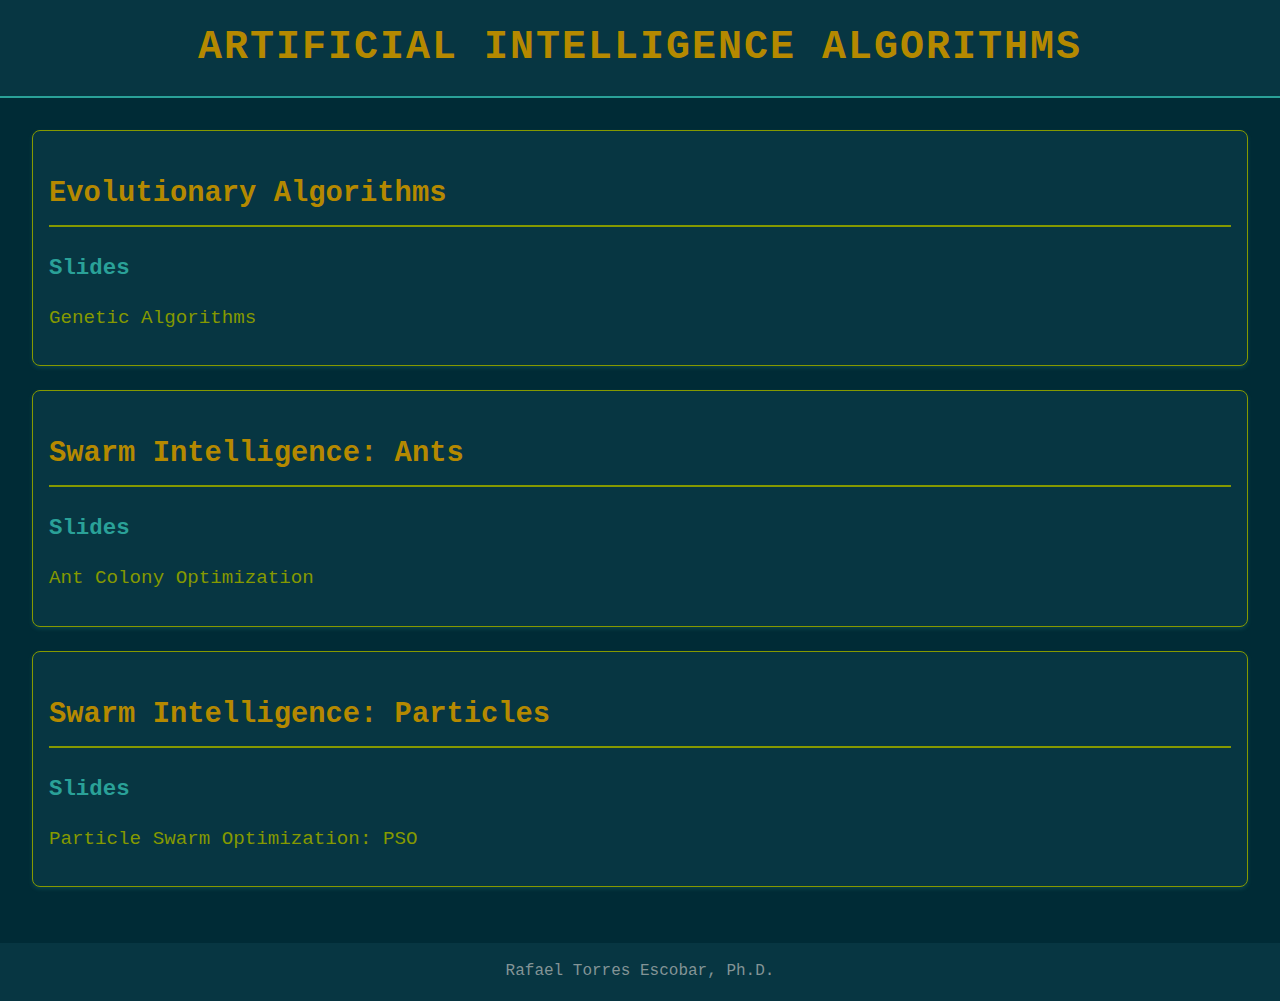
<file: index.html>
<!DOCTYPE html>
<html lang="en">
<head>
    <meta charset="UTF-8">
    <meta name="viewport" content="width=device-width, initial-scale=1.0">
    <title>Artificial Intelligence Algorithms</title>
    <link rel="stylesheet" href="styles04.css">
</head>
<body>
    <header>
        <h1>Artificial Intelligence Algorithms</h1>
    </header>
    <main>
        <section>
            <h2>Evolutionary Algorithms</h2>
            <h3>Slides</h3>
            <ul>
                <li><a href="evolutionary-algorithms/slides_evolutionary-algorithms.html">Genetic Algorithms</a></li>                
                <!-- Add more slides as needed -->
            </ul>
        </section>
        <section>
            <h2>Swarm Intelligence: Ants</h2>
            <h3>Slides</h3>
            <ul>
                <li><a href="swarm-ants/slides_swarm-intelligence-ants.html">Ant Colony Optimization</a></li>
                <!-- Add more slides as needed -->
            </ul>
        </section>
        <section>
          <h2>Swarm Intelligence: Particles</h2>
          <h3>Slides</h3>
          <ul>
              <li><a href="swarm-particles/slide1.html">Particle Swarm Optimization: PSO</a></li>
              <!-- Add more slides as needed -->
          </ul>
      </section>
    </main>
    <footer>
        <p>Rafael Torres Escobar, Ph.D.</p>
    </footer>
</body>
</html>
</file>
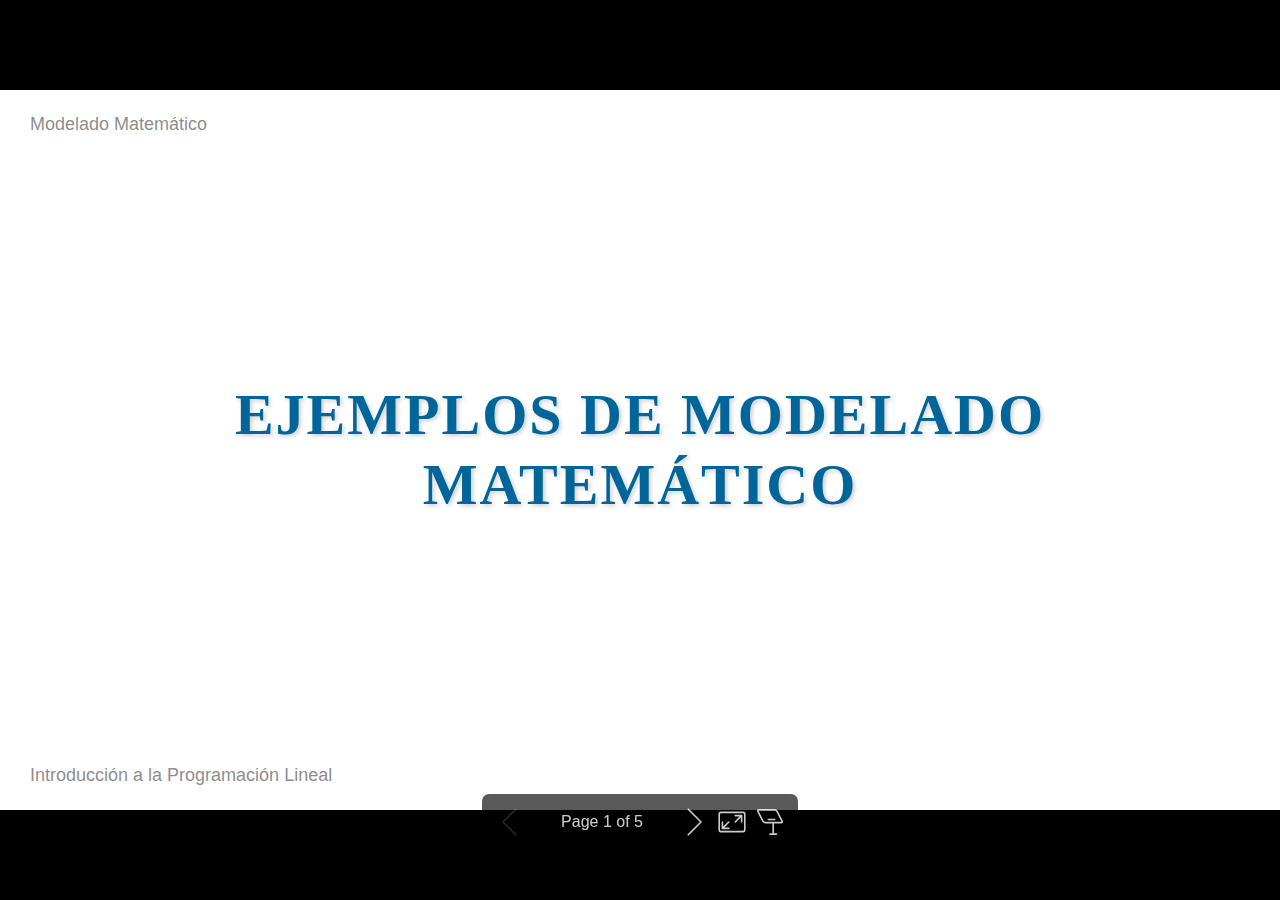
<file: operations_research/modeling/07_planificacion-planta-qumica.html>
<!DOCTYPE html><html lang="es-MX"><head><title>slides_modeling-examples</title><meta property="og:title" content="slides_modeling-examples"><meta name="author" content="Rafael Torres-Escobar"><meta property="article:author" content="Rafael Torres-Escobar"><meta charset="UTF-8"><meta name="viewport" content="width=device-width,height=device-height,initial-scale=1.0"><meta name="apple-mobile-web-app-capable" content="yes"><meta http-equiv="X-UA-Compatible" content="ie=edge"><meta property="og:type" content="website"><meta name="twitter:card" content="summary"><style>@media screen{body[data-bespoke-view=""] .bespoke-marp-parent>.bespoke-marp-osc>button,body[data-bespoke-view=next] .bespoke-marp-parent>.bespoke-marp-osc>button,body[data-bespoke-view=presenter] .bespoke-marp-presenter-container .bespoke-marp-presenter-info-container button,body[data-bespoke-view=presenter] .bespoke-marp-presenter-container .bespoke-marp-presenter-note-container button{-webkit-tap-highlight-color:transparent;-webkit-appearance:none;appearance:none;background-color:initial;border:0;color:inherit;cursor:pointer;font-size:inherit;opacity:.8;outline:none;padding:0;transition:opacity .2s linear}body[data-bespoke-view=""] .bespoke-marp-parent>.bespoke-marp-osc>button:disabled,body[data-bespoke-view=next] .bespoke-marp-parent>.bespoke-marp-osc>button:disabled,body[data-bespoke-view=presenter] .bespoke-marp-presenter-container .bespoke-marp-presenter-info-container button:disabled,body[data-bespoke-view=presenter] .bespoke-marp-presenter-container .bespoke-marp-presenter-note-container button:disabled{cursor:not-allowed;opacity:.15!important}body[data-bespoke-view=""] .bespoke-marp-parent>.bespoke-marp-osc>button:hover,body[data-bespoke-view=next] .bespoke-marp-parent>.bespoke-marp-osc>button:hover,body[data-bespoke-view=presenter] .bespoke-marp-presenter-container .bespoke-marp-presenter-info-container button:hover,body[data-bespoke-view=presenter] .bespoke-marp-presenter-container .bespoke-marp-presenter-note-container button:hover{opacity:1}body[data-bespoke-view=""] .bespoke-marp-parent>.bespoke-marp-osc>button:hover:active,body[data-bespoke-view=next] .bespoke-marp-parent>.bespoke-marp-osc>button:hover:active,body[data-bespoke-view=presenter] .bespoke-marp-presenter-container .bespoke-marp-presenter-info-container button:hover:active,body[data-bespoke-view=presenter] .bespoke-marp-presenter-container .bespoke-marp-presenter-note-container button:hover:active{opacity:.6}body[data-bespoke-view=""] .bespoke-marp-parent>.bespoke-marp-osc>button:hover:not(:disabled),body[data-bespoke-view=next] .bespoke-marp-parent>.bespoke-marp-osc>button:hover:not(:disabled),body[data-bespoke-view=presenter] .bespoke-marp-presenter-container .bespoke-marp-presenter-info-container button:hover:not(:disabled),body[data-bespoke-view=presenter] .bespoke-marp-presenter-container .bespoke-marp-presenter-note-container button:hover:not(:disabled){transition:none}body[data-bespoke-view=""] .bespoke-marp-parent>.bespoke-marp-osc>button[data-bespoke-marp-osc=prev],body[data-bespoke-view=next] .bespoke-marp-parent>.bespoke-marp-osc>button[data-bespoke-marp-osc=prev],body[data-bespoke-view=presenter] .bespoke-marp-presenter-container .bespoke-marp-presenter-info-container button.bespoke-marp-presenter-info-page-prev{background:#0000 url("[data-uri]") no-repeat 50%;background-size:contain;overflow:hidden;text-indent:100%;white-space:nowrap}body[data-bespoke-view=""] .bespoke-marp-parent>.bespoke-marp-osc>button[data-bespoke-marp-osc=next],body[data-bespoke-view=next] .bespoke-marp-parent>.bespoke-marp-osc>button[data-bespoke-marp-osc=next],body[data-bespoke-view=presenter] .bespoke-marp-presenter-container .bespoke-marp-presenter-info-container button.bespoke-marp-presenter-info-page-next{background:#0000 url("[data-uri]") no-repeat 50%;background-size:contain;overflow:hidden;text-indent:100%;white-space:nowrap}body[data-bespoke-view=""] .bespoke-marp-parent>.bespoke-marp-osc>button[data-bespoke-marp-osc=fullscreen],body[data-bespoke-view=next] .bespoke-marp-parent>.bespoke-marp-osc>button[data-bespoke-marp-osc=fullscreen]{background:#0000 url("[data-uri]") no-repeat 50%;background-size:contain;overflow:hidden;text-indent:100%;white-space:nowrap}body[data-bespoke-view=""] .bespoke-marp-parent>.bespoke-marp-osc>button.exit[data-bespoke-marp-osc=fullscreen],body[data-bespoke-view=next] .bespoke-marp-parent>.bespoke-marp-osc>button.exit[data-bespoke-marp-osc=fullscreen]{background-image:url("[data-uri]")}body[data-bespoke-view=""] .bespoke-marp-parent>.bespoke-marp-osc>button[data-bespoke-marp-osc=presenter],body[data-bespoke-view=next] .bespoke-marp-parent>.bespoke-marp-osc>button[data-bespoke-marp-osc=presenter]{background:#0000 url("[data-uri]") no-repeat 50%;background-size:contain;overflow:hidden;text-indent:100%;white-space:nowrap}body[data-bespoke-view=presenter] .bespoke-marp-presenter-container .bespoke-marp-presenter-note-container button.bespoke-marp-presenter-note-bigger{background:#0000 url("[data-uri]") no-repeat 50%;background-size:contain;overflow:hidden;text-indent:100%;white-space:nowrap}body[data-bespoke-view=presenter] .bespoke-marp-presenter-container .bespoke-marp-presenter-note-container button.bespoke-marp-presenter-note-smaller{background:#0000 url("[data-uri]") no-repeat 50%;background-size:contain;overflow:hidden;text-indent:100%;white-space:nowrap}}@keyframes __bespoke_marp_transition_reduced_outgoing__{0%{opacity:1}to{opacity:0}}@keyframes __bespoke_marp_transition_reduced_incoming__{0%{mix-blend-mode:plus-lighter;opacity:0}to{mix-blend-mode:plus-lighter;opacity:1}}.bespoke-marp-note,.bespoke-marp-osc,.bespoke-progress-parent{display:none;transition:none}@media screen{::view-transition-group(*){animation-duration:var(--marp-bespoke-transition-animation-duration,.5s);animation-timing-function:ease}::view-transition-new(*),::view-transition-old(*){animation-delay:0s;animation-direction:var(--marp-bespoke-transition-animation-direction,normal);animation-duration:var(--marp-bespoke-transition-animation-duration,.5s);animation-fill-mode:both;animation-name:var(--marp-bespoke-transition-animation-name,var(--marp-bespoke-transition-animation-name-fallback,__bespoke_marp_transition_no_animation__));mix-blend-mode:normal}::view-transition-old(*){--marp-bespoke-transition-animation-name-fallback:__bespoke_marp_transition_reduced_outgoing__;animation-timing-function:ease}::view-transition-new(*){--marp-bespoke-transition-animation-name-fallback:__bespoke_marp_transition_reduced_incoming__;animation-timing-function:ease}::view-transition-new(root),::view-transition-old(root){animation-timing-function:linear}::view-transition-new(__bespoke_marp_transition_osc__),::view-transition-old(__bespoke_marp_transition_osc__){animation-duration:0s!important;animation-name:__bespoke_marp_transition_osc__!important}::view-transition-new(__bespoke_marp_transition_osc__){opacity:0!important}.bespoke-marp-transition-warming-up::view-transition-group(*),.bespoke-marp-transition-warming-up::view-transition-new(*),.bespoke-marp-transition-warming-up::view-transition-old(*){animation-play-state:paused!important}body,html{height:100%;margin:0}body{background:#000;overflow:hidden}svg.bespoke-marp-slide{content-visibility:hidden;opacity:0;pointer-events:none;z-index:-1}svg.bespoke-marp-slide:not(.bespoke-marp-active) *{view-transition-name:none!important}svg.bespoke-marp-slide.bespoke-marp-active{content-visibility:visible;opacity:1;pointer-events:auto;z-index:0}svg.bespoke-marp-slide.bespoke-marp-active.bespoke-marp-active-ready *{animation-name:__bespoke_marp__!important}@supports not (content-visibility:hidden){svg.bespoke-marp-slide[data-bespoke-marp-load=hideable]{display:none}svg.bespoke-marp-slide[data-bespoke-marp-load=hideable].bespoke-marp-active{display:block}}}@media screen and (prefers-reduced-motion:reduce){svg.bespoke-marp-slide *{view-transition-name:none!important}}@media screen{[data-bespoke-marp-fragment=inactive]{visibility:hidden}body[data-bespoke-view=""] .bespoke-marp-parent,body[data-bespoke-view=next] .bespoke-marp-parent{inset:0;position:absolute}body[data-bespoke-view=""] .bespoke-marp-parent>.bespoke-marp-osc,body[data-bespoke-view=next] .bespoke-marp-parent>.bespoke-marp-osc{view-transition-name:__bespoke_marp_transition_osc__;background:#000000a6;border-radius:7px;bottom:50px;color:#fff;contain:paint;display:block;font-family:Helvetica,Arial,sans-serif;font-size:16px;left:50%;line-height:0;opacity:1;padding:12px;position:absolute;touch-action:manipulation;transform:translateX(-50%);transition:opacity .2s linear;-webkit-user-select:none;user-select:none;white-space:nowrap;will-change:transform;z-index:1}body[data-bespoke-view=""] .bespoke-marp-parent>.bespoke-marp-osc>*,body[data-bespoke-view=next] .bespoke-marp-parent>.bespoke-marp-osc>*{margin-left:6px}body[data-bespoke-view=""] .bespoke-marp-parent>.bespoke-marp-osc>:first-child,body[data-bespoke-view=next] .bespoke-marp-parent>.bespoke-marp-osc>:first-child{margin-left:0}body[data-bespoke-view=""] .bespoke-marp-parent>.bespoke-marp-osc>span,body[data-bespoke-view=next] .bespoke-marp-parent>.bespoke-marp-osc>span{opacity:.8}body[data-bespoke-view=""] .bespoke-marp-parent>.bespoke-marp-osc>span[data-bespoke-marp-osc=page],body[data-bespoke-view=next] .bespoke-marp-parent>.bespoke-marp-osc>span[data-bespoke-marp-osc=page]{display:inline-block;min-width:140px;text-align:center}body[data-bespoke-view=""] .bespoke-marp-parent>.bespoke-marp-osc>button[data-bespoke-marp-osc=fullscreen],body[data-bespoke-view=""] .bespoke-marp-parent>.bespoke-marp-osc>button[data-bespoke-marp-osc=next],body[data-bespoke-view=""] .bespoke-marp-parent>.bespoke-marp-osc>button[data-bespoke-marp-osc=presenter],body[data-bespoke-view=""] .bespoke-marp-parent>.bespoke-marp-osc>button[data-bespoke-marp-osc=prev],body[data-bespoke-view=next] .bespoke-marp-parent>.bespoke-marp-osc>button[data-bespoke-marp-osc=fullscreen],body[data-bespoke-view=next] .bespoke-marp-parent>.bespoke-marp-osc>button[data-bespoke-marp-osc=next],body[data-bespoke-view=next] .bespoke-marp-parent>.bespoke-marp-osc>button[data-bespoke-marp-osc=presenter],body[data-bespoke-view=next] .bespoke-marp-parent>.bespoke-marp-osc>button[data-bespoke-marp-osc=prev]{height:32px;line-height:32px;width:32px}body[data-bespoke-view=""] .bespoke-marp-parent.bespoke-marp-inactive,body[data-bespoke-view=next] .bespoke-marp-parent.bespoke-marp-inactive{cursor:none}body[data-bespoke-view=""] .bespoke-marp-parent.bespoke-marp-inactive>.bespoke-marp-osc,body[data-bespoke-view=next] .bespoke-marp-parent.bespoke-marp-inactive>.bespoke-marp-osc{opacity:0;pointer-events:none}body[data-bespoke-view=""] svg.bespoke-marp-slide,body[data-bespoke-view=next] svg.bespoke-marp-slide{height:100%;left:0;position:absolute;top:0;width:100%}body[data-bespoke-view=""] .bespoke-progress-parent{background:#222;display:flex;height:5px;width:100%}body[data-bespoke-view=""] .bespoke-progress-parent+.bespoke-marp-parent{top:5px}body[data-bespoke-view=""] .bespoke-progress-parent .bespoke-progress-bar{background:#0288d1;flex:0 0 0;transition:flex-basis .2s cubic-bezier(0,1,1,1)}body[data-bespoke-view=next]{background:#0000}body[data-bespoke-view=presenter]{background:#161616}body[data-bespoke-view=presenter] .bespoke-marp-presenter-container{display:grid;font-family:Helvetica,Arial,sans-serif;grid-template:"current dragbar next" minmax(140px,1fr) "current dragbar note" 2fr "info    dragbar note" 3em;grid-template-columns:minmax(3px,var(--bespoke-marp-presenter-split-ratio,66%)) 0 minmax(3px,1fr);height:100%;left:0;position:absolute;top:0;width:100%}body[data-bespoke-view=presenter] .bespoke-marp-presenter-container .bespoke-marp-parent{grid-area:current;overflow:hidden;position:relative}body[data-bespoke-view=presenter] .bespoke-marp-presenter-container .bespoke-marp-parent svg.bespoke-marp-slide{height:calc(100% - 40px);left:20px;pointer-events:none;position:absolute;top:20px;-webkit-user-select:none;user-select:none;width:calc(100% - 40px)}body[data-bespoke-view=presenter] .bespoke-marp-presenter-container .bespoke-marp-parent svg.bespoke-marp-slide.bespoke-marp-active{filter:drop-shadow(0 3px 10px rgba(0,0,0,.5))}body[data-bespoke-view=presenter] .bespoke-marp-presenter-container .bespoke-marp-presenter-dragbar-container{background:#0288d1;cursor:col-resize;grid-area:dragbar;margin-left:-3px;opacity:0;position:relative;transition:opacity .4s linear .1s;width:6px;z-index:10}body[data-bespoke-view=presenter] .bespoke-marp-presenter-container .bespoke-marp-presenter-dragbar-container:hover{opacity:1}body[data-bespoke-view=presenter] .bespoke-marp-presenter-container .bespoke-marp-presenter-dragbar-container.active{opacity:1;transition-delay:0s}body[data-bespoke-view=presenter] .bespoke-marp-presenter-container .bespoke-marp-presenter-next-container{background:#222;cursor:pointer;display:none;grid-area:next;overflow:hidden;position:relative}body[data-bespoke-view=presenter] .bespoke-marp-presenter-container .bespoke-marp-presenter-next-container.active{display:block}body[data-bespoke-view=presenter] .bespoke-marp-presenter-container .bespoke-marp-presenter-next-container iframe.bespoke-marp-presenter-next{background:#0000;border:0;display:block;filter:drop-shadow(0 3px 10px rgba(0,0,0,.5));height:calc(100% - 40px);left:20px;pointer-events:none;position:absolute;top:20px;-webkit-user-select:none;user-select:none;width:calc(100% - 40px)}body[data-bespoke-view=presenter] .bespoke-marp-presenter-container .bespoke-marp-presenter-note-container{background:#222;color:#eee;grid-area:note;position:relative;z-index:1}body[data-bespoke-view=presenter] .bespoke-marp-presenter-container .bespoke-marp-presenter-note-container button{height:1.5em;line-height:1.5em;width:1.5em}body[data-bespoke-view=presenter] .bespoke-marp-presenter-container .bespoke-marp-presenter-note-container .bespoke-marp-presenter-note-wrapper{display:block;inset:0;position:absolute}body[data-bespoke-view=presenter] .bespoke-marp-presenter-container .bespoke-marp-presenter-note-container .bespoke-marp-presenter-note-buttons{background:#000000a6;border-radius:4px;bottom:0;display:flex;gap:4px;margin:12px;opacity:0;padding:6px;pointer-events:none;position:absolute;right:0;transition:opacity .2s linear}body[data-bespoke-view=presenter] .bespoke-marp-presenter-container .bespoke-marp-presenter-note-container .bespoke-marp-presenter-note-buttons:focus-within,body[data-bespoke-view=presenter] .bespoke-marp-presenter-container .bespoke-marp-presenter-note-container .bespoke-marp-presenter-note-wrapper:focus-within+.bespoke-marp-presenter-note-buttons,body[data-bespoke-view=presenter] .bespoke-marp-presenter-container .bespoke-marp-presenter-note-container:hover .bespoke-marp-presenter-note-buttons{opacity:1;pointer-events:auto}body[data-bespoke-view=presenter] .bespoke-marp-presenter-container .bespoke-marp-presenter-note-container .bespoke-marp-note{word-wrap:break-word;box-sizing:border-box;font-size:calc(1.1em*var(--bespoke-marp-note-font-scale, 1));height:calc(100% - 40px);margin:20px;overflow:auto;padding-right:3px;scrollbar-color:#eeeeee80 #0000;scrollbar-width:thin;white-space:pre-wrap;width:calc(100% - 40px)}body[data-bespoke-view=presenter] .bespoke-marp-presenter-container .bespoke-marp-presenter-note-container .bespoke-marp-note::-webkit-scrollbar{width:6px}body[data-bespoke-view=presenter] .bespoke-marp-presenter-container .bespoke-marp-presenter-note-container .bespoke-marp-note::-webkit-scrollbar-track{background:#0000}body[data-bespoke-view=presenter] .bespoke-marp-presenter-container .bespoke-marp-presenter-note-container .bespoke-marp-note::-webkit-scrollbar-thumb{background:#eeeeee80;border-radius:6px}body[data-bespoke-view=presenter] .bespoke-marp-presenter-container .bespoke-marp-presenter-note-container .bespoke-marp-note:empty{pointer-events:none}body[data-bespoke-view=presenter] .bespoke-marp-presenter-container .bespoke-marp-presenter-note-container .bespoke-marp-note.active{display:block}body[data-bespoke-view=presenter] .bespoke-marp-presenter-container .bespoke-marp-presenter-note-container .bespoke-marp-note p:first-child{margin-top:0}body[data-bespoke-view=presenter] .bespoke-marp-presenter-container .bespoke-marp-presenter-note-container .bespoke-marp-note p:last-child{margin-bottom:0}body[data-bespoke-view=presenter] .bespoke-marp-presenter-container .bespoke-marp-presenter-info-container{align-items:center;box-sizing:border-box;color:#eee;display:flex;flex-wrap:nowrap;grid-area:info;justify-content:center;overflow:hidden;padding:0 10px}body[data-bespoke-view=presenter] .bespoke-marp-presenter-container .bespoke-marp-presenter-info-container .bespoke-marp-presenter-info-page,body[data-bespoke-view=presenter] .bespoke-marp-presenter-container .bespoke-marp-presenter-info-container .bespoke-marp-presenter-info-time,body[data-bespoke-view=presenter] .bespoke-marp-presenter-container .bespoke-marp-presenter-info-container .bespoke-marp-presenter-info-timer{box-sizing:border-box;display:block;padding:0 10px;white-space:nowrap;width:100%}body[data-bespoke-view=presenter] .bespoke-marp-presenter-container .bespoke-marp-presenter-info-container button{height:1.5em;line-height:1.5em;width:1.5em}body[data-bespoke-view=presenter] .bespoke-marp-presenter-container .bespoke-marp-presenter-info-container .bespoke-marp-presenter-info-page{order:2;text-align:center}body[data-bespoke-view=presenter] .bespoke-marp-presenter-container .bespoke-marp-presenter-info-container .bespoke-marp-presenter-info-page .bespoke-marp-presenter-info-page-text{display:inline-block;min-width:120px;text-align:center}body[data-bespoke-view=presenter] .bespoke-marp-presenter-container .bespoke-marp-presenter-info-container .bespoke-marp-presenter-info-time{color:#999;order:1;text-align:left}body[data-bespoke-view=presenter] .bespoke-marp-presenter-container .bespoke-marp-presenter-info-container .bespoke-marp-presenter-info-timer{color:#999;order:3;text-align:right}body[data-bespoke-view=presenter] .bespoke-marp-presenter-container .bespoke-marp-presenter-info-container .bespoke-marp-presenter-info-timer:hover{cursor:pointer}}@media print{.bespoke-marp-presenter-info-container,.bespoke-marp-presenter-next-container,.bespoke-marp-presenter-note-container{display:none}}</style><style>div#\:\$p>svg>foreignObject>section{width:1280px;height:720px;box-sizing:border-box;overflow:hidden;position:relative;scroll-snap-align:center center}div#\:\$p>svg>foreignObject>section:after{bottom:0;content:attr(data-marpit-pagination);padding:inherit;pointer-events:none;position:absolute;right:0}div#\:\$p>svg>foreignObject>section:not([data-marpit-pagination]):after{display:none}/* Normalization */div#\:\$p>svg>foreignObject>section :is(h1,marp-h1){font-size:2em;margin:0.67em 0}div#\:\$p>svg>foreignObject>section video::-webkit-media-controls{will-change:transform}@page{size:1280px 720px;margin:0}@media print{body,html{background-color:#fff;margin:0;page-break-inside:avoid;break-inside:avoid-page}div#\:\$p>svg>foreignObject>section{page-break-before:always;break-before:page}div#\:\$p>svg>foreignObject>section,div#\:\$p>svg>foreignObject>section *{-webkit-print-color-adjust:exact!important;animation-delay:0s!important;animation-duration:0s!important;color-adjust:exact!important;transition:none!important}div#\:\$p>svg[data-marpit-svg]{display:block;height:100vh;width:100vw}}
/*!
 * Marp default theme.
 *
 * @theme default
 * @author Yuki Hattori
 *
 * @auto-scaling true
 * @size 16:9 1280px 720px
 * @size 4:3 960px 720px
 */div#\:\$p>svg>foreignObject>section{--color-prettylights-syntax-comment:#6e7781;--color-prettylights-syntax-constant:#0550ae;--color-prettylights-syntax-entity:#8250df;--color-prettylights-syntax-storage-modifier-import:#24292f;--color-prettylights-syntax-entity-tag:#116329;--color-prettylights-syntax-keyword:#cf222e;--color-prettylights-syntax-string:#0a3069;--color-prettylights-syntax-variable:#953800;--color-prettylights-syntax-brackethighlighter-unmatched:#82071e;--color-prettylights-syntax-invalid-illegal-text:#f6f8fa;--color-prettylights-syntax-invalid-illegal-bg:#82071e;--color-prettylights-syntax-carriage-return-text:#f6f8fa;--color-prettylights-syntax-carriage-return-bg:#cf222e;--color-prettylights-syntax-string-regexp:#116329;--color-prettylights-syntax-markup-list:#3b2300;--color-prettylights-syntax-markup-heading:#0550ae;--color-prettylights-syntax-markup-italic:#24292f;--color-prettylights-syntax-markup-bold:#24292f;--color-prettylights-syntax-markup-deleted-text:#82071e;--color-prettylights-syntax-markup-deleted-bg:#ffebe9;--color-prettylights-syntax-markup-inserted-text:#116329;--color-prettylights-syntax-markup-inserted-bg:#dafbe1;--color-prettylights-syntax-markup-changed-text:#953800;--color-prettylights-syntax-markup-changed-bg:#ffd8b5;--color-prettylights-syntax-markup-ignored-text:#eaeef2;--color-prettylights-syntax-markup-ignored-bg:#0550ae;--color-prettylights-syntax-meta-diff-range:#8250df;--color-prettylights-syntax-brackethighlighter-angle:#57606a;--color-prettylights-syntax-sublimelinter-gutter-mark:#8c959f;--color-prettylights-syntax-constant-other-reference-link:#0a3069;--color-fg-default:#24292f;--color-fg-muted:#57606a;--color-fg-subtle:#6e7781;--color-canvas-default:#fff;--color-canvas-subtle:#f6f8fa;--color-border-default:#d0d7de;--color-border-muted:#d8dee4;--color-neutral-muted:rgba(175,184,193,.2);--color-accent-fg:#0969da;--color-accent-emphasis:#0969da;--color-attention-subtle:#fff8c5;--color-danger-fg:#cf222e;color-scheme:light}div#\:\$p>svg>foreignObject>section:where(.invert){--color-prettylights-syntax-comment:#8b949e;--color-prettylights-syntax-constant:#79c0ff;--color-prettylights-syntax-entity:#d2a8ff;--color-prettylights-syntax-storage-modifier-import:#c9d1d9;--color-prettylights-syntax-entity-tag:#7ee787;--color-prettylights-syntax-keyword:#ff7b72;--color-prettylights-syntax-string:#a5d6ff;--color-prettylights-syntax-variable:#ffa657;--color-prettylights-syntax-brackethighlighter-unmatched:#f85149;--color-prettylights-syntax-invalid-illegal-text:#f0f6fc;--color-prettylights-syntax-invalid-illegal-bg:#8e1519;--color-prettylights-syntax-carriage-return-text:#f0f6fc;--color-prettylights-syntax-carriage-return-bg:#b62324;--color-prettylights-syntax-string-regexp:#7ee787;--color-prettylights-syntax-markup-list:#f2cc60;--color-prettylights-syntax-markup-heading:#1f6feb;--color-prettylights-syntax-markup-italic:#c9d1d9;--color-prettylights-syntax-markup-bold:#c9d1d9;--color-prettylights-syntax-markup-deleted-text:#ffdcd7;--color-prettylights-syntax-markup-deleted-bg:#67060c;--color-prettylights-syntax-markup-inserted-text:#aff5b4;--color-prettylights-syntax-markup-inserted-bg:#033a16;--color-prettylights-syntax-markup-changed-text:#ffdfb6;--color-prettylights-syntax-markup-changed-bg:#5a1e02;--color-prettylights-syntax-markup-ignored-text:#c9d1d9;--color-prettylights-syntax-markup-ignored-bg:#1158c7;--color-prettylights-syntax-meta-diff-range:#d2a8ff;--color-prettylights-syntax-brackethighlighter-angle:#8b949e;--color-prettylights-syntax-sublimelinter-gutter-mark:#484f58;--color-prettylights-syntax-constant-other-reference-link:#a5d6ff;--color-fg-default:#c9d1d9;--color-fg-muted:#8b949e;--color-fg-subtle:#6e7681;--color-canvas-default:#0d1117;--color-canvas-subtle:#161b22;--color-border-default:#30363d;--color-border-muted:#21262d;--color-neutral-muted:hsla(215,8%,47%,.4);--color-accent-fg:#58a6ff;--color-accent-emphasis:#1f6feb;--color-attention-subtle:rgba(187,128,9,.15);--color-danger-fg:#f85149;color-scheme:dark}div#\:\$p>svg>foreignObject>section{-ms-text-size-adjust:100%;-webkit-text-size-adjust:100%;word-wrap:break-word;background-color:var(--color-canvas-default);color:var(--color-fg-default);font-family:-apple-system,BlinkMacSystemFont,Segoe UI,Noto Sans,Helvetica,Arial,sans-serif,Apple Color Emoji,Segoe UI Emoji;font-size:16px;line-height:1.5;margin:0}div#\:\$p>svg>foreignObject>section{--marpit-root-font-size:16px}div#\:\$p>svg>foreignObject>section :is(h1,marp-h1):hover .anchor .octicon-link:before,div#\:\$p>svg>foreignObject>section :is(h2,marp-h2):hover .anchor .octicon-link:before,div#\:\$p>svg>foreignObject>section :is(h3,marp-h3):hover .anchor .octicon-link:before,div#\:\$p>svg>foreignObject>section :is(h4,marp-h4):hover .anchor .octicon-link:before,div#\:\$p>svg>foreignObject>section :is(h5,marp-h5):hover .anchor .octicon-link:before,div#\:\$p>svg>foreignObject>section :is(h6,marp-h6):hover .anchor .octicon-link:before{background-color:currentColor;content:" ";display:inline-block;height:16px;-webkit-mask-image:url('data:image/svg+xml;charset=utf-8,<svg xmlns="http://www.w3.org/2000/svg" aria-hidden="true" viewBox="0 0 16 16"><path fill-rule="evenodd" d="M7.775 3.275a.75.75 0 0 0 1.06 1.06l1.25-1.25a2 2 0 1 1 2.83 2.83l-2.5 2.5a2 2 0 0 1-2.83 0 .75.75 0 0 0-1.06 1.06 3.5 3.5 0 0 0 4.95 0l2.5-2.5a3.5 3.5 0 0 0-4.95-4.95l-1.25 1.25zm-4.69 9.64a2 2 0 0 1 0-2.83l2.5-2.5a2 2 0 0 1 2.83 0 .75.75 0 0 0 1.06-1.06 3.5 3.5 0 0 0-4.95 0l-2.5 2.5a3.5 3.5 0 0 0 4.95 4.95l1.25-1.25a.75.75 0 0 0-1.06-1.06l-1.25 1.25a2 2 0 0 1-2.83 0z"/></svg>');mask-image:url('data:image/svg+xml;charset=utf-8,<svg xmlns="http://www.w3.org/2000/svg" aria-hidden="true" viewBox="0 0 16 16"><path fill-rule="evenodd" d="M7.775 3.275a.75.75 0 0 0 1.06 1.06l1.25-1.25a2 2 0 1 1 2.83 2.83l-2.5 2.5a2 2 0 0 1-2.83 0 .75.75 0 0 0-1.06 1.06 3.5 3.5 0 0 0 4.95 0l2.5-2.5a3.5 3.5 0 0 0-4.95-4.95l-1.25 1.25zm-4.69 9.64a2 2 0 0 1 0-2.83l2.5-2.5a2 2 0 0 1 2.83 0 .75.75 0 0 0 1.06-1.06 3.5 3.5 0 0 0-4.95 0l-2.5 2.5a3.5 3.5 0 0 0 4.95 4.95l1.25-1.25a.75.75 0 0 0-1.06-1.06l-1.25 1.25a2 2 0 0 1-2.83 0z"/></svg>');width:16px}div#\:\$p>svg>foreignObject>section details,div#\:\$p>svg>foreignObject>section figcaption,div#\:\$p>svg>foreignObject>section figure{display:block}div#\:\$p>svg>foreignObject>section summary{display:list-item}div#\:\$p>svg>foreignObject>section [hidden]{display:none!important}div#\:\$p>svg>foreignObject>section a{background-color:transparent;color:var(--color-accent-fg);text-decoration:none}div#\:\$p>svg>foreignObject>section abbr[title]{border-bottom:none;-webkit-text-decoration:underline dotted;text-decoration:underline dotted}div#\:\$p>svg>foreignObject>section b,div#\:\$p>svg>foreignObject>section strong{font-weight:var(--base-text-weight-semibold,600)}div#\:\$p>svg>foreignObject>section dfn{font-style:italic}div#\:\$p>svg>foreignObject>section :is(h1,marp-h1){border-bottom:1px solid var(--color-border-muted);font-size:2em;font-weight:var(--base-text-weight-semibold,600);margin:.67em 0;padding-bottom:.3em}div#\:\$p>svg>foreignObject>section mark{background-color:var(--color-attention-subtle);color:var(--color-fg-default)}div#\:\$p>svg>foreignObject>section small{font-size:90%}div#\:\$p>svg>foreignObject>section sub,div#\:\$p>svg>foreignObject>section sup{font-size:75%;line-height:0;position:relative;vertical-align:baseline}div#\:\$p>svg>foreignObject>section sub{bottom:-.25em}div#\:\$p>svg>foreignObject>section sup{top:-.5em}div#\:\$p>svg>foreignObject>section img{background-color:var(--color-canvas-default);border-style:none;box-sizing:content-box;max-width:100%}div#\:\$p>svg>foreignObject>section :is(pre,marp-pre),div#\:\$p>svg>foreignObject>section code,div#\:\$p>svg>foreignObject>section kbd,div#\:\$p>svg>foreignObject>section samp{font-family:monospace;font-size:1em}div#\:\$p>svg>foreignObject>section figure{margin:1em 40px}div#\:\$p>svg>foreignObject>section hr{background:transparent;background-color:var(--color-border-default);border:0;box-sizing:content-box;height:.25em;margin:24px 0;overflow:hidden;padding:0}div#\:\$p>svg>foreignObject>section input{font:inherit;font-family:inherit;font-size:inherit;line-height:inherit;margin:0;overflow:visible}div#\:\$p>svg>foreignObject>section [type=button],div#\:\$p>svg>foreignObject>section [type=reset],div#\:\$p>svg>foreignObject>section [type=submit]{-webkit-appearance:button}div#\:\$p>svg>foreignObject>section [type=checkbox],div#\:\$p>svg>foreignObject>section [type=radio]{box-sizing:border-box;padding:0}div#\:\$p>svg>foreignObject>section [type=number]::-webkit-inner-spin-button,div#\:\$p>svg>foreignObject>section [type=number]::-webkit-outer-spin-button{height:auto}div#\:\$p>svg>foreignObject>section [type=search]::-webkit-search-cancel-button,div#\:\$p>svg>foreignObject>section [type=search]::-webkit-search-decoration{-webkit-appearance:none}div#\:\$p>svg>foreignObject>section ::-webkit-input-placeholder{color:inherit;opacity:.54}div#\:\$p>svg>foreignObject>section ::-webkit-file-upload-button{-webkit-appearance:button;font:inherit}div#\:\$p>svg>foreignObject>section a:hover{text-decoration:underline}div#\:\$p>svg>foreignObject>section ::-moz-placeholder{color:var(--color-fg-subtle);opacity:1}div#\:\$p>svg>foreignObject>section ::placeholder{color:var(--color-fg-subtle);opacity:1}div#\:\$p>svg>foreignObject>section hr:after,div#\:\$p>svg>foreignObject>section hr:before{content:"";display:table}div#\:\$p>svg>foreignObject>section hr:after{clear:both}div#\:\$p>svg>foreignObject>section table{border-collapse:collapse;border-spacing:0;display:block;max-width:100%;overflow:auto;width:-moz-max-content;width:max-content}div#\:\$p>svg>foreignObject>section td,div#\:\$p>svg>foreignObject>section th{padding:0}div#\:\$p>svg>foreignObject>section details summary{cursor:pointer}div#\:\$p>svg>foreignObject>section details:not([open])>:not(summary){display:none!important}div#\:\$p>svg>foreignObject>section [role=button]:focus,div#\:\$p>svg>foreignObject>section a:focus,div#\:\$p>svg>foreignObject>section input[type=checkbox]:focus,div#\:\$p>svg>foreignObject>section input[type=radio]:focus{box-shadow:none;outline:2px solid var(--color-accent-fg);outline-offset:-2px}div#\:\$p>svg>foreignObject>section [role=button]:focus:not(:focus-visible),div#\:\$p>svg>foreignObject>section a:focus:not(:focus-visible),div#\:\$p>svg>foreignObject>section input[type=checkbox]:focus:not(:focus-visible),div#\:\$p>svg>foreignObject>section input[type=radio]:focus:not(:focus-visible){outline:1px solid transparent}div#\:\$p>svg>foreignObject>section [role=button]:focus-visible,div#\:\$p>svg>foreignObject>section a:focus-visible,div#\:\$p>svg>foreignObject>section input[type=checkbox]:focus-visible,div#\:\$p>svg>foreignObject>section input[type=radio]:focus-visible{box-shadow:none;outline:2px solid var(--color-accent-fg);outline-offset:-2px}div#\:\$p>svg>foreignObject>section a:not([class]):focus,div#\:\$p>svg>foreignObject>section a:not([class]):focus-visible,div#\:\$p>svg>foreignObject>section input[type=checkbox]:focus,div#\:\$p>svg>foreignObject>section input[type=checkbox]:focus-visible,div#\:\$p>svg>foreignObject>section input[type=radio]:focus,div#\:\$p>svg>foreignObject>section input[type=radio]:focus-visible{outline-offset:0}div#\:\$p>svg>foreignObject>section kbd{background-color:var(--color-canvas-subtle);border-bottom-color:var(--color-neutral-muted);border:1px solid var(--color-neutral-muted);border-radius:6px;box-shadow:inset 0 -1px 0 var(--color-neutral-muted);color:var(--color-fg-default);display:inline-block;font:11px ui-monospace,SFMono-Regular,SF Mono,Menlo,Consolas,Liberation Mono,monospace;line-height:10px;padding:3px 5px;vertical-align:middle}div#\:\$p>svg>foreignObject>section :is(h1,marp-h1),div#\:\$p>svg>foreignObject>section :is(h2,marp-h2),div#\:\$p>svg>foreignObject>section :is(h3,marp-h3),div#\:\$p>svg>foreignObject>section :is(h4,marp-h4),div#\:\$p>svg>foreignObject>section :is(h5,marp-h5),div#\:\$p>svg>foreignObject>section :is(h6,marp-h6){font-weight:var(--base-text-weight-semibold,600);line-height:1.25;margin-bottom:16px;margin-top:24px}div#\:\$p>svg>foreignObject>section :is(h2,marp-h2){border-bottom:1px solid var(--color-border-muted);font-size:1.5em;padding-bottom:.3em}div#\:\$p>svg>foreignObject>section :is(h2,marp-h2),div#\:\$p>svg>foreignObject>section :is(h3,marp-h3){font-weight:var(--base-text-weight-semibold,600)}div#\:\$p>svg>foreignObject>section :is(h3,marp-h3){font-size:1.25em}div#\:\$p>svg>foreignObject>section :is(h4,marp-h4){font-size:1em}div#\:\$p>svg>foreignObject>section :is(h4,marp-h4),div#\:\$p>svg>foreignObject>section :is(h5,marp-h5){font-weight:var(--base-text-weight-semibold,600)}div#\:\$p>svg>foreignObject>section :is(h5,marp-h5){font-size:.875em}div#\:\$p>svg>foreignObject>section :is(h6,marp-h6){color:var(--color-fg-muted);font-size:.85em;font-weight:var(--base-text-weight-semibold,600)}div#\:\$p>svg>foreignObject>section p{margin-bottom:10px;margin-top:0}div#\:\$p>svg>foreignObject>section blockquote{border-left:.25em solid var(--color-border-default);color:var(--color-fg-muted);margin:0;padding:0 1em}div#\:\$p>svg>foreignObject>section ol,div#\:\$p>svg>foreignObject>section ul{margin-bottom:0;margin-top:0;padding-left:2em}div#\:\$p>svg>foreignObject>section ol ol,div#\:\$p>svg>foreignObject>section ul ol{list-style-type:lower-roman}div#\:\$p>svg>foreignObject>section ol ol ol,div#\:\$p>svg>foreignObject>section ol ul ol,div#\:\$p>svg>foreignObject>section ul ol ol,div#\:\$p>svg>foreignObject>section ul ul ol{list-style-type:lower-alpha}div#\:\$p>svg>foreignObject>section dd{margin-left:0}div#\:\$p>svg>foreignObject>section :is(pre,marp-pre),div#\:\$p>svg>foreignObject>section code,div#\:\$p>svg>foreignObject>section samp,div#\:\$p>svg>foreignObject>section tt{font-family:ui-monospace,SFMono-Regular,SF Mono,Menlo,Consolas,Liberation Mono,monospace;font-size:12px}div#\:\$p>svg>foreignObject>section :is(pre,marp-pre){word-wrap:normal;margin-bottom:0;margin-top:0}div#\:\$p>svg>foreignObject>section .octicon{fill:currentColor;display:inline-block;overflow:visible!important;vertical-align:text-bottom}div#\:\$p>svg>foreignObject>section input::-webkit-inner-spin-button,div#\:\$p>svg>foreignObject>section input::-webkit-outer-spin-button{-webkit-appearance:none;appearance:none;margin:0}div#\:\$p>svg>foreignObject>section:after,div#\:\$p>svg>foreignObject>section:before{
  /* content:""; */display:table}div#\:\$p>svg>foreignObject>section:after{clear:both}div#\:\$p>svg>foreignObject>section>:first-child{margin-top:0!important}div#\:\$p>svg>foreignObject>section>:last-child{margin-bottom:0!important}div#\:\$p>svg>foreignObject>section a:not([href]){color:inherit;text-decoration:none}div#\:\$p>svg>foreignObject>section .absent{color:var(--color-danger-fg)}div#\:\$p>svg>foreignObject>section .anchor{float:left;line-height:1;margin-left:-20px;padding-right:4px}div#\:\$p>svg>foreignObject>section .anchor:focus{outline:none}div#\:\$p>svg>foreignObject>section :is(pre,marp-pre),div#\:\$p>svg>foreignObject>section blockquote,div#\:\$p>svg>foreignObject>section details,div#\:\$p>svg>foreignObject>section dl,div#\:\$p>svg>foreignObject>section ol,div#\:\$p>svg>foreignObject>section p,div#\:\$p>svg>foreignObject>section table,div#\:\$p>svg>foreignObject>section ul{margin-bottom:16px;margin-top:0}div#\:\$p>svg>foreignObject>section blockquote>:first-child{margin-top:0}div#\:\$p>svg>foreignObject>section blockquote>:last-child{margin-bottom:0}div#\:\$p>svg>foreignObject>section :is(h1,marp-h1) .octicon-link,div#\:\$p>svg>foreignObject>section :is(h2,marp-h2) .octicon-link,div#\:\$p>svg>foreignObject>section :is(h3,marp-h3) .octicon-link,div#\:\$p>svg>foreignObject>section :is(h4,marp-h4) .octicon-link,div#\:\$p>svg>foreignObject>section :is(h5,marp-h5) .octicon-link,div#\:\$p>svg>foreignObject>section :is(h6,marp-h6) .octicon-link{color:var(--color-fg-default);vertical-align:middle;visibility:hidden}div#\:\$p>svg>foreignObject>section :is(h1,marp-h1):hover .anchor,div#\:\$p>svg>foreignObject>section :is(h2,marp-h2):hover .anchor,div#\:\$p>svg>foreignObject>section :is(h3,marp-h3):hover .anchor,div#\:\$p>svg>foreignObject>section :is(h4,marp-h4):hover .anchor,div#\:\$p>svg>foreignObject>section :is(h5,marp-h5):hover .anchor,div#\:\$p>svg>foreignObject>section :is(h6,marp-h6):hover .anchor{text-decoration:none}div#\:\$p>svg>foreignObject>section :is(h1,marp-h1):hover .anchor .octicon-link,div#\:\$p>svg>foreignObject>section :is(h2,marp-h2):hover .anchor .octicon-link,div#\:\$p>svg>foreignObject>section :is(h3,marp-h3):hover .anchor .octicon-link,div#\:\$p>svg>foreignObject>section :is(h4,marp-h4):hover .anchor .octicon-link,div#\:\$p>svg>foreignObject>section :is(h5,marp-h5):hover .anchor .octicon-link,div#\:\$p>svg>foreignObject>section :is(h6,marp-h6):hover .anchor .octicon-link{visibility:visible}div#\:\$p>svg>foreignObject>section :is(h1,marp-h1) code,div#\:\$p>svg>foreignObject>section :is(h1,marp-h1) tt,div#\:\$p>svg>foreignObject>section :is(h2,marp-h2) code,div#\:\$p>svg>foreignObject>section :is(h2,marp-h2) tt,div#\:\$p>svg>foreignObject>section :is(h3,marp-h3) code,div#\:\$p>svg>foreignObject>section :is(h3,marp-h3) tt,div#\:\$p>svg>foreignObject>section :is(h4,marp-h4) code,div#\:\$p>svg>foreignObject>section :is(h4,marp-h4) tt,div#\:\$p>svg>foreignObject>section :is(h5,marp-h5) code,div#\:\$p>svg>foreignObject>section :is(h5,marp-h5) tt,div#\:\$p>svg>foreignObject>section :is(h6,marp-h6) code,div#\:\$p>svg>foreignObject>section :is(h6,marp-h6) tt{font-size:inherit;padding:0 .2em}div#\:\$p>svg>foreignObject>section summary :is(h1,marp-h1),div#\:\$p>svg>foreignObject>section summary :is(h2,marp-h2),div#\:\$p>svg>foreignObject>section summary :is(h3,marp-h3),div#\:\$p>svg>foreignObject>section summary :is(h4,marp-h4),div#\:\$p>svg>foreignObject>section summary :is(h5,marp-h5),div#\:\$p>svg>foreignObject>section summary :is(h6,marp-h6){display:inline-block}div#\:\$p>svg>foreignObject>section summary :is(h1,marp-h1) .anchor,div#\:\$p>svg>foreignObject>section summary :is(h2,marp-h2) .anchor,div#\:\$p>svg>foreignObject>section summary :is(h3,marp-h3) .anchor,div#\:\$p>svg>foreignObject>section summary :is(h4,marp-h4) .anchor,div#\:\$p>svg>foreignObject>section summary :is(h5,marp-h5) .anchor,div#\:\$p>svg>foreignObject>section summary :is(h6,marp-h6) .anchor{margin-left:-40px}div#\:\$p>svg>foreignObject>section summary :is(h1,marp-h1),div#\:\$p>svg>foreignObject>section summary :is(h2,marp-h2){border-bottom:0;padding-bottom:0}div#\:\$p>svg>foreignObject>section ol.no-list,div#\:\$p>svg>foreignObject>section ul.no-list{list-style-type:none;padding:0}div#\:\$p>svg>foreignObject>section ol[type=a]{list-style-type:lower-alpha}div#\:\$p>svg>foreignObject>section ol[type=A]{list-style-type:upper-alpha}div#\:\$p>svg>foreignObject>section ol[type=i]{list-style-type:lower-roman}div#\:\$p>svg>foreignObject>section ol[type=I]{list-style-type:upper-roman}div#\:\$p>svg>foreignObject>section div>ol:not([type]),div#\:\$p>svg>foreignObject>section ol[type="1"]{list-style-type:decimal}div#\:\$p>svg>foreignObject>section ol ol,div#\:\$p>svg>foreignObject>section ol ul,div#\:\$p>svg>foreignObject>section ul ol,div#\:\$p>svg>foreignObject>section ul ul{margin-bottom:0;margin-top:0}div#\:\$p>svg>foreignObject>section li>p{margin-top:16px}div#\:\$p>svg>foreignObject>section li+li{margin-top:.25em}div#\:\$p>svg>foreignObject>section dl{padding:0}div#\:\$p>svg>foreignObject>section dl dt{font-size:1em;font-style:italic;font-weight:var(--base-text-weight-semibold,600);margin-top:16px;padding:0}div#\:\$p>svg>foreignObject>section dl dd{margin-bottom:16px;padding:0 16px}div#\:\$p>svg>foreignObject>section table th{font-weight:var(--base-text-weight-semibold,600)}div#\:\$p>svg>foreignObject>section table td,div#\:\$p>svg>foreignObject>section table th{border:1px solid var(--color-border-default);padding:6px 13px}div#\:\$p>svg>foreignObject>section table tr{background-color:var(--color-canvas-default);border-top:1px solid var(--color-border-muted)}div#\:\$p>svg>foreignObject>section table tr:nth-child(2n){background-color:var(--color-canvas-subtle)}div#\:\$p>svg>foreignObject>section table img{background-color:transparent}div#\:\$p>svg>foreignObject>section img[align=right]{padding-left:20px}div#\:\$p>svg>foreignObject>section img[align=left]{padding-right:20px}div#\:\$p>svg>foreignObject>section .emoji{background-color:transparent;max-width:none;vertical-align:text-top}div#\:\$p>svg>foreignObject>section :is(span,marp-span).frame,div#\:\$p>svg>foreignObject>section :is(span,marp-span).frame>:is(span,marp-span){display:block;overflow:hidden}div#\:\$p>svg>foreignObject>section :is(span,marp-span).frame>:is(span,marp-span){border:1px solid var(--color-border-default);float:left;margin:13px 0 0;padding:7px;width:auto}div#\:\$p>svg>foreignObject>section :is(span,marp-span).frame :is(span,marp-span) img{display:block;float:left}div#\:\$p>svg>foreignObject>section :is(span,marp-span).frame :is(span,marp-span) :is(span,marp-span){clear:both;color:var(--color-fg-default);display:block;padding:5px 0 0}div#\:\$p>svg>foreignObject>section :is(span,marp-span).align-center{clear:both;display:block;overflow:hidden}div#\:\$p>svg>foreignObject>section :is(span,marp-span).align-center>:is(span,marp-span){display:block;margin:13px auto 0;overflow:hidden;text-align:center}div#\:\$p>svg>foreignObject>section :is(span,marp-span).align-center :is(span,marp-span) img{margin:0 auto;text-align:center}div#\:\$p>svg>foreignObject>section :is(span,marp-span).align-right{clear:both;display:block;overflow:hidden}div#\:\$p>svg>foreignObject>section :is(span,marp-span).align-right>:is(span,marp-span){display:block;margin:13px 0 0;overflow:hidden;text-align:right}div#\:\$p>svg>foreignObject>section :is(span,marp-span).align-right :is(span,marp-span) img{margin:0;text-align:right}div#\:\$p>svg>foreignObject>section :is(span,marp-span).float-left{display:block;float:left;margin-right:13px;overflow:hidden}div#\:\$p>svg>foreignObject>section :is(span,marp-span).float-left :is(span,marp-span){margin:13px 0 0}div#\:\$p>svg>foreignObject>section :is(span,marp-span).float-right{display:block;float:right;margin-left:13px;overflow:hidden}div#\:\$p>svg>foreignObject>section :is(span,marp-span).float-right>:is(span,marp-span){display:block;margin:13px auto 0;overflow:hidden;text-align:right}div#\:\$p>svg>foreignObject>section code,div#\:\$p>svg>foreignObject>section tt{background-color:var(--color-neutral-muted);border-radius:6px;font-size:85%;margin:0;padding:.2em .4em;white-space:break-spaces}div#\:\$p>svg>foreignObject>section code br,div#\:\$p>svg>foreignObject>section tt br{display:none}div#\:\$p>svg>foreignObject>section del code{text-decoration:inherit}div#\:\$p>svg>foreignObject>section samp{font-size:85%}div#\:\$p>svg>foreignObject>section :is(pre,marp-pre) code{font-size:100%}div#\:\$p>svg>foreignObject>section :is(pre,marp-pre)>code{background:transparent;border:0;margin:0;padding:0;white-space:pre;word-break:normal}div#\:\$p>svg>foreignObject>section .highlight{margin-bottom:16px}div#\:\$p>svg>foreignObject>section .highlight :is(pre,marp-pre){margin-bottom:0;word-break:normal}div#\:\$p>svg>foreignObject>section :is(pre,marp-pre){background-color:var(--color-canvas-subtle);border-radius:6px;font-size:85%;line-height:1.45;overflow:auto;padding:16px}div#\:\$p>svg>foreignObject>section :is(pre,marp-pre) code,div#\:\$p>svg>foreignObject>section :is(pre,marp-pre) tt{word-wrap:normal;background-color:transparent;border:0;display:inline;line-height:inherit;margin:0;max-width:auto;overflow:visible;padding:0}div#\:\$p>svg>foreignObject>section .csv-data td,div#\:\$p>svg>foreignObject>section .csv-data th{font-size:12px;line-height:1;overflow:hidden;padding:5px;text-align:left;white-space:nowrap}div#\:\$p>svg>foreignObject>section .csv-data .blob-num{background:var(--color-canvas-default);border:0;padding:10px 8px 9px;text-align:right}div#\:\$p>svg>foreignObject>section .csv-data tr{border-top:0}div#\:\$p>svg>foreignObject>section .csv-data th{background:var(--color-canvas-subtle);border-top:0;font-weight:var(--base-text-weight-semibold,600)}div#\:\$p>svg>foreignObject>section [data-footnote-ref]:before{content:"["}div#\:\$p>svg>foreignObject>section [data-footnote-ref]:after{content:"]"}div#\:\$p>svg>foreignObject>section .footnotes{border-top:1px solid var(--color-border-default);color:var(--color-fg-muted);font-size:12px}div#\:\$p>svg>foreignObject>section div#\:\$p>svg>foreignObject>section section.footnotes{--marpit-root-font-size:12px}div#\:\$p>svg>foreignObject>section .footnotes ol{padding-left:16px}div#\:\$p>svg>foreignObject>section .footnotes ol ul{display:inline-block;margin-top:16px;padding-left:16px}div#\:\$p>svg>foreignObject>section .footnotes li{position:relative}div#\:\$p>svg>foreignObject>section .footnotes li:target:before{border:2px solid var(--color-accent-emphasis);border-radius:6px;bottom:-8px;content:"";left:-24px;pointer-events:none;position:absolute;right:-8px;top:-8px}div#\:\$p>svg>foreignObject>section .footnotes li:target{color:var(--color-fg-default)}div#\:\$p>svg>foreignObject>section .footnotes .data-footnote-backref g-emoji{font-family:monospace}div#\:\$p>svg>foreignObject>section .pl-c{color:var(--color-prettylights-syntax-comment)}div#\:\$p>svg>foreignObject>section .pl-c1,div#\:\$p>svg>foreignObject>section .pl-s .pl-v{color:var(--color-prettylights-syntax-constant)}div#\:\$p>svg>foreignObject>section .pl-e,div#\:\$p>svg>foreignObject>section .pl-en{color:var(--color-prettylights-syntax-entity)}div#\:\$p>svg>foreignObject>section .pl-s .pl-s1,div#\:\$p>svg>foreignObject>section .pl-smi{color:var(--color-prettylights-syntax-storage-modifier-import)}div#\:\$p>svg>foreignObject>section .pl-ent{color:var(--color-prettylights-syntax-entity-tag)}div#\:\$p>svg>foreignObject>section .pl-k{color:var(--color-prettylights-syntax-keyword)}div#\:\$p>svg>foreignObject>section .pl-pds,div#\:\$p>svg>foreignObject>section .pl-s,div#\:\$p>svg>foreignObject>section .pl-s .pl-pse .pl-s1,div#\:\$p>svg>foreignObject>section .pl-sr,div#\:\$p>svg>foreignObject>section .pl-sr .pl-cce,div#\:\$p>svg>foreignObject>section .pl-sr .pl-sra,div#\:\$p>svg>foreignObject>section .pl-sr .pl-sre{color:var(--color-prettylights-syntax-string)}div#\:\$p>svg>foreignObject>section .pl-smw,div#\:\$p>svg>foreignObject>section .pl-v{color:var(--color-prettylights-syntax-variable)}div#\:\$p>svg>foreignObject>section .pl-bu{color:var(--color-prettylights-syntax-brackethighlighter-unmatched)}div#\:\$p>svg>foreignObject>section .pl-ii{background-color:var(--color-prettylights-syntax-invalid-illegal-bg);color:var(--color-prettylights-syntax-invalid-illegal-text)}div#\:\$p>svg>foreignObject>section .pl-c2{background-color:var(--color-prettylights-syntax-carriage-return-bg);color:var(--color-prettylights-syntax-carriage-return-text)}div#\:\$p>svg>foreignObject>section .pl-sr .pl-cce{color:var(--color-prettylights-syntax-string-regexp);font-weight:700}div#\:\$p>svg>foreignObject>section .pl-ml{color:var(--color-prettylights-syntax-markup-list)}div#\:\$p>svg>foreignObject>section .pl-mh,div#\:\$p>svg>foreignObject>section .pl-mh .pl-en,div#\:\$p>svg>foreignObject>section .pl-ms{color:var(--color-prettylights-syntax-markup-heading);font-weight:700}div#\:\$p>svg>foreignObject>section .pl-mi{color:var(--color-prettylights-syntax-markup-italic);font-style:italic}div#\:\$p>svg>foreignObject>section .pl-mb{color:var(--color-prettylights-syntax-markup-bold);font-weight:700}div#\:\$p>svg>foreignObject>section .pl-md{background-color:var(--color-prettylights-syntax-markup-deleted-bg);color:var(--color-prettylights-syntax-markup-deleted-text)}div#\:\$p>svg>foreignObject>section .pl-mi1{background-color:var(--color-prettylights-syntax-markup-inserted-bg);color:var(--color-prettylights-syntax-markup-inserted-text)}div#\:\$p>svg>foreignObject>section .pl-mc{background-color:var(--color-prettylights-syntax-markup-changed-bg);color:var(--color-prettylights-syntax-markup-changed-text)}div#\:\$p>svg>foreignObject>section .pl-mi2{background-color:var(--color-prettylights-syntax-markup-ignored-bg);color:var(--color-prettylights-syntax-markup-ignored-text)}div#\:\$p>svg>foreignObject>section .pl-mdr{color:var(--color-prettylights-syntax-meta-diff-range);font-weight:700}div#\:\$p>svg>foreignObject>section .pl-ba{color:var(--color-prettylights-syntax-brackethighlighter-angle)}div#\:\$p>svg>foreignObject>section .pl-sg{color:var(--color-prettylights-syntax-sublimelinter-gutter-mark)}div#\:\$p>svg>foreignObject>section .pl-corl{color:var(--color-prettylights-syntax-constant-other-reference-link);text-decoration:underline}div#\:\$p>svg>foreignObject>section g-emoji{display:inline-block;font-family:Apple Color Emoji,Segoe UI Emoji,Segoe UI Symbol;font-size:1em;font-style:normal!important;font-weight:var(--base-text-weight-normal,400);line-height:1;min-width:1ch;vertical-align:-.075em}div#\:\$p>svg>foreignObject>section g-emoji img{height:1em;width:1em}div#\:\$p>svg>foreignObject>section .task-list-item{list-style-type:none}div#\:\$p>svg>foreignObject>section .task-list-item label{font-weight:var(--base-text-weight-normal,400)}div#\:\$p>svg>foreignObject>section .task-list-item.enabled label{cursor:pointer}div#\:\$p>svg>foreignObject>section .task-list-item+.task-list-item{margin-top:4px}div#\:\$p>svg>foreignObject>section .task-list-item .handle{display:none}div#\:\$p>svg>foreignObject>section .task-list-item-checkbox{margin:0 .2em .25em -1.4em;vertical-align:middle}div#\:\$p>svg>foreignObject>section .contains-task-list:dir(rtl) .task-list-item-checkbox{margin:0 -1.6em .25em .2em}div#\:\$p>svg>foreignObject>section .contains-task-list{position:relative}div#\:\$p>svg>foreignObject>section .contains-task-list:focus-within .task-list-item-convert-container,div#\:\$p>svg>foreignObject>section .contains-task-list:hover .task-list-item-convert-container{clip:auto;display:block;height:24px;overflow:visible;width:auto}div#\:\$p>svg>foreignObject>section ::-webkit-calendar-picker-indicator{filter:invert(50%)}div#\:\$p>svg>foreignObject>section :is(h1,marp-h1){color:var(--h1-color);font-size:1.6em}div#\:\$p>svg>foreignObject>section :is(h1,marp-h1),div#\:\$p>svg>foreignObject>section :is(h2,marp-h2){border-bottom:none}div#\:\$p>svg>foreignObject>section :is(h2,marp-h2){font-size:1.3em}div#\:\$p>svg>foreignObject>section :is(h3,marp-h3){font-size:1.1em}div#\:\$p>svg>foreignObject>section :is(h4,marp-h4){font-size:1.05em}div#\:\$p>svg>foreignObject>section :is(h5,marp-h5){font-size:1em}div#\:\$p>svg>foreignObject>section :is(h6,marp-h6){font-size:.9em}div#\:\$p>svg>foreignObject>section :is(h1,marp-h1) strong,div#\:\$p>svg>foreignObject>section :is(h2,marp-h2) strong,div#\:\$p>svg>foreignObject>section :is(h3,marp-h3) strong,div#\:\$p>svg>foreignObject>section :is(h4,marp-h4) strong,div#\:\$p>svg>foreignObject>section :is(h5,marp-h5) strong,div#\:\$p>svg>foreignObject>section :is(h6,marp-h6) strong{color:var(--heading-strong-color);font-weight:inherit}div#\:\$p>svg>foreignObject>section :is(h1,marp-h1)::part(auto-scaling),div#\:\$p>svg>foreignObject>section :is(h2,marp-h2)::part(auto-scaling),div#\:\$p>svg>foreignObject>section :is(h3,marp-h3)::part(auto-scaling),div#\:\$p>svg>foreignObject>section :is(h4,marp-h4)::part(auto-scaling),div#\:\$p>svg>foreignObject>section :is(h5,marp-h5)::part(auto-scaling),div#\:\$p>svg>foreignObject>section :is(h6,marp-h6)::part(auto-scaling){max-height:563px}div#\:\$p>svg>foreignObject>section hr{height:0;padding-top:.25em}div#\:\$p>svg>foreignObject>section :is(pre,marp-pre){border:1px solid var(--color-border-default);line-height:1.15;overflow:visible}div#\:\$p>svg>foreignObject>section :is(pre,marp-pre)::part(auto-scaling){max-height:529px}div#\:\$p>svg>foreignObject>section :is(pre,marp-pre) :where(.hljs){color:var(--color-prettylights-syntax-storage-modifier-import)}div#\:\$p>svg>foreignObject>section :is(pre,marp-pre) :where(.hljs-doctag),div#\:\$p>svg>foreignObject>section :is(pre,marp-pre) :where(.hljs-keyword),div#\:\$p>svg>foreignObject>section :is(pre,marp-pre) :where(.hljs-meta .hljs-keyword),div#\:\$p>svg>foreignObject>section :is(pre,marp-pre) :where(.hljs-template-tag),div#\:\$p>svg>foreignObject>section :is(pre,marp-pre) :where(.hljs-template-variable),div#\:\$p>svg>foreignObject>section :is(pre,marp-pre) :where(.hljs-type),div#\:\$p>svg>foreignObject>section :is(pre,marp-pre) :where(.hljs-variable.language_){color:var(--color-prettylights-syntax-keyword)}div#\:\$p>svg>foreignObject>section :is(pre,marp-pre) :where(.hljs-title),div#\:\$p>svg>foreignObject>section :is(pre,marp-pre) :where(.hljs-title.class_),div#\:\$p>svg>foreignObject>section :is(pre,marp-pre) :where(.hljs-title.class_.inherited__),div#\:\$p>svg>foreignObject>section :is(pre,marp-pre) :where(.hljs-title.function_){color:var(--color-prettylights-syntax-entity)}div#\:\$p>svg>foreignObject>section :is(pre,marp-pre) :where(.hljs-attr),div#\:\$p>svg>foreignObject>section :is(pre,marp-pre) :where(.hljs-attribute),div#\:\$p>svg>foreignObject>section :is(pre,marp-pre) :where(.hljs-literal),div#\:\$p>svg>foreignObject>section :is(pre,marp-pre) :where(.hljs-meta),div#\:\$p>svg>foreignObject>section :is(pre,marp-pre) :where(.hljs-number),div#\:\$p>svg>foreignObject>section :is(pre,marp-pre) :where(.hljs-operator),div#\:\$p>svg>foreignObject>section :is(pre,marp-pre) :where(.hljs-selector-attr),div#\:\$p>svg>foreignObject>section :is(pre,marp-pre) :where(.hljs-selector-class),div#\:\$p>svg>foreignObject>section :is(pre,marp-pre) :where(.hljs-selector-id),div#\:\$p>svg>foreignObject>section :is(pre,marp-pre) :where(.hljs-variable){color:var(--color-prettylights-syntax-constant)}div#\:\$p>svg>foreignObject>section :is(pre,marp-pre) :where(.hljs-meta .hljs-string),div#\:\$p>svg>foreignObject>section :is(pre,marp-pre) :where(.hljs-regexp),div#\:\$p>svg>foreignObject>section :is(pre,marp-pre) :where(.hljs-string){color:var(--color-prettylights-syntax-string)}div#\:\$p>svg>foreignObject>section :is(pre,marp-pre) :where(.hljs-built_in),div#\:\$p>svg>foreignObject>section :is(pre,marp-pre) :where(.hljs-symbol){color:var(--color-prettylights-syntax-variable)}div#\:\$p>svg>foreignObject>section :is(pre,marp-pre) :where(.hljs-code),div#\:\$p>svg>foreignObject>section :is(pre,marp-pre) :where(.hljs-comment),div#\:\$p>svg>foreignObject>section :is(pre,marp-pre) :where(.hljs-formula){color:var(--color-prettylights-syntax-comment)}div#\:\$p>svg>foreignObject>section :is(pre,marp-pre) :where(.hljs-name),div#\:\$p>svg>foreignObject>section :is(pre,marp-pre) :where(.hljs-quote),div#\:\$p>svg>foreignObject>section :is(pre,marp-pre) :where(.hljs-selector-pseudo),div#\:\$p>svg>foreignObject>section :is(pre,marp-pre) :where(.hljs-selector-tag){color:var(--color-prettylights-syntax-entity-tag)}div#\:\$p>svg>foreignObject>section :is(pre,marp-pre) :where(.hljs-subst){color:var(--color-prettylights-syntax-storage-modifier-import)}div#\:\$p>svg>foreignObject>section :is(pre,marp-pre) :where(.hljs-section){color:var(--color-prettylights-syntax-markup-heading);font-weight:700}div#\:\$p>svg>foreignObject>section :is(pre,marp-pre) :where(.hljs-bullet){color:var(--color-prettylights-syntax-markup-list)}div#\:\$p>svg>foreignObject>section :is(pre,marp-pre) :where(.hljs-emphasis){color:var(--color-prettylights-syntax-markup-italic);font-style:italic}div#\:\$p>svg>foreignObject>section :is(pre,marp-pre) :where(.hljs-strong){color:var(--color-prettylights-syntax-markup-bold);font-weight:700}div#\:\$p>svg>foreignObject>section :is(pre,marp-pre) :where(.hljs-addition){background-color:var(--color-prettylights-syntax-markup-inserted-bg);color:var(--color-prettylights-syntax-markup-inserted-text)}div#\:\$p>svg>foreignObject>section :is(pre,marp-pre) :where(.hljs-deletion){background-color:var(--color-prettylights-syntax-markup-deleted-bg);color:var(--color-prettylights-syntax-markup-deleted-text)}div#\:\$p>svg>foreignObject>section footer,div#\:\$p>svg>foreignObject>section header{color:var(--header-footer-color);font-size:18px;left:30px;margin:0;position:absolute}div#\:\$p>svg>foreignObject>section header{top:21px}div#\:\$p>svg>foreignObject>section footer{bottom:21px}div#\:\$p>svg>foreignObject>section{--h1-color:#246;--header-footer-color:hsla(0,0%,40%,.75);--heading-strong-color:#48c;--paginate-color:#777;align-items:stretch;display:flex;flex-flow:column nowrap;font-size:29px;height:720px;justify-content:center;padding:78.5px;width:1280px}div#\:\$p>svg>foreignObject>section{--marpit-root-font-size:29px}div#\:\$p>svg>foreignObject>section:where(.invert){--h1-color:#cee7ff;--header-footer-color:hsla(0,0%,60%,.75);--heading-strong-color:#7bf;--paginate-color:#999}div#\:\$p>svg>foreignObject>section>:last-child,div#\:\$p>svg>foreignObject>section[data-footer]>:nth-last-child(2){margin-bottom:0}div#\:\$p>svg>foreignObject>section>:first-child,div#\:\$p>svg>foreignObject>section>header:first-child+*{margin-top:0}div#\:\$p>svg>foreignObject>section:after{bottom:21px;color:var(--paginate-color);font-size:24px;padding:0;position:absolute;right:30px}div#\:\$p>svg>foreignObject>section:after{--marpit-root-font-size:24px}div#\:\$p>svg>foreignObject>section[data-color] :is(h1,marp-h1),div#\:\$p>svg>foreignObject>section[data-color] :is(h2,marp-h2),div#\:\$p>svg>foreignObject>section[data-color] :is(h3,marp-h3),div#\:\$p>svg>foreignObject>section[data-color] :is(h4,marp-h4),div#\:\$p>svg>foreignObject>section[data-color] :is(h5,marp-h5),div#\:\$p>svg>foreignObject>section[data-color] :is(h6,marp-h6){color:currentcolor}div#\:\$p>svg>foreignObject>section mjx-container[jax=SVG]{direction:ltr}div#\:\$p>svg>foreignObject>section mjx-container[jax=SVG]>svg{overflow:visible;min-height:1px;min-width:1px}div#\:\$p>svg>foreignObject>section mjx-container[jax=SVG]>svg a{fill:blue;stroke:blue}div#\:\$p>svg>foreignObject>section mjx-container[jax=SVG][display=true]{display:block;text-align:center;margin:1em 0}div#\:\$p>svg>foreignObject>section mjx-container[jax=SVG][display=true][width=full]{display:flex}div#\:\$p>svg>foreignObject>section mjx-container[jax=SVG][justify=left]{text-align:left}div#\:\$p>svg>foreignObject>section mjx-container[jax=SVG][justify=right]{text-align:right}div#\:\$p>svg>foreignObject>section g[data-mml-node=merror]>g{fill:red;stroke:red}div#\:\$p>svg>foreignObject>section g[data-mml-node=merror]>rect[data-background]{fill:yellow;stroke:none}div#\:\$p>svg>foreignObject>section g[data-mml-node=mtable]>line[data-line],div#\:\$p>svg>foreignObject>section svg[data-table]>g>line[data-line]{stroke-width:70px;fill:none}div#\:\$p>svg>foreignObject>section g[data-mml-node=mtable]>rect[data-frame],div#\:\$p>svg>foreignObject>section svg[data-table]>g>rect[data-frame]{stroke-width:70px;fill:none}div#\:\$p>svg>foreignObject>section g[data-mml-node=mtable]>.mjx-dashed,div#\:\$p>svg>foreignObject>section svg[data-table]>g>.mjx-dashed{stroke-dasharray:140}div#\:\$p>svg>foreignObject>section g[data-mml-node=mtable]>.mjx-dotted,div#\:\$p>svg>foreignObject>section svg[data-table]>g>.mjx-dotted{stroke-linecap:round;stroke-dasharray:0,140}div#\:\$p>svg>foreignObject>section g[data-mml-node=mtable]>g>svg{overflow:visible}div#\:\$p>svg>foreignObject>section [jax=SVG] mjx-tool{display:inline-block;position:relative;width:0;height:0}div#\:\$p>svg>foreignObject>section [jax=SVG] mjx-tool>mjx-tip{position:absolute;top:0;left:0}div#\:\$p>svg>foreignObject>section mjx-tool>mjx-tip{display:inline-block;padding:.2em;border:1px solid #888;font-size:70%;background-color:#F8F8F8;color:black;box-shadow:2px 2px 5px #AAAAAA}div#\:\$p>svg>foreignObject>section g[data-mml-node=maction][data-toggle]{cursor:pointer}div#\:\$p>svg>foreignObject>section mjx-status{display:block;position:fixed;left:1em;bottom:1em;min-width:25%;padding:.2em .4em;border:1px solid #888;font-size:90%;background-color:#F8F8F8;color:black}div#\:\$p>svg>foreignObject>section foreignObject[data-mjx-xml]{font-family:initial;line-height:normal;overflow:visible}div#\:\$p>svg>foreignObject>section mjx-container[jax=SVG] path[data-c],div#\:\$p>svg>foreignObject>section mjx-container[jax=SVG] use[data-c]{stroke-width:3}@media print{div#\:\$p>svg>foreignObject>section mjx-container[jax=SVG] path[data-c],div#\:\$p>svg>foreignObject>section mjx-container[jax=SVG] use[data-c]{stroke-width:0}}div#\:\$p>svg>foreignObject>section img[data-marp-twemoji]{background:transparent;height:1em;margin:0 .05em 0 .1em;vertical-align:-.1em;width:1em}

/* @theme style*/div#\:\$p>svg>foreignObject>section :is(h1,marp-h1){text-transform:capitalize;font-size:40px; /* Larger font size for heading */font-family:"Lucida Console";color:#069;position:fixed;top:45px;margin-bottom:10px}div#\:\$p>svg>foreignObject>section :is(h2,marp-h2){font-size:35px; /* Larger font size for heading */font-family:"Lucida Console";color:#0000ff;position:fixed;top:35px}div#\:\$p>svg>foreignObject>section p{text-align:justify;text-justify:inter-word}div#\:\$p>svg>foreignObject>section li{text-align:justify}div#\:\$p>svg>foreignObject>section strong{color:red}div#\:\$p>svg>foreignObject>section .center{display:block;margin-left:auto;margin-right:auto}div#\:\$p>svg>foreignObject>section img{max-width:100%;height:auto}div#\:\$p>svg>foreignObject>section{position:top}div#\:\$p>svg>foreignObject>section table{width:100%;font-size:25px}div#\:\$p>svg>foreignObject>section th{color:black;text-align:center}div#\:\$p>svg>foreignObject>section td{text-align:center;font-size:25px}div#\:\$p>svg>foreignObject>section .outstanding-title{font-family:"Lucida Console";font-size:58px; /* Adjust the font size */text-align:center;font-weight:bold; /* Make the text bold */color:#ff5722; /* Set the text color */color:#069;text-transform:uppercase; /* Convert text to uppercase */letter-spacing:2px; /* Increase letter spacing for emphasis */line-height:1.2; /* Set line height for readability */margin-bottom:20px; /* Add space at the bottom */text-shadow:2px 2px 4px rgba(0,0,0,0.2) /* Add a shadow for depth */}div#\:\$p>svg>foreignObject>section section.outstanding-title{--marpit-root-font-size:58px}div#\:\$p>svg>foreignObject>section .new-section{border:2px solid #007bff; /* Blue border */font-family:"Lucida Console";font-size:38px; /* Adjust the font size */text-align:center;font-weight:bold; /* Make the text bold */color:#029;text-transform:uppercase; /* Convert text to uppercase */letter-spacing:2px; /* Increase letter spacing for emphasis */line-height:1.2; /* Set line height for readability */margin-bottom:30px /* Add space at the bottom */}div#\:\$p>svg>foreignObject>section section.new-section{--marpit-root-font-size:38px}div#\:\$p>svg>foreignObject>section .definition-block{border:2px solid #007bff; /* Blue border */border-radius:5px; /* Rounded corners */padding:10px; /* Padding inside the block */margin-bottom:20px /* Bottom margin for spacing */}div#\:\$p>svg>foreignObject>section :is(h3,marp-h3){text-transform:uppercase;border:2px solid #3cb371;border-radius:5px; /* Rounded corners */padding:10px; /* Padding inside the block */margin-bottom:10px; /* Bottom margin for spacing */color:#0000ff; /* Blue color for heading */font-size:20px; /* Larger font size for heading */margin-top:0 /* Remove top margin for heading */}


/* @theme ugt67q0h4diy9gg7esrfqyl6j5jfblt4bmskefv1s */div#\:\$p>svg>foreignObject>section[data-marpit-advanced-background=background]{columns:initial!important;display:block!important;padding:0!important}div#\:\$p>svg>foreignObject>section[data-marpit-advanced-background=background]:after,div#\:\$p>svg>foreignObject>section[data-marpit-advanced-background=background]:before,div#\:\$p>svg>foreignObject>section[data-marpit-advanced-background=content]:after,div#\:\$p>svg>foreignObject>section[data-marpit-advanced-background=content]:before{display:none!important}div#\:\$p>svg>foreignObject>section[data-marpit-advanced-background=background]>div[data-marpit-advanced-background-container]{all:initial;display:flex;flex-direction:row;height:100%;overflow:hidden;width:100%}div#\:\$p>svg>foreignObject>section[data-marpit-advanced-background=background]>div[data-marpit-advanced-background-container][data-marpit-advanced-background-direction=vertical]{flex-direction:column}div#\:\$p>svg>foreignObject>section[data-marpit-advanced-background=background][data-marpit-advanced-background-split]>div[data-marpit-advanced-background-container]{width:var(--marpit-advanced-background-split,50%)}div#\:\$p>svg>foreignObject>section[data-marpit-advanced-background=background][data-marpit-advanced-background-split=right]>div[data-marpit-advanced-background-container]{margin-left:calc(100% - var(--marpit-advanced-background-split, 50%))}div#\:\$p>svg>foreignObject>section[data-marpit-advanced-background=background]>div[data-marpit-advanced-background-container]>figure{all:initial;background-position:center;background-repeat:no-repeat;background-size:cover;flex:auto;margin:0}div#\:\$p>svg>foreignObject>section[data-marpit-advanced-background=content],div#\:\$p>svg>foreignObject>section[data-marpit-advanced-background=pseudo]{background:transparent!important}div#\:\$p>svg>foreignObject>section[data-marpit-advanced-background=pseudo],div#\:\$p>svg[data-marpit-svg]>foreignObject[data-marpit-advanced-background=pseudo]{pointer-events:none!important}div#\:\$p>svg>foreignObject>section[data-marpit-advanced-background-split]{width:100%;height:100%}</style></head><body><div class="bespoke-marp-osc"><button data-bespoke-marp-osc="prev" tabindex="-1" title="Previous slide">Previous slide</button><span data-bespoke-marp-osc="page"></span><button data-bespoke-marp-osc="next" tabindex="-1" title="Next slide">Next slide</button><button data-bespoke-marp-osc="fullscreen" tabindex="-1" title="Toggle fullscreen (f)">Toggle fullscreen</button><button data-bespoke-marp-osc="presenter" tabindex="-1" title="Open presenter view (p)">Open presenter view</button></div><div id=":$p"><svg data-marpit-svg="" viewBox="0 0 1280 720"><foreignObject width="1280" height="720"><section id="1" data-header="Modelado Matemático" data-footer="Introducción a la Programación Lineal" data-paginate="skip" data-heading-divider="2" data-theme="ugt67q0h4diy9gg7esrfqyl6j5jfblt4bmskefv1s" style="--header:Modelado Matemático;--footer:Introducción a la Programación Lineal;--paginate:skip;--heading-divider:2;--theme:ugt67q0h4diy9gg7esrfqyl6j5jfblt4bmskefv1s;">
<header>Modelado Matemático</header>
<p class="outstanding-title">Ejemplos de Modelado Matemático</p>
<footer>Introducción a la Programación Lineal</footer>
</section>
</foreignObject></svg><svg data-marpit-svg="" viewBox="0 0 1280 720"><foreignObject width="1280" height="720"><section id="2" data-header="Modelado Matemático" data-footer="Introducción a la Programación Lineal" data-paginate="true" data-heading-divider="2" data-theme="ugt67q0h4diy9gg7esrfqyl6j5jfblt4bmskefv1s" data-marpit-pagination="1" data-marpit-pagination-total="3" style="--header:Modelado Matemático;--footer:Introducción a la Programación Lineal;--paginate:true;--heading-divider:2;--theme:ugt67q0h4diy9gg7esrfqyl6j5jfblt4bmskefv1s;">
<header>Modelado Matemático</header>
<h1 id="planificaci%C3%B3n-de-una-planta-qu%C3%ADmica">Planificación de una planta química.</h1>
<p>Una planta química fabrica tres sustancias <mjx-container class="MathJax" jax="SVG"><svg style="vertical-align: 0;" xmlns="http://www.w3.org/2000/svg" width="1.697ex" height="1.62ex" role="img" focusable="false" viewBox="0 -716 750 716"><g stroke="currentColor" fill="currentColor" stroke-width="0" transform="scale(1,-1)"><g data-mml-node="math"><g data-mml-node="mi"><path data-c="1D434" d="M208 74Q208 50 254 46Q272 46 272 35Q272 34 270 22Q267 8 264 4T251 0Q249 0 239 0T205 1T141 2Q70 2 50 0H42Q35 7 35 11Q37 38 48 46H62Q132 49 164 96Q170 102 345 401T523 704Q530 716 547 716H555H572Q578 707 578 706L606 383Q634 60 636 57Q641 46 701 46Q726 46 726 36Q726 34 723 22Q720 7 718 4T704 0Q701 0 690 0T651 1T578 2Q484 2 455 0H443Q437 6 437 9T439 27Q443 40 445 43L449 46H469Q523 49 533 63L521 213H283L249 155Q208 86 208 74ZM516 260Q516 271 504 416T490 562L463 519Q447 492 400 412L310 260L413 259Q516 259 516 260Z"></path></g></g></g></svg></mjx-container>, <mjx-container class="MathJax" jax="SVG"><svg style="vertical-align: 0;" xmlns="http://www.w3.org/2000/svg" width="1.717ex" height="1.545ex" role="img" focusable="false" viewBox="0 -683 759 683"><g stroke="currentColor" fill="currentColor" stroke-width="0" transform="scale(1,-1)"><g data-mml-node="math"><g data-mml-node="mi"><path data-c="1D435" d="M231 637Q204 637 199 638T194 649Q194 676 205 682Q206 683 335 683Q594 683 608 681Q671 671 713 636T756 544Q756 480 698 429T565 360L555 357Q619 348 660 311T702 219Q702 146 630 78T453 1Q446 0 242 0Q42 0 39 2Q35 5 35 10Q35 17 37 24Q42 43 47 45Q51 46 62 46H68Q95 46 128 49Q142 52 147 61Q150 65 219 339T288 628Q288 635 231 637ZM649 544Q649 574 634 600T585 634Q578 636 493 637Q473 637 451 637T416 636H403Q388 635 384 626Q382 622 352 506Q352 503 351 500L320 374H401Q482 374 494 376Q554 386 601 434T649 544ZM595 229Q595 273 572 302T512 336Q506 337 429 337Q311 337 310 336Q310 334 293 263T258 122L240 52Q240 48 252 48T333 46Q422 46 429 47Q491 54 543 105T595 229Z"></path></g></g></g></svg></mjx-container> y <mjx-container class="MathJax" jax="SVG"><svg style="vertical-align: -0.05ex;" xmlns="http://www.w3.org/2000/svg" width="1.719ex" height="1.645ex" role="img" focusable="false" viewBox="0 -705 760 727"><g stroke="currentColor" fill="currentColor" stroke-width="0" transform="scale(1,-1)"><g data-mml-node="math"><g data-mml-node="mi"><path data-c="1D436" d="M50 252Q50 367 117 473T286 641T490 704Q580 704 633 653Q642 643 648 636T656 626L657 623Q660 623 684 649Q691 655 699 663T715 679T725 690L740 705H746Q760 705 760 698Q760 694 728 561Q692 422 692 421Q690 416 687 415T669 413H653Q647 419 647 422Q647 423 648 429T650 449T651 481Q651 552 619 605T510 659Q484 659 454 652T382 628T299 572T226 479Q194 422 175 346T156 222Q156 108 232 58Q280 24 350 24Q441 24 512 92T606 240Q610 253 612 255T628 257Q648 257 648 248Q648 243 647 239Q618 132 523 55T319 -22Q206 -22 128 53T50 252Z"></path></g></g></g></svg></mjx-container>, utilizando carb6n como materia prima básica. La planta dispone de minas propias que pueden producir hasta 600 u/día de carbón con coste de 2000 $/u. Si la compañía necesita más carbón, puede adquirirlo a un distribuidor con un coste de 5000 $/n. Además, utiliza en el proceso de producción agua, electricidad, gasóleo y mano de obra. La compañía eléctrica administradora posee el siguiente sistema escalonado de tarifas</p>
<ul>
<li>34,000 $/u para las primeras 2000 u(por día).</li>
<li>51,000 $/u para las primeras 800 u a partir de 2000 u</li>
<li>63,000 $/u a partir de 2800 u</li>
</ul>
<footer>Introducción a la Programación Lineal</footer>
</section>
</foreignObject></svg><svg data-marpit-svg="" viewBox="0 0 1280 720"><foreignObject width="1280" height="720"><section id="3" data-header="Modelado Matemático" data-footer="Introducción a la Programación Lineal" data-paginate="true" data-heading-divider="2" data-theme="ugt67q0h4diy9gg7esrfqyl6j5jfblt4bmskefv1s" data-marpit-pagination="2" data-marpit-pagination-total="3" style="--header:Modelado Matemático;--footer:Introducción a la Programación Lineal;--paginate:true;--heading-divider:2;--theme:ugt67q0h4diy9gg7esrfqyl6j5jfblt4bmskefv1s;">
<header>Modelado Matemático</header>
<p>La compañía de agua carga 7000  $/u de agua utilizada por día hasta 900 unidades y 8500 $/1t por encima de 900 unidades. Compra gasóleo a 4900 $/u, pero se restringe por motivos ecológicos al uso de 3000 unidades de gasóleo por día. Utilizando horario normal, la mano de obra disponible es de 750 horas sin costo.</p>
<p>Puede conseguir hasta 220 horas extra con coste 15,200 $/hora. El resto de los datos del proceso de producción se dan en la siguiente tabla que contiene las unidades necesarias para fabricar cada unidad de sustancia, así como sus precios de venta.</p>
<footer>Introducción a la Programación Lineal</footer>
</section>
</foreignObject></svg><svg data-marpit-svg="" viewBox="0 0 1280 720"><foreignObject width="1280" height="720"><section id="4" data-header="Modelado Matemático" data-footer="Introducción a la Programación Lineal" data-paginate="true" data-heading-divider="2" data-theme="ugt67q0h4diy9gg7esrfqyl6j5jfblt4bmskefv1s" data-marpit-pagination="3" data-marpit-pagination-total="3" style="--header:Modelado Matemático;--footer:Introducción a la Programación Lineal;--paginate:true;--heading-divider:2;--theme:ugt67q0h4diy9gg7esrfqyl6j5jfblt4bmskefv1s;">
<header>Modelado Matemático</header>
<table>
<thead>
<tr>
<th>Sust.</th>
<th>Carb.</th>
<th>Elec.</th>
<th>Agua</th>
<th>Gas.</th>
<th>Horas</th>
<th style="text-align:left">Beneficio / u ( <mjx-container class="MathJax" jax="SVG"><svg style="vertical-align: -0.05ex;" xmlns="http://www.w3.org/2000/svg" width="5.01ex" height="2.003ex" role="img" focusable="false" viewBox="0 -863.3 2214.6 885.3"><g stroke="currentColor" fill="currentColor" stroke-width="0" transform="scale(1,-1)"><g data-mml-node="math"><g data-mml-node="mo"><path data-c="D7" d="M630 29Q630 9 609 9Q604 9 587 25T493 118L389 222L284 117Q178 13 175 11Q171 9 168 9Q160 9 154 15T147 29Q147 36 161 51T255 146L359 250L255 354Q174 435 161 449T147 471Q147 480 153 485T168 490Q173 490 175 489Q178 487 284 383L389 278L493 382Q570 459 587 475T609 491Q630 491 630 471Q630 464 620 453T522 355L418 250L522 145Q606 61 618 48T630 29Z"></path></g><g data-mml-node="msup" transform="translate(778,0)"><g data-mml-node="mn"><path data-c="31" d="M213 578L200 573Q186 568 160 563T102 556H83V602H102Q149 604 189 617T245 641T273 663Q275 666 285 666Q294 666 302 660V361L303 61Q310 54 315 52T339 48T401 46H427V0H416Q395 3 257 3Q121 3 100 0H88V46H114Q136 46 152 46T177 47T193 50T201 52T207 57T213 61V578Z"></path><path data-c="30" d="M96 585Q152 666 249 666Q297 666 345 640T423 548Q460 465 460 320Q460 165 417 83Q397 41 362 16T301 -15T250 -22Q224 -22 198 -16T137 16T82 83Q39 165 39 320Q39 494 96 585ZM321 597Q291 629 250 629Q208 629 178 597Q153 571 145 525T137 333Q137 175 145 125T181 46Q209 16 250 16Q290 16 318 46Q347 76 354 130T362 333Q362 478 354 524T321 597Z" transform="translate(500,0)"></path></g><g data-mml-node="mn" transform="translate(1033,393.1) scale(0.707)"><path data-c="33" d="M127 463Q100 463 85 480T69 524Q69 579 117 622T233 665Q268 665 277 664Q351 652 390 611T430 522Q430 470 396 421T302 350L299 348Q299 347 308 345T337 336T375 315Q457 262 457 175Q457 96 395 37T238 -22Q158 -22 100 21T42 130Q42 158 60 175T105 193Q133 193 151 175T169 130Q169 119 166 110T159 94T148 82T136 74T126 70T118 67L114 66Q165 21 238 21Q293 21 321 74Q338 107 338 175V195Q338 290 274 322Q259 328 213 329L171 330L168 332Q166 335 166 348Q166 366 174 366Q202 366 232 371Q266 376 294 413T322 525V533Q322 590 287 612Q265 626 240 626Q208 626 181 615T143 592T132 580H135Q138 579 143 578T153 573T165 566T175 555T183 540T186 520Q186 498 172 481T127 463Z"></path></g></g></g></g></svg></mjx-container> $)</th>
</tr>
</thead>
<tbody>
<tr>
<td>A</td>
<td>0.60</td>
<td>3.20</td>
<td>1.00</td>
<td>2.00</td>
<td>2.00</td>
<td style="text-align:left">290 para las primeras 856 y 240 para las siguientes y 240 para las siguientes</td>
</tr>
<tr>
<td>B</td>
<td>0.90</td>
<td>2.50</td>
<td>0.26</td>
<td>2.40</td>
<td>3.00</td>
<td style="text-align:left">320 / u hasta un máximo de 95 u</td>
</tr>
<tr>
<td>C</td>
<td>1.20</td>
<td>4.00</td>
<td>1.70</td>
<td>3.00</td>
<td>2.00</td>
<td style="text-align:left">3080 / u</td>
</tr>
</tbody>
</table>
<p>Formular un modelo de programación lineal que proporcione el plan de producción de beneficio máximo</p>
<footer>Introducción a la Programación Lineal</footer>
</section>
</foreignObject></svg><svg data-marpit-svg="" viewBox="0 0 1280 720"><foreignObject width="1280" height="720"><section id="5" data-header="Modelado Matemático" data-footer="Introducción a la Programación Lineal" data-paginate="skip" data-heading-divider="2" data-theme="ugt67q0h4diy9gg7esrfqyl6j5jfblt4bmskefv1s" style="--header:Modelado Matemático;--footer:Introducción a la Programación Lineal;--paginate:skip;--heading-divider:2;--theme:ugt67q0h4diy9gg7esrfqyl6j5jfblt4bmskefv1s;">
<header>Modelado Matemático</header>
<p class="outstanding-title">Ejemplos de Modelado Matemático</p><footer>Introducción a la Programación Lineal</footer>
</section>
<script>!function(){"use strict";const t={h1:{proto:()=>HTMLHeadingElement,attrs:{role:"heading","aria-level":"1"},style:"display: block; font-size: 2em; margin-block-start: 0.67em; margin-block-end: 0.67em; margin-inline-start: 0px; margin-inline-end: 0px; font-weight: bold;"},h2:{proto:()=>HTMLHeadingElement,attrs:{role:"heading","aria-level":"2"},style:"display: block; font-size: 1.5em; margin-block-start: 0.83em; margin-block-end: 0.83em; margin-inline-start: 0px; margin-inline-end: 0px; font-weight: bold;"},h3:{proto:()=>HTMLHeadingElement,attrs:{role:"heading","aria-level":"3"},style:"display: block; font-size: 1.17em; margin-block-start: 1em; margin-block-end: 1em; margin-inline-start: 0px; margin-inline-end: 0px; font-weight: bold;"},h4:{proto:()=>HTMLHeadingElement,attrs:{role:"heading","aria-level":"4"},style:"display: block; margin-block-start: 1.33em; margin-block-end: 1.33em; margin-inline-start: 0px; margin-inline-end: 0px; font-weight: bold;"},h5:{proto:()=>HTMLHeadingElement,attrs:{role:"heading","aria-level":"5"},style:"display: block; font-size: 0.83em; margin-block-start: 1.67em; margin-block-end: 1.67em; margin-inline-start: 0px; margin-inline-end: 0px; font-weight: bold;"},h6:{proto:()=>HTMLHeadingElement,attrs:{role:"heading","aria-level":"6"},style:"display: block; font-size: 0.67em; margin-block-start: 2.33em; margin-block-end: 2.33em; margin-inline-start: 0px; margin-inline-end: 0px; font-weight: bold;"},span:{proto:()=>HTMLSpanElement},pre:{proto:()=>HTMLElement,style:"display: block; font-family: monospace; white-space: pre; margin: 1em 0; --marp-auto-scaling-white-space: pre;"}},e="data-marp-auto-scaling-wrapper",i="data-marp-auto-scaling-svg",n="data-marp-auto-scaling-container";class s extends HTMLElement{constructor(){super(),this.svgPreserveAspectRatio="xMinYMid meet";const t=t=>([e])=>{const{width:i,height:n}=e.contentRect;this[t]={width:i,height:n},this.updateSVGRect()};this.attachShadow({mode:"open"}),this.containerObserver=new ResizeObserver(t("containerSize")),this.wrapperObserver=new ResizeObserver(((...e)=>{t("wrapperSize")(...e),this.flushSvgDisplay()}))}static get observedAttributes(){return["data-downscale-only"]}connectedCallback(){var t,s,o,r,a;this.shadowRoot.innerHTML=`\n<style>\n  svg[${i}] { display: block; width: 100%; height: auto; vertical-align: top; }\n  span[${n}] { display: table; white-space: var(--marp-auto-scaling-white-space, nowrap); width: max-content; }\n</style>\n<div ${e}>\n  <svg part="svg" ${i}>\n    <foreignObject><span ${n}><slot></slot></span></foreignObject>\n  </svg>\n</div>\n    `.split(/\n\s*/).join(""),this.wrapper=null!==(t=this.shadowRoot.querySelector(`div[${e}]`))&&void 0!==t?t:void 0;const l=this.svg;this.svg=null!==(o=null===(s=this.wrapper)||void 0===s?void 0:s.querySelector(`svg[${i}]`))&&void 0!==o?o:void 0,this.svg!==l&&(this.svgComputedStyle=this.svg?window.getComputedStyle(this.svg):void 0),this.container=null!==(a=null===(r=this.svg)||void 0===r?void 0:r.querySelector(`span[${n}]`))&&void 0!==a?a:void 0,this.observe()}disconnectedCallback(){this.svg=void 0,this.svgComputedStyle=void 0,this.wrapper=void 0,this.container=void 0,this.observe()}attributeChangedCallback(){this.observe()}flushSvgDisplay(){const{svg:t}=this;t&&(t.style.display="inline",requestAnimationFrame((()=>{t.style.display=""})))}observe(){this.containerObserver.disconnect(),this.wrapperObserver.disconnect(),this.wrapper&&this.wrapperObserver.observe(this.wrapper),this.container&&this.containerObserver.observe(this.container),this.svgComputedStyle&&this.observeSVGStyle(this.svgComputedStyle)}observeSVGStyle(t){const e=()=>{const i=(()=>{const e=t.getPropertyValue("--preserve-aspect-ratio");if(e)return e.trim();return`x${(({textAlign:t,direction:e})=>{if(t.endsWith("left"))return"Min";if(t.endsWith("right"))return"Max";if("start"===t||"end"===t){let i="rtl"===e;return"end"===t&&(i=!i),i?"Max":"Min"}return"Mid"})(t)}YMid meet`})();i!==this.svgPreserveAspectRatio&&(this.svgPreserveAspectRatio=i,this.updateSVGRect()),t===this.svgComputedStyle&&requestAnimationFrame(e)};e()}updateSVGRect(){var t,e,i,n,s,o,r;let a=Math.ceil(null!==(e=null===(t=this.containerSize)||void 0===t?void 0:t.width)&&void 0!==e?e:0);const l=Math.ceil(null!==(n=null===(i=this.containerSize)||void 0===i?void 0:i.height)&&void 0!==n?n:0);void 0!==this.dataset.downscaleOnly&&(a=Math.max(a,null!==(o=null===(s=this.wrapperSize)||void 0===s?void 0:s.width)&&void 0!==o?o:0));const c=null===(r=this.svg)||void 0===r?void 0:r.querySelector(":scope > foreignObject");if(null==c||c.setAttribute("width",`${a}`),null==c||c.setAttribute("height",`${l}`),this.svg&&(this.svg.setAttribute("viewBox",`0 0 ${a} ${l}`),this.svg.setAttribute("preserveAspectRatio",this.svgPreserveAspectRatio),this.svg.style.height=a<=0||l<=0?"0":""),this.container){const t=this.svgPreserveAspectRatio.toLowerCase();this.container.style.marginLeft=t.startsWith("xmid")||t.startsWith("xmax")?"auto":"0",this.container.style.marginRight=t.startsWith("xmi")?"auto":"0"}}}const o=(t,{attrs:e={},style:i})=>class extends t{constructor(...t){super(...t);for(const[t,i]of Object.entries(e))this.hasAttribute(t)||this.setAttribute(t,i);this.attachShadow({mode:"open"})}static get observedAttributes(){return["data-auto-scaling"]}connectedCallback(){this._update()}attributeChangedCallback(){this._update()}_update(){const t=i?`<style>:host { ${i} }</style>`:"";let e="<slot></slot>";const{autoScaling:n}=this.dataset;if(void 0!==n){e=`<marp-auto-scaling exportparts="svg:auto-scaling" ${"downscale-only"===n?"data-downscale-only":""}>${e}</marp-auto-scaling>`}this.shadowRoot.innerHTML=t+e}};let r;const a=Symbol();let l;const c="marpitSVGPolyfill:setZoomFactor,",d=Symbol(),g=Symbol();const h=()=>{const t="Apple Computer, Inc."===navigator.vendor,e=t?[u]:[],i={then:e=>(t?(async()=>{if(void 0===l){const t=document.createElement("canvas");t.width=10,t.height=10;const e=t.getContext("2d"),i=new Image(10,10),n=new Promise((t=>{i.addEventListener("load",(()=>t()))}));i.crossOrigin="anonymous",i.src="data:image/svg+xml;charset=utf8,%3Csvg%20xmlns%3D%22http%3A%2F%2Fwww.w3.org%2F2000%2Fsvg%22%20width%3D%2210%22%20height%3D%2210%22%20viewBox%3D%220%200%201%201%22%3E%3CforeignObject%20width%3D%221%22%20height%3D%221%22%20requiredExtensions%3D%22http%3A%2F%2Fwww.w3.org%2F1999%2Fxhtml%22%3E%3Cdiv%20xmlns%3D%22http%3A%2F%2Fwww.w3.org%2F1999%2Fxhtml%22%20style%3D%22width%3A%201px%3B%20height%3A%201px%3B%20background%3A%20red%3B%20position%3A%20relative%22%3E%3C%2Fdiv%3E%3C%2FforeignObject%3E%3C%2Fsvg%3E",await n,e.drawImage(i,0,0),l=e.getImageData(5,5,1,1).data[3]<128}return l})().then((t=>{null==e||e(t?[u]:[])})):null==e||e([]),i)};return Object.assign(e,i)};let p,m;function u(t){const e="object"==typeof t&&t.target||document,i="object"==typeof t?t.zoom:t;window[g]||(Object.defineProperty(window,g,{configurable:!0,value:!0}),document.body.style.zoom=1.0001,document.body.offsetHeight,document.body.style.zoom=1,window.addEventListener("message",(({data:t,origin:e})=>{if(e===window.origin)try{if(t&&"string"==typeof t&&t.startsWith(c)){const[,e]=t.split(","),i=Number.parseFloat(e);Number.isNaN(i)||(m=i)}}catch(t){console.error(t)}})));let n=!1;Array.from(e.querySelectorAll("svg[data-marpit-svg]"),(t=>{var e,s,o,r;t.style.transform||(t.style.transform="translateZ(0)");const a=i||m||t.currentScale||1;p!==a&&(p=a,n=a);const l=t.getBoundingClientRect(),{length:c}=t.children;for(let i=0;i<c;i+=1){const n=t.children[i];if(n.getScreenCTM){const t=n.getScreenCTM();if(t){const i=null!==(s=null===(e=n.x)||void 0===e?void 0:e.baseVal.value)&&void 0!==s?s:0,c=null!==(r=null===(o=n.y)||void 0===o?void 0:o.baseVal.value)&&void 0!==r?r:0,d=n.children.length;for(let e=0;e<d;e+=1){const s=n.children[e];if("SECTION"===s.tagName){const{style:e}=s;e.transformOrigin||(e.transformOrigin=`${-i}px ${-c}px`),e.transform=`scale(${a}) matrix(${t.a}, ${t.b}, ${t.c}, ${t.d}, ${t.e-l.left}, ${t.f-l.top}) translateZ(0.0001px)`;break}}}}}})),!1!==n&&Array.from(e.querySelectorAll("iframe"),(({contentWindow:t})=>{null==t||t.postMessage(`${c}${n}`,"null"===window.origin?"*":window.origin)}))}function v({once:t=!1,target:e=document}={}){const i=function(t=document){if(t[d])return t[d];let e=!0;const i=()=>{e=!1,delete t[d]};Object.defineProperty(t,d,{configurable:!0,value:i});let n=[],s=!1;(async()=>{try{n=await h()}finally{s=!0}})();const o=()=>{for(const e of n)e({target:t});s&&0===n.length||e&&window.requestAnimationFrame(o)};return o(),i}(e);return t?(i(),()=>{}):i}p=1,m=void 0;const b=Symbol(),w=(e=document)=>{if("undefined"==typeof window)throw new Error("Marp Core's browser script is valid only in browser context.");if(((e=document)=>{const i=window[a];i||customElements.define("marp-auto-scaling",s);for(const n of Object.keys(t)){const s=`marp-${n}`,a=t[n].proto();null!=r||(r=!!document.createElement("div",{is:"marp-auto-scaling"}).outerHTML.startsWith("<div is")),r&&a!==HTMLElement?i||customElements.define(s,o(a,{style:t[n].style}),{extends:n}):(i||customElements.define(s,o(HTMLElement,t[n])),e.querySelectorAll(`${n}[is="${s}"]`).forEach((t=>{t.outerHTML=t.outerHTML.replace(new RegExp(`^<${n}`,"i"),`<${s}`).replace(new RegExp(`</${n}>$`,"i"),`</${s}>`)})))}window[a]=!0})(e),e[b])return e[b];const i=v({target:e}),n=()=>{i(),delete e[b]},l=Object.assign(n,{cleanup:n,update:()=>w(e)});return Object.defineProperty(e,b,{configurable:!0,value:l}),l},y=document.currentScript;w(y?y.getRootNode():document)}();
</script></foreignObject></svg></div><script>/*!! License: https://unpkg.com/@marp-team/marp-cli@3.2.1/lib/bespoke.js.LICENSE.txt */
!function(){"use strict";function e(e){return e&&e.__esModule&&Object.prototype.hasOwnProperty.call(e,"default")?e.default:e}var t={from:function(e,t){var n,r=1===(e.parent||e).nodeType?e.parent||e:document.querySelector(e.parent||e),o=[].filter.call("string"==typeof e.slides?r.querySelectorAll(e.slides):e.slides||r.children,(function(e){return"SCRIPT"!==e.nodeName})),i={},a=function(e,t){return(t=t||{}).index=o.indexOf(e),t.slide=e,t},s=function(e,t){i[e]=(i[e]||[]).filter((function(e){return e!==t}))},l=function(e,t){return(i[e]||[]).reduce((function(e,n){return e&&!1!==n(t)}),!0)},c=function(e,t){o[e]&&(n&&l("deactivate",a(n,t)),n=o[e],l("activate",a(n,t)))},d=function(e,t){var r=o.indexOf(n)+e;l(e>0?"next":"prev",a(n,t))&&c(r,t)},u={off:s,on:function(e,t){return(i[e]||(i[e]=[])).push(t),s.bind(null,e,t)},fire:l,slide:function(e,t){if(!arguments.length)return o.indexOf(n);l("slide",a(o[e],t))&&c(e,t)},next:d.bind(null,1),prev:d.bind(null,-1),parent:r,slides:o,destroy:function(e){l("destroy",a(n,e)),i={}}};return(t||[]).forEach((function(e){e(u)})),n||c(0),u}},n=e(t);const r=document.body,o=(...e)=>history.replaceState(...e),i="presenter",a="next",s=["",i,a],l="bespoke-marp-",c=`data-${l}`,d=(e,{protocol:t,host:n,pathname:r,hash:o}=location)=>{const i=e.toString();return`${t}//${n}${r}${i?"?":""}${i}${o}`},u=()=>r.dataset.bespokeView,f=e=>new URLSearchParams(location.search).get(e),m=(e,t={})=>{var n;const r={location,setter:o,...t},i=new URLSearchParams(r.location.search);for(const t of Object.keys(e)){const n=e[t];"string"==typeof n?i.set(t,n):i.delete(t)}try{r.setter({...null!==(n=window.history.state)&&void 0!==n?n:{}},"",d(i,r.location))}catch(e){console.error(e)}},g=(()=>{const e="bespoke-marp";try{return localStorage.setItem(e,e),localStorage.removeItem(e),!0}catch(e){return!1}})(),p=e=>{try{return localStorage.getItem(e)}catch(e){return null}},v=(e,t)=>{try{return localStorage.setItem(e,t),!0}catch(e){return!1}},h=e=>{try{return localStorage.removeItem(e),!0}catch(e){return!1}},y=(e,t)=>{const n="aria-hidden";t?e.setAttribute(n,"true"):e.removeAttribute(n)},b=e=>{e.parent.classList.add(`${l}parent`),e.slides.forEach((e=>e.classList.add(`${l}slide`))),e.on("activate",(t=>{const n=`${l}active`,r=t.slide,o=r.classList,i=!o.contains(n);if(e.slides.forEach((e=>{e.classList.remove(n),y(e,!0)})),o.add(n),y(r,!1),i){const e=`${n}-ready`;o.add(e),document.body.clientHeight,o.remove(e)}}))},w=e=>{let t=0,n=0;Object.defineProperty(e,"fragments",{enumerable:!0,value:e.slides.map((e=>[null,...e.querySelectorAll("[data-marpit-fragment]")]))});const r=r=>void 0!==e.fragments[t][n+r],o=(r,o)=>{t=r,n=o,e.fragments.forEach(((e,t)=>{e.forEach(((e,n)=>{if(null==e)return;const i=t<r||t===r&&n<=o;e.setAttribute(`${c}fragment`,(i?"":"in")+"active");const a=`${c}current-fragment`;t===r&&n===o?e.setAttribute(a,"current"):e.removeAttribute(a)}))})),e.fragmentIndex=o;const i={slide:e.slides[r],index:r,fragments:e.fragments[r],fragmentIndex:o};e.fire("fragment",i)};e.on("next",(({fragment:i=!0})=>{if(i){if(r(1))return o(t,n+1),!1;const i=t+1;e.fragments[i]&&o(i,0)}else{const r=e.fragments[t].length;if(n+1<r)return o(t,r-1),!1;const i=e.fragments[t+1];i&&o(t+1,i.length-1)}})),e.on("prev",(({fragment:i=!0})=>{if(r(-1)&&i)return o(t,n-1),!1;const a=t-1;e.fragments[a]&&o(a,e.fragments[a].length-1)})),e.on("slide",(({index:t,fragment:n})=>{let r=0;if(void 0!==n){const o=e.fragments[t];if(o){const{length:e}=o;r=-1===n?e-1:Math.min(Math.max(n,0),e-1)}}o(t,r)})),o(0,0)},x=document,k=()=>!(!x.fullscreenEnabled&&!x.webkitFullscreenEnabled),$=()=>!(!x.fullscreenElement&&!x.webkitFullscreenElement),E=e=>{e.fullscreen=()=>{k()&&(async()=>{return $()?null===(e=x.exitFullscreen||x.webkitExitFullscreen)||void 0===e?void 0:e.call(x):((e=x.body)=>{var t;return null===(t=e.requestFullscreen||e.webkitRequestFullscreen)||void 0===t?void 0:t.call(e)})();var e})()},document.addEventListener("keydown",(t=>{"f"!==t.key&&"F11"!==t.key||t.altKey||t.ctrlKey||t.metaKey||!k()||(e.fullscreen(),t.preventDefault())}))},L=`${l}inactive`,S=(e=2e3)=>({parent:t,fire:n})=>{const r=t.classList,o=e=>n(`marp-${e?"":"in"}active`);let i;const a=()=>{i&&clearTimeout(i),i=setTimeout((()=>{r.add(L),o()}),e),r.contains(L)&&(r.remove(L),o(!0))};for(const e of["mousedown","mousemove","touchend"])document.addEventListener(e,a);setTimeout(a,0)},P=["AUDIO","BUTTON","INPUT","SELECT","TEXTAREA","VIDEO"],_=e=>{e.parent.addEventListener("keydown",(e=>{if(!e.target)return;const t=e.target;(P.includes(t.nodeName)||"true"===t.contentEditable)&&e.stopPropagation()}))},T=e=>{window.addEventListener("load",(()=>{for(const t of e.slides){const e=t.querySelector("marp-auto-scaling, [data-auto-scaling], [data-marp-fitting]");t.setAttribute(`${c}load`,e?"":"hideable")}}))},I=({interval:e=250}={})=>t=>{document.addEventListener("keydown",(e=>{if(" "===e.key&&e.shiftKey)t.prev();else if("ArrowLeft"===e.key||"ArrowUp"===e.key||"PageUp"===e.key)t.prev({fragment:!e.shiftKey});else if(" "!==e.key||e.shiftKey)if("ArrowRight"===e.key||"ArrowDown"===e.key||"PageDown"===e.key)t.next({fragment:!e.shiftKey});else if("End"===e.key)t.slide(t.slides.length-1,{fragment:-1});else{if("Home"!==e.key)return;t.slide(0)}else t.next();e.preventDefault()}));let n,r,o=0;t.parent.addEventListener("wheel",(i=>{let a=!1;const s=(e,t)=>{e&&(a=a||((e,t)=>((e,t)=>{const n="X"===t?"Width":"Height";return e[`client${n}`]<e[`scroll${n}`]})(e,t)&&((e,t)=>{const{overflow:n}=e,r=e[`overflow${t}`];return"auto"===n||"scroll"===n||"auto"===r||"scroll"===r})(getComputedStyle(e),t))(e,t)),(null==e?void 0:e.parentElement)&&s(e.parentElement,t)};if(0!==i.deltaX&&s(i.target,"X"),0!==i.deltaY&&s(i.target,"Y"),a)return;i.preventDefault();const l=Math.sqrt(i.deltaX**2+i.deltaY**2);if(void 0!==i.wheelDelta){if(void 0===i.webkitForce&&Math.abs(i.wheelDelta)<40)return;if(i.deltaMode===i.DOM_DELTA_PIXEL&&l<4)return}else if(i.deltaMode===i.DOM_DELTA_PIXEL&&l<12)return;r&&clearTimeout(r),r=setTimeout((()=>{n=0}),e);const c=Date.now()-o<e,d=l<=n;if(n=l,c||d)return;let u;(i.deltaX>0||i.deltaY>0)&&(u="next"),(i.deltaX<0||i.deltaY<0)&&(u="prev"),u&&(t[u](),o=Date.now())}))},M=(e=`.${l}osc`)=>{const t=document.querySelector(e);if(!t)return()=>{};const n=(e,n)=>{t.querySelectorAll(`[${c}osc=${JSON.stringify(e)}]`).forEach(n)};return k()||n("fullscreen",(e=>e.style.display="none")),g||n("presenter",(e=>{e.disabled=!0,e.title="Presenter view is disabled due to restricted localStorage."})),e=>{t.addEventListener("click",(t=>{if(t.target instanceof HTMLElement){const{bespokeMarpOsc:n}=t.target.dataset;n&&t.target.blur();const r={fragment:!t.shiftKey};"next"===n?e.next(r):"prev"===n?e.prev(r):"fullscreen"===n?null==e||e.fullscreen():"presenter"===n&&e.openPresenterView()}})),e.parent.appendChild(t),e.on("activate",(({index:t})=>{n("page",(n=>n.textContent=`Page ${t+1} of ${e.slides.length}`))})),e.on("fragment",(({index:t,fragments:r,fragmentIndex:o})=>{n("prev",(e=>e.disabled=0===t&&0===o)),n("next",(n=>n.disabled=t===e.slides.length-1&&o===r.length-1))})),e.on("marp-active",(()=>y(t,!1))),e.on("marp-inactive",(()=>y(t,!0))),k()&&(e=>{for(const t of["","webkit"])x.addEventListener(t+"fullscreenchange",e)})((()=>n("fullscreen",(e=>e.classList.toggle("exit",k()&&$())))))}},O=e=>{window.addEventListener("message",(t=>{if(t.origin!==window.origin)return;const[n,r]=t.data.split(":");if("navigate"===n){const[t,n]=r.split(",");let o=Number.parseInt(t,10),i=Number.parseInt(n,10)+1;i>=e.fragments[o].length&&(o+=1,i=0),e.slide(o,{fragment:i})}}))};var A=["area","base","br","col","command","embed","hr","img","input","keygen","link","meta","param","source","track","wbr"];let C=e=>String(e).replace(/[&<>"']/g,(e=>`&${D[e]};`)),D={"&":"amp","<":"lt",">":"gt",'"':"quot","'":"apos"},N="dangerouslySetInnerHTML",B={className:"class",htmlFor:"for"},q={};function K(e,t){let n=[],r="";t=t||{};for(let e=arguments.length;e-- >2;)n.push(arguments[e]);if("function"==typeof e)return t.children=n.reverse(),e(t);if(e){if(r+="<"+e,t)for(let e in t)!1!==t[e]&&null!=t[e]&&e!==N&&(r+=` ${B[e]?B[e]:C(e)}="${C(t[e])}"`);r+=">"}if(-1===A.indexOf(e)){if(t[N])r+=t[N].__html;else for(;n.length;){let e=n.pop();if(e)if(e.pop)for(let t=e.length;t--;)n.push(e[t]);else r+=!0===q[e]?e:C(e)}r+=e?`</${e}>`:""}return q[r]=!0,r}const j=({children:e})=>K(null,null,...e),F=`${l}presenter-`,V={container:`${F}container`,dragbar:`${F}dragbar-container`,next:`${F}next`,nextContainer:`${F}next-container`,noteContainer:`${F}note-container`,noteWrapper:`${F}note-wrapper`,noteButtons:`${F}note-buttons`,infoContainer:`${F}info-container`,infoPage:`${F}info-page`,infoPageText:`${F}info-page-text`,infoPagePrev:`${F}info-page-prev`,infoPageNext:`${F}info-page-next`,noteButtonsBigger:`${F}note-bigger`,noteButtonsSmaller:`${F}note-smaller`,infoTime:`${F}info-time`,infoTimer:`${F}info-timer`},U=e=>{const{title:t}=document;document.title="[Presenter view]"+(t?` - ${t}`:"");const n={},r=e=>(n[e]=n[e]||document.querySelector(`.${e}`),n[e]);document.body.appendChild((e=>{const t=document.createElement("div");return t.className=V.container,t.appendChild(e),t.insertAdjacentHTML("beforeend",K(j,null,K("div",{class:V.nextContainer},K("iframe",{class:V.next,src:"?view=next"})),K("div",{class:V.dragbar}),K("div",{class:V.noteContainer},K("div",{class:V.noteWrapper}),K("div",{class:V.noteButtons},K("button",{class:V.noteButtonsSmaller,tabindex:"-1",title:"Smaller notes font size"},"Smaller notes font size"),K("button",{class:V.noteButtonsBigger,tabindex:"-1",title:"Bigger notes font size"},"Bigger notes font size"))),K("div",{class:V.infoContainer},K("div",{class:V.infoPage},K("button",{class:V.infoPagePrev,tabindex:"-1",title:"Previous"},"Previous"),K("span",{class:V.infoPageText}),K("button",{class:V.infoPageNext,tabindex:"-1",title:"Next"},"Next")),K("time",{class:V.infoTime,title:"Current time"}),K("time",{class:V.infoTimer,title:"Timer"})))),t})(e.parent)),(e=>{let t=!1;r(V.dragbar).addEventListener("mousedown",(()=>{t=!0,r(V.dragbar).classList.add("active")})),window.addEventListener("mouseup",(()=>{t=!1,r(V.dragbar).classList.remove("active")})),window.addEventListener("mousemove",(e=>{if(!t)return;const n=e.clientX/document.documentElement.clientWidth*100;r(V.container).style.setProperty("--bespoke-marp-presenter-split-ratio",`${Math.max(0,Math.min(100,n))}%`)})),r(V.nextContainer).addEventListener("click",(()=>e.next()));const n=r(V.next),o=(i=n,(e,t)=>{var n;return null===(n=i.contentWindow)||void 0===n?void 0:n.postMessage(`navigate:${e},${t}`,"null"===window.origin?"*":window.origin)});var i;n.addEventListener("load",(()=>{r(V.nextContainer).classList.add("active"),o(e.slide(),e.fragmentIndex),e.on("fragment",(({index:e,fragmentIndex:t})=>o(e,t)))}));const a=document.querySelectorAll(".bespoke-marp-note");a.forEach((e=>{e.addEventListener("keydown",(e=>e.stopPropagation())),r(V.noteWrapper).appendChild(e)})),e.on("activate",(()=>a.forEach((t=>t.classList.toggle("active",t.dataset.index==e.slide())))));let s=0;const l=e=>{s=Math.max(-5,s+e),r(V.noteContainer).style.setProperty("--bespoke-marp-note-font-scale",(1.2**s).toFixed(4))},c=()=>l(1),d=()=>l(-1),u=r(V.noteButtonsBigger),f=r(V.noteButtonsSmaller);u.addEventListener("click",(()=>{u.blur(),c()})),f.addEventListener("click",(()=>{f.blur(),d()})),document.addEventListener("keydown",(e=>{"+"===e.key&&c(),"-"===e.key&&d()}),!0),e.on("activate",(({index:t})=>{r(V.infoPageText).textContent=`${t+1} / ${e.slides.length}`}));const m=r(V.infoPagePrev),g=r(V.infoPageNext);m.addEventListener("click",(t=>{m.blur(),e.prev({fragment:!t.shiftKey})})),g.addEventListener("click",(t=>{g.blur(),e.next({fragment:!t.shiftKey})})),e.on("fragment",(({index:t,fragments:n,fragmentIndex:r})=>{m.disabled=0===t&&0===r,g.disabled=t===e.slides.length-1&&r===n.length-1}));let p=new Date;const v=()=>{const e=new Date,t=e=>`${Math.floor(e)}`.padStart(2,"0"),n=e.getTime()-p.getTime(),o=t(n/1e3%60),i=t(n/1e3/60%60),a=t(n/36e5%24);r(V.infoTime).textContent=e.toLocaleTimeString(),r(V.infoTimer).textContent=`${a}:${i}:${o}`};v(),setInterval(v,250),r(V.infoTimer).addEventListener("click",(()=>{p=new Date}))})(e)},X=e=>{if(!(e=>e.syncKey&&"string"==typeof e.syncKey)(e))throw new Error("The current instance of Bespoke.js is invalid for Marp bespoke presenter plugin.");Object.defineProperties(e,{openPresenterView:{enumerable:!0,value:H},presenterUrl:{enumerable:!0,get:R}}),g&&document.addEventListener("keydown",(t=>{"p"!==t.key||t.altKey||t.ctrlKey||t.metaKey||(t.preventDefault(),e.openPresenterView())}))};function H(){const{max:e,floor:t}=Math,n=e(t(.85*window.innerWidth),640),r=e(t(.85*window.innerHeight),360);return window.open(this.presenterUrl,F+this.syncKey,`width=${n},height=${r},menubar=no,toolbar=no`)}function R(){const e=new URLSearchParams(location.search);return e.set("view","presenter"),e.set("sync",this.syncKey),d(e)}const W=e=>{const t=u();return t===a&&e.appendChild(document.createElement("span")),{"":X,[i]:U,[a]:O}[t]},J=e=>{e.on("activate",(t=>{document.querySelectorAll(".bespoke-progress-parent > .bespoke-progress-bar").forEach((n=>{n.style.flexBasis=100*t.index/(e.slides.length-1)+"%"}))}))},Y=e=>{const t=Number.parseInt(e,10);return Number.isNaN(t)?null:t},z=(e={})=>{const t={history:!0,...e};return e=>{let n=!0;const r=e=>{const t=n;try{return n=!0,e()}finally{n=t}},o=(t={fragment:!0})=>{let n=t.fragment?Y(f("f")||""):null;((t,n)=>{const{min:r,max:o}=Math,{fragments:i,slides:a}=e,s=o(0,r(t,a.length-1)),l=o(0,r(n||0,i[s].length-1));s===e.slide()&&l===e.fragmentIndex||e.slide(s,{fragment:l})})((()=>{var t,r;if(location.hash){const[o]=location.hash.slice(1).split(":~:");if(/^\d+$/.test(o))return(null!==(t=Y(o))&&void 0!==t?t:1)-1;const i=document.getElementById(o)||document.querySelector(`a[name="${CSS.escape(o)}"]`);if(i){const{length:t}=e.slides;for(let o=0;o<t;o+=1)if(e.slides[o].contains(i)){const t=null===(r=e.fragments)||void 0===r?void 0:r[o],a=i.closest("[data-marpit-fragment]");if(t&&a){const e=t.indexOf(a);e>=0&&(n=e)}return o}}}return 0})(),n)};e.on("fragment",(({index:e,fragmentIndex:r})=>{n||m({f:0===r||r.toString()},{location:{...location,hash:`#${e+1}`},setter:(...e)=>t.history?history.pushState(...e):history.replaceState(...e)})})),setTimeout((()=>{o(),window.addEventListener("hashchange",(()=>r((()=>{o({fragment:!1}),m({f:void 0})})))),window.addEventListener("popstate",(()=>{n||r((()=>o()))})),n=!1}),0)}},G=(e={})=>{var t;const n=e.key||(null===(t=window.history.state)||void 0===t?void 0:t.marpBespokeSyncKey)||Math.random().toString(36).slice(2),r=`bespoke-marp-sync-${n}`;var i;i={marpBespokeSyncKey:n},m({},{setter:(e,...t)=>o({...e,...i},...t)});const a=()=>{const e=p(r);return e?JSON.parse(e):Object.create(null)},s=e=>{const t=a(),n={...t,...e(t)};return v(r,JSON.stringify(n)),n},l=()=>{window.removeEventListener("pageshow",l),s((e=>({reference:(e.reference||0)+1})))};return e=>{l(),Object.defineProperty(e,"syncKey",{value:n,enumerable:!0});let t=!0;setTimeout((()=>{e.on("fragment",(e=>{t&&s((()=>({index:e.index,fragmentIndex:e.fragmentIndex})))}))}),0),window.addEventListener("storage",(n=>{if(n.key===r&&n.oldValue&&n.newValue){const r=JSON.parse(n.oldValue),o=JSON.parse(n.newValue);if(r.index!==o.index||r.fragmentIndex!==o.fragmentIndex)try{t=!1,e.slide(o.index,{fragment:o.fragmentIndex,forSync:!0})}finally{t=!0}}}));const o=()=>{const{reference:e}=a();void 0===e||e<=1?h(r):s((()=>({reference:e-1})))};window.addEventListener("pagehide",(e=>{e.persisted&&window.addEventListener("pageshow",l),o()})),e.on("destroy",o)}},{PI:Q,abs:Z,sqrt:ee,atan2:te}=Math,ne={passive:!0},re=({slope:e=-.7,swipeThreshold:t=30}={})=>n=>{let r;const o=n.parent,i=e=>{const t=o.getBoundingClientRect();return{x:e.pageX-(t.left+t.right)/2,y:e.pageY-(t.top+t.bottom)/2}};o.addEventListener("touchstart",(({touches:e})=>{r=1===e.length?i(e[0]):void 0}),ne),o.addEventListener("touchmove",(e=>{if(r)if(1===e.touches.length){e.preventDefault();const t=i(e.touches[0]),n=t.x-r.x,o=t.y-r.y;r.delta=ee(Z(n)**2+Z(o)**2),r.radian=te(n,o)}else r=void 0})),o.addEventListener("touchend",(o=>{if(r){if(r.delta&&r.delta>=t&&r.radian){const t=(r.radian-e+Q)%(2*Q)-Q;n[t<0?"next":"prev"](),o.stopPropagation()}r=void 0}}),ne)},oe=new Map;oe.clear(),oe.set("none",{backward:{both:void 0,incoming:void 0,outgoing:void 0},forward:{both:void 0,incoming:void 0,outgoing:void 0}});const ie={both:"",outgoing:"outgoing-",incoming:"incoming-"},ae={forward:"",backward:"-backward"},se=e=>`--marp-bespoke-transition-animation-${e}`,le=e=>`--marp-transition-${e}`,ce=se("name"),de=se("duration"),ue=e=>new Promise((t=>{const n={},r=document.createElement("div"),o=e=>{r.remove(),t(e)};r.addEventListener("animationstart",(()=>o(n))),Object.assign(r.style,{animationName:e,animationDuration:"1s",animationFillMode:"both",animationPlayState:"paused",position:"absolute",pointerEvents:"none"}),document.body.appendChild(r);const i=getComputedStyle(r).getPropertyValue(le("duration"));i&&(n.defaultDuration=i),((e,t)=>{requestAnimationFrame((()=>{e.style.animationPlayState="running",requestAnimationFrame((()=>t(void 0)))}))})(r,o)})),fe=async e=>oe.has(e)?oe.get(e):(e=>{const t={},n=[];for(const[r,o]of Object.entries(ie))for(const[i,a]of Object.entries(ae)){const s=`marp-${o}transition${a}-${e}`;n.push(ue(s).then((e=>{t[i]=t[i]||{},t[i][r]=e?{...e,name:s}:void 0})))}return Promise.all(n).then((()=>t))})(e).then((t=>(oe.set(e,t),t))),me=e=>Object.values(e).flatMap(Object.values).every((e=>!e)),ge=(e,{type:t,backward:n})=>{const r=e[n?"backward":"forward"],o=(()=>{const e=r[t],n=e=>({[ce]:e.name});if(e)return n(e);if(r.both){const e=n(r.both);return"incoming"===t&&(e[se("direction")]="reverse"),e}})();return!o&&n?ge(e,{type:t,backward:!1}):o||{[ce]:"__bespoke_marp_transition_no_animation__"}},pe=e=>{if(e)try{const t=JSON.parse(e);if((e=>{if("object"!=typeof e)return!1;const t=e;return"string"==typeof t.name&&(void 0===t.duration||"string"==typeof t.duration)})(t))return t}catch(e){}},ve="_tSId",he="_tA",ye="bespoke-marp-transition-warming-up",be=window.matchMedia("(prefers-reduced-motion: reduce)"),we="__bespoke_marp_transition_reduced_outgoing__",xe="__bespoke_marp_transition_reduced_incoming__",ke={forward:{both:void 0,incoming:{name:xe},outgoing:{name:we}},backward:{both:void 0,incoming:{name:xe},outgoing:{name:we}}},$e=e=>{if(!document.startViewTransition)return;const t=t=>(void 0!==t&&(e._tD=t),e._tD);let n;t(!1),((...e)=>{const t=[...new Set(e).values()];return Promise.all(t.map((e=>fe(e)))).then()})(...Array.from(document.querySelectorAll("section[data-transition], section[data-transition-back]")).flatMap((e=>[e.dataset.transition,e.dataset.transitionBack].flatMap((e=>{const t=pe(e);return[null==t?void 0:t.name,(null==t?void 0:t.builtinFallback)?`__builtin__${t.name}`:void 0]})).filter((e=>!!e))))).then((()=>{document.querySelectorAll("style").forEach((e=>{e.innerHTML=e.innerHTML.replace(/--marp-transition-duration:[^;}]*[;}]/g,(e=>e.slice(0,-1)+"!important"+e.slice(-1)))}))}));const r=(n,{back:r,cond:o})=>i=>{var a;const s=t();if(s)return!!i[he]||!("object"!=typeof s||(s.skipTransition(),!i.forSync));if(!o(i))return!0;const l=e.slides[e.slide()],c=()=>{var e;return null!==(e=i.back)&&void 0!==e?e:r},d="data-transition"+(c()?"-back":""),u=l.querySelector(`section[${d}]`);if(!u)return!0;const f=pe(null!==(a=u.getAttribute(d))&&void 0!==a?a:void 0);return!f||((async(e,{builtinFallback:t=!0}={})=>{let n=await fe(e);if(me(n)){if(!t)return;return n=await fe(`__builtin__${e}`),me(n)?void 0:n}return n})(f.name,{builtinFallback:f.builtinFallback}).then((e=>{if(!e){t(!0);try{n(i)}finally{t(!1)}return}let r=e;be.matches&&(console.warn("Use a constant animation to transition because preferring reduced motion by viewer has detected."),r=ke);const o=document.getElementById(ve);o&&o.remove();const a=document.createElement("style");a.id=ve,document.head.appendChild(a),((e,t)=>{const n=[`:root{${le("direction")}:${t.backward?-1:1};}`,":root:has(.bespoke-marp-inactive){cursor:none;}"],r=t=>{var n,o,i;const a=(null===(n=e[t].both)||void 0===n?void 0:n.defaultDuration)||(null===(o=e[t].outgoing)||void 0===o?void 0:o.defaultDuration)||(null===(i=e[t].incoming)||void 0===i?void 0:i.defaultDuration);return"forward"===t?a:a||r("forward")},o=t.duration||r(t.backward?"backward":"forward");void 0!==o&&n.push(`::view-transition-group(*){${de}:${o};}`);const i=e=>Object.entries(e).map((([e,t])=>`${e}:${t};`)).join("");return n.push(`::view-transition-old(root){${i(ge(e,{...t,type:"outgoing"}))}}`,`::view-transition-new(root){${i(ge(e,{...t,type:"incoming"}))}}`),n})(r,{backward:c(),duration:f.duration}).forEach((e=>{var t;return null===(t=a.sheet)||void 0===t?void 0:t.insertRule(e)}));const s=document.documentElement.classList;s.add(ye);let l=!1;const d=()=>{l||(n(i),l=!0,s.remove(ye))},u=()=>{t(!1),a.remove(),s.remove(ye)};try{t(!0);const e=document.startViewTransition(d);t(e),e.finished.finally(u)}catch(e){console.error(e),d(),u()}})),!1)};e.on("prev",r((t=>e.prev({...t,[he]:!0})),{back:!0,cond:e=>{var t;return e.index>0&&!((null===(t=e.fragment)||void 0===t||t)&&n.fragmentIndex>0)}})),e.on("next",r((t=>e.next({...t,[he]:!0})),{cond:t=>t.index+1<e.slides.length&&!(n.fragmentIndex+1<n.fragments.length)})),setTimeout((()=>{e.on("slide",r((t=>e.slide(t.index,{...t,[he]:!0})),{cond:t=>{const n=e.slide();return t.index!==n&&(t.back=t.index<n,!0)}}))}),0),e.on("fragment",(e=>{n=e}))};let Ee;const Le=()=>(void 0===Ee&&(Ee="wakeLock"in navigator&&navigator.wakeLock),Ee),Se=async()=>{const e=Le();if(e)try{return await e.request("screen")}catch(e){console.warn(e)}return null},Pe=async()=>{if(!Le())return;let e;const t=()=>{e&&"visible"===document.visibilityState&&Se()};for(const e of["visibilitychange","fullscreenchange"])document.addEventListener(e,t);return e=await Se(),e};((e=document.getElementById(":$p"))=>{(()=>{const e=f("view");r.dataset.bespokeView=e===a||e===i?e:""})();const t=(e=>{const t=f(e);return m({[e]:void 0}),t})("sync")||void 0;n.from(e,((...e)=>{const t=s.findIndex((e=>u()===e));return e.map((([e,n])=>e[t]&&n)).filter((e=>e))})([[1,1,0],G({key:t})],[[1,1,1],W(e)],[[1,1,0],_],[[1,1,1],b],[[1,0,0],S()],[[1,1,1],T],[[1,1,1],z({history:!1})],[[1,1,0],I()],[[1,1,0],E],[[1,0,0],J],[[1,1,0],re()],[[1,0,0],M()],[[1,0,0],$e],[[1,1,1],w],[[1,1,0],Pe]))})()}();</script><script>window.__marpCliWatchWS="ws://localhost:37717/be6b31a6b7df65f5b8821d07368c8b05b054b4b48e7f52a537c95f2f17227df1";!function(){"use strict";const e=(n,o=!1)=>{const t=new WebSocket(n);return t.addEventListener("open",(()=>{console.info("[Marp CLI] Observing the change of file..."),o&&location.reload()})),t.addEventListener("close",(()=>{console.warn("[Marp CLI] WebSocket for file watcher was disconnected. Try re-connecting in 5000ms..."),setTimeout((()=>e(n,!0)),5e3)})),t.addEventListener("message",(e=>{"reload"===e.data&&location.reload()})),t};(()=>{const n=window.__marpCliWatchWS;n&&e(n)})()}();</script></body></html>
</file>
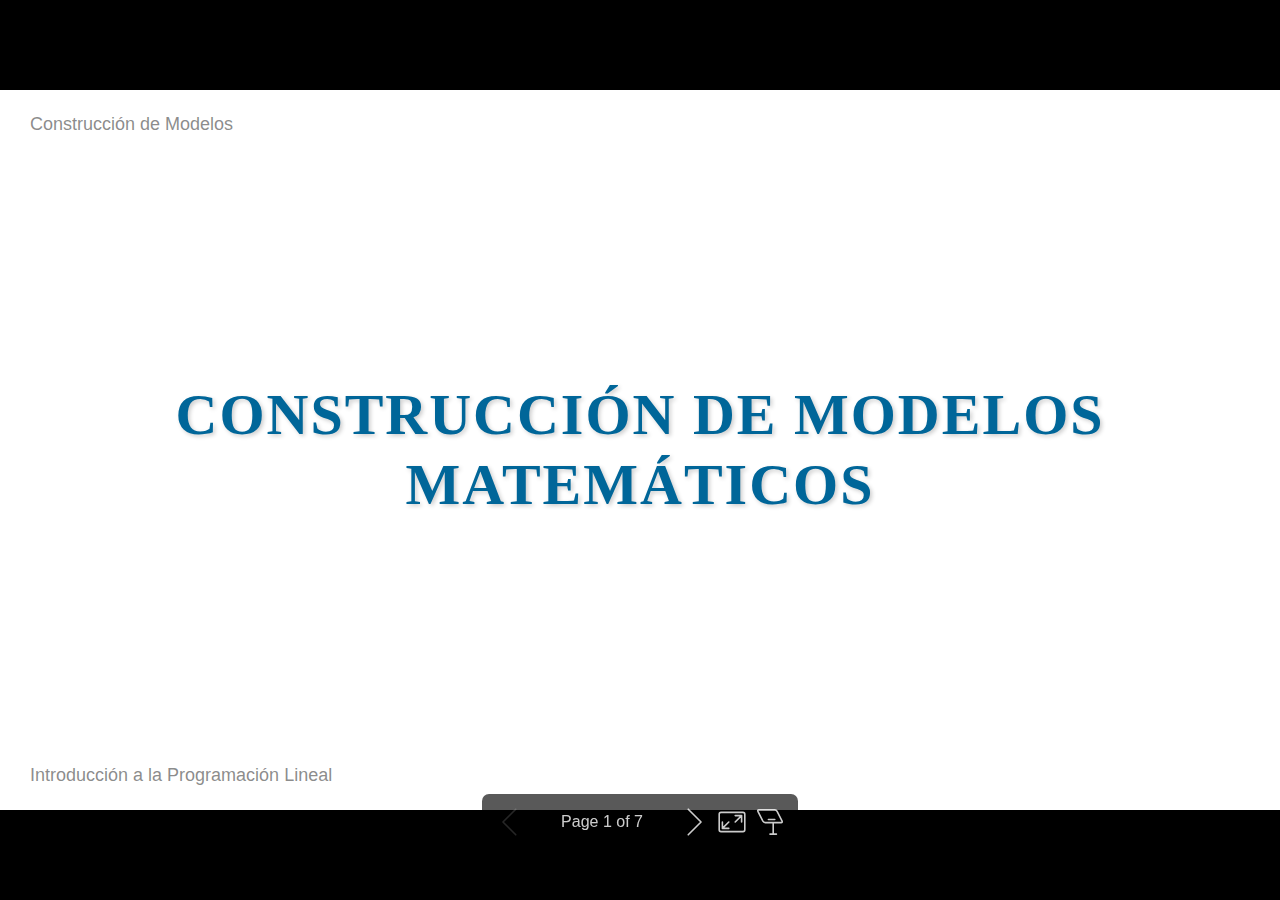
<file: operations_research/modeling/juice-production.html>
<!DOCTYPE html><html lang="en-US"><head><title>model-juice-production</title><meta property="og:title" content="model-juice-production"><meta name="author" content="Rafael Torres-Escobar"><meta property="article:author" content="Rafael Torres-Escobar"><meta charset="UTF-8"><meta name="viewport" content="width=device-width,height=device-height,initial-scale=1.0"><meta name="apple-mobile-web-app-capable" content="yes"><meta http-equiv="X-UA-Compatible" content="ie=edge"><meta property="og:type" content="website"><meta name="twitter:card" content="summary"><style>@media screen{body[data-bespoke-view=""] .bespoke-marp-parent>.bespoke-marp-osc>button,body[data-bespoke-view=next] .bespoke-marp-parent>.bespoke-marp-osc>button,body[data-bespoke-view=presenter] .bespoke-marp-presenter-container .bespoke-marp-presenter-info-container button,body[data-bespoke-view=presenter] .bespoke-marp-presenter-container .bespoke-marp-presenter-note-container button{-webkit-tap-highlight-color:transparent;-webkit-appearance:none;appearance:none;background-color:initial;border:0;color:inherit;cursor:pointer;font-size:inherit;opacity:.8;outline:none;padding:0;transition:opacity .2s linear}body[data-bespoke-view=""] .bespoke-marp-parent>.bespoke-marp-osc>button:disabled,body[data-bespoke-view=next] .bespoke-marp-parent>.bespoke-marp-osc>button:disabled,body[data-bespoke-view=presenter] .bespoke-marp-presenter-container .bespoke-marp-presenter-info-container button:disabled,body[data-bespoke-view=presenter] .bespoke-marp-presenter-container .bespoke-marp-presenter-note-container button:disabled{cursor:not-allowed;opacity:.15!important}body[data-bespoke-view=""] .bespoke-marp-parent>.bespoke-marp-osc>button:hover,body[data-bespoke-view=next] .bespoke-marp-parent>.bespoke-marp-osc>button:hover,body[data-bespoke-view=presenter] .bespoke-marp-presenter-container .bespoke-marp-presenter-info-container button:hover,body[data-bespoke-view=presenter] .bespoke-marp-presenter-container .bespoke-marp-presenter-note-container button:hover{opacity:1}body[data-bespoke-view=""] .bespoke-marp-parent>.bespoke-marp-osc>button:hover:active,body[data-bespoke-view=next] .bespoke-marp-parent>.bespoke-marp-osc>button:hover:active,body[data-bespoke-view=presenter] .bespoke-marp-presenter-container .bespoke-marp-presenter-info-container button:hover:active,body[data-bespoke-view=presenter] .bespoke-marp-presenter-container .bespoke-marp-presenter-note-container button:hover:active{opacity:.6}body[data-bespoke-view=""] .bespoke-marp-parent>.bespoke-marp-osc>button:hover:not(:disabled),body[data-bespoke-view=next] .bespoke-marp-parent>.bespoke-marp-osc>button:hover:not(:disabled),body[data-bespoke-view=presenter] .bespoke-marp-presenter-container .bespoke-marp-presenter-info-container button:hover:not(:disabled),body[data-bespoke-view=presenter] .bespoke-marp-presenter-container .bespoke-marp-presenter-note-container button:hover:not(:disabled){transition:none}body[data-bespoke-view=""] .bespoke-marp-parent>.bespoke-marp-osc>button[data-bespoke-marp-osc=prev],body[data-bespoke-view=next] .bespoke-marp-parent>.bespoke-marp-osc>button[data-bespoke-marp-osc=prev],body[data-bespoke-view=presenter] .bespoke-marp-presenter-container .bespoke-marp-presenter-info-container button.bespoke-marp-presenter-info-page-prev{background:#0000 url("[data-uri]") no-repeat 50%;background-size:contain;overflow:hidden;text-indent:100%;white-space:nowrap}body[data-bespoke-view=""] .bespoke-marp-parent>.bespoke-marp-osc>button[data-bespoke-marp-osc=next],body[data-bespoke-view=next] .bespoke-marp-parent>.bespoke-marp-osc>button[data-bespoke-marp-osc=next],body[data-bespoke-view=presenter] .bespoke-marp-presenter-container .bespoke-marp-presenter-info-container button.bespoke-marp-presenter-info-page-next{background:#0000 url("[data-uri]") no-repeat 50%;background-size:contain;overflow:hidden;text-indent:100%;white-space:nowrap}body[data-bespoke-view=""] .bespoke-marp-parent>.bespoke-marp-osc>button[data-bespoke-marp-osc=fullscreen],body[data-bespoke-view=next] .bespoke-marp-parent>.bespoke-marp-osc>button[data-bespoke-marp-osc=fullscreen]{background:#0000 url("[data-uri]") no-repeat 50%;background-size:contain;overflow:hidden;text-indent:100%;white-space:nowrap}body[data-bespoke-view=""] .bespoke-marp-parent>.bespoke-marp-osc>button.exit[data-bespoke-marp-osc=fullscreen],body[data-bespoke-view=next] .bespoke-marp-parent>.bespoke-marp-osc>button.exit[data-bespoke-marp-osc=fullscreen]{background-image:url("[data-uri]")}body[data-bespoke-view=""] .bespoke-marp-parent>.bespoke-marp-osc>button[data-bespoke-marp-osc=presenter],body[data-bespoke-view=next] .bespoke-marp-parent>.bespoke-marp-osc>button[data-bespoke-marp-osc=presenter]{background:#0000 url("[data-uri]") no-repeat 50%;background-size:contain;overflow:hidden;text-indent:100%;white-space:nowrap}body[data-bespoke-view=presenter] .bespoke-marp-presenter-container .bespoke-marp-presenter-note-container button.bespoke-marp-presenter-note-bigger{background:#0000 url("[data-uri]") no-repeat 50%;background-size:contain;overflow:hidden;text-indent:100%;white-space:nowrap}body[data-bespoke-view=presenter] .bespoke-marp-presenter-container .bespoke-marp-presenter-note-container button.bespoke-marp-presenter-note-smaller{background:#0000 url("[data-uri]") no-repeat 50%;background-size:contain;overflow:hidden;text-indent:100%;white-space:nowrap}}@keyframes __bespoke_marp_transition_reduced_outgoing__{0%{opacity:1}to{opacity:0}}@keyframes __bespoke_marp_transition_reduced_incoming__{0%{mix-blend-mode:plus-lighter;opacity:0}to{mix-blend-mode:plus-lighter;opacity:1}}.bespoke-marp-note,.bespoke-marp-osc,.bespoke-progress-parent{display:none;transition:none}@media screen{::view-transition-group(*){animation-duration:var(--marp-bespoke-transition-animation-duration,.5s);animation-timing-function:ease}::view-transition-new(*),::view-transition-old(*){animation-delay:0s;animation-direction:var(--marp-bespoke-transition-animation-direction,normal);animation-duration:var(--marp-bespoke-transition-animation-duration,.5s);animation-fill-mode:both;animation-name:var(--marp-bespoke-transition-animation-name,var(--marp-bespoke-transition-animation-name-fallback,__bespoke_marp_transition_no_animation__));mix-blend-mode:normal}::view-transition-old(*){--marp-bespoke-transition-animation-name-fallback:__bespoke_marp_transition_reduced_outgoing__;animation-timing-function:ease}::view-transition-new(*){--marp-bespoke-transition-animation-name-fallback:__bespoke_marp_transition_reduced_incoming__;animation-timing-function:ease}::view-transition-new(root),::view-transition-old(root){animation-timing-function:linear}::view-transition-new(__bespoke_marp_transition_osc__),::view-transition-old(__bespoke_marp_transition_osc__){animation-duration:0s!important;animation-name:__bespoke_marp_transition_osc__!important}::view-transition-new(__bespoke_marp_transition_osc__){opacity:0!important}.bespoke-marp-transition-warming-up::view-transition-group(*),.bespoke-marp-transition-warming-up::view-transition-new(*),.bespoke-marp-transition-warming-up::view-transition-old(*){animation-play-state:paused!important}body,html{height:100%;margin:0}body{background:#000;overflow:hidden}svg.bespoke-marp-slide{content-visibility:hidden;opacity:0;pointer-events:none;z-index:-1}svg.bespoke-marp-slide:not(.bespoke-marp-active) *{view-transition-name:none!important}svg.bespoke-marp-slide.bespoke-marp-active{content-visibility:visible;opacity:1;pointer-events:auto;z-index:0}svg.bespoke-marp-slide.bespoke-marp-active.bespoke-marp-active-ready *{animation-name:__bespoke_marp__!important}@supports not (content-visibility:hidden){svg.bespoke-marp-slide[data-bespoke-marp-load=hideable]{display:none}svg.bespoke-marp-slide[data-bespoke-marp-load=hideable].bespoke-marp-active{display:block}}}@media screen and (prefers-reduced-motion:reduce){svg.bespoke-marp-slide *{view-transition-name:none!important}}@media screen{[data-bespoke-marp-fragment=inactive]{visibility:hidden}body[data-bespoke-view=""] .bespoke-marp-parent,body[data-bespoke-view=next] .bespoke-marp-parent{inset:0;position:absolute}body[data-bespoke-view=""] .bespoke-marp-parent>.bespoke-marp-osc,body[data-bespoke-view=next] .bespoke-marp-parent>.bespoke-marp-osc{view-transition-name:__bespoke_marp_transition_osc__;background:#000000a6;border-radius:7px;bottom:50px;color:#fff;contain:paint;display:block;font-family:Helvetica,Arial,sans-serif;font-size:16px;left:50%;line-height:0;opacity:1;padding:12px;position:absolute;touch-action:manipulation;transform:translateX(-50%);transition:opacity .2s linear;-webkit-user-select:none;user-select:none;white-space:nowrap;will-change:transform;z-index:1}body[data-bespoke-view=""] .bespoke-marp-parent>.bespoke-marp-osc>*,body[data-bespoke-view=next] .bespoke-marp-parent>.bespoke-marp-osc>*{margin-left:6px}body[data-bespoke-view=""] .bespoke-marp-parent>.bespoke-marp-osc>:first-child,body[data-bespoke-view=next] .bespoke-marp-parent>.bespoke-marp-osc>:first-child{margin-left:0}body[data-bespoke-view=""] .bespoke-marp-parent>.bespoke-marp-osc>span,body[data-bespoke-view=next] .bespoke-marp-parent>.bespoke-marp-osc>span{opacity:.8}body[data-bespoke-view=""] .bespoke-marp-parent>.bespoke-marp-osc>span[data-bespoke-marp-osc=page],body[data-bespoke-view=next] .bespoke-marp-parent>.bespoke-marp-osc>span[data-bespoke-marp-osc=page]{display:inline-block;min-width:140px;text-align:center}body[data-bespoke-view=""] .bespoke-marp-parent>.bespoke-marp-osc>button[data-bespoke-marp-osc=fullscreen],body[data-bespoke-view=""] .bespoke-marp-parent>.bespoke-marp-osc>button[data-bespoke-marp-osc=next],body[data-bespoke-view=""] .bespoke-marp-parent>.bespoke-marp-osc>button[data-bespoke-marp-osc=presenter],body[data-bespoke-view=""] .bespoke-marp-parent>.bespoke-marp-osc>button[data-bespoke-marp-osc=prev],body[data-bespoke-view=next] .bespoke-marp-parent>.bespoke-marp-osc>button[data-bespoke-marp-osc=fullscreen],body[data-bespoke-view=next] .bespoke-marp-parent>.bespoke-marp-osc>button[data-bespoke-marp-osc=next],body[data-bespoke-view=next] .bespoke-marp-parent>.bespoke-marp-osc>button[data-bespoke-marp-osc=presenter],body[data-bespoke-view=next] .bespoke-marp-parent>.bespoke-marp-osc>button[data-bespoke-marp-osc=prev]{height:32px;line-height:32px;width:32px}body[data-bespoke-view=""] .bespoke-marp-parent.bespoke-marp-inactive,body[data-bespoke-view=next] .bespoke-marp-parent.bespoke-marp-inactive{cursor:none}body[data-bespoke-view=""] .bespoke-marp-parent.bespoke-marp-inactive>.bespoke-marp-osc,body[data-bespoke-view=next] .bespoke-marp-parent.bespoke-marp-inactive>.bespoke-marp-osc{opacity:0;pointer-events:none}body[data-bespoke-view=""] svg.bespoke-marp-slide,body[data-bespoke-view=next] svg.bespoke-marp-slide{height:100%;left:0;position:absolute;top:0;width:100%}body[data-bespoke-view=""] .bespoke-progress-parent{background:#222;display:flex;height:5px;width:100%}body[data-bespoke-view=""] .bespoke-progress-parent+.bespoke-marp-parent{top:5px}body[data-bespoke-view=""] .bespoke-progress-parent .bespoke-progress-bar{background:#0288d1;flex:0 0 0;transition:flex-basis .2s cubic-bezier(0,1,1,1)}body[data-bespoke-view=next]{background:#0000}body[data-bespoke-view=presenter]{background:#161616}body[data-bespoke-view=presenter] .bespoke-marp-presenter-container{display:grid;font-family:Helvetica,Arial,sans-serif;grid-template:"current dragbar next" minmax(140px,1fr) "current dragbar note" 2fr "info    dragbar note" 3em;grid-template-columns:minmax(3px,var(--bespoke-marp-presenter-split-ratio,66%)) 0 minmax(3px,1fr);height:100%;left:0;position:absolute;top:0;width:100%}body[data-bespoke-view=presenter] .bespoke-marp-presenter-container .bespoke-marp-parent{grid-area:current;overflow:hidden;position:relative}body[data-bespoke-view=presenter] .bespoke-marp-presenter-container .bespoke-marp-parent svg.bespoke-marp-slide{height:calc(100% - 40px);left:20px;pointer-events:none;position:absolute;top:20px;-webkit-user-select:none;user-select:none;width:calc(100% - 40px)}body[data-bespoke-view=presenter] .bespoke-marp-presenter-container .bespoke-marp-parent svg.bespoke-marp-slide.bespoke-marp-active{filter:drop-shadow(0 3px 10px rgba(0,0,0,.5))}body[data-bespoke-view=presenter] .bespoke-marp-presenter-container .bespoke-marp-presenter-dragbar-container{background:#0288d1;cursor:col-resize;grid-area:dragbar;margin-left:-3px;opacity:0;position:relative;transition:opacity .4s linear .1s;width:6px;z-index:10}body[data-bespoke-view=presenter] .bespoke-marp-presenter-container .bespoke-marp-presenter-dragbar-container:hover{opacity:1}body[data-bespoke-view=presenter] .bespoke-marp-presenter-container .bespoke-marp-presenter-dragbar-container.active{opacity:1;transition-delay:0s}body[data-bespoke-view=presenter] .bespoke-marp-presenter-container .bespoke-marp-presenter-next-container{background:#222;cursor:pointer;display:none;grid-area:next;overflow:hidden;position:relative}body[data-bespoke-view=presenter] .bespoke-marp-presenter-container .bespoke-marp-presenter-next-container.active{display:block}body[data-bespoke-view=presenter] .bespoke-marp-presenter-container .bespoke-marp-presenter-next-container iframe.bespoke-marp-presenter-next{background:#0000;border:0;display:block;filter:drop-shadow(0 3px 10px rgba(0,0,0,.5));height:calc(100% - 40px);left:20px;pointer-events:none;position:absolute;top:20px;-webkit-user-select:none;user-select:none;width:calc(100% - 40px)}body[data-bespoke-view=presenter] .bespoke-marp-presenter-container .bespoke-marp-presenter-note-container{background:#222;color:#eee;grid-area:note;position:relative;z-index:1}body[data-bespoke-view=presenter] .bespoke-marp-presenter-container .bespoke-marp-presenter-note-container button{height:1.5em;line-height:1.5em;width:1.5em}body[data-bespoke-view=presenter] .bespoke-marp-presenter-container .bespoke-marp-presenter-note-container .bespoke-marp-presenter-note-wrapper{display:block;inset:0;position:absolute}body[data-bespoke-view=presenter] .bespoke-marp-presenter-container .bespoke-marp-presenter-note-container .bespoke-marp-presenter-note-buttons{background:#000000a6;border-radius:4px;bottom:0;display:flex;gap:4px;margin:12px;opacity:0;padding:6px;pointer-events:none;position:absolute;right:0;transition:opacity .2s linear}body[data-bespoke-view=presenter] .bespoke-marp-presenter-container .bespoke-marp-presenter-note-container .bespoke-marp-presenter-note-buttons:focus-within,body[data-bespoke-view=presenter] .bespoke-marp-presenter-container .bespoke-marp-presenter-note-container .bespoke-marp-presenter-note-wrapper:focus-within+.bespoke-marp-presenter-note-buttons,body[data-bespoke-view=presenter] .bespoke-marp-presenter-container .bespoke-marp-presenter-note-container:hover .bespoke-marp-presenter-note-buttons{opacity:1;pointer-events:auto}body[data-bespoke-view=presenter] .bespoke-marp-presenter-container .bespoke-marp-presenter-note-container .bespoke-marp-note{word-wrap:break-word;box-sizing:border-box;font-size:calc(1.1em*var(--bespoke-marp-note-font-scale, 1));height:calc(100% - 40px);margin:20px;overflow:auto;padding-right:3px;scrollbar-color:#eeeeee80 #0000;scrollbar-width:thin;white-space:pre-wrap;width:calc(100% - 40px)}body[data-bespoke-view=presenter] .bespoke-marp-presenter-container .bespoke-marp-presenter-note-container .bespoke-marp-note::-webkit-scrollbar{width:6px}body[data-bespoke-view=presenter] .bespoke-marp-presenter-container .bespoke-marp-presenter-note-container .bespoke-marp-note::-webkit-scrollbar-track{background:#0000}body[data-bespoke-view=presenter] .bespoke-marp-presenter-container .bespoke-marp-presenter-note-container .bespoke-marp-note::-webkit-scrollbar-thumb{background:#eeeeee80;border-radius:6px}body[data-bespoke-view=presenter] .bespoke-marp-presenter-container .bespoke-marp-presenter-note-container .bespoke-marp-note:empty{pointer-events:none}body[data-bespoke-view=presenter] .bespoke-marp-presenter-container .bespoke-marp-presenter-note-container .bespoke-marp-note.active{display:block}body[data-bespoke-view=presenter] .bespoke-marp-presenter-container .bespoke-marp-presenter-note-container .bespoke-marp-note p:first-child{margin-top:0}body[data-bespoke-view=presenter] .bespoke-marp-presenter-container .bespoke-marp-presenter-note-container .bespoke-marp-note p:last-child{margin-bottom:0}body[data-bespoke-view=presenter] .bespoke-marp-presenter-container .bespoke-marp-presenter-info-container{align-items:center;box-sizing:border-box;color:#eee;display:flex;flex-wrap:nowrap;grid-area:info;justify-content:center;overflow:hidden;padding:0 10px}body[data-bespoke-view=presenter] .bespoke-marp-presenter-container .bespoke-marp-presenter-info-container .bespoke-marp-presenter-info-page,body[data-bespoke-view=presenter] .bespoke-marp-presenter-container .bespoke-marp-presenter-info-container .bespoke-marp-presenter-info-time,body[data-bespoke-view=presenter] .bespoke-marp-presenter-container .bespoke-marp-presenter-info-container .bespoke-marp-presenter-info-timer{box-sizing:border-box;display:block;padding:0 10px;white-space:nowrap;width:100%}body[data-bespoke-view=presenter] .bespoke-marp-presenter-container .bespoke-marp-presenter-info-container button{height:1.5em;line-height:1.5em;width:1.5em}body[data-bespoke-view=presenter] .bespoke-marp-presenter-container .bespoke-marp-presenter-info-container .bespoke-marp-presenter-info-page{order:2;text-align:center}body[data-bespoke-view=presenter] .bespoke-marp-presenter-container .bespoke-marp-presenter-info-container .bespoke-marp-presenter-info-page .bespoke-marp-presenter-info-page-text{display:inline-block;min-width:120px;text-align:center}body[data-bespoke-view=presenter] .bespoke-marp-presenter-container .bespoke-marp-presenter-info-container .bespoke-marp-presenter-info-time{color:#999;order:1;text-align:left}body[data-bespoke-view=presenter] .bespoke-marp-presenter-container .bespoke-marp-presenter-info-container .bespoke-marp-presenter-info-timer{color:#999;order:3;text-align:right}body[data-bespoke-view=presenter] .bespoke-marp-presenter-container .bespoke-marp-presenter-info-container .bespoke-marp-presenter-info-timer:hover{cursor:pointer}}@media print{.bespoke-marp-presenter-info-container,.bespoke-marp-presenter-next-container,.bespoke-marp-presenter-note-container{display:none}}</style><style>div#\:\$p>svg>foreignObject>section{width:1280px;height:720px;box-sizing:border-box;overflow:hidden;position:relative;scroll-snap-align:center center}div#\:\$p>svg>foreignObject>section:after{bottom:0;content:attr(data-marpit-pagination);padding:inherit;pointer-events:none;position:absolute;right:0}div#\:\$p>svg>foreignObject>section:not([data-marpit-pagination]):after{display:none}/* Normalization */div#\:\$p>svg>foreignObject>section :is(h1,marp-h1){font-size:2em;margin:0.67em 0}div#\:\$p>svg>foreignObject>section video::-webkit-media-controls{will-change:transform}@page{size:1280px 720px;margin:0}@media print{body,html{background-color:#fff;margin:0;page-break-inside:avoid;break-inside:avoid-page}div#\:\$p>svg>foreignObject>section{page-break-before:always;break-before:page}div#\:\$p>svg>foreignObject>section,div#\:\$p>svg>foreignObject>section *{-webkit-print-color-adjust:exact!important;animation-delay:0s!important;animation-duration:0s!important;color-adjust:exact!important;transition:none!important}div#\:\$p>svg[data-marpit-svg]{display:block;height:100vh;width:100vw}}
/*!
 * Marp default theme.
 *
 * @theme default
 * @author Yuki Hattori
 *
 * @auto-scaling true
 * @size 16:9 1280px 720px
 * @size 4:3 960px 720px
 */div#\:\$p>svg>foreignObject>section{--color-prettylights-syntax-comment:#6e7781;--color-prettylights-syntax-constant:#0550ae;--color-prettylights-syntax-entity:#8250df;--color-prettylights-syntax-storage-modifier-import:#24292f;--color-prettylights-syntax-entity-tag:#116329;--color-prettylights-syntax-keyword:#cf222e;--color-prettylights-syntax-string:#0a3069;--color-prettylights-syntax-variable:#953800;--color-prettylights-syntax-brackethighlighter-unmatched:#82071e;--color-prettylights-syntax-invalid-illegal-text:#f6f8fa;--color-prettylights-syntax-invalid-illegal-bg:#82071e;--color-prettylights-syntax-carriage-return-text:#f6f8fa;--color-prettylights-syntax-carriage-return-bg:#cf222e;--color-prettylights-syntax-string-regexp:#116329;--color-prettylights-syntax-markup-list:#3b2300;--color-prettylights-syntax-markup-heading:#0550ae;--color-prettylights-syntax-markup-italic:#24292f;--color-prettylights-syntax-markup-bold:#24292f;--color-prettylights-syntax-markup-deleted-text:#82071e;--color-prettylights-syntax-markup-deleted-bg:#ffebe9;--color-prettylights-syntax-markup-inserted-text:#116329;--color-prettylights-syntax-markup-inserted-bg:#dafbe1;--color-prettylights-syntax-markup-changed-text:#953800;--color-prettylights-syntax-markup-changed-bg:#ffd8b5;--color-prettylights-syntax-markup-ignored-text:#eaeef2;--color-prettylights-syntax-markup-ignored-bg:#0550ae;--color-prettylights-syntax-meta-diff-range:#8250df;--color-prettylights-syntax-brackethighlighter-angle:#57606a;--color-prettylights-syntax-sublimelinter-gutter-mark:#8c959f;--color-prettylights-syntax-constant-other-reference-link:#0a3069;--color-fg-default:#24292f;--color-fg-muted:#57606a;--color-fg-subtle:#6e7781;--color-canvas-default:#fff;--color-canvas-subtle:#f6f8fa;--color-border-default:#d0d7de;--color-border-muted:#d8dee4;--color-neutral-muted:rgba(175,184,193,.2);--color-accent-fg:#0969da;--color-accent-emphasis:#0969da;--color-attention-subtle:#fff8c5;--color-danger-fg:#cf222e;color-scheme:light}div#\:\$p>svg>foreignObject>section:where(.invert){--color-prettylights-syntax-comment:#8b949e;--color-prettylights-syntax-constant:#79c0ff;--color-prettylights-syntax-entity:#d2a8ff;--color-prettylights-syntax-storage-modifier-import:#c9d1d9;--color-prettylights-syntax-entity-tag:#7ee787;--color-prettylights-syntax-keyword:#ff7b72;--color-prettylights-syntax-string:#a5d6ff;--color-prettylights-syntax-variable:#ffa657;--color-prettylights-syntax-brackethighlighter-unmatched:#f85149;--color-prettylights-syntax-invalid-illegal-text:#f0f6fc;--color-prettylights-syntax-invalid-illegal-bg:#8e1519;--color-prettylights-syntax-carriage-return-text:#f0f6fc;--color-prettylights-syntax-carriage-return-bg:#b62324;--color-prettylights-syntax-string-regexp:#7ee787;--color-prettylights-syntax-markup-list:#f2cc60;--color-prettylights-syntax-markup-heading:#1f6feb;--color-prettylights-syntax-markup-italic:#c9d1d9;--color-prettylights-syntax-markup-bold:#c9d1d9;--color-prettylights-syntax-markup-deleted-text:#ffdcd7;--color-prettylights-syntax-markup-deleted-bg:#67060c;--color-prettylights-syntax-markup-inserted-text:#aff5b4;--color-prettylights-syntax-markup-inserted-bg:#033a16;--color-prettylights-syntax-markup-changed-text:#ffdfb6;--color-prettylights-syntax-markup-changed-bg:#5a1e02;--color-prettylights-syntax-markup-ignored-text:#c9d1d9;--color-prettylights-syntax-markup-ignored-bg:#1158c7;--color-prettylights-syntax-meta-diff-range:#d2a8ff;--color-prettylights-syntax-brackethighlighter-angle:#8b949e;--color-prettylights-syntax-sublimelinter-gutter-mark:#484f58;--color-prettylights-syntax-constant-other-reference-link:#a5d6ff;--color-fg-default:#c9d1d9;--color-fg-muted:#8b949e;--color-fg-subtle:#6e7681;--color-canvas-default:#0d1117;--color-canvas-subtle:#161b22;--color-border-default:#30363d;--color-border-muted:#21262d;--color-neutral-muted:hsla(215,8%,47%,.4);--color-accent-fg:#58a6ff;--color-accent-emphasis:#1f6feb;--color-attention-subtle:rgba(187,128,9,.15);--color-danger-fg:#f85149;color-scheme:dark}div#\:\$p>svg>foreignObject>section{-ms-text-size-adjust:100%;-webkit-text-size-adjust:100%;word-wrap:break-word;background-color:var(--color-canvas-default);color:var(--color-fg-default);font-family:-apple-system,BlinkMacSystemFont,Segoe UI,Noto Sans,Helvetica,Arial,sans-serif,Apple Color Emoji,Segoe UI Emoji;font-size:16px;line-height:1.5;margin:0}div#\:\$p>svg>foreignObject>section{--marpit-root-font-size:16px}div#\:\$p>svg>foreignObject>section :is(h1,marp-h1):hover .anchor .octicon-link:before,div#\:\$p>svg>foreignObject>section :is(h2,marp-h2):hover .anchor .octicon-link:before,div#\:\$p>svg>foreignObject>section :is(h3,marp-h3):hover .anchor .octicon-link:before,div#\:\$p>svg>foreignObject>section :is(h4,marp-h4):hover .anchor .octicon-link:before,div#\:\$p>svg>foreignObject>section :is(h5,marp-h5):hover .anchor .octicon-link:before,div#\:\$p>svg>foreignObject>section :is(h6,marp-h6):hover .anchor .octicon-link:before{background-color:currentColor;content:" ";display:inline-block;height:16px;-webkit-mask-image:url('data:image/svg+xml;charset=utf-8,<svg xmlns="http://www.w3.org/2000/svg" aria-hidden="true" viewBox="0 0 16 16"><path fill-rule="evenodd" d="M7.775 3.275a.75.75 0 0 0 1.06 1.06l1.25-1.25a2 2 0 1 1 2.83 2.83l-2.5 2.5a2 2 0 0 1-2.83 0 .75.75 0 0 0-1.06 1.06 3.5 3.5 0 0 0 4.95 0l2.5-2.5a3.5 3.5 0 0 0-4.95-4.95l-1.25 1.25zm-4.69 9.64a2 2 0 0 1 0-2.83l2.5-2.5a2 2 0 0 1 2.83 0 .75.75 0 0 0 1.06-1.06 3.5 3.5 0 0 0-4.95 0l-2.5 2.5a3.5 3.5 0 0 0 4.95 4.95l1.25-1.25a.75.75 0 0 0-1.06-1.06l-1.25 1.25a2 2 0 0 1-2.83 0z"/></svg>');mask-image:url('data:image/svg+xml;charset=utf-8,<svg xmlns="http://www.w3.org/2000/svg" aria-hidden="true" viewBox="0 0 16 16"><path fill-rule="evenodd" d="M7.775 3.275a.75.75 0 0 0 1.06 1.06l1.25-1.25a2 2 0 1 1 2.83 2.83l-2.5 2.5a2 2 0 0 1-2.83 0 .75.75 0 0 0-1.06 1.06 3.5 3.5 0 0 0 4.95 0l2.5-2.5a3.5 3.5 0 0 0-4.95-4.95l-1.25 1.25zm-4.69 9.64a2 2 0 0 1 0-2.83l2.5-2.5a2 2 0 0 1 2.83 0 .75.75 0 0 0 1.06-1.06 3.5 3.5 0 0 0-4.95 0l-2.5 2.5a3.5 3.5 0 0 0 4.95 4.95l1.25-1.25a.75.75 0 0 0-1.06-1.06l-1.25 1.25a2 2 0 0 1-2.83 0z"/></svg>');width:16px}div#\:\$p>svg>foreignObject>section details,div#\:\$p>svg>foreignObject>section figcaption,div#\:\$p>svg>foreignObject>section figure{display:block}div#\:\$p>svg>foreignObject>section summary{display:list-item}div#\:\$p>svg>foreignObject>section [hidden]{display:none!important}div#\:\$p>svg>foreignObject>section a{background-color:transparent;color:var(--color-accent-fg);text-decoration:none}div#\:\$p>svg>foreignObject>section abbr[title]{border-bottom:none;-webkit-text-decoration:underline dotted;text-decoration:underline dotted}div#\:\$p>svg>foreignObject>section b,div#\:\$p>svg>foreignObject>section strong{font-weight:var(--base-text-weight-semibold,600)}div#\:\$p>svg>foreignObject>section dfn{font-style:italic}div#\:\$p>svg>foreignObject>section :is(h1,marp-h1){border-bottom:1px solid var(--color-border-muted);font-size:2em;font-weight:var(--base-text-weight-semibold,600);margin:.67em 0;padding-bottom:.3em}div#\:\$p>svg>foreignObject>section mark{background-color:var(--color-attention-subtle);color:var(--color-fg-default)}div#\:\$p>svg>foreignObject>section small{font-size:90%}div#\:\$p>svg>foreignObject>section sub,div#\:\$p>svg>foreignObject>section sup{font-size:75%;line-height:0;position:relative;vertical-align:baseline}div#\:\$p>svg>foreignObject>section sub{bottom:-.25em}div#\:\$p>svg>foreignObject>section sup{top:-.5em}div#\:\$p>svg>foreignObject>section img{background-color:var(--color-canvas-default);border-style:none;box-sizing:content-box;max-width:100%}div#\:\$p>svg>foreignObject>section :is(pre,marp-pre),div#\:\$p>svg>foreignObject>section code,div#\:\$p>svg>foreignObject>section kbd,div#\:\$p>svg>foreignObject>section samp{font-family:monospace;font-size:1em}div#\:\$p>svg>foreignObject>section figure{margin:1em 40px}div#\:\$p>svg>foreignObject>section hr{background:transparent;background-color:var(--color-border-default);border:0;box-sizing:content-box;height:.25em;margin:24px 0;overflow:hidden;padding:0}div#\:\$p>svg>foreignObject>section input{font:inherit;font-family:inherit;font-size:inherit;line-height:inherit;margin:0;overflow:visible}div#\:\$p>svg>foreignObject>section [type=button],div#\:\$p>svg>foreignObject>section [type=reset],div#\:\$p>svg>foreignObject>section [type=submit]{-webkit-appearance:button}div#\:\$p>svg>foreignObject>section [type=checkbox],div#\:\$p>svg>foreignObject>section [type=radio]{box-sizing:border-box;padding:0}div#\:\$p>svg>foreignObject>section [type=number]::-webkit-inner-spin-button,div#\:\$p>svg>foreignObject>section [type=number]::-webkit-outer-spin-button{height:auto}div#\:\$p>svg>foreignObject>section [type=search]::-webkit-search-cancel-button,div#\:\$p>svg>foreignObject>section [type=search]::-webkit-search-decoration{-webkit-appearance:none}div#\:\$p>svg>foreignObject>section ::-webkit-input-placeholder{color:inherit;opacity:.54}div#\:\$p>svg>foreignObject>section ::-webkit-file-upload-button{-webkit-appearance:button;font:inherit}div#\:\$p>svg>foreignObject>section a:hover{text-decoration:underline}div#\:\$p>svg>foreignObject>section ::-moz-placeholder{color:var(--color-fg-subtle);opacity:1}div#\:\$p>svg>foreignObject>section ::placeholder{color:var(--color-fg-subtle);opacity:1}div#\:\$p>svg>foreignObject>section hr:after,div#\:\$p>svg>foreignObject>section hr:before{content:"";display:table}div#\:\$p>svg>foreignObject>section hr:after{clear:both}div#\:\$p>svg>foreignObject>section table{border-collapse:collapse;border-spacing:0;display:block;max-width:100%;overflow:auto;width:-moz-max-content;width:max-content}div#\:\$p>svg>foreignObject>section td,div#\:\$p>svg>foreignObject>section th{padding:0}div#\:\$p>svg>foreignObject>section details summary{cursor:pointer}div#\:\$p>svg>foreignObject>section details:not([open])>:not(summary){display:none!important}div#\:\$p>svg>foreignObject>section [role=button]:focus,div#\:\$p>svg>foreignObject>section a:focus,div#\:\$p>svg>foreignObject>section input[type=checkbox]:focus,div#\:\$p>svg>foreignObject>section input[type=radio]:focus{box-shadow:none;outline:2px solid var(--color-accent-fg);outline-offset:-2px}div#\:\$p>svg>foreignObject>section [role=button]:focus:not(:focus-visible),div#\:\$p>svg>foreignObject>section a:focus:not(:focus-visible),div#\:\$p>svg>foreignObject>section input[type=checkbox]:focus:not(:focus-visible),div#\:\$p>svg>foreignObject>section input[type=radio]:focus:not(:focus-visible){outline:1px solid transparent}div#\:\$p>svg>foreignObject>section [role=button]:focus-visible,div#\:\$p>svg>foreignObject>section a:focus-visible,div#\:\$p>svg>foreignObject>section input[type=checkbox]:focus-visible,div#\:\$p>svg>foreignObject>section input[type=radio]:focus-visible{box-shadow:none;outline:2px solid var(--color-accent-fg);outline-offset:-2px}div#\:\$p>svg>foreignObject>section a:not([class]):focus,div#\:\$p>svg>foreignObject>section a:not([class]):focus-visible,div#\:\$p>svg>foreignObject>section input[type=checkbox]:focus,div#\:\$p>svg>foreignObject>section input[type=checkbox]:focus-visible,div#\:\$p>svg>foreignObject>section input[type=radio]:focus,div#\:\$p>svg>foreignObject>section input[type=radio]:focus-visible{outline-offset:0}div#\:\$p>svg>foreignObject>section kbd{background-color:var(--color-canvas-subtle);border-bottom-color:var(--color-neutral-muted);border:1px solid var(--color-neutral-muted);border-radius:6px;box-shadow:inset 0 -1px 0 var(--color-neutral-muted);color:var(--color-fg-default);display:inline-block;font:11px ui-monospace,SFMono-Regular,SF Mono,Menlo,Consolas,Liberation Mono,monospace;line-height:10px;padding:3px 5px;vertical-align:middle}div#\:\$p>svg>foreignObject>section :is(h1,marp-h1),div#\:\$p>svg>foreignObject>section :is(h2,marp-h2),div#\:\$p>svg>foreignObject>section :is(h3,marp-h3),div#\:\$p>svg>foreignObject>section :is(h4,marp-h4),div#\:\$p>svg>foreignObject>section :is(h5,marp-h5),div#\:\$p>svg>foreignObject>section :is(h6,marp-h6){font-weight:var(--base-text-weight-semibold,600);line-height:1.25;margin-bottom:16px;margin-top:24px}div#\:\$p>svg>foreignObject>section :is(h2,marp-h2){border-bottom:1px solid var(--color-border-muted);font-size:1.5em;padding-bottom:.3em}div#\:\$p>svg>foreignObject>section :is(h2,marp-h2),div#\:\$p>svg>foreignObject>section :is(h3,marp-h3){font-weight:var(--base-text-weight-semibold,600)}div#\:\$p>svg>foreignObject>section :is(h3,marp-h3){font-size:1.25em}div#\:\$p>svg>foreignObject>section :is(h4,marp-h4){font-size:1em}div#\:\$p>svg>foreignObject>section :is(h4,marp-h4),div#\:\$p>svg>foreignObject>section :is(h5,marp-h5){font-weight:var(--base-text-weight-semibold,600)}div#\:\$p>svg>foreignObject>section :is(h5,marp-h5){font-size:.875em}div#\:\$p>svg>foreignObject>section :is(h6,marp-h6){color:var(--color-fg-muted);font-size:.85em;font-weight:var(--base-text-weight-semibold,600)}div#\:\$p>svg>foreignObject>section p{margin-bottom:10px;margin-top:0}div#\:\$p>svg>foreignObject>section blockquote{border-left:.25em solid var(--color-border-default);color:var(--color-fg-muted);margin:0;padding:0 1em}div#\:\$p>svg>foreignObject>section ol,div#\:\$p>svg>foreignObject>section ul{margin-bottom:0;margin-top:0;padding-left:2em}div#\:\$p>svg>foreignObject>section ol ol,div#\:\$p>svg>foreignObject>section ul ol{list-style-type:lower-roman}div#\:\$p>svg>foreignObject>section ol ol ol,div#\:\$p>svg>foreignObject>section ol ul ol,div#\:\$p>svg>foreignObject>section ul ol ol,div#\:\$p>svg>foreignObject>section ul ul ol{list-style-type:lower-alpha}div#\:\$p>svg>foreignObject>section dd{margin-left:0}div#\:\$p>svg>foreignObject>section :is(pre,marp-pre),div#\:\$p>svg>foreignObject>section code,div#\:\$p>svg>foreignObject>section samp,div#\:\$p>svg>foreignObject>section tt{font-family:ui-monospace,SFMono-Regular,SF Mono,Menlo,Consolas,Liberation Mono,monospace;font-size:12px}div#\:\$p>svg>foreignObject>section :is(pre,marp-pre){word-wrap:normal;margin-bottom:0;margin-top:0}div#\:\$p>svg>foreignObject>section .octicon{fill:currentColor;display:inline-block;overflow:visible!important;vertical-align:text-bottom}div#\:\$p>svg>foreignObject>section input::-webkit-inner-spin-button,div#\:\$p>svg>foreignObject>section input::-webkit-outer-spin-button{-webkit-appearance:none;appearance:none;margin:0}div#\:\$p>svg>foreignObject>section:after,div#\:\$p>svg>foreignObject>section:before{
  /* content:""; */display:table}div#\:\$p>svg>foreignObject>section:after{clear:both}div#\:\$p>svg>foreignObject>section>:first-child{margin-top:0!important}div#\:\$p>svg>foreignObject>section>:last-child{margin-bottom:0!important}div#\:\$p>svg>foreignObject>section a:not([href]){color:inherit;text-decoration:none}div#\:\$p>svg>foreignObject>section .absent{color:var(--color-danger-fg)}div#\:\$p>svg>foreignObject>section .anchor{float:left;line-height:1;margin-left:-20px;padding-right:4px}div#\:\$p>svg>foreignObject>section .anchor:focus{outline:none}div#\:\$p>svg>foreignObject>section :is(pre,marp-pre),div#\:\$p>svg>foreignObject>section blockquote,div#\:\$p>svg>foreignObject>section details,div#\:\$p>svg>foreignObject>section dl,div#\:\$p>svg>foreignObject>section ol,div#\:\$p>svg>foreignObject>section p,div#\:\$p>svg>foreignObject>section table,div#\:\$p>svg>foreignObject>section ul{margin-bottom:16px;margin-top:0}div#\:\$p>svg>foreignObject>section blockquote>:first-child{margin-top:0}div#\:\$p>svg>foreignObject>section blockquote>:last-child{margin-bottom:0}div#\:\$p>svg>foreignObject>section :is(h1,marp-h1) .octicon-link,div#\:\$p>svg>foreignObject>section :is(h2,marp-h2) .octicon-link,div#\:\$p>svg>foreignObject>section :is(h3,marp-h3) .octicon-link,div#\:\$p>svg>foreignObject>section :is(h4,marp-h4) .octicon-link,div#\:\$p>svg>foreignObject>section :is(h5,marp-h5) .octicon-link,div#\:\$p>svg>foreignObject>section :is(h6,marp-h6) .octicon-link{color:var(--color-fg-default);vertical-align:middle;visibility:hidden}div#\:\$p>svg>foreignObject>section :is(h1,marp-h1):hover .anchor,div#\:\$p>svg>foreignObject>section :is(h2,marp-h2):hover .anchor,div#\:\$p>svg>foreignObject>section :is(h3,marp-h3):hover .anchor,div#\:\$p>svg>foreignObject>section :is(h4,marp-h4):hover .anchor,div#\:\$p>svg>foreignObject>section :is(h5,marp-h5):hover .anchor,div#\:\$p>svg>foreignObject>section :is(h6,marp-h6):hover .anchor{text-decoration:none}div#\:\$p>svg>foreignObject>section :is(h1,marp-h1):hover .anchor .octicon-link,div#\:\$p>svg>foreignObject>section :is(h2,marp-h2):hover .anchor .octicon-link,div#\:\$p>svg>foreignObject>section :is(h3,marp-h3):hover .anchor .octicon-link,div#\:\$p>svg>foreignObject>section :is(h4,marp-h4):hover .anchor .octicon-link,div#\:\$p>svg>foreignObject>section :is(h5,marp-h5):hover .anchor .octicon-link,div#\:\$p>svg>foreignObject>section :is(h6,marp-h6):hover .anchor .octicon-link{visibility:visible}div#\:\$p>svg>foreignObject>section :is(h1,marp-h1) code,div#\:\$p>svg>foreignObject>section :is(h1,marp-h1) tt,div#\:\$p>svg>foreignObject>section :is(h2,marp-h2) code,div#\:\$p>svg>foreignObject>section :is(h2,marp-h2) tt,div#\:\$p>svg>foreignObject>section :is(h3,marp-h3) code,div#\:\$p>svg>foreignObject>section :is(h3,marp-h3) tt,div#\:\$p>svg>foreignObject>section :is(h4,marp-h4) code,div#\:\$p>svg>foreignObject>section :is(h4,marp-h4) tt,div#\:\$p>svg>foreignObject>section :is(h5,marp-h5) code,div#\:\$p>svg>foreignObject>section :is(h5,marp-h5) tt,div#\:\$p>svg>foreignObject>section :is(h6,marp-h6) code,div#\:\$p>svg>foreignObject>section :is(h6,marp-h6) tt{font-size:inherit;padding:0 .2em}div#\:\$p>svg>foreignObject>section summary :is(h1,marp-h1),div#\:\$p>svg>foreignObject>section summary :is(h2,marp-h2),div#\:\$p>svg>foreignObject>section summary :is(h3,marp-h3),div#\:\$p>svg>foreignObject>section summary :is(h4,marp-h4),div#\:\$p>svg>foreignObject>section summary :is(h5,marp-h5),div#\:\$p>svg>foreignObject>section summary :is(h6,marp-h6){display:inline-block}div#\:\$p>svg>foreignObject>section summary :is(h1,marp-h1) .anchor,div#\:\$p>svg>foreignObject>section summary :is(h2,marp-h2) .anchor,div#\:\$p>svg>foreignObject>section summary :is(h3,marp-h3) .anchor,div#\:\$p>svg>foreignObject>section summary :is(h4,marp-h4) .anchor,div#\:\$p>svg>foreignObject>section summary :is(h5,marp-h5) .anchor,div#\:\$p>svg>foreignObject>section summary :is(h6,marp-h6) .anchor{margin-left:-40px}div#\:\$p>svg>foreignObject>section summary :is(h1,marp-h1),div#\:\$p>svg>foreignObject>section summary :is(h2,marp-h2){border-bottom:0;padding-bottom:0}div#\:\$p>svg>foreignObject>section ol.no-list,div#\:\$p>svg>foreignObject>section ul.no-list{list-style-type:none;padding:0}div#\:\$p>svg>foreignObject>section ol[type=a]{list-style-type:lower-alpha}div#\:\$p>svg>foreignObject>section ol[type=A]{list-style-type:upper-alpha}div#\:\$p>svg>foreignObject>section ol[type=i]{list-style-type:lower-roman}div#\:\$p>svg>foreignObject>section ol[type=I]{list-style-type:upper-roman}div#\:\$p>svg>foreignObject>section div>ol:not([type]),div#\:\$p>svg>foreignObject>section ol[type="1"]{list-style-type:decimal}div#\:\$p>svg>foreignObject>section ol ol,div#\:\$p>svg>foreignObject>section ol ul,div#\:\$p>svg>foreignObject>section ul ol,div#\:\$p>svg>foreignObject>section ul ul{margin-bottom:0;margin-top:0}div#\:\$p>svg>foreignObject>section li>p{margin-top:16px}div#\:\$p>svg>foreignObject>section li+li{margin-top:.25em}div#\:\$p>svg>foreignObject>section dl{padding:0}div#\:\$p>svg>foreignObject>section dl dt{font-size:1em;font-style:italic;font-weight:var(--base-text-weight-semibold,600);margin-top:16px;padding:0}div#\:\$p>svg>foreignObject>section dl dd{margin-bottom:16px;padding:0 16px}div#\:\$p>svg>foreignObject>section table th{font-weight:var(--base-text-weight-semibold,600)}div#\:\$p>svg>foreignObject>section table td,div#\:\$p>svg>foreignObject>section table th{border:1px solid var(--color-border-default);padding:6px 13px}div#\:\$p>svg>foreignObject>section table tr{background-color:var(--color-canvas-default);border-top:1px solid var(--color-border-muted)}div#\:\$p>svg>foreignObject>section table tr:nth-child(2n){background-color:var(--color-canvas-subtle)}div#\:\$p>svg>foreignObject>section table img{background-color:transparent}div#\:\$p>svg>foreignObject>section img[align=right]{padding-left:20px}div#\:\$p>svg>foreignObject>section img[align=left]{padding-right:20px}div#\:\$p>svg>foreignObject>section .emoji{background-color:transparent;max-width:none;vertical-align:text-top}div#\:\$p>svg>foreignObject>section :is(span,marp-span).frame,div#\:\$p>svg>foreignObject>section :is(span,marp-span).frame>:is(span,marp-span){display:block;overflow:hidden}div#\:\$p>svg>foreignObject>section :is(span,marp-span).frame>:is(span,marp-span){border:1px solid var(--color-border-default);float:left;margin:13px 0 0;padding:7px;width:auto}div#\:\$p>svg>foreignObject>section :is(span,marp-span).frame :is(span,marp-span) img{display:block;float:left}div#\:\$p>svg>foreignObject>section :is(span,marp-span).frame :is(span,marp-span) :is(span,marp-span){clear:both;color:var(--color-fg-default);display:block;padding:5px 0 0}div#\:\$p>svg>foreignObject>section :is(span,marp-span).align-center{clear:both;display:block;overflow:hidden}div#\:\$p>svg>foreignObject>section :is(span,marp-span).align-center>:is(span,marp-span){display:block;margin:13px auto 0;overflow:hidden;text-align:center}div#\:\$p>svg>foreignObject>section :is(span,marp-span).align-center :is(span,marp-span) img{margin:0 auto;text-align:center}div#\:\$p>svg>foreignObject>section :is(span,marp-span).align-right{clear:both;display:block;overflow:hidden}div#\:\$p>svg>foreignObject>section :is(span,marp-span).align-right>:is(span,marp-span){display:block;margin:13px 0 0;overflow:hidden;text-align:right}div#\:\$p>svg>foreignObject>section :is(span,marp-span).align-right :is(span,marp-span) img{margin:0;text-align:right}div#\:\$p>svg>foreignObject>section :is(span,marp-span).float-left{display:block;float:left;margin-right:13px;overflow:hidden}div#\:\$p>svg>foreignObject>section :is(span,marp-span).float-left :is(span,marp-span){margin:13px 0 0}div#\:\$p>svg>foreignObject>section :is(span,marp-span).float-right{display:block;float:right;margin-left:13px;overflow:hidden}div#\:\$p>svg>foreignObject>section :is(span,marp-span).float-right>:is(span,marp-span){display:block;margin:13px auto 0;overflow:hidden;text-align:right}div#\:\$p>svg>foreignObject>section code,div#\:\$p>svg>foreignObject>section tt{background-color:var(--color-neutral-muted);border-radius:6px;font-size:85%;margin:0;padding:.2em .4em;white-space:break-spaces}div#\:\$p>svg>foreignObject>section code br,div#\:\$p>svg>foreignObject>section tt br{display:none}div#\:\$p>svg>foreignObject>section del code{text-decoration:inherit}div#\:\$p>svg>foreignObject>section samp{font-size:85%}div#\:\$p>svg>foreignObject>section :is(pre,marp-pre) code{font-size:100%}div#\:\$p>svg>foreignObject>section :is(pre,marp-pre)>code{background:transparent;border:0;margin:0;padding:0;white-space:pre;word-break:normal}div#\:\$p>svg>foreignObject>section .highlight{margin-bottom:16px}div#\:\$p>svg>foreignObject>section .highlight :is(pre,marp-pre){margin-bottom:0;word-break:normal}div#\:\$p>svg>foreignObject>section :is(pre,marp-pre){background-color:var(--color-canvas-subtle);border-radius:6px;font-size:85%;line-height:1.45;overflow:auto;padding:16px}div#\:\$p>svg>foreignObject>section :is(pre,marp-pre) code,div#\:\$p>svg>foreignObject>section :is(pre,marp-pre) tt{word-wrap:normal;background-color:transparent;border:0;display:inline;line-height:inherit;margin:0;max-width:auto;overflow:visible;padding:0}div#\:\$p>svg>foreignObject>section .csv-data td,div#\:\$p>svg>foreignObject>section .csv-data th{font-size:12px;line-height:1;overflow:hidden;padding:5px;text-align:left;white-space:nowrap}div#\:\$p>svg>foreignObject>section .csv-data .blob-num{background:var(--color-canvas-default);border:0;padding:10px 8px 9px;text-align:right}div#\:\$p>svg>foreignObject>section .csv-data tr{border-top:0}div#\:\$p>svg>foreignObject>section .csv-data th{background:var(--color-canvas-subtle);border-top:0;font-weight:var(--base-text-weight-semibold,600)}div#\:\$p>svg>foreignObject>section [data-footnote-ref]:before{content:"["}div#\:\$p>svg>foreignObject>section [data-footnote-ref]:after{content:"]"}div#\:\$p>svg>foreignObject>section .footnotes{border-top:1px solid var(--color-border-default);color:var(--color-fg-muted);font-size:12px}div#\:\$p>svg>foreignObject>section div#\:\$p>svg>foreignObject>section section.footnotes{--marpit-root-font-size:12px}div#\:\$p>svg>foreignObject>section .footnotes ol{padding-left:16px}div#\:\$p>svg>foreignObject>section .footnotes ol ul{display:inline-block;margin-top:16px;padding-left:16px}div#\:\$p>svg>foreignObject>section .footnotes li{position:relative}div#\:\$p>svg>foreignObject>section .footnotes li:target:before{border:2px solid var(--color-accent-emphasis);border-radius:6px;bottom:-8px;content:"";left:-24px;pointer-events:none;position:absolute;right:-8px;top:-8px}div#\:\$p>svg>foreignObject>section .footnotes li:target{color:var(--color-fg-default)}div#\:\$p>svg>foreignObject>section .footnotes .data-footnote-backref g-emoji{font-family:monospace}div#\:\$p>svg>foreignObject>section .pl-c{color:var(--color-prettylights-syntax-comment)}div#\:\$p>svg>foreignObject>section .pl-c1,div#\:\$p>svg>foreignObject>section .pl-s .pl-v{color:var(--color-prettylights-syntax-constant)}div#\:\$p>svg>foreignObject>section .pl-e,div#\:\$p>svg>foreignObject>section .pl-en{color:var(--color-prettylights-syntax-entity)}div#\:\$p>svg>foreignObject>section .pl-s .pl-s1,div#\:\$p>svg>foreignObject>section .pl-smi{color:var(--color-prettylights-syntax-storage-modifier-import)}div#\:\$p>svg>foreignObject>section .pl-ent{color:var(--color-prettylights-syntax-entity-tag)}div#\:\$p>svg>foreignObject>section .pl-k{color:var(--color-prettylights-syntax-keyword)}div#\:\$p>svg>foreignObject>section .pl-pds,div#\:\$p>svg>foreignObject>section .pl-s,div#\:\$p>svg>foreignObject>section .pl-s .pl-pse .pl-s1,div#\:\$p>svg>foreignObject>section .pl-sr,div#\:\$p>svg>foreignObject>section .pl-sr .pl-cce,div#\:\$p>svg>foreignObject>section .pl-sr .pl-sra,div#\:\$p>svg>foreignObject>section .pl-sr .pl-sre{color:var(--color-prettylights-syntax-string)}div#\:\$p>svg>foreignObject>section .pl-smw,div#\:\$p>svg>foreignObject>section .pl-v{color:var(--color-prettylights-syntax-variable)}div#\:\$p>svg>foreignObject>section .pl-bu{color:var(--color-prettylights-syntax-brackethighlighter-unmatched)}div#\:\$p>svg>foreignObject>section .pl-ii{background-color:var(--color-prettylights-syntax-invalid-illegal-bg);color:var(--color-prettylights-syntax-invalid-illegal-text)}div#\:\$p>svg>foreignObject>section .pl-c2{background-color:var(--color-prettylights-syntax-carriage-return-bg);color:var(--color-prettylights-syntax-carriage-return-text)}div#\:\$p>svg>foreignObject>section .pl-sr .pl-cce{color:var(--color-prettylights-syntax-string-regexp);font-weight:700}div#\:\$p>svg>foreignObject>section .pl-ml{color:var(--color-prettylights-syntax-markup-list)}div#\:\$p>svg>foreignObject>section .pl-mh,div#\:\$p>svg>foreignObject>section .pl-mh .pl-en,div#\:\$p>svg>foreignObject>section .pl-ms{color:var(--color-prettylights-syntax-markup-heading);font-weight:700}div#\:\$p>svg>foreignObject>section .pl-mi{color:var(--color-prettylights-syntax-markup-italic);font-style:italic}div#\:\$p>svg>foreignObject>section .pl-mb{color:var(--color-prettylights-syntax-markup-bold);font-weight:700}div#\:\$p>svg>foreignObject>section .pl-md{background-color:var(--color-prettylights-syntax-markup-deleted-bg);color:var(--color-prettylights-syntax-markup-deleted-text)}div#\:\$p>svg>foreignObject>section .pl-mi1{background-color:var(--color-prettylights-syntax-markup-inserted-bg);color:var(--color-prettylights-syntax-markup-inserted-text)}div#\:\$p>svg>foreignObject>section .pl-mc{background-color:var(--color-prettylights-syntax-markup-changed-bg);color:var(--color-prettylights-syntax-markup-changed-text)}div#\:\$p>svg>foreignObject>section .pl-mi2{background-color:var(--color-prettylights-syntax-markup-ignored-bg);color:var(--color-prettylights-syntax-markup-ignored-text)}div#\:\$p>svg>foreignObject>section .pl-mdr{color:var(--color-prettylights-syntax-meta-diff-range);font-weight:700}div#\:\$p>svg>foreignObject>section .pl-ba{color:var(--color-prettylights-syntax-brackethighlighter-angle)}div#\:\$p>svg>foreignObject>section .pl-sg{color:var(--color-prettylights-syntax-sublimelinter-gutter-mark)}div#\:\$p>svg>foreignObject>section .pl-corl{color:var(--color-prettylights-syntax-constant-other-reference-link);text-decoration:underline}div#\:\$p>svg>foreignObject>section g-emoji{display:inline-block;font-family:Apple Color Emoji,Segoe UI Emoji,Segoe UI Symbol;font-size:1em;font-style:normal!important;font-weight:var(--base-text-weight-normal,400);line-height:1;min-width:1ch;vertical-align:-.075em}div#\:\$p>svg>foreignObject>section g-emoji img{height:1em;width:1em}div#\:\$p>svg>foreignObject>section .task-list-item{list-style-type:none}div#\:\$p>svg>foreignObject>section .task-list-item label{font-weight:var(--base-text-weight-normal,400)}div#\:\$p>svg>foreignObject>section .task-list-item.enabled label{cursor:pointer}div#\:\$p>svg>foreignObject>section .task-list-item+.task-list-item{margin-top:4px}div#\:\$p>svg>foreignObject>section .task-list-item .handle{display:none}div#\:\$p>svg>foreignObject>section .task-list-item-checkbox{margin:0 .2em .25em -1.4em;vertical-align:middle}div#\:\$p>svg>foreignObject>section .contains-task-list:dir(rtl) .task-list-item-checkbox{margin:0 -1.6em .25em .2em}div#\:\$p>svg>foreignObject>section .contains-task-list{position:relative}div#\:\$p>svg>foreignObject>section .contains-task-list:focus-within .task-list-item-convert-container,div#\:\$p>svg>foreignObject>section .contains-task-list:hover .task-list-item-convert-container{clip:auto;display:block;height:24px;overflow:visible;width:auto}div#\:\$p>svg>foreignObject>section ::-webkit-calendar-picker-indicator{filter:invert(50%)}div#\:\$p>svg>foreignObject>section :is(h1,marp-h1){color:var(--h1-color);font-size:1.6em}div#\:\$p>svg>foreignObject>section :is(h1,marp-h1),div#\:\$p>svg>foreignObject>section :is(h2,marp-h2){border-bottom:none}div#\:\$p>svg>foreignObject>section :is(h2,marp-h2){font-size:1.3em}div#\:\$p>svg>foreignObject>section :is(h3,marp-h3){font-size:1.1em}div#\:\$p>svg>foreignObject>section :is(h4,marp-h4){font-size:1.05em}div#\:\$p>svg>foreignObject>section :is(h5,marp-h5){font-size:1em}div#\:\$p>svg>foreignObject>section :is(h6,marp-h6){font-size:.9em}div#\:\$p>svg>foreignObject>section :is(h1,marp-h1) strong,div#\:\$p>svg>foreignObject>section :is(h2,marp-h2) strong,div#\:\$p>svg>foreignObject>section :is(h3,marp-h3) strong,div#\:\$p>svg>foreignObject>section :is(h4,marp-h4) strong,div#\:\$p>svg>foreignObject>section :is(h5,marp-h5) strong,div#\:\$p>svg>foreignObject>section :is(h6,marp-h6) strong{color:var(--heading-strong-color);font-weight:inherit}div#\:\$p>svg>foreignObject>section :is(h1,marp-h1)::part(auto-scaling),div#\:\$p>svg>foreignObject>section :is(h2,marp-h2)::part(auto-scaling),div#\:\$p>svg>foreignObject>section :is(h3,marp-h3)::part(auto-scaling),div#\:\$p>svg>foreignObject>section :is(h4,marp-h4)::part(auto-scaling),div#\:\$p>svg>foreignObject>section :is(h5,marp-h5)::part(auto-scaling),div#\:\$p>svg>foreignObject>section :is(h6,marp-h6)::part(auto-scaling){max-height:563px}div#\:\$p>svg>foreignObject>section hr{height:0;padding-top:.25em}div#\:\$p>svg>foreignObject>section :is(pre,marp-pre){border:1px solid var(--color-border-default);line-height:1.15;overflow:visible}div#\:\$p>svg>foreignObject>section :is(pre,marp-pre)::part(auto-scaling){max-height:529px}div#\:\$p>svg>foreignObject>section :is(pre,marp-pre) :where(.hljs){color:var(--color-prettylights-syntax-storage-modifier-import)}div#\:\$p>svg>foreignObject>section :is(pre,marp-pre) :where(.hljs-doctag),div#\:\$p>svg>foreignObject>section :is(pre,marp-pre) :where(.hljs-keyword),div#\:\$p>svg>foreignObject>section :is(pre,marp-pre) :where(.hljs-meta .hljs-keyword),div#\:\$p>svg>foreignObject>section :is(pre,marp-pre) :where(.hljs-template-tag),div#\:\$p>svg>foreignObject>section :is(pre,marp-pre) :where(.hljs-template-variable),div#\:\$p>svg>foreignObject>section :is(pre,marp-pre) :where(.hljs-type),div#\:\$p>svg>foreignObject>section :is(pre,marp-pre) :where(.hljs-variable.language_){color:var(--color-prettylights-syntax-keyword)}div#\:\$p>svg>foreignObject>section :is(pre,marp-pre) :where(.hljs-title),div#\:\$p>svg>foreignObject>section :is(pre,marp-pre) :where(.hljs-title.class_),div#\:\$p>svg>foreignObject>section :is(pre,marp-pre) :where(.hljs-title.class_.inherited__),div#\:\$p>svg>foreignObject>section :is(pre,marp-pre) :where(.hljs-title.function_){color:var(--color-prettylights-syntax-entity)}div#\:\$p>svg>foreignObject>section :is(pre,marp-pre) :where(.hljs-attr),div#\:\$p>svg>foreignObject>section :is(pre,marp-pre) :where(.hljs-attribute),div#\:\$p>svg>foreignObject>section :is(pre,marp-pre) :where(.hljs-literal),div#\:\$p>svg>foreignObject>section :is(pre,marp-pre) :where(.hljs-meta),div#\:\$p>svg>foreignObject>section :is(pre,marp-pre) :where(.hljs-number),div#\:\$p>svg>foreignObject>section :is(pre,marp-pre) :where(.hljs-operator),div#\:\$p>svg>foreignObject>section :is(pre,marp-pre) :where(.hljs-selector-attr),div#\:\$p>svg>foreignObject>section :is(pre,marp-pre) :where(.hljs-selector-class),div#\:\$p>svg>foreignObject>section :is(pre,marp-pre) :where(.hljs-selector-id),div#\:\$p>svg>foreignObject>section :is(pre,marp-pre) :where(.hljs-variable){color:var(--color-prettylights-syntax-constant)}div#\:\$p>svg>foreignObject>section :is(pre,marp-pre) :where(.hljs-meta .hljs-string),div#\:\$p>svg>foreignObject>section :is(pre,marp-pre) :where(.hljs-regexp),div#\:\$p>svg>foreignObject>section :is(pre,marp-pre) :where(.hljs-string){color:var(--color-prettylights-syntax-string)}div#\:\$p>svg>foreignObject>section :is(pre,marp-pre) :where(.hljs-built_in),div#\:\$p>svg>foreignObject>section :is(pre,marp-pre) :where(.hljs-symbol){color:var(--color-prettylights-syntax-variable)}div#\:\$p>svg>foreignObject>section :is(pre,marp-pre) :where(.hljs-code),div#\:\$p>svg>foreignObject>section :is(pre,marp-pre) :where(.hljs-comment),div#\:\$p>svg>foreignObject>section :is(pre,marp-pre) :where(.hljs-formula){color:var(--color-prettylights-syntax-comment)}div#\:\$p>svg>foreignObject>section :is(pre,marp-pre) :where(.hljs-name),div#\:\$p>svg>foreignObject>section :is(pre,marp-pre) :where(.hljs-quote),div#\:\$p>svg>foreignObject>section :is(pre,marp-pre) :where(.hljs-selector-pseudo),div#\:\$p>svg>foreignObject>section :is(pre,marp-pre) :where(.hljs-selector-tag){color:var(--color-prettylights-syntax-entity-tag)}div#\:\$p>svg>foreignObject>section :is(pre,marp-pre) :where(.hljs-subst){color:var(--color-prettylights-syntax-storage-modifier-import)}div#\:\$p>svg>foreignObject>section :is(pre,marp-pre) :where(.hljs-section){color:var(--color-prettylights-syntax-markup-heading);font-weight:700}div#\:\$p>svg>foreignObject>section :is(pre,marp-pre) :where(.hljs-bullet){color:var(--color-prettylights-syntax-markup-list)}div#\:\$p>svg>foreignObject>section :is(pre,marp-pre) :where(.hljs-emphasis){color:var(--color-prettylights-syntax-markup-italic);font-style:italic}div#\:\$p>svg>foreignObject>section :is(pre,marp-pre) :where(.hljs-strong){color:var(--color-prettylights-syntax-markup-bold);font-weight:700}div#\:\$p>svg>foreignObject>section :is(pre,marp-pre) :where(.hljs-addition){background-color:var(--color-prettylights-syntax-markup-inserted-bg);color:var(--color-prettylights-syntax-markup-inserted-text)}div#\:\$p>svg>foreignObject>section :is(pre,marp-pre) :where(.hljs-deletion){background-color:var(--color-prettylights-syntax-markup-deleted-bg);color:var(--color-prettylights-syntax-markup-deleted-text)}div#\:\$p>svg>foreignObject>section footer,div#\:\$p>svg>foreignObject>section header{color:var(--header-footer-color);font-size:18px;left:30px;margin:0;position:absolute}div#\:\$p>svg>foreignObject>section header{top:21px}div#\:\$p>svg>foreignObject>section footer{bottom:21px}div#\:\$p>svg>foreignObject>section{--h1-color:#246;--header-footer-color:hsla(0,0%,40%,.75);--heading-strong-color:#48c;--paginate-color:#777;align-items:stretch;display:flex;flex-flow:column nowrap;font-size:29px;height:720px;justify-content:center;padding:78.5px;width:1280px}div#\:\$p>svg>foreignObject>section{--marpit-root-font-size:29px}div#\:\$p>svg>foreignObject>section:where(.invert){--h1-color:#cee7ff;--header-footer-color:hsla(0,0%,60%,.75);--heading-strong-color:#7bf;--paginate-color:#999}div#\:\$p>svg>foreignObject>section>:last-child,div#\:\$p>svg>foreignObject>section[data-footer]>:nth-last-child(2){margin-bottom:0}div#\:\$p>svg>foreignObject>section>:first-child,div#\:\$p>svg>foreignObject>section>header:first-child+*{margin-top:0}div#\:\$p>svg>foreignObject>section:after{bottom:21px;color:var(--paginate-color);font-size:24px;padding:0;position:absolute;right:30px}div#\:\$p>svg>foreignObject>section:after{--marpit-root-font-size:24px}div#\:\$p>svg>foreignObject>section[data-color] :is(h1,marp-h1),div#\:\$p>svg>foreignObject>section[data-color] :is(h2,marp-h2),div#\:\$p>svg>foreignObject>section[data-color] :is(h3,marp-h3),div#\:\$p>svg>foreignObject>section[data-color] :is(h4,marp-h4),div#\:\$p>svg>foreignObject>section[data-color] :is(h5,marp-h5),div#\:\$p>svg>foreignObject>section[data-color] :is(h6,marp-h6){color:currentcolor}div#\:\$p>svg>foreignObject>section mjx-container[jax=SVG]{direction:ltr}div#\:\$p>svg>foreignObject>section mjx-container[jax=SVG]>svg{overflow:visible;min-height:1px;min-width:1px}div#\:\$p>svg>foreignObject>section mjx-container[jax=SVG]>svg a{fill:blue;stroke:blue}div#\:\$p>svg>foreignObject>section mjx-container[jax=SVG][display=true]{display:block;text-align:center;margin:1em 0}div#\:\$p>svg>foreignObject>section mjx-container[jax=SVG][display=true][width=full]{display:flex}div#\:\$p>svg>foreignObject>section mjx-container[jax=SVG][justify=left]{text-align:left}div#\:\$p>svg>foreignObject>section mjx-container[jax=SVG][justify=right]{text-align:right}div#\:\$p>svg>foreignObject>section g[data-mml-node=merror]>g{fill:red;stroke:red}div#\:\$p>svg>foreignObject>section g[data-mml-node=merror]>rect[data-background]{fill:yellow;stroke:none}div#\:\$p>svg>foreignObject>section g[data-mml-node=mtable]>line[data-line],div#\:\$p>svg>foreignObject>section svg[data-table]>g>line[data-line]{stroke-width:70px;fill:none}div#\:\$p>svg>foreignObject>section g[data-mml-node=mtable]>rect[data-frame],div#\:\$p>svg>foreignObject>section svg[data-table]>g>rect[data-frame]{stroke-width:70px;fill:none}div#\:\$p>svg>foreignObject>section g[data-mml-node=mtable]>.mjx-dashed,div#\:\$p>svg>foreignObject>section svg[data-table]>g>.mjx-dashed{stroke-dasharray:140}div#\:\$p>svg>foreignObject>section g[data-mml-node=mtable]>.mjx-dotted,div#\:\$p>svg>foreignObject>section svg[data-table]>g>.mjx-dotted{stroke-linecap:round;stroke-dasharray:0,140}div#\:\$p>svg>foreignObject>section g[data-mml-node=mtable]>g>svg{overflow:visible}div#\:\$p>svg>foreignObject>section [jax=SVG] mjx-tool{display:inline-block;position:relative;width:0;height:0}div#\:\$p>svg>foreignObject>section [jax=SVG] mjx-tool>mjx-tip{position:absolute;top:0;left:0}div#\:\$p>svg>foreignObject>section mjx-tool>mjx-tip{display:inline-block;padding:.2em;border:1px solid #888;font-size:70%;background-color:#F8F8F8;color:black;box-shadow:2px 2px 5px #AAAAAA}div#\:\$p>svg>foreignObject>section g[data-mml-node=maction][data-toggle]{cursor:pointer}div#\:\$p>svg>foreignObject>section mjx-status{display:block;position:fixed;left:1em;bottom:1em;min-width:25%;padding:.2em .4em;border:1px solid #888;font-size:90%;background-color:#F8F8F8;color:black}div#\:\$p>svg>foreignObject>section foreignObject[data-mjx-xml]{font-family:initial;line-height:normal;overflow:visible}div#\:\$p>svg>foreignObject>section mjx-container[jax=SVG] path[data-c],div#\:\$p>svg>foreignObject>section mjx-container[jax=SVG] use[data-c]{stroke-width:3}@media print{div#\:\$p>svg>foreignObject>section mjx-container[jax=SVG] path[data-c],div#\:\$p>svg>foreignObject>section mjx-container[jax=SVG] use[data-c]{stroke-width:0}}div#\:\$p>svg>foreignObject>section img[data-marp-twemoji]{background:transparent;height:1em;margin:0 .05em 0 .1em;vertical-align:-.1em;width:1em}

/* @theme style*/div#\:\$p>svg>foreignObject>section :is(h1,marp-h1){text-transform:capitalize;font-size:40px; /* Larger font size for heading */font-family:"Lucida Console";color:#069;position:fixed;top:45px;margin-bottom:10px}div#\:\$p>svg>foreignObject>section :is(h2,marp-h2){font-size:35px; /* Larger font size for heading */font-family:"Lucida Console";color:#0000ff;position:fixed;top:35px}div#\:\$p>svg>foreignObject>section p{text-align:justify;text-justify:inter-word}div#\:\$p>svg>foreignObject>section li{text-align:justify}div#\:\$p>svg>foreignObject>section strong{color:red}div#\:\$p>svg>foreignObject>section .center{display:block;margin-left:auto;margin-right:auto}div#\:\$p>svg>foreignObject>section img{max-width:100%;height:auto}div#\:\$p>svg>foreignObject>section{position:top}div#\:\$p>svg>foreignObject>section table{width:100%;font-size:25px}div#\:\$p>svg>foreignObject>section th{color:black;text-align:center}div#\:\$p>svg>foreignObject>section td{text-align:center;font-size:25px}div#\:\$p>svg>foreignObject>section .outstanding-title{font-family:"Lucida Console";font-size:58px; /* Adjust the font size */text-align:center;font-weight:bold; /* Make the text bold */color:#ff5722; /* Set the text color */color:#069;text-transform:uppercase; /* Convert text to uppercase */letter-spacing:2px; /* Increase letter spacing for emphasis */line-height:1.2; /* Set line height for readability */margin-bottom:20px; /* Add space at the bottom */text-shadow:2px 2px 4px rgba(0,0,0,0.2) /* Add a shadow for depth */}div#\:\$p>svg>foreignObject>section section.outstanding-title{--marpit-root-font-size:58px}div#\:\$p>svg>foreignObject>section .new-section{border:2px solid #007bff; /* Blue border */font-family:"Lucida Console";font-size:38px; /* Adjust the font size */text-align:center;font-weight:bold; /* Make the text bold */color:#029;text-transform:uppercase; /* Convert text to uppercase */letter-spacing:2px; /* Increase letter spacing for emphasis */line-height:1.2; /* Set line height for readability */margin-bottom:30px /* Add space at the bottom */}div#\:\$p>svg>foreignObject>section section.new-section{--marpit-root-font-size:38px}div#\:\$p>svg>foreignObject>section .definition-block{border:2px solid #007bff; /* Blue border */border-radius:5px; /* Rounded corners */padding:10px; /* Padding inside the block */margin-bottom:20px /* Bottom margin for spacing */}div#\:\$p>svg>foreignObject>section :is(h3,marp-h3){text-transform:uppercase;border:2px solid #3cb371;border-radius:5px; /* Rounded corners */padding:10px; /* Padding inside the block */margin-bottom:10px; /* Bottom margin for spacing */color:#0000ff; /* Blue color for heading */font-size:20px; /* Larger font size for heading */margin-top:0 /* Remove top margin for heading */}


/* @theme z8n18g69ni437rzz91ncwtztm1outqust5ju5wn1kef */div#\:\$p>svg>foreignObject>section[data-marpit-advanced-background=background]{columns:initial!important;display:block!important;padding:0!important}div#\:\$p>svg>foreignObject>section[data-marpit-advanced-background=background]:after,div#\:\$p>svg>foreignObject>section[data-marpit-advanced-background=background]:before,div#\:\$p>svg>foreignObject>section[data-marpit-advanced-background=content]:after,div#\:\$p>svg>foreignObject>section[data-marpit-advanced-background=content]:before{display:none!important}div#\:\$p>svg>foreignObject>section[data-marpit-advanced-background=background]>div[data-marpit-advanced-background-container]{all:initial;display:flex;flex-direction:row;height:100%;overflow:hidden;width:100%}div#\:\$p>svg>foreignObject>section[data-marpit-advanced-background=background]>div[data-marpit-advanced-background-container][data-marpit-advanced-background-direction=vertical]{flex-direction:column}div#\:\$p>svg>foreignObject>section[data-marpit-advanced-background=background][data-marpit-advanced-background-split]>div[data-marpit-advanced-background-container]{width:var(--marpit-advanced-background-split,50%)}div#\:\$p>svg>foreignObject>section[data-marpit-advanced-background=background][data-marpit-advanced-background-split=right]>div[data-marpit-advanced-background-container]{margin-left:calc(100% - var(--marpit-advanced-background-split, 50%))}div#\:\$p>svg>foreignObject>section[data-marpit-advanced-background=background]>div[data-marpit-advanced-background-container]>figure{all:initial;background-position:center;background-repeat:no-repeat;background-size:cover;flex:auto;margin:0}div#\:\$p>svg>foreignObject>section[data-marpit-advanced-background=content],div#\:\$p>svg>foreignObject>section[data-marpit-advanced-background=pseudo]{background:transparent!important}div#\:\$p>svg>foreignObject>section[data-marpit-advanced-background=pseudo],div#\:\$p>svg[data-marpit-svg]>foreignObject[data-marpit-advanced-background=pseudo]{pointer-events:none!important}div#\:\$p>svg>foreignObject>section[data-marpit-advanced-background-split]{width:100%;height:100%}</style></head><body><div class="bespoke-marp-osc"><button data-bespoke-marp-osc="prev" tabindex="-1" title="Previous slide">Previous slide</button><span data-bespoke-marp-osc="page"></span><button data-bespoke-marp-osc="next" tabindex="-1" title="Next slide">Next slide</button><button data-bespoke-marp-osc="fullscreen" tabindex="-1" title="Toggle fullscreen (f)">Toggle fullscreen</button><button data-bespoke-marp-osc="presenter" tabindex="-1" title="Open presenter view (p)">Open presenter view</button></div><div id=":$p"><svg data-marpit-svg="" viewBox="0 0 1280 720"><foreignObject width="1280" height="720"><section id="1" data-header="Construcción de Modelos" data-footer="Introducción a la Programación Lineal" data-paginate="skip" data-heading-divider="2" data-theme="z8n18g69ni437rzz91ncwtztm1outqust5ju5wn1kef" style="--header:Construcción de Modelos;--footer:Introducción a la Programación Lineal;--paginate:skip;--heading-divider:2;--theme:z8n18g69ni437rzz91ncwtztm1outqust5ju5wn1kef;">
<header>Construcción de Modelos</header>
<p class="outstanding-title">Construcción de Modelos Matemáticos</p>
<footer>Introducción a la Programación Lineal</footer>
</section>
</foreignObject></svg><svg data-marpit-svg="" viewBox="0 0 1280 720"><foreignObject width="1280" height="720"><section id="2" data-header="Construcción de Modelos" data-footer="Introducción a la Programación Lineal" data-paginate="true" data-heading-divider="2" data-theme="z8n18g69ni437rzz91ncwtztm1outqust5ju5wn1kef" data-marpit-pagination="1" data-marpit-pagination-total="5" style="--header:Construcción de Modelos;--footer:Introducción a la Programación Lineal;--paginate:true;--heading-divider:2;--theme:z8n18g69ni437rzz91ncwtztm1outqust5ju5wn1kef;">
<header>Construcción de Modelos</header>
<h1 id="elaboraci%C3%B3n-de-zumos">Elaboración de Zumos</h1>
<p>Una empresa de alimentación produce zumos de pera; naranja, limón, tomate, manzana, además de otros dos tipos denominados <mjx-container class="MathJax" jax="SVG"><svg style="vertical-align: 0;" xmlns="http://www.w3.org/2000/svg" width="2.009ex" height="1.545ex" role="img" focusable="false" viewBox="0 -683 888 683"><g stroke="currentColor" fill="currentColor" stroke-width="0" transform="scale(1,-1)"><g data-mml-node="math"><g data-mml-node="mi"><path data-c="1D43B" d="M228 637Q194 637 192 641Q191 643 191 649Q191 673 202 682Q204 683 219 683Q260 681 355 681Q389 681 418 681T463 682T483 682Q499 682 499 672Q499 670 497 658Q492 641 487 638H485Q483 638 480 638T473 638T464 637T455 637Q416 636 405 634T387 623Q384 619 355 500Q348 474 340 442T328 395L324 380Q324 378 469 378H614L615 381Q615 384 646 504Q674 619 674 627T617 637Q594 637 587 639T580 648Q580 650 582 660Q586 677 588 679T604 682Q609 682 646 681T740 680Q802 680 835 681T871 682Q888 682 888 672Q888 645 876 638H874Q872 638 869 638T862 638T853 637T844 637Q805 636 794 634T776 623Q773 618 704 340T634 58Q634 51 638 51Q646 48 692 46H723Q729 38 729 37T726 19Q722 6 716 0H701Q664 2 567 2Q533 2 504 2T458 2T437 1Q420 1 420 10Q420 15 423 24Q428 43 433 45Q437 46 448 46H454Q481 46 514 49Q520 50 522 50T528 55T534 64T540 82T547 110T558 153Q565 181 569 198Q602 330 602 331T457 332H312L279 197Q245 63 245 58Q245 51 253 49T303 46H334Q340 38 340 37T337 19Q333 6 327 0H312Q275 2 178 2Q144 2 115 2T69 2T48 1Q31 1 31 10Q31 12 34 24Q39 43 44 45Q48 46 59 46H65Q92 46 125 49Q139 52 144 61Q147 65 216 339T285 628Q285 635 228 637Z"></path></g></g></g></svg></mjx-container> y <mjx-container class="MathJax" jax="SVG"><svg style="vertical-align: -0.05ex;" xmlns="http://www.w3.org/2000/svg" width="1.778ex" height="1.645ex" role="img" focusable="false" viewBox="0 -705 786 727"><g stroke="currentColor" fill="currentColor" stroke-width="0" transform="scale(1,-1)"><g data-mml-node="math"><g data-mml-node="mi"><path data-c="1D43A" d="M50 252Q50 367 117 473T286 641T490 704Q580 704 633 653Q642 643 648 636T656 626L657 623Q660 623 684 649Q691 655 699 663T715 679T725 690L740 705H746Q760 705 760 698Q760 694 728 561Q692 422 692 421Q690 416 687 415T669 413H653Q647 419 647 422Q647 423 648 429T650 449T651 481Q651 552 619 605T510 659Q492 659 471 656T418 643T357 615T294 567T236 496T189 394T158 260Q156 242 156 221Q156 173 170 136T206 79T256 45T308 28T353 24Q407 24 452 47T514 106Q517 114 529 161T541 214Q541 222 528 224T468 227H431Q425 233 425 235T427 254Q431 267 437 273H454Q494 271 594 271Q634 271 659 271T695 272T707 272Q721 272 721 263Q721 261 719 249Q714 230 709 228Q706 227 694 227Q674 227 653 224Q646 221 643 215T629 164Q620 131 614 108Q589 6 586 3Q584 1 581 1Q571 1 553 21T530 52Q530 53 528 52T522 47Q448 -22 322 -22Q201 -22 126 55T50 252Z"></path></g></g></g></svg></mjx-container> que son combinados de algunos de los anteriores. La disponibilidad de fruta para el periodo próximo, así como los costes de producción y los precios de venta paro los zumos, vienen dados en la Tabla 1.</p>
<footer>Introducción a la Programación Lineal</footer>
</section>
</foreignObject></svg><svg data-marpit-svg="" viewBox="0 0 1280 720"><foreignObject width="1280" height="720"><section id="3" data-header="Construcción de Modelos" data-footer="Introducción a la Programación Lineal" data-paginate="true" data-heading-divider="2" data-theme="z8n18g69ni437rzz91ncwtztm1outqust5ju5wn1kef" data-marpit-pagination="2" data-marpit-pagination-total="5" style="--header:Construcción de Modelos;--footer:Introducción a la Programación Lineal;--paginate:true;--heading-divider:2;--theme:z8n18g69ni437rzz91ncwtztm1outqust5ju5wn1kef;">
<header>Construcción de Modelos</header>
<table>
<thead>
<tr>
<th>Fruta</th>
<th>Disponibilidad Máxima (kg)</th>
<th>Costo ($ / kg)</th>
<th>Precio venta ($ / L)</th>
</tr>
</thead>
<tbody>
<tr>
<td>Naranja (<mjx-container class="MathJax" jax="SVG"><svg style="vertical-align: 0;" xmlns="http://www.w3.org/2000/svg" width="2.009ex" height="1.545ex" role="img" focusable="false" viewBox="0 -683 888 683"><g stroke="currentColor" fill="currentColor" stroke-width="0" transform="scale(1,-1)"><g data-mml-node="math"><g data-mml-node="mi"><path data-c="1D441" d="M234 637Q231 637 226 637Q201 637 196 638T191 649Q191 676 202 682Q204 683 299 683Q376 683 387 683T401 677Q612 181 616 168L670 381Q723 592 723 606Q723 633 659 637Q635 637 635 648Q635 650 637 660Q641 676 643 679T653 683Q656 683 684 682T767 680Q817 680 843 681T873 682Q888 682 888 672Q888 650 880 642Q878 637 858 637Q787 633 769 597L620 7Q618 0 599 0Q585 0 582 2Q579 5 453 305L326 604L261 344Q196 88 196 79Q201 46 268 46H278Q284 41 284 38T282 19Q278 6 272 0H259Q228 2 151 2Q123 2 100 2T63 2T46 1Q31 1 31 10Q31 14 34 26T39 40Q41 46 62 46Q130 49 150 85Q154 91 221 362L289 634Q287 635 234 637Z"></path></g></g></g></svg></mjx-container>)</td>
<td>32,000</td>
<td>94</td>
<td>129</td>
</tr>
<tr>
<td>Pera (<mjx-container class="MathJax" jax="SVG"><svg style="vertical-align: 0;" xmlns="http://www.w3.org/2000/svg" width="1.699ex" height="1.545ex" role="img" focusable="false" viewBox="0 -683 751 683"><g stroke="currentColor" fill="currentColor" stroke-width="0" transform="scale(1,-1)"><g data-mml-node="math"><g data-mml-node="mi"><path data-c="1D443" d="M287 628Q287 635 230 637Q206 637 199 638T192 648Q192 649 194 659Q200 679 203 681T397 683Q587 682 600 680Q664 669 707 631T751 530Q751 453 685 389Q616 321 507 303Q500 302 402 301H307L277 182Q247 66 247 59Q247 55 248 54T255 50T272 48T305 46H336Q342 37 342 35Q342 19 335 5Q330 0 319 0Q316 0 282 1T182 2Q120 2 87 2T51 1Q33 1 33 11Q33 13 36 25Q40 41 44 43T67 46Q94 46 127 49Q141 52 146 61Q149 65 218 339T287 628ZM645 554Q645 567 643 575T634 597T609 619T560 635Q553 636 480 637Q463 637 445 637T416 636T404 636Q391 635 386 627Q384 621 367 550T332 412T314 344Q314 342 395 342H407H430Q542 342 590 392Q617 419 631 471T645 554Z"></path></g></g></g></svg></mjx-container>)</td>
<td>25,000</td>
<td>87</td>
<td>125</td>
</tr>
<tr>
<td>Limón (<mjx-container class="MathJax" jax="SVG"><svg style="vertical-align: 0;" xmlns="http://www.w3.org/2000/svg" width="1.541ex" height="1.545ex" role="img" focusable="false" viewBox="0 -683 681 683"><g stroke="currentColor" fill="currentColor" stroke-width="0" transform="scale(1,-1)"><g data-mml-node="math"><g data-mml-node="mi"><path data-c="1D43F" d="M228 637Q194 637 192 641Q191 643 191 649Q191 673 202 682Q204 683 217 683Q271 680 344 680Q485 680 506 683H518Q524 677 524 674T522 656Q517 641 513 637H475Q406 636 394 628Q387 624 380 600T313 336Q297 271 279 198T252 88L243 52Q243 48 252 48T311 46H328Q360 46 379 47T428 54T478 72T522 106T564 161Q580 191 594 228T611 270Q616 273 628 273H641Q647 264 647 262T627 203T583 83T557 9Q555 4 553 3T537 0T494 -1Q483 -1 418 -1T294 0H116Q32 0 32 10Q32 17 34 24Q39 43 44 45Q48 46 59 46H65Q92 46 125 49Q139 52 144 61Q147 65 216 339T285 628Q285 635 228 637Z"></path></g></g></g></svg></mjx-container>)</td>
<td>21,000</td>
<td>73</td>
<td>110</td>
</tr>
<tr>
<td>Tomate (<mjx-container class="MathJax" jax="SVG"><svg style="vertical-align: 0;" xmlns="http://www.w3.org/2000/svg" width="1.593ex" height="1.532ex" role="img" focusable="false" viewBox="0 -677 704 677"><g stroke="currentColor" fill="currentColor" stroke-width="0" transform="scale(1,-1)"><g data-mml-node="math"><g data-mml-node="mi"><path data-c="1D447" d="M40 437Q21 437 21 445Q21 450 37 501T71 602L88 651Q93 669 101 677H569H659Q691 677 697 676T704 667Q704 661 687 553T668 444Q668 437 649 437Q640 437 637 437T631 442L629 445Q629 451 635 490T641 551Q641 586 628 604T573 629Q568 630 515 631Q469 631 457 630T439 622Q438 621 368 343T298 60Q298 48 386 46Q418 46 427 45T436 36Q436 31 433 22Q429 4 424 1L422 0Q419 0 415 0Q410 0 363 1T228 2Q99 2 64 0H49Q43 6 43 9T45 27Q49 40 55 46H83H94Q174 46 189 55Q190 56 191 56Q196 59 201 76T241 233Q258 301 269 344Q339 619 339 625Q339 630 310 630H279Q212 630 191 624Q146 614 121 583T67 467Q60 445 57 441T43 437H40Z"></path></g></g></g></svg></mjx-container>)</td>
<td>18,000</td>
<td>47</td>
<td>88</td>
</tr>
<tr>
<td>Manzana (<mjx-container class="MathJax" jax="SVG"><svg style="vertical-align: 0;" xmlns="http://www.w3.org/2000/svg" width="2.378ex" height="1.545ex" role="img" focusable="false" viewBox="0 -683 1051 683"><g stroke="currentColor" fill="currentColor" stroke-width="0" transform="scale(1,-1)"><g data-mml-node="math"><g data-mml-node="mi"><path data-c="1D440" d="M289 629Q289 635 232 637Q208 637 201 638T194 648Q194 649 196 659Q197 662 198 666T199 671T201 676T203 679T207 681T212 683T220 683T232 684Q238 684 262 684T307 683Q386 683 398 683T414 678Q415 674 451 396L487 117L510 154Q534 190 574 254T662 394Q837 673 839 675Q840 676 842 678T846 681L852 683H948Q965 683 988 683T1017 684Q1051 684 1051 673Q1051 668 1048 656T1045 643Q1041 637 1008 637Q968 636 957 634T939 623Q936 618 867 340T797 59Q797 55 798 54T805 50T822 48T855 46H886Q892 37 892 35Q892 19 885 5Q880 0 869 0Q864 0 828 1T736 2Q675 2 644 2T609 1Q592 1 592 11Q592 13 594 25Q598 41 602 43T625 46Q652 46 685 49Q699 52 704 61Q706 65 742 207T813 490T848 631L654 322Q458 10 453 5Q451 4 449 3Q444 0 433 0Q418 0 415 7Q413 11 374 317L335 624L267 354Q200 88 200 79Q206 46 272 46H282Q288 41 289 37T286 19Q282 3 278 1Q274 0 267 0Q265 0 255 0T221 1T157 2Q127 2 95 1T58 0Q43 0 39 2T35 11Q35 13 38 25T43 40Q45 46 65 46Q135 46 154 86Q158 92 223 354T289 629Z"></path></g></g></g></svg></mjx-container>)</td>
<td>27,000</td>
<td>68</td>
<td>97</td>
</tr>
</tbody>
</table>
<footer>Introducción a la Programación Lineal</footer>
</section>
</foreignObject></svg><svg data-marpit-svg="" viewBox="0 0 1280 720"><foreignObject width="1280" height="720"><section id="4" data-header="Construcción de Modelos" data-footer="Introducción a la Programación Lineal" data-paginate="true" data-heading-divider="2" data-theme="z8n18g69ni437rzz91ncwtztm1outqust5ju5wn1kef" data-marpit-pagination="3" data-marpit-pagination-total="5" style="--header:Construcción de Modelos;--footer:Introducción a la Programación Lineal;--paginate:true;--heading-divider:2;--theme:z8n18g69ni437rzz91ncwtztm1outqust5ju5wn1kef;">
<header>Construcción de Modelos</header>
<p>Las especificaciones y precios de venta de los combinados vienen dados en la Tabla 2.</p>
<table>
<thead>
<tr>
<th>Combinado</th>
<th style="text-align:left">Especificación</th>
<th>Precio venta ($ / Ltr.)</th>
</tr>
</thead>
<tbody>
<tr>
<td><mjx-container class="MathJax" jax="SVG"><svg style="vertical-align: 0;" xmlns="http://www.w3.org/2000/svg" width="2.009ex" height="1.545ex" role="img" focusable="false" viewBox="0 -683 888 683"><g stroke="currentColor" fill="currentColor" stroke-width="0" transform="scale(1,-1)"><g data-mml-node="math"><g data-mml-node="mi"><path data-c="1D43B" d="M228 637Q194 637 192 641Q191 643 191 649Q191 673 202 682Q204 683 219 683Q260 681 355 681Q389 681 418 681T463 682T483 682Q499 682 499 672Q499 670 497 658Q492 641 487 638H485Q483 638 480 638T473 638T464 637T455 637Q416 636 405 634T387 623Q384 619 355 500Q348 474 340 442T328 395L324 380Q324 378 469 378H614L615 381Q615 384 646 504Q674 619 674 627T617 637Q594 637 587 639T580 648Q580 650 582 660Q586 677 588 679T604 682Q609 682 646 681T740 680Q802 680 835 681T871 682Q888 682 888 672Q888 645 876 638H874Q872 638 869 638T862 638T853 637T844 637Q805 636 794 634T776 623Q773 618 704 340T634 58Q634 51 638 51Q646 48 692 46H723Q729 38 729 37T726 19Q722 6 716 0H701Q664 2 567 2Q533 2 504 2T458 2T437 1Q420 1 420 10Q420 15 423 24Q428 43 433 45Q437 46 448 46H454Q481 46 514 49Q520 50 522 50T528 55T534 64T540 82T547 110T558 153Q565 181 569 198Q602 330 602 331T457 332H312L279 197Q245 63 245 58Q245 51 253 49T303 46H334Q340 38 340 37T337 19Q333 6 327 0H312Q275 2 178 2Q144 2 115 2T69 2T48 1Q31 1 31 10Q31 12 34 24Q39 43 44 45Q48 46 59 46H65Q92 46 125 49Q139 52 144 61Q147 65 216 339T285 628Q285 635 228 637Z"></path></g></g></g></svg></mjx-container></td>
<td style="text-align:left">No más del 50% de <mjx-container class="MathJax" jax="SVG"><svg style="vertical-align: 0;" xmlns="http://www.w3.org/2000/svg" width="2.378ex" height="1.545ex" role="img" focusable="false" viewBox="0 -683 1051 683"><g stroke="currentColor" fill="currentColor" stroke-width="0" transform="scale(1,-1)"><g data-mml-node="math"><g data-mml-node="mi"><path data-c="1D440" d="M289 629Q289 635 232 637Q208 637 201 638T194 648Q194 649 196 659Q197 662 198 666T199 671T201 676T203 679T207 681T212 683T220 683T232 684Q238 684 262 684T307 683Q386 683 398 683T414 678Q415 674 451 396L487 117L510 154Q534 190 574 254T662 394Q837 673 839 675Q840 676 842 678T846 681L852 683H948Q965 683 988 683T1017 684Q1051 684 1051 673Q1051 668 1048 656T1045 643Q1041 637 1008 637Q968 636 957 634T939 623Q936 618 867 340T797 59Q797 55 798 54T805 50T822 48T855 46H886Q892 37 892 35Q892 19 885 5Q880 0 869 0Q864 0 828 1T736 2Q675 2 644 2T609 1Q592 1 592 11Q592 13 594 25Q598 41 602 43T625 46Q652 46 685 49Q699 52 704 61Q706 65 742 207T813 490T848 631L654 322Q458 10 453 5Q451 4 449 3Q444 0 433 0Q418 0 415 7Q413 11 374 317L335 624L267 354Q200 88 200 79Q206 46 272 46H282Q288 41 289 37T286 19Q282 3 278 1Q274 0 267 0Q265 0 255 0T221 1T157 2Q127 2 95 1T58 0Q43 0 39 2T35 11Q35 13 38 25T43 40Q45 46 65 46Q135 46 154 86Q158 92 223 354T289 629Z"></path></g></g></g></svg></mjx-container>,<br /> No más del 20% de <mjx-container class="MathJax" jax="SVG"><svg style="vertical-align: 0;" xmlns="http://www.w3.org/2000/svg" width="1.699ex" height="1.545ex" role="img" focusable="false" viewBox="0 -683 751 683"><g stroke="currentColor" fill="currentColor" stroke-width="0" transform="scale(1,-1)"><g data-mml-node="math"><g data-mml-node="mi"><path data-c="1D443" d="M287 628Q287 635 230 637Q206 637 199 638T192 648Q192 649 194 659Q200 679 203 681T397 683Q587 682 600 680Q664 669 707 631T751 530Q751 453 685 389Q616 321 507 303Q500 302 402 301H307L277 182Q247 66 247 59Q247 55 248 54T255 50T272 48T305 46H336Q342 37 342 35Q342 19 335 5Q330 0 319 0Q316 0 282 1T182 2Q120 2 87 2T51 1Q33 1 33 11Q33 13 36 25Q40 41 44 43T67 46Q94 46 127 49Q141 52 146 61Q149 65 218 339T287 628ZM645 554Q645 567 643 575T634 597T609 619T560 635Q553 636 480 637Q463 637 445 637T416 636T404 636Q391 635 386 627Q384 621 367 550T332 412T314 344Q314 342 395 342H407H430Q542 342 590 392Q617 419 631 471T645 554Z"></path></g></g></g></svg></mjx-container>,<br /> No menos del 10% de <mjx-container class="MathJax" jax="SVG"><svg style="vertical-align: 0;" xmlns="http://www.w3.org/2000/svg" width="1.541ex" height="1.545ex" role="img" focusable="false" viewBox="0 -683 681 683"><g stroke="currentColor" fill="currentColor" stroke-width="0" transform="scale(1,-1)"><g data-mml-node="math"><g data-mml-node="mi"><path data-c="1D43F" d="M228 637Q194 637 192 641Q191 643 191 649Q191 673 202 682Q204 683 217 683Q271 680 344 680Q485 680 506 683H518Q524 677 524 674T522 656Q517 641 513 637H475Q406 636 394 628Q387 624 380 600T313 336Q297 271 279 198T252 88L243 52Q243 48 252 48T311 46H328Q360 46 379 47T428 54T478 72T522 106T564 161Q580 191 594 228T611 270Q616 273 628 273H641Q647 264 647 262T627 203T583 83T557 9Q555 4 553 3T537 0T494 -1Q483 -1 418 -1T294 0H116Q32 0 32 10Q32 17 34 24Q39 43 44 45Q48 46 59 46H65Q92 46 125 49Q139 52 144 61Q147 65 216 339T285 628Q285 635 228 637Z"></path></g></g></g></svg></mjx-container></td>
<td>100</td>
</tr>
<tr>
<td><mjx-container class="MathJax" jax="SVG"><svg style="vertical-align: -0.05ex;" xmlns="http://www.w3.org/2000/svg" width="1.778ex" height="1.645ex" role="img" focusable="false" viewBox="0 -705 786 727"><g stroke="currentColor" fill="currentColor" stroke-width="0" transform="scale(1,-1)"><g data-mml-node="math"><g data-mml-node="mi"><path data-c="1D43A" d="M50 252Q50 367 117 473T286 641T490 704Q580 704 633 653Q642 643 648 636T656 626L657 623Q660 623 684 649Q691 655 699 663T715 679T725 690L740 705H746Q760 705 760 698Q760 694 728 561Q692 422 692 421Q690 416 687 415T669 413H653Q647 419 647 422Q647 423 648 429T650 449T651 481Q651 552 619 605T510 659Q492 659 471 656T418 643T357 615T294 567T236 496T189 394T158 260Q156 242 156 221Q156 173 170 136T206 79T256 45T308 28T353 24Q407 24 452 47T514 106Q517 114 529 161T541 214Q541 222 528 224T468 227H431Q425 233 425 235T427 254Q431 267 437 273H454Q494 271 594 271Q634 271 659 271T695 272T707 272Q721 272 721 263Q721 261 719 249Q714 230 709 228Q706 227 694 227Q674 227 653 224Q646 221 643 215T629 164Q620 131 614 108Q589 6 586 3Q584 1 581 1Q571 1 553 21T530 52Q530 53 528 52T522 47Q448 -22 322 -22Q201 -22 126 55T50 252Z"></path></g></g></g></svg></mjx-container></td>
<td style="text-align:left">40% de <mjx-container class="MathJax" jax="SVG"><svg style="vertical-align: 0;" xmlns="http://www.w3.org/2000/svg" width="2.009ex" height="1.545ex" role="img" focusable="false" viewBox="0 -683 888 683"><g stroke="currentColor" fill="currentColor" stroke-width="0" transform="scale(1,-1)"><g data-mml-node="math"><g data-mml-node="mi"><path data-c="1D441" d="M234 637Q231 637 226 637Q201 637 196 638T191 649Q191 676 202 682Q204 683 299 683Q376 683 387 683T401 677Q612 181 616 168L670 381Q723 592 723 606Q723 633 659 637Q635 637 635 648Q635 650 637 660Q641 676 643 679T653 683Q656 683 684 682T767 680Q817 680 843 681T873 682Q888 682 888 672Q888 650 880 642Q878 637 858 637Q787 633 769 597L620 7Q618 0 599 0Q585 0 582 2Q579 5 453 305L326 604L261 344Q196 88 196 79Q201 46 268 46H278Q284 41 284 38T282 19Q278 6 272 0H259Q228 2 151 2Q123 2 100 2T63 2T46 1Q31 1 31 10Q31 14 34 26T39 40Q41 46 62 46Q130 49 150 85Q154 91 221 362L289 634Q287 635 234 637Z"></path></g></g></g></svg></mjx-container>, <br /> 35% de <mjx-container class="MathJax" jax="SVG"><svg style="vertical-align: 0;" xmlns="http://www.w3.org/2000/svg" width="1.541ex" height="1.545ex" role="img" focusable="false" viewBox="0 -683 681 683"><g stroke="currentColor" fill="currentColor" stroke-width="0" transform="scale(1,-1)"><g data-mml-node="math"><g data-mml-node="mi"><path data-c="1D43F" d="M228 637Q194 637 192 641Q191 643 191 649Q191 673 202 682Q204 683 217 683Q271 680 344 680Q485 680 506 683H518Q524 677 524 674T522 656Q517 641 513 637H475Q406 636 394 628Q387 624 380 600T313 336Q297 271 279 198T252 88L243 52Q243 48 252 48T311 46H328Q360 46 379 47T428 54T478 72T522 106T564 161Q580 191 594 228T611 270Q616 273 628 273H641Q647 264 647 262T627 203T583 83T557 9Q555 4 553 3T537 0T494 -1Q483 -1 418 -1T294 0H116Q32 0 32 10Q32 17 34 24Q39 43 44 45Q48 46 59 46H65Q92 46 125 49Q139 52 144 61Q147 65 216 339T285 628Q285 635 228 637Z"></path></g></g></g></svg></mjx-container>, <br /> 25% de <mjx-container class="MathJax" jax="SVG"><svg style="vertical-align: 0;" xmlns="http://www.w3.org/2000/svg" width="1.699ex" height="1.545ex" role="img" focusable="false" viewBox="0 -683 751 683"><g stroke="currentColor" fill="currentColor" stroke-width="0" transform="scale(1,-1)"><g data-mml-node="math"><g data-mml-node="mi"><path data-c="1D443" d="M287 628Q287 635 230 637Q206 637 199 638T192 648Q192 649 194 659Q200 679 203 681T397 683Q587 682 600 680Q664 669 707 631T751 530Q751 453 685 389Q616 321 507 303Q500 302 402 301H307L277 182Q247 66 247 59Q247 55 248 54T255 50T272 48T305 46H336Q342 37 342 35Q342 19 335 5Q330 0 319 0Q316 0 282 1T182 2Q120 2 87 2T51 1Q33 1 33 11Q33 13 36 25Q40 41 44 43T67 46Q94 46 127 49Q141 52 146 61Q149 65 218 339T287 628ZM645 554Q645 567 643 575T634 597T609 619T560 635Q553 636 480 637Q463 637 445 637T416 636T404 636Q391 635 386 627Q384 621 367 550T332 412T314 344Q314 342 395 342H407H430Q542 342 590 392Q617 419 631 471T645 554Z"></path></g></g></g></svg></mjx-container></td>
<td>120</td>
</tr>
</tbody>
</table>
<footer>Introducción a la Programación Lineal</footer>
</section>
</foreignObject></svg><svg data-marpit-svg="" viewBox="0 0 1280 720"><foreignObject width="1280" height="720"><section id="5" data-header="Construcción de Modelos" data-footer="Introducción a la Programación Lineal" data-paginate="true" data-heading-divider="2" data-theme="z8n18g69ni437rzz91ncwtztm1outqust5ju5wn1kef" data-marpit-pagination="4" data-marpit-pagination-total="5" style="--header:Construcción de Modelos;--footer:Introducción a la Programación Lineal;--paginate:true;--heading-divider:2;--theme:z8n18g69ni437rzz91ncwtztm1outqust5ju5wn1kef;">
<header>Construcción de Modelos</header>
<ul>
<li>La demanda de los distintos zumos es grande, por lo que se espera vender toda la producción.</li>
<li>Por cada kg de fruta, se produce un litro del correspondiente zumo.</li>
<li><strong>Determinar los niveles de producción de los siete zumos</strong>, de manera que se tenga <strong>beneficio máximo</strong> en el periodo entrante.</li>
</ul>
<footer>Introducción a la Programación Lineal</footer>
</section>
</foreignObject></svg><svg data-marpit-svg="" viewBox="0 0 1280 720"><foreignObject width="1280" height="720"><section id="6" data-header="Construcción de Modelos" data-footer="Introducción a la Programación Lineal" data-paginate="true" data-heading-divider="2" data-theme="z8n18g69ni437rzz91ncwtztm1outqust5ju5wn1kef" data-marpit-pagination="5" data-marpit-pagination-total="5" style="--header:Construcción de Modelos;--footer:Introducción a la Programación Lineal;--paginate:true;--heading-divider:2;--theme:z8n18g69ni437rzz91ncwtztm1outqust5ju5wn1kef;">
<header>Construcción de Modelos</header>
<h2 id="variables-de-decisi%C3%B3n">Variables de Decisión</h2>
<p>Observemos que los recursos son las cinco clases de fruta, y que los productos son, además de los zumos obtenidos directamente de éstas, los dos combinados. Una posible definición de las variables de decisión consiste en considerar las posibles combinaciones recursos-productos. Así, se tendrán 11 variables de decisión que denotamos</p>
<p><mjx-container class="MathJax" jax="SVG" display="true" style="margin: 0;"><svg style="vertical-align: -0.439ex; display: block; width: 100%; height: auto; max-height: 1.984ex;" xmlns="http://www.w3.org/2000/svg" width="61.488ex" height="1.984ex" role="img" focusable="false" viewBox="0 -683 27177.9 877"><g stroke="currentColor" fill="currentColor" stroke-width="0" transform="scale(1,-1)"><g data-mml-node="math"><g data-mml-node="msub"><g data-mml-node="mi"><path data-c="1D44B" d="M42 0H40Q26 0 26 11Q26 15 29 27Q33 41 36 43T55 46Q141 49 190 98Q200 108 306 224T411 342Q302 620 297 625Q288 636 234 637H206Q200 643 200 645T202 664Q206 677 212 683H226Q260 681 347 681Q380 681 408 681T453 682T473 682Q490 682 490 671Q490 670 488 658Q484 643 481 640T465 637Q434 634 411 620L488 426L541 485Q646 598 646 610Q646 628 622 635Q617 635 609 637Q594 637 594 648Q594 650 596 664Q600 677 606 683H618Q619 683 643 683T697 681T738 680Q828 680 837 683H845Q852 676 852 672Q850 647 840 637H824Q790 636 763 628T722 611T698 593L687 584Q687 585 592 480L505 384Q505 383 536 304T601 142T638 56Q648 47 699 46Q734 46 734 37Q734 35 732 23Q728 7 725 4T711 1Q708 1 678 1T589 2Q528 2 496 2T461 1Q444 1 444 10Q444 11 446 25Q448 35 450 39T455 44T464 46T480 47T506 54Q523 62 523 64Q522 64 476 181L429 299Q241 95 236 84Q232 76 232 72Q232 53 261 47Q262 47 267 47T273 46Q276 46 277 46T280 45T283 42T284 35Q284 26 282 19Q279 6 276 4T261 1Q258 1 243 1T201 2T142 2Q64 2 42 0Z"></path></g><g data-mml-node="TeXAtom" transform="translate(861,-150) scale(0.707)" data-mjx-texclass="ORD"><g data-mml-node="mi"><path data-c="1D441" d="M234 637Q231 637 226 637Q201 637 196 638T191 649Q191 676 202 682Q204 683 299 683Q376 683 387 683T401 677Q612 181 616 168L670 381Q723 592 723 606Q723 633 659 637Q635 637 635 648Q635 650 637 660Q641 676 643 679T653 683Q656 683 684 682T767 680Q817 680 843 681T873 682Q888 682 888 672Q888 650 880 642Q878 637 858 637Q787 633 769 597L620 7Q618 0 599 0Q585 0 582 2Q579 5 453 305L326 604L261 344Q196 88 196 79Q201 46 268 46H278Q284 41 284 38T282 19Q278 6 272 0H259Q228 2 151 2Q123 2 100 2T63 2T46 1Q31 1 31 10Q31 14 34 26T39 40Q41 46 62 46Q130 49 150 85Q154 91 221 362L289 634Q287 635 234 637Z"></path></g><g data-mml-node="mi" transform="translate(888,0)"><path data-c="1D441" d="M234 637Q231 637 226 637Q201 637 196 638T191 649Q191 676 202 682Q204 683 299 683Q376 683 387 683T401 677Q612 181 616 168L670 381Q723 592 723 606Q723 633 659 637Q635 637 635 648Q635 650 637 660Q641 676 643 679T653 683Q656 683 684 682T767 680Q817 680 843 681T873 682Q888 682 888 672Q888 650 880 642Q878 637 858 637Q787 633 769 597L620 7Q618 0 599 0Q585 0 582 2Q579 5 453 305L326 604L261 344Q196 88 196 79Q201 46 268 46H278Q284 41 284 38T282 19Q278 6 272 0H259Q228 2 151 2Q123 2 100 2T63 2T46 1Q31 1 31 10Q31 14 34 26T39 40Q41 46 62 46Q130 49 150 85Q154 91 221 362L289 634Q287 635 234 637Z"></path></g></g></g><g data-mml-node="mo" transform="translate(2166.8,0)"><path data-c="2C" d="M78 35T78 60T94 103T137 121Q165 121 187 96T210 8Q210 -27 201 -60T180 -117T154 -158T130 -185T117 -194Q113 -194 104 -185T95 -172Q95 -168 106 -156T131 -126T157 -76T173 -3V9L172 8Q170 7 167 6T161 3T152 1T140 0Q113 0 96 17Z"></path></g><g data-mml-node="msub" transform="translate(2611.5,0)"><g data-mml-node="mi"><path data-c="1D44B" d="M42 0H40Q26 0 26 11Q26 15 29 27Q33 41 36 43T55 46Q141 49 190 98Q200 108 306 224T411 342Q302 620 297 625Q288 636 234 637H206Q200 643 200 645T202 664Q206 677 212 683H226Q260 681 347 681Q380 681 408 681T453 682T473 682Q490 682 490 671Q490 670 488 658Q484 643 481 640T465 637Q434 634 411 620L488 426L541 485Q646 598 646 610Q646 628 622 635Q617 635 609 637Q594 637 594 648Q594 650 596 664Q600 677 606 683H618Q619 683 643 683T697 681T738 680Q828 680 837 683H845Q852 676 852 672Q850 647 840 637H824Q790 636 763 628T722 611T698 593L687 584Q687 585 592 480L505 384Q505 383 536 304T601 142T638 56Q648 47 699 46Q734 46 734 37Q734 35 732 23Q728 7 725 4T711 1Q708 1 678 1T589 2Q528 2 496 2T461 1Q444 1 444 10Q444 11 446 25Q448 35 450 39T455 44T464 46T480 47T506 54Q523 62 523 64Q522 64 476 181L429 299Q241 95 236 84Q232 76 232 72Q232 53 261 47Q262 47 267 47T273 46Q276 46 277 46T280 45T283 42T284 35Q284 26 282 19Q279 6 276 4T261 1Q258 1 243 1T201 2T142 2Q64 2 42 0Z"></path></g><g data-mml-node="TeXAtom" transform="translate(861,-150) scale(0.707)" data-mjx-texclass="ORD"><g data-mml-node="mi"><path data-c="1D441" d="M234 637Q231 637 226 637Q201 637 196 638T191 649Q191 676 202 682Q204 683 299 683Q376 683 387 683T401 677Q612 181 616 168L670 381Q723 592 723 606Q723 633 659 637Q635 637 635 648Q635 650 637 660Q641 676 643 679T653 683Q656 683 684 682T767 680Q817 680 843 681T873 682Q888 682 888 672Q888 650 880 642Q878 637 858 637Q787 633 769 597L620 7Q618 0 599 0Q585 0 582 2Q579 5 453 305L326 604L261 344Q196 88 196 79Q201 46 268 46H278Q284 41 284 38T282 19Q278 6 272 0H259Q228 2 151 2Q123 2 100 2T63 2T46 1Q31 1 31 10Q31 14 34 26T39 40Q41 46 62 46Q130 49 150 85Q154 91 221 362L289 634Q287 635 234 637Z"></path></g><g data-mml-node="mi" transform="translate(888,0)"><path data-c="1D43A" d="M50 252Q50 367 117 473T286 641T490 704Q580 704 633 653Q642 643 648 636T656 626L657 623Q660 623 684 649Q691 655 699 663T715 679T725 690L740 705H746Q760 705 760 698Q760 694 728 561Q692 422 692 421Q690 416 687 415T669 413H653Q647 419 647 422Q647 423 648 429T650 449T651 481Q651 552 619 605T510 659Q492 659 471 656T418 643T357 615T294 567T236 496T189 394T158 260Q156 242 156 221Q156 173 170 136T206 79T256 45T308 28T353 24Q407 24 452 47T514 106Q517 114 529 161T541 214Q541 222 528 224T468 227H431Q425 233 425 235T427 254Q431 267 437 273H454Q494 271 594 271Q634 271 659 271T695 272T707 272Q721 272 721 263Q721 261 719 249Q714 230 709 228Q706 227 694 227Q674 227 653 224Q646 221 643 215T629 164Q620 131 614 108Q589 6 586 3Q584 1 581 1Q571 1 553 21T530 52Q530 53 528 52T522 47Q448 -22 322 -22Q201 -22 126 55T50 252Z"></path></g></g></g><g data-mml-node="mo" transform="translate(4706.2,0)"><path data-c="2C" d="M78 35T78 60T94 103T137 121Q165 121 187 96T210 8Q210 -27 201 -60T180 -117T154 -158T130 -185T117 -194Q113 -194 104 -185T95 -172Q95 -168 106 -156T131 -126T157 -76T173 -3V9L172 8Q170 7 167 6T161 3T152 1T140 0Q113 0 96 17Z"></path></g><g data-mml-node="msub" transform="translate(5150.9,0)"><g data-mml-node="mi"><path data-c="1D44B" d="M42 0H40Q26 0 26 11Q26 15 29 27Q33 41 36 43T55 46Q141 49 190 98Q200 108 306 224T411 342Q302 620 297 625Q288 636 234 637H206Q200 643 200 645T202 664Q206 677 212 683H226Q260 681 347 681Q380 681 408 681T453 682T473 682Q490 682 490 671Q490 670 488 658Q484 643 481 640T465 637Q434 634 411 620L488 426L541 485Q646 598 646 610Q646 628 622 635Q617 635 609 637Q594 637 594 648Q594 650 596 664Q600 677 606 683H618Q619 683 643 683T697 681T738 680Q828 680 837 683H845Q852 676 852 672Q850 647 840 637H824Q790 636 763 628T722 611T698 593L687 584Q687 585 592 480L505 384Q505 383 536 304T601 142T638 56Q648 47 699 46Q734 46 734 37Q734 35 732 23Q728 7 725 4T711 1Q708 1 678 1T589 2Q528 2 496 2T461 1Q444 1 444 10Q444 11 446 25Q448 35 450 39T455 44T464 46T480 47T506 54Q523 62 523 64Q522 64 476 181L429 299Q241 95 236 84Q232 76 232 72Q232 53 261 47Q262 47 267 47T273 46Q276 46 277 46T280 45T283 42T284 35Q284 26 282 19Q279 6 276 4T261 1Q258 1 243 1T201 2T142 2Q64 2 42 0Z"></path></g><g data-mml-node="TeXAtom" transform="translate(861,-150) scale(0.707)" data-mjx-texclass="ORD"><g data-mml-node="mi"><path data-c="1D443" d="M287 628Q287 635 230 637Q206 637 199 638T192 648Q192 649 194 659Q200 679 203 681T397 683Q587 682 600 680Q664 669 707 631T751 530Q751 453 685 389Q616 321 507 303Q500 302 402 301H307L277 182Q247 66 247 59Q247 55 248 54T255 50T272 48T305 46H336Q342 37 342 35Q342 19 335 5Q330 0 319 0Q316 0 282 1T182 2Q120 2 87 2T51 1Q33 1 33 11Q33 13 36 25Q40 41 44 43T67 46Q94 46 127 49Q141 52 146 61Q149 65 218 339T287 628ZM645 554Q645 567 643 575T634 597T609 619T560 635Q553 636 480 637Q463 637 445 637T416 636T404 636Q391 635 386 627Q384 621 367 550T332 412T314 344Q314 342 395 342H407H430Q542 342 590 392Q617 419 631 471T645 554Z"></path></g><g data-mml-node="mi" transform="translate(751,0)"><path data-c="1D443" d="M287 628Q287 635 230 637Q206 637 199 638T192 648Q192 649 194 659Q200 679 203 681T397 683Q587 682 600 680Q664 669 707 631T751 530Q751 453 685 389Q616 321 507 303Q500 302 402 301H307L277 182Q247 66 247 59Q247 55 248 54T255 50T272 48T305 46H336Q342 37 342 35Q342 19 335 5Q330 0 319 0Q316 0 282 1T182 2Q120 2 87 2T51 1Q33 1 33 11Q33 13 36 25Q40 41 44 43T67 46Q94 46 127 49Q141 52 146 61Q149 65 218 339T287 628ZM645 554Q645 567 643 575T634 597T609 619T560 635Q553 636 480 637Q463 637 445 637T416 636T404 636Q391 635 386 627Q384 621 367 550T332 412T314 344Q314 342 395 342H407H430Q542 342 590 392Q617 419 631 471T645 554Z"></path></g></g></g><g data-mml-node="mo" transform="translate(7123.9,0)"><path data-c="2C" d="M78 35T78 60T94 103T137 121Q165 121 187 96T210 8Q210 -27 201 -60T180 -117T154 -158T130 -185T117 -194Q113 -194 104 -185T95 -172Q95 -168 106 -156T131 -126T157 -76T173 -3V9L172 8Q170 7 167 6T161 3T152 1T140 0Q113 0 96 17Z"></path></g><g data-mml-node="msub" transform="translate(7568.6,0)"><g data-mml-node="mi"><path data-c="1D44B" d="M42 0H40Q26 0 26 11Q26 15 29 27Q33 41 36 43T55 46Q141 49 190 98Q200 108 306 224T411 342Q302 620 297 625Q288 636 234 637H206Q200 643 200 645T202 664Q206 677 212 683H226Q260 681 347 681Q380 681 408 681T453 682T473 682Q490 682 490 671Q490 670 488 658Q484 643 481 640T465 637Q434 634 411 620L488 426L541 485Q646 598 646 610Q646 628 622 635Q617 635 609 637Q594 637 594 648Q594 650 596 664Q600 677 606 683H618Q619 683 643 683T697 681T738 680Q828 680 837 683H845Q852 676 852 672Q850 647 840 637H824Q790 636 763 628T722 611T698 593L687 584Q687 585 592 480L505 384Q505 383 536 304T601 142T638 56Q648 47 699 46Q734 46 734 37Q734 35 732 23Q728 7 725 4T711 1Q708 1 678 1T589 2Q528 2 496 2T461 1Q444 1 444 10Q444 11 446 25Q448 35 450 39T455 44T464 46T480 47T506 54Q523 62 523 64Q522 64 476 181L429 299Q241 95 236 84Q232 76 232 72Q232 53 261 47Q262 47 267 47T273 46Q276 46 277 46T280 45T283 42T284 35Q284 26 282 19Q279 6 276 4T261 1Q258 1 243 1T201 2T142 2Q64 2 42 0Z"></path></g><g data-mml-node="TeXAtom" transform="translate(861,-150) scale(0.707)" data-mjx-texclass="ORD"><g data-mml-node="mi"><path data-c="1D443" d="M287 628Q287 635 230 637Q206 637 199 638T192 648Q192 649 194 659Q200 679 203 681T397 683Q587 682 600 680Q664 669 707 631T751 530Q751 453 685 389Q616 321 507 303Q500 302 402 301H307L277 182Q247 66 247 59Q247 55 248 54T255 50T272 48T305 46H336Q342 37 342 35Q342 19 335 5Q330 0 319 0Q316 0 282 1T182 2Q120 2 87 2T51 1Q33 1 33 11Q33 13 36 25Q40 41 44 43T67 46Q94 46 127 49Q141 52 146 61Q149 65 218 339T287 628ZM645 554Q645 567 643 575T634 597T609 619T560 635Q553 636 480 637Q463 637 445 637T416 636T404 636Q391 635 386 627Q384 621 367 550T332 412T314 344Q314 342 395 342H407H430Q542 342 590 392Q617 419 631 471T645 554Z"></path></g><g data-mml-node="mi" transform="translate(751,0)"><path data-c="1D43B" d="M228 637Q194 637 192 641Q191 643 191 649Q191 673 202 682Q204 683 219 683Q260 681 355 681Q389 681 418 681T463 682T483 682Q499 682 499 672Q499 670 497 658Q492 641 487 638H485Q483 638 480 638T473 638T464 637T455 637Q416 636 405 634T387 623Q384 619 355 500Q348 474 340 442T328 395L324 380Q324 378 469 378H614L615 381Q615 384 646 504Q674 619 674 627T617 637Q594 637 587 639T580 648Q580 650 582 660Q586 677 588 679T604 682Q609 682 646 681T740 680Q802 680 835 681T871 682Q888 682 888 672Q888 645 876 638H874Q872 638 869 638T862 638T853 637T844 637Q805 636 794 634T776 623Q773 618 704 340T634 58Q634 51 638 51Q646 48 692 46H723Q729 38 729 37T726 19Q722 6 716 0H701Q664 2 567 2Q533 2 504 2T458 2T437 1Q420 1 420 10Q420 15 423 24Q428 43 433 45Q437 46 448 46H454Q481 46 514 49Q520 50 522 50T528 55T534 64T540 82T547 110T558 153Q565 181 569 198Q602 330 602 331T457 332H312L279 197Q245 63 245 58Q245 51 253 49T303 46H334Q340 38 340 37T337 19Q333 6 327 0H312Q275 2 178 2Q144 2 115 2T69 2T48 1Q31 1 31 10Q31 12 34 24Q39 43 44 45Q48 46 59 46H65Q92 46 125 49Q139 52 144 61Q147 65 216 339T285 628Q285 635 228 637Z"></path></g></g></g><g data-mml-node="mo" transform="translate(9638.5,0)"><path data-c="2C" d="M78 35T78 60T94 103T137 121Q165 121 187 96T210 8Q210 -27 201 -60T180 -117T154 -158T130 -185T117 -194Q113 -194 104 -185T95 -172Q95 -168 106 -156T131 -126T157 -76T173 -3V9L172 8Q170 7 167 6T161 3T152 1T140 0Q113 0 96 17Z"></path></g><g data-mml-node="msub" transform="translate(10083.2,0)"><g data-mml-node="mi"><path data-c="1D44B" d="M42 0H40Q26 0 26 11Q26 15 29 27Q33 41 36 43T55 46Q141 49 190 98Q200 108 306 224T411 342Q302 620 297 625Q288 636 234 637H206Q200 643 200 645T202 664Q206 677 212 683H226Q260 681 347 681Q380 681 408 681T453 682T473 682Q490 682 490 671Q490 670 488 658Q484 643 481 640T465 637Q434 634 411 620L488 426L541 485Q646 598 646 610Q646 628 622 635Q617 635 609 637Q594 637 594 648Q594 650 596 664Q600 677 606 683H618Q619 683 643 683T697 681T738 680Q828 680 837 683H845Q852 676 852 672Q850 647 840 637H824Q790 636 763 628T722 611T698 593L687 584Q687 585 592 480L505 384Q505 383 536 304T601 142T638 56Q648 47 699 46Q734 46 734 37Q734 35 732 23Q728 7 725 4T711 1Q708 1 678 1T589 2Q528 2 496 2T461 1Q444 1 444 10Q444 11 446 25Q448 35 450 39T455 44T464 46T480 47T506 54Q523 62 523 64Q522 64 476 181L429 299Q241 95 236 84Q232 76 232 72Q232 53 261 47Q262 47 267 47T273 46Q276 46 277 46T280 45T283 42T284 35Q284 26 282 19Q279 6 276 4T261 1Q258 1 243 1T201 2T142 2Q64 2 42 0Z"></path></g><g data-mml-node="TeXAtom" transform="translate(861,-150) scale(0.707)" data-mjx-texclass="ORD"><g data-mml-node="mi"><path data-c="1D443" d="M287 628Q287 635 230 637Q206 637 199 638T192 648Q192 649 194 659Q200 679 203 681T397 683Q587 682 600 680Q664 669 707 631T751 530Q751 453 685 389Q616 321 507 303Q500 302 402 301H307L277 182Q247 66 247 59Q247 55 248 54T255 50T272 48T305 46H336Q342 37 342 35Q342 19 335 5Q330 0 319 0Q316 0 282 1T182 2Q120 2 87 2T51 1Q33 1 33 11Q33 13 36 25Q40 41 44 43T67 46Q94 46 127 49Q141 52 146 61Q149 65 218 339T287 628ZM645 554Q645 567 643 575T634 597T609 619T560 635Q553 636 480 637Q463 637 445 637T416 636T404 636Q391 635 386 627Q384 621 367 550T332 412T314 344Q314 342 395 342H407H430Q542 342 590 392Q617 419 631 471T645 554Z"></path></g><g data-mml-node="mi" transform="translate(751,0)"><path data-c="1D43A" d="M50 252Q50 367 117 473T286 641T490 704Q580 704 633 653Q642 643 648 636T656 626L657 623Q660 623 684 649Q691 655 699 663T715 679T725 690L740 705H746Q760 705 760 698Q760 694 728 561Q692 422 692 421Q690 416 687 415T669 413H653Q647 419 647 422Q647 423 648 429T650 449T651 481Q651 552 619 605T510 659Q492 659 471 656T418 643T357 615T294 567T236 496T189 394T158 260Q156 242 156 221Q156 173 170 136T206 79T256 45T308 28T353 24Q407 24 452 47T514 106Q517 114 529 161T541 214Q541 222 528 224T468 227H431Q425 233 425 235T427 254Q431 267 437 273H454Q494 271 594 271Q634 271 659 271T695 272T707 272Q721 272 721 263Q721 261 719 249Q714 230 709 228Q706 227 694 227Q674 227 653 224Q646 221 643 215T629 164Q620 131 614 108Q589 6 586 3Q584 1 581 1Q571 1 553 21T530 52Q530 53 528 52T522 47Q448 -22 322 -22Q201 -22 126 55T50 252Z"></path></g></g></g><g data-mml-node="mo" transform="translate(12081,0)"><path data-c="2C" d="M78 35T78 60T94 103T137 121Q165 121 187 96T210 8Q210 -27 201 -60T180 -117T154 -158T130 -185T117 -194Q113 -194 104 -185T95 -172Q95 -168 106 -156T131 -126T157 -76T173 -3V9L172 8Q170 7 167 6T161 3T152 1T140 0Q113 0 96 17Z"></path></g><g data-mml-node="msub" transform="translate(12525.7,0)"><g data-mml-node="mi"><path data-c="1D44B" d="M42 0H40Q26 0 26 11Q26 15 29 27Q33 41 36 43T55 46Q141 49 190 98Q200 108 306 224T411 342Q302 620 297 625Q288 636 234 637H206Q200 643 200 645T202 664Q206 677 212 683H226Q260 681 347 681Q380 681 408 681T453 682T473 682Q490 682 490 671Q490 670 488 658Q484 643 481 640T465 637Q434 634 411 620L488 426L541 485Q646 598 646 610Q646 628 622 635Q617 635 609 637Q594 637 594 648Q594 650 596 664Q600 677 606 683H618Q619 683 643 683T697 681T738 680Q828 680 837 683H845Q852 676 852 672Q850 647 840 637H824Q790 636 763 628T722 611T698 593L687 584Q687 585 592 480L505 384Q505 383 536 304T601 142T638 56Q648 47 699 46Q734 46 734 37Q734 35 732 23Q728 7 725 4T711 1Q708 1 678 1T589 2Q528 2 496 2T461 1Q444 1 444 10Q444 11 446 25Q448 35 450 39T455 44T464 46T480 47T506 54Q523 62 523 64Q522 64 476 181L429 299Q241 95 236 84Q232 76 232 72Q232 53 261 47Q262 47 267 47T273 46Q276 46 277 46T280 45T283 42T284 35Q284 26 282 19Q279 6 276 4T261 1Q258 1 243 1T201 2T142 2Q64 2 42 0Z"></path></g><g data-mml-node="TeXAtom" transform="translate(861,-150) scale(0.707)" data-mjx-texclass="ORD"><g data-mml-node="mi"><path data-c="1D43F" d="M228 637Q194 637 192 641Q191 643 191 649Q191 673 202 682Q204 683 217 683Q271 680 344 680Q485 680 506 683H518Q524 677 524 674T522 656Q517 641 513 637H475Q406 636 394 628Q387 624 380 600T313 336Q297 271 279 198T252 88L243 52Q243 48 252 48T311 46H328Q360 46 379 47T428 54T478 72T522 106T564 161Q580 191 594 228T611 270Q616 273 628 273H641Q647 264 647 262T627 203T583 83T557 9Q555 4 553 3T537 0T494 -1Q483 -1 418 -1T294 0H116Q32 0 32 10Q32 17 34 24Q39 43 44 45Q48 46 59 46H65Q92 46 125 49Q139 52 144 61Q147 65 216 339T285 628Q285 635 228 637Z"></path></g><g data-mml-node="mi" transform="translate(681,0)"><path data-c="1D43F" d="M228 637Q194 637 192 641Q191 643 191 649Q191 673 202 682Q204 683 217 683Q271 680 344 680Q485 680 506 683H518Q524 677 524 674T522 656Q517 641 513 637H475Q406 636 394 628Q387 624 380 600T313 336Q297 271 279 198T252 88L243 52Q243 48 252 48T311 46H328Q360 46 379 47T428 54T478 72T522 106T564 161Q580 191 594 228T611 270Q616 273 628 273H641Q647 264 647 262T627 203T583 83T557 9Q555 4 553 3T537 0T494 -1Q483 -1 418 -1T294 0H116Q32 0 32 10Q32 17 34 24Q39 43 44 45Q48 46 59 46H65Q92 46 125 49Q139 52 144 61Q147 65 216 339T285 628Q285 635 228 637Z"></path></g></g></g><g data-mml-node="mo" transform="translate(14399.8,0)"><path data-c="2C" d="M78 35T78 60T94 103T137 121Q165 121 187 96T210 8Q210 -27 201 -60T180 -117T154 -158T130 -185T117 -194Q113 -194 104 -185T95 -172Q95 -168 106 -156T131 -126T157 -76T173 -3V9L172 8Q170 7 167 6T161 3T152 1T140 0Q113 0 96 17Z"></path></g><g data-mml-node="msub" transform="translate(14844.4,0)"><g data-mml-node="mi"><path data-c="1D44B" d="M42 0H40Q26 0 26 11Q26 15 29 27Q33 41 36 43T55 46Q141 49 190 98Q200 108 306 224T411 342Q302 620 297 625Q288 636 234 637H206Q200 643 200 645T202 664Q206 677 212 683H226Q260 681 347 681Q380 681 408 681T453 682T473 682Q490 682 490 671Q490 670 488 658Q484 643 481 640T465 637Q434 634 411 620L488 426L541 485Q646 598 646 610Q646 628 622 635Q617 635 609 637Q594 637 594 648Q594 650 596 664Q600 677 606 683H618Q619 683 643 683T697 681T738 680Q828 680 837 683H845Q852 676 852 672Q850 647 840 637H824Q790 636 763 628T722 611T698 593L687 584Q687 585 592 480L505 384Q505 383 536 304T601 142T638 56Q648 47 699 46Q734 46 734 37Q734 35 732 23Q728 7 725 4T711 1Q708 1 678 1T589 2Q528 2 496 2T461 1Q444 1 444 10Q444 11 446 25Q448 35 450 39T455 44T464 46T480 47T506 54Q523 62 523 64Q522 64 476 181L429 299Q241 95 236 84Q232 76 232 72Q232 53 261 47Q262 47 267 47T273 46Q276 46 277 46T280 45T283 42T284 35Q284 26 282 19Q279 6 276 4T261 1Q258 1 243 1T201 2T142 2Q64 2 42 0Z"></path></g><g data-mml-node="TeXAtom" transform="translate(861,-150) scale(0.707)" data-mjx-texclass="ORD"><g data-mml-node="mi"><path data-c="1D43F" d="M228 637Q194 637 192 641Q191 643 191 649Q191 673 202 682Q204 683 217 683Q271 680 344 680Q485 680 506 683H518Q524 677 524 674T522 656Q517 641 513 637H475Q406 636 394 628Q387 624 380 600T313 336Q297 271 279 198T252 88L243 52Q243 48 252 48T311 46H328Q360 46 379 47T428 54T478 72T522 106T564 161Q580 191 594 228T611 270Q616 273 628 273H641Q647 264 647 262T627 203T583 83T557 9Q555 4 553 3T537 0T494 -1Q483 -1 418 -1T294 0H116Q32 0 32 10Q32 17 34 24Q39 43 44 45Q48 46 59 46H65Q92 46 125 49Q139 52 144 61Q147 65 216 339T285 628Q285 635 228 637Z"></path></g><g data-mml-node="mi" transform="translate(681,0)"><path data-c="1D43B" d="M228 637Q194 637 192 641Q191 643 191 649Q191 673 202 682Q204 683 219 683Q260 681 355 681Q389 681 418 681T463 682T483 682Q499 682 499 672Q499 670 497 658Q492 641 487 638H485Q483 638 480 638T473 638T464 637T455 637Q416 636 405 634T387 623Q384 619 355 500Q348 474 340 442T328 395L324 380Q324 378 469 378H614L615 381Q615 384 646 504Q674 619 674 627T617 637Q594 637 587 639T580 648Q580 650 582 660Q586 677 588 679T604 682Q609 682 646 681T740 680Q802 680 835 681T871 682Q888 682 888 672Q888 645 876 638H874Q872 638 869 638T862 638T853 637T844 637Q805 636 794 634T776 623Q773 618 704 340T634 58Q634 51 638 51Q646 48 692 46H723Q729 38 729 37T726 19Q722 6 716 0H701Q664 2 567 2Q533 2 504 2T458 2T437 1Q420 1 420 10Q420 15 423 24Q428 43 433 45Q437 46 448 46H454Q481 46 514 49Q520 50 522 50T528 55T534 64T540 82T547 110T558 153Q565 181 569 198Q602 330 602 331T457 332H312L279 197Q245 63 245 58Q245 51 253 49T303 46H334Q340 38 340 37T337 19Q333 6 327 0H312Q275 2 178 2Q144 2 115 2T69 2T48 1Q31 1 31 10Q31 12 34 24Q39 43 44 45Q48 46 59 46H65Q92 46 125 49Q139 52 144 61Q147 65 216 339T285 628Q285 635 228 637Z"></path></g></g></g><g data-mml-node="mo" transform="translate(16864.9,0)"><path data-c="2C" d="M78 35T78 60T94 103T137 121Q165 121 187 96T210 8Q210 -27 201 -60T180 -117T154 -158T130 -185T117 -194Q113 -194 104 -185T95 -172Q95 -168 106 -156T131 -126T157 -76T173 -3V9L172 8Q170 7 167 6T161 3T152 1T140 0Q113 0 96 17Z"></path></g><g data-mml-node="msub" transform="translate(17309.6,0)"><g data-mml-node="mi"><path data-c="1D44B" d="M42 0H40Q26 0 26 11Q26 15 29 27Q33 41 36 43T55 46Q141 49 190 98Q200 108 306 224T411 342Q302 620 297 625Q288 636 234 637H206Q200 643 200 645T202 664Q206 677 212 683H226Q260 681 347 681Q380 681 408 681T453 682T473 682Q490 682 490 671Q490 670 488 658Q484 643 481 640T465 637Q434 634 411 620L488 426L541 485Q646 598 646 610Q646 628 622 635Q617 635 609 637Q594 637 594 648Q594 650 596 664Q600 677 606 683H618Q619 683 643 683T697 681T738 680Q828 680 837 683H845Q852 676 852 672Q850 647 840 637H824Q790 636 763 628T722 611T698 593L687 584Q687 585 592 480L505 384Q505 383 536 304T601 142T638 56Q648 47 699 46Q734 46 734 37Q734 35 732 23Q728 7 725 4T711 1Q708 1 678 1T589 2Q528 2 496 2T461 1Q444 1 444 10Q444 11 446 25Q448 35 450 39T455 44T464 46T480 47T506 54Q523 62 523 64Q522 64 476 181L429 299Q241 95 236 84Q232 76 232 72Q232 53 261 47Q262 47 267 47T273 46Q276 46 277 46T280 45T283 42T284 35Q284 26 282 19Q279 6 276 4T261 1Q258 1 243 1T201 2T142 2Q64 2 42 0Z"></path></g><g data-mml-node="TeXAtom" transform="translate(861,-150) scale(0.707)" data-mjx-texclass="ORD"><g data-mml-node="mi"><path data-c="1D43F" d="M228 637Q194 637 192 641Q191 643 191 649Q191 673 202 682Q204 683 217 683Q271 680 344 680Q485 680 506 683H518Q524 677 524 674T522 656Q517 641 513 637H475Q406 636 394 628Q387 624 380 600T313 336Q297 271 279 198T252 88L243 52Q243 48 252 48T311 46H328Q360 46 379 47T428 54T478 72T522 106T564 161Q580 191 594 228T611 270Q616 273 628 273H641Q647 264 647 262T627 203T583 83T557 9Q555 4 553 3T537 0T494 -1Q483 -1 418 -1T294 0H116Q32 0 32 10Q32 17 34 24Q39 43 44 45Q48 46 59 46H65Q92 46 125 49Q139 52 144 61Q147 65 216 339T285 628Q285 635 228 637Z"></path></g><g data-mml-node="mi" transform="translate(681,0)"><path data-c="1D43A" d="M50 252Q50 367 117 473T286 641T490 704Q580 704 633 653Q642 643 648 636T656 626L657 623Q660 623 684 649Q691 655 699 663T715 679T725 690L740 705H746Q760 705 760 698Q760 694 728 561Q692 422 692 421Q690 416 687 415T669 413H653Q647 419 647 422Q647 423 648 429T650 449T651 481Q651 552 619 605T510 659Q492 659 471 656T418 643T357 615T294 567T236 496T189 394T158 260Q156 242 156 221Q156 173 170 136T206 79T256 45T308 28T353 24Q407 24 452 47T514 106Q517 114 529 161T541 214Q541 222 528 224T468 227H431Q425 233 425 235T427 254Q431 267 437 273H454Q494 271 594 271Q634 271 659 271T695 272T707 272Q721 272 721 263Q721 261 719 249Q714 230 709 228Q706 227 694 227Q674 227 653 224Q646 221 643 215T629 164Q620 131 614 108Q589 6 586 3Q584 1 581 1Q571 1 553 21T530 52Q530 53 528 52T522 47Q448 -22 322 -22Q201 -22 126 55T50 252Z"></path></g></g></g><g data-mml-node="mo" transform="translate(19257.9,0)"><path data-c="2C" d="M78 35T78 60T94 103T137 121Q165 121 187 96T210 8Q210 -27 201 -60T180 -117T154 -158T130 -185T117 -194Q113 -194 104 -185T95 -172Q95 -168 106 -156T131 -126T157 -76T173 -3V9L172 8Q170 7 167 6T161 3T152 1T140 0Q113 0 96 17Z"></path></g><g data-mml-node="msub" transform="translate(19702.6,0)"><g data-mml-node="mi"><path data-c="1D44B" d="M42 0H40Q26 0 26 11Q26 15 29 27Q33 41 36 43T55 46Q141 49 190 98Q200 108 306 224T411 342Q302 620 297 625Q288 636 234 637H206Q200 643 200 645T202 664Q206 677 212 683H226Q260 681 347 681Q380 681 408 681T453 682T473 682Q490 682 490 671Q490 670 488 658Q484 643 481 640T465 637Q434 634 411 620L488 426L541 485Q646 598 646 610Q646 628 622 635Q617 635 609 637Q594 637 594 648Q594 650 596 664Q600 677 606 683H618Q619 683 643 683T697 681T738 680Q828 680 837 683H845Q852 676 852 672Q850 647 840 637H824Q790 636 763 628T722 611T698 593L687 584Q687 585 592 480L505 384Q505 383 536 304T601 142T638 56Q648 47 699 46Q734 46 734 37Q734 35 732 23Q728 7 725 4T711 1Q708 1 678 1T589 2Q528 2 496 2T461 1Q444 1 444 10Q444 11 446 25Q448 35 450 39T455 44T464 46T480 47T506 54Q523 62 523 64Q522 64 476 181L429 299Q241 95 236 84Q232 76 232 72Q232 53 261 47Q262 47 267 47T273 46Q276 46 277 46T280 45T283 42T284 35Q284 26 282 19Q279 6 276 4T261 1Q258 1 243 1T201 2T142 2Q64 2 42 0Z"></path></g><g data-mml-node="TeXAtom" transform="translate(861,-150) scale(0.707)" data-mjx-texclass="ORD"><g data-mml-node="mi"><path data-c="1D447" d="M40 437Q21 437 21 445Q21 450 37 501T71 602L88 651Q93 669 101 677H569H659Q691 677 697 676T704 667Q704 661 687 553T668 444Q668 437 649 437Q640 437 637 437T631 442L629 445Q629 451 635 490T641 551Q641 586 628 604T573 629Q568 630 515 631Q469 631 457 630T439 622Q438 621 368 343T298 60Q298 48 386 46Q418 46 427 45T436 36Q436 31 433 22Q429 4 424 1L422 0Q419 0 415 0Q410 0 363 1T228 2Q99 2 64 0H49Q43 6 43 9T45 27Q49 40 55 46H83H94Q174 46 189 55Q190 56 191 56Q196 59 201 76T241 233Q258 301 269 344Q339 619 339 625Q339 630 310 630H279Q212 630 191 624Q146 614 121 583T67 467Q60 445 57 441T43 437H40Z"></path></g><g data-mml-node="mi" transform="translate(704,0)"><path data-c="1D447" d="M40 437Q21 437 21 445Q21 450 37 501T71 602L88 651Q93 669 101 677H569H659Q691 677 697 676T704 667Q704 661 687 553T668 444Q668 437 649 437Q640 437 637 437T631 442L629 445Q629 451 635 490T641 551Q641 586 628 604T573 629Q568 630 515 631Q469 631 457 630T439 622Q438 621 368 343T298 60Q298 48 386 46Q418 46 427 45T436 36Q436 31 433 22Q429 4 424 1L422 0Q419 0 415 0Q410 0 363 1T228 2Q99 2 64 0H49Q43 6 43 9T45 27Q49 40 55 46H83H94Q174 46 189 55Q190 56 191 56Q196 59 201 76T241 233Q258 301 269 344Q339 619 339 625Q339 630 310 630H279Q212 630 191 624Q146 614 121 583T67 467Q60 445 57 441T43 437H40Z"></path></g></g></g><g data-mml-node="mo" transform="translate(21609.2,0)"><path data-c="2C" d="M78 35T78 60T94 103T137 121Q165 121 187 96T210 8Q210 -27 201 -60T180 -117T154 -158T130 -185T117 -194Q113 -194 104 -185T95 -172Q95 -168 106 -156T131 -126T157 -76T173 -3V9L172 8Q170 7 167 6T161 3T152 1T140 0Q113 0 96 17Z"></path></g><g data-mml-node="msub" transform="translate(22053.8,0)"><g data-mml-node="mi"><path data-c="1D44B" d="M42 0H40Q26 0 26 11Q26 15 29 27Q33 41 36 43T55 46Q141 49 190 98Q200 108 306 224T411 342Q302 620 297 625Q288 636 234 637H206Q200 643 200 645T202 664Q206 677 212 683H226Q260 681 347 681Q380 681 408 681T453 682T473 682Q490 682 490 671Q490 670 488 658Q484 643 481 640T465 637Q434 634 411 620L488 426L541 485Q646 598 646 610Q646 628 622 635Q617 635 609 637Q594 637 594 648Q594 650 596 664Q600 677 606 683H618Q619 683 643 683T697 681T738 680Q828 680 837 683H845Q852 676 852 672Q850 647 840 637H824Q790 636 763 628T722 611T698 593L687 584Q687 585 592 480L505 384Q505 383 536 304T601 142T638 56Q648 47 699 46Q734 46 734 37Q734 35 732 23Q728 7 725 4T711 1Q708 1 678 1T589 2Q528 2 496 2T461 1Q444 1 444 10Q444 11 446 25Q448 35 450 39T455 44T464 46T480 47T506 54Q523 62 523 64Q522 64 476 181L429 299Q241 95 236 84Q232 76 232 72Q232 53 261 47Q262 47 267 47T273 46Q276 46 277 46T280 45T283 42T284 35Q284 26 282 19Q279 6 276 4T261 1Q258 1 243 1T201 2T142 2Q64 2 42 0Z"></path></g><g data-mml-node="TeXAtom" transform="translate(861,-150) scale(0.707)" data-mjx-texclass="ORD"><g data-mml-node="mi"><path data-c="1D440" d="M289 629Q289 635 232 637Q208 637 201 638T194 648Q194 649 196 659Q197 662 198 666T199 671T201 676T203 679T207 681T212 683T220 683T232 684Q238 684 262 684T307 683Q386 683 398 683T414 678Q415 674 451 396L487 117L510 154Q534 190 574 254T662 394Q837 673 839 675Q840 676 842 678T846 681L852 683H948Q965 683 988 683T1017 684Q1051 684 1051 673Q1051 668 1048 656T1045 643Q1041 637 1008 637Q968 636 957 634T939 623Q936 618 867 340T797 59Q797 55 798 54T805 50T822 48T855 46H886Q892 37 892 35Q892 19 885 5Q880 0 869 0Q864 0 828 1T736 2Q675 2 644 2T609 1Q592 1 592 11Q592 13 594 25Q598 41 602 43T625 46Q652 46 685 49Q699 52 704 61Q706 65 742 207T813 490T848 631L654 322Q458 10 453 5Q451 4 449 3Q444 0 433 0Q418 0 415 7Q413 11 374 317L335 624L267 354Q200 88 200 79Q206 46 272 46H282Q288 41 289 37T286 19Q282 3 278 1Q274 0 267 0Q265 0 255 0T221 1T157 2Q127 2 95 1T58 0Q43 0 39 2T35 11Q35 13 38 25T43 40Q45 46 65 46Q135 46 154 86Q158 92 223 354T289 629Z"></path></g><g data-mml-node="mi" transform="translate(1051,0)"><path data-c="1D440" d="M289 629Q289 635 232 637Q208 637 201 638T194 648Q194 649 196 659Q197 662 198 666T199 671T201 676T203 679T207 681T212 683T220 683T232 684Q238 684 262 684T307 683Q386 683 398 683T414 678Q415 674 451 396L487 117L510 154Q534 190 574 254T662 394Q837 673 839 675Q840 676 842 678T846 681L852 683H948Q965 683 988 683T1017 684Q1051 684 1051 673Q1051 668 1048 656T1045 643Q1041 637 1008 637Q968 636 957 634T939 623Q936 618 867 340T797 59Q797 55 798 54T805 50T822 48T855 46H886Q892 37 892 35Q892 19 885 5Q880 0 869 0Q864 0 828 1T736 2Q675 2 644 2T609 1Q592 1 592 11Q592 13 594 25Q598 41 602 43T625 46Q652 46 685 49Q699 52 704 61Q706 65 742 207T813 490T848 631L654 322Q458 10 453 5Q451 4 449 3Q444 0 433 0Q418 0 415 7Q413 11 374 317L335 624L267 354Q200 88 200 79Q206 46 272 46H282Q288 41 289 37T286 19Q282 3 278 1Q274 0 267 0Q265 0 255 0T221 1T157 2Q127 2 95 1T58 0Q43 0 39 2T35 11Q35 13 38 25T43 40Q45 46 65 46Q135 46 154 86Q158 92 223 354T289 629Z"></path></g></g></g><g data-mml-node="mo" transform="translate(24451.2,0)"><path data-c="2C" d="M78 35T78 60T94 103T137 121Q165 121 187 96T210 8Q210 -27 201 -60T180 -117T154 -158T130 -185T117 -194Q113 -194 104 -185T95 -172Q95 -168 106 -156T131 -126T157 -76T173 -3V9L172 8Q170 7 167 6T161 3T152 1T140 0Q113 0 96 17Z"></path></g><g data-mml-node="msub" transform="translate(24895.8,0)"><g data-mml-node="mi"><path data-c="1D44B" d="M42 0H40Q26 0 26 11Q26 15 29 27Q33 41 36 43T55 46Q141 49 190 98Q200 108 306 224T411 342Q302 620 297 625Q288 636 234 637H206Q200 643 200 645T202 664Q206 677 212 683H226Q260 681 347 681Q380 681 408 681T453 682T473 682Q490 682 490 671Q490 670 488 658Q484 643 481 640T465 637Q434 634 411 620L488 426L541 485Q646 598 646 610Q646 628 622 635Q617 635 609 637Q594 637 594 648Q594 650 596 664Q600 677 606 683H618Q619 683 643 683T697 681T738 680Q828 680 837 683H845Q852 676 852 672Q850 647 840 637H824Q790 636 763 628T722 611T698 593L687 584Q687 585 592 480L505 384Q505 383 536 304T601 142T638 56Q648 47 699 46Q734 46 734 37Q734 35 732 23Q728 7 725 4T711 1Q708 1 678 1T589 2Q528 2 496 2T461 1Q444 1 444 10Q444 11 446 25Q448 35 450 39T455 44T464 46T480 47T506 54Q523 62 523 64Q522 64 476 181L429 299Q241 95 236 84Q232 76 232 72Q232 53 261 47Q262 47 267 47T273 46Q276 46 277 46T280 45T283 42T284 35Q284 26 282 19Q279 6 276 4T261 1Q258 1 243 1T201 2T142 2Q64 2 42 0Z"></path></g><g data-mml-node="TeXAtom" transform="translate(861,-150) scale(0.707)" data-mjx-texclass="ORD"><g data-mml-node="mi"><path data-c="1D440" d="M289 629Q289 635 232 637Q208 637 201 638T194 648Q194 649 196 659Q197 662 198 666T199 671T201 676T203 679T207 681T212 683T220 683T232 684Q238 684 262 684T307 683Q386 683 398 683T414 678Q415 674 451 396L487 117L510 154Q534 190 574 254T662 394Q837 673 839 675Q840 676 842 678T846 681L852 683H948Q965 683 988 683T1017 684Q1051 684 1051 673Q1051 668 1048 656T1045 643Q1041 637 1008 637Q968 636 957 634T939 623Q936 618 867 340T797 59Q797 55 798 54T805 50T822 48T855 46H886Q892 37 892 35Q892 19 885 5Q880 0 869 0Q864 0 828 1T736 2Q675 2 644 2T609 1Q592 1 592 11Q592 13 594 25Q598 41 602 43T625 46Q652 46 685 49Q699 52 704 61Q706 65 742 207T813 490T848 631L654 322Q458 10 453 5Q451 4 449 3Q444 0 433 0Q418 0 415 7Q413 11 374 317L335 624L267 354Q200 88 200 79Q206 46 272 46H282Q288 41 289 37T286 19Q282 3 278 1Q274 0 267 0Q265 0 255 0T221 1T157 2Q127 2 95 1T58 0Q43 0 39 2T35 11Q35 13 38 25T43 40Q45 46 65 46Q135 46 154 86Q158 92 223 354T289 629Z"></path></g><g data-mml-node="mi" transform="translate(1051,0)"><path data-c="1D43B" d="M228 637Q194 637 192 641Q191 643 191 649Q191 673 202 682Q204 683 219 683Q260 681 355 681Q389 681 418 681T463 682T483 682Q499 682 499 672Q499 670 497 658Q492 641 487 638H485Q483 638 480 638T473 638T464 637T455 637Q416 636 405 634T387 623Q384 619 355 500Q348 474 340 442T328 395L324 380Q324 378 469 378H614L615 381Q615 384 646 504Q674 619 674 627T617 637Q594 637 587 639T580 648Q580 650 582 660Q586 677 588 679T604 682Q609 682 646 681T740 680Q802 680 835 681T871 682Q888 682 888 672Q888 645 876 638H874Q872 638 869 638T862 638T853 637T844 637Q805 636 794 634T776 623Q773 618 704 340T634 58Q634 51 638 51Q646 48 692 46H723Q729 38 729 37T726 19Q722 6 716 0H701Q664 2 567 2Q533 2 504 2T458 2T437 1Q420 1 420 10Q420 15 423 24Q428 43 433 45Q437 46 448 46H454Q481 46 514 49Q520 50 522 50T528 55T534 64T540 82T547 110T558 153Q565 181 569 198Q602 330 602 331T457 332H312L279 197Q245 63 245 58Q245 51 253 49T303 46H334Q340 38 340 37T337 19Q333 6 327 0H312Q275 2 178 2Q144 2 115 2T69 2T48 1Q31 1 31 10Q31 12 34 24Q39 43 44 45Q48 46 59 46H65Q92 46 125 49Q139 52 144 61Q147 65 216 339T285 628Q285 635 228 637Z"></path></g></g></g></g></g></svg></mjx-container></p><p>donde <mjx-container class="MathJax" jax="SVG"><svg style="vertical-align: -0.339ex;" xmlns="http://www.w3.org/2000/svg" width="4.902ex" height="1.885ex" role="img" focusable="false" viewBox="0 -683 2166.8 833"><g stroke="currentColor" fill="currentColor" stroke-width="0" transform="scale(1,-1)"><g data-mml-node="math"><g data-mml-node="msub"><g data-mml-node="mi"><path data-c="1D44B" d="M42 0H40Q26 0 26 11Q26 15 29 27Q33 41 36 43T55 46Q141 49 190 98Q200 108 306 224T411 342Q302 620 297 625Q288 636 234 637H206Q200 643 200 645T202 664Q206 677 212 683H226Q260 681 347 681Q380 681 408 681T453 682T473 682Q490 682 490 671Q490 670 488 658Q484 643 481 640T465 637Q434 634 411 620L488 426L541 485Q646 598 646 610Q646 628 622 635Q617 635 609 637Q594 637 594 648Q594 650 596 664Q600 677 606 683H618Q619 683 643 683T697 681T738 680Q828 680 837 683H845Q852 676 852 672Q850 647 840 637H824Q790 636 763 628T722 611T698 593L687 584Q687 585 592 480L505 384Q505 383 536 304T601 142T638 56Q648 47 699 46Q734 46 734 37Q734 35 732 23Q728 7 725 4T711 1Q708 1 678 1T589 2Q528 2 496 2T461 1Q444 1 444 10Q444 11 446 25Q448 35 450 39T455 44T464 46T480 47T506 54Q523 62 523 64Q522 64 476 181L429 299Q241 95 236 84Q232 76 232 72Q232 53 261 47Q262 47 267 47T273 46Q276 46 277 46T280 45T283 42T284 35Q284 26 282 19Q279 6 276 4T261 1Q258 1 243 1T201 2T142 2Q64 2 42 0Z"></path></g><g data-mml-node="TeXAtom" transform="translate(861,-150) scale(0.707)" data-mjx-texclass="ORD"><g data-mml-node="mi"><path data-c="1D441" d="M234 637Q231 637 226 637Q201 637 196 638T191 649Q191 676 202 682Q204 683 299 683Q376 683 387 683T401 677Q612 181 616 168L670 381Q723 592 723 606Q723 633 659 637Q635 637 635 648Q635 650 637 660Q641 676 643 679T653 683Q656 683 684 682T767 680Q817 680 843 681T873 682Q888 682 888 672Q888 650 880 642Q878 637 858 637Q787 633 769 597L620 7Q618 0 599 0Q585 0 582 2Q579 5 453 305L326 604L261 344Q196 88 196 79Q201 46 268 46H278Q284 41 284 38T282 19Q278 6 272 0H259Q228 2 151 2Q123 2 100 2T63 2T46 1Q31 1 31 10Q31 14 34 26T39 40Q41 46 62 46Q130 49 150 85Q154 91 221 362L289 634Q287 635 234 637Z"></path></g><g data-mml-node="mi" transform="translate(888,0)"><path data-c="1D441" d="M234 637Q231 637 226 637Q201 637 196 638T191 649Q191 676 202 682Q204 683 299 683Q376 683 387 683T401 677Q612 181 616 168L670 381Q723 592 723 606Q723 633 659 637Q635 637 635 648Q635 650 637 660Q641 676 643 679T653 683Q656 683 684 682T767 680Q817 680 843 681T873 682Q888 682 888 672Q888 650 880 642Q878 637 858 637Q787 633 769 597L620 7Q618 0 599 0Q585 0 582 2Q579 5 453 305L326 604L261 344Q196 88 196 79Q201 46 268 46H278Q284 41 284 38T282 19Q278 6 272 0H259Q228 2 151 2Q123 2 100 2T63 2T46 1Q31 1 31 10Q31 14 34 26T39 40Q41 46 62 46Q130 49 150 85Q154 91 221 362L289 634Q287 635 234 637Z"></path></g></g></g></g></g></svg></mjx-container> es la cantidad de naranjas utilizada para hacer zumo de naranja, <mjx-container class="MathJax" jax="SVG"><svg style="vertical-align: -0.375ex;" xmlns="http://www.w3.org/2000/svg" width="4.739ex" height="1.92ex" role="img" focusable="false" viewBox="0 -683 2094.7 848.6"><g stroke="currentColor" fill="currentColor" stroke-width="0" transform="scale(1,-1)"><g data-mml-node="math"><g data-mml-node="msub"><g data-mml-node="mi"><path data-c="1D44B" d="M42 0H40Q26 0 26 11Q26 15 29 27Q33 41 36 43T55 46Q141 49 190 98Q200 108 306 224T411 342Q302 620 297 625Q288 636 234 637H206Q200 643 200 645T202 664Q206 677 212 683H226Q260 681 347 681Q380 681 408 681T453 682T473 682Q490 682 490 671Q490 670 488 658Q484 643 481 640T465 637Q434 634 411 620L488 426L541 485Q646 598 646 610Q646 628 622 635Q617 635 609 637Q594 637 594 648Q594 650 596 664Q600 677 606 683H618Q619 683 643 683T697 681T738 680Q828 680 837 683H845Q852 676 852 672Q850 647 840 637H824Q790 636 763 628T722 611T698 593L687 584Q687 585 592 480L505 384Q505 383 536 304T601 142T638 56Q648 47 699 46Q734 46 734 37Q734 35 732 23Q728 7 725 4T711 1Q708 1 678 1T589 2Q528 2 496 2T461 1Q444 1 444 10Q444 11 446 25Q448 35 450 39T455 44T464 46T480 47T506 54Q523 62 523 64Q522 64 476 181L429 299Q241 95 236 84Q232 76 232 72Q232 53 261 47Q262 47 267 47T273 46Q276 46 277 46T280 45T283 42T284 35Q284 26 282 19Q279 6 276 4T261 1Q258 1 243 1T201 2T142 2Q64 2 42 0Z"></path></g><g data-mml-node="TeXAtom" transform="translate(861,-150) scale(0.707)" data-mjx-texclass="ORD"><g data-mml-node="mi"><path data-c="1D441" d="M234 637Q231 637 226 637Q201 637 196 638T191 649Q191 676 202 682Q204 683 299 683Q376 683 387 683T401 677Q612 181 616 168L670 381Q723 592 723 606Q723 633 659 637Q635 637 635 648Q635 650 637 660Q641 676 643 679T653 683Q656 683 684 682T767 680Q817 680 843 681T873 682Q888 682 888 672Q888 650 880 642Q878 637 858 637Q787 633 769 597L620 7Q618 0 599 0Q585 0 582 2Q579 5 453 305L326 604L261 344Q196 88 196 79Q201 46 268 46H278Q284 41 284 38T282 19Q278 6 272 0H259Q228 2 151 2Q123 2 100 2T63 2T46 1Q31 1 31 10Q31 14 34 26T39 40Q41 46 62 46Q130 49 150 85Q154 91 221 362L289 634Q287 635 234 637Z"></path></g><g data-mml-node="mi" transform="translate(888,0)"><path data-c="1D43A" d="M50 252Q50 367 117 473T286 641T490 704Q580 704 633 653Q642 643 648 636T656 626L657 623Q660 623 684 649Q691 655 699 663T715 679T725 690L740 705H746Q760 705 760 698Q760 694 728 561Q692 422 692 421Q690 416 687 415T669 413H653Q647 419 647 422Q647 423 648 429T650 449T651 481Q651 552 619 605T510 659Q492 659 471 656T418 643T357 615T294 567T236 496T189 394T158 260Q156 242 156 221Q156 173 170 136T206 79T256 45T308 28T353 24Q407 24 452 47T514 106Q517 114 529 161T541 214Q541 222 528 224T468 227H431Q425 233 425 235T427 254Q431 267 437 273H454Q494 271 594 271Q634 271 659 271T695 272T707 272Q721 272 721 263Q721 261 719 249Q714 230 709 228Q706 227 694 227Q674 227 653 224Q646 221 643 215T629 164Q620 131 614 108Q589 6 586 3Q584 1 581 1Q571 1 553 21T530 52Q530 53 528 52T522 47Q448 -22 322 -22Q201 -22 126 55T50 252Z"></path></g></g></g></g></g></svg></mjx-container> la cantidad de naranjas utilizadas para el combinado de zumo de tipo <mjx-container class="MathJax" jax="SVG"><svg style="vertical-align: -0.439ex;" xmlns="http://www.w3.org/2000/svg" width="5.436ex" height="2.034ex" role="img" focusable="false" viewBox="0 -705 2402.7 899"><g stroke="currentColor" fill="currentColor" stroke-width="0" transform="scale(1,-1)"><g data-mml-node="math"><g data-mml-node="mi"><path data-c="1D43A" d="M50 252Q50 367 117 473T286 641T490 704Q580 704 633 653Q642 643 648 636T656 626L657 623Q660 623 684 649Q691 655 699 663T715 679T725 690L740 705H746Q760 705 760 698Q760 694 728 561Q692 422 692 421Q690 416 687 415T669 413H653Q647 419 647 422Q647 423 648 429T650 449T651 481Q651 552 619 605T510 659Q492 659 471 656T418 643T357 615T294 567T236 496T189 394T158 260Q156 242 156 221Q156 173 170 136T206 79T256 45T308 28T353 24Q407 24 452 47T514 106Q517 114 529 161T541 214Q541 222 528 224T468 227H431Q425 233 425 235T427 254Q431 267 437 273H454Q494 271 594 271Q634 271 659 271T695 272T707 272Q721 272 721 263Q721 261 719 249Q714 230 709 228Q706 227 694 227Q674 227 653 224Q646 221 643 215T629 164Q620 131 614 108Q589 6 586 3Q584 1 581 1Q571 1 553 21T530 52Q530 53 528 52T522 47Q448 -22 322 -22Q201 -22 126 55T50 252Z"></path></g><g data-mml-node="mo" transform="translate(786,0)"><path data-c="2C" d="M78 35T78 60T94 103T137 121Q165 121 187 96T210 8Q210 -27 201 -60T180 -117T154 -158T130 -185T117 -194Q113 -194 104 -185T95 -172Q95 -168 106 -156T131 -126T157 -76T173 -3V9L172 8Q170 7 167 6T161 3T152 1T140 0Q113 0 96 17Z"></path></g><g data-mml-node="mtext" transform="translate(1230.7,0)"><path data-c="2026" d="M78 60Q78 84 95 102T138 120Q162 120 180 104T199 61Q199 36 182 18T139 0T96 17T78 60ZM525 60Q525 84 542 102T585 120Q609 120 627 104T646 61Q646 36 629 18T586 0T543 17T525 60ZM972 60Q972 84 989 102T1032 120Q1056 120 1074 104T1093 61Q1093 36 1076 18T1033 0T990 17T972 60Z"></path></g></g></g></svg></mjx-container>.</p>
<footer>Introducción a la Programación Lineal</footer>
</section>
</foreignObject></svg><svg data-marpit-svg="" viewBox="0 0 1280 720"><foreignObject width="1280" height="720"><section id="7" data-header="Construcción de Modelos" data-footer="Introducción a la Programación Lineal" data-paginate="skip" data-heading-divider="2" data-theme="z8n18g69ni437rzz91ncwtztm1outqust5ju5wn1kef" style="--header:Construcción de Modelos;--footer:Introducción a la Programación Lineal;--paginate:skip;--heading-divider:2;--theme:z8n18g69ni437rzz91ncwtztm1outqust5ju5wn1kef;">
<header>Construcción de Modelos</header>
<p class="outstanding-title">Construcción de Modelos Matemáticos</p><footer>Introducción a la Programación Lineal</footer>
</section>
<script>!function(){"use strict";const t={h1:{proto:()=>HTMLHeadingElement,attrs:{role:"heading","aria-level":"1"},style:"display: block; font-size: 2em; margin-block-start: 0.67em; margin-block-end: 0.67em; margin-inline-start: 0px; margin-inline-end: 0px; font-weight: bold;"},h2:{proto:()=>HTMLHeadingElement,attrs:{role:"heading","aria-level":"2"},style:"display: block; font-size: 1.5em; margin-block-start: 0.83em; margin-block-end: 0.83em; margin-inline-start: 0px; margin-inline-end: 0px; font-weight: bold;"},h3:{proto:()=>HTMLHeadingElement,attrs:{role:"heading","aria-level":"3"},style:"display: block; font-size: 1.17em; margin-block-start: 1em; margin-block-end: 1em; margin-inline-start: 0px; margin-inline-end: 0px; font-weight: bold;"},h4:{proto:()=>HTMLHeadingElement,attrs:{role:"heading","aria-level":"4"},style:"display: block; margin-block-start: 1.33em; margin-block-end: 1.33em; margin-inline-start: 0px; margin-inline-end: 0px; font-weight: bold;"},h5:{proto:()=>HTMLHeadingElement,attrs:{role:"heading","aria-level":"5"},style:"display: block; font-size: 0.83em; margin-block-start: 1.67em; margin-block-end: 1.67em; margin-inline-start: 0px; margin-inline-end: 0px; font-weight: bold;"},h6:{proto:()=>HTMLHeadingElement,attrs:{role:"heading","aria-level":"6"},style:"display: block; font-size: 0.67em; margin-block-start: 2.33em; margin-block-end: 2.33em; margin-inline-start: 0px; margin-inline-end: 0px; font-weight: bold;"},span:{proto:()=>HTMLSpanElement},pre:{proto:()=>HTMLElement,style:"display: block; font-family: monospace; white-space: pre; margin: 1em 0; --marp-auto-scaling-white-space: pre;"}},e="data-marp-auto-scaling-wrapper",i="data-marp-auto-scaling-svg",n="data-marp-auto-scaling-container";class s extends HTMLElement{constructor(){super(),this.svgPreserveAspectRatio="xMinYMid meet";const t=t=>([e])=>{const{width:i,height:n}=e.contentRect;this[t]={width:i,height:n},this.updateSVGRect()};this.attachShadow({mode:"open"}),this.containerObserver=new ResizeObserver(t("containerSize")),this.wrapperObserver=new ResizeObserver(((...e)=>{t("wrapperSize")(...e),this.flushSvgDisplay()}))}static get observedAttributes(){return["data-downscale-only"]}connectedCallback(){var t,s,o,r,a;this.shadowRoot.innerHTML=`\n<style>\n  svg[${i}] { display: block; width: 100%; height: auto; vertical-align: top; }\n  span[${n}] { display: table; white-space: var(--marp-auto-scaling-white-space, nowrap); width: max-content; }\n</style>\n<div ${e}>\n  <svg part="svg" ${i}>\n    <foreignObject><span ${n}><slot></slot></span></foreignObject>\n  </svg>\n</div>\n    `.split(/\n\s*/).join(""),this.wrapper=null!==(t=this.shadowRoot.querySelector(`div[${e}]`))&&void 0!==t?t:void 0;const l=this.svg;this.svg=null!==(o=null===(s=this.wrapper)||void 0===s?void 0:s.querySelector(`svg[${i}]`))&&void 0!==o?o:void 0,this.svg!==l&&(this.svgComputedStyle=this.svg?window.getComputedStyle(this.svg):void 0),this.container=null!==(a=null===(r=this.svg)||void 0===r?void 0:r.querySelector(`span[${n}]`))&&void 0!==a?a:void 0,this.observe()}disconnectedCallback(){this.svg=void 0,this.svgComputedStyle=void 0,this.wrapper=void 0,this.container=void 0,this.observe()}attributeChangedCallback(){this.observe()}flushSvgDisplay(){const{svg:t}=this;t&&(t.style.display="inline",requestAnimationFrame((()=>{t.style.display=""})))}observe(){this.containerObserver.disconnect(),this.wrapperObserver.disconnect(),this.wrapper&&this.wrapperObserver.observe(this.wrapper),this.container&&this.containerObserver.observe(this.container),this.svgComputedStyle&&this.observeSVGStyle(this.svgComputedStyle)}observeSVGStyle(t){const e=()=>{const i=(()=>{const e=t.getPropertyValue("--preserve-aspect-ratio");if(e)return e.trim();return`x${(({textAlign:t,direction:e})=>{if(t.endsWith("left"))return"Min";if(t.endsWith("right"))return"Max";if("start"===t||"end"===t){let i="rtl"===e;return"end"===t&&(i=!i),i?"Max":"Min"}return"Mid"})(t)}YMid meet`})();i!==this.svgPreserveAspectRatio&&(this.svgPreserveAspectRatio=i,this.updateSVGRect()),t===this.svgComputedStyle&&requestAnimationFrame(e)};e()}updateSVGRect(){var t,e,i,n,s,o,r;let a=Math.ceil(null!==(e=null===(t=this.containerSize)||void 0===t?void 0:t.width)&&void 0!==e?e:0);const l=Math.ceil(null!==(n=null===(i=this.containerSize)||void 0===i?void 0:i.height)&&void 0!==n?n:0);void 0!==this.dataset.downscaleOnly&&(a=Math.max(a,null!==(o=null===(s=this.wrapperSize)||void 0===s?void 0:s.width)&&void 0!==o?o:0));const c=null===(r=this.svg)||void 0===r?void 0:r.querySelector(":scope > foreignObject");if(null==c||c.setAttribute("width",`${a}`),null==c||c.setAttribute("height",`${l}`),this.svg&&(this.svg.setAttribute("viewBox",`0 0 ${a} ${l}`),this.svg.setAttribute("preserveAspectRatio",this.svgPreserveAspectRatio),this.svg.style.height=a<=0||l<=0?"0":""),this.container){const t=this.svgPreserveAspectRatio.toLowerCase();this.container.style.marginLeft=t.startsWith("xmid")||t.startsWith("xmax")?"auto":"0",this.container.style.marginRight=t.startsWith("xmi")?"auto":"0"}}}const o=(t,{attrs:e={},style:i})=>class extends t{constructor(...t){super(...t);for(const[t,i]of Object.entries(e))this.hasAttribute(t)||this.setAttribute(t,i);this.attachShadow({mode:"open"})}static get observedAttributes(){return["data-auto-scaling"]}connectedCallback(){this._update()}attributeChangedCallback(){this._update()}_update(){const t=i?`<style>:host { ${i} }</style>`:"";let e="<slot></slot>";const{autoScaling:n}=this.dataset;if(void 0!==n){e=`<marp-auto-scaling exportparts="svg:auto-scaling" ${"downscale-only"===n?"data-downscale-only":""}>${e}</marp-auto-scaling>`}this.shadowRoot.innerHTML=t+e}};let r;const a=Symbol();let l;const c="marpitSVGPolyfill:setZoomFactor,",d=Symbol(),g=Symbol();const h=()=>{const t="Apple Computer, Inc."===navigator.vendor,e=t?[u]:[],i={then:e=>(t?(async()=>{if(void 0===l){const t=document.createElement("canvas");t.width=10,t.height=10;const e=t.getContext("2d"),i=new Image(10,10),n=new Promise((t=>{i.addEventListener("load",(()=>t()))}));i.crossOrigin="anonymous",i.src="data:image/svg+xml;charset=utf8,%3Csvg%20xmlns%3D%22http%3A%2F%2Fwww.w3.org%2F2000%2Fsvg%22%20width%3D%2210%22%20height%3D%2210%22%20viewBox%3D%220%200%201%201%22%3E%3CforeignObject%20width%3D%221%22%20height%3D%221%22%20requiredExtensions%3D%22http%3A%2F%2Fwww.w3.org%2F1999%2Fxhtml%22%3E%3Cdiv%20xmlns%3D%22http%3A%2F%2Fwww.w3.org%2F1999%2Fxhtml%22%20style%3D%22width%3A%201px%3B%20height%3A%201px%3B%20background%3A%20red%3B%20position%3A%20relative%22%3E%3C%2Fdiv%3E%3C%2FforeignObject%3E%3C%2Fsvg%3E",await n,e.drawImage(i,0,0),l=e.getImageData(5,5,1,1).data[3]<128}return l})().then((t=>{null==e||e(t?[u]:[])})):null==e||e([]),i)};return Object.assign(e,i)};let p,m;function u(t){const e="object"==typeof t&&t.target||document,i="object"==typeof t?t.zoom:t;window[g]||(Object.defineProperty(window,g,{configurable:!0,value:!0}),document.body.style.zoom=1.0001,document.body.offsetHeight,document.body.style.zoom=1,window.addEventListener("message",(({data:t,origin:e})=>{if(e===window.origin)try{if(t&&"string"==typeof t&&t.startsWith(c)){const[,e]=t.split(","),i=Number.parseFloat(e);Number.isNaN(i)||(m=i)}}catch(t){console.error(t)}})));let n=!1;Array.from(e.querySelectorAll("svg[data-marpit-svg]"),(t=>{var e,s,o,r;t.style.transform||(t.style.transform="translateZ(0)");const a=i||m||t.currentScale||1;p!==a&&(p=a,n=a);const l=t.getBoundingClientRect(),{length:c}=t.children;for(let i=0;i<c;i+=1){const n=t.children[i];if(n.getScreenCTM){const t=n.getScreenCTM();if(t){const i=null!==(s=null===(e=n.x)||void 0===e?void 0:e.baseVal.value)&&void 0!==s?s:0,c=null!==(r=null===(o=n.y)||void 0===o?void 0:o.baseVal.value)&&void 0!==r?r:0,d=n.children.length;for(let e=0;e<d;e+=1){const s=n.children[e];if("SECTION"===s.tagName){const{style:e}=s;e.transformOrigin||(e.transformOrigin=`${-i}px ${-c}px`),e.transform=`scale(${a}) matrix(${t.a}, ${t.b}, ${t.c}, ${t.d}, ${t.e-l.left}, ${t.f-l.top}) translateZ(0.0001px)`;break}}}}}})),!1!==n&&Array.from(e.querySelectorAll("iframe"),(({contentWindow:t})=>{null==t||t.postMessage(`${c}${n}`,"null"===window.origin?"*":window.origin)}))}function v({once:t=!1,target:e=document}={}){const i=function(t=document){if(t[d])return t[d];let e=!0;const i=()=>{e=!1,delete t[d]};Object.defineProperty(t,d,{configurable:!0,value:i});let n=[],s=!1;(async()=>{try{n=await h()}finally{s=!0}})();const o=()=>{for(const e of n)e({target:t});s&&0===n.length||e&&window.requestAnimationFrame(o)};return o(),i}(e);return t?(i(),()=>{}):i}p=1,m=void 0;const b=Symbol(),w=(e=document)=>{if("undefined"==typeof window)throw new Error("Marp Core's browser script is valid only in browser context.");if(((e=document)=>{const i=window[a];i||customElements.define("marp-auto-scaling",s);for(const n of Object.keys(t)){const s=`marp-${n}`,a=t[n].proto();null!=r||(r=!!document.createElement("div",{is:"marp-auto-scaling"}).outerHTML.startsWith("<div is")),r&&a!==HTMLElement?i||customElements.define(s,o(a,{style:t[n].style}),{extends:n}):(i||customElements.define(s,o(HTMLElement,t[n])),e.querySelectorAll(`${n}[is="${s}"]`).forEach((t=>{t.outerHTML=t.outerHTML.replace(new RegExp(`^<${n}`,"i"),`<${s}`).replace(new RegExp(`</${n}>$`,"i"),`</${s}>`)})))}window[a]=!0})(e),e[b])return e[b];const i=v({target:e}),n=()=>{i(),delete e[b]},l=Object.assign(n,{cleanup:n,update:()=>w(e)});return Object.defineProperty(e,b,{configurable:!0,value:l}),l},y=document.currentScript;w(y?y.getRootNode():document)}();
</script></foreignObject></svg></div><script>/*!! License: https://unpkg.com/@marp-team/marp-cli@3.2.1/lib/bespoke.js.LICENSE.txt */
!function(){"use strict";function e(e){return e&&e.__esModule&&Object.prototype.hasOwnProperty.call(e,"default")?e.default:e}var t={from:function(e,t){var n,r=1===(e.parent||e).nodeType?e.parent||e:document.querySelector(e.parent||e),o=[].filter.call("string"==typeof e.slides?r.querySelectorAll(e.slides):e.slides||r.children,(function(e){return"SCRIPT"!==e.nodeName})),i={},a=function(e,t){return(t=t||{}).index=o.indexOf(e),t.slide=e,t},s=function(e,t){i[e]=(i[e]||[]).filter((function(e){return e!==t}))},l=function(e,t){return(i[e]||[]).reduce((function(e,n){return e&&!1!==n(t)}),!0)},c=function(e,t){o[e]&&(n&&l("deactivate",a(n,t)),n=o[e],l("activate",a(n,t)))},d=function(e,t){var r=o.indexOf(n)+e;l(e>0?"next":"prev",a(n,t))&&c(r,t)},u={off:s,on:function(e,t){return(i[e]||(i[e]=[])).push(t),s.bind(null,e,t)},fire:l,slide:function(e,t){if(!arguments.length)return o.indexOf(n);l("slide",a(o[e],t))&&c(e,t)},next:d.bind(null,1),prev:d.bind(null,-1),parent:r,slides:o,destroy:function(e){l("destroy",a(n,e)),i={}}};return(t||[]).forEach((function(e){e(u)})),n||c(0),u}},n=e(t);const r=document.body,o=(...e)=>history.replaceState(...e),i="presenter",a="next",s=["",i,a],l="bespoke-marp-",c=`data-${l}`,d=(e,{protocol:t,host:n,pathname:r,hash:o}=location)=>{const i=e.toString();return`${t}//${n}${r}${i?"?":""}${i}${o}`},u=()=>r.dataset.bespokeView,f=e=>new URLSearchParams(location.search).get(e),m=(e,t={})=>{var n;const r={location,setter:o,...t},i=new URLSearchParams(r.location.search);for(const t of Object.keys(e)){const n=e[t];"string"==typeof n?i.set(t,n):i.delete(t)}try{r.setter({...null!==(n=window.history.state)&&void 0!==n?n:{}},"",d(i,r.location))}catch(e){console.error(e)}},g=(()=>{const e="bespoke-marp";try{return localStorage.setItem(e,e),localStorage.removeItem(e),!0}catch(e){return!1}})(),p=e=>{try{return localStorage.getItem(e)}catch(e){return null}},v=(e,t)=>{try{return localStorage.setItem(e,t),!0}catch(e){return!1}},h=e=>{try{return localStorage.removeItem(e),!0}catch(e){return!1}},y=(e,t)=>{const n="aria-hidden";t?e.setAttribute(n,"true"):e.removeAttribute(n)},b=e=>{e.parent.classList.add(`${l}parent`),e.slides.forEach((e=>e.classList.add(`${l}slide`))),e.on("activate",(t=>{const n=`${l}active`,r=t.slide,o=r.classList,i=!o.contains(n);if(e.slides.forEach((e=>{e.classList.remove(n),y(e,!0)})),o.add(n),y(r,!1),i){const e=`${n}-ready`;o.add(e),document.body.clientHeight,o.remove(e)}}))},w=e=>{let t=0,n=0;Object.defineProperty(e,"fragments",{enumerable:!0,value:e.slides.map((e=>[null,...e.querySelectorAll("[data-marpit-fragment]")]))});const r=r=>void 0!==e.fragments[t][n+r],o=(r,o)=>{t=r,n=o,e.fragments.forEach(((e,t)=>{e.forEach(((e,n)=>{if(null==e)return;const i=t<r||t===r&&n<=o;e.setAttribute(`${c}fragment`,(i?"":"in")+"active");const a=`${c}current-fragment`;t===r&&n===o?e.setAttribute(a,"current"):e.removeAttribute(a)}))})),e.fragmentIndex=o;const i={slide:e.slides[r],index:r,fragments:e.fragments[r],fragmentIndex:o};e.fire("fragment",i)};e.on("next",(({fragment:i=!0})=>{if(i){if(r(1))return o(t,n+1),!1;const i=t+1;e.fragments[i]&&o(i,0)}else{const r=e.fragments[t].length;if(n+1<r)return o(t,r-1),!1;const i=e.fragments[t+1];i&&o(t+1,i.length-1)}})),e.on("prev",(({fragment:i=!0})=>{if(r(-1)&&i)return o(t,n-1),!1;const a=t-1;e.fragments[a]&&o(a,e.fragments[a].length-1)})),e.on("slide",(({index:t,fragment:n})=>{let r=0;if(void 0!==n){const o=e.fragments[t];if(o){const{length:e}=o;r=-1===n?e-1:Math.min(Math.max(n,0),e-1)}}o(t,r)})),o(0,0)},x=document,k=()=>!(!x.fullscreenEnabled&&!x.webkitFullscreenEnabled),$=()=>!(!x.fullscreenElement&&!x.webkitFullscreenElement),E=e=>{e.fullscreen=()=>{k()&&(async()=>{return $()?null===(e=x.exitFullscreen||x.webkitExitFullscreen)||void 0===e?void 0:e.call(x):((e=x.body)=>{var t;return null===(t=e.requestFullscreen||e.webkitRequestFullscreen)||void 0===t?void 0:t.call(e)})();var e})()},document.addEventListener("keydown",(t=>{"f"!==t.key&&"F11"!==t.key||t.altKey||t.ctrlKey||t.metaKey||!k()||(e.fullscreen(),t.preventDefault())}))},L=`${l}inactive`,S=(e=2e3)=>({parent:t,fire:n})=>{const r=t.classList,o=e=>n(`marp-${e?"":"in"}active`);let i;const a=()=>{i&&clearTimeout(i),i=setTimeout((()=>{r.add(L),o()}),e),r.contains(L)&&(r.remove(L),o(!0))};for(const e of["mousedown","mousemove","touchend"])document.addEventListener(e,a);setTimeout(a,0)},P=["AUDIO","BUTTON","INPUT","SELECT","TEXTAREA","VIDEO"],_=e=>{e.parent.addEventListener("keydown",(e=>{if(!e.target)return;const t=e.target;(P.includes(t.nodeName)||"true"===t.contentEditable)&&e.stopPropagation()}))},T=e=>{window.addEventListener("load",(()=>{for(const t of e.slides){const e=t.querySelector("marp-auto-scaling, [data-auto-scaling], [data-marp-fitting]");t.setAttribute(`${c}load`,e?"":"hideable")}}))},I=({interval:e=250}={})=>t=>{document.addEventListener("keydown",(e=>{if(" "===e.key&&e.shiftKey)t.prev();else if("ArrowLeft"===e.key||"ArrowUp"===e.key||"PageUp"===e.key)t.prev({fragment:!e.shiftKey});else if(" "!==e.key||e.shiftKey)if("ArrowRight"===e.key||"ArrowDown"===e.key||"PageDown"===e.key)t.next({fragment:!e.shiftKey});else if("End"===e.key)t.slide(t.slides.length-1,{fragment:-1});else{if("Home"!==e.key)return;t.slide(0)}else t.next();e.preventDefault()}));let n,r,o=0;t.parent.addEventListener("wheel",(i=>{let a=!1;const s=(e,t)=>{e&&(a=a||((e,t)=>((e,t)=>{const n="X"===t?"Width":"Height";return e[`client${n}`]<e[`scroll${n}`]})(e,t)&&((e,t)=>{const{overflow:n}=e,r=e[`overflow${t}`];return"auto"===n||"scroll"===n||"auto"===r||"scroll"===r})(getComputedStyle(e),t))(e,t)),(null==e?void 0:e.parentElement)&&s(e.parentElement,t)};if(0!==i.deltaX&&s(i.target,"X"),0!==i.deltaY&&s(i.target,"Y"),a)return;i.preventDefault();const l=Math.sqrt(i.deltaX**2+i.deltaY**2);if(void 0!==i.wheelDelta){if(void 0===i.webkitForce&&Math.abs(i.wheelDelta)<40)return;if(i.deltaMode===i.DOM_DELTA_PIXEL&&l<4)return}else if(i.deltaMode===i.DOM_DELTA_PIXEL&&l<12)return;r&&clearTimeout(r),r=setTimeout((()=>{n=0}),e);const c=Date.now()-o<e,d=l<=n;if(n=l,c||d)return;let u;(i.deltaX>0||i.deltaY>0)&&(u="next"),(i.deltaX<0||i.deltaY<0)&&(u="prev"),u&&(t[u](),o=Date.now())}))},M=(e=`.${l}osc`)=>{const t=document.querySelector(e);if(!t)return()=>{};const n=(e,n)=>{t.querySelectorAll(`[${c}osc=${JSON.stringify(e)}]`).forEach(n)};return k()||n("fullscreen",(e=>e.style.display="none")),g||n("presenter",(e=>{e.disabled=!0,e.title="Presenter view is disabled due to restricted localStorage."})),e=>{t.addEventListener("click",(t=>{if(t.target instanceof HTMLElement){const{bespokeMarpOsc:n}=t.target.dataset;n&&t.target.blur();const r={fragment:!t.shiftKey};"next"===n?e.next(r):"prev"===n?e.prev(r):"fullscreen"===n?null==e||e.fullscreen():"presenter"===n&&e.openPresenterView()}})),e.parent.appendChild(t),e.on("activate",(({index:t})=>{n("page",(n=>n.textContent=`Page ${t+1} of ${e.slides.length}`))})),e.on("fragment",(({index:t,fragments:r,fragmentIndex:o})=>{n("prev",(e=>e.disabled=0===t&&0===o)),n("next",(n=>n.disabled=t===e.slides.length-1&&o===r.length-1))})),e.on("marp-active",(()=>y(t,!1))),e.on("marp-inactive",(()=>y(t,!0))),k()&&(e=>{for(const t of["","webkit"])x.addEventListener(t+"fullscreenchange",e)})((()=>n("fullscreen",(e=>e.classList.toggle("exit",k()&&$())))))}},O=e=>{window.addEventListener("message",(t=>{if(t.origin!==window.origin)return;const[n,r]=t.data.split(":");if("navigate"===n){const[t,n]=r.split(",");let o=Number.parseInt(t,10),i=Number.parseInt(n,10)+1;i>=e.fragments[o].length&&(o+=1,i=0),e.slide(o,{fragment:i})}}))};var A=["area","base","br","col","command","embed","hr","img","input","keygen","link","meta","param","source","track","wbr"];let C=e=>String(e).replace(/[&<>"']/g,(e=>`&${D[e]};`)),D={"&":"amp","<":"lt",">":"gt",'"':"quot","'":"apos"},N="dangerouslySetInnerHTML",B={className:"class",htmlFor:"for"},q={};function K(e,t){let n=[],r="";t=t||{};for(let e=arguments.length;e-- >2;)n.push(arguments[e]);if("function"==typeof e)return t.children=n.reverse(),e(t);if(e){if(r+="<"+e,t)for(let e in t)!1!==t[e]&&null!=t[e]&&e!==N&&(r+=` ${B[e]?B[e]:C(e)}="${C(t[e])}"`);r+=">"}if(-1===A.indexOf(e)){if(t[N])r+=t[N].__html;else for(;n.length;){let e=n.pop();if(e)if(e.pop)for(let t=e.length;t--;)n.push(e[t]);else r+=!0===q[e]?e:C(e)}r+=e?`</${e}>`:""}return q[r]=!0,r}const j=({children:e})=>K(null,null,...e),F=`${l}presenter-`,V={container:`${F}container`,dragbar:`${F}dragbar-container`,next:`${F}next`,nextContainer:`${F}next-container`,noteContainer:`${F}note-container`,noteWrapper:`${F}note-wrapper`,noteButtons:`${F}note-buttons`,infoContainer:`${F}info-container`,infoPage:`${F}info-page`,infoPageText:`${F}info-page-text`,infoPagePrev:`${F}info-page-prev`,infoPageNext:`${F}info-page-next`,noteButtonsBigger:`${F}note-bigger`,noteButtonsSmaller:`${F}note-smaller`,infoTime:`${F}info-time`,infoTimer:`${F}info-timer`},U=e=>{const{title:t}=document;document.title="[Presenter view]"+(t?` - ${t}`:"");const n={},r=e=>(n[e]=n[e]||document.querySelector(`.${e}`),n[e]);document.body.appendChild((e=>{const t=document.createElement("div");return t.className=V.container,t.appendChild(e),t.insertAdjacentHTML("beforeend",K(j,null,K("div",{class:V.nextContainer},K("iframe",{class:V.next,src:"?view=next"})),K("div",{class:V.dragbar}),K("div",{class:V.noteContainer},K("div",{class:V.noteWrapper}),K("div",{class:V.noteButtons},K("button",{class:V.noteButtonsSmaller,tabindex:"-1",title:"Smaller notes font size"},"Smaller notes font size"),K("button",{class:V.noteButtonsBigger,tabindex:"-1",title:"Bigger notes font size"},"Bigger notes font size"))),K("div",{class:V.infoContainer},K("div",{class:V.infoPage},K("button",{class:V.infoPagePrev,tabindex:"-1",title:"Previous"},"Previous"),K("span",{class:V.infoPageText}),K("button",{class:V.infoPageNext,tabindex:"-1",title:"Next"},"Next")),K("time",{class:V.infoTime,title:"Current time"}),K("time",{class:V.infoTimer,title:"Timer"})))),t})(e.parent)),(e=>{let t=!1;r(V.dragbar).addEventListener("mousedown",(()=>{t=!0,r(V.dragbar).classList.add("active")})),window.addEventListener("mouseup",(()=>{t=!1,r(V.dragbar).classList.remove("active")})),window.addEventListener("mousemove",(e=>{if(!t)return;const n=e.clientX/document.documentElement.clientWidth*100;r(V.container).style.setProperty("--bespoke-marp-presenter-split-ratio",`${Math.max(0,Math.min(100,n))}%`)})),r(V.nextContainer).addEventListener("click",(()=>e.next()));const n=r(V.next),o=(i=n,(e,t)=>{var n;return null===(n=i.contentWindow)||void 0===n?void 0:n.postMessage(`navigate:${e},${t}`,"null"===window.origin?"*":window.origin)});var i;n.addEventListener("load",(()=>{r(V.nextContainer).classList.add("active"),o(e.slide(),e.fragmentIndex),e.on("fragment",(({index:e,fragmentIndex:t})=>o(e,t)))}));const a=document.querySelectorAll(".bespoke-marp-note");a.forEach((e=>{e.addEventListener("keydown",(e=>e.stopPropagation())),r(V.noteWrapper).appendChild(e)})),e.on("activate",(()=>a.forEach((t=>t.classList.toggle("active",t.dataset.index==e.slide())))));let s=0;const l=e=>{s=Math.max(-5,s+e),r(V.noteContainer).style.setProperty("--bespoke-marp-note-font-scale",(1.2**s).toFixed(4))},c=()=>l(1),d=()=>l(-1),u=r(V.noteButtonsBigger),f=r(V.noteButtonsSmaller);u.addEventListener("click",(()=>{u.blur(),c()})),f.addEventListener("click",(()=>{f.blur(),d()})),document.addEventListener("keydown",(e=>{"+"===e.key&&c(),"-"===e.key&&d()}),!0),e.on("activate",(({index:t})=>{r(V.infoPageText).textContent=`${t+1} / ${e.slides.length}`}));const m=r(V.infoPagePrev),g=r(V.infoPageNext);m.addEventListener("click",(t=>{m.blur(),e.prev({fragment:!t.shiftKey})})),g.addEventListener("click",(t=>{g.blur(),e.next({fragment:!t.shiftKey})})),e.on("fragment",(({index:t,fragments:n,fragmentIndex:r})=>{m.disabled=0===t&&0===r,g.disabled=t===e.slides.length-1&&r===n.length-1}));let p=new Date;const v=()=>{const e=new Date,t=e=>`${Math.floor(e)}`.padStart(2,"0"),n=e.getTime()-p.getTime(),o=t(n/1e3%60),i=t(n/1e3/60%60),a=t(n/36e5%24);r(V.infoTime).textContent=e.toLocaleTimeString(),r(V.infoTimer).textContent=`${a}:${i}:${o}`};v(),setInterval(v,250),r(V.infoTimer).addEventListener("click",(()=>{p=new Date}))})(e)},X=e=>{if(!(e=>e.syncKey&&"string"==typeof e.syncKey)(e))throw new Error("The current instance of Bespoke.js is invalid for Marp bespoke presenter plugin.");Object.defineProperties(e,{openPresenterView:{enumerable:!0,value:H},presenterUrl:{enumerable:!0,get:R}}),g&&document.addEventListener("keydown",(t=>{"p"!==t.key||t.altKey||t.ctrlKey||t.metaKey||(t.preventDefault(),e.openPresenterView())}))};function H(){const{max:e,floor:t}=Math,n=e(t(.85*window.innerWidth),640),r=e(t(.85*window.innerHeight),360);return window.open(this.presenterUrl,F+this.syncKey,`width=${n},height=${r},menubar=no,toolbar=no`)}function R(){const e=new URLSearchParams(location.search);return e.set("view","presenter"),e.set("sync",this.syncKey),d(e)}const W=e=>{const t=u();return t===a&&e.appendChild(document.createElement("span")),{"":X,[i]:U,[a]:O}[t]},J=e=>{e.on("activate",(t=>{document.querySelectorAll(".bespoke-progress-parent > .bespoke-progress-bar").forEach((n=>{n.style.flexBasis=100*t.index/(e.slides.length-1)+"%"}))}))},Y=e=>{const t=Number.parseInt(e,10);return Number.isNaN(t)?null:t},z=(e={})=>{const t={history:!0,...e};return e=>{let n=!0;const r=e=>{const t=n;try{return n=!0,e()}finally{n=t}},o=(t={fragment:!0})=>{let n=t.fragment?Y(f("f")||""):null;((t,n)=>{const{min:r,max:o}=Math,{fragments:i,slides:a}=e,s=o(0,r(t,a.length-1)),l=o(0,r(n||0,i[s].length-1));s===e.slide()&&l===e.fragmentIndex||e.slide(s,{fragment:l})})((()=>{var t,r;if(location.hash){const[o]=location.hash.slice(1).split(":~:");if(/^\d+$/.test(o))return(null!==(t=Y(o))&&void 0!==t?t:1)-1;const i=document.getElementById(o)||document.querySelector(`a[name="${CSS.escape(o)}"]`);if(i){const{length:t}=e.slides;for(let o=0;o<t;o+=1)if(e.slides[o].contains(i)){const t=null===(r=e.fragments)||void 0===r?void 0:r[o],a=i.closest("[data-marpit-fragment]");if(t&&a){const e=t.indexOf(a);e>=0&&(n=e)}return o}}}return 0})(),n)};e.on("fragment",(({index:e,fragmentIndex:r})=>{n||m({f:0===r||r.toString()},{location:{...location,hash:`#${e+1}`},setter:(...e)=>t.history?history.pushState(...e):history.replaceState(...e)})})),setTimeout((()=>{o(),window.addEventListener("hashchange",(()=>r((()=>{o({fragment:!1}),m({f:void 0})})))),window.addEventListener("popstate",(()=>{n||r((()=>o()))})),n=!1}),0)}},G=(e={})=>{var t;const n=e.key||(null===(t=window.history.state)||void 0===t?void 0:t.marpBespokeSyncKey)||Math.random().toString(36).slice(2),r=`bespoke-marp-sync-${n}`;var i;i={marpBespokeSyncKey:n},m({},{setter:(e,...t)=>o({...e,...i},...t)});const a=()=>{const e=p(r);return e?JSON.parse(e):Object.create(null)},s=e=>{const t=a(),n={...t,...e(t)};return v(r,JSON.stringify(n)),n},l=()=>{window.removeEventListener("pageshow",l),s((e=>({reference:(e.reference||0)+1})))};return e=>{l(),Object.defineProperty(e,"syncKey",{value:n,enumerable:!0});let t=!0;setTimeout((()=>{e.on("fragment",(e=>{t&&s((()=>({index:e.index,fragmentIndex:e.fragmentIndex})))}))}),0),window.addEventListener("storage",(n=>{if(n.key===r&&n.oldValue&&n.newValue){const r=JSON.parse(n.oldValue),o=JSON.parse(n.newValue);if(r.index!==o.index||r.fragmentIndex!==o.fragmentIndex)try{t=!1,e.slide(o.index,{fragment:o.fragmentIndex,forSync:!0})}finally{t=!0}}}));const o=()=>{const{reference:e}=a();void 0===e||e<=1?h(r):s((()=>({reference:e-1})))};window.addEventListener("pagehide",(e=>{e.persisted&&window.addEventListener("pageshow",l),o()})),e.on("destroy",o)}},{PI:Q,abs:Z,sqrt:ee,atan2:te}=Math,ne={passive:!0},re=({slope:e=-.7,swipeThreshold:t=30}={})=>n=>{let r;const o=n.parent,i=e=>{const t=o.getBoundingClientRect();return{x:e.pageX-(t.left+t.right)/2,y:e.pageY-(t.top+t.bottom)/2}};o.addEventListener("touchstart",(({touches:e})=>{r=1===e.length?i(e[0]):void 0}),ne),o.addEventListener("touchmove",(e=>{if(r)if(1===e.touches.length){e.preventDefault();const t=i(e.touches[0]),n=t.x-r.x,o=t.y-r.y;r.delta=ee(Z(n)**2+Z(o)**2),r.radian=te(n,o)}else r=void 0})),o.addEventListener("touchend",(o=>{if(r){if(r.delta&&r.delta>=t&&r.radian){const t=(r.radian-e+Q)%(2*Q)-Q;n[t<0?"next":"prev"](),o.stopPropagation()}r=void 0}}),ne)},oe=new Map;oe.clear(),oe.set("none",{backward:{both:void 0,incoming:void 0,outgoing:void 0},forward:{both:void 0,incoming:void 0,outgoing:void 0}});const ie={both:"",outgoing:"outgoing-",incoming:"incoming-"},ae={forward:"",backward:"-backward"},se=e=>`--marp-bespoke-transition-animation-${e}`,le=e=>`--marp-transition-${e}`,ce=se("name"),de=se("duration"),ue=e=>new Promise((t=>{const n={},r=document.createElement("div"),o=e=>{r.remove(),t(e)};r.addEventListener("animationstart",(()=>o(n))),Object.assign(r.style,{animationName:e,animationDuration:"1s",animationFillMode:"both",animationPlayState:"paused",position:"absolute",pointerEvents:"none"}),document.body.appendChild(r);const i=getComputedStyle(r).getPropertyValue(le("duration"));i&&(n.defaultDuration=i),((e,t)=>{requestAnimationFrame((()=>{e.style.animationPlayState="running",requestAnimationFrame((()=>t(void 0)))}))})(r,o)})),fe=async e=>oe.has(e)?oe.get(e):(e=>{const t={},n=[];for(const[r,o]of Object.entries(ie))for(const[i,a]of Object.entries(ae)){const s=`marp-${o}transition${a}-${e}`;n.push(ue(s).then((e=>{t[i]=t[i]||{},t[i][r]=e?{...e,name:s}:void 0})))}return Promise.all(n).then((()=>t))})(e).then((t=>(oe.set(e,t),t))),me=e=>Object.values(e).flatMap(Object.values).every((e=>!e)),ge=(e,{type:t,backward:n})=>{const r=e[n?"backward":"forward"],o=(()=>{const e=r[t],n=e=>({[ce]:e.name});if(e)return n(e);if(r.both){const e=n(r.both);return"incoming"===t&&(e[se("direction")]="reverse"),e}})();return!o&&n?ge(e,{type:t,backward:!1}):o||{[ce]:"__bespoke_marp_transition_no_animation__"}},pe=e=>{if(e)try{const t=JSON.parse(e);if((e=>{if("object"!=typeof e)return!1;const t=e;return"string"==typeof t.name&&(void 0===t.duration||"string"==typeof t.duration)})(t))return t}catch(e){}},ve="_tSId",he="_tA",ye="bespoke-marp-transition-warming-up",be=window.matchMedia("(prefers-reduced-motion: reduce)"),we="__bespoke_marp_transition_reduced_outgoing__",xe="__bespoke_marp_transition_reduced_incoming__",ke={forward:{both:void 0,incoming:{name:xe},outgoing:{name:we}},backward:{both:void 0,incoming:{name:xe},outgoing:{name:we}}},$e=e=>{if(!document.startViewTransition)return;const t=t=>(void 0!==t&&(e._tD=t),e._tD);let n;t(!1),((...e)=>{const t=[...new Set(e).values()];return Promise.all(t.map((e=>fe(e)))).then()})(...Array.from(document.querySelectorAll("section[data-transition], section[data-transition-back]")).flatMap((e=>[e.dataset.transition,e.dataset.transitionBack].flatMap((e=>{const t=pe(e);return[null==t?void 0:t.name,(null==t?void 0:t.builtinFallback)?`__builtin__${t.name}`:void 0]})).filter((e=>!!e))))).then((()=>{document.querySelectorAll("style").forEach((e=>{e.innerHTML=e.innerHTML.replace(/--marp-transition-duration:[^;}]*[;}]/g,(e=>e.slice(0,-1)+"!important"+e.slice(-1)))}))}));const r=(n,{back:r,cond:o})=>i=>{var a;const s=t();if(s)return!!i[he]||!("object"!=typeof s||(s.skipTransition(),!i.forSync));if(!o(i))return!0;const l=e.slides[e.slide()],c=()=>{var e;return null!==(e=i.back)&&void 0!==e?e:r},d="data-transition"+(c()?"-back":""),u=l.querySelector(`section[${d}]`);if(!u)return!0;const f=pe(null!==(a=u.getAttribute(d))&&void 0!==a?a:void 0);return!f||((async(e,{builtinFallback:t=!0}={})=>{let n=await fe(e);if(me(n)){if(!t)return;return n=await fe(`__builtin__${e}`),me(n)?void 0:n}return n})(f.name,{builtinFallback:f.builtinFallback}).then((e=>{if(!e){t(!0);try{n(i)}finally{t(!1)}return}let r=e;be.matches&&(console.warn("Use a constant animation to transition because preferring reduced motion by viewer has detected."),r=ke);const o=document.getElementById(ve);o&&o.remove();const a=document.createElement("style");a.id=ve,document.head.appendChild(a),((e,t)=>{const n=[`:root{${le("direction")}:${t.backward?-1:1};}`,":root:has(.bespoke-marp-inactive){cursor:none;}"],r=t=>{var n,o,i;const a=(null===(n=e[t].both)||void 0===n?void 0:n.defaultDuration)||(null===(o=e[t].outgoing)||void 0===o?void 0:o.defaultDuration)||(null===(i=e[t].incoming)||void 0===i?void 0:i.defaultDuration);return"forward"===t?a:a||r("forward")},o=t.duration||r(t.backward?"backward":"forward");void 0!==o&&n.push(`::view-transition-group(*){${de}:${o};}`);const i=e=>Object.entries(e).map((([e,t])=>`${e}:${t};`)).join("");return n.push(`::view-transition-old(root){${i(ge(e,{...t,type:"outgoing"}))}}`,`::view-transition-new(root){${i(ge(e,{...t,type:"incoming"}))}}`),n})(r,{backward:c(),duration:f.duration}).forEach((e=>{var t;return null===(t=a.sheet)||void 0===t?void 0:t.insertRule(e)}));const s=document.documentElement.classList;s.add(ye);let l=!1;const d=()=>{l||(n(i),l=!0,s.remove(ye))},u=()=>{t(!1),a.remove(),s.remove(ye)};try{t(!0);const e=document.startViewTransition(d);t(e),e.finished.finally(u)}catch(e){console.error(e),d(),u()}})),!1)};e.on("prev",r((t=>e.prev({...t,[he]:!0})),{back:!0,cond:e=>{var t;return e.index>0&&!((null===(t=e.fragment)||void 0===t||t)&&n.fragmentIndex>0)}})),e.on("next",r((t=>e.next({...t,[he]:!0})),{cond:t=>t.index+1<e.slides.length&&!(n.fragmentIndex+1<n.fragments.length)})),setTimeout((()=>{e.on("slide",r((t=>e.slide(t.index,{...t,[he]:!0})),{cond:t=>{const n=e.slide();return t.index!==n&&(t.back=t.index<n,!0)}}))}),0),e.on("fragment",(e=>{n=e}))};let Ee;const Le=()=>(void 0===Ee&&(Ee="wakeLock"in navigator&&navigator.wakeLock),Ee),Se=async()=>{const e=Le();if(e)try{return await e.request("screen")}catch(e){console.warn(e)}return null},Pe=async()=>{if(!Le())return;let e;const t=()=>{e&&"visible"===document.visibilityState&&Se()};for(const e of["visibilitychange","fullscreenchange"])document.addEventListener(e,t);return e=await Se(),e};((e=document.getElementById(":$p"))=>{(()=>{const e=f("view");r.dataset.bespokeView=e===a||e===i?e:""})();const t=(e=>{const t=f(e);return m({[e]:void 0}),t})("sync")||void 0;n.from(e,((...e)=>{const t=s.findIndex((e=>u()===e));return e.map((([e,n])=>e[t]&&n)).filter((e=>e))})([[1,1,0],G({key:t})],[[1,1,1],W(e)],[[1,1,0],_],[[1,1,1],b],[[1,0,0],S()],[[1,1,1],T],[[1,1,1],z({history:!1})],[[1,1,0],I()],[[1,1,0],E],[[1,0,0],J],[[1,1,0],re()],[[1,0,0],M()],[[1,0,0],$e],[[1,1,1],w],[[1,1,0],Pe]))})()}();</script><script>window.__marpCliWatchWS="ws://localhost:37717/6150d6e864ef4eb2ff18fe62b492f9142be0966592e63600fa2aba180eb5d722";!function(){"use strict";const e=(n,o=!1)=>{const t=new WebSocket(n);return t.addEventListener("open",(()=>{console.info("[Marp CLI] Observing the change of file..."),o&&location.reload()})),t.addEventListener("close",(()=>{console.warn("[Marp CLI] WebSocket for file watcher was disconnected. Try re-connecting in 5000ms..."),setTimeout((()=>e(n,!0)),5e3)})),t.addEventListener("message",(e=>{"reload"===e.data&&location.reload()})),t};(()=>{const n=window.__marpCliWatchWS;n&&e(n)})()}();</script></body></html>
</file>
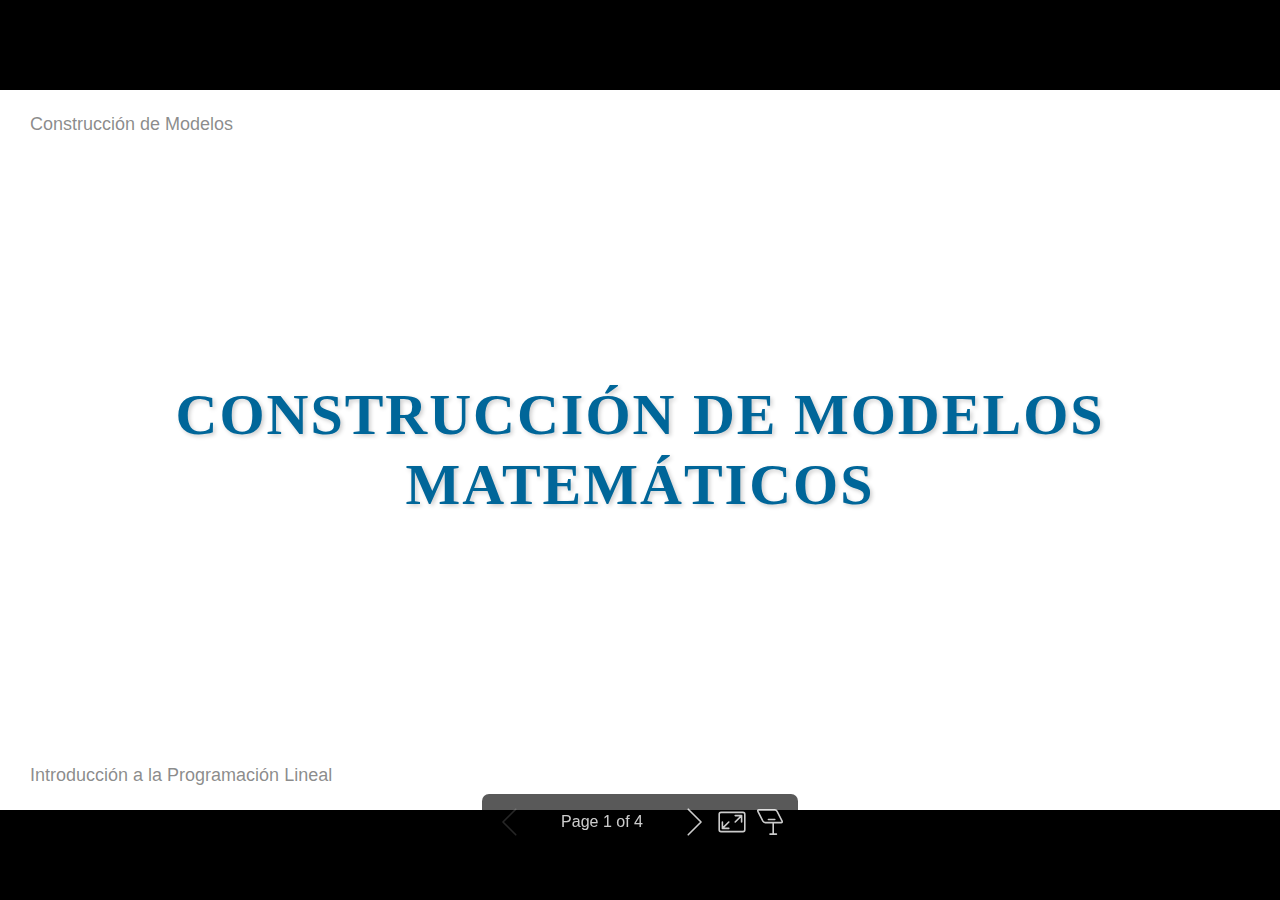
<file: operations_research/modeling/model-blending-distiller.html>
<!DOCTYPE html><html lang="en-US"><head><title>model-blending-distiller</title><meta property="og:title" content="model-blending-distiller"><meta name="author" content="Rafael Torres-Escobar"><meta property="article:author" content="Rafael Torres-Escobar"><meta charset="UTF-8"><meta name="viewport" content="width=device-width,height=device-height,initial-scale=1.0"><meta name="apple-mobile-web-app-capable" content="yes"><meta http-equiv="X-UA-Compatible" content="ie=edge"><meta property="og:type" content="website"><meta name="twitter:card" content="summary"><style>@media screen{body[data-bespoke-view=""] .bespoke-marp-parent>.bespoke-marp-osc>button,body[data-bespoke-view=next] .bespoke-marp-parent>.bespoke-marp-osc>button,body[data-bespoke-view=presenter] .bespoke-marp-presenter-container .bespoke-marp-presenter-info-container button,body[data-bespoke-view=presenter] .bespoke-marp-presenter-container .bespoke-marp-presenter-note-container button{-webkit-tap-highlight-color:transparent;-webkit-appearance:none;appearance:none;background-color:initial;border:0;color:inherit;cursor:pointer;font-size:inherit;opacity:.8;outline:none;padding:0;transition:opacity .2s linear}body[data-bespoke-view=""] .bespoke-marp-parent>.bespoke-marp-osc>button:disabled,body[data-bespoke-view=next] .bespoke-marp-parent>.bespoke-marp-osc>button:disabled,body[data-bespoke-view=presenter] .bespoke-marp-presenter-container .bespoke-marp-presenter-info-container button:disabled,body[data-bespoke-view=presenter] .bespoke-marp-presenter-container .bespoke-marp-presenter-note-container button:disabled{cursor:not-allowed;opacity:.15!important}body[data-bespoke-view=""] .bespoke-marp-parent>.bespoke-marp-osc>button:hover,body[data-bespoke-view=next] .bespoke-marp-parent>.bespoke-marp-osc>button:hover,body[data-bespoke-view=presenter] .bespoke-marp-presenter-container .bespoke-marp-presenter-info-container button:hover,body[data-bespoke-view=presenter] .bespoke-marp-presenter-container .bespoke-marp-presenter-note-container button:hover{opacity:1}body[data-bespoke-view=""] .bespoke-marp-parent>.bespoke-marp-osc>button:hover:active,body[data-bespoke-view=next] .bespoke-marp-parent>.bespoke-marp-osc>button:hover:active,body[data-bespoke-view=presenter] .bespoke-marp-presenter-container .bespoke-marp-presenter-info-container button:hover:active,body[data-bespoke-view=presenter] .bespoke-marp-presenter-container .bespoke-marp-presenter-note-container button:hover:active{opacity:.6}body[data-bespoke-view=""] .bespoke-marp-parent>.bespoke-marp-osc>button:hover:not(:disabled),body[data-bespoke-view=next] .bespoke-marp-parent>.bespoke-marp-osc>button:hover:not(:disabled),body[data-bespoke-view=presenter] .bespoke-marp-presenter-container .bespoke-marp-presenter-info-container button:hover:not(:disabled),body[data-bespoke-view=presenter] .bespoke-marp-presenter-container .bespoke-marp-presenter-note-container button:hover:not(:disabled){transition:none}body[data-bespoke-view=""] .bespoke-marp-parent>.bespoke-marp-osc>button[data-bespoke-marp-osc=prev],body[data-bespoke-view=next] .bespoke-marp-parent>.bespoke-marp-osc>button[data-bespoke-marp-osc=prev],body[data-bespoke-view=presenter] .bespoke-marp-presenter-container .bespoke-marp-presenter-info-container button.bespoke-marp-presenter-info-page-prev{background:#0000 url("[data-uri]") no-repeat 50%;background-size:contain;overflow:hidden;text-indent:100%;white-space:nowrap}body[data-bespoke-view=""] .bespoke-marp-parent>.bespoke-marp-osc>button[data-bespoke-marp-osc=next],body[data-bespoke-view=next] .bespoke-marp-parent>.bespoke-marp-osc>button[data-bespoke-marp-osc=next],body[data-bespoke-view=presenter] .bespoke-marp-presenter-container .bespoke-marp-presenter-info-container button.bespoke-marp-presenter-info-page-next{background:#0000 url("[data-uri]") no-repeat 50%;background-size:contain;overflow:hidden;text-indent:100%;white-space:nowrap}body[data-bespoke-view=""] .bespoke-marp-parent>.bespoke-marp-osc>button[data-bespoke-marp-osc=fullscreen],body[data-bespoke-view=next] .bespoke-marp-parent>.bespoke-marp-osc>button[data-bespoke-marp-osc=fullscreen]{background:#0000 url("[data-uri]") no-repeat 50%;background-size:contain;overflow:hidden;text-indent:100%;white-space:nowrap}body[data-bespoke-view=""] .bespoke-marp-parent>.bespoke-marp-osc>button.exit[data-bespoke-marp-osc=fullscreen],body[data-bespoke-view=next] .bespoke-marp-parent>.bespoke-marp-osc>button.exit[data-bespoke-marp-osc=fullscreen]{background-image:url("[data-uri]")}body[data-bespoke-view=""] .bespoke-marp-parent>.bespoke-marp-osc>button[data-bespoke-marp-osc=presenter],body[data-bespoke-view=next] .bespoke-marp-parent>.bespoke-marp-osc>button[data-bespoke-marp-osc=presenter]{background:#0000 url("[data-uri]") no-repeat 50%;background-size:contain;overflow:hidden;text-indent:100%;white-space:nowrap}body[data-bespoke-view=presenter] .bespoke-marp-presenter-container .bespoke-marp-presenter-note-container button.bespoke-marp-presenter-note-bigger{background:#0000 url("[data-uri]") no-repeat 50%;background-size:contain;overflow:hidden;text-indent:100%;white-space:nowrap}body[data-bespoke-view=presenter] .bespoke-marp-presenter-container .bespoke-marp-presenter-note-container button.bespoke-marp-presenter-note-smaller{background:#0000 url("[data-uri]") no-repeat 50%;background-size:contain;overflow:hidden;text-indent:100%;white-space:nowrap}}@keyframes __bespoke_marp_transition_reduced_outgoing__{0%{opacity:1}to{opacity:0}}@keyframes __bespoke_marp_transition_reduced_incoming__{0%{mix-blend-mode:plus-lighter;opacity:0}to{mix-blend-mode:plus-lighter;opacity:1}}.bespoke-marp-note,.bespoke-marp-osc,.bespoke-progress-parent{display:none;transition:none}@media screen{::view-transition-group(*){animation-duration:var(--marp-bespoke-transition-animation-duration,.5s);animation-timing-function:ease}::view-transition-new(*),::view-transition-old(*){animation-delay:0s;animation-direction:var(--marp-bespoke-transition-animation-direction,normal);animation-duration:var(--marp-bespoke-transition-animation-duration,.5s);animation-fill-mode:both;animation-name:var(--marp-bespoke-transition-animation-name,var(--marp-bespoke-transition-animation-name-fallback,__bespoke_marp_transition_no_animation__));mix-blend-mode:normal}::view-transition-old(*){--marp-bespoke-transition-animation-name-fallback:__bespoke_marp_transition_reduced_outgoing__;animation-timing-function:ease}::view-transition-new(*){--marp-bespoke-transition-animation-name-fallback:__bespoke_marp_transition_reduced_incoming__;animation-timing-function:ease}::view-transition-new(root),::view-transition-old(root){animation-timing-function:linear}::view-transition-new(__bespoke_marp_transition_osc__),::view-transition-old(__bespoke_marp_transition_osc__){animation-duration:0s!important;animation-name:__bespoke_marp_transition_osc__!important}::view-transition-new(__bespoke_marp_transition_osc__){opacity:0!important}.bespoke-marp-transition-warming-up::view-transition-group(*),.bespoke-marp-transition-warming-up::view-transition-new(*),.bespoke-marp-transition-warming-up::view-transition-old(*){animation-play-state:paused!important}body,html{height:100%;margin:0}body{background:#000;overflow:hidden}svg.bespoke-marp-slide{content-visibility:hidden;opacity:0;pointer-events:none;z-index:-1}svg.bespoke-marp-slide:not(.bespoke-marp-active) *{view-transition-name:none!important}svg.bespoke-marp-slide.bespoke-marp-active{content-visibility:visible;opacity:1;pointer-events:auto;z-index:0}svg.bespoke-marp-slide.bespoke-marp-active.bespoke-marp-active-ready *{animation-name:__bespoke_marp__!important}@supports not (content-visibility:hidden){svg.bespoke-marp-slide[data-bespoke-marp-load=hideable]{display:none}svg.bespoke-marp-slide[data-bespoke-marp-load=hideable].bespoke-marp-active{display:block}}}@media screen and (prefers-reduced-motion:reduce){svg.bespoke-marp-slide *{view-transition-name:none!important}}@media screen{[data-bespoke-marp-fragment=inactive]{visibility:hidden}body[data-bespoke-view=""] .bespoke-marp-parent,body[data-bespoke-view=next] .bespoke-marp-parent{inset:0;position:absolute}body[data-bespoke-view=""] .bespoke-marp-parent>.bespoke-marp-osc,body[data-bespoke-view=next] .bespoke-marp-parent>.bespoke-marp-osc{view-transition-name:__bespoke_marp_transition_osc__;background:#000000a6;border-radius:7px;bottom:50px;color:#fff;contain:paint;display:block;font-family:Helvetica,Arial,sans-serif;font-size:16px;left:50%;line-height:0;opacity:1;padding:12px;position:absolute;touch-action:manipulation;transform:translateX(-50%);transition:opacity .2s linear;-webkit-user-select:none;user-select:none;white-space:nowrap;will-change:transform;z-index:1}body[data-bespoke-view=""] .bespoke-marp-parent>.bespoke-marp-osc>*,body[data-bespoke-view=next] .bespoke-marp-parent>.bespoke-marp-osc>*{margin-left:6px}body[data-bespoke-view=""] .bespoke-marp-parent>.bespoke-marp-osc>:first-child,body[data-bespoke-view=next] .bespoke-marp-parent>.bespoke-marp-osc>:first-child{margin-left:0}body[data-bespoke-view=""] .bespoke-marp-parent>.bespoke-marp-osc>span,body[data-bespoke-view=next] .bespoke-marp-parent>.bespoke-marp-osc>span{opacity:.8}body[data-bespoke-view=""] .bespoke-marp-parent>.bespoke-marp-osc>span[data-bespoke-marp-osc=page],body[data-bespoke-view=next] .bespoke-marp-parent>.bespoke-marp-osc>span[data-bespoke-marp-osc=page]{display:inline-block;min-width:140px;text-align:center}body[data-bespoke-view=""] .bespoke-marp-parent>.bespoke-marp-osc>button[data-bespoke-marp-osc=fullscreen],body[data-bespoke-view=""] .bespoke-marp-parent>.bespoke-marp-osc>button[data-bespoke-marp-osc=next],body[data-bespoke-view=""] .bespoke-marp-parent>.bespoke-marp-osc>button[data-bespoke-marp-osc=presenter],body[data-bespoke-view=""] .bespoke-marp-parent>.bespoke-marp-osc>button[data-bespoke-marp-osc=prev],body[data-bespoke-view=next] .bespoke-marp-parent>.bespoke-marp-osc>button[data-bespoke-marp-osc=fullscreen],body[data-bespoke-view=next] .bespoke-marp-parent>.bespoke-marp-osc>button[data-bespoke-marp-osc=next],body[data-bespoke-view=next] .bespoke-marp-parent>.bespoke-marp-osc>button[data-bespoke-marp-osc=presenter],body[data-bespoke-view=next] .bespoke-marp-parent>.bespoke-marp-osc>button[data-bespoke-marp-osc=prev]{height:32px;line-height:32px;width:32px}body[data-bespoke-view=""] .bespoke-marp-parent.bespoke-marp-inactive,body[data-bespoke-view=next] .bespoke-marp-parent.bespoke-marp-inactive{cursor:none}body[data-bespoke-view=""] .bespoke-marp-parent.bespoke-marp-inactive>.bespoke-marp-osc,body[data-bespoke-view=next] .bespoke-marp-parent.bespoke-marp-inactive>.bespoke-marp-osc{opacity:0;pointer-events:none}body[data-bespoke-view=""] svg.bespoke-marp-slide,body[data-bespoke-view=next] svg.bespoke-marp-slide{height:100%;left:0;position:absolute;top:0;width:100%}body[data-bespoke-view=""] .bespoke-progress-parent{background:#222;display:flex;height:5px;width:100%}body[data-bespoke-view=""] .bespoke-progress-parent+.bespoke-marp-parent{top:5px}body[data-bespoke-view=""] .bespoke-progress-parent .bespoke-progress-bar{background:#0288d1;flex:0 0 0;transition:flex-basis .2s cubic-bezier(0,1,1,1)}body[data-bespoke-view=next]{background:#0000}body[data-bespoke-view=presenter]{background:#161616}body[data-bespoke-view=presenter] .bespoke-marp-presenter-container{display:grid;font-family:Helvetica,Arial,sans-serif;grid-template:"current dragbar next" minmax(140px,1fr) "current dragbar note" 2fr "info    dragbar note" 3em;grid-template-columns:minmax(3px,var(--bespoke-marp-presenter-split-ratio,66%)) 0 minmax(3px,1fr);height:100%;left:0;position:absolute;top:0;width:100%}body[data-bespoke-view=presenter] .bespoke-marp-presenter-container .bespoke-marp-parent{grid-area:current;overflow:hidden;position:relative}body[data-bespoke-view=presenter] .bespoke-marp-presenter-container .bespoke-marp-parent svg.bespoke-marp-slide{height:calc(100% - 40px);left:20px;pointer-events:none;position:absolute;top:20px;-webkit-user-select:none;user-select:none;width:calc(100% - 40px)}body[data-bespoke-view=presenter] .bespoke-marp-presenter-container .bespoke-marp-parent svg.bespoke-marp-slide.bespoke-marp-active{filter:drop-shadow(0 3px 10px rgba(0,0,0,.5))}body[data-bespoke-view=presenter] .bespoke-marp-presenter-container .bespoke-marp-presenter-dragbar-container{background:#0288d1;cursor:col-resize;grid-area:dragbar;margin-left:-3px;opacity:0;position:relative;transition:opacity .4s linear .1s;width:6px;z-index:10}body[data-bespoke-view=presenter] .bespoke-marp-presenter-container .bespoke-marp-presenter-dragbar-container:hover{opacity:1}body[data-bespoke-view=presenter] .bespoke-marp-presenter-container .bespoke-marp-presenter-dragbar-container.active{opacity:1;transition-delay:0s}body[data-bespoke-view=presenter] .bespoke-marp-presenter-container .bespoke-marp-presenter-next-container{background:#222;cursor:pointer;display:none;grid-area:next;overflow:hidden;position:relative}body[data-bespoke-view=presenter] .bespoke-marp-presenter-container .bespoke-marp-presenter-next-container.active{display:block}body[data-bespoke-view=presenter] .bespoke-marp-presenter-container .bespoke-marp-presenter-next-container iframe.bespoke-marp-presenter-next{background:#0000;border:0;display:block;filter:drop-shadow(0 3px 10px rgba(0,0,0,.5));height:calc(100% - 40px);left:20px;pointer-events:none;position:absolute;top:20px;-webkit-user-select:none;user-select:none;width:calc(100% - 40px)}body[data-bespoke-view=presenter] .bespoke-marp-presenter-container .bespoke-marp-presenter-note-container{background:#222;color:#eee;grid-area:note;position:relative;z-index:1}body[data-bespoke-view=presenter] .bespoke-marp-presenter-container .bespoke-marp-presenter-note-container button{height:1.5em;line-height:1.5em;width:1.5em}body[data-bespoke-view=presenter] .bespoke-marp-presenter-container .bespoke-marp-presenter-note-container .bespoke-marp-presenter-note-wrapper{display:block;inset:0;position:absolute}body[data-bespoke-view=presenter] .bespoke-marp-presenter-container .bespoke-marp-presenter-note-container .bespoke-marp-presenter-note-buttons{background:#000000a6;border-radius:4px;bottom:0;display:flex;gap:4px;margin:12px;opacity:0;padding:6px;pointer-events:none;position:absolute;right:0;transition:opacity .2s linear}body[data-bespoke-view=presenter] .bespoke-marp-presenter-container .bespoke-marp-presenter-note-container .bespoke-marp-presenter-note-buttons:focus-within,body[data-bespoke-view=presenter] .bespoke-marp-presenter-container .bespoke-marp-presenter-note-container .bespoke-marp-presenter-note-wrapper:focus-within+.bespoke-marp-presenter-note-buttons,body[data-bespoke-view=presenter] .bespoke-marp-presenter-container .bespoke-marp-presenter-note-container:hover .bespoke-marp-presenter-note-buttons{opacity:1;pointer-events:auto}body[data-bespoke-view=presenter] .bespoke-marp-presenter-container .bespoke-marp-presenter-note-container .bespoke-marp-note{word-wrap:break-word;box-sizing:border-box;font-size:calc(1.1em*var(--bespoke-marp-note-font-scale, 1));height:calc(100% - 40px);margin:20px;overflow:auto;padding-right:3px;scrollbar-color:#eeeeee80 #0000;scrollbar-width:thin;white-space:pre-wrap;width:calc(100% - 40px)}body[data-bespoke-view=presenter] .bespoke-marp-presenter-container .bespoke-marp-presenter-note-container .bespoke-marp-note::-webkit-scrollbar{width:6px}body[data-bespoke-view=presenter] .bespoke-marp-presenter-container .bespoke-marp-presenter-note-container .bespoke-marp-note::-webkit-scrollbar-track{background:#0000}body[data-bespoke-view=presenter] .bespoke-marp-presenter-container .bespoke-marp-presenter-note-container .bespoke-marp-note::-webkit-scrollbar-thumb{background:#eeeeee80;border-radius:6px}body[data-bespoke-view=presenter] .bespoke-marp-presenter-container .bespoke-marp-presenter-note-container .bespoke-marp-note:empty{pointer-events:none}body[data-bespoke-view=presenter] .bespoke-marp-presenter-container .bespoke-marp-presenter-note-container .bespoke-marp-note.active{display:block}body[data-bespoke-view=presenter] .bespoke-marp-presenter-container .bespoke-marp-presenter-note-container .bespoke-marp-note p:first-child{margin-top:0}body[data-bespoke-view=presenter] .bespoke-marp-presenter-container .bespoke-marp-presenter-note-container .bespoke-marp-note p:last-child{margin-bottom:0}body[data-bespoke-view=presenter] .bespoke-marp-presenter-container .bespoke-marp-presenter-info-container{align-items:center;box-sizing:border-box;color:#eee;display:flex;flex-wrap:nowrap;grid-area:info;justify-content:center;overflow:hidden;padding:0 10px}body[data-bespoke-view=presenter] .bespoke-marp-presenter-container .bespoke-marp-presenter-info-container .bespoke-marp-presenter-info-page,body[data-bespoke-view=presenter] .bespoke-marp-presenter-container .bespoke-marp-presenter-info-container .bespoke-marp-presenter-info-time,body[data-bespoke-view=presenter] .bespoke-marp-presenter-container .bespoke-marp-presenter-info-container .bespoke-marp-presenter-info-timer{box-sizing:border-box;display:block;padding:0 10px;white-space:nowrap;width:100%}body[data-bespoke-view=presenter] .bespoke-marp-presenter-container .bespoke-marp-presenter-info-container button{height:1.5em;line-height:1.5em;width:1.5em}body[data-bespoke-view=presenter] .bespoke-marp-presenter-container .bespoke-marp-presenter-info-container .bespoke-marp-presenter-info-page{order:2;text-align:center}body[data-bespoke-view=presenter] .bespoke-marp-presenter-container .bespoke-marp-presenter-info-container .bespoke-marp-presenter-info-page .bespoke-marp-presenter-info-page-text{display:inline-block;min-width:120px;text-align:center}body[data-bespoke-view=presenter] .bespoke-marp-presenter-container .bespoke-marp-presenter-info-container .bespoke-marp-presenter-info-time{color:#999;order:1;text-align:left}body[data-bespoke-view=presenter] .bespoke-marp-presenter-container .bespoke-marp-presenter-info-container .bespoke-marp-presenter-info-timer{color:#999;order:3;text-align:right}body[data-bespoke-view=presenter] .bespoke-marp-presenter-container .bespoke-marp-presenter-info-container .bespoke-marp-presenter-info-timer:hover{cursor:pointer}}@media print{.bespoke-marp-presenter-info-container,.bespoke-marp-presenter-next-container,.bespoke-marp-presenter-note-container{display:none}}</style><style>div#\:\$p>svg>foreignObject>section{width:1280px;height:720px;box-sizing:border-box;overflow:hidden;position:relative;scroll-snap-align:center center}div#\:\$p>svg>foreignObject>section:after{bottom:0;content:attr(data-marpit-pagination);padding:inherit;pointer-events:none;position:absolute;right:0}div#\:\$p>svg>foreignObject>section:not([data-marpit-pagination]):after{display:none}/* Normalization */div#\:\$p>svg>foreignObject>section :is(h1,marp-h1){font-size:2em;margin:0.67em 0}div#\:\$p>svg>foreignObject>section video::-webkit-media-controls{will-change:transform}@page{size:1280px 720px;margin:0}@media print{body,html{background-color:#fff;margin:0;page-break-inside:avoid;break-inside:avoid-page}div#\:\$p>svg>foreignObject>section{page-break-before:always;break-before:page}div#\:\$p>svg>foreignObject>section,div#\:\$p>svg>foreignObject>section *{-webkit-print-color-adjust:exact!important;animation-delay:0s!important;animation-duration:0s!important;color-adjust:exact!important;transition:none!important}div#\:\$p>svg[data-marpit-svg]{display:block;height:100vh;width:100vw}}
/*!
 * Marp default theme.
 *
 * @theme default
 * @author Yuki Hattori
 *
 * @auto-scaling true
 * @size 16:9 1280px 720px
 * @size 4:3 960px 720px
 */div#\:\$p>svg>foreignObject>section{--color-prettylights-syntax-comment:#6e7781;--color-prettylights-syntax-constant:#0550ae;--color-prettylights-syntax-entity:#8250df;--color-prettylights-syntax-storage-modifier-import:#24292f;--color-prettylights-syntax-entity-tag:#116329;--color-prettylights-syntax-keyword:#cf222e;--color-prettylights-syntax-string:#0a3069;--color-prettylights-syntax-variable:#953800;--color-prettylights-syntax-brackethighlighter-unmatched:#82071e;--color-prettylights-syntax-invalid-illegal-text:#f6f8fa;--color-prettylights-syntax-invalid-illegal-bg:#82071e;--color-prettylights-syntax-carriage-return-text:#f6f8fa;--color-prettylights-syntax-carriage-return-bg:#cf222e;--color-prettylights-syntax-string-regexp:#116329;--color-prettylights-syntax-markup-list:#3b2300;--color-prettylights-syntax-markup-heading:#0550ae;--color-prettylights-syntax-markup-italic:#24292f;--color-prettylights-syntax-markup-bold:#24292f;--color-prettylights-syntax-markup-deleted-text:#82071e;--color-prettylights-syntax-markup-deleted-bg:#ffebe9;--color-prettylights-syntax-markup-inserted-text:#116329;--color-prettylights-syntax-markup-inserted-bg:#dafbe1;--color-prettylights-syntax-markup-changed-text:#953800;--color-prettylights-syntax-markup-changed-bg:#ffd8b5;--color-prettylights-syntax-markup-ignored-text:#eaeef2;--color-prettylights-syntax-markup-ignored-bg:#0550ae;--color-prettylights-syntax-meta-diff-range:#8250df;--color-prettylights-syntax-brackethighlighter-angle:#57606a;--color-prettylights-syntax-sublimelinter-gutter-mark:#8c959f;--color-prettylights-syntax-constant-other-reference-link:#0a3069;--color-fg-default:#24292f;--color-fg-muted:#57606a;--color-fg-subtle:#6e7781;--color-canvas-default:#fff;--color-canvas-subtle:#f6f8fa;--color-border-default:#d0d7de;--color-border-muted:#d8dee4;--color-neutral-muted:rgba(175,184,193,.2);--color-accent-fg:#0969da;--color-accent-emphasis:#0969da;--color-attention-subtle:#fff8c5;--color-danger-fg:#cf222e;color-scheme:light}div#\:\$p>svg>foreignObject>section:where(.invert){--color-prettylights-syntax-comment:#8b949e;--color-prettylights-syntax-constant:#79c0ff;--color-prettylights-syntax-entity:#d2a8ff;--color-prettylights-syntax-storage-modifier-import:#c9d1d9;--color-prettylights-syntax-entity-tag:#7ee787;--color-prettylights-syntax-keyword:#ff7b72;--color-prettylights-syntax-string:#a5d6ff;--color-prettylights-syntax-variable:#ffa657;--color-prettylights-syntax-brackethighlighter-unmatched:#f85149;--color-prettylights-syntax-invalid-illegal-text:#f0f6fc;--color-prettylights-syntax-invalid-illegal-bg:#8e1519;--color-prettylights-syntax-carriage-return-text:#f0f6fc;--color-prettylights-syntax-carriage-return-bg:#b62324;--color-prettylights-syntax-string-regexp:#7ee787;--color-prettylights-syntax-markup-list:#f2cc60;--color-prettylights-syntax-markup-heading:#1f6feb;--color-prettylights-syntax-markup-italic:#c9d1d9;--color-prettylights-syntax-markup-bold:#c9d1d9;--color-prettylights-syntax-markup-deleted-text:#ffdcd7;--color-prettylights-syntax-markup-deleted-bg:#67060c;--color-prettylights-syntax-markup-inserted-text:#aff5b4;--color-prettylights-syntax-markup-inserted-bg:#033a16;--color-prettylights-syntax-markup-changed-text:#ffdfb6;--color-prettylights-syntax-markup-changed-bg:#5a1e02;--color-prettylights-syntax-markup-ignored-text:#c9d1d9;--color-prettylights-syntax-markup-ignored-bg:#1158c7;--color-prettylights-syntax-meta-diff-range:#d2a8ff;--color-prettylights-syntax-brackethighlighter-angle:#8b949e;--color-prettylights-syntax-sublimelinter-gutter-mark:#484f58;--color-prettylights-syntax-constant-other-reference-link:#a5d6ff;--color-fg-default:#c9d1d9;--color-fg-muted:#8b949e;--color-fg-subtle:#6e7681;--color-canvas-default:#0d1117;--color-canvas-subtle:#161b22;--color-border-default:#30363d;--color-border-muted:#21262d;--color-neutral-muted:hsla(215,8%,47%,.4);--color-accent-fg:#58a6ff;--color-accent-emphasis:#1f6feb;--color-attention-subtle:rgba(187,128,9,.15);--color-danger-fg:#f85149;color-scheme:dark}div#\:\$p>svg>foreignObject>section{-ms-text-size-adjust:100%;-webkit-text-size-adjust:100%;word-wrap:break-word;background-color:var(--color-canvas-default);color:var(--color-fg-default);font-family:-apple-system,BlinkMacSystemFont,Segoe UI,Noto Sans,Helvetica,Arial,sans-serif,Apple Color Emoji,Segoe UI Emoji;font-size:16px;line-height:1.5;margin:0}div#\:\$p>svg>foreignObject>section{--marpit-root-font-size:16px}div#\:\$p>svg>foreignObject>section :is(h1,marp-h1):hover .anchor .octicon-link:before,div#\:\$p>svg>foreignObject>section :is(h2,marp-h2):hover .anchor .octicon-link:before,div#\:\$p>svg>foreignObject>section :is(h3,marp-h3):hover .anchor .octicon-link:before,div#\:\$p>svg>foreignObject>section :is(h4,marp-h4):hover .anchor .octicon-link:before,div#\:\$p>svg>foreignObject>section :is(h5,marp-h5):hover .anchor .octicon-link:before,div#\:\$p>svg>foreignObject>section :is(h6,marp-h6):hover .anchor .octicon-link:before{background-color:currentColor;content:" ";display:inline-block;height:16px;-webkit-mask-image:url('data:image/svg+xml;charset=utf-8,<svg xmlns="http://www.w3.org/2000/svg" aria-hidden="true" viewBox="0 0 16 16"><path fill-rule="evenodd" d="M7.775 3.275a.75.75 0 0 0 1.06 1.06l1.25-1.25a2 2 0 1 1 2.83 2.83l-2.5 2.5a2 2 0 0 1-2.83 0 .75.75 0 0 0-1.06 1.06 3.5 3.5 0 0 0 4.95 0l2.5-2.5a3.5 3.5 0 0 0-4.95-4.95l-1.25 1.25zm-4.69 9.64a2 2 0 0 1 0-2.83l2.5-2.5a2 2 0 0 1 2.83 0 .75.75 0 0 0 1.06-1.06 3.5 3.5 0 0 0-4.95 0l-2.5 2.5a3.5 3.5 0 0 0 4.95 4.95l1.25-1.25a.75.75 0 0 0-1.06-1.06l-1.25 1.25a2 2 0 0 1-2.83 0z"/></svg>');mask-image:url('data:image/svg+xml;charset=utf-8,<svg xmlns="http://www.w3.org/2000/svg" aria-hidden="true" viewBox="0 0 16 16"><path fill-rule="evenodd" d="M7.775 3.275a.75.75 0 0 0 1.06 1.06l1.25-1.25a2 2 0 1 1 2.83 2.83l-2.5 2.5a2 2 0 0 1-2.83 0 .75.75 0 0 0-1.06 1.06 3.5 3.5 0 0 0 4.95 0l2.5-2.5a3.5 3.5 0 0 0-4.95-4.95l-1.25 1.25zm-4.69 9.64a2 2 0 0 1 0-2.83l2.5-2.5a2 2 0 0 1 2.83 0 .75.75 0 0 0 1.06-1.06 3.5 3.5 0 0 0-4.95 0l-2.5 2.5a3.5 3.5 0 0 0 4.95 4.95l1.25-1.25a.75.75 0 0 0-1.06-1.06l-1.25 1.25a2 2 0 0 1-2.83 0z"/></svg>');width:16px}div#\:\$p>svg>foreignObject>section details,div#\:\$p>svg>foreignObject>section figcaption,div#\:\$p>svg>foreignObject>section figure{display:block}div#\:\$p>svg>foreignObject>section summary{display:list-item}div#\:\$p>svg>foreignObject>section [hidden]{display:none!important}div#\:\$p>svg>foreignObject>section a{background-color:transparent;color:var(--color-accent-fg);text-decoration:none}div#\:\$p>svg>foreignObject>section abbr[title]{border-bottom:none;-webkit-text-decoration:underline dotted;text-decoration:underline dotted}div#\:\$p>svg>foreignObject>section b,div#\:\$p>svg>foreignObject>section strong{font-weight:var(--base-text-weight-semibold,600)}div#\:\$p>svg>foreignObject>section dfn{font-style:italic}div#\:\$p>svg>foreignObject>section :is(h1,marp-h1){border-bottom:1px solid var(--color-border-muted);font-size:2em;font-weight:var(--base-text-weight-semibold,600);margin:.67em 0;padding-bottom:.3em}div#\:\$p>svg>foreignObject>section mark{background-color:var(--color-attention-subtle);color:var(--color-fg-default)}div#\:\$p>svg>foreignObject>section small{font-size:90%}div#\:\$p>svg>foreignObject>section sub,div#\:\$p>svg>foreignObject>section sup{font-size:75%;line-height:0;position:relative;vertical-align:baseline}div#\:\$p>svg>foreignObject>section sub{bottom:-.25em}div#\:\$p>svg>foreignObject>section sup{top:-.5em}div#\:\$p>svg>foreignObject>section img{background-color:var(--color-canvas-default);border-style:none;box-sizing:content-box;max-width:100%}div#\:\$p>svg>foreignObject>section :is(pre,marp-pre),div#\:\$p>svg>foreignObject>section code,div#\:\$p>svg>foreignObject>section kbd,div#\:\$p>svg>foreignObject>section samp{font-family:monospace;font-size:1em}div#\:\$p>svg>foreignObject>section figure{margin:1em 40px}div#\:\$p>svg>foreignObject>section hr{background:transparent;background-color:var(--color-border-default);border:0;box-sizing:content-box;height:.25em;margin:24px 0;overflow:hidden;padding:0}div#\:\$p>svg>foreignObject>section input{font:inherit;font-family:inherit;font-size:inherit;line-height:inherit;margin:0;overflow:visible}div#\:\$p>svg>foreignObject>section [type=button],div#\:\$p>svg>foreignObject>section [type=reset],div#\:\$p>svg>foreignObject>section [type=submit]{-webkit-appearance:button}div#\:\$p>svg>foreignObject>section [type=checkbox],div#\:\$p>svg>foreignObject>section [type=radio]{box-sizing:border-box;padding:0}div#\:\$p>svg>foreignObject>section [type=number]::-webkit-inner-spin-button,div#\:\$p>svg>foreignObject>section [type=number]::-webkit-outer-spin-button{height:auto}div#\:\$p>svg>foreignObject>section [type=search]::-webkit-search-cancel-button,div#\:\$p>svg>foreignObject>section [type=search]::-webkit-search-decoration{-webkit-appearance:none}div#\:\$p>svg>foreignObject>section ::-webkit-input-placeholder{color:inherit;opacity:.54}div#\:\$p>svg>foreignObject>section ::-webkit-file-upload-button{-webkit-appearance:button;font:inherit}div#\:\$p>svg>foreignObject>section a:hover{text-decoration:underline}div#\:\$p>svg>foreignObject>section ::-moz-placeholder{color:var(--color-fg-subtle);opacity:1}div#\:\$p>svg>foreignObject>section ::placeholder{color:var(--color-fg-subtle);opacity:1}div#\:\$p>svg>foreignObject>section hr:after,div#\:\$p>svg>foreignObject>section hr:before{content:"";display:table}div#\:\$p>svg>foreignObject>section hr:after{clear:both}div#\:\$p>svg>foreignObject>section table{border-collapse:collapse;border-spacing:0;display:block;max-width:100%;overflow:auto;width:-moz-max-content;width:max-content}div#\:\$p>svg>foreignObject>section td,div#\:\$p>svg>foreignObject>section th{padding:0}div#\:\$p>svg>foreignObject>section details summary{cursor:pointer}div#\:\$p>svg>foreignObject>section details:not([open])>:not(summary){display:none!important}div#\:\$p>svg>foreignObject>section [role=button]:focus,div#\:\$p>svg>foreignObject>section a:focus,div#\:\$p>svg>foreignObject>section input[type=checkbox]:focus,div#\:\$p>svg>foreignObject>section input[type=radio]:focus{box-shadow:none;outline:2px solid var(--color-accent-fg);outline-offset:-2px}div#\:\$p>svg>foreignObject>section [role=button]:focus:not(:focus-visible),div#\:\$p>svg>foreignObject>section a:focus:not(:focus-visible),div#\:\$p>svg>foreignObject>section input[type=checkbox]:focus:not(:focus-visible),div#\:\$p>svg>foreignObject>section input[type=radio]:focus:not(:focus-visible){outline:1px solid transparent}div#\:\$p>svg>foreignObject>section [role=button]:focus-visible,div#\:\$p>svg>foreignObject>section a:focus-visible,div#\:\$p>svg>foreignObject>section input[type=checkbox]:focus-visible,div#\:\$p>svg>foreignObject>section input[type=radio]:focus-visible{box-shadow:none;outline:2px solid var(--color-accent-fg);outline-offset:-2px}div#\:\$p>svg>foreignObject>section a:not([class]):focus,div#\:\$p>svg>foreignObject>section a:not([class]):focus-visible,div#\:\$p>svg>foreignObject>section input[type=checkbox]:focus,div#\:\$p>svg>foreignObject>section input[type=checkbox]:focus-visible,div#\:\$p>svg>foreignObject>section input[type=radio]:focus,div#\:\$p>svg>foreignObject>section input[type=radio]:focus-visible{outline-offset:0}div#\:\$p>svg>foreignObject>section kbd{background-color:var(--color-canvas-subtle);border-bottom-color:var(--color-neutral-muted);border:1px solid var(--color-neutral-muted);border-radius:6px;box-shadow:inset 0 -1px 0 var(--color-neutral-muted);color:var(--color-fg-default);display:inline-block;font:11px ui-monospace,SFMono-Regular,SF Mono,Menlo,Consolas,Liberation Mono,monospace;line-height:10px;padding:3px 5px;vertical-align:middle}div#\:\$p>svg>foreignObject>section :is(h1,marp-h1),div#\:\$p>svg>foreignObject>section :is(h2,marp-h2),div#\:\$p>svg>foreignObject>section :is(h3,marp-h3),div#\:\$p>svg>foreignObject>section :is(h4,marp-h4),div#\:\$p>svg>foreignObject>section :is(h5,marp-h5),div#\:\$p>svg>foreignObject>section :is(h6,marp-h6){font-weight:var(--base-text-weight-semibold,600);line-height:1.25;margin-bottom:16px;margin-top:24px}div#\:\$p>svg>foreignObject>section :is(h2,marp-h2){border-bottom:1px solid var(--color-border-muted);font-size:1.5em;padding-bottom:.3em}div#\:\$p>svg>foreignObject>section :is(h2,marp-h2),div#\:\$p>svg>foreignObject>section :is(h3,marp-h3){font-weight:var(--base-text-weight-semibold,600)}div#\:\$p>svg>foreignObject>section :is(h3,marp-h3){font-size:1.25em}div#\:\$p>svg>foreignObject>section :is(h4,marp-h4){font-size:1em}div#\:\$p>svg>foreignObject>section :is(h4,marp-h4),div#\:\$p>svg>foreignObject>section :is(h5,marp-h5){font-weight:var(--base-text-weight-semibold,600)}div#\:\$p>svg>foreignObject>section :is(h5,marp-h5){font-size:.875em}div#\:\$p>svg>foreignObject>section :is(h6,marp-h6){color:var(--color-fg-muted);font-size:.85em;font-weight:var(--base-text-weight-semibold,600)}div#\:\$p>svg>foreignObject>section p{margin-bottom:10px;margin-top:0}div#\:\$p>svg>foreignObject>section blockquote{border-left:.25em solid var(--color-border-default);color:var(--color-fg-muted);margin:0;padding:0 1em}div#\:\$p>svg>foreignObject>section ol,div#\:\$p>svg>foreignObject>section ul{margin-bottom:0;margin-top:0;padding-left:2em}div#\:\$p>svg>foreignObject>section ol ol,div#\:\$p>svg>foreignObject>section ul ol{list-style-type:lower-roman}div#\:\$p>svg>foreignObject>section ol ol ol,div#\:\$p>svg>foreignObject>section ol ul ol,div#\:\$p>svg>foreignObject>section ul ol ol,div#\:\$p>svg>foreignObject>section ul ul ol{list-style-type:lower-alpha}div#\:\$p>svg>foreignObject>section dd{margin-left:0}div#\:\$p>svg>foreignObject>section :is(pre,marp-pre),div#\:\$p>svg>foreignObject>section code,div#\:\$p>svg>foreignObject>section samp,div#\:\$p>svg>foreignObject>section tt{font-family:ui-monospace,SFMono-Regular,SF Mono,Menlo,Consolas,Liberation Mono,monospace;font-size:12px}div#\:\$p>svg>foreignObject>section :is(pre,marp-pre){word-wrap:normal;margin-bottom:0;margin-top:0}div#\:\$p>svg>foreignObject>section .octicon{fill:currentColor;display:inline-block;overflow:visible!important;vertical-align:text-bottom}div#\:\$p>svg>foreignObject>section input::-webkit-inner-spin-button,div#\:\$p>svg>foreignObject>section input::-webkit-outer-spin-button{-webkit-appearance:none;appearance:none;margin:0}div#\:\$p>svg>foreignObject>section:after,div#\:\$p>svg>foreignObject>section:before{
  /* content:""; */display:table}div#\:\$p>svg>foreignObject>section:after{clear:both}div#\:\$p>svg>foreignObject>section>:first-child{margin-top:0!important}div#\:\$p>svg>foreignObject>section>:last-child{margin-bottom:0!important}div#\:\$p>svg>foreignObject>section a:not([href]){color:inherit;text-decoration:none}div#\:\$p>svg>foreignObject>section .absent{color:var(--color-danger-fg)}div#\:\$p>svg>foreignObject>section .anchor{float:left;line-height:1;margin-left:-20px;padding-right:4px}div#\:\$p>svg>foreignObject>section .anchor:focus{outline:none}div#\:\$p>svg>foreignObject>section :is(pre,marp-pre),div#\:\$p>svg>foreignObject>section blockquote,div#\:\$p>svg>foreignObject>section details,div#\:\$p>svg>foreignObject>section dl,div#\:\$p>svg>foreignObject>section ol,div#\:\$p>svg>foreignObject>section p,div#\:\$p>svg>foreignObject>section table,div#\:\$p>svg>foreignObject>section ul{margin-bottom:16px;margin-top:0}div#\:\$p>svg>foreignObject>section blockquote>:first-child{margin-top:0}div#\:\$p>svg>foreignObject>section blockquote>:last-child{margin-bottom:0}div#\:\$p>svg>foreignObject>section :is(h1,marp-h1) .octicon-link,div#\:\$p>svg>foreignObject>section :is(h2,marp-h2) .octicon-link,div#\:\$p>svg>foreignObject>section :is(h3,marp-h3) .octicon-link,div#\:\$p>svg>foreignObject>section :is(h4,marp-h4) .octicon-link,div#\:\$p>svg>foreignObject>section :is(h5,marp-h5) .octicon-link,div#\:\$p>svg>foreignObject>section :is(h6,marp-h6) .octicon-link{color:var(--color-fg-default);vertical-align:middle;visibility:hidden}div#\:\$p>svg>foreignObject>section :is(h1,marp-h1):hover .anchor,div#\:\$p>svg>foreignObject>section :is(h2,marp-h2):hover .anchor,div#\:\$p>svg>foreignObject>section :is(h3,marp-h3):hover .anchor,div#\:\$p>svg>foreignObject>section :is(h4,marp-h4):hover .anchor,div#\:\$p>svg>foreignObject>section :is(h5,marp-h5):hover .anchor,div#\:\$p>svg>foreignObject>section :is(h6,marp-h6):hover .anchor{text-decoration:none}div#\:\$p>svg>foreignObject>section :is(h1,marp-h1):hover .anchor .octicon-link,div#\:\$p>svg>foreignObject>section :is(h2,marp-h2):hover .anchor .octicon-link,div#\:\$p>svg>foreignObject>section :is(h3,marp-h3):hover .anchor .octicon-link,div#\:\$p>svg>foreignObject>section :is(h4,marp-h4):hover .anchor .octicon-link,div#\:\$p>svg>foreignObject>section :is(h5,marp-h5):hover .anchor .octicon-link,div#\:\$p>svg>foreignObject>section :is(h6,marp-h6):hover .anchor .octicon-link{visibility:visible}div#\:\$p>svg>foreignObject>section :is(h1,marp-h1) code,div#\:\$p>svg>foreignObject>section :is(h1,marp-h1) tt,div#\:\$p>svg>foreignObject>section :is(h2,marp-h2) code,div#\:\$p>svg>foreignObject>section :is(h2,marp-h2) tt,div#\:\$p>svg>foreignObject>section :is(h3,marp-h3) code,div#\:\$p>svg>foreignObject>section :is(h3,marp-h3) tt,div#\:\$p>svg>foreignObject>section :is(h4,marp-h4) code,div#\:\$p>svg>foreignObject>section :is(h4,marp-h4) tt,div#\:\$p>svg>foreignObject>section :is(h5,marp-h5) code,div#\:\$p>svg>foreignObject>section :is(h5,marp-h5) tt,div#\:\$p>svg>foreignObject>section :is(h6,marp-h6) code,div#\:\$p>svg>foreignObject>section :is(h6,marp-h6) tt{font-size:inherit;padding:0 .2em}div#\:\$p>svg>foreignObject>section summary :is(h1,marp-h1),div#\:\$p>svg>foreignObject>section summary :is(h2,marp-h2),div#\:\$p>svg>foreignObject>section summary :is(h3,marp-h3),div#\:\$p>svg>foreignObject>section summary :is(h4,marp-h4),div#\:\$p>svg>foreignObject>section summary :is(h5,marp-h5),div#\:\$p>svg>foreignObject>section summary :is(h6,marp-h6){display:inline-block}div#\:\$p>svg>foreignObject>section summary :is(h1,marp-h1) .anchor,div#\:\$p>svg>foreignObject>section summary :is(h2,marp-h2) .anchor,div#\:\$p>svg>foreignObject>section summary :is(h3,marp-h3) .anchor,div#\:\$p>svg>foreignObject>section summary :is(h4,marp-h4) .anchor,div#\:\$p>svg>foreignObject>section summary :is(h5,marp-h5) .anchor,div#\:\$p>svg>foreignObject>section summary :is(h6,marp-h6) .anchor{margin-left:-40px}div#\:\$p>svg>foreignObject>section summary :is(h1,marp-h1),div#\:\$p>svg>foreignObject>section summary :is(h2,marp-h2){border-bottom:0;padding-bottom:0}div#\:\$p>svg>foreignObject>section ol.no-list,div#\:\$p>svg>foreignObject>section ul.no-list{list-style-type:none;padding:0}div#\:\$p>svg>foreignObject>section ol[type=a]{list-style-type:lower-alpha}div#\:\$p>svg>foreignObject>section ol[type=A]{list-style-type:upper-alpha}div#\:\$p>svg>foreignObject>section ol[type=i]{list-style-type:lower-roman}div#\:\$p>svg>foreignObject>section ol[type=I]{list-style-type:upper-roman}div#\:\$p>svg>foreignObject>section div>ol:not([type]),div#\:\$p>svg>foreignObject>section ol[type="1"]{list-style-type:decimal}div#\:\$p>svg>foreignObject>section ol ol,div#\:\$p>svg>foreignObject>section ol ul,div#\:\$p>svg>foreignObject>section ul ol,div#\:\$p>svg>foreignObject>section ul ul{margin-bottom:0;margin-top:0}div#\:\$p>svg>foreignObject>section li>p{margin-top:16px}div#\:\$p>svg>foreignObject>section li+li{margin-top:.25em}div#\:\$p>svg>foreignObject>section dl{padding:0}div#\:\$p>svg>foreignObject>section dl dt{font-size:1em;font-style:italic;font-weight:var(--base-text-weight-semibold,600);margin-top:16px;padding:0}div#\:\$p>svg>foreignObject>section dl dd{margin-bottom:16px;padding:0 16px}div#\:\$p>svg>foreignObject>section table th{font-weight:var(--base-text-weight-semibold,600)}div#\:\$p>svg>foreignObject>section table td,div#\:\$p>svg>foreignObject>section table th{border:1px solid var(--color-border-default);padding:6px 13px}div#\:\$p>svg>foreignObject>section table tr{background-color:var(--color-canvas-default);border-top:1px solid var(--color-border-muted)}div#\:\$p>svg>foreignObject>section table tr:nth-child(2n){background-color:var(--color-canvas-subtle)}div#\:\$p>svg>foreignObject>section table img{background-color:transparent}div#\:\$p>svg>foreignObject>section img[align=right]{padding-left:20px}div#\:\$p>svg>foreignObject>section img[align=left]{padding-right:20px}div#\:\$p>svg>foreignObject>section .emoji{background-color:transparent;max-width:none;vertical-align:text-top}div#\:\$p>svg>foreignObject>section :is(span,marp-span).frame,div#\:\$p>svg>foreignObject>section :is(span,marp-span).frame>:is(span,marp-span){display:block;overflow:hidden}div#\:\$p>svg>foreignObject>section :is(span,marp-span).frame>:is(span,marp-span){border:1px solid var(--color-border-default);float:left;margin:13px 0 0;padding:7px;width:auto}div#\:\$p>svg>foreignObject>section :is(span,marp-span).frame :is(span,marp-span) img{display:block;float:left}div#\:\$p>svg>foreignObject>section :is(span,marp-span).frame :is(span,marp-span) :is(span,marp-span){clear:both;color:var(--color-fg-default);display:block;padding:5px 0 0}div#\:\$p>svg>foreignObject>section :is(span,marp-span).align-center{clear:both;display:block;overflow:hidden}div#\:\$p>svg>foreignObject>section :is(span,marp-span).align-center>:is(span,marp-span){display:block;margin:13px auto 0;overflow:hidden;text-align:center}div#\:\$p>svg>foreignObject>section :is(span,marp-span).align-center :is(span,marp-span) img{margin:0 auto;text-align:center}div#\:\$p>svg>foreignObject>section :is(span,marp-span).align-right{clear:both;display:block;overflow:hidden}div#\:\$p>svg>foreignObject>section :is(span,marp-span).align-right>:is(span,marp-span){display:block;margin:13px 0 0;overflow:hidden;text-align:right}div#\:\$p>svg>foreignObject>section :is(span,marp-span).align-right :is(span,marp-span) img{margin:0;text-align:right}div#\:\$p>svg>foreignObject>section :is(span,marp-span).float-left{display:block;float:left;margin-right:13px;overflow:hidden}div#\:\$p>svg>foreignObject>section :is(span,marp-span).float-left :is(span,marp-span){margin:13px 0 0}div#\:\$p>svg>foreignObject>section :is(span,marp-span).float-right{display:block;float:right;margin-left:13px;overflow:hidden}div#\:\$p>svg>foreignObject>section :is(span,marp-span).float-right>:is(span,marp-span){display:block;margin:13px auto 0;overflow:hidden;text-align:right}div#\:\$p>svg>foreignObject>section code,div#\:\$p>svg>foreignObject>section tt{background-color:var(--color-neutral-muted);border-radius:6px;font-size:85%;margin:0;padding:.2em .4em;white-space:break-spaces}div#\:\$p>svg>foreignObject>section code br,div#\:\$p>svg>foreignObject>section tt br{display:none}div#\:\$p>svg>foreignObject>section del code{text-decoration:inherit}div#\:\$p>svg>foreignObject>section samp{font-size:85%}div#\:\$p>svg>foreignObject>section :is(pre,marp-pre) code{font-size:100%}div#\:\$p>svg>foreignObject>section :is(pre,marp-pre)>code{background:transparent;border:0;margin:0;padding:0;white-space:pre;word-break:normal}div#\:\$p>svg>foreignObject>section .highlight{margin-bottom:16px}div#\:\$p>svg>foreignObject>section .highlight :is(pre,marp-pre){margin-bottom:0;word-break:normal}div#\:\$p>svg>foreignObject>section :is(pre,marp-pre){background-color:var(--color-canvas-subtle);border-radius:6px;font-size:85%;line-height:1.45;overflow:auto;padding:16px}div#\:\$p>svg>foreignObject>section :is(pre,marp-pre) code,div#\:\$p>svg>foreignObject>section :is(pre,marp-pre) tt{word-wrap:normal;background-color:transparent;border:0;display:inline;line-height:inherit;margin:0;max-width:auto;overflow:visible;padding:0}div#\:\$p>svg>foreignObject>section .csv-data td,div#\:\$p>svg>foreignObject>section .csv-data th{font-size:12px;line-height:1;overflow:hidden;padding:5px;text-align:left;white-space:nowrap}div#\:\$p>svg>foreignObject>section .csv-data .blob-num{background:var(--color-canvas-default);border:0;padding:10px 8px 9px;text-align:right}div#\:\$p>svg>foreignObject>section .csv-data tr{border-top:0}div#\:\$p>svg>foreignObject>section .csv-data th{background:var(--color-canvas-subtle);border-top:0;font-weight:var(--base-text-weight-semibold,600)}div#\:\$p>svg>foreignObject>section [data-footnote-ref]:before{content:"["}div#\:\$p>svg>foreignObject>section [data-footnote-ref]:after{content:"]"}div#\:\$p>svg>foreignObject>section .footnotes{border-top:1px solid var(--color-border-default);color:var(--color-fg-muted);font-size:12px}div#\:\$p>svg>foreignObject>section div#\:\$p>svg>foreignObject>section section.footnotes{--marpit-root-font-size:12px}div#\:\$p>svg>foreignObject>section .footnotes ol{padding-left:16px}div#\:\$p>svg>foreignObject>section .footnotes ol ul{display:inline-block;margin-top:16px;padding-left:16px}div#\:\$p>svg>foreignObject>section .footnotes li{position:relative}div#\:\$p>svg>foreignObject>section .footnotes li:target:before{border:2px solid var(--color-accent-emphasis);border-radius:6px;bottom:-8px;content:"";left:-24px;pointer-events:none;position:absolute;right:-8px;top:-8px}div#\:\$p>svg>foreignObject>section .footnotes li:target{color:var(--color-fg-default)}div#\:\$p>svg>foreignObject>section .footnotes .data-footnote-backref g-emoji{font-family:monospace}div#\:\$p>svg>foreignObject>section .pl-c{color:var(--color-prettylights-syntax-comment)}div#\:\$p>svg>foreignObject>section .pl-c1,div#\:\$p>svg>foreignObject>section .pl-s .pl-v{color:var(--color-prettylights-syntax-constant)}div#\:\$p>svg>foreignObject>section .pl-e,div#\:\$p>svg>foreignObject>section .pl-en{color:var(--color-prettylights-syntax-entity)}div#\:\$p>svg>foreignObject>section .pl-s .pl-s1,div#\:\$p>svg>foreignObject>section .pl-smi{color:var(--color-prettylights-syntax-storage-modifier-import)}div#\:\$p>svg>foreignObject>section .pl-ent{color:var(--color-prettylights-syntax-entity-tag)}div#\:\$p>svg>foreignObject>section .pl-k{color:var(--color-prettylights-syntax-keyword)}div#\:\$p>svg>foreignObject>section .pl-pds,div#\:\$p>svg>foreignObject>section .pl-s,div#\:\$p>svg>foreignObject>section .pl-s .pl-pse .pl-s1,div#\:\$p>svg>foreignObject>section .pl-sr,div#\:\$p>svg>foreignObject>section .pl-sr .pl-cce,div#\:\$p>svg>foreignObject>section .pl-sr .pl-sra,div#\:\$p>svg>foreignObject>section .pl-sr .pl-sre{color:var(--color-prettylights-syntax-string)}div#\:\$p>svg>foreignObject>section .pl-smw,div#\:\$p>svg>foreignObject>section .pl-v{color:var(--color-prettylights-syntax-variable)}div#\:\$p>svg>foreignObject>section .pl-bu{color:var(--color-prettylights-syntax-brackethighlighter-unmatched)}div#\:\$p>svg>foreignObject>section .pl-ii{background-color:var(--color-prettylights-syntax-invalid-illegal-bg);color:var(--color-prettylights-syntax-invalid-illegal-text)}div#\:\$p>svg>foreignObject>section .pl-c2{background-color:var(--color-prettylights-syntax-carriage-return-bg);color:var(--color-prettylights-syntax-carriage-return-text)}div#\:\$p>svg>foreignObject>section .pl-sr .pl-cce{color:var(--color-prettylights-syntax-string-regexp);font-weight:700}div#\:\$p>svg>foreignObject>section .pl-ml{color:var(--color-prettylights-syntax-markup-list)}div#\:\$p>svg>foreignObject>section .pl-mh,div#\:\$p>svg>foreignObject>section .pl-mh .pl-en,div#\:\$p>svg>foreignObject>section .pl-ms{color:var(--color-prettylights-syntax-markup-heading);font-weight:700}div#\:\$p>svg>foreignObject>section .pl-mi{color:var(--color-prettylights-syntax-markup-italic);font-style:italic}div#\:\$p>svg>foreignObject>section .pl-mb{color:var(--color-prettylights-syntax-markup-bold);font-weight:700}div#\:\$p>svg>foreignObject>section .pl-md{background-color:var(--color-prettylights-syntax-markup-deleted-bg);color:var(--color-prettylights-syntax-markup-deleted-text)}div#\:\$p>svg>foreignObject>section .pl-mi1{background-color:var(--color-prettylights-syntax-markup-inserted-bg);color:var(--color-prettylights-syntax-markup-inserted-text)}div#\:\$p>svg>foreignObject>section .pl-mc{background-color:var(--color-prettylights-syntax-markup-changed-bg);color:var(--color-prettylights-syntax-markup-changed-text)}div#\:\$p>svg>foreignObject>section .pl-mi2{background-color:var(--color-prettylights-syntax-markup-ignored-bg);color:var(--color-prettylights-syntax-markup-ignored-text)}div#\:\$p>svg>foreignObject>section .pl-mdr{color:var(--color-prettylights-syntax-meta-diff-range);font-weight:700}div#\:\$p>svg>foreignObject>section .pl-ba{color:var(--color-prettylights-syntax-brackethighlighter-angle)}div#\:\$p>svg>foreignObject>section .pl-sg{color:var(--color-prettylights-syntax-sublimelinter-gutter-mark)}div#\:\$p>svg>foreignObject>section .pl-corl{color:var(--color-prettylights-syntax-constant-other-reference-link);text-decoration:underline}div#\:\$p>svg>foreignObject>section g-emoji{display:inline-block;font-family:Apple Color Emoji,Segoe UI Emoji,Segoe UI Symbol;font-size:1em;font-style:normal!important;font-weight:var(--base-text-weight-normal,400);line-height:1;min-width:1ch;vertical-align:-.075em}div#\:\$p>svg>foreignObject>section g-emoji img{height:1em;width:1em}div#\:\$p>svg>foreignObject>section .task-list-item{list-style-type:none}div#\:\$p>svg>foreignObject>section .task-list-item label{font-weight:var(--base-text-weight-normal,400)}div#\:\$p>svg>foreignObject>section .task-list-item.enabled label{cursor:pointer}div#\:\$p>svg>foreignObject>section .task-list-item+.task-list-item{margin-top:4px}div#\:\$p>svg>foreignObject>section .task-list-item .handle{display:none}div#\:\$p>svg>foreignObject>section .task-list-item-checkbox{margin:0 .2em .25em -1.4em;vertical-align:middle}div#\:\$p>svg>foreignObject>section .contains-task-list:dir(rtl) .task-list-item-checkbox{margin:0 -1.6em .25em .2em}div#\:\$p>svg>foreignObject>section .contains-task-list{position:relative}div#\:\$p>svg>foreignObject>section .contains-task-list:focus-within .task-list-item-convert-container,div#\:\$p>svg>foreignObject>section .contains-task-list:hover .task-list-item-convert-container{clip:auto;display:block;height:24px;overflow:visible;width:auto}div#\:\$p>svg>foreignObject>section ::-webkit-calendar-picker-indicator{filter:invert(50%)}div#\:\$p>svg>foreignObject>section :is(h1,marp-h1){color:var(--h1-color);font-size:1.6em}div#\:\$p>svg>foreignObject>section :is(h1,marp-h1),div#\:\$p>svg>foreignObject>section :is(h2,marp-h2){border-bottom:none}div#\:\$p>svg>foreignObject>section :is(h2,marp-h2){font-size:1.3em}div#\:\$p>svg>foreignObject>section :is(h3,marp-h3){font-size:1.1em}div#\:\$p>svg>foreignObject>section :is(h4,marp-h4){font-size:1.05em}div#\:\$p>svg>foreignObject>section :is(h5,marp-h5){font-size:1em}div#\:\$p>svg>foreignObject>section :is(h6,marp-h6){font-size:.9em}div#\:\$p>svg>foreignObject>section :is(h1,marp-h1) strong,div#\:\$p>svg>foreignObject>section :is(h2,marp-h2) strong,div#\:\$p>svg>foreignObject>section :is(h3,marp-h3) strong,div#\:\$p>svg>foreignObject>section :is(h4,marp-h4) strong,div#\:\$p>svg>foreignObject>section :is(h5,marp-h5) strong,div#\:\$p>svg>foreignObject>section :is(h6,marp-h6) strong{color:var(--heading-strong-color);font-weight:inherit}div#\:\$p>svg>foreignObject>section :is(h1,marp-h1)::part(auto-scaling),div#\:\$p>svg>foreignObject>section :is(h2,marp-h2)::part(auto-scaling),div#\:\$p>svg>foreignObject>section :is(h3,marp-h3)::part(auto-scaling),div#\:\$p>svg>foreignObject>section :is(h4,marp-h4)::part(auto-scaling),div#\:\$p>svg>foreignObject>section :is(h5,marp-h5)::part(auto-scaling),div#\:\$p>svg>foreignObject>section :is(h6,marp-h6)::part(auto-scaling){max-height:563px}div#\:\$p>svg>foreignObject>section hr{height:0;padding-top:.25em}div#\:\$p>svg>foreignObject>section :is(pre,marp-pre){border:1px solid var(--color-border-default);line-height:1.15;overflow:visible}div#\:\$p>svg>foreignObject>section :is(pre,marp-pre)::part(auto-scaling){max-height:529px}div#\:\$p>svg>foreignObject>section :is(pre,marp-pre) :where(.hljs){color:var(--color-prettylights-syntax-storage-modifier-import)}div#\:\$p>svg>foreignObject>section :is(pre,marp-pre) :where(.hljs-doctag),div#\:\$p>svg>foreignObject>section :is(pre,marp-pre) :where(.hljs-keyword),div#\:\$p>svg>foreignObject>section :is(pre,marp-pre) :where(.hljs-meta .hljs-keyword),div#\:\$p>svg>foreignObject>section :is(pre,marp-pre) :where(.hljs-template-tag),div#\:\$p>svg>foreignObject>section :is(pre,marp-pre) :where(.hljs-template-variable),div#\:\$p>svg>foreignObject>section :is(pre,marp-pre) :where(.hljs-type),div#\:\$p>svg>foreignObject>section :is(pre,marp-pre) :where(.hljs-variable.language_){color:var(--color-prettylights-syntax-keyword)}div#\:\$p>svg>foreignObject>section :is(pre,marp-pre) :where(.hljs-title),div#\:\$p>svg>foreignObject>section :is(pre,marp-pre) :where(.hljs-title.class_),div#\:\$p>svg>foreignObject>section :is(pre,marp-pre) :where(.hljs-title.class_.inherited__),div#\:\$p>svg>foreignObject>section :is(pre,marp-pre) :where(.hljs-title.function_){color:var(--color-prettylights-syntax-entity)}div#\:\$p>svg>foreignObject>section :is(pre,marp-pre) :where(.hljs-attr),div#\:\$p>svg>foreignObject>section :is(pre,marp-pre) :where(.hljs-attribute),div#\:\$p>svg>foreignObject>section :is(pre,marp-pre) :where(.hljs-literal),div#\:\$p>svg>foreignObject>section :is(pre,marp-pre) :where(.hljs-meta),div#\:\$p>svg>foreignObject>section :is(pre,marp-pre) :where(.hljs-number),div#\:\$p>svg>foreignObject>section :is(pre,marp-pre) :where(.hljs-operator),div#\:\$p>svg>foreignObject>section :is(pre,marp-pre) :where(.hljs-selector-attr),div#\:\$p>svg>foreignObject>section :is(pre,marp-pre) :where(.hljs-selector-class),div#\:\$p>svg>foreignObject>section :is(pre,marp-pre) :where(.hljs-selector-id),div#\:\$p>svg>foreignObject>section :is(pre,marp-pre) :where(.hljs-variable){color:var(--color-prettylights-syntax-constant)}div#\:\$p>svg>foreignObject>section :is(pre,marp-pre) :where(.hljs-meta .hljs-string),div#\:\$p>svg>foreignObject>section :is(pre,marp-pre) :where(.hljs-regexp),div#\:\$p>svg>foreignObject>section :is(pre,marp-pre) :where(.hljs-string){color:var(--color-prettylights-syntax-string)}div#\:\$p>svg>foreignObject>section :is(pre,marp-pre) :where(.hljs-built_in),div#\:\$p>svg>foreignObject>section :is(pre,marp-pre) :where(.hljs-symbol){color:var(--color-prettylights-syntax-variable)}div#\:\$p>svg>foreignObject>section :is(pre,marp-pre) :where(.hljs-code),div#\:\$p>svg>foreignObject>section :is(pre,marp-pre) :where(.hljs-comment),div#\:\$p>svg>foreignObject>section :is(pre,marp-pre) :where(.hljs-formula){color:var(--color-prettylights-syntax-comment)}div#\:\$p>svg>foreignObject>section :is(pre,marp-pre) :where(.hljs-name),div#\:\$p>svg>foreignObject>section :is(pre,marp-pre) :where(.hljs-quote),div#\:\$p>svg>foreignObject>section :is(pre,marp-pre) :where(.hljs-selector-pseudo),div#\:\$p>svg>foreignObject>section :is(pre,marp-pre) :where(.hljs-selector-tag){color:var(--color-prettylights-syntax-entity-tag)}div#\:\$p>svg>foreignObject>section :is(pre,marp-pre) :where(.hljs-subst){color:var(--color-prettylights-syntax-storage-modifier-import)}div#\:\$p>svg>foreignObject>section :is(pre,marp-pre) :where(.hljs-section){color:var(--color-prettylights-syntax-markup-heading);font-weight:700}div#\:\$p>svg>foreignObject>section :is(pre,marp-pre) :where(.hljs-bullet){color:var(--color-prettylights-syntax-markup-list)}div#\:\$p>svg>foreignObject>section :is(pre,marp-pre) :where(.hljs-emphasis){color:var(--color-prettylights-syntax-markup-italic);font-style:italic}div#\:\$p>svg>foreignObject>section :is(pre,marp-pre) :where(.hljs-strong){color:var(--color-prettylights-syntax-markup-bold);font-weight:700}div#\:\$p>svg>foreignObject>section :is(pre,marp-pre) :where(.hljs-addition){background-color:var(--color-prettylights-syntax-markup-inserted-bg);color:var(--color-prettylights-syntax-markup-inserted-text)}div#\:\$p>svg>foreignObject>section :is(pre,marp-pre) :where(.hljs-deletion){background-color:var(--color-prettylights-syntax-markup-deleted-bg);color:var(--color-prettylights-syntax-markup-deleted-text)}div#\:\$p>svg>foreignObject>section footer,div#\:\$p>svg>foreignObject>section header{color:var(--header-footer-color);font-size:18px;left:30px;margin:0;position:absolute}div#\:\$p>svg>foreignObject>section header{top:21px}div#\:\$p>svg>foreignObject>section footer{bottom:21px}div#\:\$p>svg>foreignObject>section{--h1-color:#246;--header-footer-color:hsla(0,0%,40%,.75);--heading-strong-color:#48c;--paginate-color:#777;align-items:stretch;display:flex;flex-flow:column nowrap;font-size:29px;height:720px;justify-content:center;padding:78.5px;width:1280px}div#\:\$p>svg>foreignObject>section{--marpit-root-font-size:29px}div#\:\$p>svg>foreignObject>section:where(.invert){--h1-color:#cee7ff;--header-footer-color:hsla(0,0%,60%,.75);--heading-strong-color:#7bf;--paginate-color:#999}div#\:\$p>svg>foreignObject>section>:last-child,div#\:\$p>svg>foreignObject>section[data-footer]>:nth-last-child(2){margin-bottom:0}div#\:\$p>svg>foreignObject>section>:first-child,div#\:\$p>svg>foreignObject>section>header:first-child+*{margin-top:0}div#\:\$p>svg>foreignObject>section:after{bottom:21px;color:var(--paginate-color);font-size:24px;padding:0;position:absolute;right:30px}div#\:\$p>svg>foreignObject>section:after{--marpit-root-font-size:24px}div#\:\$p>svg>foreignObject>section[data-color] :is(h1,marp-h1),div#\:\$p>svg>foreignObject>section[data-color] :is(h2,marp-h2),div#\:\$p>svg>foreignObject>section[data-color] :is(h3,marp-h3),div#\:\$p>svg>foreignObject>section[data-color] :is(h4,marp-h4),div#\:\$p>svg>foreignObject>section[data-color] :is(h5,marp-h5),div#\:\$p>svg>foreignObject>section[data-color] :is(h6,marp-h6){color:currentcolor}div#\:\$p>svg>foreignObject>section mjx-container[jax=SVG]{direction:ltr}div#\:\$p>svg>foreignObject>section mjx-container[jax=SVG]>svg{overflow:visible;min-height:1px;min-width:1px}div#\:\$p>svg>foreignObject>section mjx-container[jax=SVG]>svg a{fill:blue;stroke:blue}div#\:\$p>svg>foreignObject>section mjx-container[jax=SVG][display=true]{display:block;text-align:center;margin:1em 0}div#\:\$p>svg>foreignObject>section mjx-container[jax=SVG][display=true][width=full]{display:flex}div#\:\$p>svg>foreignObject>section mjx-container[jax=SVG][justify=left]{text-align:left}div#\:\$p>svg>foreignObject>section mjx-container[jax=SVG][justify=right]{text-align:right}div#\:\$p>svg>foreignObject>section g[data-mml-node=merror]>g{fill:red;stroke:red}div#\:\$p>svg>foreignObject>section g[data-mml-node=merror]>rect[data-background]{fill:yellow;stroke:none}div#\:\$p>svg>foreignObject>section g[data-mml-node=mtable]>line[data-line],div#\:\$p>svg>foreignObject>section svg[data-table]>g>line[data-line]{stroke-width:70px;fill:none}div#\:\$p>svg>foreignObject>section g[data-mml-node=mtable]>rect[data-frame],div#\:\$p>svg>foreignObject>section svg[data-table]>g>rect[data-frame]{stroke-width:70px;fill:none}div#\:\$p>svg>foreignObject>section g[data-mml-node=mtable]>.mjx-dashed,div#\:\$p>svg>foreignObject>section svg[data-table]>g>.mjx-dashed{stroke-dasharray:140}div#\:\$p>svg>foreignObject>section g[data-mml-node=mtable]>.mjx-dotted,div#\:\$p>svg>foreignObject>section svg[data-table]>g>.mjx-dotted{stroke-linecap:round;stroke-dasharray:0,140}div#\:\$p>svg>foreignObject>section g[data-mml-node=mtable]>g>svg{overflow:visible}div#\:\$p>svg>foreignObject>section [jax=SVG] mjx-tool{display:inline-block;position:relative;width:0;height:0}div#\:\$p>svg>foreignObject>section [jax=SVG] mjx-tool>mjx-tip{position:absolute;top:0;left:0}div#\:\$p>svg>foreignObject>section mjx-tool>mjx-tip{display:inline-block;padding:.2em;border:1px solid #888;font-size:70%;background-color:#F8F8F8;color:black;box-shadow:2px 2px 5px #AAAAAA}div#\:\$p>svg>foreignObject>section g[data-mml-node=maction][data-toggle]{cursor:pointer}div#\:\$p>svg>foreignObject>section mjx-status{display:block;position:fixed;left:1em;bottom:1em;min-width:25%;padding:.2em .4em;border:1px solid #888;font-size:90%;background-color:#F8F8F8;color:black}div#\:\$p>svg>foreignObject>section foreignObject[data-mjx-xml]{font-family:initial;line-height:normal;overflow:visible}div#\:\$p>svg>foreignObject>section mjx-container[jax=SVG] path[data-c],div#\:\$p>svg>foreignObject>section mjx-container[jax=SVG] use[data-c]{stroke-width:3}@media print{div#\:\$p>svg>foreignObject>section mjx-container[jax=SVG] path[data-c],div#\:\$p>svg>foreignObject>section mjx-container[jax=SVG] use[data-c]{stroke-width:0}}div#\:\$p>svg>foreignObject>section img[data-marp-twemoji]{background:transparent;height:1em;margin:0 .05em 0 .1em;vertical-align:-.1em;width:1em}

/* @theme style*/div#\:\$p>svg>foreignObject>section :is(h1,marp-h1){text-transform:capitalize;font-size:40px; /* Larger font size for heading */font-family:"Lucida Console";color:#069;position:fixed;top:45px;margin-bottom:10px}div#\:\$p>svg>foreignObject>section :is(h2,marp-h2){font-size:35px; /* Larger font size for heading */font-family:"Lucida Console";color:#0000ff;position:fixed;top:35px}div#\:\$p>svg>foreignObject>section p{text-align:justify;text-justify:inter-word}div#\:\$p>svg>foreignObject>section li{text-align:justify}div#\:\$p>svg>foreignObject>section strong{color:red}div#\:\$p>svg>foreignObject>section .center{display:block;margin-left:auto;margin-right:auto}div#\:\$p>svg>foreignObject>section img{max-width:100%;height:auto}div#\:\$p>svg>foreignObject>section{position:top}div#\:\$p>svg>foreignObject>section table{width:100%;font-size:25px}div#\:\$p>svg>foreignObject>section th{color:black;text-align:center}div#\:\$p>svg>foreignObject>section td{text-align:center;font-size:25px}div#\:\$p>svg>foreignObject>section .outstanding-title{font-family:"Lucida Console";font-size:58px; /* Adjust the font size */text-align:center;font-weight:bold; /* Make the text bold */color:#ff5722; /* Set the text color */color:#069;text-transform:uppercase; /* Convert text to uppercase */letter-spacing:2px; /* Increase letter spacing for emphasis */line-height:1.2; /* Set line height for readability */margin-bottom:20px; /* Add space at the bottom */text-shadow:2px 2px 4px rgba(0,0,0,0.2) /* Add a shadow for depth */}div#\:\$p>svg>foreignObject>section section.outstanding-title{--marpit-root-font-size:58px}div#\:\$p>svg>foreignObject>section .new-section{border:2px solid #007bff; /* Blue border */font-family:"Lucida Console";font-size:38px; /* Adjust the font size */text-align:center;font-weight:bold; /* Make the text bold */color:#029;text-transform:uppercase; /* Convert text to uppercase */letter-spacing:2px; /* Increase letter spacing for emphasis */line-height:1.2; /* Set line height for readability */margin-bottom:30px /* Add space at the bottom */}div#\:\$p>svg>foreignObject>section section.new-section{--marpit-root-font-size:38px}div#\:\$p>svg>foreignObject>section .definition-block{border:2px solid #007bff; /* Blue border */border-radius:5px; /* Rounded corners */padding:10px; /* Padding inside the block */margin-bottom:20px /* Bottom margin for spacing */}div#\:\$p>svg>foreignObject>section :is(h3,marp-h3){text-transform:uppercase;border:2px solid #3cb371;border-radius:5px; /* Rounded corners */padding:10px; /* Padding inside the block */margin-bottom:10px; /* Bottom margin for spacing */color:#0000ff; /* Blue color for heading */font-size:20px; /* Larger font size for heading */margin-top:0 /* Remove top margin for heading */}


/* @theme e9xb1fup5rqdmlt15rs3ve1l8torhf18tryr54wrbge */div#\:\$p>svg>foreignObject>section[data-marpit-advanced-background=background]{columns:initial!important;display:block!important;padding:0!important}div#\:\$p>svg>foreignObject>section[data-marpit-advanced-background=background]:after,div#\:\$p>svg>foreignObject>section[data-marpit-advanced-background=background]:before,div#\:\$p>svg>foreignObject>section[data-marpit-advanced-background=content]:after,div#\:\$p>svg>foreignObject>section[data-marpit-advanced-background=content]:before{display:none!important}div#\:\$p>svg>foreignObject>section[data-marpit-advanced-background=background]>div[data-marpit-advanced-background-container]{all:initial;display:flex;flex-direction:row;height:100%;overflow:hidden;width:100%}div#\:\$p>svg>foreignObject>section[data-marpit-advanced-background=background]>div[data-marpit-advanced-background-container][data-marpit-advanced-background-direction=vertical]{flex-direction:column}div#\:\$p>svg>foreignObject>section[data-marpit-advanced-background=background][data-marpit-advanced-background-split]>div[data-marpit-advanced-background-container]{width:var(--marpit-advanced-background-split,50%)}div#\:\$p>svg>foreignObject>section[data-marpit-advanced-background=background][data-marpit-advanced-background-split=right]>div[data-marpit-advanced-background-container]{margin-left:calc(100% - var(--marpit-advanced-background-split, 50%))}div#\:\$p>svg>foreignObject>section[data-marpit-advanced-background=background]>div[data-marpit-advanced-background-container]>figure{all:initial;background-position:center;background-repeat:no-repeat;background-size:cover;flex:auto;margin:0}div#\:\$p>svg>foreignObject>section[data-marpit-advanced-background=content],div#\:\$p>svg>foreignObject>section[data-marpit-advanced-background=pseudo]{background:transparent!important}div#\:\$p>svg>foreignObject>section[data-marpit-advanced-background=pseudo],div#\:\$p>svg[data-marpit-svg]>foreignObject[data-marpit-advanced-background=pseudo]{pointer-events:none!important}div#\:\$p>svg>foreignObject>section[data-marpit-advanced-background-split]{width:100%;height:100%}</style></head><body><div class="bespoke-marp-osc"><button data-bespoke-marp-osc="prev" tabindex="-1" title="Previous slide">Previous slide</button><span data-bespoke-marp-osc="page"></span><button data-bespoke-marp-osc="next" tabindex="-1" title="Next slide">Next slide</button><button data-bespoke-marp-osc="fullscreen" tabindex="-1" title="Toggle fullscreen (f)">Toggle fullscreen</button><button data-bespoke-marp-osc="presenter" tabindex="-1" title="Open presenter view (p)">Open presenter view</button></div><div id=":$p"><svg data-marpit-svg="" viewBox="0 0 1280 720"><foreignObject width="1280" height="720"><section id="1" data-header="Construcción de Modelos" data-footer="Introducción a la Programación Lineal" data-paginate="skip" data-heading-divider="2" data-theme="e9xb1fup5rqdmlt15rs3ve1l8torhf18tryr54wrbge" style="--header:Construcción de Modelos;--footer:Introducción a la Programación Lineal;--paginate:skip;--heading-divider:2;--theme:e9xb1fup5rqdmlt15rs3ve1l8torhf18tryr54wrbge;">
<header>Construcción de Modelos</header>
<p class="outstanding-title">Construcción de Modelos Matemáticos</p>
<footer>Introducción a la Programación Lineal</footer>
</section>
</foreignObject></svg><svg data-marpit-svg="" viewBox="0 0 1280 720"><foreignObject width="1280" height="720"><section id="2" data-header="Construcción de Modelos" data-footer="Introducción a la Programación Lineal" data-paginate="true" data-heading-divider="2" data-theme="e9xb1fup5rqdmlt15rs3ve1l8torhf18tryr54wrbge" data-marpit-pagination="1" data-marpit-pagination-total="2" style="--header:Construcción de Modelos;--footer:Introducción a la Programación Lineal;--paginate:true;--heading-divider:2;--theme:e9xb1fup5rqdmlt15rs3ve1l8torhf18tryr54wrbge;">
<header>Construcción de Modelos</header>
<h1 id="optimizaci%C3%B3n-de-mezclas-en-una-destiler%C3%ADa">Optimización de Mezclas en una Destilería</h1>
<p>Una destilería dispone de malta propia en cantidad de 200 barriles/día. Además, puede comprar malta de dos distribuidores <mjx-container class="MathJax" jax="SVG"><svg style="vertical-align: 0;" xmlns="http://www.w3.org/2000/svg" width="1.697ex" height="1.62ex" role="img" focusable="false" viewBox="0 -716 750 716"><g stroke="currentColor" fill="currentColor" stroke-width="0" transform="scale(1,-1)"><g data-mml-node="math"><g data-mml-node="mi"><path data-c="1D434" d="M208 74Q208 50 254 46Q272 46 272 35Q272 34 270 22Q267 8 264 4T251 0Q249 0 239 0T205 1T141 2Q70 2 50 0H42Q35 7 35 11Q37 38 48 46H62Q132 49 164 96Q170 102 345 401T523 704Q530 716 547 716H555H572Q578 707 578 706L606 383Q634 60 636 57Q641 46 701 46Q726 46 726 36Q726 34 723 22Q720 7 718 4T704 0Q701 0 690 0T651 1T578 2Q484 2 455 0H443Q437 6 437 9T439 27Q443 40 445 43L449 46H469Q523 49 533 63L521 213H283L249 155Q208 86 208 74ZM516 260Q516 271 504 416T490 562L463 519Q447 492 400 412L310 260L413 259Q516 259 516 260Z"></path></g></g></g></svg></mjx-container> y <mjx-container class="MathJax" jax="SVG"><svg style="vertical-align: 0;" xmlns="http://www.w3.org/2000/svg" width="1.717ex" height="1.545ex" role="img" focusable="false" viewBox="0 -683 759 683"><g stroke="currentColor" fill="currentColor" stroke-width="0" transform="scale(1,-1)"><g data-mml-node="math"><g data-mml-node="mi"><path data-c="1D435" d="M231 637Q204 637 199 638T194 649Q194 676 205 682Q206 683 335 683Q594 683 608 681Q671 671 713 636T756 544Q756 480 698 429T565 360L555 357Q619 348 660 311T702 219Q702 146 630 78T453 1Q446 0 242 0Q42 0 39 2Q35 5 35 10Q35 17 37 24Q42 43 47 45Q51 46 62 46H68Q95 46 128 49Q142 52 147 61Q150 65 219 339T288 628Q288 635 231 637ZM649 544Q649 574 634 600T585 634Q578 636 493 637Q473 637 451 637T416 636H403Q388 635 384 626Q382 622 352 506Q352 503 351 500L320 374H401Q482 374 494 376Q554 386 601 434T649 544ZM595 229Q595 273 572 302T512 336Q506 337 429 337Q311 337 310 336Q310 334 293 263T258 122L240 52Q240 48 252 48T333 46Q422 46 429 47Q491 54 543 105T595 229Z"></path></g></g></g></svg></mjx-container>, con costes de 1000 y 1200 $/barril, en cantidades máximas de 300 y 500 barriles/día, respectivamente.</p>
<p>La malta puede mezclarse directamente o destilarse para producir malta enriquecida de dos tipos 1, 2. El destilador puede procesar a lo sumo 700 barriles/día.</p>
<p>Un barril destilado de la propia casa produce 0.3 barriles de malta 1 y 0.6 de malta 2. Un barril de malta <mjx-container class="MathJax" jax="SVG"><svg style="vertical-align: 0;" xmlns="http://www.w3.org/2000/svg" width="1.697ex" height="1.62ex" role="img" focusable="false" viewBox="0 -716 750 716"><g stroke="currentColor" fill="currentColor" stroke-width="0" transform="scale(1,-1)"><g data-mml-node="math"><g data-mml-node="mi"><path data-c="1D434" d="M208 74Q208 50 254 46Q272 46 272 35Q272 34 270 22Q267 8 264 4T251 0Q249 0 239 0T205 1T141 2Q70 2 50 0H42Q35 7 35 11Q37 38 48 46H62Q132 49 164 96Q170 102 345 401T523 704Q530 716 547 716H555H572Q578 707 578 706L606 383Q634 60 636 57Q641 46 701 46Q726 46 726 36Q726 34 723 22Q720 7 718 4T704 0Q701 0 690 0T651 1T578 2Q484 2 455 0H443Q437 6 437 9T439 27Q443 40 445 43L449 46H469Q523 49 533 63L521 213H283L249 155Q208 86 208 74ZM516 260Q516 271 504 416T490 562L463 519Q447 492 400 412L310 260L413 259Q516 259 516 260Z"></path></g></g></g></svg></mjx-container> produce 0.4 de 1 y 0.4 de 2. Uno de malta <mjx-container class="MathJax" jax="SVG"><svg style="vertical-align: 0;" xmlns="http://www.w3.org/2000/svg" width="1.717ex" height="1.545ex" role="img" focusable="false" viewBox="0 -683 759 683"><g stroke="currentColor" fill="currentColor" stroke-width="0" transform="scale(1,-1)"><g data-mml-node="math"><g data-mml-node="mi"><path data-c="1D435" d="M231 637Q204 637 199 638T194 649Q194 676 205 682Q206 683 335 683Q594 683 608 681Q671 671 713 636T756 544Q756 480 698 429T565 360L555 357Q619 348 660 311T702 219Q702 146 630 78T453 1Q446 0 242 0Q42 0 39 2Q35 5 35 10Q35 17 37 24Q42 43 47 45Q51 46 62 46H68Q95 46 128 49Q142 52 147 61Q150 65 219 339T288 628Q288 635 231 637ZM649 544Q649 574 634 600T585 634Q578 636 493 637Q473 637 451 637T416 636H403Q388 635 384 626Q382 622 352 506Q352 503 351 500L320 374H401Q482 374 494 376Q554 386 601 434T649 544ZM595 229Q595 273 572 302T512 336Q506 337 429 337Q311 337 310 336Q310 334 293 263T258 122L240 52Q240 48 252 48T333 46Q422 46 429 47Q491 54 543 105T595 229Z"></path></g></g></g></svg></mjx-container> produce 0.7 de 1 y 0.1 de 2.</p>
<p>La mezcla de malta no procesada se vende a 1300 $/barril, limitándose el mercado a 110 barriles/día.  El sobrante de malta debe destruirse con coste 100 $/barril.</p>
<footer>Introducción a la Programación Lineal</footer>
</section>
</foreignObject></svg><svg data-marpit-svg="" viewBox="0 0 1280 720"><foreignObject width="1280" height="720"><section id="3" data-header="Construcción de Modelos" data-footer="Introducción a la Programación Lineal" data-paginate="true" data-heading-divider="2" data-theme="e9xb1fup5rqdmlt15rs3ve1l8torhf18tryr54wrbge" data-marpit-pagination="2" data-marpit-pagination-total="2" style="--header:Construcción de Modelos;--footer:Introducción a la Programación Lineal;--paginate:true;--heading-divider:2;--theme:e9xb1fup5rqdmlt15rs3ve1l8torhf18tryr54wrbge;">
<header>Construcción de Modelos</header>
<p>Con las maltas destiladas pueden hacerse dos productos: uno de alta calidad (<mjx-container class="MathJax" jax="SVG"><svg style="vertical-align: 0;" xmlns="http://www.w3.org/2000/svg" width="2.009ex" height="1.545ex" role="img" focusable="false" viewBox="0 -683 888 683"><g stroke="currentColor" fill="currentColor" stroke-width="0" transform="scale(1,-1)"><g data-mml-node="math"><g data-mml-node="mi"><path data-c="1D43B" d="M228 637Q194 637 192 641Q191 643 191 649Q191 673 202 682Q204 683 219 683Q260 681 355 681Q389 681 418 681T463 682T483 682Q499 682 499 672Q499 670 497 658Q492 641 487 638H485Q483 638 480 638T473 638T464 637T455 637Q416 636 405 634T387 623Q384 619 355 500Q348 474 340 442T328 395L324 380Q324 378 469 378H614L615 381Q615 384 646 504Q674 619 674 627T617 637Q594 637 587 639T580 648Q580 650 582 660Q586 677 588 679T604 682Q609 682 646 681T740 680Q802 680 835 681T871 682Q888 682 888 672Q888 645 876 638H874Q872 638 869 638T862 638T853 637T844 637Q805 636 794 634T776 623Q773 618 704 340T634 58Q634 51 638 51Q646 48 692 46H723Q729 38 729 37T726 19Q722 6 716 0H701Q664 2 567 2Q533 2 504 2T458 2T437 1Q420 1 420 10Q420 15 423 24Q428 43 433 45Q437 46 448 46H454Q481 46 514 49Q520 50 522 50T528 55T534 64T540 82T547 110T558 153Q565 181 569 198Q602 330 602 331T457 332H312L279 197Q245 63 245 58Q245 51 253 49T303 46H334Q340 38 340 37T337 19Q333 6 327 0H312Q275 2 178 2Q144 2 115 2T69 2T48 1Q31 1 31 10Q31 12 34 24Q39 43 44 45Q48 46 59 46H65Q92 46 125 49Q139 52 144 61Q147 65 216 339T285 628Q285 635 228 637Z"></path></g></g></g></svg></mjx-container>), que se vende a 1,900 $/barril y debe contener al menos el 70% de producto 1, y otro de baja calidad (<mjx-container class="MathJax" jax="SVG"><svg style="vertical-align: 0;" xmlns="http://www.w3.org/2000/svg" width="1.541ex" height="1.545ex" role="img" focusable="false" viewBox="0 -683 681 683"><g stroke="currentColor" fill="currentColor" stroke-width="0" transform="scale(1,-1)"><g data-mml-node="math"><g data-mml-node="mi"><path data-c="1D43F" d="M228 637Q194 637 192 641Q191 643 191 649Q191 673 202 682Q204 683 217 683Q271 680 344 680Q485 680 506 683H518Q524 677 524 674T522 656Q517 641 513 637H475Q406 636 394 628Q387 624 380 600T313 336Q297 271 279 198T252 88L243 52Q243 48 252 48T311 46H328Q360 46 379 47T428 54T478 72T522 106T564 161Q580 191 594 228T611 270Q616 273 628 273H641Q647 264 647 262T627 203T583 83T557 9Q555 4 553 3T537 0T494 -1Q483 -1 418 -1T294 0H116Q32 0 32 10Q32 17 34 24Q39 43 44 45Q48 46 59 46H65Q92 46 125 49Q139 52 144 61Q147 65 216 339T285 628Q285 635 228 637Z"></path></g></g></g></svg></mjx-container>), que se vende a 1,500 $/barril y puede contener a lo sumo el 55% de producto 2.</p>
<p>La destilería desea satisfacer la demanda del producto de alta calidad, que es de 215 barriles/día, y asegurarse un beneficio de 30,000 $/día. Además, puesto que se espera un cambio en el mercado del producto de baja calidad, la destilería desea minimizar su producción.</p>
<p>Formular un modelo de programación lineal que de respuesta al problema de planificación planteado teniendo en cuenta las limitaciones en la producción y las exigencias de demanda y beneficio económico, suponiendo, además, que la venta de la mezcla está garantizada.</p>
<footer>Introducción a la Programación Lineal</footer>
</section>
</foreignObject></svg><svg data-marpit-svg="" viewBox="0 0 1280 720"><foreignObject width="1280" height="720"><section id="4" data-header="Construcción de Modelos" data-footer="Introducción a la Programación Lineal" data-paginate="skip" data-heading-divider="2" data-theme="e9xb1fup5rqdmlt15rs3ve1l8torhf18tryr54wrbge" style="--header:Construcción de Modelos;--footer:Introducción a la Programación Lineal;--paginate:skip;--heading-divider:2;--theme:e9xb1fup5rqdmlt15rs3ve1l8torhf18tryr54wrbge;">
<header>Construcción de Modelos</header>
<p class="outstanding-title">Construcción de Modelos Matemáticos</p><footer>Introducción a la Programación Lineal</footer>
</section>
<script>!function(){"use strict";const t={h1:{proto:()=>HTMLHeadingElement,attrs:{role:"heading","aria-level":"1"},style:"display: block; font-size: 2em; margin-block-start: 0.67em; margin-block-end: 0.67em; margin-inline-start: 0px; margin-inline-end: 0px; font-weight: bold;"},h2:{proto:()=>HTMLHeadingElement,attrs:{role:"heading","aria-level":"2"},style:"display: block; font-size: 1.5em; margin-block-start: 0.83em; margin-block-end: 0.83em; margin-inline-start: 0px; margin-inline-end: 0px; font-weight: bold;"},h3:{proto:()=>HTMLHeadingElement,attrs:{role:"heading","aria-level":"3"},style:"display: block; font-size: 1.17em; margin-block-start: 1em; margin-block-end: 1em; margin-inline-start: 0px; margin-inline-end: 0px; font-weight: bold;"},h4:{proto:()=>HTMLHeadingElement,attrs:{role:"heading","aria-level":"4"},style:"display: block; margin-block-start: 1.33em; margin-block-end: 1.33em; margin-inline-start: 0px; margin-inline-end: 0px; font-weight: bold;"},h5:{proto:()=>HTMLHeadingElement,attrs:{role:"heading","aria-level":"5"},style:"display: block; font-size: 0.83em; margin-block-start: 1.67em; margin-block-end: 1.67em; margin-inline-start: 0px; margin-inline-end: 0px; font-weight: bold;"},h6:{proto:()=>HTMLHeadingElement,attrs:{role:"heading","aria-level":"6"},style:"display: block; font-size: 0.67em; margin-block-start: 2.33em; margin-block-end: 2.33em; margin-inline-start: 0px; margin-inline-end: 0px; font-weight: bold;"},span:{proto:()=>HTMLSpanElement},pre:{proto:()=>HTMLElement,style:"display: block; font-family: monospace; white-space: pre; margin: 1em 0; --marp-auto-scaling-white-space: pre;"}},e="data-marp-auto-scaling-wrapper",i="data-marp-auto-scaling-svg",n="data-marp-auto-scaling-container";class s extends HTMLElement{constructor(){super(),this.svgPreserveAspectRatio="xMinYMid meet";const t=t=>([e])=>{const{width:i,height:n}=e.contentRect;this[t]={width:i,height:n},this.updateSVGRect()};this.attachShadow({mode:"open"}),this.containerObserver=new ResizeObserver(t("containerSize")),this.wrapperObserver=new ResizeObserver(((...e)=>{t("wrapperSize")(...e),this.flushSvgDisplay()}))}static get observedAttributes(){return["data-downscale-only"]}connectedCallback(){var t,s,o,r,a;this.shadowRoot.innerHTML=`\n<style>\n  svg[${i}] { display: block; width: 100%; height: auto; vertical-align: top; }\n  span[${n}] { display: table; white-space: var(--marp-auto-scaling-white-space, nowrap); width: max-content; }\n</style>\n<div ${e}>\n  <svg part="svg" ${i}>\n    <foreignObject><span ${n}><slot></slot></span></foreignObject>\n  </svg>\n</div>\n    `.split(/\n\s*/).join(""),this.wrapper=null!==(t=this.shadowRoot.querySelector(`div[${e}]`))&&void 0!==t?t:void 0;const l=this.svg;this.svg=null!==(o=null===(s=this.wrapper)||void 0===s?void 0:s.querySelector(`svg[${i}]`))&&void 0!==o?o:void 0,this.svg!==l&&(this.svgComputedStyle=this.svg?window.getComputedStyle(this.svg):void 0),this.container=null!==(a=null===(r=this.svg)||void 0===r?void 0:r.querySelector(`span[${n}]`))&&void 0!==a?a:void 0,this.observe()}disconnectedCallback(){this.svg=void 0,this.svgComputedStyle=void 0,this.wrapper=void 0,this.container=void 0,this.observe()}attributeChangedCallback(){this.observe()}flushSvgDisplay(){const{svg:t}=this;t&&(t.style.display="inline",requestAnimationFrame((()=>{t.style.display=""})))}observe(){this.containerObserver.disconnect(),this.wrapperObserver.disconnect(),this.wrapper&&this.wrapperObserver.observe(this.wrapper),this.container&&this.containerObserver.observe(this.container),this.svgComputedStyle&&this.observeSVGStyle(this.svgComputedStyle)}observeSVGStyle(t){const e=()=>{const i=(()=>{const e=t.getPropertyValue("--preserve-aspect-ratio");if(e)return e.trim();return`x${(({textAlign:t,direction:e})=>{if(t.endsWith("left"))return"Min";if(t.endsWith("right"))return"Max";if("start"===t||"end"===t){let i="rtl"===e;return"end"===t&&(i=!i),i?"Max":"Min"}return"Mid"})(t)}YMid meet`})();i!==this.svgPreserveAspectRatio&&(this.svgPreserveAspectRatio=i,this.updateSVGRect()),t===this.svgComputedStyle&&requestAnimationFrame(e)};e()}updateSVGRect(){var t,e,i,n,s,o,r;let a=Math.ceil(null!==(e=null===(t=this.containerSize)||void 0===t?void 0:t.width)&&void 0!==e?e:0);const l=Math.ceil(null!==(n=null===(i=this.containerSize)||void 0===i?void 0:i.height)&&void 0!==n?n:0);void 0!==this.dataset.downscaleOnly&&(a=Math.max(a,null!==(o=null===(s=this.wrapperSize)||void 0===s?void 0:s.width)&&void 0!==o?o:0));const c=null===(r=this.svg)||void 0===r?void 0:r.querySelector(":scope > foreignObject");if(null==c||c.setAttribute("width",`${a}`),null==c||c.setAttribute("height",`${l}`),this.svg&&(this.svg.setAttribute("viewBox",`0 0 ${a} ${l}`),this.svg.setAttribute("preserveAspectRatio",this.svgPreserveAspectRatio),this.svg.style.height=a<=0||l<=0?"0":""),this.container){const t=this.svgPreserveAspectRatio.toLowerCase();this.container.style.marginLeft=t.startsWith("xmid")||t.startsWith("xmax")?"auto":"0",this.container.style.marginRight=t.startsWith("xmi")?"auto":"0"}}}const o=(t,{attrs:e={},style:i})=>class extends t{constructor(...t){super(...t);for(const[t,i]of Object.entries(e))this.hasAttribute(t)||this.setAttribute(t,i);this.attachShadow({mode:"open"})}static get observedAttributes(){return["data-auto-scaling"]}connectedCallback(){this._update()}attributeChangedCallback(){this._update()}_update(){const t=i?`<style>:host { ${i} }</style>`:"";let e="<slot></slot>";const{autoScaling:n}=this.dataset;if(void 0!==n){e=`<marp-auto-scaling exportparts="svg:auto-scaling" ${"downscale-only"===n?"data-downscale-only":""}>${e}</marp-auto-scaling>`}this.shadowRoot.innerHTML=t+e}};let r;const a=Symbol();let l;const c="marpitSVGPolyfill:setZoomFactor,",d=Symbol(),g=Symbol();const h=()=>{const t="Apple Computer, Inc."===navigator.vendor,e=t?[u]:[],i={then:e=>(t?(async()=>{if(void 0===l){const t=document.createElement("canvas");t.width=10,t.height=10;const e=t.getContext("2d"),i=new Image(10,10),n=new Promise((t=>{i.addEventListener("load",(()=>t()))}));i.crossOrigin="anonymous",i.src="data:image/svg+xml;charset=utf8,%3Csvg%20xmlns%3D%22http%3A%2F%2Fwww.w3.org%2F2000%2Fsvg%22%20width%3D%2210%22%20height%3D%2210%22%20viewBox%3D%220%200%201%201%22%3E%3CforeignObject%20width%3D%221%22%20height%3D%221%22%20requiredExtensions%3D%22http%3A%2F%2Fwww.w3.org%2F1999%2Fxhtml%22%3E%3Cdiv%20xmlns%3D%22http%3A%2F%2Fwww.w3.org%2F1999%2Fxhtml%22%20style%3D%22width%3A%201px%3B%20height%3A%201px%3B%20background%3A%20red%3B%20position%3A%20relative%22%3E%3C%2Fdiv%3E%3C%2FforeignObject%3E%3C%2Fsvg%3E",await n,e.drawImage(i,0,0),l=e.getImageData(5,5,1,1).data[3]<128}return l})().then((t=>{null==e||e(t?[u]:[])})):null==e||e([]),i)};return Object.assign(e,i)};let p,m;function u(t){const e="object"==typeof t&&t.target||document,i="object"==typeof t?t.zoom:t;window[g]||(Object.defineProperty(window,g,{configurable:!0,value:!0}),document.body.style.zoom=1.0001,document.body.offsetHeight,document.body.style.zoom=1,window.addEventListener("message",(({data:t,origin:e})=>{if(e===window.origin)try{if(t&&"string"==typeof t&&t.startsWith(c)){const[,e]=t.split(","),i=Number.parseFloat(e);Number.isNaN(i)||(m=i)}}catch(t){console.error(t)}})));let n=!1;Array.from(e.querySelectorAll("svg[data-marpit-svg]"),(t=>{var e,s,o,r;t.style.transform||(t.style.transform="translateZ(0)");const a=i||m||t.currentScale||1;p!==a&&(p=a,n=a);const l=t.getBoundingClientRect(),{length:c}=t.children;for(let i=0;i<c;i+=1){const n=t.children[i];if(n.getScreenCTM){const t=n.getScreenCTM();if(t){const i=null!==(s=null===(e=n.x)||void 0===e?void 0:e.baseVal.value)&&void 0!==s?s:0,c=null!==(r=null===(o=n.y)||void 0===o?void 0:o.baseVal.value)&&void 0!==r?r:0,d=n.children.length;for(let e=0;e<d;e+=1){const s=n.children[e];if("SECTION"===s.tagName){const{style:e}=s;e.transformOrigin||(e.transformOrigin=`${-i}px ${-c}px`),e.transform=`scale(${a}) matrix(${t.a}, ${t.b}, ${t.c}, ${t.d}, ${t.e-l.left}, ${t.f-l.top}) translateZ(0.0001px)`;break}}}}}})),!1!==n&&Array.from(e.querySelectorAll("iframe"),(({contentWindow:t})=>{null==t||t.postMessage(`${c}${n}`,"null"===window.origin?"*":window.origin)}))}function v({once:t=!1,target:e=document}={}){const i=function(t=document){if(t[d])return t[d];let e=!0;const i=()=>{e=!1,delete t[d]};Object.defineProperty(t,d,{configurable:!0,value:i});let n=[],s=!1;(async()=>{try{n=await h()}finally{s=!0}})();const o=()=>{for(const e of n)e({target:t});s&&0===n.length||e&&window.requestAnimationFrame(o)};return o(),i}(e);return t?(i(),()=>{}):i}p=1,m=void 0;const b=Symbol(),w=(e=document)=>{if("undefined"==typeof window)throw new Error("Marp Core's browser script is valid only in browser context.");if(((e=document)=>{const i=window[a];i||customElements.define("marp-auto-scaling",s);for(const n of Object.keys(t)){const s=`marp-${n}`,a=t[n].proto();null!=r||(r=!!document.createElement("div",{is:"marp-auto-scaling"}).outerHTML.startsWith("<div is")),r&&a!==HTMLElement?i||customElements.define(s,o(a,{style:t[n].style}),{extends:n}):(i||customElements.define(s,o(HTMLElement,t[n])),e.querySelectorAll(`${n}[is="${s}"]`).forEach((t=>{t.outerHTML=t.outerHTML.replace(new RegExp(`^<${n}`,"i"),`<${s}`).replace(new RegExp(`</${n}>$`,"i"),`</${s}>`)})))}window[a]=!0})(e),e[b])return e[b];const i=v({target:e}),n=()=>{i(),delete e[b]},l=Object.assign(n,{cleanup:n,update:()=>w(e)});return Object.defineProperty(e,b,{configurable:!0,value:l}),l},y=document.currentScript;w(y?y.getRootNode():document)}();
</script></foreignObject></svg></div><script>/*!! License: https://unpkg.com/@marp-team/marp-cli@3.2.1/lib/bespoke.js.LICENSE.txt */
!function(){"use strict";function e(e){return e&&e.__esModule&&Object.prototype.hasOwnProperty.call(e,"default")?e.default:e}var t={from:function(e,t){var n,r=1===(e.parent||e).nodeType?e.parent||e:document.querySelector(e.parent||e),o=[].filter.call("string"==typeof e.slides?r.querySelectorAll(e.slides):e.slides||r.children,(function(e){return"SCRIPT"!==e.nodeName})),i={},a=function(e,t){return(t=t||{}).index=o.indexOf(e),t.slide=e,t},s=function(e,t){i[e]=(i[e]||[]).filter((function(e){return e!==t}))},l=function(e,t){return(i[e]||[]).reduce((function(e,n){return e&&!1!==n(t)}),!0)},c=function(e,t){o[e]&&(n&&l("deactivate",a(n,t)),n=o[e],l("activate",a(n,t)))},d=function(e,t){var r=o.indexOf(n)+e;l(e>0?"next":"prev",a(n,t))&&c(r,t)},u={off:s,on:function(e,t){return(i[e]||(i[e]=[])).push(t),s.bind(null,e,t)},fire:l,slide:function(e,t){if(!arguments.length)return o.indexOf(n);l("slide",a(o[e],t))&&c(e,t)},next:d.bind(null,1),prev:d.bind(null,-1),parent:r,slides:o,destroy:function(e){l("destroy",a(n,e)),i={}}};return(t||[]).forEach((function(e){e(u)})),n||c(0),u}},n=e(t);const r=document.body,o=(...e)=>history.replaceState(...e),i="presenter",a="next",s=["",i,a],l="bespoke-marp-",c=`data-${l}`,d=(e,{protocol:t,host:n,pathname:r,hash:o}=location)=>{const i=e.toString();return`${t}//${n}${r}${i?"?":""}${i}${o}`},u=()=>r.dataset.bespokeView,f=e=>new URLSearchParams(location.search).get(e),m=(e,t={})=>{var n;const r={location,setter:o,...t},i=new URLSearchParams(r.location.search);for(const t of Object.keys(e)){const n=e[t];"string"==typeof n?i.set(t,n):i.delete(t)}try{r.setter({...null!==(n=window.history.state)&&void 0!==n?n:{}},"",d(i,r.location))}catch(e){console.error(e)}},g=(()=>{const e="bespoke-marp";try{return localStorage.setItem(e,e),localStorage.removeItem(e),!0}catch(e){return!1}})(),p=e=>{try{return localStorage.getItem(e)}catch(e){return null}},v=(e,t)=>{try{return localStorage.setItem(e,t),!0}catch(e){return!1}},h=e=>{try{return localStorage.removeItem(e),!0}catch(e){return!1}},y=(e,t)=>{const n="aria-hidden";t?e.setAttribute(n,"true"):e.removeAttribute(n)},b=e=>{e.parent.classList.add(`${l}parent`),e.slides.forEach((e=>e.classList.add(`${l}slide`))),e.on("activate",(t=>{const n=`${l}active`,r=t.slide,o=r.classList,i=!o.contains(n);if(e.slides.forEach((e=>{e.classList.remove(n),y(e,!0)})),o.add(n),y(r,!1),i){const e=`${n}-ready`;o.add(e),document.body.clientHeight,o.remove(e)}}))},w=e=>{let t=0,n=0;Object.defineProperty(e,"fragments",{enumerable:!0,value:e.slides.map((e=>[null,...e.querySelectorAll("[data-marpit-fragment]")]))});const r=r=>void 0!==e.fragments[t][n+r],o=(r,o)=>{t=r,n=o,e.fragments.forEach(((e,t)=>{e.forEach(((e,n)=>{if(null==e)return;const i=t<r||t===r&&n<=o;e.setAttribute(`${c}fragment`,(i?"":"in")+"active");const a=`${c}current-fragment`;t===r&&n===o?e.setAttribute(a,"current"):e.removeAttribute(a)}))})),e.fragmentIndex=o;const i={slide:e.slides[r],index:r,fragments:e.fragments[r],fragmentIndex:o};e.fire("fragment",i)};e.on("next",(({fragment:i=!0})=>{if(i){if(r(1))return o(t,n+1),!1;const i=t+1;e.fragments[i]&&o(i,0)}else{const r=e.fragments[t].length;if(n+1<r)return o(t,r-1),!1;const i=e.fragments[t+1];i&&o(t+1,i.length-1)}})),e.on("prev",(({fragment:i=!0})=>{if(r(-1)&&i)return o(t,n-1),!1;const a=t-1;e.fragments[a]&&o(a,e.fragments[a].length-1)})),e.on("slide",(({index:t,fragment:n})=>{let r=0;if(void 0!==n){const o=e.fragments[t];if(o){const{length:e}=o;r=-1===n?e-1:Math.min(Math.max(n,0),e-1)}}o(t,r)})),o(0,0)},x=document,k=()=>!(!x.fullscreenEnabled&&!x.webkitFullscreenEnabled),$=()=>!(!x.fullscreenElement&&!x.webkitFullscreenElement),E=e=>{e.fullscreen=()=>{k()&&(async()=>{return $()?null===(e=x.exitFullscreen||x.webkitExitFullscreen)||void 0===e?void 0:e.call(x):((e=x.body)=>{var t;return null===(t=e.requestFullscreen||e.webkitRequestFullscreen)||void 0===t?void 0:t.call(e)})();var e})()},document.addEventListener("keydown",(t=>{"f"!==t.key&&"F11"!==t.key||t.altKey||t.ctrlKey||t.metaKey||!k()||(e.fullscreen(),t.preventDefault())}))},L=`${l}inactive`,S=(e=2e3)=>({parent:t,fire:n})=>{const r=t.classList,o=e=>n(`marp-${e?"":"in"}active`);let i;const a=()=>{i&&clearTimeout(i),i=setTimeout((()=>{r.add(L),o()}),e),r.contains(L)&&(r.remove(L),o(!0))};for(const e of["mousedown","mousemove","touchend"])document.addEventListener(e,a);setTimeout(a,0)},P=["AUDIO","BUTTON","INPUT","SELECT","TEXTAREA","VIDEO"],_=e=>{e.parent.addEventListener("keydown",(e=>{if(!e.target)return;const t=e.target;(P.includes(t.nodeName)||"true"===t.contentEditable)&&e.stopPropagation()}))},T=e=>{window.addEventListener("load",(()=>{for(const t of e.slides){const e=t.querySelector("marp-auto-scaling, [data-auto-scaling], [data-marp-fitting]");t.setAttribute(`${c}load`,e?"":"hideable")}}))},I=({interval:e=250}={})=>t=>{document.addEventListener("keydown",(e=>{if(" "===e.key&&e.shiftKey)t.prev();else if("ArrowLeft"===e.key||"ArrowUp"===e.key||"PageUp"===e.key)t.prev({fragment:!e.shiftKey});else if(" "!==e.key||e.shiftKey)if("ArrowRight"===e.key||"ArrowDown"===e.key||"PageDown"===e.key)t.next({fragment:!e.shiftKey});else if("End"===e.key)t.slide(t.slides.length-1,{fragment:-1});else{if("Home"!==e.key)return;t.slide(0)}else t.next();e.preventDefault()}));let n,r,o=0;t.parent.addEventListener("wheel",(i=>{let a=!1;const s=(e,t)=>{e&&(a=a||((e,t)=>((e,t)=>{const n="X"===t?"Width":"Height";return e[`client${n}`]<e[`scroll${n}`]})(e,t)&&((e,t)=>{const{overflow:n}=e,r=e[`overflow${t}`];return"auto"===n||"scroll"===n||"auto"===r||"scroll"===r})(getComputedStyle(e),t))(e,t)),(null==e?void 0:e.parentElement)&&s(e.parentElement,t)};if(0!==i.deltaX&&s(i.target,"X"),0!==i.deltaY&&s(i.target,"Y"),a)return;i.preventDefault();const l=Math.sqrt(i.deltaX**2+i.deltaY**2);if(void 0!==i.wheelDelta){if(void 0===i.webkitForce&&Math.abs(i.wheelDelta)<40)return;if(i.deltaMode===i.DOM_DELTA_PIXEL&&l<4)return}else if(i.deltaMode===i.DOM_DELTA_PIXEL&&l<12)return;r&&clearTimeout(r),r=setTimeout((()=>{n=0}),e);const c=Date.now()-o<e,d=l<=n;if(n=l,c||d)return;let u;(i.deltaX>0||i.deltaY>0)&&(u="next"),(i.deltaX<0||i.deltaY<0)&&(u="prev"),u&&(t[u](),o=Date.now())}))},M=(e=`.${l}osc`)=>{const t=document.querySelector(e);if(!t)return()=>{};const n=(e,n)=>{t.querySelectorAll(`[${c}osc=${JSON.stringify(e)}]`).forEach(n)};return k()||n("fullscreen",(e=>e.style.display="none")),g||n("presenter",(e=>{e.disabled=!0,e.title="Presenter view is disabled due to restricted localStorage."})),e=>{t.addEventListener("click",(t=>{if(t.target instanceof HTMLElement){const{bespokeMarpOsc:n}=t.target.dataset;n&&t.target.blur();const r={fragment:!t.shiftKey};"next"===n?e.next(r):"prev"===n?e.prev(r):"fullscreen"===n?null==e||e.fullscreen():"presenter"===n&&e.openPresenterView()}})),e.parent.appendChild(t),e.on("activate",(({index:t})=>{n("page",(n=>n.textContent=`Page ${t+1} of ${e.slides.length}`))})),e.on("fragment",(({index:t,fragments:r,fragmentIndex:o})=>{n("prev",(e=>e.disabled=0===t&&0===o)),n("next",(n=>n.disabled=t===e.slides.length-1&&o===r.length-1))})),e.on("marp-active",(()=>y(t,!1))),e.on("marp-inactive",(()=>y(t,!0))),k()&&(e=>{for(const t of["","webkit"])x.addEventListener(t+"fullscreenchange",e)})((()=>n("fullscreen",(e=>e.classList.toggle("exit",k()&&$())))))}},O=e=>{window.addEventListener("message",(t=>{if(t.origin!==window.origin)return;const[n,r]=t.data.split(":");if("navigate"===n){const[t,n]=r.split(",");let o=Number.parseInt(t,10),i=Number.parseInt(n,10)+1;i>=e.fragments[o].length&&(o+=1,i=0),e.slide(o,{fragment:i})}}))};var A=["area","base","br","col","command","embed","hr","img","input","keygen","link","meta","param","source","track","wbr"];let C=e=>String(e).replace(/[&<>"']/g,(e=>`&${D[e]};`)),D={"&":"amp","<":"lt",">":"gt",'"':"quot","'":"apos"},N="dangerouslySetInnerHTML",B={className:"class",htmlFor:"for"},q={};function K(e,t){let n=[],r="";t=t||{};for(let e=arguments.length;e-- >2;)n.push(arguments[e]);if("function"==typeof e)return t.children=n.reverse(),e(t);if(e){if(r+="<"+e,t)for(let e in t)!1!==t[e]&&null!=t[e]&&e!==N&&(r+=` ${B[e]?B[e]:C(e)}="${C(t[e])}"`);r+=">"}if(-1===A.indexOf(e)){if(t[N])r+=t[N].__html;else for(;n.length;){let e=n.pop();if(e)if(e.pop)for(let t=e.length;t--;)n.push(e[t]);else r+=!0===q[e]?e:C(e)}r+=e?`</${e}>`:""}return q[r]=!0,r}const j=({children:e})=>K(null,null,...e),F=`${l}presenter-`,V={container:`${F}container`,dragbar:`${F}dragbar-container`,next:`${F}next`,nextContainer:`${F}next-container`,noteContainer:`${F}note-container`,noteWrapper:`${F}note-wrapper`,noteButtons:`${F}note-buttons`,infoContainer:`${F}info-container`,infoPage:`${F}info-page`,infoPageText:`${F}info-page-text`,infoPagePrev:`${F}info-page-prev`,infoPageNext:`${F}info-page-next`,noteButtonsBigger:`${F}note-bigger`,noteButtonsSmaller:`${F}note-smaller`,infoTime:`${F}info-time`,infoTimer:`${F}info-timer`},U=e=>{const{title:t}=document;document.title="[Presenter view]"+(t?` - ${t}`:"");const n={},r=e=>(n[e]=n[e]||document.querySelector(`.${e}`),n[e]);document.body.appendChild((e=>{const t=document.createElement("div");return t.className=V.container,t.appendChild(e),t.insertAdjacentHTML("beforeend",K(j,null,K("div",{class:V.nextContainer},K("iframe",{class:V.next,src:"?view=next"})),K("div",{class:V.dragbar}),K("div",{class:V.noteContainer},K("div",{class:V.noteWrapper}),K("div",{class:V.noteButtons},K("button",{class:V.noteButtonsSmaller,tabindex:"-1",title:"Smaller notes font size"},"Smaller notes font size"),K("button",{class:V.noteButtonsBigger,tabindex:"-1",title:"Bigger notes font size"},"Bigger notes font size"))),K("div",{class:V.infoContainer},K("div",{class:V.infoPage},K("button",{class:V.infoPagePrev,tabindex:"-1",title:"Previous"},"Previous"),K("span",{class:V.infoPageText}),K("button",{class:V.infoPageNext,tabindex:"-1",title:"Next"},"Next")),K("time",{class:V.infoTime,title:"Current time"}),K("time",{class:V.infoTimer,title:"Timer"})))),t})(e.parent)),(e=>{let t=!1;r(V.dragbar).addEventListener("mousedown",(()=>{t=!0,r(V.dragbar).classList.add("active")})),window.addEventListener("mouseup",(()=>{t=!1,r(V.dragbar).classList.remove("active")})),window.addEventListener("mousemove",(e=>{if(!t)return;const n=e.clientX/document.documentElement.clientWidth*100;r(V.container).style.setProperty("--bespoke-marp-presenter-split-ratio",`${Math.max(0,Math.min(100,n))}%`)})),r(V.nextContainer).addEventListener("click",(()=>e.next()));const n=r(V.next),o=(i=n,(e,t)=>{var n;return null===(n=i.contentWindow)||void 0===n?void 0:n.postMessage(`navigate:${e},${t}`,"null"===window.origin?"*":window.origin)});var i;n.addEventListener("load",(()=>{r(V.nextContainer).classList.add("active"),o(e.slide(),e.fragmentIndex),e.on("fragment",(({index:e,fragmentIndex:t})=>o(e,t)))}));const a=document.querySelectorAll(".bespoke-marp-note");a.forEach((e=>{e.addEventListener("keydown",(e=>e.stopPropagation())),r(V.noteWrapper).appendChild(e)})),e.on("activate",(()=>a.forEach((t=>t.classList.toggle("active",t.dataset.index==e.slide())))));let s=0;const l=e=>{s=Math.max(-5,s+e),r(V.noteContainer).style.setProperty("--bespoke-marp-note-font-scale",(1.2**s).toFixed(4))},c=()=>l(1),d=()=>l(-1),u=r(V.noteButtonsBigger),f=r(V.noteButtonsSmaller);u.addEventListener("click",(()=>{u.blur(),c()})),f.addEventListener("click",(()=>{f.blur(),d()})),document.addEventListener("keydown",(e=>{"+"===e.key&&c(),"-"===e.key&&d()}),!0),e.on("activate",(({index:t})=>{r(V.infoPageText).textContent=`${t+1} / ${e.slides.length}`}));const m=r(V.infoPagePrev),g=r(V.infoPageNext);m.addEventListener("click",(t=>{m.blur(),e.prev({fragment:!t.shiftKey})})),g.addEventListener("click",(t=>{g.blur(),e.next({fragment:!t.shiftKey})})),e.on("fragment",(({index:t,fragments:n,fragmentIndex:r})=>{m.disabled=0===t&&0===r,g.disabled=t===e.slides.length-1&&r===n.length-1}));let p=new Date;const v=()=>{const e=new Date,t=e=>`${Math.floor(e)}`.padStart(2,"0"),n=e.getTime()-p.getTime(),o=t(n/1e3%60),i=t(n/1e3/60%60),a=t(n/36e5%24);r(V.infoTime).textContent=e.toLocaleTimeString(),r(V.infoTimer).textContent=`${a}:${i}:${o}`};v(),setInterval(v,250),r(V.infoTimer).addEventListener("click",(()=>{p=new Date}))})(e)},X=e=>{if(!(e=>e.syncKey&&"string"==typeof e.syncKey)(e))throw new Error("The current instance of Bespoke.js is invalid for Marp bespoke presenter plugin.");Object.defineProperties(e,{openPresenterView:{enumerable:!0,value:H},presenterUrl:{enumerable:!0,get:R}}),g&&document.addEventListener("keydown",(t=>{"p"!==t.key||t.altKey||t.ctrlKey||t.metaKey||(t.preventDefault(),e.openPresenterView())}))};function H(){const{max:e,floor:t}=Math,n=e(t(.85*window.innerWidth),640),r=e(t(.85*window.innerHeight),360);return window.open(this.presenterUrl,F+this.syncKey,`width=${n},height=${r},menubar=no,toolbar=no`)}function R(){const e=new URLSearchParams(location.search);return e.set("view","presenter"),e.set("sync",this.syncKey),d(e)}const W=e=>{const t=u();return t===a&&e.appendChild(document.createElement("span")),{"":X,[i]:U,[a]:O}[t]},J=e=>{e.on("activate",(t=>{document.querySelectorAll(".bespoke-progress-parent > .bespoke-progress-bar").forEach((n=>{n.style.flexBasis=100*t.index/(e.slides.length-1)+"%"}))}))},Y=e=>{const t=Number.parseInt(e,10);return Number.isNaN(t)?null:t},z=(e={})=>{const t={history:!0,...e};return e=>{let n=!0;const r=e=>{const t=n;try{return n=!0,e()}finally{n=t}},o=(t={fragment:!0})=>{let n=t.fragment?Y(f("f")||""):null;((t,n)=>{const{min:r,max:o}=Math,{fragments:i,slides:a}=e,s=o(0,r(t,a.length-1)),l=o(0,r(n||0,i[s].length-1));s===e.slide()&&l===e.fragmentIndex||e.slide(s,{fragment:l})})((()=>{var t,r;if(location.hash){const[o]=location.hash.slice(1).split(":~:");if(/^\d+$/.test(o))return(null!==(t=Y(o))&&void 0!==t?t:1)-1;const i=document.getElementById(o)||document.querySelector(`a[name="${CSS.escape(o)}"]`);if(i){const{length:t}=e.slides;for(let o=0;o<t;o+=1)if(e.slides[o].contains(i)){const t=null===(r=e.fragments)||void 0===r?void 0:r[o],a=i.closest("[data-marpit-fragment]");if(t&&a){const e=t.indexOf(a);e>=0&&(n=e)}return o}}}return 0})(),n)};e.on("fragment",(({index:e,fragmentIndex:r})=>{n||m({f:0===r||r.toString()},{location:{...location,hash:`#${e+1}`},setter:(...e)=>t.history?history.pushState(...e):history.replaceState(...e)})})),setTimeout((()=>{o(),window.addEventListener("hashchange",(()=>r((()=>{o({fragment:!1}),m({f:void 0})})))),window.addEventListener("popstate",(()=>{n||r((()=>o()))})),n=!1}),0)}},G=(e={})=>{var t;const n=e.key||(null===(t=window.history.state)||void 0===t?void 0:t.marpBespokeSyncKey)||Math.random().toString(36).slice(2),r=`bespoke-marp-sync-${n}`;var i;i={marpBespokeSyncKey:n},m({},{setter:(e,...t)=>o({...e,...i},...t)});const a=()=>{const e=p(r);return e?JSON.parse(e):Object.create(null)},s=e=>{const t=a(),n={...t,...e(t)};return v(r,JSON.stringify(n)),n},l=()=>{window.removeEventListener("pageshow",l),s((e=>({reference:(e.reference||0)+1})))};return e=>{l(),Object.defineProperty(e,"syncKey",{value:n,enumerable:!0});let t=!0;setTimeout((()=>{e.on("fragment",(e=>{t&&s((()=>({index:e.index,fragmentIndex:e.fragmentIndex})))}))}),0),window.addEventListener("storage",(n=>{if(n.key===r&&n.oldValue&&n.newValue){const r=JSON.parse(n.oldValue),o=JSON.parse(n.newValue);if(r.index!==o.index||r.fragmentIndex!==o.fragmentIndex)try{t=!1,e.slide(o.index,{fragment:o.fragmentIndex,forSync:!0})}finally{t=!0}}}));const o=()=>{const{reference:e}=a();void 0===e||e<=1?h(r):s((()=>({reference:e-1})))};window.addEventListener("pagehide",(e=>{e.persisted&&window.addEventListener("pageshow",l),o()})),e.on("destroy",o)}},{PI:Q,abs:Z,sqrt:ee,atan2:te}=Math,ne={passive:!0},re=({slope:e=-.7,swipeThreshold:t=30}={})=>n=>{let r;const o=n.parent,i=e=>{const t=o.getBoundingClientRect();return{x:e.pageX-(t.left+t.right)/2,y:e.pageY-(t.top+t.bottom)/2}};o.addEventListener("touchstart",(({touches:e})=>{r=1===e.length?i(e[0]):void 0}),ne),o.addEventListener("touchmove",(e=>{if(r)if(1===e.touches.length){e.preventDefault();const t=i(e.touches[0]),n=t.x-r.x,o=t.y-r.y;r.delta=ee(Z(n)**2+Z(o)**2),r.radian=te(n,o)}else r=void 0})),o.addEventListener("touchend",(o=>{if(r){if(r.delta&&r.delta>=t&&r.radian){const t=(r.radian-e+Q)%(2*Q)-Q;n[t<0?"next":"prev"](),o.stopPropagation()}r=void 0}}),ne)},oe=new Map;oe.clear(),oe.set("none",{backward:{both:void 0,incoming:void 0,outgoing:void 0},forward:{both:void 0,incoming:void 0,outgoing:void 0}});const ie={both:"",outgoing:"outgoing-",incoming:"incoming-"},ae={forward:"",backward:"-backward"},se=e=>`--marp-bespoke-transition-animation-${e}`,le=e=>`--marp-transition-${e}`,ce=se("name"),de=se("duration"),ue=e=>new Promise((t=>{const n={},r=document.createElement("div"),o=e=>{r.remove(),t(e)};r.addEventListener("animationstart",(()=>o(n))),Object.assign(r.style,{animationName:e,animationDuration:"1s",animationFillMode:"both",animationPlayState:"paused",position:"absolute",pointerEvents:"none"}),document.body.appendChild(r);const i=getComputedStyle(r).getPropertyValue(le("duration"));i&&(n.defaultDuration=i),((e,t)=>{requestAnimationFrame((()=>{e.style.animationPlayState="running",requestAnimationFrame((()=>t(void 0)))}))})(r,o)})),fe=async e=>oe.has(e)?oe.get(e):(e=>{const t={},n=[];for(const[r,o]of Object.entries(ie))for(const[i,a]of Object.entries(ae)){const s=`marp-${o}transition${a}-${e}`;n.push(ue(s).then((e=>{t[i]=t[i]||{},t[i][r]=e?{...e,name:s}:void 0})))}return Promise.all(n).then((()=>t))})(e).then((t=>(oe.set(e,t),t))),me=e=>Object.values(e).flatMap(Object.values).every((e=>!e)),ge=(e,{type:t,backward:n})=>{const r=e[n?"backward":"forward"],o=(()=>{const e=r[t],n=e=>({[ce]:e.name});if(e)return n(e);if(r.both){const e=n(r.both);return"incoming"===t&&(e[se("direction")]="reverse"),e}})();return!o&&n?ge(e,{type:t,backward:!1}):o||{[ce]:"__bespoke_marp_transition_no_animation__"}},pe=e=>{if(e)try{const t=JSON.parse(e);if((e=>{if("object"!=typeof e)return!1;const t=e;return"string"==typeof t.name&&(void 0===t.duration||"string"==typeof t.duration)})(t))return t}catch(e){}},ve="_tSId",he="_tA",ye="bespoke-marp-transition-warming-up",be=window.matchMedia("(prefers-reduced-motion: reduce)"),we="__bespoke_marp_transition_reduced_outgoing__",xe="__bespoke_marp_transition_reduced_incoming__",ke={forward:{both:void 0,incoming:{name:xe},outgoing:{name:we}},backward:{both:void 0,incoming:{name:xe},outgoing:{name:we}}},$e=e=>{if(!document.startViewTransition)return;const t=t=>(void 0!==t&&(e._tD=t),e._tD);let n;t(!1),((...e)=>{const t=[...new Set(e).values()];return Promise.all(t.map((e=>fe(e)))).then()})(...Array.from(document.querySelectorAll("section[data-transition], section[data-transition-back]")).flatMap((e=>[e.dataset.transition,e.dataset.transitionBack].flatMap((e=>{const t=pe(e);return[null==t?void 0:t.name,(null==t?void 0:t.builtinFallback)?`__builtin__${t.name}`:void 0]})).filter((e=>!!e))))).then((()=>{document.querySelectorAll("style").forEach((e=>{e.innerHTML=e.innerHTML.replace(/--marp-transition-duration:[^;}]*[;}]/g,(e=>e.slice(0,-1)+"!important"+e.slice(-1)))}))}));const r=(n,{back:r,cond:o})=>i=>{var a;const s=t();if(s)return!!i[he]||!("object"!=typeof s||(s.skipTransition(),!i.forSync));if(!o(i))return!0;const l=e.slides[e.slide()],c=()=>{var e;return null!==(e=i.back)&&void 0!==e?e:r},d="data-transition"+(c()?"-back":""),u=l.querySelector(`section[${d}]`);if(!u)return!0;const f=pe(null!==(a=u.getAttribute(d))&&void 0!==a?a:void 0);return!f||((async(e,{builtinFallback:t=!0}={})=>{let n=await fe(e);if(me(n)){if(!t)return;return n=await fe(`__builtin__${e}`),me(n)?void 0:n}return n})(f.name,{builtinFallback:f.builtinFallback}).then((e=>{if(!e){t(!0);try{n(i)}finally{t(!1)}return}let r=e;be.matches&&(console.warn("Use a constant animation to transition because preferring reduced motion by viewer has detected."),r=ke);const o=document.getElementById(ve);o&&o.remove();const a=document.createElement("style");a.id=ve,document.head.appendChild(a),((e,t)=>{const n=[`:root{${le("direction")}:${t.backward?-1:1};}`,":root:has(.bespoke-marp-inactive){cursor:none;}"],r=t=>{var n,o,i;const a=(null===(n=e[t].both)||void 0===n?void 0:n.defaultDuration)||(null===(o=e[t].outgoing)||void 0===o?void 0:o.defaultDuration)||(null===(i=e[t].incoming)||void 0===i?void 0:i.defaultDuration);return"forward"===t?a:a||r("forward")},o=t.duration||r(t.backward?"backward":"forward");void 0!==o&&n.push(`::view-transition-group(*){${de}:${o};}`);const i=e=>Object.entries(e).map((([e,t])=>`${e}:${t};`)).join("");return n.push(`::view-transition-old(root){${i(ge(e,{...t,type:"outgoing"}))}}`,`::view-transition-new(root){${i(ge(e,{...t,type:"incoming"}))}}`),n})(r,{backward:c(),duration:f.duration}).forEach((e=>{var t;return null===(t=a.sheet)||void 0===t?void 0:t.insertRule(e)}));const s=document.documentElement.classList;s.add(ye);let l=!1;const d=()=>{l||(n(i),l=!0,s.remove(ye))},u=()=>{t(!1),a.remove(),s.remove(ye)};try{t(!0);const e=document.startViewTransition(d);t(e),e.finished.finally(u)}catch(e){console.error(e),d(),u()}})),!1)};e.on("prev",r((t=>e.prev({...t,[he]:!0})),{back:!0,cond:e=>{var t;return e.index>0&&!((null===(t=e.fragment)||void 0===t||t)&&n.fragmentIndex>0)}})),e.on("next",r((t=>e.next({...t,[he]:!0})),{cond:t=>t.index+1<e.slides.length&&!(n.fragmentIndex+1<n.fragments.length)})),setTimeout((()=>{e.on("slide",r((t=>e.slide(t.index,{...t,[he]:!0})),{cond:t=>{const n=e.slide();return t.index!==n&&(t.back=t.index<n,!0)}}))}),0),e.on("fragment",(e=>{n=e}))};let Ee;const Le=()=>(void 0===Ee&&(Ee="wakeLock"in navigator&&navigator.wakeLock),Ee),Se=async()=>{const e=Le();if(e)try{return await e.request("screen")}catch(e){console.warn(e)}return null},Pe=async()=>{if(!Le())return;let e;const t=()=>{e&&"visible"===document.visibilityState&&Se()};for(const e of["visibilitychange","fullscreenchange"])document.addEventListener(e,t);return e=await Se(),e};((e=document.getElementById(":$p"))=>{(()=>{const e=f("view");r.dataset.bespokeView=e===a||e===i?e:""})();const t=(e=>{const t=f(e);return m({[e]:void 0}),t})("sync")||void 0;n.from(e,((...e)=>{const t=s.findIndex((e=>u()===e));return e.map((([e,n])=>e[t]&&n)).filter((e=>e))})([[1,1,0],G({key:t})],[[1,1,1],W(e)],[[1,1,0],_],[[1,1,1],b],[[1,0,0],S()],[[1,1,1],T],[[1,1,1],z({history:!1})],[[1,1,0],I()],[[1,1,0],E],[[1,0,0],J],[[1,1,0],re()],[[1,0,0],M()],[[1,0,0],$e],[[1,1,1],w],[[1,1,0],Pe]))})()}();</script><script>window.__marpCliWatchWS="ws://localhost:37717/9453b0d6a002d61b9f180114219e73830f9c5a2811879cc5d22faa99d586b6b5";!function(){"use strict";const e=(n,o=!1)=>{const t=new WebSocket(n);return t.addEventListener("open",(()=>{console.info("[Marp CLI] Observing the change of file..."),o&&location.reload()})),t.addEventListener("close",(()=>{console.warn("[Marp CLI] WebSocket for file watcher was disconnected. Try re-connecting in 5000ms..."),setTimeout((()=>e(n,!0)),5e3)})),t.addEventListener("message",(e=>{"reload"===e.data&&location.reload()})),t};(()=>{const n=window.__marpCliWatchWS;n&&e(n)})()}();</script></body></html>
</file>
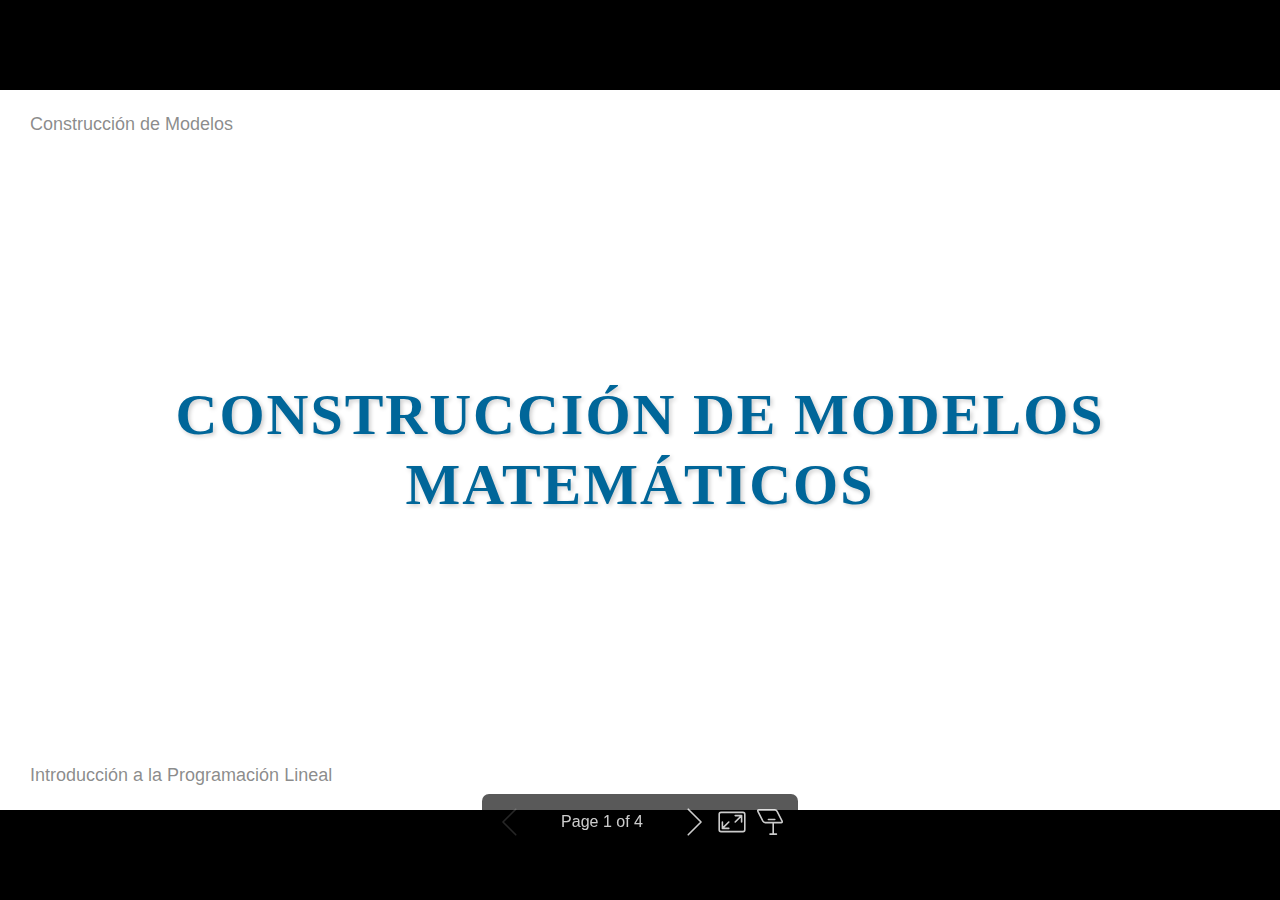
<file: operations_research/modeling/model-blending-planning-chemical-factory.html>
<!DOCTYPE html><html lang="en-US"><head><title>model-blending-planning-chemical-factory</title><meta property="og:title" content="model-blending-planning-chemical-factory"><meta name="author" content="Rafael Torres-Escobar"><meta property="article:author" content="Rafael Torres-Escobar"><meta charset="UTF-8"><meta name="viewport" content="width=device-width,height=device-height,initial-scale=1.0"><meta name="apple-mobile-web-app-capable" content="yes"><meta http-equiv="X-UA-Compatible" content="ie=edge"><meta property="og:type" content="website"><meta name="twitter:card" content="summary"><style>@media screen{body[data-bespoke-view=""] .bespoke-marp-parent>.bespoke-marp-osc>button,body[data-bespoke-view=next] .bespoke-marp-parent>.bespoke-marp-osc>button,body[data-bespoke-view=presenter] .bespoke-marp-presenter-container .bespoke-marp-presenter-info-container button,body[data-bespoke-view=presenter] .bespoke-marp-presenter-container .bespoke-marp-presenter-note-container button{-webkit-tap-highlight-color:transparent;-webkit-appearance:none;appearance:none;background-color:initial;border:0;color:inherit;cursor:pointer;font-size:inherit;opacity:.8;outline:none;padding:0;transition:opacity .2s linear}body[data-bespoke-view=""] .bespoke-marp-parent>.bespoke-marp-osc>button:disabled,body[data-bespoke-view=next] .bespoke-marp-parent>.bespoke-marp-osc>button:disabled,body[data-bespoke-view=presenter] .bespoke-marp-presenter-container .bespoke-marp-presenter-info-container button:disabled,body[data-bespoke-view=presenter] .bespoke-marp-presenter-container .bespoke-marp-presenter-note-container button:disabled{cursor:not-allowed;opacity:.15!important}body[data-bespoke-view=""] .bespoke-marp-parent>.bespoke-marp-osc>button:hover,body[data-bespoke-view=next] .bespoke-marp-parent>.bespoke-marp-osc>button:hover,body[data-bespoke-view=presenter] .bespoke-marp-presenter-container .bespoke-marp-presenter-info-container button:hover,body[data-bespoke-view=presenter] .bespoke-marp-presenter-container .bespoke-marp-presenter-note-container button:hover{opacity:1}body[data-bespoke-view=""] .bespoke-marp-parent>.bespoke-marp-osc>button:hover:active,body[data-bespoke-view=next] .bespoke-marp-parent>.bespoke-marp-osc>button:hover:active,body[data-bespoke-view=presenter] .bespoke-marp-presenter-container .bespoke-marp-presenter-info-container button:hover:active,body[data-bespoke-view=presenter] .bespoke-marp-presenter-container .bespoke-marp-presenter-note-container button:hover:active{opacity:.6}body[data-bespoke-view=""] .bespoke-marp-parent>.bespoke-marp-osc>button:hover:not(:disabled),body[data-bespoke-view=next] .bespoke-marp-parent>.bespoke-marp-osc>button:hover:not(:disabled),body[data-bespoke-view=presenter] .bespoke-marp-presenter-container .bespoke-marp-presenter-info-container button:hover:not(:disabled),body[data-bespoke-view=presenter] .bespoke-marp-presenter-container .bespoke-marp-presenter-note-container button:hover:not(:disabled){transition:none}body[data-bespoke-view=""] .bespoke-marp-parent>.bespoke-marp-osc>button[data-bespoke-marp-osc=prev],body[data-bespoke-view=next] .bespoke-marp-parent>.bespoke-marp-osc>button[data-bespoke-marp-osc=prev],body[data-bespoke-view=presenter] .bespoke-marp-presenter-container .bespoke-marp-presenter-info-container button.bespoke-marp-presenter-info-page-prev{background:#0000 url("[data-uri]") no-repeat 50%;background-size:contain;overflow:hidden;text-indent:100%;white-space:nowrap}body[data-bespoke-view=""] .bespoke-marp-parent>.bespoke-marp-osc>button[data-bespoke-marp-osc=next],body[data-bespoke-view=next] .bespoke-marp-parent>.bespoke-marp-osc>button[data-bespoke-marp-osc=next],body[data-bespoke-view=presenter] .bespoke-marp-presenter-container .bespoke-marp-presenter-info-container button.bespoke-marp-presenter-info-page-next{background:#0000 url("[data-uri]") no-repeat 50%;background-size:contain;overflow:hidden;text-indent:100%;white-space:nowrap}body[data-bespoke-view=""] .bespoke-marp-parent>.bespoke-marp-osc>button[data-bespoke-marp-osc=fullscreen],body[data-bespoke-view=next] .bespoke-marp-parent>.bespoke-marp-osc>button[data-bespoke-marp-osc=fullscreen]{background:#0000 url("[data-uri]") no-repeat 50%;background-size:contain;overflow:hidden;text-indent:100%;white-space:nowrap}body[data-bespoke-view=""] .bespoke-marp-parent>.bespoke-marp-osc>button.exit[data-bespoke-marp-osc=fullscreen],body[data-bespoke-view=next] .bespoke-marp-parent>.bespoke-marp-osc>button.exit[data-bespoke-marp-osc=fullscreen]{background-image:url("[data-uri]")}body[data-bespoke-view=""] .bespoke-marp-parent>.bespoke-marp-osc>button[data-bespoke-marp-osc=presenter],body[data-bespoke-view=next] .bespoke-marp-parent>.bespoke-marp-osc>button[data-bespoke-marp-osc=presenter]{background:#0000 url("[data-uri]") no-repeat 50%;background-size:contain;overflow:hidden;text-indent:100%;white-space:nowrap}body[data-bespoke-view=presenter] .bespoke-marp-presenter-container .bespoke-marp-presenter-note-container button.bespoke-marp-presenter-note-bigger{background:#0000 url("[data-uri]") no-repeat 50%;background-size:contain;overflow:hidden;text-indent:100%;white-space:nowrap}body[data-bespoke-view=presenter] .bespoke-marp-presenter-container .bespoke-marp-presenter-note-container button.bespoke-marp-presenter-note-smaller{background:#0000 url("[data-uri]") no-repeat 50%;background-size:contain;overflow:hidden;text-indent:100%;white-space:nowrap}}@keyframes __bespoke_marp_transition_reduced_outgoing__{0%{opacity:1}to{opacity:0}}@keyframes __bespoke_marp_transition_reduced_incoming__{0%{mix-blend-mode:plus-lighter;opacity:0}to{mix-blend-mode:plus-lighter;opacity:1}}.bespoke-marp-note,.bespoke-marp-osc,.bespoke-progress-parent{display:none;transition:none}@media screen{::view-transition-group(*){animation-duration:var(--marp-bespoke-transition-animation-duration,.5s);animation-timing-function:ease}::view-transition-new(*),::view-transition-old(*){animation-delay:0s;animation-direction:var(--marp-bespoke-transition-animation-direction,normal);animation-duration:var(--marp-bespoke-transition-animation-duration,.5s);animation-fill-mode:both;animation-name:var(--marp-bespoke-transition-animation-name,var(--marp-bespoke-transition-animation-name-fallback,__bespoke_marp_transition_no_animation__));mix-blend-mode:normal}::view-transition-old(*){--marp-bespoke-transition-animation-name-fallback:__bespoke_marp_transition_reduced_outgoing__;animation-timing-function:ease}::view-transition-new(*){--marp-bespoke-transition-animation-name-fallback:__bespoke_marp_transition_reduced_incoming__;animation-timing-function:ease}::view-transition-new(root),::view-transition-old(root){animation-timing-function:linear}::view-transition-new(__bespoke_marp_transition_osc__),::view-transition-old(__bespoke_marp_transition_osc__){animation-duration:0s!important;animation-name:__bespoke_marp_transition_osc__!important}::view-transition-new(__bespoke_marp_transition_osc__){opacity:0!important}.bespoke-marp-transition-warming-up::view-transition-group(*),.bespoke-marp-transition-warming-up::view-transition-new(*),.bespoke-marp-transition-warming-up::view-transition-old(*){animation-play-state:paused!important}body,html{height:100%;margin:0}body{background:#000;overflow:hidden}svg.bespoke-marp-slide{content-visibility:hidden;opacity:0;pointer-events:none;z-index:-1}svg.bespoke-marp-slide:not(.bespoke-marp-active) *{view-transition-name:none!important}svg.bespoke-marp-slide.bespoke-marp-active{content-visibility:visible;opacity:1;pointer-events:auto;z-index:0}svg.bespoke-marp-slide.bespoke-marp-active.bespoke-marp-active-ready *{animation-name:__bespoke_marp__!important}@supports not (content-visibility:hidden){svg.bespoke-marp-slide[data-bespoke-marp-load=hideable]{display:none}svg.bespoke-marp-slide[data-bespoke-marp-load=hideable].bespoke-marp-active{display:block}}}@media screen and (prefers-reduced-motion:reduce){svg.bespoke-marp-slide *{view-transition-name:none!important}}@media screen{[data-bespoke-marp-fragment=inactive]{visibility:hidden}body[data-bespoke-view=""] .bespoke-marp-parent,body[data-bespoke-view=next] .bespoke-marp-parent{inset:0;position:absolute}body[data-bespoke-view=""] .bespoke-marp-parent>.bespoke-marp-osc,body[data-bespoke-view=next] .bespoke-marp-parent>.bespoke-marp-osc{view-transition-name:__bespoke_marp_transition_osc__;background:#000000a6;border-radius:7px;bottom:50px;color:#fff;contain:paint;display:block;font-family:Helvetica,Arial,sans-serif;font-size:16px;left:50%;line-height:0;opacity:1;padding:12px;position:absolute;touch-action:manipulation;transform:translateX(-50%);transition:opacity .2s linear;-webkit-user-select:none;user-select:none;white-space:nowrap;will-change:transform;z-index:1}body[data-bespoke-view=""] .bespoke-marp-parent>.bespoke-marp-osc>*,body[data-bespoke-view=next] .bespoke-marp-parent>.bespoke-marp-osc>*{margin-left:6px}body[data-bespoke-view=""] .bespoke-marp-parent>.bespoke-marp-osc>:first-child,body[data-bespoke-view=next] .bespoke-marp-parent>.bespoke-marp-osc>:first-child{margin-left:0}body[data-bespoke-view=""] .bespoke-marp-parent>.bespoke-marp-osc>span,body[data-bespoke-view=next] .bespoke-marp-parent>.bespoke-marp-osc>span{opacity:.8}body[data-bespoke-view=""] .bespoke-marp-parent>.bespoke-marp-osc>span[data-bespoke-marp-osc=page],body[data-bespoke-view=next] .bespoke-marp-parent>.bespoke-marp-osc>span[data-bespoke-marp-osc=page]{display:inline-block;min-width:140px;text-align:center}body[data-bespoke-view=""] .bespoke-marp-parent>.bespoke-marp-osc>button[data-bespoke-marp-osc=fullscreen],body[data-bespoke-view=""] .bespoke-marp-parent>.bespoke-marp-osc>button[data-bespoke-marp-osc=next],body[data-bespoke-view=""] .bespoke-marp-parent>.bespoke-marp-osc>button[data-bespoke-marp-osc=presenter],body[data-bespoke-view=""] .bespoke-marp-parent>.bespoke-marp-osc>button[data-bespoke-marp-osc=prev],body[data-bespoke-view=next] .bespoke-marp-parent>.bespoke-marp-osc>button[data-bespoke-marp-osc=fullscreen],body[data-bespoke-view=next] .bespoke-marp-parent>.bespoke-marp-osc>button[data-bespoke-marp-osc=next],body[data-bespoke-view=next] .bespoke-marp-parent>.bespoke-marp-osc>button[data-bespoke-marp-osc=presenter],body[data-bespoke-view=next] .bespoke-marp-parent>.bespoke-marp-osc>button[data-bespoke-marp-osc=prev]{height:32px;line-height:32px;width:32px}body[data-bespoke-view=""] .bespoke-marp-parent.bespoke-marp-inactive,body[data-bespoke-view=next] .bespoke-marp-parent.bespoke-marp-inactive{cursor:none}body[data-bespoke-view=""] .bespoke-marp-parent.bespoke-marp-inactive>.bespoke-marp-osc,body[data-bespoke-view=next] .bespoke-marp-parent.bespoke-marp-inactive>.bespoke-marp-osc{opacity:0;pointer-events:none}body[data-bespoke-view=""] svg.bespoke-marp-slide,body[data-bespoke-view=next] svg.bespoke-marp-slide{height:100%;left:0;position:absolute;top:0;width:100%}body[data-bespoke-view=""] .bespoke-progress-parent{background:#222;display:flex;height:5px;width:100%}body[data-bespoke-view=""] .bespoke-progress-parent+.bespoke-marp-parent{top:5px}body[data-bespoke-view=""] .bespoke-progress-parent .bespoke-progress-bar{background:#0288d1;flex:0 0 0;transition:flex-basis .2s cubic-bezier(0,1,1,1)}body[data-bespoke-view=next]{background:#0000}body[data-bespoke-view=presenter]{background:#161616}body[data-bespoke-view=presenter] .bespoke-marp-presenter-container{display:grid;font-family:Helvetica,Arial,sans-serif;grid-template:"current dragbar next" minmax(140px,1fr) "current dragbar note" 2fr "info    dragbar note" 3em;grid-template-columns:minmax(3px,var(--bespoke-marp-presenter-split-ratio,66%)) 0 minmax(3px,1fr);height:100%;left:0;position:absolute;top:0;width:100%}body[data-bespoke-view=presenter] .bespoke-marp-presenter-container .bespoke-marp-parent{grid-area:current;overflow:hidden;position:relative}body[data-bespoke-view=presenter] .bespoke-marp-presenter-container .bespoke-marp-parent svg.bespoke-marp-slide{height:calc(100% - 40px);left:20px;pointer-events:none;position:absolute;top:20px;-webkit-user-select:none;user-select:none;width:calc(100% - 40px)}body[data-bespoke-view=presenter] .bespoke-marp-presenter-container .bespoke-marp-parent svg.bespoke-marp-slide.bespoke-marp-active{filter:drop-shadow(0 3px 10px rgba(0,0,0,.5))}body[data-bespoke-view=presenter] .bespoke-marp-presenter-container .bespoke-marp-presenter-dragbar-container{background:#0288d1;cursor:col-resize;grid-area:dragbar;margin-left:-3px;opacity:0;position:relative;transition:opacity .4s linear .1s;width:6px;z-index:10}body[data-bespoke-view=presenter] .bespoke-marp-presenter-container .bespoke-marp-presenter-dragbar-container:hover{opacity:1}body[data-bespoke-view=presenter] .bespoke-marp-presenter-container .bespoke-marp-presenter-dragbar-container.active{opacity:1;transition-delay:0s}body[data-bespoke-view=presenter] .bespoke-marp-presenter-container .bespoke-marp-presenter-next-container{background:#222;cursor:pointer;display:none;grid-area:next;overflow:hidden;position:relative}body[data-bespoke-view=presenter] .bespoke-marp-presenter-container .bespoke-marp-presenter-next-container.active{display:block}body[data-bespoke-view=presenter] .bespoke-marp-presenter-container .bespoke-marp-presenter-next-container iframe.bespoke-marp-presenter-next{background:#0000;border:0;display:block;filter:drop-shadow(0 3px 10px rgba(0,0,0,.5));height:calc(100% - 40px);left:20px;pointer-events:none;position:absolute;top:20px;-webkit-user-select:none;user-select:none;width:calc(100% - 40px)}body[data-bespoke-view=presenter] .bespoke-marp-presenter-container .bespoke-marp-presenter-note-container{background:#222;color:#eee;grid-area:note;position:relative;z-index:1}body[data-bespoke-view=presenter] .bespoke-marp-presenter-container .bespoke-marp-presenter-note-container button{height:1.5em;line-height:1.5em;width:1.5em}body[data-bespoke-view=presenter] .bespoke-marp-presenter-container .bespoke-marp-presenter-note-container .bespoke-marp-presenter-note-wrapper{display:block;inset:0;position:absolute}body[data-bespoke-view=presenter] .bespoke-marp-presenter-container .bespoke-marp-presenter-note-container .bespoke-marp-presenter-note-buttons{background:#000000a6;border-radius:4px;bottom:0;display:flex;gap:4px;margin:12px;opacity:0;padding:6px;pointer-events:none;position:absolute;right:0;transition:opacity .2s linear}body[data-bespoke-view=presenter] .bespoke-marp-presenter-container .bespoke-marp-presenter-note-container .bespoke-marp-presenter-note-buttons:focus-within,body[data-bespoke-view=presenter] .bespoke-marp-presenter-container .bespoke-marp-presenter-note-container .bespoke-marp-presenter-note-wrapper:focus-within+.bespoke-marp-presenter-note-buttons,body[data-bespoke-view=presenter] .bespoke-marp-presenter-container .bespoke-marp-presenter-note-container:hover .bespoke-marp-presenter-note-buttons{opacity:1;pointer-events:auto}body[data-bespoke-view=presenter] .bespoke-marp-presenter-container .bespoke-marp-presenter-note-container .bespoke-marp-note{word-wrap:break-word;box-sizing:border-box;font-size:calc(1.1em*var(--bespoke-marp-note-font-scale, 1));height:calc(100% - 40px);margin:20px;overflow:auto;padding-right:3px;scrollbar-color:#eeeeee80 #0000;scrollbar-width:thin;white-space:pre-wrap;width:calc(100% - 40px)}body[data-bespoke-view=presenter] .bespoke-marp-presenter-container .bespoke-marp-presenter-note-container .bespoke-marp-note::-webkit-scrollbar{width:6px}body[data-bespoke-view=presenter] .bespoke-marp-presenter-container .bespoke-marp-presenter-note-container .bespoke-marp-note::-webkit-scrollbar-track{background:#0000}body[data-bespoke-view=presenter] .bespoke-marp-presenter-container .bespoke-marp-presenter-note-container .bespoke-marp-note::-webkit-scrollbar-thumb{background:#eeeeee80;border-radius:6px}body[data-bespoke-view=presenter] .bespoke-marp-presenter-container .bespoke-marp-presenter-note-container .bespoke-marp-note:empty{pointer-events:none}body[data-bespoke-view=presenter] .bespoke-marp-presenter-container .bespoke-marp-presenter-note-container .bespoke-marp-note.active{display:block}body[data-bespoke-view=presenter] .bespoke-marp-presenter-container .bespoke-marp-presenter-note-container .bespoke-marp-note p:first-child{margin-top:0}body[data-bespoke-view=presenter] .bespoke-marp-presenter-container .bespoke-marp-presenter-note-container .bespoke-marp-note p:last-child{margin-bottom:0}body[data-bespoke-view=presenter] .bespoke-marp-presenter-container .bespoke-marp-presenter-info-container{align-items:center;box-sizing:border-box;color:#eee;display:flex;flex-wrap:nowrap;grid-area:info;justify-content:center;overflow:hidden;padding:0 10px}body[data-bespoke-view=presenter] .bespoke-marp-presenter-container .bespoke-marp-presenter-info-container .bespoke-marp-presenter-info-page,body[data-bespoke-view=presenter] .bespoke-marp-presenter-container .bespoke-marp-presenter-info-container .bespoke-marp-presenter-info-time,body[data-bespoke-view=presenter] .bespoke-marp-presenter-container .bespoke-marp-presenter-info-container .bespoke-marp-presenter-info-timer{box-sizing:border-box;display:block;padding:0 10px;white-space:nowrap;width:100%}body[data-bespoke-view=presenter] .bespoke-marp-presenter-container .bespoke-marp-presenter-info-container button{height:1.5em;line-height:1.5em;width:1.5em}body[data-bespoke-view=presenter] .bespoke-marp-presenter-container .bespoke-marp-presenter-info-container .bespoke-marp-presenter-info-page{order:2;text-align:center}body[data-bespoke-view=presenter] .bespoke-marp-presenter-container .bespoke-marp-presenter-info-container .bespoke-marp-presenter-info-page .bespoke-marp-presenter-info-page-text{display:inline-block;min-width:120px;text-align:center}body[data-bespoke-view=presenter] .bespoke-marp-presenter-container .bespoke-marp-presenter-info-container .bespoke-marp-presenter-info-time{color:#999;order:1;text-align:left}body[data-bespoke-view=presenter] .bespoke-marp-presenter-container .bespoke-marp-presenter-info-container .bespoke-marp-presenter-info-timer{color:#999;order:3;text-align:right}body[data-bespoke-view=presenter] .bespoke-marp-presenter-container .bespoke-marp-presenter-info-container .bespoke-marp-presenter-info-timer:hover{cursor:pointer}}@media print{.bespoke-marp-presenter-info-container,.bespoke-marp-presenter-next-container,.bespoke-marp-presenter-note-container{display:none}}</style><style>div#\:\$p>svg>foreignObject>section{width:1280px;height:720px;box-sizing:border-box;overflow:hidden;position:relative;scroll-snap-align:center center}div#\:\$p>svg>foreignObject>section:after{bottom:0;content:attr(data-marpit-pagination);padding:inherit;pointer-events:none;position:absolute;right:0}div#\:\$p>svg>foreignObject>section:not([data-marpit-pagination]):after{display:none}/* Normalization */div#\:\$p>svg>foreignObject>section :is(h1,marp-h1){font-size:2em;margin:0.67em 0}div#\:\$p>svg>foreignObject>section video::-webkit-media-controls{will-change:transform}@page{size:1280px 720px;margin:0}@media print{body,html{background-color:#fff;margin:0;page-break-inside:avoid;break-inside:avoid-page}div#\:\$p>svg>foreignObject>section{page-break-before:always;break-before:page}div#\:\$p>svg>foreignObject>section,div#\:\$p>svg>foreignObject>section *{-webkit-print-color-adjust:exact!important;animation-delay:0s!important;animation-duration:0s!important;color-adjust:exact!important;transition:none!important}div#\:\$p>svg[data-marpit-svg]{display:block;height:100vh;width:100vw}}
/*!
 * Marp default theme.
 *
 * @theme default
 * @author Yuki Hattori
 *
 * @auto-scaling true
 * @size 16:9 1280px 720px
 * @size 4:3 960px 720px
 */div#\:\$p>svg>foreignObject>section{--color-prettylights-syntax-comment:#6e7781;--color-prettylights-syntax-constant:#0550ae;--color-prettylights-syntax-entity:#8250df;--color-prettylights-syntax-storage-modifier-import:#24292f;--color-prettylights-syntax-entity-tag:#116329;--color-prettylights-syntax-keyword:#cf222e;--color-prettylights-syntax-string:#0a3069;--color-prettylights-syntax-variable:#953800;--color-prettylights-syntax-brackethighlighter-unmatched:#82071e;--color-prettylights-syntax-invalid-illegal-text:#f6f8fa;--color-prettylights-syntax-invalid-illegal-bg:#82071e;--color-prettylights-syntax-carriage-return-text:#f6f8fa;--color-prettylights-syntax-carriage-return-bg:#cf222e;--color-prettylights-syntax-string-regexp:#116329;--color-prettylights-syntax-markup-list:#3b2300;--color-prettylights-syntax-markup-heading:#0550ae;--color-prettylights-syntax-markup-italic:#24292f;--color-prettylights-syntax-markup-bold:#24292f;--color-prettylights-syntax-markup-deleted-text:#82071e;--color-prettylights-syntax-markup-deleted-bg:#ffebe9;--color-prettylights-syntax-markup-inserted-text:#116329;--color-prettylights-syntax-markup-inserted-bg:#dafbe1;--color-prettylights-syntax-markup-changed-text:#953800;--color-prettylights-syntax-markup-changed-bg:#ffd8b5;--color-prettylights-syntax-markup-ignored-text:#eaeef2;--color-prettylights-syntax-markup-ignored-bg:#0550ae;--color-prettylights-syntax-meta-diff-range:#8250df;--color-prettylights-syntax-brackethighlighter-angle:#57606a;--color-prettylights-syntax-sublimelinter-gutter-mark:#8c959f;--color-prettylights-syntax-constant-other-reference-link:#0a3069;--color-fg-default:#24292f;--color-fg-muted:#57606a;--color-fg-subtle:#6e7781;--color-canvas-default:#fff;--color-canvas-subtle:#f6f8fa;--color-border-default:#d0d7de;--color-border-muted:#d8dee4;--color-neutral-muted:rgba(175,184,193,.2);--color-accent-fg:#0969da;--color-accent-emphasis:#0969da;--color-attention-subtle:#fff8c5;--color-danger-fg:#cf222e;color-scheme:light}div#\:\$p>svg>foreignObject>section:where(.invert){--color-prettylights-syntax-comment:#8b949e;--color-prettylights-syntax-constant:#79c0ff;--color-prettylights-syntax-entity:#d2a8ff;--color-prettylights-syntax-storage-modifier-import:#c9d1d9;--color-prettylights-syntax-entity-tag:#7ee787;--color-prettylights-syntax-keyword:#ff7b72;--color-prettylights-syntax-string:#a5d6ff;--color-prettylights-syntax-variable:#ffa657;--color-prettylights-syntax-brackethighlighter-unmatched:#f85149;--color-prettylights-syntax-invalid-illegal-text:#f0f6fc;--color-prettylights-syntax-invalid-illegal-bg:#8e1519;--color-prettylights-syntax-carriage-return-text:#f0f6fc;--color-prettylights-syntax-carriage-return-bg:#b62324;--color-prettylights-syntax-string-regexp:#7ee787;--color-prettylights-syntax-markup-list:#f2cc60;--color-prettylights-syntax-markup-heading:#1f6feb;--color-prettylights-syntax-markup-italic:#c9d1d9;--color-prettylights-syntax-markup-bold:#c9d1d9;--color-prettylights-syntax-markup-deleted-text:#ffdcd7;--color-prettylights-syntax-markup-deleted-bg:#67060c;--color-prettylights-syntax-markup-inserted-text:#aff5b4;--color-prettylights-syntax-markup-inserted-bg:#033a16;--color-prettylights-syntax-markup-changed-text:#ffdfb6;--color-prettylights-syntax-markup-changed-bg:#5a1e02;--color-prettylights-syntax-markup-ignored-text:#c9d1d9;--color-prettylights-syntax-markup-ignored-bg:#1158c7;--color-prettylights-syntax-meta-diff-range:#d2a8ff;--color-prettylights-syntax-brackethighlighter-angle:#8b949e;--color-prettylights-syntax-sublimelinter-gutter-mark:#484f58;--color-prettylights-syntax-constant-other-reference-link:#a5d6ff;--color-fg-default:#c9d1d9;--color-fg-muted:#8b949e;--color-fg-subtle:#6e7681;--color-canvas-default:#0d1117;--color-canvas-subtle:#161b22;--color-border-default:#30363d;--color-border-muted:#21262d;--color-neutral-muted:hsla(215,8%,47%,.4);--color-accent-fg:#58a6ff;--color-accent-emphasis:#1f6feb;--color-attention-subtle:rgba(187,128,9,.15);--color-danger-fg:#f85149;color-scheme:dark}div#\:\$p>svg>foreignObject>section{-ms-text-size-adjust:100%;-webkit-text-size-adjust:100%;word-wrap:break-word;background-color:var(--color-canvas-default);color:var(--color-fg-default);font-family:-apple-system,BlinkMacSystemFont,Segoe UI,Noto Sans,Helvetica,Arial,sans-serif,Apple Color Emoji,Segoe UI Emoji;font-size:16px;line-height:1.5;margin:0}div#\:\$p>svg>foreignObject>section{--marpit-root-font-size:16px}div#\:\$p>svg>foreignObject>section :is(h1,marp-h1):hover .anchor .octicon-link:before,div#\:\$p>svg>foreignObject>section :is(h2,marp-h2):hover .anchor .octicon-link:before,div#\:\$p>svg>foreignObject>section :is(h3,marp-h3):hover .anchor .octicon-link:before,div#\:\$p>svg>foreignObject>section :is(h4,marp-h4):hover .anchor .octicon-link:before,div#\:\$p>svg>foreignObject>section :is(h5,marp-h5):hover .anchor .octicon-link:before,div#\:\$p>svg>foreignObject>section :is(h6,marp-h6):hover .anchor .octicon-link:before{background-color:currentColor;content:" ";display:inline-block;height:16px;-webkit-mask-image:url('data:image/svg+xml;charset=utf-8,<svg xmlns="http://www.w3.org/2000/svg" aria-hidden="true" viewBox="0 0 16 16"><path fill-rule="evenodd" d="M7.775 3.275a.75.75 0 0 0 1.06 1.06l1.25-1.25a2 2 0 1 1 2.83 2.83l-2.5 2.5a2 2 0 0 1-2.83 0 .75.75 0 0 0-1.06 1.06 3.5 3.5 0 0 0 4.95 0l2.5-2.5a3.5 3.5 0 0 0-4.95-4.95l-1.25 1.25zm-4.69 9.64a2 2 0 0 1 0-2.83l2.5-2.5a2 2 0 0 1 2.83 0 .75.75 0 0 0 1.06-1.06 3.5 3.5 0 0 0-4.95 0l-2.5 2.5a3.5 3.5 0 0 0 4.95 4.95l1.25-1.25a.75.75 0 0 0-1.06-1.06l-1.25 1.25a2 2 0 0 1-2.83 0z"/></svg>');mask-image:url('data:image/svg+xml;charset=utf-8,<svg xmlns="http://www.w3.org/2000/svg" aria-hidden="true" viewBox="0 0 16 16"><path fill-rule="evenodd" d="M7.775 3.275a.75.75 0 0 0 1.06 1.06l1.25-1.25a2 2 0 1 1 2.83 2.83l-2.5 2.5a2 2 0 0 1-2.83 0 .75.75 0 0 0-1.06 1.06 3.5 3.5 0 0 0 4.95 0l2.5-2.5a3.5 3.5 0 0 0-4.95-4.95l-1.25 1.25zm-4.69 9.64a2 2 0 0 1 0-2.83l2.5-2.5a2 2 0 0 1 2.83 0 .75.75 0 0 0 1.06-1.06 3.5 3.5 0 0 0-4.95 0l-2.5 2.5a3.5 3.5 0 0 0 4.95 4.95l1.25-1.25a.75.75 0 0 0-1.06-1.06l-1.25 1.25a2 2 0 0 1-2.83 0z"/></svg>');width:16px}div#\:\$p>svg>foreignObject>section details,div#\:\$p>svg>foreignObject>section figcaption,div#\:\$p>svg>foreignObject>section figure{display:block}div#\:\$p>svg>foreignObject>section summary{display:list-item}div#\:\$p>svg>foreignObject>section [hidden]{display:none!important}div#\:\$p>svg>foreignObject>section a{background-color:transparent;color:var(--color-accent-fg);text-decoration:none}div#\:\$p>svg>foreignObject>section abbr[title]{border-bottom:none;-webkit-text-decoration:underline dotted;text-decoration:underline dotted}div#\:\$p>svg>foreignObject>section b,div#\:\$p>svg>foreignObject>section strong{font-weight:var(--base-text-weight-semibold,600)}div#\:\$p>svg>foreignObject>section dfn{font-style:italic}div#\:\$p>svg>foreignObject>section :is(h1,marp-h1){border-bottom:1px solid var(--color-border-muted);font-size:2em;font-weight:var(--base-text-weight-semibold,600);margin:.67em 0;padding-bottom:.3em}div#\:\$p>svg>foreignObject>section mark{background-color:var(--color-attention-subtle);color:var(--color-fg-default)}div#\:\$p>svg>foreignObject>section small{font-size:90%}div#\:\$p>svg>foreignObject>section sub,div#\:\$p>svg>foreignObject>section sup{font-size:75%;line-height:0;position:relative;vertical-align:baseline}div#\:\$p>svg>foreignObject>section sub{bottom:-.25em}div#\:\$p>svg>foreignObject>section sup{top:-.5em}div#\:\$p>svg>foreignObject>section img{background-color:var(--color-canvas-default);border-style:none;box-sizing:content-box;max-width:100%}div#\:\$p>svg>foreignObject>section :is(pre,marp-pre),div#\:\$p>svg>foreignObject>section code,div#\:\$p>svg>foreignObject>section kbd,div#\:\$p>svg>foreignObject>section samp{font-family:monospace;font-size:1em}div#\:\$p>svg>foreignObject>section figure{margin:1em 40px}div#\:\$p>svg>foreignObject>section hr{background:transparent;background-color:var(--color-border-default);border:0;box-sizing:content-box;height:.25em;margin:24px 0;overflow:hidden;padding:0}div#\:\$p>svg>foreignObject>section input{font:inherit;font-family:inherit;font-size:inherit;line-height:inherit;margin:0;overflow:visible}div#\:\$p>svg>foreignObject>section [type=button],div#\:\$p>svg>foreignObject>section [type=reset],div#\:\$p>svg>foreignObject>section [type=submit]{-webkit-appearance:button}div#\:\$p>svg>foreignObject>section [type=checkbox],div#\:\$p>svg>foreignObject>section [type=radio]{box-sizing:border-box;padding:0}div#\:\$p>svg>foreignObject>section [type=number]::-webkit-inner-spin-button,div#\:\$p>svg>foreignObject>section [type=number]::-webkit-outer-spin-button{height:auto}div#\:\$p>svg>foreignObject>section [type=search]::-webkit-search-cancel-button,div#\:\$p>svg>foreignObject>section [type=search]::-webkit-search-decoration{-webkit-appearance:none}div#\:\$p>svg>foreignObject>section ::-webkit-input-placeholder{color:inherit;opacity:.54}div#\:\$p>svg>foreignObject>section ::-webkit-file-upload-button{-webkit-appearance:button;font:inherit}div#\:\$p>svg>foreignObject>section a:hover{text-decoration:underline}div#\:\$p>svg>foreignObject>section ::-moz-placeholder{color:var(--color-fg-subtle);opacity:1}div#\:\$p>svg>foreignObject>section ::placeholder{color:var(--color-fg-subtle);opacity:1}div#\:\$p>svg>foreignObject>section hr:after,div#\:\$p>svg>foreignObject>section hr:before{content:"";display:table}div#\:\$p>svg>foreignObject>section hr:after{clear:both}div#\:\$p>svg>foreignObject>section table{border-collapse:collapse;border-spacing:0;display:block;max-width:100%;overflow:auto;width:-moz-max-content;width:max-content}div#\:\$p>svg>foreignObject>section td,div#\:\$p>svg>foreignObject>section th{padding:0}div#\:\$p>svg>foreignObject>section details summary{cursor:pointer}div#\:\$p>svg>foreignObject>section details:not([open])>:not(summary){display:none!important}div#\:\$p>svg>foreignObject>section [role=button]:focus,div#\:\$p>svg>foreignObject>section a:focus,div#\:\$p>svg>foreignObject>section input[type=checkbox]:focus,div#\:\$p>svg>foreignObject>section input[type=radio]:focus{box-shadow:none;outline:2px solid var(--color-accent-fg);outline-offset:-2px}div#\:\$p>svg>foreignObject>section [role=button]:focus:not(:focus-visible),div#\:\$p>svg>foreignObject>section a:focus:not(:focus-visible),div#\:\$p>svg>foreignObject>section input[type=checkbox]:focus:not(:focus-visible),div#\:\$p>svg>foreignObject>section input[type=radio]:focus:not(:focus-visible){outline:1px solid transparent}div#\:\$p>svg>foreignObject>section [role=button]:focus-visible,div#\:\$p>svg>foreignObject>section a:focus-visible,div#\:\$p>svg>foreignObject>section input[type=checkbox]:focus-visible,div#\:\$p>svg>foreignObject>section input[type=radio]:focus-visible{box-shadow:none;outline:2px solid var(--color-accent-fg);outline-offset:-2px}div#\:\$p>svg>foreignObject>section a:not([class]):focus,div#\:\$p>svg>foreignObject>section a:not([class]):focus-visible,div#\:\$p>svg>foreignObject>section input[type=checkbox]:focus,div#\:\$p>svg>foreignObject>section input[type=checkbox]:focus-visible,div#\:\$p>svg>foreignObject>section input[type=radio]:focus,div#\:\$p>svg>foreignObject>section input[type=radio]:focus-visible{outline-offset:0}div#\:\$p>svg>foreignObject>section kbd{background-color:var(--color-canvas-subtle);border-bottom-color:var(--color-neutral-muted);border:1px solid var(--color-neutral-muted);border-radius:6px;box-shadow:inset 0 -1px 0 var(--color-neutral-muted);color:var(--color-fg-default);display:inline-block;font:11px ui-monospace,SFMono-Regular,SF Mono,Menlo,Consolas,Liberation Mono,monospace;line-height:10px;padding:3px 5px;vertical-align:middle}div#\:\$p>svg>foreignObject>section :is(h1,marp-h1),div#\:\$p>svg>foreignObject>section :is(h2,marp-h2),div#\:\$p>svg>foreignObject>section :is(h3,marp-h3),div#\:\$p>svg>foreignObject>section :is(h4,marp-h4),div#\:\$p>svg>foreignObject>section :is(h5,marp-h5),div#\:\$p>svg>foreignObject>section :is(h6,marp-h6){font-weight:var(--base-text-weight-semibold,600);line-height:1.25;margin-bottom:16px;margin-top:24px}div#\:\$p>svg>foreignObject>section :is(h2,marp-h2){border-bottom:1px solid var(--color-border-muted);font-size:1.5em;padding-bottom:.3em}div#\:\$p>svg>foreignObject>section :is(h2,marp-h2),div#\:\$p>svg>foreignObject>section :is(h3,marp-h3){font-weight:var(--base-text-weight-semibold,600)}div#\:\$p>svg>foreignObject>section :is(h3,marp-h3){font-size:1.25em}div#\:\$p>svg>foreignObject>section :is(h4,marp-h4){font-size:1em}div#\:\$p>svg>foreignObject>section :is(h4,marp-h4),div#\:\$p>svg>foreignObject>section :is(h5,marp-h5){font-weight:var(--base-text-weight-semibold,600)}div#\:\$p>svg>foreignObject>section :is(h5,marp-h5){font-size:.875em}div#\:\$p>svg>foreignObject>section :is(h6,marp-h6){color:var(--color-fg-muted);font-size:.85em;font-weight:var(--base-text-weight-semibold,600)}div#\:\$p>svg>foreignObject>section p{margin-bottom:10px;margin-top:0}div#\:\$p>svg>foreignObject>section blockquote{border-left:.25em solid var(--color-border-default);color:var(--color-fg-muted);margin:0;padding:0 1em}div#\:\$p>svg>foreignObject>section ol,div#\:\$p>svg>foreignObject>section ul{margin-bottom:0;margin-top:0;padding-left:2em}div#\:\$p>svg>foreignObject>section ol ol,div#\:\$p>svg>foreignObject>section ul ol{list-style-type:lower-roman}div#\:\$p>svg>foreignObject>section ol ol ol,div#\:\$p>svg>foreignObject>section ol ul ol,div#\:\$p>svg>foreignObject>section ul ol ol,div#\:\$p>svg>foreignObject>section ul ul ol{list-style-type:lower-alpha}div#\:\$p>svg>foreignObject>section dd{margin-left:0}div#\:\$p>svg>foreignObject>section :is(pre,marp-pre),div#\:\$p>svg>foreignObject>section code,div#\:\$p>svg>foreignObject>section samp,div#\:\$p>svg>foreignObject>section tt{font-family:ui-monospace,SFMono-Regular,SF Mono,Menlo,Consolas,Liberation Mono,monospace;font-size:12px}div#\:\$p>svg>foreignObject>section :is(pre,marp-pre){word-wrap:normal;margin-bottom:0;margin-top:0}div#\:\$p>svg>foreignObject>section .octicon{fill:currentColor;display:inline-block;overflow:visible!important;vertical-align:text-bottom}div#\:\$p>svg>foreignObject>section input::-webkit-inner-spin-button,div#\:\$p>svg>foreignObject>section input::-webkit-outer-spin-button{-webkit-appearance:none;appearance:none;margin:0}div#\:\$p>svg>foreignObject>section:after,div#\:\$p>svg>foreignObject>section:before{
  /* content:""; */display:table}div#\:\$p>svg>foreignObject>section:after{clear:both}div#\:\$p>svg>foreignObject>section>:first-child{margin-top:0!important}div#\:\$p>svg>foreignObject>section>:last-child{margin-bottom:0!important}div#\:\$p>svg>foreignObject>section a:not([href]){color:inherit;text-decoration:none}div#\:\$p>svg>foreignObject>section .absent{color:var(--color-danger-fg)}div#\:\$p>svg>foreignObject>section .anchor{float:left;line-height:1;margin-left:-20px;padding-right:4px}div#\:\$p>svg>foreignObject>section .anchor:focus{outline:none}div#\:\$p>svg>foreignObject>section :is(pre,marp-pre),div#\:\$p>svg>foreignObject>section blockquote,div#\:\$p>svg>foreignObject>section details,div#\:\$p>svg>foreignObject>section dl,div#\:\$p>svg>foreignObject>section ol,div#\:\$p>svg>foreignObject>section p,div#\:\$p>svg>foreignObject>section table,div#\:\$p>svg>foreignObject>section ul{margin-bottom:16px;margin-top:0}div#\:\$p>svg>foreignObject>section blockquote>:first-child{margin-top:0}div#\:\$p>svg>foreignObject>section blockquote>:last-child{margin-bottom:0}div#\:\$p>svg>foreignObject>section :is(h1,marp-h1) .octicon-link,div#\:\$p>svg>foreignObject>section :is(h2,marp-h2) .octicon-link,div#\:\$p>svg>foreignObject>section :is(h3,marp-h3) .octicon-link,div#\:\$p>svg>foreignObject>section :is(h4,marp-h4) .octicon-link,div#\:\$p>svg>foreignObject>section :is(h5,marp-h5) .octicon-link,div#\:\$p>svg>foreignObject>section :is(h6,marp-h6) .octicon-link{color:var(--color-fg-default);vertical-align:middle;visibility:hidden}div#\:\$p>svg>foreignObject>section :is(h1,marp-h1):hover .anchor,div#\:\$p>svg>foreignObject>section :is(h2,marp-h2):hover .anchor,div#\:\$p>svg>foreignObject>section :is(h3,marp-h3):hover .anchor,div#\:\$p>svg>foreignObject>section :is(h4,marp-h4):hover .anchor,div#\:\$p>svg>foreignObject>section :is(h5,marp-h5):hover .anchor,div#\:\$p>svg>foreignObject>section :is(h6,marp-h6):hover .anchor{text-decoration:none}div#\:\$p>svg>foreignObject>section :is(h1,marp-h1):hover .anchor .octicon-link,div#\:\$p>svg>foreignObject>section :is(h2,marp-h2):hover .anchor .octicon-link,div#\:\$p>svg>foreignObject>section :is(h3,marp-h3):hover .anchor .octicon-link,div#\:\$p>svg>foreignObject>section :is(h4,marp-h4):hover .anchor .octicon-link,div#\:\$p>svg>foreignObject>section :is(h5,marp-h5):hover .anchor .octicon-link,div#\:\$p>svg>foreignObject>section :is(h6,marp-h6):hover .anchor .octicon-link{visibility:visible}div#\:\$p>svg>foreignObject>section :is(h1,marp-h1) code,div#\:\$p>svg>foreignObject>section :is(h1,marp-h1) tt,div#\:\$p>svg>foreignObject>section :is(h2,marp-h2) code,div#\:\$p>svg>foreignObject>section :is(h2,marp-h2) tt,div#\:\$p>svg>foreignObject>section :is(h3,marp-h3) code,div#\:\$p>svg>foreignObject>section :is(h3,marp-h3) tt,div#\:\$p>svg>foreignObject>section :is(h4,marp-h4) code,div#\:\$p>svg>foreignObject>section :is(h4,marp-h4) tt,div#\:\$p>svg>foreignObject>section :is(h5,marp-h5) code,div#\:\$p>svg>foreignObject>section :is(h5,marp-h5) tt,div#\:\$p>svg>foreignObject>section :is(h6,marp-h6) code,div#\:\$p>svg>foreignObject>section :is(h6,marp-h6) tt{font-size:inherit;padding:0 .2em}div#\:\$p>svg>foreignObject>section summary :is(h1,marp-h1),div#\:\$p>svg>foreignObject>section summary :is(h2,marp-h2),div#\:\$p>svg>foreignObject>section summary :is(h3,marp-h3),div#\:\$p>svg>foreignObject>section summary :is(h4,marp-h4),div#\:\$p>svg>foreignObject>section summary :is(h5,marp-h5),div#\:\$p>svg>foreignObject>section summary :is(h6,marp-h6){display:inline-block}div#\:\$p>svg>foreignObject>section summary :is(h1,marp-h1) .anchor,div#\:\$p>svg>foreignObject>section summary :is(h2,marp-h2) .anchor,div#\:\$p>svg>foreignObject>section summary :is(h3,marp-h3) .anchor,div#\:\$p>svg>foreignObject>section summary :is(h4,marp-h4) .anchor,div#\:\$p>svg>foreignObject>section summary :is(h5,marp-h5) .anchor,div#\:\$p>svg>foreignObject>section summary :is(h6,marp-h6) .anchor{margin-left:-40px}div#\:\$p>svg>foreignObject>section summary :is(h1,marp-h1),div#\:\$p>svg>foreignObject>section summary :is(h2,marp-h2){border-bottom:0;padding-bottom:0}div#\:\$p>svg>foreignObject>section ol.no-list,div#\:\$p>svg>foreignObject>section ul.no-list{list-style-type:none;padding:0}div#\:\$p>svg>foreignObject>section ol[type=a]{list-style-type:lower-alpha}div#\:\$p>svg>foreignObject>section ol[type=A]{list-style-type:upper-alpha}div#\:\$p>svg>foreignObject>section ol[type=i]{list-style-type:lower-roman}div#\:\$p>svg>foreignObject>section ol[type=I]{list-style-type:upper-roman}div#\:\$p>svg>foreignObject>section div>ol:not([type]),div#\:\$p>svg>foreignObject>section ol[type="1"]{list-style-type:decimal}div#\:\$p>svg>foreignObject>section ol ol,div#\:\$p>svg>foreignObject>section ol ul,div#\:\$p>svg>foreignObject>section ul ol,div#\:\$p>svg>foreignObject>section ul ul{margin-bottom:0;margin-top:0}div#\:\$p>svg>foreignObject>section li>p{margin-top:16px}div#\:\$p>svg>foreignObject>section li+li{margin-top:.25em}div#\:\$p>svg>foreignObject>section dl{padding:0}div#\:\$p>svg>foreignObject>section dl dt{font-size:1em;font-style:italic;font-weight:var(--base-text-weight-semibold,600);margin-top:16px;padding:0}div#\:\$p>svg>foreignObject>section dl dd{margin-bottom:16px;padding:0 16px}div#\:\$p>svg>foreignObject>section table th{font-weight:var(--base-text-weight-semibold,600)}div#\:\$p>svg>foreignObject>section table td,div#\:\$p>svg>foreignObject>section table th{border:1px solid var(--color-border-default);padding:6px 13px}div#\:\$p>svg>foreignObject>section table tr{background-color:var(--color-canvas-default);border-top:1px solid var(--color-border-muted)}div#\:\$p>svg>foreignObject>section table tr:nth-child(2n){background-color:var(--color-canvas-subtle)}div#\:\$p>svg>foreignObject>section table img{background-color:transparent}div#\:\$p>svg>foreignObject>section img[align=right]{padding-left:20px}div#\:\$p>svg>foreignObject>section img[align=left]{padding-right:20px}div#\:\$p>svg>foreignObject>section .emoji{background-color:transparent;max-width:none;vertical-align:text-top}div#\:\$p>svg>foreignObject>section :is(span,marp-span).frame,div#\:\$p>svg>foreignObject>section :is(span,marp-span).frame>:is(span,marp-span){display:block;overflow:hidden}div#\:\$p>svg>foreignObject>section :is(span,marp-span).frame>:is(span,marp-span){border:1px solid var(--color-border-default);float:left;margin:13px 0 0;padding:7px;width:auto}div#\:\$p>svg>foreignObject>section :is(span,marp-span).frame :is(span,marp-span) img{display:block;float:left}div#\:\$p>svg>foreignObject>section :is(span,marp-span).frame :is(span,marp-span) :is(span,marp-span){clear:both;color:var(--color-fg-default);display:block;padding:5px 0 0}div#\:\$p>svg>foreignObject>section :is(span,marp-span).align-center{clear:both;display:block;overflow:hidden}div#\:\$p>svg>foreignObject>section :is(span,marp-span).align-center>:is(span,marp-span){display:block;margin:13px auto 0;overflow:hidden;text-align:center}div#\:\$p>svg>foreignObject>section :is(span,marp-span).align-center :is(span,marp-span) img{margin:0 auto;text-align:center}div#\:\$p>svg>foreignObject>section :is(span,marp-span).align-right{clear:both;display:block;overflow:hidden}div#\:\$p>svg>foreignObject>section :is(span,marp-span).align-right>:is(span,marp-span){display:block;margin:13px 0 0;overflow:hidden;text-align:right}div#\:\$p>svg>foreignObject>section :is(span,marp-span).align-right :is(span,marp-span) img{margin:0;text-align:right}div#\:\$p>svg>foreignObject>section :is(span,marp-span).float-left{display:block;float:left;margin-right:13px;overflow:hidden}div#\:\$p>svg>foreignObject>section :is(span,marp-span).float-left :is(span,marp-span){margin:13px 0 0}div#\:\$p>svg>foreignObject>section :is(span,marp-span).float-right{display:block;float:right;margin-left:13px;overflow:hidden}div#\:\$p>svg>foreignObject>section :is(span,marp-span).float-right>:is(span,marp-span){display:block;margin:13px auto 0;overflow:hidden;text-align:right}div#\:\$p>svg>foreignObject>section code,div#\:\$p>svg>foreignObject>section tt{background-color:var(--color-neutral-muted);border-radius:6px;font-size:85%;margin:0;padding:.2em .4em;white-space:break-spaces}div#\:\$p>svg>foreignObject>section code br,div#\:\$p>svg>foreignObject>section tt br{display:none}div#\:\$p>svg>foreignObject>section del code{text-decoration:inherit}div#\:\$p>svg>foreignObject>section samp{font-size:85%}div#\:\$p>svg>foreignObject>section :is(pre,marp-pre) code{font-size:100%}div#\:\$p>svg>foreignObject>section :is(pre,marp-pre)>code{background:transparent;border:0;margin:0;padding:0;white-space:pre;word-break:normal}div#\:\$p>svg>foreignObject>section .highlight{margin-bottom:16px}div#\:\$p>svg>foreignObject>section .highlight :is(pre,marp-pre){margin-bottom:0;word-break:normal}div#\:\$p>svg>foreignObject>section :is(pre,marp-pre){background-color:var(--color-canvas-subtle);border-radius:6px;font-size:85%;line-height:1.45;overflow:auto;padding:16px}div#\:\$p>svg>foreignObject>section :is(pre,marp-pre) code,div#\:\$p>svg>foreignObject>section :is(pre,marp-pre) tt{word-wrap:normal;background-color:transparent;border:0;display:inline;line-height:inherit;margin:0;max-width:auto;overflow:visible;padding:0}div#\:\$p>svg>foreignObject>section .csv-data td,div#\:\$p>svg>foreignObject>section .csv-data th{font-size:12px;line-height:1;overflow:hidden;padding:5px;text-align:left;white-space:nowrap}div#\:\$p>svg>foreignObject>section .csv-data .blob-num{background:var(--color-canvas-default);border:0;padding:10px 8px 9px;text-align:right}div#\:\$p>svg>foreignObject>section .csv-data tr{border-top:0}div#\:\$p>svg>foreignObject>section .csv-data th{background:var(--color-canvas-subtle);border-top:0;font-weight:var(--base-text-weight-semibold,600)}div#\:\$p>svg>foreignObject>section [data-footnote-ref]:before{content:"["}div#\:\$p>svg>foreignObject>section [data-footnote-ref]:after{content:"]"}div#\:\$p>svg>foreignObject>section .footnotes{border-top:1px solid var(--color-border-default);color:var(--color-fg-muted);font-size:12px}div#\:\$p>svg>foreignObject>section div#\:\$p>svg>foreignObject>section section.footnotes{--marpit-root-font-size:12px}div#\:\$p>svg>foreignObject>section .footnotes ol{padding-left:16px}div#\:\$p>svg>foreignObject>section .footnotes ol ul{display:inline-block;margin-top:16px;padding-left:16px}div#\:\$p>svg>foreignObject>section .footnotes li{position:relative}div#\:\$p>svg>foreignObject>section .footnotes li:target:before{border:2px solid var(--color-accent-emphasis);border-radius:6px;bottom:-8px;content:"";left:-24px;pointer-events:none;position:absolute;right:-8px;top:-8px}div#\:\$p>svg>foreignObject>section .footnotes li:target{color:var(--color-fg-default)}div#\:\$p>svg>foreignObject>section .footnotes .data-footnote-backref g-emoji{font-family:monospace}div#\:\$p>svg>foreignObject>section .pl-c{color:var(--color-prettylights-syntax-comment)}div#\:\$p>svg>foreignObject>section .pl-c1,div#\:\$p>svg>foreignObject>section .pl-s .pl-v{color:var(--color-prettylights-syntax-constant)}div#\:\$p>svg>foreignObject>section .pl-e,div#\:\$p>svg>foreignObject>section .pl-en{color:var(--color-prettylights-syntax-entity)}div#\:\$p>svg>foreignObject>section .pl-s .pl-s1,div#\:\$p>svg>foreignObject>section .pl-smi{color:var(--color-prettylights-syntax-storage-modifier-import)}div#\:\$p>svg>foreignObject>section .pl-ent{color:var(--color-prettylights-syntax-entity-tag)}div#\:\$p>svg>foreignObject>section .pl-k{color:var(--color-prettylights-syntax-keyword)}div#\:\$p>svg>foreignObject>section .pl-pds,div#\:\$p>svg>foreignObject>section .pl-s,div#\:\$p>svg>foreignObject>section .pl-s .pl-pse .pl-s1,div#\:\$p>svg>foreignObject>section .pl-sr,div#\:\$p>svg>foreignObject>section .pl-sr .pl-cce,div#\:\$p>svg>foreignObject>section .pl-sr .pl-sra,div#\:\$p>svg>foreignObject>section .pl-sr .pl-sre{color:var(--color-prettylights-syntax-string)}div#\:\$p>svg>foreignObject>section .pl-smw,div#\:\$p>svg>foreignObject>section .pl-v{color:var(--color-prettylights-syntax-variable)}div#\:\$p>svg>foreignObject>section .pl-bu{color:var(--color-prettylights-syntax-brackethighlighter-unmatched)}div#\:\$p>svg>foreignObject>section .pl-ii{background-color:var(--color-prettylights-syntax-invalid-illegal-bg);color:var(--color-prettylights-syntax-invalid-illegal-text)}div#\:\$p>svg>foreignObject>section .pl-c2{background-color:var(--color-prettylights-syntax-carriage-return-bg);color:var(--color-prettylights-syntax-carriage-return-text)}div#\:\$p>svg>foreignObject>section .pl-sr .pl-cce{color:var(--color-prettylights-syntax-string-regexp);font-weight:700}div#\:\$p>svg>foreignObject>section .pl-ml{color:var(--color-prettylights-syntax-markup-list)}div#\:\$p>svg>foreignObject>section .pl-mh,div#\:\$p>svg>foreignObject>section .pl-mh .pl-en,div#\:\$p>svg>foreignObject>section .pl-ms{color:var(--color-prettylights-syntax-markup-heading);font-weight:700}div#\:\$p>svg>foreignObject>section .pl-mi{color:var(--color-prettylights-syntax-markup-italic);font-style:italic}div#\:\$p>svg>foreignObject>section .pl-mb{color:var(--color-prettylights-syntax-markup-bold);font-weight:700}div#\:\$p>svg>foreignObject>section .pl-md{background-color:var(--color-prettylights-syntax-markup-deleted-bg);color:var(--color-prettylights-syntax-markup-deleted-text)}div#\:\$p>svg>foreignObject>section .pl-mi1{background-color:var(--color-prettylights-syntax-markup-inserted-bg);color:var(--color-prettylights-syntax-markup-inserted-text)}div#\:\$p>svg>foreignObject>section .pl-mc{background-color:var(--color-prettylights-syntax-markup-changed-bg);color:var(--color-prettylights-syntax-markup-changed-text)}div#\:\$p>svg>foreignObject>section .pl-mi2{background-color:var(--color-prettylights-syntax-markup-ignored-bg);color:var(--color-prettylights-syntax-markup-ignored-text)}div#\:\$p>svg>foreignObject>section .pl-mdr{color:var(--color-prettylights-syntax-meta-diff-range);font-weight:700}div#\:\$p>svg>foreignObject>section .pl-ba{color:var(--color-prettylights-syntax-brackethighlighter-angle)}div#\:\$p>svg>foreignObject>section .pl-sg{color:var(--color-prettylights-syntax-sublimelinter-gutter-mark)}div#\:\$p>svg>foreignObject>section .pl-corl{color:var(--color-prettylights-syntax-constant-other-reference-link);text-decoration:underline}div#\:\$p>svg>foreignObject>section g-emoji{display:inline-block;font-family:Apple Color Emoji,Segoe UI Emoji,Segoe UI Symbol;font-size:1em;font-style:normal!important;font-weight:var(--base-text-weight-normal,400);line-height:1;min-width:1ch;vertical-align:-.075em}div#\:\$p>svg>foreignObject>section g-emoji img{height:1em;width:1em}div#\:\$p>svg>foreignObject>section .task-list-item{list-style-type:none}div#\:\$p>svg>foreignObject>section .task-list-item label{font-weight:var(--base-text-weight-normal,400)}div#\:\$p>svg>foreignObject>section .task-list-item.enabled label{cursor:pointer}div#\:\$p>svg>foreignObject>section .task-list-item+.task-list-item{margin-top:4px}div#\:\$p>svg>foreignObject>section .task-list-item .handle{display:none}div#\:\$p>svg>foreignObject>section .task-list-item-checkbox{margin:0 .2em .25em -1.4em;vertical-align:middle}div#\:\$p>svg>foreignObject>section .contains-task-list:dir(rtl) .task-list-item-checkbox{margin:0 -1.6em .25em .2em}div#\:\$p>svg>foreignObject>section .contains-task-list{position:relative}div#\:\$p>svg>foreignObject>section .contains-task-list:focus-within .task-list-item-convert-container,div#\:\$p>svg>foreignObject>section .contains-task-list:hover .task-list-item-convert-container{clip:auto;display:block;height:24px;overflow:visible;width:auto}div#\:\$p>svg>foreignObject>section ::-webkit-calendar-picker-indicator{filter:invert(50%)}div#\:\$p>svg>foreignObject>section :is(h1,marp-h1){color:var(--h1-color);font-size:1.6em}div#\:\$p>svg>foreignObject>section :is(h1,marp-h1),div#\:\$p>svg>foreignObject>section :is(h2,marp-h2){border-bottom:none}div#\:\$p>svg>foreignObject>section :is(h2,marp-h2){font-size:1.3em}div#\:\$p>svg>foreignObject>section :is(h3,marp-h3){font-size:1.1em}div#\:\$p>svg>foreignObject>section :is(h4,marp-h4){font-size:1.05em}div#\:\$p>svg>foreignObject>section :is(h5,marp-h5){font-size:1em}div#\:\$p>svg>foreignObject>section :is(h6,marp-h6){font-size:.9em}div#\:\$p>svg>foreignObject>section :is(h1,marp-h1) strong,div#\:\$p>svg>foreignObject>section :is(h2,marp-h2) strong,div#\:\$p>svg>foreignObject>section :is(h3,marp-h3) strong,div#\:\$p>svg>foreignObject>section :is(h4,marp-h4) strong,div#\:\$p>svg>foreignObject>section :is(h5,marp-h5) strong,div#\:\$p>svg>foreignObject>section :is(h6,marp-h6) strong{color:var(--heading-strong-color);font-weight:inherit}div#\:\$p>svg>foreignObject>section :is(h1,marp-h1)::part(auto-scaling),div#\:\$p>svg>foreignObject>section :is(h2,marp-h2)::part(auto-scaling),div#\:\$p>svg>foreignObject>section :is(h3,marp-h3)::part(auto-scaling),div#\:\$p>svg>foreignObject>section :is(h4,marp-h4)::part(auto-scaling),div#\:\$p>svg>foreignObject>section :is(h5,marp-h5)::part(auto-scaling),div#\:\$p>svg>foreignObject>section :is(h6,marp-h6)::part(auto-scaling){max-height:563px}div#\:\$p>svg>foreignObject>section hr{height:0;padding-top:.25em}div#\:\$p>svg>foreignObject>section :is(pre,marp-pre){border:1px solid var(--color-border-default);line-height:1.15;overflow:visible}div#\:\$p>svg>foreignObject>section :is(pre,marp-pre)::part(auto-scaling){max-height:529px}div#\:\$p>svg>foreignObject>section :is(pre,marp-pre) :where(.hljs){color:var(--color-prettylights-syntax-storage-modifier-import)}div#\:\$p>svg>foreignObject>section :is(pre,marp-pre) :where(.hljs-doctag),div#\:\$p>svg>foreignObject>section :is(pre,marp-pre) :where(.hljs-keyword),div#\:\$p>svg>foreignObject>section :is(pre,marp-pre) :where(.hljs-meta .hljs-keyword),div#\:\$p>svg>foreignObject>section :is(pre,marp-pre) :where(.hljs-template-tag),div#\:\$p>svg>foreignObject>section :is(pre,marp-pre) :where(.hljs-template-variable),div#\:\$p>svg>foreignObject>section :is(pre,marp-pre) :where(.hljs-type),div#\:\$p>svg>foreignObject>section :is(pre,marp-pre) :where(.hljs-variable.language_){color:var(--color-prettylights-syntax-keyword)}div#\:\$p>svg>foreignObject>section :is(pre,marp-pre) :where(.hljs-title),div#\:\$p>svg>foreignObject>section :is(pre,marp-pre) :where(.hljs-title.class_),div#\:\$p>svg>foreignObject>section :is(pre,marp-pre) :where(.hljs-title.class_.inherited__),div#\:\$p>svg>foreignObject>section :is(pre,marp-pre) :where(.hljs-title.function_){color:var(--color-prettylights-syntax-entity)}div#\:\$p>svg>foreignObject>section :is(pre,marp-pre) :where(.hljs-attr),div#\:\$p>svg>foreignObject>section :is(pre,marp-pre) :where(.hljs-attribute),div#\:\$p>svg>foreignObject>section :is(pre,marp-pre) :where(.hljs-literal),div#\:\$p>svg>foreignObject>section :is(pre,marp-pre) :where(.hljs-meta),div#\:\$p>svg>foreignObject>section :is(pre,marp-pre) :where(.hljs-number),div#\:\$p>svg>foreignObject>section :is(pre,marp-pre) :where(.hljs-operator),div#\:\$p>svg>foreignObject>section :is(pre,marp-pre) :where(.hljs-selector-attr),div#\:\$p>svg>foreignObject>section :is(pre,marp-pre) :where(.hljs-selector-class),div#\:\$p>svg>foreignObject>section :is(pre,marp-pre) :where(.hljs-selector-id),div#\:\$p>svg>foreignObject>section :is(pre,marp-pre) :where(.hljs-variable){color:var(--color-prettylights-syntax-constant)}div#\:\$p>svg>foreignObject>section :is(pre,marp-pre) :where(.hljs-meta .hljs-string),div#\:\$p>svg>foreignObject>section :is(pre,marp-pre) :where(.hljs-regexp),div#\:\$p>svg>foreignObject>section :is(pre,marp-pre) :where(.hljs-string){color:var(--color-prettylights-syntax-string)}div#\:\$p>svg>foreignObject>section :is(pre,marp-pre) :where(.hljs-built_in),div#\:\$p>svg>foreignObject>section :is(pre,marp-pre) :where(.hljs-symbol){color:var(--color-prettylights-syntax-variable)}div#\:\$p>svg>foreignObject>section :is(pre,marp-pre) :where(.hljs-code),div#\:\$p>svg>foreignObject>section :is(pre,marp-pre) :where(.hljs-comment),div#\:\$p>svg>foreignObject>section :is(pre,marp-pre) :where(.hljs-formula){color:var(--color-prettylights-syntax-comment)}div#\:\$p>svg>foreignObject>section :is(pre,marp-pre) :where(.hljs-name),div#\:\$p>svg>foreignObject>section :is(pre,marp-pre) :where(.hljs-quote),div#\:\$p>svg>foreignObject>section :is(pre,marp-pre) :where(.hljs-selector-pseudo),div#\:\$p>svg>foreignObject>section :is(pre,marp-pre) :where(.hljs-selector-tag){color:var(--color-prettylights-syntax-entity-tag)}div#\:\$p>svg>foreignObject>section :is(pre,marp-pre) :where(.hljs-subst){color:var(--color-prettylights-syntax-storage-modifier-import)}div#\:\$p>svg>foreignObject>section :is(pre,marp-pre) :where(.hljs-section){color:var(--color-prettylights-syntax-markup-heading);font-weight:700}div#\:\$p>svg>foreignObject>section :is(pre,marp-pre) :where(.hljs-bullet){color:var(--color-prettylights-syntax-markup-list)}div#\:\$p>svg>foreignObject>section :is(pre,marp-pre) :where(.hljs-emphasis){color:var(--color-prettylights-syntax-markup-italic);font-style:italic}div#\:\$p>svg>foreignObject>section :is(pre,marp-pre) :where(.hljs-strong){color:var(--color-prettylights-syntax-markup-bold);font-weight:700}div#\:\$p>svg>foreignObject>section :is(pre,marp-pre) :where(.hljs-addition){background-color:var(--color-prettylights-syntax-markup-inserted-bg);color:var(--color-prettylights-syntax-markup-inserted-text)}div#\:\$p>svg>foreignObject>section :is(pre,marp-pre) :where(.hljs-deletion){background-color:var(--color-prettylights-syntax-markup-deleted-bg);color:var(--color-prettylights-syntax-markup-deleted-text)}div#\:\$p>svg>foreignObject>section footer,div#\:\$p>svg>foreignObject>section header{color:var(--header-footer-color);font-size:18px;left:30px;margin:0;position:absolute}div#\:\$p>svg>foreignObject>section header{top:21px}div#\:\$p>svg>foreignObject>section footer{bottom:21px}div#\:\$p>svg>foreignObject>section{--h1-color:#246;--header-footer-color:hsla(0,0%,40%,.75);--heading-strong-color:#48c;--paginate-color:#777;align-items:stretch;display:flex;flex-flow:column nowrap;font-size:29px;height:720px;justify-content:center;padding:78.5px;width:1280px}div#\:\$p>svg>foreignObject>section{--marpit-root-font-size:29px}div#\:\$p>svg>foreignObject>section:where(.invert){--h1-color:#cee7ff;--header-footer-color:hsla(0,0%,60%,.75);--heading-strong-color:#7bf;--paginate-color:#999}div#\:\$p>svg>foreignObject>section>:last-child,div#\:\$p>svg>foreignObject>section[data-footer]>:nth-last-child(2){margin-bottom:0}div#\:\$p>svg>foreignObject>section>:first-child,div#\:\$p>svg>foreignObject>section>header:first-child+*{margin-top:0}div#\:\$p>svg>foreignObject>section:after{bottom:21px;color:var(--paginate-color);font-size:24px;padding:0;position:absolute;right:30px}div#\:\$p>svg>foreignObject>section:after{--marpit-root-font-size:24px}div#\:\$p>svg>foreignObject>section[data-color] :is(h1,marp-h1),div#\:\$p>svg>foreignObject>section[data-color] :is(h2,marp-h2),div#\:\$p>svg>foreignObject>section[data-color] :is(h3,marp-h3),div#\:\$p>svg>foreignObject>section[data-color] :is(h4,marp-h4),div#\:\$p>svg>foreignObject>section[data-color] :is(h5,marp-h5),div#\:\$p>svg>foreignObject>section[data-color] :is(h6,marp-h6){color:currentcolor}div#\:\$p>svg>foreignObject>section mjx-container[jax=SVG]{direction:ltr}div#\:\$p>svg>foreignObject>section mjx-container[jax=SVG]>svg{overflow:visible;min-height:1px;min-width:1px}div#\:\$p>svg>foreignObject>section mjx-container[jax=SVG]>svg a{fill:blue;stroke:blue}div#\:\$p>svg>foreignObject>section mjx-container[jax=SVG][display=true]{display:block;text-align:center;margin:1em 0}div#\:\$p>svg>foreignObject>section mjx-container[jax=SVG][display=true][width=full]{display:flex}div#\:\$p>svg>foreignObject>section mjx-container[jax=SVG][justify=left]{text-align:left}div#\:\$p>svg>foreignObject>section mjx-container[jax=SVG][justify=right]{text-align:right}div#\:\$p>svg>foreignObject>section g[data-mml-node=merror]>g{fill:red;stroke:red}div#\:\$p>svg>foreignObject>section g[data-mml-node=merror]>rect[data-background]{fill:yellow;stroke:none}div#\:\$p>svg>foreignObject>section g[data-mml-node=mtable]>line[data-line],div#\:\$p>svg>foreignObject>section svg[data-table]>g>line[data-line]{stroke-width:70px;fill:none}div#\:\$p>svg>foreignObject>section g[data-mml-node=mtable]>rect[data-frame],div#\:\$p>svg>foreignObject>section svg[data-table]>g>rect[data-frame]{stroke-width:70px;fill:none}div#\:\$p>svg>foreignObject>section g[data-mml-node=mtable]>.mjx-dashed,div#\:\$p>svg>foreignObject>section svg[data-table]>g>.mjx-dashed{stroke-dasharray:140}div#\:\$p>svg>foreignObject>section g[data-mml-node=mtable]>.mjx-dotted,div#\:\$p>svg>foreignObject>section svg[data-table]>g>.mjx-dotted{stroke-linecap:round;stroke-dasharray:0,140}div#\:\$p>svg>foreignObject>section g[data-mml-node=mtable]>g>svg{overflow:visible}div#\:\$p>svg>foreignObject>section [jax=SVG] mjx-tool{display:inline-block;position:relative;width:0;height:0}div#\:\$p>svg>foreignObject>section [jax=SVG] mjx-tool>mjx-tip{position:absolute;top:0;left:0}div#\:\$p>svg>foreignObject>section mjx-tool>mjx-tip{display:inline-block;padding:.2em;border:1px solid #888;font-size:70%;background-color:#F8F8F8;color:black;box-shadow:2px 2px 5px #AAAAAA}div#\:\$p>svg>foreignObject>section g[data-mml-node=maction][data-toggle]{cursor:pointer}div#\:\$p>svg>foreignObject>section mjx-status{display:block;position:fixed;left:1em;bottom:1em;min-width:25%;padding:.2em .4em;border:1px solid #888;font-size:90%;background-color:#F8F8F8;color:black}div#\:\$p>svg>foreignObject>section foreignObject[data-mjx-xml]{font-family:initial;line-height:normal;overflow:visible}div#\:\$p>svg>foreignObject>section mjx-container[jax=SVG] path[data-c],div#\:\$p>svg>foreignObject>section mjx-container[jax=SVG] use[data-c]{stroke-width:3}@media print{div#\:\$p>svg>foreignObject>section mjx-container[jax=SVG] path[data-c],div#\:\$p>svg>foreignObject>section mjx-container[jax=SVG] use[data-c]{stroke-width:0}}div#\:\$p>svg>foreignObject>section img[data-marp-twemoji]{background:transparent;height:1em;margin:0 .05em 0 .1em;vertical-align:-.1em;width:1em}

/* @theme style*/div#\:\$p>svg>foreignObject>section :is(h1,marp-h1){text-transform:capitalize;font-size:40px; /* Larger font size for heading */font-family:"Lucida Console";color:#069;position:fixed;top:45px;margin-bottom:10px}div#\:\$p>svg>foreignObject>section :is(h2,marp-h2){font-size:35px; /* Larger font size for heading */font-family:"Lucida Console";color:#0000ff;position:fixed;top:35px}div#\:\$p>svg>foreignObject>section p{text-align:justify;text-justify:inter-word}div#\:\$p>svg>foreignObject>section li{text-align:justify}div#\:\$p>svg>foreignObject>section strong{color:red}div#\:\$p>svg>foreignObject>section .center{display:block;margin-left:auto;margin-right:auto}div#\:\$p>svg>foreignObject>section img{max-width:100%;height:auto}div#\:\$p>svg>foreignObject>section{position:top}div#\:\$p>svg>foreignObject>section table{width:100%;font-size:25px}div#\:\$p>svg>foreignObject>section th{color:black;text-align:center}div#\:\$p>svg>foreignObject>section td{text-align:center;font-size:25px}div#\:\$p>svg>foreignObject>section .outstanding-title{font-family:"Lucida Console";font-size:58px; /* Adjust the font size */text-align:center;font-weight:bold; /* Make the text bold */color:#ff5722; /* Set the text color */color:#069;text-transform:uppercase; /* Convert text to uppercase */letter-spacing:2px; /* Increase letter spacing for emphasis */line-height:1.2; /* Set line height for readability */margin-bottom:20px; /* Add space at the bottom */text-shadow:2px 2px 4px rgba(0,0,0,0.2) /* Add a shadow for depth */}div#\:\$p>svg>foreignObject>section section.outstanding-title{--marpit-root-font-size:58px}div#\:\$p>svg>foreignObject>section .new-section{border:2px solid #007bff; /* Blue border */font-family:"Lucida Console";font-size:38px; /* Adjust the font size */text-align:center;font-weight:bold; /* Make the text bold */color:#029;text-transform:uppercase; /* Convert text to uppercase */letter-spacing:2px; /* Increase letter spacing for emphasis */line-height:1.2; /* Set line height for readability */margin-bottom:30px /* Add space at the bottom */}div#\:\$p>svg>foreignObject>section section.new-section{--marpit-root-font-size:38px}div#\:\$p>svg>foreignObject>section .definition-block{border:2px solid #007bff; /* Blue border */border-radius:5px; /* Rounded corners */padding:10px; /* Padding inside the block */margin-bottom:20px /* Bottom margin for spacing */}div#\:\$p>svg>foreignObject>section :is(h3,marp-h3){text-transform:uppercase;border:2px solid #3cb371;border-radius:5px; /* Rounded corners */padding:10px; /* Padding inside the block */margin-bottom:10px; /* Bottom margin for spacing */color:#0000ff; /* Blue color for heading */font-size:20px; /* Larger font size for heading */margin-top:0 /* Remove top margin for heading */}


/* @theme 9f9itelaoldy5ie6kv3hw3nxfs0rf8z4idw46tsfms8 */div#\:\$p>svg>foreignObject>section[data-marpit-advanced-background=background]{columns:initial!important;display:block!important;padding:0!important}div#\:\$p>svg>foreignObject>section[data-marpit-advanced-background=background]:after,div#\:\$p>svg>foreignObject>section[data-marpit-advanced-background=background]:before,div#\:\$p>svg>foreignObject>section[data-marpit-advanced-background=content]:after,div#\:\$p>svg>foreignObject>section[data-marpit-advanced-background=content]:before{display:none!important}div#\:\$p>svg>foreignObject>section[data-marpit-advanced-background=background]>div[data-marpit-advanced-background-container]{all:initial;display:flex;flex-direction:row;height:100%;overflow:hidden;width:100%}div#\:\$p>svg>foreignObject>section[data-marpit-advanced-background=background]>div[data-marpit-advanced-background-container][data-marpit-advanced-background-direction=vertical]{flex-direction:column}div#\:\$p>svg>foreignObject>section[data-marpit-advanced-background=background][data-marpit-advanced-background-split]>div[data-marpit-advanced-background-container]{width:var(--marpit-advanced-background-split,50%)}div#\:\$p>svg>foreignObject>section[data-marpit-advanced-background=background][data-marpit-advanced-background-split=right]>div[data-marpit-advanced-background-container]{margin-left:calc(100% - var(--marpit-advanced-background-split, 50%))}div#\:\$p>svg>foreignObject>section[data-marpit-advanced-background=background]>div[data-marpit-advanced-background-container]>figure{all:initial;background-position:center;background-repeat:no-repeat;background-size:cover;flex:auto;margin:0}div#\:\$p>svg>foreignObject>section[data-marpit-advanced-background=content],div#\:\$p>svg>foreignObject>section[data-marpit-advanced-background=pseudo]{background:transparent!important}div#\:\$p>svg>foreignObject>section[data-marpit-advanced-background=pseudo],div#\:\$p>svg[data-marpit-svg]>foreignObject[data-marpit-advanced-background=pseudo]{pointer-events:none!important}div#\:\$p>svg>foreignObject>section[data-marpit-advanced-background-split]{width:100%;height:100%}</style></head><body><div class="bespoke-marp-osc"><button data-bespoke-marp-osc="prev" tabindex="-1" title="Previous slide">Previous slide</button><span data-bespoke-marp-osc="page"></span><button data-bespoke-marp-osc="next" tabindex="-1" title="Next slide">Next slide</button><button data-bespoke-marp-osc="fullscreen" tabindex="-1" title="Toggle fullscreen (f)">Toggle fullscreen</button><button data-bespoke-marp-osc="presenter" tabindex="-1" title="Open presenter view (p)">Open presenter view</button></div><div id=":$p"><svg data-marpit-svg="" viewBox="0 0 1280 720"><foreignObject width="1280" height="720"><section id="1" data-header="Construcción de Modelos" data-footer="Introducción a la Programación Lineal" data-paginate="skip" data-heading-divider="2" data-theme="9f9itelaoldy5ie6kv3hw3nxfs0rf8z4idw46tsfms8" style="--header:Construcción de Modelos;--footer:Introducción a la Programación Lineal;--paginate:skip;--heading-divider:2;--theme:9f9itelaoldy5ie6kv3hw3nxfs0rf8z4idw46tsfms8;">
<header>Construcción de Modelos</header>
<p class="outstanding-title">Construcción de Modelos Matemáticos</p>
<footer>Introducción a la Programación Lineal</footer>
</section>
</foreignObject></svg><svg data-marpit-svg="" viewBox="0 0 1280 720"><foreignObject width="1280" height="720"><section id="2" data-header="Construcción de Modelos" data-footer="Introducción a la Programación Lineal" data-paginate="true" data-heading-divider="2" data-theme="9f9itelaoldy5ie6kv3hw3nxfs0rf8z4idw46tsfms8" data-marpit-pagination="1" data-marpit-pagination-total="2" style="--header:Construcción de Modelos;--footer:Introducción a la Programación Lineal;--paginate:true;--heading-divider:2;--theme:9f9itelaoldy5ie6kv3hw3nxfs0rf8z4idw46tsfms8;">
<header>Construcción de Modelos</header>
<h1 id="planificaci%C3%B3n-de-mezclas-en-una-planta-qu%C3%ADmica">Planificación de mezclas en una planta química</h1>
<p>Una planta química fabrica dos productos <mjx-container class="MathJax" jax="SVG"><svg style="vertical-align: 0;" xmlns="http://www.w3.org/2000/svg" width="1.697ex" height="1.62ex" role="img" focusable="false" viewBox="0 -716 750 716"><g stroke="currentColor" fill="currentColor" stroke-width="0" transform="scale(1,-1)"><g data-mml-node="math"><g data-mml-node="mi"><path data-c="1D434" d="M208 74Q208 50 254 46Q272 46 272 35Q272 34 270 22Q267 8 264 4T251 0Q249 0 239 0T205 1T141 2Q70 2 50 0H42Q35 7 35 11Q37 38 48 46H62Q132 49 164 96Q170 102 345 401T523 704Q530 716 547 716H555H572Q578 707 578 706L606 383Q634 60 636 57Q641 46 701 46Q726 46 726 36Q726 34 723 22Q720 7 718 4T704 0Q701 0 690 0T651 1T578 2Q484 2 455 0H443Q437 6 437 9T439 27Q443 40 445 43L449 46H469Q523 49 533 63L521 213H283L249 155Q208 86 208 74ZM516 260Q516 271 504 416T490 562L463 519Q447 492 400 412L310 260L413 259Q516 259 516 260Z"></path></g></g></g></svg></mjx-container>, <mjx-container class="MathJax" jax="SVG"><svg style="vertical-align: 0;" xmlns="http://www.w3.org/2000/svg" width="1.717ex" height="1.545ex" role="img" focusable="false" viewBox="0 -683 759 683"><g stroke="currentColor" fill="currentColor" stroke-width="0" transform="scale(1,-1)"><g data-mml-node="math"><g data-mml-node="mi"><path data-c="1D435" d="M231 637Q204 637 199 638T194 649Q194 676 205 682Q206 683 335 683Q594 683 608 681Q671 671 713 636T756 544Q756 480 698 429T565 360L555 357Q619 348 660 311T702 219Q702 146 630 78T453 1Q446 0 242 0Q42 0 39 2Q35 5 35 10Q35 17 37 24Q42 43 47 45Q51 46 62 46H68Q95 46 128 49Q142 52 147 61Q150 65 219 339T288 628Q288 635 231 637ZM649 544Q649 574 634 600T585 634Q578 636 493 637Q473 637 451 637T416 636H403Q388 635 384 626Q382 622 352 506Q352 503 351 500L320 374H401Q482 374 494 376Q554 386 601 434T649 544ZM595 229Q595 273 572 302T512 336Q506 337 429 337Q311 337 310 336Q310 334 293 263T258 122L240 52Q240 48 252 48T333 46Q422 46 429 47Q491 54 543 105T595 229Z"></path></g></g></g></svg></mjx-container> mediante dos procesos I y II. La tabla da los tiempos de producción de <mjx-container class="MathJax" jax="SVG"><svg style="vertical-align: 0;" xmlns="http://www.w3.org/2000/svg" width="1.697ex" height="1.62ex" role="img" focusable="false" viewBox="0 -716 750 716"><g stroke="currentColor" fill="currentColor" stroke-width="0" transform="scale(1,-1)"><g data-mml-node="math"><g data-mml-node="mi"><path data-c="1D434" d="M208 74Q208 50 254 46Q272 46 272 35Q272 34 270 22Q267 8 264 4T251 0Q249 0 239 0T205 1T141 2Q70 2 50 0H42Q35 7 35 11Q37 38 48 46H62Q132 49 164 96Q170 102 345 401T523 704Q530 716 547 716H555H572Q578 707 578 706L606 383Q634 60 636 57Q641 46 701 46Q726 46 726 36Q726 34 723 22Q720 7 718 4T704 0Q701 0 690 0T651 1T578 2Q484 2 455 0H443Q437 6 437 9T439 27Q443 40 445 43L449 46H469Q523 49 533 63L521 213H283L249 155Q208 86 208 74ZM516 260Q516 271 504 416T490 562L463 519Q447 492 400 412L310 260L413 259Q516 259 516 260Z"></path></g></g></g></svg></mjx-container> y <mjx-container class="MathJax" jax="SVG"><svg style="vertical-align: 0;" xmlns="http://www.w3.org/2000/svg" width="1.717ex" height="1.545ex" role="img" focusable="false" viewBox="0 -683 759 683"><g stroke="currentColor" fill="currentColor" stroke-width="0" transform="scale(1,-1)"><g data-mml-node="math"><g data-mml-node="mi"><path data-c="1D435" d="M231 637Q204 637 199 638T194 649Q194 676 205 682Q206 683 335 683Q594 683 608 681Q671 671 713 636T756 544Q756 480 698 429T565 360L555 357Q619 348 660 311T702 219Q702 146 630 78T453 1Q446 0 242 0Q42 0 39 2Q35 5 35 10Q35 17 37 24Q42 43 47 45Q51 46 62 46H68Q95 46 128 49Q142 52 147 61Q150 65 219 339T288 628Q288 635 231 637ZM649 544Q649 574 634 600T585 634Q578 636 493 637Q473 637 451 637T416 636H403Q388 635 384 626Q382 622 352 506Q352 503 351 500L320 374H401Q482 374 494 376Q554 386 601 434T649 544ZM595 229Q595 273 572 302T512 336Q506 337 429 337Q311 337 310 336Q310 334 293 263T258 122L240 52Q240 48 252 48T333 46Q422 46 429 47Q491 54 543 105T595 229Z"></path></g></g></g></svg></mjx-container> en cada proceso y los beneficios (en miles de dólares) por unidod vendida</p>
<br />
<table>
<thead>
<tr>
<th>Proceso</th>
<th><mjx-container class="MathJax" jax="SVG"><svg style="vertical-align: 0;" xmlns="http://www.w3.org/2000/svg" width="1.697ex" height="1.62ex" role="img" focusable="false" viewBox="0 -716 750 716"><g stroke="currentColor" fill="currentColor" stroke-width="0" transform="scale(1,-1)"><g data-mml-node="math"><g data-mml-node="mi"><path data-c="1D434" d="M208 74Q208 50 254 46Q272 46 272 35Q272 34 270 22Q267 8 264 4T251 0Q249 0 239 0T205 1T141 2Q70 2 50 0H42Q35 7 35 11Q37 38 48 46H62Q132 49 164 96Q170 102 345 401T523 704Q530 716 547 716H555H572Q578 707 578 706L606 383Q634 60 636 57Q641 46 701 46Q726 46 726 36Q726 34 723 22Q720 7 718 4T704 0Q701 0 690 0T651 1T578 2Q484 2 455 0H443Q437 6 437 9T439 27Q443 40 445 43L449 46H469Q523 49 533 63L521 213H283L249 155Q208 86 208 74ZM516 260Q516 271 504 416T490 562L463 519Q447 492 400 412L310 260L413 259Q516 259 516 260Z"></path></g></g></g></svg></mjx-container></th>
<th><mjx-container class="MathJax" jax="SVG"><svg style="vertical-align: 0;" xmlns="http://www.w3.org/2000/svg" width="1.717ex" height="1.545ex" role="img" focusable="false" viewBox="0 -683 759 683"><g stroke="currentColor" fill="currentColor" stroke-width="0" transform="scale(1,-1)"><g data-mml-node="math"><g data-mml-node="mi"><path data-c="1D435" d="M231 637Q204 637 199 638T194 649Q194 676 205 682Q206 683 335 683Q594 683 608 681Q671 671 713 636T756 544Q756 480 698 429T565 360L555 357Q619 348 660 311T702 219Q702 146 630 78T453 1Q446 0 242 0Q42 0 39 2Q35 5 35 10Q35 17 37 24Q42 43 47 45Q51 46 62 46H68Q95 46 128 49Q142 52 147 61Q150 65 219 339T288 628Q288 635 231 637ZM649 544Q649 574 634 600T585 634Q578 636 493 637Q473 637 451 637T416 636H403Q388 635 384 626Q382 622 352 506Q352 503 351 500L320 374H401Q482 374 494 376Q554 386 601 434T649 544ZM595 229Q595 273 572 302T512 336Q506 337 429 337Q311 337 310 336Q310 334 293 263T258 122L240 52Q240 48 252 48T333 46Q422 46 429 47Q491 54 543 105T595 229Z"></path></g></g></g></svg></mjx-container></th>
</tr>
</thead>
<tbody>
<tr>
<td>I</td>
<td>2</td>
<td>3</td>
</tr>
<tr>
<td>II</td>
<td>3</td>
<td>4</td>
</tr>
<tr>
<td>Beneficio/ u</td>
<td>4</td>
<td>10</td>
</tr>
</tbody>
</table>
<footer>Introducción a la Programación Lineal</footer>
</section>
</foreignObject></svg><svg data-marpit-svg="" viewBox="0 0 1280 720"><foreignObject width="1280" height="720"><section id="3" data-header="Construcción de Modelos" data-footer="Introducción a la Programación Lineal" data-paginate="true" data-heading-divider="2" data-theme="9f9itelaoldy5ie6kv3hw3nxfs0rf8z4idw46tsfms8" data-marpit-pagination="2" data-marpit-pagination-total="2" style="--header:Construcción de Modelos;--footer:Introducción a la Programación Lineal;--paginate:true;--heading-divider:2;--theme:9f9itelaoldy5ie6kv3hw3nxfs0rf8z4idw46tsfms8;">
<header>Construcción de Modelos</header>
<p>Se dispone de 16 horas de operación del proceso I y de 24 horas del proceso II. La producción de <mjx-container class="MathJax" jax="SVG"><svg style="vertical-align: 0;" xmlns="http://www.w3.org/2000/svg" width="1.717ex" height="1.545ex" role="img" focusable="false" viewBox="0 -683 759 683"><g stroke="currentColor" fill="currentColor" stroke-width="0" transform="scale(1,-1)"><g data-mml-node="math"><g data-mml-node="mi"><path data-c="1D435" d="M231 637Q204 637 199 638T194 649Q194 676 205 682Q206 683 335 683Q594 683 608 681Q671 671 713 636T756 544Q756 480 698 429T565 360L555 357Q619 348 660 311T702 219Q702 146 630 78T453 1Q446 0 242 0Q42 0 39 2Q35 5 35 10Q35 17 37 24Q42 43 47 45Q51 46 62 46H68Q95 46 128 49Q142 52 147 61Q150 65 219 339T288 628Q288 635 231 637ZM649 544Q649 574 634 600T585 634Q578 636 493 637Q473 637 451 637T416 636H403Q388 635 384 626Q382 622 352 506Q352 503 351 500L320 374H401Q482 374 494 376Q554 386 601 434T649 544ZM595 229Q595 273 572 302T512 336Q506 337 429 337Q311 337 310 336Q310 334 293 263T258 122L240 52Q240 48 252 48T333 46Q422 46 429 47Q491 54 543 105T595 229Z"></path></g></g></g></svg></mjx-container> da, además, un subproducto <mjx-container class="MathJax" jax="SVG"><svg style="vertical-align: -0.05ex;" xmlns="http://www.w3.org/2000/svg" width="1.719ex" height="1.645ex" role="img" focusable="false" viewBox="0 -705 760 727"><g stroke="currentColor" fill="currentColor" stroke-width="0" transform="scale(1,-1)"><g data-mml-node="math"><g data-mml-node="mi"><path data-c="1D436" d="M50 252Q50 367 117 473T286 641T490 704Q580 704 633 653Q642 643 648 636T656 626L657 623Q660 623 684 649Q691 655 699 663T715 679T725 690L740 705H746Q760 705 760 698Q760 694 728 561Q692 422 692 421Q690 416 687 415T669 413H653Q647 419 647 422Q647 423 648 429T650 449T651 481Q651 552 619 605T510 659Q484 659 454 652T382 628T299 572T226 479Q194 422 175 346T156 222Q156 108 232 58Q280 24 350 24Q441 24 512 92T606 240Q610 253 612 255T628 257Q648 257 648 248Q648 243 647 239Q618 132 523 55T319 -22Q206 -22 128 53T50 252Z"></path></g></g></g></svg></mjx-container> (sin coste adicional) que puede venderse a 3000 $/u. Sin embargo, el sobrante de <mjx-container class="MathJax" jax="SVG"><svg style="vertical-align: -0.05ex;" xmlns="http://www.w3.org/2000/svg" width="1.719ex" height="1.645ex" role="img" focusable="false" viewBox="0 -705 760 727"><g stroke="currentColor" fill="currentColor" stroke-width="0" transform="scale(1,-1)"><g data-mml-node="math"><g data-mml-node="mi"><path data-c="1D436" d="M50 252Q50 367 117 473T286 641T490 704Q580 704 633 653Q642 643 648 636T656 626L657 623Q660 623 684 649Q691 655 699 663T715 679T725 690L740 705H746Q760 705 760 698Q760 694 728 561Q692 422 692 421Q690 416 687 415T669 413H653Q647 419 647 422Q647 423 648 429T650 449T651 481Q651 552 619 605T510 659Q484 659 454 652T382 628T299 572T226 479Q194 422 175 346T156 222Q156 108 232 58Q280 24 350 24Q441 24 512 92T606 240Q610 253 612 255T628 257Q648 257 648 248Q648 243 647 239Q618 132 523 55T319 -22Q206 -22 128 53T50 252Z"></path></g></g></g></svg></mjx-container> debe destruirse con coste 2000 $/u. Se obtienen 2 unidades de <mjx-container class="MathJax" jax="SVG"><svg style="vertical-align: -0.05ex;" xmlns="http://www.w3.org/2000/svg" width="1.719ex" height="1.645ex" role="img" focusable="false" viewBox="0 -705 760 727"><g stroke="currentColor" fill="currentColor" stroke-width="0" transform="scale(1,-1)"><g data-mml-node="math"><g data-mml-node="mi"><path data-c="1D436" d="M50 252Q50 367 117 473T286 641T490 704Q580 704 633 653Q642 643 648 636T656 626L657 623Q660 623 684 649Q691 655 699 663T715 679T725 690L740 705H746Q760 705 760 698Q760 694 728 561Q692 422 692 421Q690 416 687 415T669 413H653Q647 419 647 422Q647 423 648 429T650 449T651 481Q651 552 619 605T510 659Q484 659 454 652T382 628T299 572T226 479Q194 422 175 346T156 222Q156 108 232 58Q280 24 350 24Q441 24 512 92T606 240Q610 253 612 255T628 257Q648 257 648 248Q648 243 647 239Q618 132 523 55T319 -22Q206 -22 128 53T50 252Z"></path></g></g></g></svg></mjx-container> por cada unidad de <mjx-container class="MathJax" jax="SVG"><svg style="vertical-align: 0;" xmlns="http://www.w3.org/2000/svg" width="1.717ex" height="1.545ex" role="img" focusable="false" viewBox="0 -683 759 683"><g stroke="currentColor" fill="currentColor" stroke-width="0" transform="scale(1,-1)"><g data-mml-node="math"><g data-mml-node="mi"><path data-c="1D435" d="M231 637Q204 637 199 638T194 649Q194 676 205 682Q206 683 335 683Q594 683 608 681Q671 671 713 636T756 544Q756 480 698 429T565 360L555 357Q619 348 660 311T702 219Q702 146 630 78T453 1Q446 0 242 0Q42 0 39 2Q35 5 35 10Q35 17 37 24Q42 43 47 45Q51 46 62 46H68Q95 46 128 49Q142 52 147 61Q150 65 219 339T288 628Q288 635 231 637ZM649 544Q649 574 634 600T585 634Q578 636 493 637Q473 637 451 637T416 636H403Q388 635 384 626Q382 622 352 506Q352 503 351 500L320 374H401Q482 374 494 376Q554 386 601 434T649 544ZM595 229Q595 273 572 302T512 336Q506 337 429 337Q311 337 310 336Q310 334 293 263T258 122L240 52Q240 48 252 48T333 46Q422 46 429 47Q491 54 543 105T595 229Z"></path></g></g></g></svg></mjx-container> producida. La demanda de <mjx-container class="MathJax" jax="SVG"><svg style="vertical-align: -0.05ex;" xmlns="http://www.w3.org/2000/svg" width="1.719ex" height="1.645ex" role="img" focusable="false" viewBox="0 -705 760 727"><g stroke="currentColor" fill="currentColor" stroke-width="0" transform="scale(1,-1)"><g data-mml-node="math"><g data-mml-node="mi"><path data-c="1D436" d="M50 252Q50 367 117 473T286 641T490 704Q580 704 633 653Q642 643 648 636T656 626L657 623Q660 623 684 649Q691 655 699 663T715 679T725 690L740 705H746Q760 705 760 698Q760 694 728 561Q692 422 692 421Q690 416 687 415T669 413H653Q647 419 647 422Q647 423 648 429T650 449T651 481Q651 552 619 605T510 659Q484 659 454 652T382 628T299 572T226 479Q194 422 175 346T156 222Q156 108 232 58Q280 24 350 24Q441 24 512 92T606 240Q610 253 612 255T628 257Q648 257 648 248Q648 243 647 239Q618 132 523 55T319 -22Q206 -22 128 53T50 252Z"></path></g></g></g></svg></mjx-container> se estima en, a lo sumo, 5 unidades.</p>
<p>Formular un programa lineal que dé el plan de producción con máximo beneficio.</p>
<footer>Introducción a la Programación Lineal</footer>
</section>
</foreignObject></svg><svg data-marpit-svg="" viewBox="0 0 1280 720"><foreignObject width="1280" height="720"><section id="4" data-header="Construcción de Modelos" data-footer="Introducción a la Programación Lineal" data-paginate="skip" data-heading-divider="2" data-theme="9f9itelaoldy5ie6kv3hw3nxfs0rf8z4idw46tsfms8" style="--header:Construcción de Modelos;--footer:Introducción a la Programación Lineal;--paginate:skip;--heading-divider:2;--theme:9f9itelaoldy5ie6kv3hw3nxfs0rf8z4idw46tsfms8;">
<header>Construcción de Modelos</header>
<p class="outstanding-title">Construcción de Modelos Matemáticos</p><footer>Introducción a la Programación Lineal</footer>
</section>
<script>!function(){"use strict";const t={h1:{proto:()=>HTMLHeadingElement,attrs:{role:"heading","aria-level":"1"},style:"display: block; font-size: 2em; margin-block-start: 0.67em; margin-block-end: 0.67em; margin-inline-start: 0px; margin-inline-end: 0px; font-weight: bold;"},h2:{proto:()=>HTMLHeadingElement,attrs:{role:"heading","aria-level":"2"},style:"display: block; font-size: 1.5em; margin-block-start: 0.83em; margin-block-end: 0.83em; margin-inline-start: 0px; margin-inline-end: 0px; font-weight: bold;"},h3:{proto:()=>HTMLHeadingElement,attrs:{role:"heading","aria-level":"3"},style:"display: block; font-size: 1.17em; margin-block-start: 1em; margin-block-end: 1em; margin-inline-start: 0px; margin-inline-end: 0px; font-weight: bold;"},h4:{proto:()=>HTMLHeadingElement,attrs:{role:"heading","aria-level":"4"},style:"display: block; margin-block-start: 1.33em; margin-block-end: 1.33em; margin-inline-start: 0px; margin-inline-end: 0px; font-weight: bold;"},h5:{proto:()=>HTMLHeadingElement,attrs:{role:"heading","aria-level":"5"},style:"display: block; font-size: 0.83em; margin-block-start: 1.67em; margin-block-end: 1.67em; margin-inline-start: 0px; margin-inline-end: 0px; font-weight: bold;"},h6:{proto:()=>HTMLHeadingElement,attrs:{role:"heading","aria-level":"6"},style:"display: block; font-size: 0.67em; margin-block-start: 2.33em; margin-block-end: 2.33em; margin-inline-start: 0px; margin-inline-end: 0px; font-weight: bold;"},span:{proto:()=>HTMLSpanElement},pre:{proto:()=>HTMLElement,style:"display: block; font-family: monospace; white-space: pre; margin: 1em 0; --marp-auto-scaling-white-space: pre;"}},e="data-marp-auto-scaling-wrapper",i="data-marp-auto-scaling-svg",n="data-marp-auto-scaling-container";class s extends HTMLElement{constructor(){super(),this.svgPreserveAspectRatio="xMinYMid meet";const t=t=>([e])=>{const{width:i,height:n}=e.contentRect;this[t]={width:i,height:n},this.updateSVGRect()};this.attachShadow({mode:"open"}),this.containerObserver=new ResizeObserver(t("containerSize")),this.wrapperObserver=new ResizeObserver(((...e)=>{t("wrapperSize")(...e),this.flushSvgDisplay()}))}static get observedAttributes(){return["data-downscale-only"]}connectedCallback(){var t,s,o,r,a;this.shadowRoot.innerHTML=`\n<style>\n  svg[${i}] { display: block; width: 100%; height: auto; vertical-align: top; }\n  span[${n}] { display: table; white-space: var(--marp-auto-scaling-white-space, nowrap); width: max-content; }\n</style>\n<div ${e}>\n  <svg part="svg" ${i}>\n    <foreignObject><span ${n}><slot></slot></span></foreignObject>\n  </svg>\n</div>\n    `.split(/\n\s*/).join(""),this.wrapper=null!==(t=this.shadowRoot.querySelector(`div[${e}]`))&&void 0!==t?t:void 0;const l=this.svg;this.svg=null!==(o=null===(s=this.wrapper)||void 0===s?void 0:s.querySelector(`svg[${i}]`))&&void 0!==o?o:void 0,this.svg!==l&&(this.svgComputedStyle=this.svg?window.getComputedStyle(this.svg):void 0),this.container=null!==(a=null===(r=this.svg)||void 0===r?void 0:r.querySelector(`span[${n}]`))&&void 0!==a?a:void 0,this.observe()}disconnectedCallback(){this.svg=void 0,this.svgComputedStyle=void 0,this.wrapper=void 0,this.container=void 0,this.observe()}attributeChangedCallback(){this.observe()}flushSvgDisplay(){const{svg:t}=this;t&&(t.style.display="inline",requestAnimationFrame((()=>{t.style.display=""})))}observe(){this.containerObserver.disconnect(),this.wrapperObserver.disconnect(),this.wrapper&&this.wrapperObserver.observe(this.wrapper),this.container&&this.containerObserver.observe(this.container),this.svgComputedStyle&&this.observeSVGStyle(this.svgComputedStyle)}observeSVGStyle(t){const e=()=>{const i=(()=>{const e=t.getPropertyValue("--preserve-aspect-ratio");if(e)return e.trim();return`x${(({textAlign:t,direction:e})=>{if(t.endsWith("left"))return"Min";if(t.endsWith("right"))return"Max";if("start"===t||"end"===t){let i="rtl"===e;return"end"===t&&(i=!i),i?"Max":"Min"}return"Mid"})(t)}YMid meet`})();i!==this.svgPreserveAspectRatio&&(this.svgPreserveAspectRatio=i,this.updateSVGRect()),t===this.svgComputedStyle&&requestAnimationFrame(e)};e()}updateSVGRect(){var t,e,i,n,s,o,r;let a=Math.ceil(null!==(e=null===(t=this.containerSize)||void 0===t?void 0:t.width)&&void 0!==e?e:0);const l=Math.ceil(null!==(n=null===(i=this.containerSize)||void 0===i?void 0:i.height)&&void 0!==n?n:0);void 0!==this.dataset.downscaleOnly&&(a=Math.max(a,null!==(o=null===(s=this.wrapperSize)||void 0===s?void 0:s.width)&&void 0!==o?o:0));const c=null===(r=this.svg)||void 0===r?void 0:r.querySelector(":scope > foreignObject");if(null==c||c.setAttribute("width",`${a}`),null==c||c.setAttribute("height",`${l}`),this.svg&&(this.svg.setAttribute("viewBox",`0 0 ${a} ${l}`),this.svg.setAttribute("preserveAspectRatio",this.svgPreserveAspectRatio),this.svg.style.height=a<=0||l<=0?"0":""),this.container){const t=this.svgPreserveAspectRatio.toLowerCase();this.container.style.marginLeft=t.startsWith("xmid")||t.startsWith("xmax")?"auto":"0",this.container.style.marginRight=t.startsWith("xmi")?"auto":"0"}}}const o=(t,{attrs:e={},style:i})=>class extends t{constructor(...t){super(...t);for(const[t,i]of Object.entries(e))this.hasAttribute(t)||this.setAttribute(t,i);this.attachShadow({mode:"open"})}static get observedAttributes(){return["data-auto-scaling"]}connectedCallback(){this._update()}attributeChangedCallback(){this._update()}_update(){const t=i?`<style>:host { ${i} }</style>`:"";let e="<slot></slot>";const{autoScaling:n}=this.dataset;if(void 0!==n){e=`<marp-auto-scaling exportparts="svg:auto-scaling" ${"downscale-only"===n?"data-downscale-only":""}>${e}</marp-auto-scaling>`}this.shadowRoot.innerHTML=t+e}};let r;const a=Symbol();let l;const c="marpitSVGPolyfill:setZoomFactor,",d=Symbol(),g=Symbol();const h=()=>{const t="Apple Computer, Inc."===navigator.vendor,e=t?[u]:[],i={then:e=>(t?(async()=>{if(void 0===l){const t=document.createElement("canvas");t.width=10,t.height=10;const e=t.getContext("2d"),i=new Image(10,10),n=new Promise((t=>{i.addEventListener("load",(()=>t()))}));i.crossOrigin="anonymous",i.src="data:image/svg+xml;charset=utf8,%3Csvg%20xmlns%3D%22http%3A%2F%2Fwww.w3.org%2F2000%2Fsvg%22%20width%3D%2210%22%20height%3D%2210%22%20viewBox%3D%220%200%201%201%22%3E%3CforeignObject%20width%3D%221%22%20height%3D%221%22%20requiredExtensions%3D%22http%3A%2F%2Fwww.w3.org%2F1999%2Fxhtml%22%3E%3Cdiv%20xmlns%3D%22http%3A%2F%2Fwww.w3.org%2F1999%2Fxhtml%22%20style%3D%22width%3A%201px%3B%20height%3A%201px%3B%20background%3A%20red%3B%20position%3A%20relative%22%3E%3C%2Fdiv%3E%3C%2FforeignObject%3E%3C%2Fsvg%3E",await n,e.drawImage(i,0,0),l=e.getImageData(5,5,1,1).data[3]<128}return l})().then((t=>{null==e||e(t?[u]:[])})):null==e||e([]),i)};return Object.assign(e,i)};let p,m;function u(t){const e="object"==typeof t&&t.target||document,i="object"==typeof t?t.zoom:t;window[g]||(Object.defineProperty(window,g,{configurable:!0,value:!0}),document.body.style.zoom=1.0001,document.body.offsetHeight,document.body.style.zoom=1,window.addEventListener("message",(({data:t,origin:e})=>{if(e===window.origin)try{if(t&&"string"==typeof t&&t.startsWith(c)){const[,e]=t.split(","),i=Number.parseFloat(e);Number.isNaN(i)||(m=i)}}catch(t){console.error(t)}})));let n=!1;Array.from(e.querySelectorAll("svg[data-marpit-svg]"),(t=>{var e,s,o,r;t.style.transform||(t.style.transform="translateZ(0)");const a=i||m||t.currentScale||1;p!==a&&(p=a,n=a);const l=t.getBoundingClientRect(),{length:c}=t.children;for(let i=0;i<c;i+=1){const n=t.children[i];if(n.getScreenCTM){const t=n.getScreenCTM();if(t){const i=null!==(s=null===(e=n.x)||void 0===e?void 0:e.baseVal.value)&&void 0!==s?s:0,c=null!==(r=null===(o=n.y)||void 0===o?void 0:o.baseVal.value)&&void 0!==r?r:0,d=n.children.length;for(let e=0;e<d;e+=1){const s=n.children[e];if("SECTION"===s.tagName){const{style:e}=s;e.transformOrigin||(e.transformOrigin=`${-i}px ${-c}px`),e.transform=`scale(${a}) matrix(${t.a}, ${t.b}, ${t.c}, ${t.d}, ${t.e-l.left}, ${t.f-l.top}) translateZ(0.0001px)`;break}}}}}})),!1!==n&&Array.from(e.querySelectorAll("iframe"),(({contentWindow:t})=>{null==t||t.postMessage(`${c}${n}`,"null"===window.origin?"*":window.origin)}))}function v({once:t=!1,target:e=document}={}){const i=function(t=document){if(t[d])return t[d];let e=!0;const i=()=>{e=!1,delete t[d]};Object.defineProperty(t,d,{configurable:!0,value:i});let n=[],s=!1;(async()=>{try{n=await h()}finally{s=!0}})();const o=()=>{for(const e of n)e({target:t});s&&0===n.length||e&&window.requestAnimationFrame(o)};return o(),i}(e);return t?(i(),()=>{}):i}p=1,m=void 0;const b=Symbol(),w=(e=document)=>{if("undefined"==typeof window)throw new Error("Marp Core's browser script is valid only in browser context.");if(((e=document)=>{const i=window[a];i||customElements.define("marp-auto-scaling",s);for(const n of Object.keys(t)){const s=`marp-${n}`,a=t[n].proto();null!=r||(r=!!document.createElement("div",{is:"marp-auto-scaling"}).outerHTML.startsWith("<div is")),r&&a!==HTMLElement?i||customElements.define(s,o(a,{style:t[n].style}),{extends:n}):(i||customElements.define(s,o(HTMLElement,t[n])),e.querySelectorAll(`${n}[is="${s}"]`).forEach((t=>{t.outerHTML=t.outerHTML.replace(new RegExp(`^<${n}`,"i"),`<${s}`).replace(new RegExp(`</${n}>$`,"i"),`</${s}>`)})))}window[a]=!0})(e),e[b])return e[b];const i=v({target:e}),n=()=>{i(),delete e[b]},l=Object.assign(n,{cleanup:n,update:()=>w(e)});return Object.defineProperty(e,b,{configurable:!0,value:l}),l},y=document.currentScript;w(y?y.getRootNode():document)}();
</script></foreignObject></svg></div><script>/*!! License: https://unpkg.com/@marp-team/marp-cli@3.2.1/lib/bespoke.js.LICENSE.txt */
!function(){"use strict";function e(e){return e&&e.__esModule&&Object.prototype.hasOwnProperty.call(e,"default")?e.default:e}var t={from:function(e,t){var n,r=1===(e.parent||e).nodeType?e.parent||e:document.querySelector(e.parent||e),o=[].filter.call("string"==typeof e.slides?r.querySelectorAll(e.slides):e.slides||r.children,(function(e){return"SCRIPT"!==e.nodeName})),i={},a=function(e,t){return(t=t||{}).index=o.indexOf(e),t.slide=e,t},s=function(e,t){i[e]=(i[e]||[]).filter((function(e){return e!==t}))},l=function(e,t){return(i[e]||[]).reduce((function(e,n){return e&&!1!==n(t)}),!0)},c=function(e,t){o[e]&&(n&&l("deactivate",a(n,t)),n=o[e],l("activate",a(n,t)))},d=function(e,t){var r=o.indexOf(n)+e;l(e>0?"next":"prev",a(n,t))&&c(r,t)},u={off:s,on:function(e,t){return(i[e]||(i[e]=[])).push(t),s.bind(null,e,t)},fire:l,slide:function(e,t){if(!arguments.length)return o.indexOf(n);l("slide",a(o[e],t))&&c(e,t)},next:d.bind(null,1),prev:d.bind(null,-1),parent:r,slides:o,destroy:function(e){l("destroy",a(n,e)),i={}}};return(t||[]).forEach((function(e){e(u)})),n||c(0),u}},n=e(t);const r=document.body,o=(...e)=>history.replaceState(...e),i="presenter",a="next",s=["",i,a],l="bespoke-marp-",c=`data-${l}`,d=(e,{protocol:t,host:n,pathname:r,hash:o}=location)=>{const i=e.toString();return`${t}//${n}${r}${i?"?":""}${i}${o}`},u=()=>r.dataset.bespokeView,f=e=>new URLSearchParams(location.search).get(e),m=(e,t={})=>{var n;const r={location,setter:o,...t},i=new URLSearchParams(r.location.search);for(const t of Object.keys(e)){const n=e[t];"string"==typeof n?i.set(t,n):i.delete(t)}try{r.setter({...null!==(n=window.history.state)&&void 0!==n?n:{}},"",d(i,r.location))}catch(e){console.error(e)}},g=(()=>{const e="bespoke-marp";try{return localStorage.setItem(e,e),localStorage.removeItem(e),!0}catch(e){return!1}})(),p=e=>{try{return localStorage.getItem(e)}catch(e){return null}},v=(e,t)=>{try{return localStorage.setItem(e,t),!0}catch(e){return!1}},h=e=>{try{return localStorage.removeItem(e),!0}catch(e){return!1}},y=(e,t)=>{const n="aria-hidden";t?e.setAttribute(n,"true"):e.removeAttribute(n)},b=e=>{e.parent.classList.add(`${l}parent`),e.slides.forEach((e=>e.classList.add(`${l}slide`))),e.on("activate",(t=>{const n=`${l}active`,r=t.slide,o=r.classList,i=!o.contains(n);if(e.slides.forEach((e=>{e.classList.remove(n),y(e,!0)})),o.add(n),y(r,!1),i){const e=`${n}-ready`;o.add(e),document.body.clientHeight,o.remove(e)}}))},w=e=>{let t=0,n=0;Object.defineProperty(e,"fragments",{enumerable:!0,value:e.slides.map((e=>[null,...e.querySelectorAll("[data-marpit-fragment]")]))});const r=r=>void 0!==e.fragments[t][n+r],o=(r,o)=>{t=r,n=o,e.fragments.forEach(((e,t)=>{e.forEach(((e,n)=>{if(null==e)return;const i=t<r||t===r&&n<=o;e.setAttribute(`${c}fragment`,(i?"":"in")+"active");const a=`${c}current-fragment`;t===r&&n===o?e.setAttribute(a,"current"):e.removeAttribute(a)}))})),e.fragmentIndex=o;const i={slide:e.slides[r],index:r,fragments:e.fragments[r],fragmentIndex:o};e.fire("fragment",i)};e.on("next",(({fragment:i=!0})=>{if(i){if(r(1))return o(t,n+1),!1;const i=t+1;e.fragments[i]&&o(i,0)}else{const r=e.fragments[t].length;if(n+1<r)return o(t,r-1),!1;const i=e.fragments[t+1];i&&o(t+1,i.length-1)}})),e.on("prev",(({fragment:i=!0})=>{if(r(-1)&&i)return o(t,n-1),!1;const a=t-1;e.fragments[a]&&o(a,e.fragments[a].length-1)})),e.on("slide",(({index:t,fragment:n})=>{let r=0;if(void 0!==n){const o=e.fragments[t];if(o){const{length:e}=o;r=-1===n?e-1:Math.min(Math.max(n,0),e-1)}}o(t,r)})),o(0,0)},x=document,k=()=>!(!x.fullscreenEnabled&&!x.webkitFullscreenEnabled),$=()=>!(!x.fullscreenElement&&!x.webkitFullscreenElement),E=e=>{e.fullscreen=()=>{k()&&(async()=>{return $()?null===(e=x.exitFullscreen||x.webkitExitFullscreen)||void 0===e?void 0:e.call(x):((e=x.body)=>{var t;return null===(t=e.requestFullscreen||e.webkitRequestFullscreen)||void 0===t?void 0:t.call(e)})();var e})()},document.addEventListener("keydown",(t=>{"f"!==t.key&&"F11"!==t.key||t.altKey||t.ctrlKey||t.metaKey||!k()||(e.fullscreen(),t.preventDefault())}))},L=`${l}inactive`,S=(e=2e3)=>({parent:t,fire:n})=>{const r=t.classList,o=e=>n(`marp-${e?"":"in"}active`);let i;const a=()=>{i&&clearTimeout(i),i=setTimeout((()=>{r.add(L),o()}),e),r.contains(L)&&(r.remove(L),o(!0))};for(const e of["mousedown","mousemove","touchend"])document.addEventListener(e,a);setTimeout(a,0)},P=["AUDIO","BUTTON","INPUT","SELECT","TEXTAREA","VIDEO"],_=e=>{e.parent.addEventListener("keydown",(e=>{if(!e.target)return;const t=e.target;(P.includes(t.nodeName)||"true"===t.contentEditable)&&e.stopPropagation()}))},T=e=>{window.addEventListener("load",(()=>{for(const t of e.slides){const e=t.querySelector("marp-auto-scaling, [data-auto-scaling], [data-marp-fitting]");t.setAttribute(`${c}load`,e?"":"hideable")}}))},I=({interval:e=250}={})=>t=>{document.addEventListener("keydown",(e=>{if(" "===e.key&&e.shiftKey)t.prev();else if("ArrowLeft"===e.key||"ArrowUp"===e.key||"PageUp"===e.key)t.prev({fragment:!e.shiftKey});else if(" "!==e.key||e.shiftKey)if("ArrowRight"===e.key||"ArrowDown"===e.key||"PageDown"===e.key)t.next({fragment:!e.shiftKey});else if("End"===e.key)t.slide(t.slides.length-1,{fragment:-1});else{if("Home"!==e.key)return;t.slide(0)}else t.next();e.preventDefault()}));let n,r,o=0;t.parent.addEventListener("wheel",(i=>{let a=!1;const s=(e,t)=>{e&&(a=a||((e,t)=>((e,t)=>{const n="X"===t?"Width":"Height";return e[`client${n}`]<e[`scroll${n}`]})(e,t)&&((e,t)=>{const{overflow:n}=e,r=e[`overflow${t}`];return"auto"===n||"scroll"===n||"auto"===r||"scroll"===r})(getComputedStyle(e),t))(e,t)),(null==e?void 0:e.parentElement)&&s(e.parentElement,t)};if(0!==i.deltaX&&s(i.target,"X"),0!==i.deltaY&&s(i.target,"Y"),a)return;i.preventDefault();const l=Math.sqrt(i.deltaX**2+i.deltaY**2);if(void 0!==i.wheelDelta){if(void 0===i.webkitForce&&Math.abs(i.wheelDelta)<40)return;if(i.deltaMode===i.DOM_DELTA_PIXEL&&l<4)return}else if(i.deltaMode===i.DOM_DELTA_PIXEL&&l<12)return;r&&clearTimeout(r),r=setTimeout((()=>{n=0}),e);const c=Date.now()-o<e,d=l<=n;if(n=l,c||d)return;let u;(i.deltaX>0||i.deltaY>0)&&(u="next"),(i.deltaX<0||i.deltaY<0)&&(u="prev"),u&&(t[u](),o=Date.now())}))},M=(e=`.${l}osc`)=>{const t=document.querySelector(e);if(!t)return()=>{};const n=(e,n)=>{t.querySelectorAll(`[${c}osc=${JSON.stringify(e)}]`).forEach(n)};return k()||n("fullscreen",(e=>e.style.display="none")),g||n("presenter",(e=>{e.disabled=!0,e.title="Presenter view is disabled due to restricted localStorage."})),e=>{t.addEventListener("click",(t=>{if(t.target instanceof HTMLElement){const{bespokeMarpOsc:n}=t.target.dataset;n&&t.target.blur();const r={fragment:!t.shiftKey};"next"===n?e.next(r):"prev"===n?e.prev(r):"fullscreen"===n?null==e||e.fullscreen():"presenter"===n&&e.openPresenterView()}})),e.parent.appendChild(t),e.on("activate",(({index:t})=>{n("page",(n=>n.textContent=`Page ${t+1} of ${e.slides.length}`))})),e.on("fragment",(({index:t,fragments:r,fragmentIndex:o})=>{n("prev",(e=>e.disabled=0===t&&0===o)),n("next",(n=>n.disabled=t===e.slides.length-1&&o===r.length-1))})),e.on("marp-active",(()=>y(t,!1))),e.on("marp-inactive",(()=>y(t,!0))),k()&&(e=>{for(const t of["","webkit"])x.addEventListener(t+"fullscreenchange",e)})((()=>n("fullscreen",(e=>e.classList.toggle("exit",k()&&$())))))}},O=e=>{window.addEventListener("message",(t=>{if(t.origin!==window.origin)return;const[n,r]=t.data.split(":");if("navigate"===n){const[t,n]=r.split(",");let o=Number.parseInt(t,10),i=Number.parseInt(n,10)+1;i>=e.fragments[o].length&&(o+=1,i=0),e.slide(o,{fragment:i})}}))};var A=["area","base","br","col","command","embed","hr","img","input","keygen","link","meta","param","source","track","wbr"];let C=e=>String(e).replace(/[&<>"']/g,(e=>`&${D[e]};`)),D={"&":"amp","<":"lt",">":"gt",'"':"quot","'":"apos"},N="dangerouslySetInnerHTML",B={className:"class",htmlFor:"for"},q={};function K(e,t){let n=[],r="";t=t||{};for(let e=arguments.length;e-- >2;)n.push(arguments[e]);if("function"==typeof e)return t.children=n.reverse(),e(t);if(e){if(r+="<"+e,t)for(let e in t)!1!==t[e]&&null!=t[e]&&e!==N&&(r+=` ${B[e]?B[e]:C(e)}="${C(t[e])}"`);r+=">"}if(-1===A.indexOf(e)){if(t[N])r+=t[N].__html;else for(;n.length;){let e=n.pop();if(e)if(e.pop)for(let t=e.length;t--;)n.push(e[t]);else r+=!0===q[e]?e:C(e)}r+=e?`</${e}>`:""}return q[r]=!0,r}const j=({children:e})=>K(null,null,...e),F=`${l}presenter-`,V={container:`${F}container`,dragbar:`${F}dragbar-container`,next:`${F}next`,nextContainer:`${F}next-container`,noteContainer:`${F}note-container`,noteWrapper:`${F}note-wrapper`,noteButtons:`${F}note-buttons`,infoContainer:`${F}info-container`,infoPage:`${F}info-page`,infoPageText:`${F}info-page-text`,infoPagePrev:`${F}info-page-prev`,infoPageNext:`${F}info-page-next`,noteButtonsBigger:`${F}note-bigger`,noteButtonsSmaller:`${F}note-smaller`,infoTime:`${F}info-time`,infoTimer:`${F}info-timer`},U=e=>{const{title:t}=document;document.title="[Presenter view]"+(t?` - ${t}`:"");const n={},r=e=>(n[e]=n[e]||document.querySelector(`.${e}`),n[e]);document.body.appendChild((e=>{const t=document.createElement("div");return t.className=V.container,t.appendChild(e),t.insertAdjacentHTML("beforeend",K(j,null,K("div",{class:V.nextContainer},K("iframe",{class:V.next,src:"?view=next"})),K("div",{class:V.dragbar}),K("div",{class:V.noteContainer},K("div",{class:V.noteWrapper}),K("div",{class:V.noteButtons},K("button",{class:V.noteButtonsSmaller,tabindex:"-1",title:"Smaller notes font size"},"Smaller notes font size"),K("button",{class:V.noteButtonsBigger,tabindex:"-1",title:"Bigger notes font size"},"Bigger notes font size"))),K("div",{class:V.infoContainer},K("div",{class:V.infoPage},K("button",{class:V.infoPagePrev,tabindex:"-1",title:"Previous"},"Previous"),K("span",{class:V.infoPageText}),K("button",{class:V.infoPageNext,tabindex:"-1",title:"Next"},"Next")),K("time",{class:V.infoTime,title:"Current time"}),K("time",{class:V.infoTimer,title:"Timer"})))),t})(e.parent)),(e=>{let t=!1;r(V.dragbar).addEventListener("mousedown",(()=>{t=!0,r(V.dragbar).classList.add("active")})),window.addEventListener("mouseup",(()=>{t=!1,r(V.dragbar).classList.remove("active")})),window.addEventListener("mousemove",(e=>{if(!t)return;const n=e.clientX/document.documentElement.clientWidth*100;r(V.container).style.setProperty("--bespoke-marp-presenter-split-ratio",`${Math.max(0,Math.min(100,n))}%`)})),r(V.nextContainer).addEventListener("click",(()=>e.next()));const n=r(V.next),o=(i=n,(e,t)=>{var n;return null===(n=i.contentWindow)||void 0===n?void 0:n.postMessage(`navigate:${e},${t}`,"null"===window.origin?"*":window.origin)});var i;n.addEventListener("load",(()=>{r(V.nextContainer).classList.add("active"),o(e.slide(),e.fragmentIndex),e.on("fragment",(({index:e,fragmentIndex:t})=>o(e,t)))}));const a=document.querySelectorAll(".bespoke-marp-note");a.forEach((e=>{e.addEventListener("keydown",(e=>e.stopPropagation())),r(V.noteWrapper).appendChild(e)})),e.on("activate",(()=>a.forEach((t=>t.classList.toggle("active",t.dataset.index==e.slide())))));let s=0;const l=e=>{s=Math.max(-5,s+e),r(V.noteContainer).style.setProperty("--bespoke-marp-note-font-scale",(1.2**s).toFixed(4))},c=()=>l(1),d=()=>l(-1),u=r(V.noteButtonsBigger),f=r(V.noteButtonsSmaller);u.addEventListener("click",(()=>{u.blur(),c()})),f.addEventListener("click",(()=>{f.blur(),d()})),document.addEventListener("keydown",(e=>{"+"===e.key&&c(),"-"===e.key&&d()}),!0),e.on("activate",(({index:t})=>{r(V.infoPageText).textContent=`${t+1} / ${e.slides.length}`}));const m=r(V.infoPagePrev),g=r(V.infoPageNext);m.addEventListener("click",(t=>{m.blur(),e.prev({fragment:!t.shiftKey})})),g.addEventListener("click",(t=>{g.blur(),e.next({fragment:!t.shiftKey})})),e.on("fragment",(({index:t,fragments:n,fragmentIndex:r})=>{m.disabled=0===t&&0===r,g.disabled=t===e.slides.length-1&&r===n.length-1}));let p=new Date;const v=()=>{const e=new Date,t=e=>`${Math.floor(e)}`.padStart(2,"0"),n=e.getTime()-p.getTime(),o=t(n/1e3%60),i=t(n/1e3/60%60),a=t(n/36e5%24);r(V.infoTime).textContent=e.toLocaleTimeString(),r(V.infoTimer).textContent=`${a}:${i}:${o}`};v(),setInterval(v,250),r(V.infoTimer).addEventListener("click",(()=>{p=new Date}))})(e)},X=e=>{if(!(e=>e.syncKey&&"string"==typeof e.syncKey)(e))throw new Error("The current instance of Bespoke.js is invalid for Marp bespoke presenter plugin.");Object.defineProperties(e,{openPresenterView:{enumerable:!0,value:H},presenterUrl:{enumerable:!0,get:R}}),g&&document.addEventListener("keydown",(t=>{"p"!==t.key||t.altKey||t.ctrlKey||t.metaKey||(t.preventDefault(),e.openPresenterView())}))};function H(){const{max:e,floor:t}=Math,n=e(t(.85*window.innerWidth),640),r=e(t(.85*window.innerHeight),360);return window.open(this.presenterUrl,F+this.syncKey,`width=${n},height=${r},menubar=no,toolbar=no`)}function R(){const e=new URLSearchParams(location.search);return e.set("view","presenter"),e.set("sync",this.syncKey),d(e)}const W=e=>{const t=u();return t===a&&e.appendChild(document.createElement("span")),{"":X,[i]:U,[a]:O}[t]},J=e=>{e.on("activate",(t=>{document.querySelectorAll(".bespoke-progress-parent > .bespoke-progress-bar").forEach((n=>{n.style.flexBasis=100*t.index/(e.slides.length-1)+"%"}))}))},Y=e=>{const t=Number.parseInt(e,10);return Number.isNaN(t)?null:t},z=(e={})=>{const t={history:!0,...e};return e=>{let n=!0;const r=e=>{const t=n;try{return n=!0,e()}finally{n=t}},o=(t={fragment:!0})=>{let n=t.fragment?Y(f("f")||""):null;((t,n)=>{const{min:r,max:o}=Math,{fragments:i,slides:a}=e,s=o(0,r(t,a.length-1)),l=o(0,r(n||0,i[s].length-1));s===e.slide()&&l===e.fragmentIndex||e.slide(s,{fragment:l})})((()=>{var t,r;if(location.hash){const[o]=location.hash.slice(1).split(":~:");if(/^\d+$/.test(o))return(null!==(t=Y(o))&&void 0!==t?t:1)-1;const i=document.getElementById(o)||document.querySelector(`a[name="${CSS.escape(o)}"]`);if(i){const{length:t}=e.slides;for(let o=0;o<t;o+=1)if(e.slides[o].contains(i)){const t=null===(r=e.fragments)||void 0===r?void 0:r[o],a=i.closest("[data-marpit-fragment]");if(t&&a){const e=t.indexOf(a);e>=0&&(n=e)}return o}}}return 0})(),n)};e.on("fragment",(({index:e,fragmentIndex:r})=>{n||m({f:0===r||r.toString()},{location:{...location,hash:`#${e+1}`},setter:(...e)=>t.history?history.pushState(...e):history.replaceState(...e)})})),setTimeout((()=>{o(),window.addEventListener("hashchange",(()=>r((()=>{o({fragment:!1}),m({f:void 0})})))),window.addEventListener("popstate",(()=>{n||r((()=>o()))})),n=!1}),0)}},G=(e={})=>{var t;const n=e.key||(null===(t=window.history.state)||void 0===t?void 0:t.marpBespokeSyncKey)||Math.random().toString(36).slice(2),r=`bespoke-marp-sync-${n}`;var i;i={marpBespokeSyncKey:n},m({},{setter:(e,...t)=>o({...e,...i},...t)});const a=()=>{const e=p(r);return e?JSON.parse(e):Object.create(null)},s=e=>{const t=a(),n={...t,...e(t)};return v(r,JSON.stringify(n)),n},l=()=>{window.removeEventListener("pageshow",l),s((e=>({reference:(e.reference||0)+1})))};return e=>{l(),Object.defineProperty(e,"syncKey",{value:n,enumerable:!0});let t=!0;setTimeout((()=>{e.on("fragment",(e=>{t&&s((()=>({index:e.index,fragmentIndex:e.fragmentIndex})))}))}),0),window.addEventListener("storage",(n=>{if(n.key===r&&n.oldValue&&n.newValue){const r=JSON.parse(n.oldValue),o=JSON.parse(n.newValue);if(r.index!==o.index||r.fragmentIndex!==o.fragmentIndex)try{t=!1,e.slide(o.index,{fragment:o.fragmentIndex,forSync:!0})}finally{t=!0}}}));const o=()=>{const{reference:e}=a();void 0===e||e<=1?h(r):s((()=>({reference:e-1})))};window.addEventListener("pagehide",(e=>{e.persisted&&window.addEventListener("pageshow",l),o()})),e.on("destroy",o)}},{PI:Q,abs:Z,sqrt:ee,atan2:te}=Math,ne={passive:!0},re=({slope:e=-.7,swipeThreshold:t=30}={})=>n=>{let r;const o=n.parent,i=e=>{const t=o.getBoundingClientRect();return{x:e.pageX-(t.left+t.right)/2,y:e.pageY-(t.top+t.bottom)/2}};o.addEventListener("touchstart",(({touches:e})=>{r=1===e.length?i(e[0]):void 0}),ne),o.addEventListener("touchmove",(e=>{if(r)if(1===e.touches.length){e.preventDefault();const t=i(e.touches[0]),n=t.x-r.x,o=t.y-r.y;r.delta=ee(Z(n)**2+Z(o)**2),r.radian=te(n,o)}else r=void 0})),o.addEventListener("touchend",(o=>{if(r){if(r.delta&&r.delta>=t&&r.radian){const t=(r.radian-e+Q)%(2*Q)-Q;n[t<0?"next":"prev"](),o.stopPropagation()}r=void 0}}),ne)},oe=new Map;oe.clear(),oe.set("none",{backward:{both:void 0,incoming:void 0,outgoing:void 0},forward:{both:void 0,incoming:void 0,outgoing:void 0}});const ie={both:"",outgoing:"outgoing-",incoming:"incoming-"},ae={forward:"",backward:"-backward"},se=e=>`--marp-bespoke-transition-animation-${e}`,le=e=>`--marp-transition-${e}`,ce=se("name"),de=se("duration"),ue=e=>new Promise((t=>{const n={},r=document.createElement("div"),o=e=>{r.remove(),t(e)};r.addEventListener("animationstart",(()=>o(n))),Object.assign(r.style,{animationName:e,animationDuration:"1s",animationFillMode:"both",animationPlayState:"paused",position:"absolute",pointerEvents:"none"}),document.body.appendChild(r);const i=getComputedStyle(r).getPropertyValue(le("duration"));i&&(n.defaultDuration=i),((e,t)=>{requestAnimationFrame((()=>{e.style.animationPlayState="running",requestAnimationFrame((()=>t(void 0)))}))})(r,o)})),fe=async e=>oe.has(e)?oe.get(e):(e=>{const t={},n=[];for(const[r,o]of Object.entries(ie))for(const[i,a]of Object.entries(ae)){const s=`marp-${o}transition${a}-${e}`;n.push(ue(s).then((e=>{t[i]=t[i]||{},t[i][r]=e?{...e,name:s}:void 0})))}return Promise.all(n).then((()=>t))})(e).then((t=>(oe.set(e,t),t))),me=e=>Object.values(e).flatMap(Object.values).every((e=>!e)),ge=(e,{type:t,backward:n})=>{const r=e[n?"backward":"forward"],o=(()=>{const e=r[t],n=e=>({[ce]:e.name});if(e)return n(e);if(r.both){const e=n(r.both);return"incoming"===t&&(e[se("direction")]="reverse"),e}})();return!o&&n?ge(e,{type:t,backward:!1}):o||{[ce]:"__bespoke_marp_transition_no_animation__"}},pe=e=>{if(e)try{const t=JSON.parse(e);if((e=>{if("object"!=typeof e)return!1;const t=e;return"string"==typeof t.name&&(void 0===t.duration||"string"==typeof t.duration)})(t))return t}catch(e){}},ve="_tSId",he="_tA",ye="bespoke-marp-transition-warming-up",be=window.matchMedia("(prefers-reduced-motion: reduce)"),we="__bespoke_marp_transition_reduced_outgoing__",xe="__bespoke_marp_transition_reduced_incoming__",ke={forward:{both:void 0,incoming:{name:xe},outgoing:{name:we}},backward:{both:void 0,incoming:{name:xe},outgoing:{name:we}}},$e=e=>{if(!document.startViewTransition)return;const t=t=>(void 0!==t&&(e._tD=t),e._tD);let n;t(!1),((...e)=>{const t=[...new Set(e).values()];return Promise.all(t.map((e=>fe(e)))).then()})(...Array.from(document.querySelectorAll("section[data-transition], section[data-transition-back]")).flatMap((e=>[e.dataset.transition,e.dataset.transitionBack].flatMap((e=>{const t=pe(e);return[null==t?void 0:t.name,(null==t?void 0:t.builtinFallback)?`__builtin__${t.name}`:void 0]})).filter((e=>!!e))))).then((()=>{document.querySelectorAll("style").forEach((e=>{e.innerHTML=e.innerHTML.replace(/--marp-transition-duration:[^;}]*[;}]/g,(e=>e.slice(0,-1)+"!important"+e.slice(-1)))}))}));const r=(n,{back:r,cond:o})=>i=>{var a;const s=t();if(s)return!!i[he]||!("object"!=typeof s||(s.skipTransition(),!i.forSync));if(!o(i))return!0;const l=e.slides[e.slide()],c=()=>{var e;return null!==(e=i.back)&&void 0!==e?e:r},d="data-transition"+(c()?"-back":""),u=l.querySelector(`section[${d}]`);if(!u)return!0;const f=pe(null!==(a=u.getAttribute(d))&&void 0!==a?a:void 0);return!f||((async(e,{builtinFallback:t=!0}={})=>{let n=await fe(e);if(me(n)){if(!t)return;return n=await fe(`__builtin__${e}`),me(n)?void 0:n}return n})(f.name,{builtinFallback:f.builtinFallback}).then((e=>{if(!e){t(!0);try{n(i)}finally{t(!1)}return}let r=e;be.matches&&(console.warn("Use a constant animation to transition because preferring reduced motion by viewer has detected."),r=ke);const o=document.getElementById(ve);o&&o.remove();const a=document.createElement("style");a.id=ve,document.head.appendChild(a),((e,t)=>{const n=[`:root{${le("direction")}:${t.backward?-1:1};}`,":root:has(.bespoke-marp-inactive){cursor:none;}"],r=t=>{var n,o,i;const a=(null===(n=e[t].both)||void 0===n?void 0:n.defaultDuration)||(null===(o=e[t].outgoing)||void 0===o?void 0:o.defaultDuration)||(null===(i=e[t].incoming)||void 0===i?void 0:i.defaultDuration);return"forward"===t?a:a||r("forward")},o=t.duration||r(t.backward?"backward":"forward");void 0!==o&&n.push(`::view-transition-group(*){${de}:${o};}`);const i=e=>Object.entries(e).map((([e,t])=>`${e}:${t};`)).join("");return n.push(`::view-transition-old(root){${i(ge(e,{...t,type:"outgoing"}))}}`,`::view-transition-new(root){${i(ge(e,{...t,type:"incoming"}))}}`),n})(r,{backward:c(),duration:f.duration}).forEach((e=>{var t;return null===(t=a.sheet)||void 0===t?void 0:t.insertRule(e)}));const s=document.documentElement.classList;s.add(ye);let l=!1;const d=()=>{l||(n(i),l=!0,s.remove(ye))},u=()=>{t(!1),a.remove(),s.remove(ye)};try{t(!0);const e=document.startViewTransition(d);t(e),e.finished.finally(u)}catch(e){console.error(e),d(),u()}})),!1)};e.on("prev",r((t=>e.prev({...t,[he]:!0})),{back:!0,cond:e=>{var t;return e.index>0&&!((null===(t=e.fragment)||void 0===t||t)&&n.fragmentIndex>0)}})),e.on("next",r((t=>e.next({...t,[he]:!0})),{cond:t=>t.index+1<e.slides.length&&!(n.fragmentIndex+1<n.fragments.length)})),setTimeout((()=>{e.on("slide",r((t=>e.slide(t.index,{...t,[he]:!0})),{cond:t=>{const n=e.slide();return t.index!==n&&(t.back=t.index<n,!0)}}))}),0),e.on("fragment",(e=>{n=e}))};let Ee;const Le=()=>(void 0===Ee&&(Ee="wakeLock"in navigator&&navigator.wakeLock),Ee),Se=async()=>{const e=Le();if(e)try{return await e.request("screen")}catch(e){console.warn(e)}return null},Pe=async()=>{if(!Le())return;let e;const t=()=>{e&&"visible"===document.visibilityState&&Se()};for(const e of["visibilitychange","fullscreenchange"])document.addEventListener(e,t);return e=await Se(),e};((e=document.getElementById(":$p"))=>{(()=>{const e=f("view");r.dataset.bespokeView=e===a||e===i?e:""})();const t=(e=>{const t=f(e);return m({[e]:void 0}),t})("sync")||void 0;n.from(e,((...e)=>{const t=s.findIndex((e=>u()===e));return e.map((([e,n])=>e[t]&&n)).filter((e=>e))})([[1,1,0],G({key:t})],[[1,1,1],W(e)],[[1,1,0],_],[[1,1,1],b],[[1,0,0],S()],[[1,1,1],T],[[1,1,1],z({history:!1})],[[1,1,0],I()],[[1,1,0],E],[[1,0,0],J],[[1,1,0],re()],[[1,0,0],M()],[[1,0,0],$e],[[1,1,1],w],[[1,1,0],Pe]))})()}();</script><script>window.__marpCliWatchWS="ws://localhost:37717/e7c87e7abf9197da18ed7289c4a2aba6a9132491b07e198b730f5327081235e9";!function(){"use strict";const e=(n,o=!1)=>{const t=new WebSocket(n);return t.addEventListener("open",(()=>{console.info("[Marp CLI] Observing the change of file..."),o&&location.reload()})),t.addEventListener("close",(()=>{console.warn("[Marp CLI] WebSocket for file watcher was disconnected. Try re-connecting in 5000ms..."),setTimeout((()=>e(n,!0)),5e3)})),t.addEventListener("message",(e=>{"reload"===e.data&&location.reload()})),t};(()=>{const n=window.__marpCliWatchWS;n&&e(n)})()}();</script></body></html>
</file>
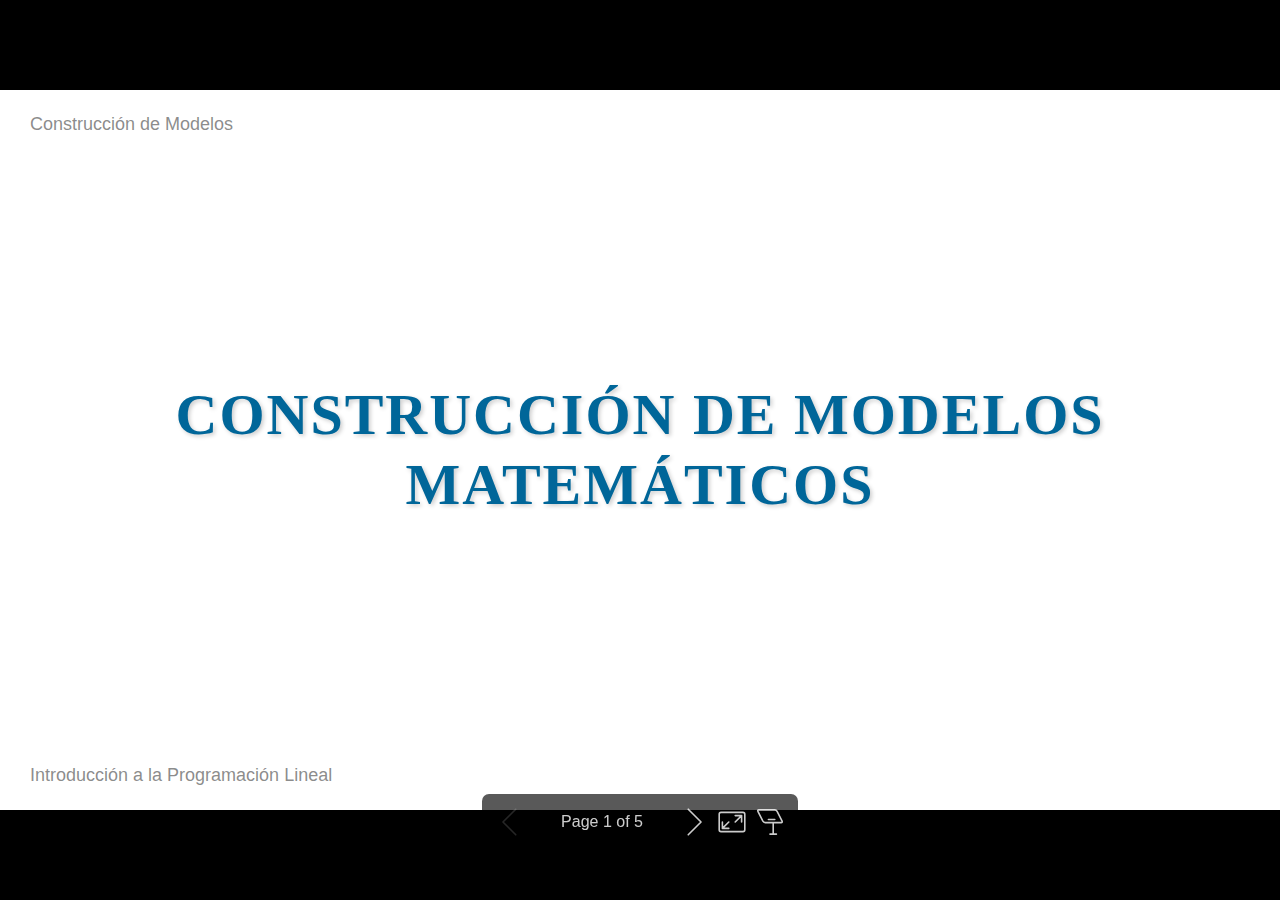
<file: operations_research/modeling/model-chemical-factory-planning.html>
<!DOCTYPE html><html lang="en-US"><head><title>model-chemical-factory-planning</title><meta property="og:title" content="model-chemical-factory-planning"><meta name="author" content="Rafael Torres-Escobar"><meta property="article:author" content="Rafael Torres-Escobar"><meta charset="UTF-8"><meta name="viewport" content="width=device-width,height=device-height,initial-scale=1.0"><meta name="apple-mobile-web-app-capable" content="yes"><meta http-equiv="X-UA-Compatible" content="ie=edge"><meta property="og:type" content="website"><meta name="twitter:card" content="summary"><style>@media screen{body[data-bespoke-view=""] .bespoke-marp-parent>.bespoke-marp-osc>button,body[data-bespoke-view=next] .bespoke-marp-parent>.bespoke-marp-osc>button,body[data-bespoke-view=presenter] .bespoke-marp-presenter-container .bespoke-marp-presenter-info-container button,body[data-bespoke-view=presenter] .bespoke-marp-presenter-container .bespoke-marp-presenter-note-container button{-webkit-tap-highlight-color:transparent;-webkit-appearance:none;appearance:none;background-color:initial;border:0;color:inherit;cursor:pointer;font-size:inherit;opacity:.8;outline:none;padding:0;transition:opacity .2s linear}body[data-bespoke-view=""] .bespoke-marp-parent>.bespoke-marp-osc>button:disabled,body[data-bespoke-view=next] .bespoke-marp-parent>.bespoke-marp-osc>button:disabled,body[data-bespoke-view=presenter] .bespoke-marp-presenter-container .bespoke-marp-presenter-info-container button:disabled,body[data-bespoke-view=presenter] .bespoke-marp-presenter-container .bespoke-marp-presenter-note-container button:disabled{cursor:not-allowed;opacity:.15!important}body[data-bespoke-view=""] .bespoke-marp-parent>.bespoke-marp-osc>button:hover,body[data-bespoke-view=next] .bespoke-marp-parent>.bespoke-marp-osc>button:hover,body[data-bespoke-view=presenter] .bespoke-marp-presenter-container .bespoke-marp-presenter-info-container button:hover,body[data-bespoke-view=presenter] .bespoke-marp-presenter-container .bespoke-marp-presenter-note-container button:hover{opacity:1}body[data-bespoke-view=""] .bespoke-marp-parent>.bespoke-marp-osc>button:hover:active,body[data-bespoke-view=next] .bespoke-marp-parent>.bespoke-marp-osc>button:hover:active,body[data-bespoke-view=presenter] .bespoke-marp-presenter-container .bespoke-marp-presenter-info-container button:hover:active,body[data-bespoke-view=presenter] .bespoke-marp-presenter-container .bespoke-marp-presenter-note-container button:hover:active{opacity:.6}body[data-bespoke-view=""] .bespoke-marp-parent>.bespoke-marp-osc>button:hover:not(:disabled),body[data-bespoke-view=next] .bespoke-marp-parent>.bespoke-marp-osc>button:hover:not(:disabled),body[data-bespoke-view=presenter] .bespoke-marp-presenter-container .bespoke-marp-presenter-info-container button:hover:not(:disabled),body[data-bespoke-view=presenter] .bespoke-marp-presenter-container .bespoke-marp-presenter-note-container button:hover:not(:disabled){transition:none}body[data-bespoke-view=""] .bespoke-marp-parent>.bespoke-marp-osc>button[data-bespoke-marp-osc=prev],body[data-bespoke-view=next] .bespoke-marp-parent>.bespoke-marp-osc>button[data-bespoke-marp-osc=prev],body[data-bespoke-view=presenter] .bespoke-marp-presenter-container .bespoke-marp-presenter-info-container button.bespoke-marp-presenter-info-page-prev{background:#0000 url("[data-uri]") no-repeat 50%;background-size:contain;overflow:hidden;text-indent:100%;white-space:nowrap}body[data-bespoke-view=""] .bespoke-marp-parent>.bespoke-marp-osc>button[data-bespoke-marp-osc=next],body[data-bespoke-view=next] .bespoke-marp-parent>.bespoke-marp-osc>button[data-bespoke-marp-osc=next],body[data-bespoke-view=presenter] .bespoke-marp-presenter-container .bespoke-marp-presenter-info-container button.bespoke-marp-presenter-info-page-next{background:#0000 url("[data-uri]") no-repeat 50%;background-size:contain;overflow:hidden;text-indent:100%;white-space:nowrap}body[data-bespoke-view=""] .bespoke-marp-parent>.bespoke-marp-osc>button[data-bespoke-marp-osc=fullscreen],body[data-bespoke-view=next] .bespoke-marp-parent>.bespoke-marp-osc>button[data-bespoke-marp-osc=fullscreen]{background:#0000 url("[data-uri]") no-repeat 50%;background-size:contain;overflow:hidden;text-indent:100%;white-space:nowrap}body[data-bespoke-view=""] .bespoke-marp-parent>.bespoke-marp-osc>button.exit[data-bespoke-marp-osc=fullscreen],body[data-bespoke-view=next] .bespoke-marp-parent>.bespoke-marp-osc>button.exit[data-bespoke-marp-osc=fullscreen]{background-image:url("[data-uri]")}body[data-bespoke-view=""] .bespoke-marp-parent>.bespoke-marp-osc>button[data-bespoke-marp-osc=presenter],body[data-bespoke-view=next] .bespoke-marp-parent>.bespoke-marp-osc>button[data-bespoke-marp-osc=presenter]{background:#0000 url("[data-uri]") no-repeat 50%;background-size:contain;overflow:hidden;text-indent:100%;white-space:nowrap}body[data-bespoke-view=presenter] .bespoke-marp-presenter-container .bespoke-marp-presenter-note-container button.bespoke-marp-presenter-note-bigger{background:#0000 url("[data-uri]") no-repeat 50%;background-size:contain;overflow:hidden;text-indent:100%;white-space:nowrap}body[data-bespoke-view=presenter] .bespoke-marp-presenter-container .bespoke-marp-presenter-note-container button.bespoke-marp-presenter-note-smaller{background:#0000 url("[data-uri]") no-repeat 50%;background-size:contain;overflow:hidden;text-indent:100%;white-space:nowrap}}@keyframes __bespoke_marp_transition_reduced_outgoing__{0%{opacity:1}to{opacity:0}}@keyframes __bespoke_marp_transition_reduced_incoming__{0%{mix-blend-mode:plus-lighter;opacity:0}to{mix-blend-mode:plus-lighter;opacity:1}}.bespoke-marp-note,.bespoke-marp-osc,.bespoke-progress-parent{display:none;transition:none}@media screen{::view-transition-group(*){animation-duration:var(--marp-bespoke-transition-animation-duration,.5s);animation-timing-function:ease}::view-transition-new(*),::view-transition-old(*){animation-delay:0s;animation-direction:var(--marp-bespoke-transition-animation-direction,normal);animation-duration:var(--marp-bespoke-transition-animation-duration,.5s);animation-fill-mode:both;animation-name:var(--marp-bespoke-transition-animation-name,var(--marp-bespoke-transition-animation-name-fallback,__bespoke_marp_transition_no_animation__));mix-blend-mode:normal}::view-transition-old(*){--marp-bespoke-transition-animation-name-fallback:__bespoke_marp_transition_reduced_outgoing__;animation-timing-function:ease}::view-transition-new(*){--marp-bespoke-transition-animation-name-fallback:__bespoke_marp_transition_reduced_incoming__;animation-timing-function:ease}::view-transition-new(root),::view-transition-old(root){animation-timing-function:linear}::view-transition-new(__bespoke_marp_transition_osc__),::view-transition-old(__bespoke_marp_transition_osc__){animation-duration:0s!important;animation-name:__bespoke_marp_transition_osc__!important}::view-transition-new(__bespoke_marp_transition_osc__){opacity:0!important}.bespoke-marp-transition-warming-up::view-transition-group(*),.bespoke-marp-transition-warming-up::view-transition-new(*),.bespoke-marp-transition-warming-up::view-transition-old(*){animation-play-state:paused!important}body,html{height:100%;margin:0}body{background:#000;overflow:hidden}svg.bespoke-marp-slide{content-visibility:hidden;opacity:0;pointer-events:none;z-index:-1}svg.bespoke-marp-slide:not(.bespoke-marp-active) *{view-transition-name:none!important}svg.bespoke-marp-slide.bespoke-marp-active{content-visibility:visible;opacity:1;pointer-events:auto;z-index:0}svg.bespoke-marp-slide.bespoke-marp-active.bespoke-marp-active-ready *{animation-name:__bespoke_marp__!important}@supports not (content-visibility:hidden){svg.bespoke-marp-slide[data-bespoke-marp-load=hideable]{display:none}svg.bespoke-marp-slide[data-bespoke-marp-load=hideable].bespoke-marp-active{display:block}}}@media screen and (prefers-reduced-motion:reduce){svg.bespoke-marp-slide *{view-transition-name:none!important}}@media screen{[data-bespoke-marp-fragment=inactive]{visibility:hidden}body[data-bespoke-view=""] .bespoke-marp-parent,body[data-bespoke-view=next] .bespoke-marp-parent{inset:0;position:absolute}body[data-bespoke-view=""] .bespoke-marp-parent>.bespoke-marp-osc,body[data-bespoke-view=next] .bespoke-marp-parent>.bespoke-marp-osc{view-transition-name:__bespoke_marp_transition_osc__;background:#000000a6;border-radius:7px;bottom:50px;color:#fff;contain:paint;display:block;font-family:Helvetica,Arial,sans-serif;font-size:16px;left:50%;line-height:0;opacity:1;padding:12px;position:absolute;touch-action:manipulation;transform:translateX(-50%);transition:opacity .2s linear;-webkit-user-select:none;user-select:none;white-space:nowrap;will-change:transform;z-index:1}body[data-bespoke-view=""] .bespoke-marp-parent>.bespoke-marp-osc>*,body[data-bespoke-view=next] .bespoke-marp-parent>.bespoke-marp-osc>*{margin-left:6px}body[data-bespoke-view=""] .bespoke-marp-parent>.bespoke-marp-osc>:first-child,body[data-bespoke-view=next] .bespoke-marp-parent>.bespoke-marp-osc>:first-child{margin-left:0}body[data-bespoke-view=""] .bespoke-marp-parent>.bespoke-marp-osc>span,body[data-bespoke-view=next] .bespoke-marp-parent>.bespoke-marp-osc>span{opacity:.8}body[data-bespoke-view=""] .bespoke-marp-parent>.bespoke-marp-osc>span[data-bespoke-marp-osc=page],body[data-bespoke-view=next] .bespoke-marp-parent>.bespoke-marp-osc>span[data-bespoke-marp-osc=page]{display:inline-block;min-width:140px;text-align:center}body[data-bespoke-view=""] .bespoke-marp-parent>.bespoke-marp-osc>button[data-bespoke-marp-osc=fullscreen],body[data-bespoke-view=""] .bespoke-marp-parent>.bespoke-marp-osc>button[data-bespoke-marp-osc=next],body[data-bespoke-view=""] .bespoke-marp-parent>.bespoke-marp-osc>button[data-bespoke-marp-osc=presenter],body[data-bespoke-view=""] .bespoke-marp-parent>.bespoke-marp-osc>button[data-bespoke-marp-osc=prev],body[data-bespoke-view=next] .bespoke-marp-parent>.bespoke-marp-osc>button[data-bespoke-marp-osc=fullscreen],body[data-bespoke-view=next] .bespoke-marp-parent>.bespoke-marp-osc>button[data-bespoke-marp-osc=next],body[data-bespoke-view=next] .bespoke-marp-parent>.bespoke-marp-osc>button[data-bespoke-marp-osc=presenter],body[data-bespoke-view=next] .bespoke-marp-parent>.bespoke-marp-osc>button[data-bespoke-marp-osc=prev]{height:32px;line-height:32px;width:32px}body[data-bespoke-view=""] .bespoke-marp-parent.bespoke-marp-inactive,body[data-bespoke-view=next] .bespoke-marp-parent.bespoke-marp-inactive{cursor:none}body[data-bespoke-view=""] .bespoke-marp-parent.bespoke-marp-inactive>.bespoke-marp-osc,body[data-bespoke-view=next] .bespoke-marp-parent.bespoke-marp-inactive>.bespoke-marp-osc{opacity:0;pointer-events:none}body[data-bespoke-view=""] svg.bespoke-marp-slide,body[data-bespoke-view=next] svg.bespoke-marp-slide{height:100%;left:0;position:absolute;top:0;width:100%}body[data-bespoke-view=""] .bespoke-progress-parent{background:#222;display:flex;height:5px;width:100%}body[data-bespoke-view=""] .bespoke-progress-parent+.bespoke-marp-parent{top:5px}body[data-bespoke-view=""] .bespoke-progress-parent .bespoke-progress-bar{background:#0288d1;flex:0 0 0;transition:flex-basis .2s cubic-bezier(0,1,1,1)}body[data-bespoke-view=next]{background:#0000}body[data-bespoke-view=presenter]{background:#161616}body[data-bespoke-view=presenter] .bespoke-marp-presenter-container{display:grid;font-family:Helvetica,Arial,sans-serif;grid-template:"current dragbar next" minmax(140px,1fr) "current dragbar note" 2fr "info    dragbar note" 3em;grid-template-columns:minmax(3px,var(--bespoke-marp-presenter-split-ratio,66%)) 0 minmax(3px,1fr);height:100%;left:0;position:absolute;top:0;width:100%}body[data-bespoke-view=presenter] .bespoke-marp-presenter-container .bespoke-marp-parent{grid-area:current;overflow:hidden;position:relative}body[data-bespoke-view=presenter] .bespoke-marp-presenter-container .bespoke-marp-parent svg.bespoke-marp-slide{height:calc(100% - 40px);left:20px;pointer-events:none;position:absolute;top:20px;-webkit-user-select:none;user-select:none;width:calc(100% - 40px)}body[data-bespoke-view=presenter] .bespoke-marp-presenter-container .bespoke-marp-parent svg.bespoke-marp-slide.bespoke-marp-active{filter:drop-shadow(0 3px 10px rgba(0,0,0,.5))}body[data-bespoke-view=presenter] .bespoke-marp-presenter-container .bespoke-marp-presenter-dragbar-container{background:#0288d1;cursor:col-resize;grid-area:dragbar;margin-left:-3px;opacity:0;position:relative;transition:opacity .4s linear .1s;width:6px;z-index:10}body[data-bespoke-view=presenter] .bespoke-marp-presenter-container .bespoke-marp-presenter-dragbar-container:hover{opacity:1}body[data-bespoke-view=presenter] .bespoke-marp-presenter-container .bespoke-marp-presenter-dragbar-container.active{opacity:1;transition-delay:0s}body[data-bespoke-view=presenter] .bespoke-marp-presenter-container .bespoke-marp-presenter-next-container{background:#222;cursor:pointer;display:none;grid-area:next;overflow:hidden;position:relative}body[data-bespoke-view=presenter] .bespoke-marp-presenter-container .bespoke-marp-presenter-next-container.active{display:block}body[data-bespoke-view=presenter] .bespoke-marp-presenter-container .bespoke-marp-presenter-next-container iframe.bespoke-marp-presenter-next{background:#0000;border:0;display:block;filter:drop-shadow(0 3px 10px rgba(0,0,0,.5));height:calc(100% - 40px);left:20px;pointer-events:none;position:absolute;top:20px;-webkit-user-select:none;user-select:none;width:calc(100% - 40px)}body[data-bespoke-view=presenter] .bespoke-marp-presenter-container .bespoke-marp-presenter-note-container{background:#222;color:#eee;grid-area:note;position:relative;z-index:1}body[data-bespoke-view=presenter] .bespoke-marp-presenter-container .bespoke-marp-presenter-note-container button{height:1.5em;line-height:1.5em;width:1.5em}body[data-bespoke-view=presenter] .bespoke-marp-presenter-container .bespoke-marp-presenter-note-container .bespoke-marp-presenter-note-wrapper{display:block;inset:0;position:absolute}body[data-bespoke-view=presenter] .bespoke-marp-presenter-container .bespoke-marp-presenter-note-container .bespoke-marp-presenter-note-buttons{background:#000000a6;border-radius:4px;bottom:0;display:flex;gap:4px;margin:12px;opacity:0;padding:6px;pointer-events:none;position:absolute;right:0;transition:opacity .2s linear}body[data-bespoke-view=presenter] .bespoke-marp-presenter-container .bespoke-marp-presenter-note-container .bespoke-marp-presenter-note-buttons:focus-within,body[data-bespoke-view=presenter] .bespoke-marp-presenter-container .bespoke-marp-presenter-note-container .bespoke-marp-presenter-note-wrapper:focus-within+.bespoke-marp-presenter-note-buttons,body[data-bespoke-view=presenter] .bespoke-marp-presenter-container .bespoke-marp-presenter-note-container:hover .bespoke-marp-presenter-note-buttons{opacity:1;pointer-events:auto}body[data-bespoke-view=presenter] .bespoke-marp-presenter-container .bespoke-marp-presenter-note-container .bespoke-marp-note{word-wrap:break-word;box-sizing:border-box;font-size:calc(1.1em*var(--bespoke-marp-note-font-scale, 1));height:calc(100% - 40px);margin:20px;overflow:auto;padding-right:3px;scrollbar-color:#eeeeee80 #0000;scrollbar-width:thin;white-space:pre-wrap;width:calc(100% - 40px)}body[data-bespoke-view=presenter] .bespoke-marp-presenter-container .bespoke-marp-presenter-note-container .bespoke-marp-note::-webkit-scrollbar{width:6px}body[data-bespoke-view=presenter] .bespoke-marp-presenter-container .bespoke-marp-presenter-note-container .bespoke-marp-note::-webkit-scrollbar-track{background:#0000}body[data-bespoke-view=presenter] .bespoke-marp-presenter-container .bespoke-marp-presenter-note-container .bespoke-marp-note::-webkit-scrollbar-thumb{background:#eeeeee80;border-radius:6px}body[data-bespoke-view=presenter] .bespoke-marp-presenter-container .bespoke-marp-presenter-note-container .bespoke-marp-note:empty{pointer-events:none}body[data-bespoke-view=presenter] .bespoke-marp-presenter-container .bespoke-marp-presenter-note-container .bespoke-marp-note.active{display:block}body[data-bespoke-view=presenter] .bespoke-marp-presenter-container .bespoke-marp-presenter-note-container .bespoke-marp-note p:first-child{margin-top:0}body[data-bespoke-view=presenter] .bespoke-marp-presenter-container .bespoke-marp-presenter-note-container .bespoke-marp-note p:last-child{margin-bottom:0}body[data-bespoke-view=presenter] .bespoke-marp-presenter-container .bespoke-marp-presenter-info-container{align-items:center;box-sizing:border-box;color:#eee;display:flex;flex-wrap:nowrap;grid-area:info;justify-content:center;overflow:hidden;padding:0 10px}body[data-bespoke-view=presenter] .bespoke-marp-presenter-container .bespoke-marp-presenter-info-container .bespoke-marp-presenter-info-page,body[data-bespoke-view=presenter] .bespoke-marp-presenter-container .bespoke-marp-presenter-info-container .bespoke-marp-presenter-info-time,body[data-bespoke-view=presenter] .bespoke-marp-presenter-container .bespoke-marp-presenter-info-container .bespoke-marp-presenter-info-timer{box-sizing:border-box;display:block;padding:0 10px;white-space:nowrap;width:100%}body[data-bespoke-view=presenter] .bespoke-marp-presenter-container .bespoke-marp-presenter-info-container button{height:1.5em;line-height:1.5em;width:1.5em}body[data-bespoke-view=presenter] .bespoke-marp-presenter-container .bespoke-marp-presenter-info-container .bespoke-marp-presenter-info-page{order:2;text-align:center}body[data-bespoke-view=presenter] .bespoke-marp-presenter-container .bespoke-marp-presenter-info-container .bespoke-marp-presenter-info-page .bespoke-marp-presenter-info-page-text{display:inline-block;min-width:120px;text-align:center}body[data-bespoke-view=presenter] .bespoke-marp-presenter-container .bespoke-marp-presenter-info-container .bespoke-marp-presenter-info-time{color:#999;order:1;text-align:left}body[data-bespoke-view=presenter] .bespoke-marp-presenter-container .bespoke-marp-presenter-info-container .bespoke-marp-presenter-info-timer{color:#999;order:3;text-align:right}body[data-bespoke-view=presenter] .bespoke-marp-presenter-container .bespoke-marp-presenter-info-container .bespoke-marp-presenter-info-timer:hover{cursor:pointer}}@media print{.bespoke-marp-presenter-info-container,.bespoke-marp-presenter-next-container,.bespoke-marp-presenter-note-container{display:none}}</style><style>div#\:\$p>svg>foreignObject>section{width:1280px;height:720px;box-sizing:border-box;overflow:hidden;position:relative;scroll-snap-align:center center}div#\:\$p>svg>foreignObject>section:after{bottom:0;content:attr(data-marpit-pagination);padding:inherit;pointer-events:none;position:absolute;right:0}div#\:\$p>svg>foreignObject>section:not([data-marpit-pagination]):after{display:none}/* Normalization */div#\:\$p>svg>foreignObject>section :is(h1,marp-h1){font-size:2em;margin:0.67em 0}div#\:\$p>svg>foreignObject>section video::-webkit-media-controls{will-change:transform}@page{size:1280px 720px;margin:0}@media print{body,html{background-color:#fff;margin:0;page-break-inside:avoid;break-inside:avoid-page}div#\:\$p>svg>foreignObject>section{page-break-before:always;break-before:page}div#\:\$p>svg>foreignObject>section,div#\:\$p>svg>foreignObject>section *{-webkit-print-color-adjust:exact!important;animation-delay:0s!important;animation-duration:0s!important;color-adjust:exact!important;transition:none!important}div#\:\$p>svg[data-marpit-svg]{display:block;height:100vh;width:100vw}}
/*!
 * Marp default theme.
 *
 * @theme default
 * @author Yuki Hattori
 *
 * @auto-scaling true
 * @size 16:9 1280px 720px
 * @size 4:3 960px 720px
 */div#\:\$p>svg>foreignObject>section{--color-prettylights-syntax-comment:#6e7781;--color-prettylights-syntax-constant:#0550ae;--color-prettylights-syntax-entity:#8250df;--color-prettylights-syntax-storage-modifier-import:#24292f;--color-prettylights-syntax-entity-tag:#116329;--color-prettylights-syntax-keyword:#cf222e;--color-prettylights-syntax-string:#0a3069;--color-prettylights-syntax-variable:#953800;--color-prettylights-syntax-brackethighlighter-unmatched:#82071e;--color-prettylights-syntax-invalid-illegal-text:#f6f8fa;--color-prettylights-syntax-invalid-illegal-bg:#82071e;--color-prettylights-syntax-carriage-return-text:#f6f8fa;--color-prettylights-syntax-carriage-return-bg:#cf222e;--color-prettylights-syntax-string-regexp:#116329;--color-prettylights-syntax-markup-list:#3b2300;--color-prettylights-syntax-markup-heading:#0550ae;--color-prettylights-syntax-markup-italic:#24292f;--color-prettylights-syntax-markup-bold:#24292f;--color-prettylights-syntax-markup-deleted-text:#82071e;--color-prettylights-syntax-markup-deleted-bg:#ffebe9;--color-prettylights-syntax-markup-inserted-text:#116329;--color-prettylights-syntax-markup-inserted-bg:#dafbe1;--color-prettylights-syntax-markup-changed-text:#953800;--color-prettylights-syntax-markup-changed-bg:#ffd8b5;--color-prettylights-syntax-markup-ignored-text:#eaeef2;--color-prettylights-syntax-markup-ignored-bg:#0550ae;--color-prettylights-syntax-meta-diff-range:#8250df;--color-prettylights-syntax-brackethighlighter-angle:#57606a;--color-prettylights-syntax-sublimelinter-gutter-mark:#8c959f;--color-prettylights-syntax-constant-other-reference-link:#0a3069;--color-fg-default:#24292f;--color-fg-muted:#57606a;--color-fg-subtle:#6e7781;--color-canvas-default:#fff;--color-canvas-subtle:#f6f8fa;--color-border-default:#d0d7de;--color-border-muted:#d8dee4;--color-neutral-muted:rgba(175,184,193,.2);--color-accent-fg:#0969da;--color-accent-emphasis:#0969da;--color-attention-subtle:#fff8c5;--color-danger-fg:#cf222e;color-scheme:light}div#\:\$p>svg>foreignObject>section:where(.invert){--color-prettylights-syntax-comment:#8b949e;--color-prettylights-syntax-constant:#79c0ff;--color-prettylights-syntax-entity:#d2a8ff;--color-prettylights-syntax-storage-modifier-import:#c9d1d9;--color-prettylights-syntax-entity-tag:#7ee787;--color-prettylights-syntax-keyword:#ff7b72;--color-prettylights-syntax-string:#a5d6ff;--color-prettylights-syntax-variable:#ffa657;--color-prettylights-syntax-brackethighlighter-unmatched:#f85149;--color-prettylights-syntax-invalid-illegal-text:#f0f6fc;--color-prettylights-syntax-invalid-illegal-bg:#8e1519;--color-prettylights-syntax-carriage-return-text:#f0f6fc;--color-prettylights-syntax-carriage-return-bg:#b62324;--color-prettylights-syntax-string-regexp:#7ee787;--color-prettylights-syntax-markup-list:#f2cc60;--color-prettylights-syntax-markup-heading:#1f6feb;--color-prettylights-syntax-markup-italic:#c9d1d9;--color-prettylights-syntax-markup-bold:#c9d1d9;--color-prettylights-syntax-markup-deleted-text:#ffdcd7;--color-prettylights-syntax-markup-deleted-bg:#67060c;--color-prettylights-syntax-markup-inserted-text:#aff5b4;--color-prettylights-syntax-markup-inserted-bg:#033a16;--color-prettylights-syntax-markup-changed-text:#ffdfb6;--color-prettylights-syntax-markup-changed-bg:#5a1e02;--color-prettylights-syntax-markup-ignored-text:#c9d1d9;--color-prettylights-syntax-markup-ignored-bg:#1158c7;--color-prettylights-syntax-meta-diff-range:#d2a8ff;--color-prettylights-syntax-brackethighlighter-angle:#8b949e;--color-prettylights-syntax-sublimelinter-gutter-mark:#484f58;--color-prettylights-syntax-constant-other-reference-link:#a5d6ff;--color-fg-default:#c9d1d9;--color-fg-muted:#8b949e;--color-fg-subtle:#6e7681;--color-canvas-default:#0d1117;--color-canvas-subtle:#161b22;--color-border-default:#30363d;--color-border-muted:#21262d;--color-neutral-muted:hsla(215,8%,47%,.4);--color-accent-fg:#58a6ff;--color-accent-emphasis:#1f6feb;--color-attention-subtle:rgba(187,128,9,.15);--color-danger-fg:#f85149;color-scheme:dark}div#\:\$p>svg>foreignObject>section{-ms-text-size-adjust:100%;-webkit-text-size-adjust:100%;word-wrap:break-word;background-color:var(--color-canvas-default);color:var(--color-fg-default);font-family:-apple-system,BlinkMacSystemFont,Segoe UI,Noto Sans,Helvetica,Arial,sans-serif,Apple Color Emoji,Segoe UI Emoji;font-size:16px;line-height:1.5;margin:0}div#\:\$p>svg>foreignObject>section{--marpit-root-font-size:16px}div#\:\$p>svg>foreignObject>section :is(h1,marp-h1):hover .anchor .octicon-link:before,div#\:\$p>svg>foreignObject>section :is(h2,marp-h2):hover .anchor .octicon-link:before,div#\:\$p>svg>foreignObject>section :is(h3,marp-h3):hover .anchor .octicon-link:before,div#\:\$p>svg>foreignObject>section :is(h4,marp-h4):hover .anchor .octicon-link:before,div#\:\$p>svg>foreignObject>section :is(h5,marp-h5):hover .anchor .octicon-link:before,div#\:\$p>svg>foreignObject>section :is(h6,marp-h6):hover .anchor .octicon-link:before{background-color:currentColor;content:" ";display:inline-block;height:16px;-webkit-mask-image:url('data:image/svg+xml;charset=utf-8,<svg xmlns="http://www.w3.org/2000/svg" aria-hidden="true" viewBox="0 0 16 16"><path fill-rule="evenodd" d="M7.775 3.275a.75.75 0 0 0 1.06 1.06l1.25-1.25a2 2 0 1 1 2.83 2.83l-2.5 2.5a2 2 0 0 1-2.83 0 .75.75 0 0 0-1.06 1.06 3.5 3.5 0 0 0 4.95 0l2.5-2.5a3.5 3.5 0 0 0-4.95-4.95l-1.25 1.25zm-4.69 9.64a2 2 0 0 1 0-2.83l2.5-2.5a2 2 0 0 1 2.83 0 .75.75 0 0 0 1.06-1.06 3.5 3.5 0 0 0-4.95 0l-2.5 2.5a3.5 3.5 0 0 0 4.95 4.95l1.25-1.25a.75.75 0 0 0-1.06-1.06l-1.25 1.25a2 2 0 0 1-2.83 0z"/></svg>');mask-image:url('data:image/svg+xml;charset=utf-8,<svg xmlns="http://www.w3.org/2000/svg" aria-hidden="true" viewBox="0 0 16 16"><path fill-rule="evenodd" d="M7.775 3.275a.75.75 0 0 0 1.06 1.06l1.25-1.25a2 2 0 1 1 2.83 2.83l-2.5 2.5a2 2 0 0 1-2.83 0 .75.75 0 0 0-1.06 1.06 3.5 3.5 0 0 0 4.95 0l2.5-2.5a3.5 3.5 0 0 0-4.95-4.95l-1.25 1.25zm-4.69 9.64a2 2 0 0 1 0-2.83l2.5-2.5a2 2 0 0 1 2.83 0 .75.75 0 0 0 1.06-1.06 3.5 3.5 0 0 0-4.95 0l-2.5 2.5a3.5 3.5 0 0 0 4.95 4.95l1.25-1.25a.75.75 0 0 0-1.06-1.06l-1.25 1.25a2 2 0 0 1-2.83 0z"/></svg>');width:16px}div#\:\$p>svg>foreignObject>section details,div#\:\$p>svg>foreignObject>section figcaption,div#\:\$p>svg>foreignObject>section figure{display:block}div#\:\$p>svg>foreignObject>section summary{display:list-item}div#\:\$p>svg>foreignObject>section [hidden]{display:none!important}div#\:\$p>svg>foreignObject>section a{background-color:transparent;color:var(--color-accent-fg);text-decoration:none}div#\:\$p>svg>foreignObject>section abbr[title]{border-bottom:none;-webkit-text-decoration:underline dotted;text-decoration:underline dotted}div#\:\$p>svg>foreignObject>section b,div#\:\$p>svg>foreignObject>section strong{font-weight:var(--base-text-weight-semibold,600)}div#\:\$p>svg>foreignObject>section dfn{font-style:italic}div#\:\$p>svg>foreignObject>section :is(h1,marp-h1){border-bottom:1px solid var(--color-border-muted);font-size:2em;font-weight:var(--base-text-weight-semibold,600);margin:.67em 0;padding-bottom:.3em}div#\:\$p>svg>foreignObject>section mark{background-color:var(--color-attention-subtle);color:var(--color-fg-default)}div#\:\$p>svg>foreignObject>section small{font-size:90%}div#\:\$p>svg>foreignObject>section sub,div#\:\$p>svg>foreignObject>section sup{font-size:75%;line-height:0;position:relative;vertical-align:baseline}div#\:\$p>svg>foreignObject>section sub{bottom:-.25em}div#\:\$p>svg>foreignObject>section sup{top:-.5em}div#\:\$p>svg>foreignObject>section img{background-color:var(--color-canvas-default);border-style:none;box-sizing:content-box;max-width:100%}div#\:\$p>svg>foreignObject>section :is(pre,marp-pre),div#\:\$p>svg>foreignObject>section code,div#\:\$p>svg>foreignObject>section kbd,div#\:\$p>svg>foreignObject>section samp{font-family:monospace;font-size:1em}div#\:\$p>svg>foreignObject>section figure{margin:1em 40px}div#\:\$p>svg>foreignObject>section hr{background:transparent;background-color:var(--color-border-default);border:0;box-sizing:content-box;height:.25em;margin:24px 0;overflow:hidden;padding:0}div#\:\$p>svg>foreignObject>section input{font:inherit;font-family:inherit;font-size:inherit;line-height:inherit;margin:0;overflow:visible}div#\:\$p>svg>foreignObject>section [type=button],div#\:\$p>svg>foreignObject>section [type=reset],div#\:\$p>svg>foreignObject>section [type=submit]{-webkit-appearance:button}div#\:\$p>svg>foreignObject>section [type=checkbox],div#\:\$p>svg>foreignObject>section [type=radio]{box-sizing:border-box;padding:0}div#\:\$p>svg>foreignObject>section [type=number]::-webkit-inner-spin-button,div#\:\$p>svg>foreignObject>section [type=number]::-webkit-outer-spin-button{height:auto}div#\:\$p>svg>foreignObject>section [type=search]::-webkit-search-cancel-button,div#\:\$p>svg>foreignObject>section [type=search]::-webkit-search-decoration{-webkit-appearance:none}div#\:\$p>svg>foreignObject>section ::-webkit-input-placeholder{color:inherit;opacity:.54}div#\:\$p>svg>foreignObject>section ::-webkit-file-upload-button{-webkit-appearance:button;font:inherit}div#\:\$p>svg>foreignObject>section a:hover{text-decoration:underline}div#\:\$p>svg>foreignObject>section ::-moz-placeholder{color:var(--color-fg-subtle);opacity:1}div#\:\$p>svg>foreignObject>section ::placeholder{color:var(--color-fg-subtle);opacity:1}div#\:\$p>svg>foreignObject>section hr:after,div#\:\$p>svg>foreignObject>section hr:before{content:"";display:table}div#\:\$p>svg>foreignObject>section hr:after{clear:both}div#\:\$p>svg>foreignObject>section table{border-collapse:collapse;border-spacing:0;display:block;max-width:100%;overflow:auto;width:-moz-max-content;width:max-content}div#\:\$p>svg>foreignObject>section td,div#\:\$p>svg>foreignObject>section th{padding:0}div#\:\$p>svg>foreignObject>section details summary{cursor:pointer}div#\:\$p>svg>foreignObject>section details:not([open])>:not(summary){display:none!important}div#\:\$p>svg>foreignObject>section [role=button]:focus,div#\:\$p>svg>foreignObject>section a:focus,div#\:\$p>svg>foreignObject>section input[type=checkbox]:focus,div#\:\$p>svg>foreignObject>section input[type=radio]:focus{box-shadow:none;outline:2px solid var(--color-accent-fg);outline-offset:-2px}div#\:\$p>svg>foreignObject>section [role=button]:focus:not(:focus-visible),div#\:\$p>svg>foreignObject>section a:focus:not(:focus-visible),div#\:\$p>svg>foreignObject>section input[type=checkbox]:focus:not(:focus-visible),div#\:\$p>svg>foreignObject>section input[type=radio]:focus:not(:focus-visible){outline:1px solid transparent}div#\:\$p>svg>foreignObject>section [role=button]:focus-visible,div#\:\$p>svg>foreignObject>section a:focus-visible,div#\:\$p>svg>foreignObject>section input[type=checkbox]:focus-visible,div#\:\$p>svg>foreignObject>section input[type=radio]:focus-visible{box-shadow:none;outline:2px solid var(--color-accent-fg);outline-offset:-2px}div#\:\$p>svg>foreignObject>section a:not([class]):focus,div#\:\$p>svg>foreignObject>section a:not([class]):focus-visible,div#\:\$p>svg>foreignObject>section input[type=checkbox]:focus,div#\:\$p>svg>foreignObject>section input[type=checkbox]:focus-visible,div#\:\$p>svg>foreignObject>section input[type=radio]:focus,div#\:\$p>svg>foreignObject>section input[type=radio]:focus-visible{outline-offset:0}div#\:\$p>svg>foreignObject>section kbd{background-color:var(--color-canvas-subtle);border-bottom-color:var(--color-neutral-muted);border:1px solid var(--color-neutral-muted);border-radius:6px;box-shadow:inset 0 -1px 0 var(--color-neutral-muted);color:var(--color-fg-default);display:inline-block;font:11px ui-monospace,SFMono-Regular,SF Mono,Menlo,Consolas,Liberation Mono,monospace;line-height:10px;padding:3px 5px;vertical-align:middle}div#\:\$p>svg>foreignObject>section :is(h1,marp-h1),div#\:\$p>svg>foreignObject>section :is(h2,marp-h2),div#\:\$p>svg>foreignObject>section :is(h3,marp-h3),div#\:\$p>svg>foreignObject>section :is(h4,marp-h4),div#\:\$p>svg>foreignObject>section :is(h5,marp-h5),div#\:\$p>svg>foreignObject>section :is(h6,marp-h6){font-weight:var(--base-text-weight-semibold,600);line-height:1.25;margin-bottom:16px;margin-top:24px}div#\:\$p>svg>foreignObject>section :is(h2,marp-h2){border-bottom:1px solid var(--color-border-muted);font-size:1.5em;padding-bottom:.3em}div#\:\$p>svg>foreignObject>section :is(h2,marp-h2),div#\:\$p>svg>foreignObject>section :is(h3,marp-h3){font-weight:var(--base-text-weight-semibold,600)}div#\:\$p>svg>foreignObject>section :is(h3,marp-h3){font-size:1.25em}div#\:\$p>svg>foreignObject>section :is(h4,marp-h4){font-size:1em}div#\:\$p>svg>foreignObject>section :is(h4,marp-h4),div#\:\$p>svg>foreignObject>section :is(h5,marp-h5){font-weight:var(--base-text-weight-semibold,600)}div#\:\$p>svg>foreignObject>section :is(h5,marp-h5){font-size:.875em}div#\:\$p>svg>foreignObject>section :is(h6,marp-h6){color:var(--color-fg-muted);font-size:.85em;font-weight:var(--base-text-weight-semibold,600)}div#\:\$p>svg>foreignObject>section p{margin-bottom:10px;margin-top:0}div#\:\$p>svg>foreignObject>section blockquote{border-left:.25em solid var(--color-border-default);color:var(--color-fg-muted);margin:0;padding:0 1em}div#\:\$p>svg>foreignObject>section ol,div#\:\$p>svg>foreignObject>section ul{margin-bottom:0;margin-top:0;padding-left:2em}div#\:\$p>svg>foreignObject>section ol ol,div#\:\$p>svg>foreignObject>section ul ol{list-style-type:lower-roman}div#\:\$p>svg>foreignObject>section ol ol ol,div#\:\$p>svg>foreignObject>section ol ul ol,div#\:\$p>svg>foreignObject>section ul ol ol,div#\:\$p>svg>foreignObject>section ul ul ol{list-style-type:lower-alpha}div#\:\$p>svg>foreignObject>section dd{margin-left:0}div#\:\$p>svg>foreignObject>section :is(pre,marp-pre),div#\:\$p>svg>foreignObject>section code,div#\:\$p>svg>foreignObject>section samp,div#\:\$p>svg>foreignObject>section tt{font-family:ui-monospace,SFMono-Regular,SF Mono,Menlo,Consolas,Liberation Mono,monospace;font-size:12px}div#\:\$p>svg>foreignObject>section :is(pre,marp-pre){word-wrap:normal;margin-bottom:0;margin-top:0}div#\:\$p>svg>foreignObject>section .octicon{fill:currentColor;display:inline-block;overflow:visible!important;vertical-align:text-bottom}div#\:\$p>svg>foreignObject>section input::-webkit-inner-spin-button,div#\:\$p>svg>foreignObject>section input::-webkit-outer-spin-button{-webkit-appearance:none;appearance:none;margin:0}div#\:\$p>svg>foreignObject>section:after,div#\:\$p>svg>foreignObject>section:before{
  /* content:""; */display:table}div#\:\$p>svg>foreignObject>section:after{clear:both}div#\:\$p>svg>foreignObject>section>:first-child{margin-top:0!important}div#\:\$p>svg>foreignObject>section>:last-child{margin-bottom:0!important}div#\:\$p>svg>foreignObject>section a:not([href]){color:inherit;text-decoration:none}div#\:\$p>svg>foreignObject>section .absent{color:var(--color-danger-fg)}div#\:\$p>svg>foreignObject>section .anchor{float:left;line-height:1;margin-left:-20px;padding-right:4px}div#\:\$p>svg>foreignObject>section .anchor:focus{outline:none}div#\:\$p>svg>foreignObject>section :is(pre,marp-pre),div#\:\$p>svg>foreignObject>section blockquote,div#\:\$p>svg>foreignObject>section details,div#\:\$p>svg>foreignObject>section dl,div#\:\$p>svg>foreignObject>section ol,div#\:\$p>svg>foreignObject>section p,div#\:\$p>svg>foreignObject>section table,div#\:\$p>svg>foreignObject>section ul{margin-bottom:16px;margin-top:0}div#\:\$p>svg>foreignObject>section blockquote>:first-child{margin-top:0}div#\:\$p>svg>foreignObject>section blockquote>:last-child{margin-bottom:0}div#\:\$p>svg>foreignObject>section :is(h1,marp-h1) .octicon-link,div#\:\$p>svg>foreignObject>section :is(h2,marp-h2) .octicon-link,div#\:\$p>svg>foreignObject>section :is(h3,marp-h3) .octicon-link,div#\:\$p>svg>foreignObject>section :is(h4,marp-h4) .octicon-link,div#\:\$p>svg>foreignObject>section :is(h5,marp-h5) .octicon-link,div#\:\$p>svg>foreignObject>section :is(h6,marp-h6) .octicon-link{color:var(--color-fg-default);vertical-align:middle;visibility:hidden}div#\:\$p>svg>foreignObject>section :is(h1,marp-h1):hover .anchor,div#\:\$p>svg>foreignObject>section :is(h2,marp-h2):hover .anchor,div#\:\$p>svg>foreignObject>section :is(h3,marp-h3):hover .anchor,div#\:\$p>svg>foreignObject>section :is(h4,marp-h4):hover .anchor,div#\:\$p>svg>foreignObject>section :is(h5,marp-h5):hover .anchor,div#\:\$p>svg>foreignObject>section :is(h6,marp-h6):hover .anchor{text-decoration:none}div#\:\$p>svg>foreignObject>section :is(h1,marp-h1):hover .anchor .octicon-link,div#\:\$p>svg>foreignObject>section :is(h2,marp-h2):hover .anchor .octicon-link,div#\:\$p>svg>foreignObject>section :is(h3,marp-h3):hover .anchor .octicon-link,div#\:\$p>svg>foreignObject>section :is(h4,marp-h4):hover .anchor .octicon-link,div#\:\$p>svg>foreignObject>section :is(h5,marp-h5):hover .anchor .octicon-link,div#\:\$p>svg>foreignObject>section :is(h6,marp-h6):hover .anchor .octicon-link{visibility:visible}div#\:\$p>svg>foreignObject>section :is(h1,marp-h1) code,div#\:\$p>svg>foreignObject>section :is(h1,marp-h1) tt,div#\:\$p>svg>foreignObject>section :is(h2,marp-h2) code,div#\:\$p>svg>foreignObject>section :is(h2,marp-h2) tt,div#\:\$p>svg>foreignObject>section :is(h3,marp-h3) code,div#\:\$p>svg>foreignObject>section :is(h3,marp-h3) tt,div#\:\$p>svg>foreignObject>section :is(h4,marp-h4) code,div#\:\$p>svg>foreignObject>section :is(h4,marp-h4) tt,div#\:\$p>svg>foreignObject>section :is(h5,marp-h5) code,div#\:\$p>svg>foreignObject>section :is(h5,marp-h5) tt,div#\:\$p>svg>foreignObject>section :is(h6,marp-h6) code,div#\:\$p>svg>foreignObject>section :is(h6,marp-h6) tt{font-size:inherit;padding:0 .2em}div#\:\$p>svg>foreignObject>section summary :is(h1,marp-h1),div#\:\$p>svg>foreignObject>section summary :is(h2,marp-h2),div#\:\$p>svg>foreignObject>section summary :is(h3,marp-h3),div#\:\$p>svg>foreignObject>section summary :is(h4,marp-h4),div#\:\$p>svg>foreignObject>section summary :is(h5,marp-h5),div#\:\$p>svg>foreignObject>section summary :is(h6,marp-h6){display:inline-block}div#\:\$p>svg>foreignObject>section summary :is(h1,marp-h1) .anchor,div#\:\$p>svg>foreignObject>section summary :is(h2,marp-h2) .anchor,div#\:\$p>svg>foreignObject>section summary :is(h3,marp-h3) .anchor,div#\:\$p>svg>foreignObject>section summary :is(h4,marp-h4) .anchor,div#\:\$p>svg>foreignObject>section summary :is(h5,marp-h5) .anchor,div#\:\$p>svg>foreignObject>section summary :is(h6,marp-h6) .anchor{margin-left:-40px}div#\:\$p>svg>foreignObject>section summary :is(h1,marp-h1),div#\:\$p>svg>foreignObject>section summary :is(h2,marp-h2){border-bottom:0;padding-bottom:0}div#\:\$p>svg>foreignObject>section ol.no-list,div#\:\$p>svg>foreignObject>section ul.no-list{list-style-type:none;padding:0}div#\:\$p>svg>foreignObject>section ol[type=a]{list-style-type:lower-alpha}div#\:\$p>svg>foreignObject>section ol[type=A]{list-style-type:upper-alpha}div#\:\$p>svg>foreignObject>section ol[type=i]{list-style-type:lower-roman}div#\:\$p>svg>foreignObject>section ol[type=I]{list-style-type:upper-roman}div#\:\$p>svg>foreignObject>section div>ol:not([type]),div#\:\$p>svg>foreignObject>section ol[type="1"]{list-style-type:decimal}div#\:\$p>svg>foreignObject>section ol ol,div#\:\$p>svg>foreignObject>section ol ul,div#\:\$p>svg>foreignObject>section ul ol,div#\:\$p>svg>foreignObject>section ul ul{margin-bottom:0;margin-top:0}div#\:\$p>svg>foreignObject>section li>p{margin-top:16px}div#\:\$p>svg>foreignObject>section li+li{margin-top:.25em}div#\:\$p>svg>foreignObject>section dl{padding:0}div#\:\$p>svg>foreignObject>section dl dt{font-size:1em;font-style:italic;font-weight:var(--base-text-weight-semibold,600);margin-top:16px;padding:0}div#\:\$p>svg>foreignObject>section dl dd{margin-bottom:16px;padding:0 16px}div#\:\$p>svg>foreignObject>section table th{font-weight:var(--base-text-weight-semibold,600)}div#\:\$p>svg>foreignObject>section table td,div#\:\$p>svg>foreignObject>section table th{border:1px solid var(--color-border-default);padding:6px 13px}div#\:\$p>svg>foreignObject>section table tr{background-color:var(--color-canvas-default);border-top:1px solid var(--color-border-muted)}div#\:\$p>svg>foreignObject>section table tr:nth-child(2n){background-color:var(--color-canvas-subtle)}div#\:\$p>svg>foreignObject>section table img{background-color:transparent}div#\:\$p>svg>foreignObject>section img[align=right]{padding-left:20px}div#\:\$p>svg>foreignObject>section img[align=left]{padding-right:20px}div#\:\$p>svg>foreignObject>section .emoji{background-color:transparent;max-width:none;vertical-align:text-top}div#\:\$p>svg>foreignObject>section :is(span,marp-span).frame,div#\:\$p>svg>foreignObject>section :is(span,marp-span).frame>:is(span,marp-span){display:block;overflow:hidden}div#\:\$p>svg>foreignObject>section :is(span,marp-span).frame>:is(span,marp-span){border:1px solid var(--color-border-default);float:left;margin:13px 0 0;padding:7px;width:auto}div#\:\$p>svg>foreignObject>section :is(span,marp-span).frame :is(span,marp-span) img{display:block;float:left}div#\:\$p>svg>foreignObject>section :is(span,marp-span).frame :is(span,marp-span) :is(span,marp-span){clear:both;color:var(--color-fg-default);display:block;padding:5px 0 0}div#\:\$p>svg>foreignObject>section :is(span,marp-span).align-center{clear:both;display:block;overflow:hidden}div#\:\$p>svg>foreignObject>section :is(span,marp-span).align-center>:is(span,marp-span){display:block;margin:13px auto 0;overflow:hidden;text-align:center}div#\:\$p>svg>foreignObject>section :is(span,marp-span).align-center :is(span,marp-span) img{margin:0 auto;text-align:center}div#\:\$p>svg>foreignObject>section :is(span,marp-span).align-right{clear:both;display:block;overflow:hidden}div#\:\$p>svg>foreignObject>section :is(span,marp-span).align-right>:is(span,marp-span){display:block;margin:13px 0 0;overflow:hidden;text-align:right}div#\:\$p>svg>foreignObject>section :is(span,marp-span).align-right :is(span,marp-span) img{margin:0;text-align:right}div#\:\$p>svg>foreignObject>section :is(span,marp-span).float-left{display:block;float:left;margin-right:13px;overflow:hidden}div#\:\$p>svg>foreignObject>section :is(span,marp-span).float-left :is(span,marp-span){margin:13px 0 0}div#\:\$p>svg>foreignObject>section :is(span,marp-span).float-right{display:block;float:right;margin-left:13px;overflow:hidden}div#\:\$p>svg>foreignObject>section :is(span,marp-span).float-right>:is(span,marp-span){display:block;margin:13px auto 0;overflow:hidden;text-align:right}div#\:\$p>svg>foreignObject>section code,div#\:\$p>svg>foreignObject>section tt{background-color:var(--color-neutral-muted);border-radius:6px;font-size:85%;margin:0;padding:.2em .4em;white-space:break-spaces}div#\:\$p>svg>foreignObject>section code br,div#\:\$p>svg>foreignObject>section tt br{display:none}div#\:\$p>svg>foreignObject>section del code{text-decoration:inherit}div#\:\$p>svg>foreignObject>section samp{font-size:85%}div#\:\$p>svg>foreignObject>section :is(pre,marp-pre) code{font-size:100%}div#\:\$p>svg>foreignObject>section :is(pre,marp-pre)>code{background:transparent;border:0;margin:0;padding:0;white-space:pre;word-break:normal}div#\:\$p>svg>foreignObject>section .highlight{margin-bottom:16px}div#\:\$p>svg>foreignObject>section .highlight :is(pre,marp-pre){margin-bottom:0;word-break:normal}div#\:\$p>svg>foreignObject>section :is(pre,marp-pre){background-color:var(--color-canvas-subtle);border-radius:6px;font-size:85%;line-height:1.45;overflow:auto;padding:16px}div#\:\$p>svg>foreignObject>section :is(pre,marp-pre) code,div#\:\$p>svg>foreignObject>section :is(pre,marp-pre) tt{word-wrap:normal;background-color:transparent;border:0;display:inline;line-height:inherit;margin:0;max-width:auto;overflow:visible;padding:0}div#\:\$p>svg>foreignObject>section .csv-data td,div#\:\$p>svg>foreignObject>section .csv-data th{font-size:12px;line-height:1;overflow:hidden;padding:5px;text-align:left;white-space:nowrap}div#\:\$p>svg>foreignObject>section .csv-data .blob-num{background:var(--color-canvas-default);border:0;padding:10px 8px 9px;text-align:right}div#\:\$p>svg>foreignObject>section .csv-data tr{border-top:0}div#\:\$p>svg>foreignObject>section .csv-data th{background:var(--color-canvas-subtle);border-top:0;font-weight:var(--base-text-weight-semibold,600)}div#\:\$p>svg>foreignObject>section [data-footnote-ref]:before{content:"["}div#\:\$p>svg>foreignObject>section [data-footnote-ref]:after{content:"]"}div#\:\$p>svg>foreignObject>section .footnotes{border-top:1px solid var(--color-border-default);color:var(--color-fg-muted);font-size:12px}div#\:\$p>svg>foreignObject>section div#\:\$p>svg>foreignObject>section section.footnotes{--marpit-root-font-size:12px}div#\:\$p>svg>foreignObject>section .footnotes ol{padding-left:16px}div#\:\$p>svg>foreignObject>section .footnotes ol ul{display:inline-block;margin-top:16px;padding-left:16px}div#\:\$p>svg>foreignObject>section .footnotes li{position:relative}div#\:\$p>svg>foreignObject>section .footnotes li:target:before{border:2px solid var(--color-accent-emphasis);border-radius:6px;bottom:-8px;content:"";left:-24px;pointer-events:none;position:absolute;right:-8px;top:-8px}div#\:\$p>svg>foreignObject>section .footnotes li:target{color:var(--color-fg-default)}div#\:\$p>svg>foreignObject>section .footnotes .data-footnote-backref g-emoji{font-family:monospace}div#\:\$p>svg>foreignObject>section .pl-c{color:var(--color-prettylights-syntax-comment)}div#\:\$p>svg>foreignObject>section .pl-c1,div#\:\$p>svg>foreignObject>section .pl-s .pl-v{color:var(--color-prettylights-syntax-constant)}div#\:\$p>svg>foreignObject>section .pl-e,div#\:\$p>svg>foreignObject>section .pl-en{color:var(--color-prettylights-syntax-entity)}div#\:\$p>svg>foreignObject>section .pl-s .pl-s1,div#\:\$p>svg>foreignObject>section .pl-smi{color:var(--color-prettylights-syntax-storage-modifier-import)}div#\:\$p>svg>foreignObject>section .pl-ent{color:var(--color-prettylights-syntax-entity-tag)}div#\:\$p>svg>foreignObject>section .pl-k{color:var(--color-prettylights-syntax-keyword)}div#\:\$p>svg>foreignObject>section .pl-pds,div#\:\$p>svg>foreignObject>section .pl-s,div#\:\$p>svg>foreignObject>section .pl-s .pl-pse .pl-s1,div#\:\$p>svg>foreignObject>section .pl-sr,div#\:\$p>svg>foreignObject>section .pl-sr .pl-cce,div#\:\$p>svg>foreignObject>section .pl-sr .pl-sra,div#\:\$p>svg>foreignObject>section .pl-sr .pl-sre{color:var(--color-prettylights-syntax-string)}div#\:\$p>svg>foreignObject>section .pl-smw,div#\:\$p>svg>foreignObject>section .pl-v{color:var(--color-prettylights-syntax-variable)}div#\:\$p>svg>foreignObject>section .pl-bu{color:var(--color-prettylights-syntax-brackethighlighter-unmatched)}div#\:\$p>svg>foreignObject>section .pl-ii{background-color:var(--color-prettylights-syntax-invalid-illegal-bg);color:var(--color-prettylights-syntax-invalid-illegal-text)}div#\:\$p>svg>foreignObject>section .pl-c2{background-color:var(--color-prettylights-syntax-carriage-return-bg);color:var(--color-prettylights-syntax-carriage-return-text)}div#\:\$p>svg>foreignObject>section .pl-sr .pl-cce{color:var(--color-prettylights-syntax-string-regexp);font-weight:700}div#\:\$p>svg>foreignObject>section .pl-ml{color:var(--color-prettylights-syntax-markup-list)}div#\:\$p>svg>foreignObject>section .pl-mh,div#\:\$p>svg>foreignObject>section .pl-mh .pl-en,div#\:\$p>svg>foreignObject>section .pl-ms{color:var(--color-prettylights-syntax-markup-heading);font-weight:700}div#\:\$p>svg>foreignObject>section .pl-mi{color:var(--color-prettylights-syntax-markup-italic);font-style:italic}div#\:\$p>svg>foreignObject>section .pl-mb{color:var(--color-prettylights-syntax-markup-bold);font-weight:700}div#\:\$p>svg>foreignObject>section .pl-md{background-color:var(--color-prettylights-syntax-markup-deleted-bg);color:var(--color-prettylights-syntax-markup-deleted-text)}div#\:\$p>svg>foreignObject>section .pl-mi1{background-color:var(--color-prettylights-syntax-markup-inserted-bg);color:var(--color-prettylights-syntax-markup-inserted-text)}div#\:\$p>svg>foreignObject>section .pl-mc{background-color:var(--color-prettylights-syntax-markup-changed-bg);color:var(--color-prettylights-syntax-markup-changed-text)}div#\:\$p>svg>foreignObject>section .pl-mi2{background-color:var(--color-prettylights-syntax-markup-ignored-bg);color:var(--color-prettylights-syntax-markup-ignored-text)}div#\:\$p>svg>foreignObject>section .pl-mdr{color:var(--color-prettylights-syntax-meta-diff-range);font-weight:700}div#\:\$p>svg>foreignObject>section .pl-ba{color:var(--color-prettylights-syntax-brackethighlighter-angle)}div#\:\$p>svg>foreignObject>section .pl-sg{color:var(--color-prettylights-syntax-sublimelinter-gutter-mark)}div#\:\$p>svg>foreignObject>section .pl-corl{color:var(--color-prettylights-syntax-constant-other-reference-link);text-decoration:underline}div#\:\$p>svg>foreignObject>section g-emoji{display:inline-block;font-family:Apple Color Emoji,Segoe UI Emoji,Segoe UI Symbol;font-size:1em;font-style:normal!important;font-weight:var(--base-text-weight-normal,400);line-height:1;min-width:1ch;vertical-align:-.075em}div#\:\$p>svg>foreignObject>section g-emoji img{height:1em;width:1em}div#\:\$p>svg>foreignObject>section .task-list-item{list-style-type:none}div#\:\$p>svg>foreignObject>section .task-list-item label{font-weight:var(--base-text-weight-normal,400)}div#\:\$p>svg>foreignObject>section .task-list-item.enabled label{cursor:pointer}div#\:\$p>svg>foreignObject>section .task-list-item+.task-list-item{margin-top:4px}div#\:\$p>svg>foreignObject>section .task-list-item .handle{display:none}div#\:\$p>svg>foreignObject>section .task-list-item-checkbox{margin:0 .2em .25em -1.4em;vertical-align:middle}div#\:\$p>svg>foreignObject>section .contains-task-list:dir(rtl) .task-list-item-checkbox{margin:0 -1.6em .25em .2em}div#\:\$p>svg>foreignObject>section .contains-task-list{position:relative}div#\:\$p>svg>foreignObject>section .contains-task-list:focus-within .task-list-item-convert-container,div#\:\$p>svg>foreignObject>section .contains-task-list:hover .task-list-item-convert-container{clip:auto;display:block;height:24px;overflow:visible;width:auto}div#\:\$p>svg>foreignObject>section ::-webkit-calendar-picker-indicator{filter:invert(50%)}div#\:\$p>svg>foreignObject>section :is(h1,marp-h1){color:var(--h1-color);font-size:1.6em}div#\:\$p>svg>foreignObject>section :is(h1,marp-h1),div#\:\$p>svg>foreignObject>section :is(h2,marp-h2){border-bottom:none}div#\:\$p>svg>foreignObject>section :is(h2,marp-h2){font-size:1.3em}div#\:\$p>svg>foreignObject>section :is(h3,marp-h3){font-size:1.1em}div#\:\$p>svg>foreignObject>section :is(h4,marp-h4){font-size:1.05em}div#\:\$p>svg>foreignObject>section :is(h5,marp-h5){font-size:1em}div#\:\$p>svg>foreignObject>section :is(h6,marp-h6){font-size:.9em}div#\:\$p>svg>foreignObject>section :is(h1,marp-h1) strong,div#\:\$p>svg>foreignObject>section :is(h2,marp-h2) strong,div#\:\$p>svg>foreignObject>section :is(h3,marp-h3) strong,div#\:\$p>svg>foreignObject>section :is(h4,marp-h4) strong,div#\:\$p>svg>foreignObject>section :is(h5,marp-h5) strong,div#\:\$p>svg>foreignObject>section :is(h6,marp-h6) strong{color:var(--heading-strong-color);font-weight:inherit}div#\:\$p>svg>foreignObject>section :is(h1,marp-h1)::part(auto-scaling),div#\:\$p>svg>foreignObject>section :is(h2,marp-h2)::part(auto-scaling),div#\:\$p>svg>foreignObject>section :is(h3,marp-h3)::part(auto-scaling),div#\:\$p>svg>foreignObject>section :is(h4,marp-h4)::part(auto-scaling),div#\:\$p>svg>foreignObject>section :is(h5,marp-h5)::part(auto-scaling),div#\:\$p>svg>foreignObject>section :is(h6,marp-h6)::part(auto-scaling){max-height:563px}div#\:\$p>svg>foreignObject>section hr{height:0;padding-top:.25em}div#\:\$p>svg>foreignObject>section :is(pre,marp-pre){border:1px solid var(--color-border-default);line-height:1.15;overflow:visible}div#\:\$p>svg>foreignObject>section :is(pre,marp-pre)::part(auto-scaling){max-height:529px}div#\:\$p>svg>foreignObject>section :is(pre,marp-pre) :where(.hljs){color:var(--color-prettylights-syntax-storage-modifier-import)}div#\:\$p>svg>foreignObject>section :is(pre,marp-pre) :where(.hljs-doctag),div#\:\$p>svg>foreignObject>section :is(pre,marp-pre) :where(.hljs-keyword),div#\:\$p>svg>foreignObject>section :is(pre,marp-pre) :where(.hljs-meta .hljs-keyword),div#\:\$p>svg>foreignObject>section :is(pre,marp-pre) :where(.hljs-template-tag),div#\:\$p>svg>foreignObject>section :is(pre,marp-pre) :where(.hljs-template-variable),div#\:\$p>svg>foreignObject>section :is(pre,marp-pre) :where(.hljs-type),div#\:\$p>svg>foreignObject>section :is(pre,marp-pre) :where(.hljs-variable.language_){color:var(--color-prettylights-syntax-keyword)}div#\:\$p>svg>foreignObject>section :is(pre,marp-pre) :where(.hljs-title),div#\:\$p>svg>foreignObject>section :is(pre,marp-pre) :where(.hljs-title.class_),div#\:\$p>svg>foreignObject>section :is(pre,marp-pre) :where(.hljs-title.class_.inherited__),div#\:\$p>svg>foreignObject>section :is(pre,marp-pre) :where(.hljs-title.function_){color:var(--color-prettylights-syntax-entity)}div#\:\$p>svg>foreignObject>section :is(pre,marp-pre) :where(.hljs-attr),div#\:\$p>svg>foreignObject>section :is(pre,marp-pre) :where(.hljs-attribute),div#\:\$p>svg>foreignObject>section :is(pre,marp-pre) :where(.hljs-literal),div#\:\$p>svg>foreignObject>section :is(pre,marp-pre) :where(.hljs-meta),div#\:\$p>svg>foreignObject>section :is(pre,marp-pre) :where(.hljs-number),div#\:\$p>svg>foreignObject>section :is(pre,marp-pre) :where(.hljs-operator),div#\:\$p>svg>foreignObject>section :is(pre,marp-pre) :where(.hljs-selector-attr),div#\:\$p>svg>foreignObject>section :is(pre,marp-pre) :where(.hljs-selector-class),div#\:\$p>svg>foreignObject>section :is(pre,marp-pre) :where(.hljs-selector-id),div#\:\$p>svg>foreignObject>section :is(pre,marp-pre) :where(.hljs-variable){color:var(--color-prettylights-syntax-constant)}div#\:\$p>svg>foreignObject>section :is(pre,marp-pre) :where(.hljs-meta .hljs-string),div#\:\$p>svg>foreignObject>section :is(pre,marp-pre) :where(.hljs-regexp),div#\:\$p>svg>foreignObject>section :is(pre,marp-pre) :where(.hljs-string){color:var(--color-prettylights-syntax-string)}div#\:\$p>svg>foreignObject>section :is(pre,marp-pre) :where(.hljs-built_in),div#\:\$p>svg>foreignObject>section :is(pre,marp-pre) :where(.hljs-symbol){color:var(--color-prettylights-syntax-variable)}div#\:\$p>svg>foreignObject>section :is(pre,marp-pre) :where(.hljs-code),div#\:\$p>svg>foreignObject>section :is(pre,marp-pre) :where(.hljs-comment),div#\:\$p>svg>foreignObject>section :is(pre,marp-pre) :where(.hljs-formula){color:var(--color-prettylights-syntax-comment)}div#\:\$p>svg>foreignObject>section :is(pre,marp-pre) :where(.hljs-name),div#\:\$p>svg>foreignObject>section :is(pre,marp-pre) :where(.hljs-quote),div#\:\$p>svg>foreignObject>section :is(pre,marp-pre) :where(.hljs-selector-pseudo),div#\:\$p>svg>foreignObject>section :is(pre,marp-pre) :where(.hljs-selector-tag){color:var(--color-prettylights-syntax-entity-tag)}div#\:\$p>svg>foreignObject>section :is(pre,marp-pre) :where(.hljs-subst){color:var(--color-prettylights-syntax-storage-modifier-import)}div#\:\$p>svg>foreignObject>section :is(pre,marp-pre) :where(.hljs-section){color:var(--color-prettylights-syntax-markup-heading);font-weight:700}div#\:\$p>svg>foreignObject>section :is(pre,marp-pre) :where(.hljs-bullet){color:var(--color-prettylights-syntax-markup-list)}div#\:\$p>svg>foreignObject>section :is(pre,marp-pre) :where(.hljs-emphasis){color:var(--color-prettylights-syntax-markup-italic);font-style:italic}div#\:\$p>svg>foreignObject>section :is(pre,marp-pre) :where(.hljs-strong){color:var(--color-prettylights-syntax-markup-bold);font-weight:700}div#\:\$p>svg>foreignObject>section :is(pre,marp-pre) :where(.hljs-addition){background-color:var(--color-prettylights-syntax-markup-inserted-bg);color:var(--color-prettylights-syntax-markup-inserted-text)}div#\:\$p>svg>foreignObject>section :is(pre,marp-pre) :where(.hljs-deletion){background-color:var(--color-prettylights-syntax-markup-deleted-bg);color:var(--color-prettylights-syntax-markup-deleted-text)}div#\:\$p>svg>foreignObject>section footer,div#\:\$p>svg>foreignObject>section header{color:var(--header-footer-color);font-size:18px;left:30px;margin:0;position:absolute}div#\:\$p>svg>foreignObject>section header{top:21px}div#\:\$p>svg>foreignObject>section footer{bottom:21px}div#\:\$p>svg>foreignObject>section{--h1-color:#246;--header-footer-color:hsla(0,0%,40%,.75);--heading-strong-color:#48c;--paginate-color:#777;align-items:stretch;display:flex;flex-flow:column nowrap;font-size:29px;height:720px;justify-content:center;padding:78.5px;width:1280px}div#\:\$p>svg>foreignObject>section{--marpit-root-font-size:29px}div#\:\$p>svg>foreignObject>section:where(.invert){--h1-color:#cee7ff;--header-footer-color:hsla(0,0%,60%,.75);--heading-strong-color:#7bf;--paginate-color:#999}div#\:\$p>svg>foreignObject>section>:last-child,div#\:\$p>svg>foreignObject>section[data-footer]>:nth-last-child(2){margin-bottom:0}div#\:\$p>svg>foreignObject>section>:first-child,div#\:\$p>svg>foreignObject>section>header:first-child+*{margin-top:0}div#\:\$p>svg>foreignObject>section:after{bottom:21px;color:var(--paginate-color);font-size:24px;padding:0;position:absolute;right:30px}div#\:\$p>svg>foreignObject>section:after{--marpit-root-font-size:24px}div#\:\$p>svg>foreignObject>section[data-color] :is(h1,marp-h1),div#\:\$p>svg>foreignObject>section[data-color] :is(h2,marp-h2),div#\:\$p>svg>foreignObject>section[data-color] :is(h3,marp-h3),div#\:\$p>svg>foreignObject>section[data-color] :is(h4,marp-h4),div#\:\$p>svg>foreignObject>section[data-color] :is(h5,marp-h5),div#\:\$p>svg>foreignObject>section[data-color] :is(h6,marp-h6){color:currentcolor}div#\:\$p>svg>foreignObject>section mjx-container[jax=SVG]{direction:ltr}div#\:\$p>svg>foreignObject>section mjx-container[jax=SVG]>svg{overflow:visible;min-height:1px;min-width:1px}div#\:\$p>svg>foreignObject>section mjx-container[jax=SVG]>svg a{fill:blue;stroke:blue}div#\:\$p>svg>foreignObject>section mjx-container[jax=SVG][display=true]{display:block;text-align:center;margin:1em 0}div#\:\$p>svg>foreignObject>section mjx-container[jax=SVG][display=true][width=full]{display:flex}div#\:\$p>svg>foreignObject>section mjx-container[jax=SVG][justify=left]{text-align:left}div#\:\$p>svg>foreignObject>section mjx-container[jax=SVG][justify=right]{text-align:right}div#\:\$p>svg>foreignObject>section g[data-mml-node=merror]>g{fill:red;stroke:red}div#\:\$p>svg>foreignObject>section g[data-mml-node=merror]>rect[data-background]{fill:yellow;stroke:none}div#\:\$p>svg>foreignObject>section g[data-mml-node=mtable]>line[data-line],div#\:\$p>svg>foreignObject>section svg[data-table]>g>line[data-line]{stroke-width:70px;fill:none}div#\:\$p>svg>foreignObject>section g[data-mml-node=mtable]>rect[data-frame],div#\:\$p>svg>foreignObject>section svg[data-table]>g>rect[data-frame]{stroke-width:70px;fill:none}div#\:\$p>svg>foreignObject>section g[data-mml-node=mtable]>.mjx-dashed,div#\:\$p>svg>foreignObject>section svg[data-table]>g>.mjx-dashed{stroke-dasharray:140}div#\:\$p>svg>foreignObject>section g[data-mml-node=mtable]>.mjx-dotted,div#\:\$p>svg>foreignObject>section svg[data-table]>g>.mjx-dotted{stroke-linecap:round;stroke-dasharray:0,140}div#\:\$p>svg>foreignObject>section g[data-mml-node=mtable]>g>svg{overflow:visible}div#\:\$p>svg>foreignObject>section [jax=SVG] mjx-tool{display:inline-block;position:relative;width:0;height:0}div#\:\$p>svg>foreignObject>section [jax=SVG] mjx-tool>mjx-tip{position:absolute;top:0;left:0}div#\:\$p>svg>foreignObject>section mjx-tool>mjx-tip{display:inline-block;padding:.2em;border:1px solid #888;font-size:70%;background-color:#F8F8F8;color:black;box-shadow:2px 2px 5px #AAAAAA}div#\:\$p>svg>foreignObject>section g[data-mml-node=maction][data-toggle]{cursor:pointer}div#\:\$p>svg>foreignObject>section mjx-status{display:block;position:fixed;left:1em;bottom:1em;min-width:25%;padding:.2em .4em;border:1px solid #888;font-size:90%;background-color:#F8F8F8;color:black}div#\:\$p>svg>foreignObject>section foreignObject[data-mjx-xml]{font-family:initial;line-height:normal;overflow:visible}div#\:\$p>svg>foreignObject>section mjx-container[jax=SVG] path[data-c],div#\:\$p>svg>foreignObject>section mjx-container[jax=SVG] use[data-c]{stroke-width:3}@media print{div#\:\$p>svg>foreignObject>section mjx-container[jax=SVG] path[data-c],div#\:\$p>svg>foreignObject>section mjx-container[jax=SVG] use[data-c]{stroke-width:0}}div#\:\$p>svg>foreignObject>section img[data-marp-twemoji]{background:transparent;height:1em;margin:0 .05em 0 .1em;vertical-align:-.1em;width:1em}

/* @theme style*/div#\:\$p>svg>foreignObject>section :is(h1,marp-h1){text-transform:capitalize;font-size:40px; /* Larger font size for heading */font-family:"Lucida Console";color:#069;position:fixed;top:45px;margin-bottom:10px}div#\:\$p>svg>foreignObject>section :is(h2,marp-h2){font-size:35px; /* Larger font size for heading */font-family:"Lucida Console";color:#0000ff;position:fixed;top:35px}div#\:\$p>svg>foreignObject>section p{text-align:justify;text-justify:inter-word}div#\:\$p>svg>foreignObject>section li{text-align:justify}div#\:\$p>svg>foreignObject>section strong{color:red}div#\:\$p>svg>foreignObject>section .center{display:block;margin-left:auto;margin-right:auto}div#\:\$p>svg>foreignObject>section img{max-width:100%;height:auto}div#\:\$p>svg>foreignObject>section{position:top}div#\:\$p>svg>foreignObject>section table{width:100%;font-size:25px}div#\:\$p>svg>foreignObject>section th{color:black;text-align:center}div#\:\$p>svg>foreignObject>section td{text-align:center;font-size:25px}div#\:\$p>svg>foreignObject>section .outstanding-title{font-family:"Lucida Console";font-size:58px; /* Adjust the font size */text-align:center;font-weight:bold; /* Make the text bold */color:#ff5722; /* Set the text color */color:#069;text-transform:uppercase; /* Convert text to uppercase */letter-spacing:2px; /* Increase letter spacing for emphasis */line-height:1.2; /* Set line height for readability */margin-bottom:20px; /* Add space at the bottom */text-shadow:2px 2px 4px rgba(0,0,0,0.2) /* Add a shadow for depth */}div#\:\$p>svg>foreignObject>section section.outstanding-title{--marpit-root-font-size:58px}div#\:\$p>svg>foreignObject>section .new-section{border:2px solid #007bff; /* Blue border */font-family:"Lucida Console";font-size:38px; /* Adjust the font size */text-align:center;font-weight:bold; /* Make the text bold */color:#029;text-transform:uppercase; /* Convert text to uppercase */letter-spacing:2px; /* Increase letter spacing for emphasis */line-height:1.2; /* Set line height for readability */margin-bottom:30px /* Add space at the bottom */}div#\:\$p>svg>foreignObject>section section.new-section{--marpit-root-font-size:38px}div#\:\$p>svg>foreignObject>section .definition-block{border:2px solid #007bff; /* Blue border */border-radius:5px; /* Rounded corners */padding:10px; /* Padding inside the block */margin-bottom:20px /* Bottom margin for spacing */}div#\:\$p>svg>foreignObject>section :is(h3,marp-h3){text-transform:uppercase;border:2px solid #3cb371;border-radius:5px; /* Rounded corners */padding:10px; /* Padding inside the block */margin-bottom:10px; /* Bottom margin for spacing */color:#0000ff; /* Blue color for heading */font-size:20px; /* Larger font size for heading */margin-top:0 /* Remove top margin for heading */}


/* @theme cwzmxwsb05ub3117v4pfilt94py1j1lsakae1n7sqa */div#\:\$p>svg>foreignObject>section[data-marpit-advanced-background=background]{columns:initial!important;display:block!important;padding:0!important}div#\:\$p>svg>foreignObject>section[data-marpit-advanced-background=background]:after,div#\:\$p>svg>foreignObject>section[data-marpit-advanced-background=background]:before,div#\:\$p>svg>foreignObject>section[data-marpit-advanced-background=content]:after,div#\:\$p>svg>foreignObject>section[data-marpit-advanced-background=content]:before{display:none!important}div#\:\$p>svg>foreignObject>section[data-marpit-advanced-background=background]>div[data-marpit-advanced-background-container]{all:initial;display:flex;flex-direction:row;height:100%;overflow:hidden;width:100%}div#\:\$p>svg>foreignObject>section[data-marpit-advanced-background=background]>div[data-marpit-advanced-background-container][data-marpit-advanced-background-direction=vertical]{flex-direction:column}div#\:\$p>svg>foreignObject>section[data-marpit-advanced-background=background][data-marpit-advanced-background-split]>div[data-marpit-advanced-background-container]{width:var(--marpit-advanced-background-split,50%)}div#\:\$p>svg>foreignObject>section[data-marpit-advanced-background=background][data-marpit-advanced-background-split=right]>div[data-marpit-advanced-background-container]{margin-left:calc(100% - var(--marpit-advanced-background-split, 50%))}div#\:\$p>svg>foreignObject>section[data-marpit-advanced-background=background]>div[data-marpit-advanced-background-container]>figure{all:initial;background-position:center;background-repeat:no-repeat;background-size:cover;flex:auto;margin:0}div#\:\$p>svg>foreignObject>section[data-marpit-advanced-background=content],div#\:\$p>svg>foreignObject>section[data-marpit-advanced-background=pseudo]{background:transparent!important}div#\:\$p>svg>foreignObject>section[data-marpit-advanced-background=pseudo],div#\:\$p>svg[data-marpit-svg]>foreignObject[data-marpit-advanced-background=pseudo]{pointer-events:none!important}div#\:\$p>svg>foreignObject>section[data-marpit-advanced-background-split]{width:100%;height:100%}</style></head><body><div class="bespoke-marp-osc"><button data-bespoke-marp-osc="prev" tabindex="-1" title="Previous slide">Previous slide</button><span data-bespoke-marp-osc="page"></span><button data-bespoke-marp-osc="next" tabindex="-1" title="Next slide">Next slide</button><button data-bespoke-marp-osc="fullscreen" tabindex="-1" title="Toggle fullscreen (f)">Toggle fullscreen</button><button data-bespoke-marp-osc="presenter" tabindex="-1" title="Open presenter view (p)">Open presenter view</button></div><div id=":$p"><svg data-marpit-svg="" viewBox="0 0 1280 720"><foreignObject width="1280" height="720"><section id="1" data-header="Construcción de Modelos" data-footer="Introducción a la Programación Lineal" data-paginate="skip" data-heading-divider="2" data-theme="cwzmxwsb05ub3117v4pfilt94py1j1lsakae1n7sqa" style="--header:Construcción de Modelos;--footer:Introducción a la Programación Lineal;--paginate:skip;--heading-divider:2;--theme:cwzmxwsb05ub3117v4pfilt94py1j1lsakae1n7sqa;">
<header>Construcción de Modelos</header>
<p class="outstanding-title">Construcción de Modelos Matemáticos</p>
<footer>Introducción a la Programación Lineal</footer>
</section>
</foreignObject></svg><svg data-marpit-svg="" viewBox="0 0 1280 720"><foreignObject width="1280" height="720"><section id="2" data-header="Construcción de Modelos" data-footer="Introducción a la Programación Lineal" data-paginate="true" data-heading-divider="2" data-theme="cwzmxwsb05ub3117v4pfilt94py1j1lsakae1n7sqa" data-marpit-pagination="1" data-marpit-pagination-total="3" style="--header:Construcción de Modelos;--footer:Introducción a la Programación Lineal;--paginate:true;--heading-divider:2;--theme:cwzmxwsb05ub3117v4pfilt94py1j1lsakae1n7sqa;">
<header>Construcción de Modelos</header>
<h1 id="planificaci%C3%B3n-de-una-planta-qu%C3%ADmica">Planificación de una planta química</h1>
<p>Una planta química fabrica tres sustancias <mjx-container class="MathJax" jax="SVG"><svg style="vertical-align: 0;" xmlns="http://www.w3.org/2000/svg" width="1.697ex" height="1.62ex" role="img" focusable="false" viewBox="0 -716 750 716"><g stroke="currentColor" fill="currentColor" stroke-width="0" transform="scale(1,-1)"><g data-mml-node="math"><g data-mml-node="mi"><path data-c="1D434" d="M208 74Q208 50 254 46Q272 46 272 35Q272 34 270 22Q267 8 264 4T251 0Q249 0 239 0T205 1T141 2Q70 2 50 0H42Q35 7 35 11Q37 38 48 46H62Q132 49 164 96Q170 102 345 401T523 704Q530 716 547 716H555H572Q578 707 578 706L606 383Q634 60 636 57Q641 46 701 46Q726 46 726 36Q726 34 723 22Q720 7 718 4T704 0Q701 0 690 0T651 1T578 2Q484 2 455 0H443Q437 6 437 9T439 27Q443 40 445 43L449 46H469Q523 49 533 63L521 213H283L249 155Q208 86 208 74ZM516 260Q516 271 504 416T490 562L463 519Q447 492 400 412L310 260L413 259Q516 259 516 260Z"></path></g></g></g></svg></mjx-container>, <mjx-container class="MathJax" jax="SVG"><svg style="vertical-align: 0;" xmlns="http://www.w3.org/2000/svg" width="1.717ex" height="1.545ex" role="img" focusable="false" viewBox="0 -683 759 683"><g stroke="currentColor" fill="currentColor" stroke-width="0" transform="scale(1,-1)"><g data-mml-node="math"><g data-mml-node="mi"><path data-c="1D435" d="M231 637Q204 637 199 638T194 649Q194 676 205 682Q206 683 335 683Q594 683 608 681Q671 671 713 636T756 544Q756 480 698 429T565 360L555 357Q619 348 660 311T702 219Q702 146 630 78T453 1Q446 0 242 0Q42 0 39 2Q35 5 35 10Q35 17 37 24Q42 43 47 45Q51 46 62 46H68Q95 46 128 49Q142 52 147 61Q150 65 219 339T288 628Q288 635 231 637ZM649 544Q649 574 634 600T585 634Q578 636 493 637Q473 637 451 637T416 636H403Q388 635 384 626Q382 622 352 506Q352 503 351 500L320 374H401Q482 374 494 376Q554 386 601 434T649 544ZM595 229Q595 273 572 302T512 336Q506 337 429 337Q311 337 310 336Q310 334 293 263T258 122L240 52Q240 48 252 48T333 46Q422 46 429 47Q491 54 543 105T595 229Z"></path></g></g></g></svg></mjx-container> y <mjx-container class="MathJax" jax="SVG"><svg style="vertical-align: -0.05ex;" xmlns="http://www.w3.org/2000/svg" width="1.719ex" height="1.645ex" role="img" focusable="false" viewBox="0 -705 760 727"><g stroke="currentColor" fill="currentColor" stroke-width="0" transform="scale(1,-1)"><g data-mml-node="math"><g data-mml-node="mi"><path data-c="1D436" d="M50 252Q50 367 117 473T286 641T490 704Q580 704 633 653Q642 643 648 636T656 626L657 623Q660 623 684 649Q691 655 699 663T715 679T725 690L740 705H746Q760 705 760 698Q760 694 728 561Q692 422 692 421Q690 416 687 415T669 413H653Q647 419 647 422Q647 423 648 429T650 449T651 481Q651 552 619 605T510 659Q484 659 454 652T382 628T299 572T226 479Q194 422 175 346T156 222Q156 108 232 58Q280 24 350 24Q441 24 512 92T606 240Q610 253 612 255T628 257Q648 257 648 248Q648 243 647 239Q618 132 523 55T319 -22Q206 -22 128 53T50 252Z"></path></g></g></g></svg></mjx-container>, utilizando carbón como materia prima básica. La planta dispone de minas propias que pueden producir hasta 600 u/día de carbón con coste de 2000 $/u. Si la compañía necesita más carbón, puede adquirirlo a un distribuidor con un coste de 5000 $/u. Además, utiliza en el proceso de producción agua, electricidad, gasóleo y mano de obra. La compañía eléctrica administradora posee el siguiente sistema escalonado de tarifas</p>
<ul>
<li>34,000 $/u para las primeras 2000 u(por día).</li>
<li>51,000 $/u para las primeras 800 u a partir de 2000 u</li>
<li>63,000 $/u a partir de 2800 u</li>
</ul>
<footer>Introducción a la Programación Lineal</footer>
</section>
</foreignObject></svg><svg data-marpit-svg="" viewBox="0 0 1280 720"><foreignObject width="1280" height="720"><section id="3" data-header="Construcción de Modelos" data-footer="Introducción a la Programación Lineal" data-paginate="true" data-heading-divider="2" data-theme="cwzmxwsb05ub3117v4pfilt94py1j1lsakae1n7sqa" data-marpit-pagination="2" data-marpit-pagination-total="3" style="--header:Construcción de Modelos;--footer:Introducción a la Programación Lineal;--paginate:true;--heading-divider:2;--theme:cwzmxwsb05ub3117v4pfilt94py1j1lsakae1n7sqa;">
<header>Construcción de Modelos</header>
<p>La compañía de agua carga 7000  $/u de agua utilizada por día hasta 900 unidades y 8500 $/u por encima de 900 unidades. Compra gasóleo a 4900 $/u, pero se restringe por motivos ecológicos al uso de 3000 unidades de gasóleo por día. Utilizando horario normal, la mano de obra disponible es de 750 horas sin costo.</p>
<p>Puede conseguir hasta 220 horas extra con coste 15,200 $/hora. El resto de los datos del proceso de producción se dan en la siguiente tabla que contiene las unidades necesarias para fabricar cada unidad de sustancia, así como sus precios de venta.</p>
<footer>Introducción a la Programación Lineal</footer>
</section>
</foreignObject></svg><svg data-marpit-svg="" viewBox="0 0 1280 720"><foreignObject width="1280" height="720"><section id="4" data-header="Construcción de Modelos" data-footer="Introducción a la Programación Lineal" data-paginate="true" data-heading-divider="2" data-theme="cwzmxwsb05ub3117v4pfilt94py1j1lsakae1n7sqa" data-marpit-pagination="3" data-marpit-pagination-total="3" style="--header:Construcción de Modelos;--footer:Introducción a la Programación Lineal;--paginate:true;--heading-divider:2;--theme:cwzmxwsb05ub3117v4pfilt94py1j1lsakae1n7sqa;">
<header>Construcción de Modelos</header>
<table>
<thead>
<tr>
<th>Sust.</th>
<th>Carb.</th>
<th>Elec.</th>
<th>Agua</th>
<th>Gas.</th>
<th>Horas</th>
<th style="text-align:left">Beneficio / u ( <mjx-container class="MathJax" jax="SVG"><svg style="vertical-align: -0.05ex;" xmlns="http://www.w3.org/2000/svg" width="5.01ex" height="2.003ex" role="img" focusable="false" viewBox="0 -863.3 2214.6 885.3"><g stroke="currentColor" fill="currentColor" stroke-width="0" transform="scale(1,-1)"><g data-mml-node="math"><g data-mml-node="mo"><path data-c="D7" d="M630 29Q630 9 609 9Q604 9 587 25T493 118L389 222L284 117Q178 13 175 11Q171 9 168 9Q160 9 154 15T147 29Q147 36 161 51T255 146L359 250L255 354Q174 435 161 449T147 471Q147 480 153 485T168 490Q173 490 175 489Q178 487 284 383L389 278L493 382Q570 459 587 475T609 491Q630 491 630 471Q630 464 620 453T522 355L418 250L522 145Q606 61 618 48T630 29Z"></path></g><g data-mml-node="msup" transform="translate(778,0)"><g data-mml-node="mn"><path data-c="31" d="M213 578L200 573Q186 568 160 563T102 556H83V602H102Q149 604 189 617T245 641T273 663Q275 666 285 666Q294 666 302 660V361L303 61Q310 54 315 52T339 48T401 46H427V0H416Q395 3 257 3Q121 3 100 0H88V46H114Q136 46 152 46T177 47T193 50T201 52T207 57T213 61V578Z"></path><path data-c="30" d="M96 585Q152 666 249 666Q297 666 345 640T423 548Q460 465 460 320Q460 165 417 83Q397 41 362 16T301 -15T250 -22Q224 -22 198 -16T137 16T82 83Q39 165 39 320Q39 494 96 585ZM321 597Q291 629 250 629Q208 629 178 597Q153 571 145 525T137 333Q137 175 145 125T181 46Q209 16 250 16Q290 16 318 46Q347 76 354 130T362 333Q362 478 354 524T321 597Z" transform="translate(500,0)"></path></g><g data-mml-node="mn" transform="translate(1033,393.1) scale(0.707)"><path data-c="33" d="M127 463Q100 463 85 480T69 524Q69 579 117 622T233 665Q268 665 277 664Q351 652 390 611T430 522Q430 470 396 421T302 350L299 348Q299 347 308 345T337 336T375 315Q457 262 457 175Q457 96 395 37T238 -22Q158 -22 100 21T42 130Q42 158 60 175T105 193Q133 193 151 175T169 130Q169 119 166 110T159 94T148 82T136 74T126 70T118 67L114 66Q165 21 238 21Q293 21 321 74Q338 107 338 175V195Q338 290 274 322Q259 328 213 329L171 330L168 332Q166 335 166 348Q166 366 174 366Q202 366 232 371Q266 376 294 413T322 525V533Q322 590 287 612Q265 626 240 626Q208 626 181 615T143 592T132 580H135Q138 579 143 578T153 573T165 566T175 555T183 540T186 520Q186 498 172 481T127 463Z"></path></g></g></g></g></svg></mjx-container> $)</th>
</tr>
</thead>
<tbody>
<tr>
<td>A</td>
<td>0.60</td>
<td>3.20</td>
<td>1.00</td>
<td>2.00</td>
<td>2.00</td>
<td style="text-align:left">290 para las primeras 856 y 240 para las siguientes y 240 para las siguientes</td>
</tr>
<tr>
<td>B</td>
<td>0.90</td>
<td>2.50</td>
<td>0.26</td>
<td>2.40</td>
<td>3.00</td>
<td style="text-align:left">320 / u hasta un máximo de 95 u</td>
</tr>
<tr>
<td>C</td>
<td>1.20</td>
<td>4.00</td>
<td>1.70</td>
<td>3.00</td>
<td>2.00</td>
<td style="text-align:left">3080 / u</td>
</tr>
</tbody>
</table>
<p>Formular un modelo de programación lineal que proporcione el plan de producción de beneficio máximo</p>
<footer>Introducción a la Programación Lineal</footer>
</section>
</foreignObject></svg><svg data-marpit-svg="" viewBox="0 0 1280 720"><foreignObject width="1280" height="720"><section id="5" data-header="Construcción de Modelos" data-footer="Introducción a la Programación Lineal" data-paginate="skip" data-heading-divider="2" data-theme="cwzmxwsb05ub3117v4pfilt94py1j1lsakae1n7sqa" style="--header:Construcción de Modelos;--footer:Introducción a la Programación Lineal;--paginate:skip;--heading-divider:2;--theme:cwzmxwsb05ub3117v4pfilt94py1j1lsakae1n7sqa;">
<header>Construcción de Modelos</header>
<p class="outstanding-title">Construcción de Modelos Matemáticos</p><footer>Introducción a la Programación Lineal</footer>
</section>
<script>!function(){"use strict";const t={h1:{proto:()=>HTMLHeadingElement,attrs:{role:"heading","aria-level":"1"},style:"display: block; font-size: 2em; margin-block-start: 0.67em; margin-block-end: 0.67em; margin-inline-start: 0px; margin-inline-end: 0px; font-weight: bold;"},h2:{proto:()=>HTMLHeadingElement,attrs:{role:"heading","aria-level":"2"},style:"display: block; font-size: 1.5em; margin-block-start: 0.83em; margin-block-end: 0.83em; margin-inline-start: 0px; margin-inline-end: 0px; font-weight: bold;"},h3:{proto:()=>HTMLHeadingElement,attrs:{role:"heading","aria-level":"3"},style:"display: block; font-size: 1.17em; margin-block-start: 1em; margin-block-end: 1em; margin-inline-start: 0px; margin-inline-end: 0px; font-weight: bold;"},h4:{proto:()=>HTMLHeadingElement,attrs:{role:"heading","aria-level":"4"},style:"display: block; margin-block-start: 1.33em; margin-block-end: 1.33em; margin-inline-start: 0px; margin-inline-end: 0px; font-weight: bold;"},h5:{proto:()=>HTMLHeadingElement,attrs:{role:"heading","aria-level":"5"},style:"display: block; font-size: 0.83em; margin-block-start: 1.67em; margin-block-end: 1.67em; margin-inline-start: 0px; margin-inline-end: 0px; font-weight: bold;"},h6:{proto:()=>HTMLHeadingElement,attrs:{role:"heading","aria-level":"6"},style:"display: block; font-size: 0.67em; margin-block-start: 2.33em; margin-block-end: 2.33em; margin-inline-start: 0px; margin-inline-end: 0px; font-weight: bold;"},span:{proto:()=>HTMLSpanElement},pre:{proto:()=>HTMLElement,style:"display: block; font-family: monospace; white-space: pre; margin: 1em 0; --marp-auto-scaling-white-space: pre;"}},e="data-marp-auto-scaling-wrapper",i="data-marp-auto-scaling-svg",n="data-marp-auto-scaling-container";class s extends HTMLElement{constructor(){super(),this.svgPreserveAspectRatio="xMinYMid meet";const t=t=>([e])=>{const{width:i,height:n}=e.contentRect;this[t]={width:i,height:n},this.updateSVGRect()};this.attachShadow({mode:"open"}),this.containerObserver=new ResizeObserver(t("containerSize")),this.wrapperObserver=new ResizeObserver(((...e)=>{t("wrapperSize")(...e),this.flushSvgDisplay()}))}static get observedAttributes(){return["data-downscale-only"]}connectedCallback(){var t,s,o,r,a;this.shadowRoot.innerHTML=`\n<style>\n  svg[${i}] { display: block; width: 100%; height: auto; vertical-align: top; }\n  span[${n}] { display: table; white-space: var(--marp-auto-scaling-white-space, nowrap); width: max-content; }\n</style>\n<div ${e}>\n  <svg part="svg" ${i}>\n    <foreignObject><span ${n}><slot></slot></span></foreignObject>\n  </svg>\n</div>\n    `.split(/\n\s*/).join(""),this.wrapper=null!==(t=this.shadowRoot.querySelector(`div[${e}]`))&&void 0!==t?t:void 0;const l=this.svg;this.svg=null!==(o=null===(s=this.wrapper)||void 0===s?void 0:s.querySelector(`svg[${i}]`))&&void 0!==o?o:void 0,this.svg!==l&&(this.svgComputedStyle=this.svg?window.getComputedStyle(this.svg):void 0),this.container=null!==(a=null===(r=this.svg)||void 0===r?void 0:r.querySelector(`span[${n}]`))&&void 0!==a?a:void 0,this.observe()}disconnectedCallback(){this.svg=void 0,this.svgComputedStyle=void 0,this.wrapper=void 0,this.container=void 0,this.observe()}attributeChangedCallback(){this.observe()}flushSvgDisplay(){const{svg:t}=this;t&&(t.style.display="inline",requestAnimationFrame((()=>{t.style.display=""})))}observe(){this.containerObserver.disconnect(),this.wrapperObserver.disconnect(),this.wrapper&&this.wrapperObserver.observe(this.wrapper),this.container&&this.containerObserver.observe(this.container),this.svgComputedStyle&&this.observeSVGStyle(this.svgComputedStyle)}observeSVGStyle(t){const e=()=>{const i=(()=>{const e=t.getPropertyValue("--preserve-aspect-ratio");if(e)return e.trim();return`x${(({textAlign:t,direction:e})=>{if(t.endsWith("left"))return"Min";if(t.endsWith("right"))return"Max";if("start"===t||"end"===t){let i="rtl"===e;return"end"===t&&(i=!i),i?"Max":"Min"}return"Mid"})(t)}YMid meet`})();i!==this.svgPreserveAspectRatio&&(this.svgPreserveAspectRatio=i,this.updateSVGRect()),t===this.svgComputedStyle&&requestAnimationFrame(e)};e()}updateSVGRect(){var t,e,i,n,s,o,r;let a=Math.ceil(null!==(e=null===(t=this.containerSize)||void 0===t?void 0:t.width)&&void 0!==e?e:0);const l=Math.ceil(null!==(n=null===(i=this.containerSize)||void 0===i?void 0:i.height)&&void 0!==n?n:0);void 0!==this.dataset.downscaleOnly&&(a=Math.max(a,null!==(o=null===(s=this.wrapperSize)||void 0===s?void 0:s.width)&&void 0!==o?o:0));const c=null===(r=this.svg)||void 0===r?void 0:r.querySelector(":scope > foreignObject");if(null==c||c.setAttribute("width",`${a}`),null==c||c.setAttribute("height",`${l}`),this.svg&&(this.svg.setAttribute("viewBox",`0 0 ${a} ${l}`),this.svg.setAttribute("preserveAspectRatio",this.svgPreserveAspectRatio),this.svg.style.height=a<=0||l<=0?"0":""),this.container){const t=this.svgPreserveAspectRatio.toLowerCase();this.container.style.marginLeft=t.startsWith("xmid")||t.startsWith("xmax")?"auto":"0",this.container.style.marginRight=t.startsWith("xmi")?"auto":"0"}}}const o=(t,{attrs:e={},style:i})=>class extends t{constructor(...t){super(...t);for(const[t,i]of Object.entries(e))this.hasAttribute(t)||this.setAttribute(t,i);this.attachShadow({mode:"open"})}static get observedAttributes(){return["data-auto-scaling"]}connectedCallback(){this._update()}attributeChangedCallback(){this._update()}_update(){const t=i?`<style>:host { ${i} }</style>`:"";let e="<slot></slot>";const{autoScaling:n}=this.dataset;if(void 0!==n){e=`<marp-auto-scaling exportparts="svg:auto-scaling" ${"downscale-only"===n?"data-downscale-only":""}>${e}</marp-auto-scaling>`}this.shadowRoot.innerHTML=t+e}};let r;const a=Symbol();let l;const c="marpitSVGPolyfill:setZoomFactor,",d=Symbol(),g=Symbol();const h=()=>{const t="Apple Computer, Inc."===navigator.vendor,e=t?[u]:[],i={then:e=>(t?(async()=>{if(void 0===l){const t=document.createElement("canvas");t.width=10,t.height=10;const e=t.getContext("2d"),i=new Image(10,10),n=new Promise((t=>{i.addEventListener("load",(()=>t()))}));i.crossOrigin="anonymous",i.src="data:image/svg+xml;charset=utf8,%3Csvg%20xmlns%3D%22http%3A%2F%2Fwww.w3.org%2F2000%2Fsvg%22%20width%3D%2210%22%20height%3D%2210%22%20viewBox%3D%220%200%201%201%22%3E%3CforeignObject%20width%3D%221%22%20height%3D%221%22%20requiredExtensions%3D%22http%3A%2F%2Fwww.w3.org%2F1999%2Fxhtml%22%3E%3Cdiv%20xmlns%3D%22http%3A%2F%2Fwww.w3.org%2F1999%2Fxhtml%22%20style%3D%22width%3A%201px%3B%20height%3A%201px%3B%20background%3A%20red%3B%20position%3A%20relative%22%3E%3C%2Fdiv%3E%3C%2FforeignObject%3E%3C%2Fsvg%3E",await n,e.drawImage(i,0,0),l=e.getImageData(5,5,1,1).data[3]<128}return l})().then((t=>{null==e||e(t?[u]:[])})):null==e||e([]),i)};return Object.assign(e,i)};let p,m;function u(t){const e="object"==typeof t&&t.target||document,i="object"==typeof t?t.zoom:t;window[g]||(Object.defineProperty(window,g,{configurable:!0,value:!0}),document.body.style.zoom=1.0001,document.body.offsetHeight,document.body.style.zoom=1,window.addEventListener("message",(({data:t,origin:e})=>{if(e===window.origin)try{if(t&&"string"==typeof t&&t.startsWith(c)){const[,e]=t.split(","),i=Number.parseFloat(e);Number.isNaN(i)||(m=i)}}catch(t){console.error(t)}})));let n=!1;Array.from(e.querySelectorAll("svg[data-marpit-svg]"),(t=>{var e,s,o,r;t.style.transform||(t.style.transform="translateZ(0)");const a=i||m||t.currentScale||1;p!==a&&(p=a,n=a);const l=t.getBoundingClientRect(),{length:c}=t.children;for(let i=0;i<c;i+=1){const n=t.children[i];if(n.getScreenCTM){const t=n.getScreenCTM();if(t){const i=null!==(s=null===(e=n.x)||void 0===e?void 0:e.baseVal.value)&&void 0!==s?s:0,c=null!==(r=null===(o=n.y)||void 0===o?void 0:o.baseVal.value)&&void 0!==r?r:0,d=n.children.length;for(let e=0;e<d;e+=1){const s=n.children[e];if("SECTION"===s.tagName){const{style:e}=s;e.transformOrigin||(e.transformOrigin=`${-i}px ${-c}px`),e.transform=`scale(${a}) matrix(${t.a}, ${t.b}, ${t.c}, ${t.d}, ${t.e-l.left}, ${t.f-l.top}) translateZ(0.0001px)`;break}}}}}})),!1!==n&&Array.from(e.querySelectorAll("iframe"),(({contentWindow:t})=>{null==t||t.postMessage(`${c}${n}`,"null"===window.origin?"*":window.origin)}))}function v({once:t=!1,target:e=document}={}){const i=function(t=document){if(t[d])return t[d];let e=!0;const i=()=>{e=!1,delete t[d]};Object.defineProperty(t,d,{configurable:!0,value:i});let n=[],s=!1;(async()=>{try{n=await h()}finally{s=!0}})();const o=()=>{for(const e of n)e({target:t});s&&0===n.length||e&&window.requestAnimationFrame(o)};return o(),i}(e);return t?(i(),()=>{}):i}p=1,m=void 0;const b=Symbol(),w=(e=document)=>{if("undefined"==typeof window)throw new Error("Marp Core's browser script is valid only in browser context.");if(((e=document)=>{const i=window[a];i||customElements.define("marp-auto-scaling",s);for(const n of Object.keys(t)){const s=`marp-${n}`,a=t[n].proto();null!=r||(r=!!document.createElement("div",{is:"marp-auto-scaling"}).outerHTML.startsWith("<div is")),r&&a!==HTMLElement?i||customElements.define(s,o(a,{style:t[n].style}),{extends:n}):(i||customElements.define(s,o(HTMLElement,t[n])),e.querySelectorAll(`${n}[is="${s}"]`).forEach((t=>{t.outerHTML=t.outerHTML.replace(new RegExp(`^<${n}`,"i"),`<${s}`).replace(new RegExp(`</${n}>$`,"i"),`</${s}>`)})))}window[a]=!0})(e),e[b])return e[b];const i=v({target:e}),n=()=>{i(),delete e[b]},l=Object.assign(n,{cleanup:n,update:()=>w(e)});return Object.defineProperty(e,b,{configurable:!0,value:l}),l},y=document.currentScript;w(y?y.getRootNode():document)}();
</script></foreignObject></svg></div><script>/*!! License: https://unpkg.com/@marp-team/marp-cli@3.2.1/lib/bespoke.js.LICENSE.txt */
!function(){"use strict";function e(e){return e&&e.__esModule&&Object.prototype.hasOwnProperty.call(e,"default")?e.default:e}var t={from:function(e,t){var n,r=1===(e.parent||e).nodeType?e.parent||e:document.querySelector(e.parent||e),o=[].filter.call("string"==typeof e.slides?r.querySelectorAll(e.slides):e.slides||r.children,(function(e){return"SCRIPT"!==e.nodeName})),i={},a=function(e,t){return(t=t||{}).index=o.indexOf(e),t.slide=e,t},s=function(e,t){i[e]=(i[e]||[]).filter((function(e){return e!==t}))},l=function(e,t){return(i[e]||[]).reduce((function(e,n){return e&&!1!==n(t)}),!0)},c=function(e,t){o[e]&&(n&&l("deactivate",a(n,t)),n=o[e],l("activate",a(n,t)))},d=function(e,t){var r=o.indexOf(n)+e;l(e>0?"next":"prev",a(n,t))&&c(r,t)},u={off:s,on:function(e,t){return(i[e]||(i[e]=[])).push(t),s.bind(null,e,t)},fire:l,slide:function(e,t){if(!arguments.length)return o.indexOf(n);l("slide",a(o[e],t))&&c(e,t)},next:d.bind(null,1),prev:d.bind(null,-1),parent:r,slides:o,destroy:function(e){l("destroy",a(n,e)),i={}}};return(t||[]).forEach((function(e){e(u)})),n||c(0),u}},n=e(t);const r=document.body,o=(...e)=>history.replaceState(...e),i="presenter",a="next",s=["",i,a],l="bespoke-marp-",c=`data-${l}`,d=(e,{protocol:t,host:n,pathname:r,hash:o}=location)=>{const i=e.toString();return`${t}//${n}${r}${i?"?":""}${i}${o}`},u=()=>r.dataset.bespokeView,f=e=>new URLSearchParams(location.search).get(e),m=(e,t={})=>{var n;const r={location,setter:o,...t},i=new URLSearchParams(r.location.search);for(const t of Object.keys(e)){const n=e[t];"string"==typeof n?i.set(t,n):i.delete(t)}try{r.setter({...null!==(n=window.history.state)&&void 0!==n?n:{}},"",d(i,r.location))}catch(e){console.error(e)}},g=(()=>{const e="bespoke-marp";try{return localStorage.setItem(e,e),localStorage.removeItem(e),!0}catch(e){return!1}})(),p=e=>{try{return localStorage.getItem(e)}catch(e){return null}},v=(e,t)=>{try{return localStorage.setItem(e,t),!0}catch(e){return!1}},h=e=>{try{return localStorage.removeItem(e),!0}catch(e){return!1}},y=(e,t)=>{const n="aria-hidden";t?e.setAttribute(n,"true"):e.removeAttribute(n)},b=e=>{e.parent.classList.add(`${l}parent`),e.slides.forEach((e=>e.classList.add(`${l}slide`))),e.on("activate",(t=>{const n=`${l}active`,r=t.slide,o=r.classList,i=!o.contains(n);if(e.slides.forEach((e=>{e.classList.remove(n),y(e,!0)})),o.add(n),y(r,!1),i){const e=`${n}-ready`;o.add(e),document.body.clientHeight,o.remove(e)}}))},w=e=>{let t=0,n=0;Object.defineProperty(e,"fragments",{enumerable:!0,value:e.slides.map((e=>[null,...e.querySelectorAll("[data-marpit-fragment]")]))});const r=r=>void 0!==e.fragments[t][n+r],o=(r,o)=>{t=r,n=o,e.fragments.forEach(((e,t)=>{e.forEach(((e,n)=>{if(null==e)return;const i=t<r||t===r&&n<=o;e.setAttribute(`${c}fragment`,(i?"":"in")+"active");const a=`${c}current-fragment`;t===r&&n===o?e.setAttribute(a,"current"):e.removeAttribute(a)}))})),e.fragmentIndex=o;const i={slide:e.slides[r],index:r,fragments:e.fragments[r],fragmentIndex:o};e.fire("fragment",i)};e.on("next",(({fragment:i=!0})=>{if(i){if(r(1))return o(t,n+1),!1;const i=t+1;e.fragments[i]&&o(i,0)}else{const r=e.fragments[t].length;if(n+1<r)return o(t,r-1),!1;const i=e.fragments[t+1];i&&o(t+1,i.length-1)}})),e.on("prev",(({fragment:i=!0})=>{if(r(-1)&&i)return o(t,n-1),!1;const a=t-1;e.fragments[a]&&o(a,e.fragments[a].length-1)})),e.on("slide",(({index:t,fragment:n})=>{let r=0;if(void 0!==n){const o=e.fragments[t];if(o){const{length:e}=o;r=-1===n?e-1:Math.min(Math.max(n,0),e-1)}}o(t,r)})),o(0,0)},x=document,k=()=>!(!x.fullscreenEnabled&&!x.webkitFullscreenEnabled),$=()=>!(!x.fullscreenElement&&!x.webkitFullscreenElement),E=e=>{e.fullscreen=()=>{k()&&(async()=>{return $()?null===(e=x.exitFullscreen||x.webkitExitFullscreen)||void 0===e?void 0:e.call(x):((e=x.body)=>{var t;return null===(t=e.requestFullscreen||e.webkitRequestFullscreen)||void 0===t?void 0:t.call(e)})();var e})()},document.addEventListener("keydown",(t=>{"f"!==t.key&&"F11"!==t.key||t.altKey||t.ctrlKey||t.metaKey||!k()||(e.fullscreen(),t.preventDefault())}))},L=`${l}inactive`,S=(e=2e3)=>({parent:t,fire:n})=>{const r=t.classList,o=e=>n(`marp-${e?"":"in"}active`);let i;const a=()=>{i&&clearTimeout(i),i=setTimeout((()=>{r.add(L),o()}),e),r.contains(L)&&(r.remove(L),o(!0))};for(const e of["mousedown","mousemove","touchend"])document.addEventListener(e,a);setTimeout(a,0)},P=["AUDIO","BUTTON","INPUT","SELECT","TEXTAREA","VIDEO"],_=e=>{e.parent.addEventListener("keydown",(e=>{if(!e.target)return;const t=e.target;(P.includes(t.nodeName)||"true"===t.contentEditable)&&e.stopPropagation()}))},T=e=>{window.addEventListener("load",(()=>{for(const t of e.slides){const e=t.querySelector("marp-auto-scaling, [data-auto-scaling], [data-marp-fitting]");t.setAttribute(`${c}load`,e?"":"hideable")}}))},I=({interval:e=250}={})=>t=>{document.addEventListener("keydown",(e=>{if(" "===e.key&&e.shiftKey)t.prev();else if("ArrowLeft"===e.key||"ArrowUp"===e.key||"PageUp"===e.key)t.prev({fragment:!e.shiftKey});else if(" "!==e.key||e.shiftKey)if("ArrowRight"===e.key||"ArrowDown"===e.key||"PageDown"===e.key)t.next({fragment:!e.shiftKey});else if("End"===e.key)t.slide(t.slides.length-1,{fragment:-1});else{if("Home"!==e.key)return;t.slide(0)}else t.next();e.preventDefault()}));let n,r,o=0;t.parent.addEventListener("wheel",(i=>{let a=!1;const s=(e,t)=>{e&&(a=a||((e,t)=>((e,t)=>{const n="X"===t?"Width":"Height";return e[`client${n}`]<e[`scroll${n}`]})(e,t)&&((e,t)=>{const{overflow:n}=e,r=e[`overflow${t}`];return"auto"===n||"scroll"===n||"auto"===r||"scroll"===r})(getComputedStyle(e),t))(e,t)),(null==e?void 0:e.parentElement)&&s(e.parentElement,t)};if(0!==i.deltaX&&s(i.target,"X"),0!==i.deltaY&&s(i.target,"Y"),a)return;i.preventDefault();const l=Math.sqrt(i.deltaX**2+i.deltaY**2);if(void 0!==i.wheelDelta){if(void 0===i.webkitForce&&Math.abs(i.wheelDelta)<40)return;if(i.deltaMode===i.DOM_DELTA_PIXEL&&l<4)return}else if(i.deltaMode===i.DOM_DELTA_PIXEL&&l<12)return;r&&clearTimeout(r),r=setTimeout((()=>{n=0}),e);const c=Date.now()-o<e,d=l<=n;if(n=l,c||d)return;let u;(i.deltaX>0||i.deltaY>0)&&(u="next"),(i.deltaX<0||i.deltaY<0)&&(u="prev"),u&&(t[u](),o=Date.now())}))},M=(e=`.${l}osc`)=>{const t=document.querySelector(e);if(!t)return()=>{};const n=(e,n)=>{t.querySelectorAll(`[${c}osc=${JSON.stringify(e)}]`).forEach(n)};return k()||n("fullscreen",(e=>e.style.display="none")),g||n("presenter",(e=>{e.disabled=!0,e.title="Presenter view is disabled due to restricted localStorage."})),e=>{t.addEventListener("click",(t=>{if(t.target instanceof HTMLElement){const{bespokeMarpOsc:n}=t.target.dataset;n&&t.target.blur();const r={fragment:!t.shiftKey};"next"===n?e.next(r):"prev"===n?e.prev(r):"fullscreen"===n?null==e||e.fullscreen():"presenter"===n&&e.openPresenterView()}})),e.parent.appendChild(t),e.on("activate",(({index:t})=>{n("page",(n=>n.textContent=`Page ${t+1} of ${e.slides.length}`))})),e.on("fragment",(({index:t,fragments:r,fragmentIndex:o})=>{n("prev",(e=>e.disabled=0===t&&0===o)),n("next",(n=>n.disabled=t===e.slides.length-1&&o===r.length-1))})),e.on("marp-active",(()=>y(t,!1))),e.on("marp-inactive",(()=>y(t,!0))),k()&&(e=>{for(const t of["","webkit"])x.addEventListener(t+"fullscreenchange",e)})((()=>n("fullscreen",(e=>e.classList.toggle("exit",k()&&$())))))}},O=e=>{window.addEventListener("message",(t=>{if(t.origin!==window.origin)return;const[n,r]=t.data.split(":");if("navigate"===n){const[t,n]=r.split(",");let o=Number.parseInt(t,10),i=Number.parseInt(n,10)+1;i>=e.fragments[o].length&&(o+=1,i=0),e.slide(o,{fragment:i})}}))};var A=["area","base","br","col","command","embed","hr","img","input","keygen","link","meta","param","source","track","wbr"];let C=e=>String(e).replace(/[&<>"']/g,(e=>`&${D[e]};`)),D={"&":"amp","<":"lt",">":"gt",'"':"quot","'":"apos"},N="dangerouslySetInnerHTML",B={className:"class",htmlFor:"for"},q={};function K(e,t){let n=[],r="";t=t||{};for(let e=arguments.length;e-- >2;)n.push(arguments[e]);if("function"==typeof e)return t.children=n.reverse(),e(t);if(e){if(r+="<"+e,t)for(let e in t)!1!==t[e]&&null!=t[e]&&e!==N&&(r+=` ${B[e]?B[e]:C(e)}="${C(t[e])}"`);r+=">"}if(-1===A.indexOf(e)){if(t[N])r+=t[N].__html;else for(;n.length;){let e=n.pop();if(e)if(e.pop)for(let t=e.length;t--;)n.push(e[t]);else r+=!0===q[e]?e:C(e)}r+=e?`</${e}>`:""}return q[r]=!0,r}const j=({children:e})=>K(null,null,...e),F=`${l}presenter-`,V={container:`${F}container`,dragbar:`${F}dragbar-container`,next:`${F}next`,nextContainer:`${F}next-container`,noteContainer:`${F}note-container`,noteWrapper:`${F}note-wrapper`,noteButtons:`${F}note-buttons`,infoContainer:`${F}info-container`,infoPage:`${F}info-page`,infoPageText:`${F}info-page-text`,infoPagePrev:`${F}info-page-prev`,infoPageNext:`${F}info-page-next`,noteButtonsBigger:`${F}note-bigger`,noteButtonsSmaller:`${F}note-smaller`,infoTime:`${F}info-time`,infoTimer:`${F}info-timer`},U=e=>{const{title:t}=document;document.title="[Presenter view]"+(t?` - ${t}`:"");const n={},r=e=>(n[e]=n[e]||document.querySelector(`.${e}`),n[e]);document.body.appendChild((e=>{const t=document.createElement("div");return t.className=V.container,t.appendChild(e),t.insertAdjacentHTML("beforeend",K(j,null,K("div",{class:V.nextContainer},K("iframe",{class:V.next,src:"?view=next"})),K("div",{class:V.dragbar}),K("div",{class:V.noteContainer},K("div",{class:V.noteWrapper}),K("div",{class:V.noteButtons},K("button",{class:V.noteButtonsSmaller,tabindex:"-1",title:"Smaller notes font size"},"Smaller notes font size"),K("button",{class:V.noteButtonsBigger,tabindex:"-1",title:"Bigger notes font size"},"Bigger notes font size"))),K("div",{class:V.infoContainer},K("div",{class:V.infoPage},K("button",{class:V.infoPagePrev,tabindex:"-1",title:"Previous"},"Previous"),K("span",{class:V.infoPageText}),K("button",{class:V.infoPageNext,tabindex:"-1",title:"Next"},"Next")),K("time",{class:V.infoTime,title:"Current time"}),K("time",{class:V.infoTimer,title:"Timer"})))),t})(e.parent)),(e=>{let t=!1;r(V.dragbar).addEventListener("mousedown",(()=>{t=!0,r(V.dragbar).classList.add("active")})),window.addEventListener("mouseup",(()=>{t=!1,r(V.dragbar).classList.remove("active")})),window.addEventListener("mousemove",(e=>{if(!t)return;const n=e.clientX/document.documentElement.clientWidth*100;r(V.container).style.setProperty("--bespoke-marp-presenter-split-ratio",`${Math.max(0,Math.min(100,n))}%`)})),r(V.nextContainer).addEventListener("click",(()=>e.next()));const n=r(V.next),o=(i=n,(e,t)=>{var n;return null===(n=i.contentWindow)||void 0===n?void 0:n.postMessage(`navigate:${e},${t}`,"null"===window.origin?"*":window.origin)});var i;n.addEventListener("load",(()=>{r(V.nextContainer).classList.add("active"),o(e.slide(),e.fragmentIndex),e.on("fragment",(({index:e,fragmentIndex:t})=>o(e,t)))}));const a=document.querySelectorAll(".bespoke-marp-note");a.forEach((e=>{e.addEventListener("keydown",(e=>e.stopPropagation())),r(V.noteWrapper).appendChild(e)})),e.on("activate",(()=>a.forEach((t=>t.classList.toggle("active",t.dataset.index==e.slide())))));let s=0;const l=e=>{s=Math.max(-5,s+e),r(V.noteContainer).style.setProperty("--bespoke-marp-note-font-scale",(1.2**s).toFixed(4))},c=()=>l(1),d=()=>l(-1),u=r(V.noteButtonsBigger),f=r(V.noteButtonsSmaller);u.addEventListener("click",(()=>{u.blur(),c()})),f.addEventListener("click",(()=>{f.blur(),d()})),document.addEventListener("keydown",(e=>{"+"===e.key&&c(),"-"===e.key&&d()}),!0),e.on("activate",(({index:t})=>{r(V.infoPageText).textContent=`${t+1} / ${e.slides.length}`}));const m=r(V.infoPagePrev),g=r(V.infoPageNext);m.addEventListener("click",(t=>{m.blur(),e.prev({fragment:!t.shiftKey})})),g.addEventListener("click",(t=>{g.blur(),e.next({fragment:!t.shiftKey})})),e.on("fragment",(({index:t,fragments:n,fragmentIndex:r})=>{m.disabled=0===t&&0===r,g.disabled=t===e.slides.length-1&&r===n.length-1}));let p=new Date;const v=()=>{const e=new Date,t=e=>`${Math.floor(e)}`.padStart(2,"0"),n=e.getTime()-p.getTime(),o=t(n/1e3%60),i=t(n/1e3/60%60),a=t(n/36e5%24);r(V.infoTime).textContent=e.toLocaleTimeString(),r(V.infoTimer).textContent=`${a}:${i}:${o}`};v(),setInterval(v,250),r(V.infoTimer).addEventListener("click",(()=>{p=new Date}))})(e)},X=e=>{if(!(e=>e.syncKey&&"string"==typeof e.syncKey)(e))throw new Error("The current instance of Bespoke.js is invalid for Marp bespoke presenter plugin.");Object.defineProperties(e,{openPresenterView:{enumerable:!0,value:H},presenterUrl:{enumerable:!0,get:R}}),g&&document.addEventListener("keydown",(t=>{"p"!==t.key||t.altKey||t.ctrlKey||t.metaKey||(t.preventDefault(),e.openPresenterView())}))};function H(){const{max:e,floor:t}=Math,n=e(t(.85*window.innerWidth),640),r=e(t(.85*window.innerHeight),360);return window.open(this.presenterUrl,F+this.syncKey,`width=${n},height=${r},menubar=no,toolbar=no`)}function R(){const e=new URLSearchParams(location.search);return e.set("view","presenter"),e.set("sync",this.syncKey),d(e)}const W=e=>{const t=u();return t===a&&e.appendChild(document.createElement("span")),{"":X,[i]:U,[a]:O}[t]},J=e=>{e.on("activate",(t=>{document.querySelectorAll(".bespoke-progress-parent > .bespoke-progress-bar").forEach((n=>{n.style.flexBasis=100*t.index/(e.slides.length-1)+"%"}))}))},Y=e=>{const t=Number.parseInt(e,10);return Number.isNaN(t)?null:t},z=(e={})=>{const t={history:!0,...e};return e=>{let n=!0;const r=e=>{const t=n;try{return n=!0,e()}finally{n=t}},o=(t={fragment:!0})=>{let n=t.fragment?Y(f("f")||""):null;((t,n)=>{const{min:r,max:o}=Math,{fragments:i,slides:a}=e,s=o(0,r(t,a.length-1)),l=o(0,r(n||0,i[s].length-1));s===e.slide()&&l===e.fragmentIndex||e.slide(s,{fragment:l})})((()=>{var t,r;if(location.hash){const[o]=location.hash.slice(1).split(":~:");if(/^\d+$/.test(o))return(null!==(t=Y(o))&&void 0!==t?t:1)-1;const i=document.getElementById(o)||document.querySelector(`a[name="${CSS.escape(o)}"]`);if(i){const{length:t}=e.slides;for(let o=0;o<t;o+=1)if(e.slides[o].contains(i)){const t=null===(r=e.fragments)||void 0===r?void 0:r[o],a=i.closest("[data-marpit-fragment]");if(t&&a){const e=t.indexOf(a);e>=0&&(n=e)}return o}}}return 0})(),n)};e.on("fragment",(({index:e,fragmentIndex:r})=>{n||m({f:0===r||r.toString()},{location:{...location,hash:`#${e+1}`},setter:(...e)=>t.history?history.pushState(...e):history.replaceState(...e)})})),setTimeout((()=>{o(),window.addEventListener("hashchange",(()=>r((()=>{o({fragment:!1}),m({f:void 0})})))),window.addEventListener("popstate",(()=>{n||r((()=>o()))})),n=!1}),0)}},G=(e={})=>{var t;const n=e.key||(null===(t=window.history.state)||void 0===t?void 0:t.marpBespokeSyncKey)||Math.random().toString(36).slice(2),r=`bespoke-marp-sync-${n}`;var i;i={marpBespokeSyncKey:n},m({},{setter:(e,...t)=>o({...e,...i},...t)});const a=()=>{const e=p(r);return e?JSON.parse(e):Object.create(null)},s=e=>{const t=a(),n={...t,...e(t)};return v(r,JSON.stringify(n)),n},l=()=>{window.removeEventListener("pageshow",l),s((e=>({reference:(e.reference||0)+1})))};return e=>{l(),Object.defineProperty(e,"syncKey",{value:n,enumerable:!0});let t=!0;setTimeout((()=>{e.on("fragment",(e=>{t&&s((()=>({index:e.index,fragmentIndex:e.fragmentIndex})))}))}),0),window.addEventListener("storage",(n=>{if(n.key===r&&n.oldValue&&n.newValue){const r=JSON.parse(n.oldValue),o=JSON.parse(n.newValue);if(r.index!==o.index||r.fragmentIndex!==o.fragmentIndex)try{t=!1,e.slide(o.index,{fragment:o.fragmentIndex,forSync:!0})}finally{t=!0}}}));const o=()=>{const{reference:e}=a();void 0===e||e<=1?h(r):s((()=>({reference:e-1})))};window.addEventListener("pagehide",(e=>{e.persisted&&window.addEventListener("pageshow",l),o()})),e.on("destroy",o)}},{PI:Q,abs:Z,sqrt:ee,atan2:te}=Math,ne={passive:!0},re=({slope:e=-.7,swipeThreshold:t=30}={})=>n=>{let r;const o=n.parent,i=e=>{const t=o.getBoundingClientRect();return{x:e.pageX-(t.left+t.right)/2,y:e.pageY-(t.top+t.bottom)/2}};o.addEventListener("touchstart",(({touches:e})=>{r=1===e.length?i(e[0]):void 0}),ne),o.addEventListener("touchmove",(e=>{if(r)if(1===e.touches.length){e.preventDefault();const t=i(e.touches[0]),n=t.x-r.x,o=t.y-r.y;r.delta=ee(Z(n)**2+Z(o)**2),r.radian=te(n,o)}else r=void 0})),o.addEventListener("touchend",(o=>{if(r){if(r.delta&&r.delta>=t&&r.radian){const t=(r.radian-e+Q)%(2*Q)-Q;n[t<0?"next":"prev"](),o.stopPropagation()}r=void 0}}),ne)},oe=new Map;oe.clear(),oe.set("none",{backward:{both:void 0,incoming:void 0,outgoing:void 0},forward:{both:void 0,incoming:void 0,outgoing:void 0}});const ie={both:"",outgoing:"outgoing-",incoming:"incoming-"},ae={forward:"",backward:"-backward"},se=e=>`--marp-bespoke-transition-animation-${e}`,le=e=>`--marp-transition-${e}`,ce=se("name"),de=se("duration"),ue=e=>new Promise((t=>{const n={},r=document.createElement("div"),o=e=>{r.remove(),t(e)};r.addEventListener("animationstart",(()=>o(n))),Object.assign(r.style,{animationName:e,animationDuration:"1s",animationFillMode:"both",animationPlayState:"paused",position:"absolute",pointerEvents:"none"}),document.body.appendChild(r);const i=getComputedStyle(r).getPropertyValue(le("duration"));i&&(n.defaultDuration=i),((e,t)=>{requestAnimationFrame((()=>{e.style.animationPlayState="running",requestAnimationFrame((()=>t(void 0)))}))})(r,o)})),fe=async e=>oe.has(e)?oe.get(e):(e=>{const t={},n=[];for(const[r,o]of Object.entries(ie))for(const[i,a]of Object.entries(ae)){const s=`marp-${o}transition${a}-${e}`;n.push(ue(s).then((e=>{t[i]=t[i]||{},t[i][r]=e?{...e,name:s}:void 0})))}return Promise.all(n).then((()=>t))})(e).then((t=>(oe.set(e,t),t))),me=e=>Object.values(e).flatMap(Object.values).every((e=>!e)),ge=(e,{type:t,backward:n})=>{const r=e[n?"backward":"forward"],o=(()=>{const e=r[t],n=e=>({[ce]:e.name});if(e)return n(e);if(r.both){const e=n(r.both);return"incoming"===t&&(e[se("direction")]="reverse"),e}})();return!o&&n?ge(e,{type:t,backward:!1}):o||{[ce]:"__bespoke_marp_transition_no_animation__"}},pe=e=>{if(e)try{const t=JSON.parse(e);if((e=>{if("object"!=typeof e)return!1;const t=e;return"string"==typeof t.name&&(void 0===t.duration||"string"==typeof t.duration)})(t))return t}catch(e){}},ve="_tSId",he="_tA",ye="bespoke-marp-transition-warming-up",be=window.matchMedia("(prefers-reduced-motion: reduce)"),we="__bespoke_marp_transition_reduced_outgoing__",xe="__bespoke_marp_transition_reduced_incoming__",ke={forward:{both:void 0,incoming:{name:xe},outgoing:{name:we}},backward:{both:void 0,incoming:{name:xe},outgoing:{name:we}}},$e=e=>{if(!document.startViewTransition)return;const t=t=>(void 0!==t&&(e._tD=t),e._tD);let n;t(!1),((...e)=>{const t=[...new Set(e).values()];return Promise.all(t.map((e=>fe(e)))).then()})(...Array.from(document.querySelectorAll("section[data-transition], section[data-transition-back]")).flatMap((e=>[e.dataset.transition,e.dataset.transitionBack].flatMap((e=>{const t=pe(e);return[null==t?void 0:t.name,(null==t?void 0:t.builtinFallback)?`__builtin__${t.name}`:void 0]})).filter((e=>!!e))))).then((()=>{document.querySelectorAll("style").forEach((e=>{e.innerHTML=e.innerHTML.replace(/--marp-transition-duration:[^;}]*[;}]/g,(e=>e.slice(0,-1)+"!important"+e.slice(-1)))}))}));const r=(n,{back:r,cond:o})=>i=>{var a;const s=t();if(s)return!!i[he]||!("object"!=typeof s||(s.skipTransition(),!i.forSync));if(!o(i))return!0;const l=e.slides[e.slide()],c=()=>{var e;return null!==(e=i.back)&&void 0!==e?e:r},d="data-transition"+(c()?"-back":""),u=l.querySelector(`section[${d}]`);if(!u)return!0;const f=pe(null!==(a=u.getAttribute(d))&&void 0!==a?a:void 0);return!f||((async(e,{builtinFallback:t=!0}={})=>{let n=await fe(e);if(me(n)){if(!t)return;return n=await fe(`__builtin__${e}`),me(n)?void 0:n}return n})(f.name,{builtinFallback:f.builtinFallback}).then((e=>{if(!e){t(!0);try{n(i)}finally{t(!1)}return}let r=e;be.matches&&(console.warn("Use a constant animation to transition because preferring reduced motion by viewer has detected."),r=ke);const o=document.getElementById(ve);o&&o.remove();const a=document.createElement("style");a.id=ve,document.head.appendChild(a),((e,t)=>{const n=[`:root{${le("direction")}:${t.backward?-1:1};}`,":root:has(.bespoke-marp-inactive){cursor:none;}"],r=t=>{var n,o,i;const a=(null===(n=e[t].both)||void 0===n?void 0:n.defaultDuration)||(null===(o=e[t].outgoing)||void 0===o?void 0:o.defaultDuration)||(null===(i=e[t].incoming)||void 0===i?void 0:i.defaultDuration);return"forward"===t?a:a||r("forward")},o=t.duration||r(t.backward?"backward":"forward");void 0!==o&&n.push(`::view-transition-group(*){${de}:${o};}`);const i=e=>Object.entries(e).map((([e,t])=>`${e}:${t};`)).join("");return n.push(`::view-transition-old(root){${i(ge(e,{...t,type:"outgoing"}))}}`,`::view-transition-new(root){${i(ge(e,{...t,type:"incoming"}))}}`),n})(r,{backward:c(),duration:f.duration}).forEach((e=>{var t;return null===(t=a.sheet)||void 0===t?void 0:t.insertRule(e)}));const s=document.documentElement.classList;s.add(ye);let l=!1;const d=()=>{l||(n(i),l=!0,s.remove(ye))},u=()=>{t(!1),a.remove(),s.remove(ye)};try{t(!0);const e=document.startViewTransition(d);t(e),e.finished.finally(u)}catch(e){console.error(e),d(),u()}})),!1)};e.on("prev",r((t=>e.prev({...t,[he]:!0})),{back:!0,cond:e=>{var t;return e.index>0&&!((null===(t=e.fragment)||void 0===t||t)&&n.fragmentIndex>0)}})),e.on("next",r((t=>e.next({...t,[he]:!0})),{cond:t=>t.index+1<e.slides.length&&!(n.fragmentIndex+1<n.fragments.length)})),setTimeout((()=>{e.on("slide",r((t=>e.slide(t.index,{...t,[he]:!0})),{cond:t=>{const n=e.slide();return t.index!==n&&(t.back=t.index<n,!0)}}))}),0),e.on("fragment",(e=>{n=e}))};let Ee;const Le=()=>(void 0===Ee&&(Ee="wakeLock"in navigator&&navigator.wakeLock),Ee),Se=async()=>{const e=Le();if(e)try{return await e.request("screen")}catch(e){console.warn(e)}return null},Pe=async()=>{if(!Le())return;let e;const t=()=>{e&&"visible"===document.visibilityState&&Se()};for(const e of["visibilitychange","fullscreenchange"])document.addEventListener(e,t);return e=await Se(),e};((e=document.getElementById(":$p"))=>{(()=>{const e=f("view");r.dataset.bespokeView=e===a||e===i?e:""})();const t=(e=>{const t=f(e);return m({[e]:void 0}),t})("sync")||void 0;n.from(e,((...e)=>{const t=s.findIndex((e=>u()===e));return e.map((([e,n])=>e[t]&&n)).filter((e=>e))})([[1,1,0],G({key:t})],[[1,1,1],W(e)],[[1,1,0],_],[[1,1,1],b],[[1,0,0],S()],[[1,1,1],T],[[1,1,1],z({history:!1})],[[1,1,0],I()],[[1,1,0],E],[[1,0,0],J],[[1,1,0],re()],[[1,0,0],M()],[[1,0,0],$e],[[1,1,1],w],[[1,1,0],Pe]))})()}();</script><script>window.__marpCliWatchWS="ws://localhost:37717/8f7ed581a7558b7952fe93c2a0d032b873f9708c883c0b1e7e4c531988d68c43";!function(){"use strict";const e=(n,o=!1)=>{const t=new WebSocket(n);return t.addEventListener("open",(()=>{console.info("[Marp CLI] Observing the change of file..."),o&&location.reload()})),t.addEventListener("close",(()=>{console.warn("[Marp CLI] WebSocket for file watcher was disconnected. Try re-connecting in 5000ms..."),setTimeout((()=>e(n,!0)),5e3)})),t.addEventListener("message",(e=>{"reload"===e.data&&location.reload()})),t};(()=>{const n=window.__marpCliWatchWS;n&&e(n)})()}();</script></body></html>
</file>
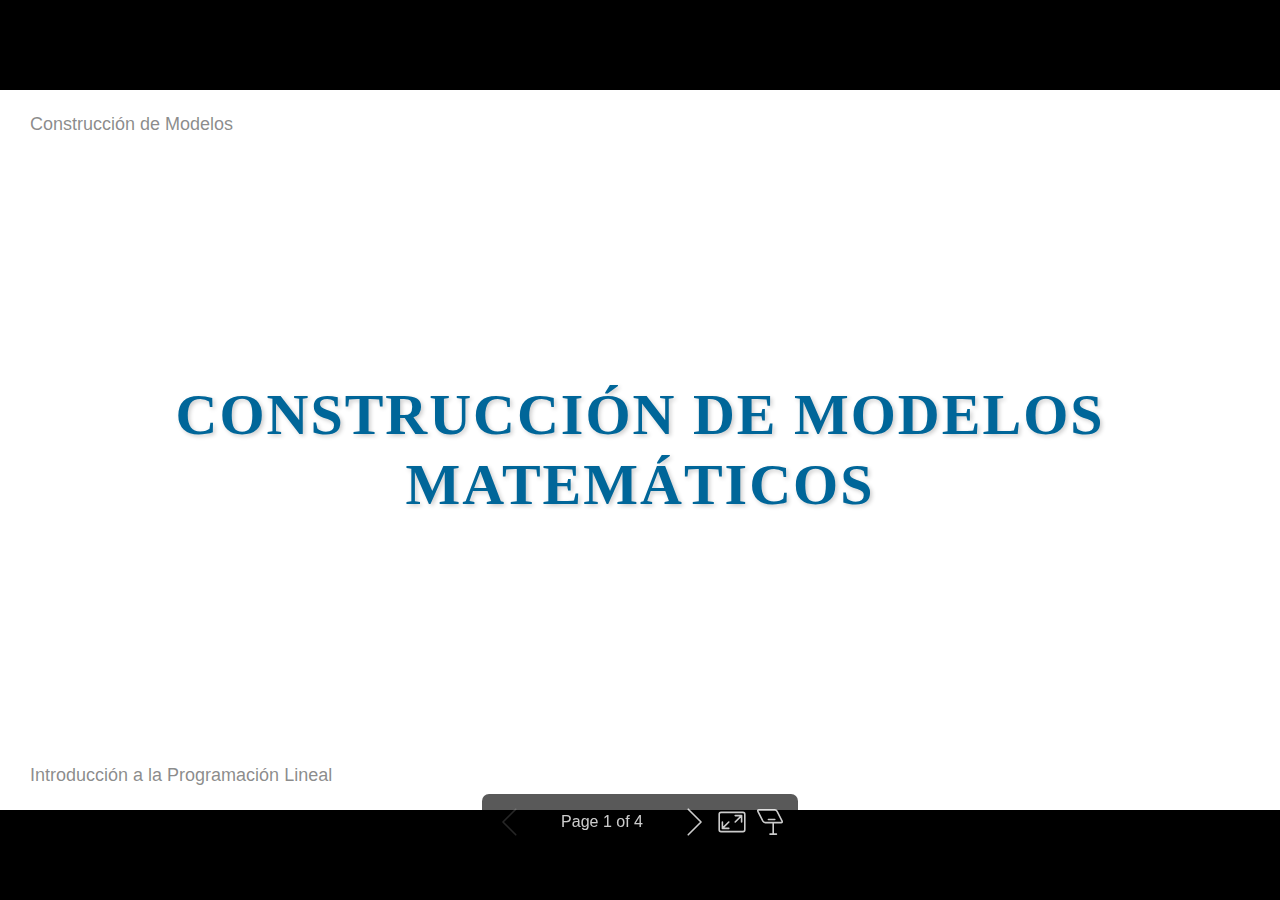
<file: operations_research/modeling/model-crude-distillation.html>
<!DOCTYPE html><html lang="en-US"><head><title>model-crude-distillation</title><meta property="og:title" content="model-crude-distillation"><meta name="author" content="Rafael Torres-Escobar"><meta property="article:author" content="Rafael Torres-Escobar"><meta charset="UTF-8"><meta name="viewport" content="width=device-width,height=device-height,initial-scale=1.0"><meta name="apple-mobile-web-app-capable" content="yes"><meta http-equiv="X-UA-Compatible" content="ie=edge"><meta property="og:type" content="website"><meta name="twitter:card" content="summary"><style>@media screen{body[data-bespoke-view=""] .bespoke-marp-parent>.bespoke-marp-osc>button,body[data-bespoke-view=next] .bespoke-marp-parent>.bespoke-marp-osc>button,body[data-bespoke-view=presenter] .bespoke-marp-presenter-container .bespoke-marp-presenter-info-container button,body[data-bespoke-view=presenter] .bespoke-marp-presenter-container .bespoke-marp-presenter-note-container button{-webkit-tap-highlight-color:transparent;-webkit-appearance:none;appearance:none;background-color:initial;border:0;color:inherit;cursor:pointer;font-size:inherit;opacity:.8;outline:none;padding:0;transition:opacity .2s linear}body[data-bespoke-view=""] .bespoke-marp-parent>.bespoke-marp-osc>button:disabled,body[data-bespoke-view=next] .bespoke-marp-parent>.bespoke-marp-osc>button:disabled,body[data-bespoke-view=presenter] .bespoke-marp-presenter-container .bespoke-marp-presenter-info-container button:disabled,body[data-bespoke-view=presenter] .bespoke-marp-presenter-container .bespoke-marp-presenter-note-container button:disabled{cursor:not-allowed;opacity:.15!important}body[data-bespoke-view=""] .bespoke-marp-parent>.bespoke-marp-osc>button:hover,body[data-bespoke-view=next] .bespoke-marp-parent>.bespoke-marp-osc>button:hover,body[data-bespoke-view=presenter] .bespoke-marp-presenter-container .bespoke-marp-presenter-info-container button:hover,body[data-bespoke-view=presenter] .bespoke-marp-presenter-container .bespoke-marp-presenter-note-container button:hover{opacity:1}body[data-bespoke-view=""] .bespoke-marp-parent>.bespoke-marp-osc>button:hover:active,body[data-bespoke-view=next] .bespoke-marp-parent>.bespoke-marp-osc>button:hover:active,body[data-bespoke-view=presenter] .bespoke-marp-presenter-container .bespoke-marp-presenter-info-container button:hover:active,body[data-bespoke-view=presenter] .bespoke-marp-presenter-container .bespoke-marp-presenter-note-container button:hover:active{opacity:.6}body[data-bespoke-view=""] .bespoke-marp-parent>.bespoke-marp-osc>button:hover:not(:disabled),body[data-bespoke-view=next] .bespoke-marp-parent>.bespoke-marp-osc>button:hover:not(:disabled),body[data-bespoke-view=presenter] .bespoke-marp-presenter-container .bespoke-marp-presenter-info-container button:hover:not(:disabled),body[data-bespoke-view=presenter] .bespoke-marp-presenter-container .bespoke-marp-presenter-note-container button:hover:not(:disabled){transition:none}body[data-bespoke-view=""] .bespoke-marp-parent>.bespoke-marp-osc>button[data-bespoke-marp-osc=prev],body[data-bespoke-view=next] .bespoke-marp-parent>.bespoke-marp-osc>button[data-bespoke-marp-osc=prev],body[data-bespoke-view=presenter] .bespoke-marp-presenter-container .bespoke-marp-presenter-info-container button.bespoke-marp-presenter-info-page-prev{background:#0000 url("[data-uri]") no-repeat 50%;background-size:contain;overflow:hidden;text-indent:100%;white-space:nowrap}body[data-bespoke-view=""] .bespoke-marp-parent>.bespoke-marp-osc>button[data-bespoke-marp-osc=next],body[data-bespoke-view=next] .bespoke-marp-parent>.bespoke-marp-osc>button[data-bespoke-marp-osc=next],body[data-bespoke-view=presenter] .bespoke-marp-presenter-container .bespoke-marp-presenter-info-container button.bespoke-marp-presenter-info-page-next{background:#0000 url("[data-uri]") no-repeat 50%;background-size:contain;overflow:hidden;text-indent:100%;white-space:nowrap}body[data-bespoke-view=""] .bespoke-marp-parent>.bespoke-marp-osc>button[data-bespoke-marp-osc=fullscreen],body[data-bespoke-view=next] .bespoke-marp-parent>.bespoke-marp-osc>button[data-bespoke-marp-osc=fullscreen]{background:#0000 url("[data-uri]") no-repeat 50%;background-size:contain;overflow:hidden;text-indent:100%;white-space:nowrap}body[data-bespoke-view=""] .bespoke-marp-parent>.bespoke-marp-osc>button.exit[data-bespoke-marp-osc=fullscreen],body[data-bespoke-view=next] .bespoke-marp-parent>.bespoke-marp-osc>button.exit[data-bespoke-marp-osc=fullscreen]{background-image:url("[data-uri]")}body[data-bespoke-view=""] .bespoke-marp-parent>.bespoke-marp-osc>button[data-bespoke-marp-osc=presenter],body[data-bespoke-view=next] .bespoke-marp-parent>.bespoke-marp-osc>button[data-bespoke-marp-osc=presenter]{background:#0000 url("[data-uri]") no-repeat 50%;background-size:contain;overflow:hidden;text-indent:100%;white-space:nowrap}body[data-bespoke-view=presenter] .bespoke-marp-presenter-container .bespoke-marp-presenter-note-container button.bespoke-marp-presenter-note-bigger{background:#0000 url("[data-uri]") no-repeat 50%;background-size:contain;overflow:hidden;text-indent:100%;white-space:nowrap}body[data-bespoke-view=presenter] .bespoke-marp-presenter-container .bespoke-marp-presenter-note-container button.bespoke-marp-presenter-note-smaller{background:#0000 url("[data-uri]") no-repeat 50%;background-size:contain;overflow:hidden;text-indent:100%;white-space:nowrap}}@keyframes __bespoke_marp_transition_reduced_outgoing__{0%{opacity:1}to{opacity:0}}@keyframes __bespoke_marp_transition_reduced_incoming__{0%{mix-blend-mode:plus-lighter;opacity:0}to{mix-blend-mode:plus-lighter;opacity:1}}.bespoke-marp-note,.bespoke-marp-osc,.bespoke-progress-parent{display:none;transition:none}@media screen{::view-transition-group(*){animation-duration:var(--marp-bespoke-transition-animation-duration,.5s);animation-timing-function:ease}::view-transition-new(*),::view-transition-old(*){animation-delay:0s;animation-direction:var(--marp-bespoke-transition-animation-direction,normal);animation-duration:var(--marp-bespoke-transition-animation-duration,.5s);animation-fill-mode:both;animation-name:var(--marp-bespoke-transition-animation-name,var(--marp-bespoke-transition-animation-name-fallback,__bespoke_marp_transition_no_animation__));mix-blend-mode:normal}::view-transition-old(*){--marp-bespoke-transition-animation-name-fallback:__bespoke_marp_transition_reduced_outgoing__;animation-timing-function:ease}::view-transition-new(*){--marp-bespoke-transition-animation-name-fallback:__bespoke_marp_transition_reduced_incoming__;animation-timing-function:ease}::view-transition-new(root),::view-transition-old(root){animation-timing-function:linear}::view-transition-new(__bespoke_marp_transition_osc__),::view-transition-old(__bespoke_marp_transition_osc__){animation-duration:0s!important;animation-name:__bespoke_marp_transition_osc__!important}::view-transition-new(__bespoke_marp_transition_osc__){opacity:0!important}.bespoke-marp-transition-warming-up::view-transition-group(*),.bespoke-marp-transition-warming-up::view-transition-new(*),.bespoke-marp-transition-warming-up::view-transition-old(*){animation-play-state:paused!important}body,html{height:100%;margin:0}body{background:#000;overflow:hidden}svg.bespoke-marp-slide{content-visibility:hidden;opacity:0;pointer-events:none;z-index:-1}svg.bespoke-marp-slide:not(.bespoke-marp-active) *{view-transition-name:none!important}svg.bespoke-marp-slide.bespoke-marp-active{content-visibility:visible;opacity:1;pointer-events:auto;z-index:0}svg.bespoke-marp-slide.bespoke-marp-active.bespoke-marp-active-ready *{animation-name:__bespoke_marp__!important}@supports not (content-visibility:hidden){svg.bespoke-marp-slide[data-bespoke-marp-load=hideable]{display:none}svg.bespoke-marp-slide[data-bespoke-marp-load=hideable].bespoke-marp-active{display:block}}}@media screen and (prefers-reduced-motion:reduce){svg.bespoke-marp-slide *{view-transition-name:none!important}}@media screen{[data-bespoke-marp-fragment=inactive]{visibility:hidden}body[data-bespoke-view=""] .bespoke-marp-parent,body[data-bespoke-view=next] .bespoke-marp-parent{inset:0;position:absolute}body[data-bespoke-view=""] .bespoke-marp-parent>.bespoke-marp-osc,body[data-bespoke-view=next] .bespoke-marp-parent>.bespoke-marp-osc{view-transition-name:__bespoke_marp_transition_osc__;background:#000000a6;border-radius:7px;bottom:50px;color:#fff;contain:paint;display:block;font-family:Helvetica,Arial,sans-serif;font-size:16px;left:50%;line-height:0;opacity:1;padding:12px;position:absolute;touch-action:manipulation;transform:translateX(-50%);transition:opacity .2s linear;-webkit-user-select:none;user-select:none;white-space:nowrap;will-change:transform;z-index:1}body[data-bespoke-view=""] .bespoke-marp-parent>.bespoke-marp-osc>*,body[data-bespoke-view=next] .bespoke-marp-parent>.bespoke-marp-osc>*{margin-left:6px}body[data-bespoke-view=""] .bespoke-marp-parent>.bespoke-marp-osc>:first-child,body[data-bespoke-view=next] .bespoke-marp-parent>.bespoke-marp-osc>:first-child{margin-left:0}body[data-bespoke-view=""] .bespoke-marp-parent>.bespoke-marp-osc>span,body[data-bespoke-view=next] .bespoke-marp-parent>.bespoke-marp-osc>span{opacity:.8}body[data-bespoke-view=""] .bespoke-marp-parent>.bespoke-marp-osc>span[data-bespoke-marp-osc=page],body[data-bespoke-view=next] .bespoke-marp-parent>.bespoke-marp-osc>span[data-bespoke-marp-osc=page]{display:inline-block;min-width:140px;text-align:center}body[data-bespoke-view=""] .bespoke-marp-parent>.bespoke-marp-osc>button[data-bespoke-marp-osc=fullscreen],body[data-bespoke-view=""] .bespoke-marp-parent>.bespoke-marp-osc>button[data-bespoke-marp-osc=next],body[data-bespoke-view=""] .bespoke-marp-parent>.bespoke-marp-osc>button[data-bespoke-marp-osc=presenter],body[data-bespoke-view=""] .bespoke-marp-parent>.bespoke-marp-osc>button[data-bespoke-marp-osc=prev],body[data-bespoke-view=next] .bespoke-marp-parent>.bespoke-marp-osc>button[data-bespoke-marp-osc=fullscreen],body[data-bespoke-view=next] .bespoke-marp-parent>.bespoke-marp-osc>button[data-bespoke-marp-osc=next],body[data-bespoke-view=next] .bespoke-marp-parent>.bespoke-marp-osc>button[data-bespoke-marp-osc=presenter],body[data-bespoke-view=next] .bespoke-marp-parent>.bespoke-marp-osc>button[data-bespoke-marp-osc=prev]{height:32px;line-height:32px;width:32px}body[data-bespoke-view=""] .bespoke-marp-parent.bespoke-marp-inactive,body[data-bespoke-view=next] .bespoke-marp-parent.bespoke-marp-inactive{cursor:none}body[data-bespoke-view=""] .bespoke-marp-parent.bespoke-marp-inactive>.bespoke-marp-osc,body[data-bespoke-view=next] .bespoke-marp-parent.bespoke-marp-inactive>.bespoke-marp-osc{opacity:0;pointer-events:none}body[data-bespoke-view=""] svg.bespoke-marp-slide,body[data-bespoke-view=next] svg.bespoke-marp-slide{height:100%;left:0;position:absolute;top:0;width:100%}body[data-bespoke-view=""] .bespoke-progress-parent{background:#222;display:flex;height:5px;width:100%}body[data-bespoke-view=""] .bespoke-progress-parent+.bespoke-marp-parent{top:5px}body[data-bespoke-view=""] .bespoke-progress-parent .bespoke-progress-bar{background:#0288d1;flex:0 0 0;transition:flex-basis .2s cubic-bezier(0,1,1,1)}body[data-bespoke-view=next]{background:#0000}body[data-bespoke-view=presenter]{background:#161616}body[data-bespoke-view=presenter] .bespoke-marp-presenter-container{display:grid;font-family:Helvetica,Arial,sans-serif;grid-template:"current dragbar next" minmax(140px,1fr) "current dragbar note" 2fr "info    dragbar note" 3em;grid-template-columns:minmax(3px,var(--bespoke-marp-presenter-split-ratio,66%)) 0 minmax(3px,1fr);height:100%;left:0;position:absolute;top:0;width:100%}body[data-bespoke-view=presenter] .bespoke-marp-presenter-container .bespoke-marp-parent{grid-area:current;overflow:hidden;position:relative}body[data-bespoke-view=presenter] .bespoke-marp-presenter-container .bespoke-marp-parent svg.bespoke-marp-slide{height:calc(100% - 40px);left:20px;pointer-events:none;position:absolute;top:20px;-webkit-user-select:none;user-select:none;width:calc(100% - 40px)}body[data-bespoke-view=presenter] .bespoke-marp-presenter-container .bespoke-marp-parent svg.bespoke-marp-slide.bespoke-marp-active{filter:drop-shadow(0 3px 10px rgba(0,0,0,.5))}body[data-bespoke-view=presenter] .bespoke-marp-presenter-container .bespoke-marp-presenter-dragbar-container{background:#0288d1;cursor:col-resize;grid-area:dragbar;margin-left:-3px;opacity:0;position:relative;transition:opacity .4s linear .1s;width:6px;z-index:10}body[data-bespoke-view=presenter] .bespoke-marp-presenter-container .bespoke-marp-presenter-dragbar-container:hover{opacity:1}body[data-bespoke-view=presenter] .bespoke-marp-presenter-container .bespoke-marp-presenter-dragbar-container.active{opacity:1;transition-delay:0s}body[data-bespoke-view=presenter] .bespoke-marp-presenter-container .bespoke-marp-presenter-next-container{background:#222;cursor:pointer;display:none;grid-area:next;overflow:hidden;position:relative}body[data-bespoke-view=presenter] .bespoke-marp-presenter-container .bespoke-marp-presenter-next-container.active{display:block}body[data-bespoke-view=presenter] .bespoke-marp-presenter-container .bespoke-marp-presenter-next-container iframe.bespoke-marp-presenter-next{background:#0000;border:0;display:block;filter:drop-shadow(0 3px 10px rgba(0,0,0,.5));height:calc(100% - 40px);left:20px;pointer-events:none;position:absolute;top:20px;-webkit-user-select:none;user-select:none;width:calc(100% - 40px)}body[data-bespoke-view=presenter] .bespoke-marp-presenter-container .bespoke-marp-presenter-note-container{background:#222;color:#eee;grid-area:note;position:relative;z-index:1}body[data-bespoke-view=presenter] .bespoke-marp-presenter-container .bespoke-marp-presenter-note-container button{height:1.5em;line-height:1.5em;width:1.5em}body[data-bespoke-view=presenter] .bespoke-marp-presenter-container .bespoke-marp-presenter-note-container .bespoke-marp-presenter-note-wrapper{display:block;inset:0;position:absolute}body[data-bespoke-view=presenter] .bespoke-marp-presenter-container .bespoke-marp-presenter-note-container .bespoke-marp-presenter-note-buttons{background:#000000a6;border-radius:4px;bottom:0;display:flex;gap:4px;margin:12px;opacity:0;padding:6px;pointer-events:none;position:absolute;right:0;transition:opacity .2s linear}body[data-bespoke-view=presenter] .bespoke-marp-presenter-container .bespoke-marp-presenter-note-container .bespoke-marp-presenter-note-buttons:focus-within,body[data-bespoke-view=presenter] .bespoke-marp-presenter-container .bespoke-marp-presenter-note-container .bespoke-marp-presenter-note-wrapper:focus-within+.bespoke-marp-presenter-note-buttons,body[data-bespoke-view=presenter] .bespoke-marp-presenter-container .bespoke-marp-presenter-note-container:hover .bespoke-marp-presenter-note-buttons{opacity:1;pointer-events:auto}body[data-bespoke-view=presenter] .bespoke-marp-presenter-container .bespoke-marp-presenter-note-container .bespoke-marp-note{word-wrap:break-word;box-sizing:border-box;font-size:calc(1.1em*var(--bespoke-marp-note-font-scale, 1));height:calc(100% - 40px);margin:20px;overflow:auto;padding-right:3px;scrollbar-color:#eeeeee80 #0000;scrollbar-width:thin;white-space:pre-wrap;width:calc(100% - 40px)}body[data-bespoke-view=presenter] .bespoke-marp-presenter-container .bespoke-marp-presenter-note-container .bespoke-marp-note::-webkit-scrollbar{width:6px}body[data-bespoke-view=presenter] .bespoke-marp-presenter-container .bespoke-marp-presenter-note-container .bespoke-marp-note::-webkit-scrollbar-track{background:#0000}body[data-bespoke-view=presenter] .bespoke-marp-presenter-container .bespoke-marp-presenter-note-container .bespoke-marp-note::-webkit-scrollbar-thumb{background:#eeeeee80;border-radius:6px}body[data-bespoke-view=presenter] .bespoke-marp-presenter-container .bespoke-marp-presenter-note-container .bespoke-marp-note:empty{pointer-events:none}body[data-bespoke-view=presenter] .bespoke-marp-presenter-container .bespoke-marp-presenter-note-container .bespoke-marp-note.active{display:block}body[data-bespoke-view=presenter] .bespoke-marp-presenter-container .bespoke-marp-presenter-note-container .bespoke-marp-note p:first-child{margin-top:0}body[data-bespoke-view=presenter] .bespoke-marp-presenter-container .bespoke-marp-presenter-note-container .bespoke-marp-note p:last-child{margin-bottom:0}body[data-bespoke-view=presenter] .bespoke-marp-presenter-container .bespoke-marp-presenter-info-container{align-items:center;box-sizing:border-box;color:#eee;display:flex;flex-wrap:nowrap;grid-area:info;justify-content:center;overflow:hidden;padding:0 10px}body[data-bespoke-view=presenter] .bespoke-marp-presenter-container .bespoke-marp-presenter-info-container .bespoke-marp-presenter-info-page,body[data-bespoke-view=presenter] .bespoke-marp-presenter-container .bespoke-marp-presenter-info-container .bespoke-marp-presenter-info-time,body[data-bespoke-view=presenter] .bespoke-marp-presenter-container .bespoke-marp-presenter-info-container .bespoke-marp-presenter-info-timer{box-sizing:border-box;display:block;padding:0 10px;white-space:nowrap;width:100%}body[data-bespoke-view=presenter] .bespoke-marp-presenter-container .bespoke-marp-presenter-info-container button{height:1.5em;line-height:1.5em;width:1.5em}body[data-bespoke-view=presenter] .bespoke-marp-presenter-container .bespoke-marp-presenter-info-container .bespoke-marp-presenter-info-page{order:2;text-align:center}body[data-bespoke-view=presenter] .bespoke-marp-presenter-container .bespoke-marp-presenter-info-container .bespoke-marp-presenter-info-page .bespoke-marp-presenter-info-page-text{display:inline-block;min-width:120px;text-align:center}body[data-bespoke-view=presenter] .bespoke-marp-presenter-container .bespoke-marp-presenter-info-container .bespoke-marp-presenter-info-time{color:#999;order:1;text-align:left}body[data-bespoke-view=presenter] .bespoke-marp-presenter-container .bespoke-marp-presenter-info-container .bespoke-marp-presenter-info-timer{color:#999;order:3;text-align:right}body[data-bespoke-view=presenter] .bespoke-marp-presenter-container .bespoke-marp-presenter-info-container .bespoke-marp-presenter-info-timer:hover{cursor:pointer}}@media print{.bespoke-marp-presenter-info-container,.bespoke-marp-presenter-next-container,.bespoke-marp-presenter-note-container{display:none}}</style><style>div#\:\$p>svg>foreignObject>section{width:1280px;height:720px;box-sizing:border-box;overflow:hidden;position:relative;scroll-snap-align:center center}div#\:\$p>svg>foreignObject>section:after{bottom:0;content:attr(data-marpit-pagination);padding:inherit;pointer-events:none;position:absolute;right:0}div#\:\$p>svg>foreignObject>section:not([data-marpit-pagination]):after{display:none}/* Normalization */div#\:\$p>svg>foreignObject>section :is(h1,marp-h1){font-size:2em;margin:0.67em 0}div#\:\$p>svg>foreignObject>section video::-webkit-media-controls{will-change:transform}@page{size:1280px 720px;margin:0}@media print{body,html{background-color:#fff;margin:0;page-break-inside:avoid;break-inside:avoid-page}div#\:\$p>svg>foreignObject>section{page-break-before:always;break-before:page}div#\:\$p>svg>foreignObject>section,div#\:\$p>svg>foreignObject>section *{-webkit-print-color-adjust:exact!important;animation-delay:0s!important;animation-duration:0s!important;color-adjust:exact!important;transition:none!important}div#\:\$p>svg[data-marpit-svg]{display:block;height:100vh;width:100vw}}
/*!
 * Marp default theme.
 *
 * @theme default
 * @author Yuki Hattori
 *
 * @auto-scaling true
 * @size 16:9 1280px 720px
 * @size 4:3 960px 720px
 */div#\:\$p>svg>foreignObject>section{--color-prettylights-syntax-comment:#6e7781;--color-prettylights-syntax-constant:#0550ae;--color-prettylights-syntax-entity:#8250df;--color-prettylights-syntax-storage-modifier-import:#24292f;--color-prettylights-syntax-entity-tag:#116329;--color-prettylights-syntax-keyword:#cf222e;--color-prettylights-syntax-string:#0a3069;--color-prettylights-syntax-variable:#953800;--color-prettylights-syntax-brackethighlighter-unmatched:#82071e;--color-prettylights-syntax-invalid-illegal-text:#f6f8fa;--color-prettylights-syntax-invalid-illegal-bg:#82071e;--color-prettylights-syntax-carriage-return-text:#f6f8fa;--color-prettylights-syntax-carriage-return-bg:#cf222e;--color-prettylights-syntax-string-regexp:#116329;--color-prettylights-syntax-markup-list:#3b2300;--color-prettylights-syntax-markup-heading:#0550ae;--color-prettylights-syntax-markup-italic:#24292f;--color-prettylights-syntax-markup-bold:#24292f;--color-prettylights-syntax-markup-deleted-text:#82071e;--color-prettylights-syntax-markup-deleted-bg:#ffebe9;--color-prettylights-syntax-markup-inserted-text:#116329;--color-prettylights-syntax-markup-inserted-bg:#dafbe1;--color-prettylights-syntax-markup-changed-text:#953800;--color-prettylights-syntax-markup-changed-bg:#ffd8b5;--color-prettylights-syntax-markup-ignored-text:#eaeef2;--color-prettylights-syntax-markup-ignored-bg:#0550ae;--color-prettylights-syntax-meta-diff-range:#8250df;--color-prettylights-syntax-brackethighlighter-angle:#57606a;--color-prettylights-syntax-sublimelinter-gutter-mark:#8c959f;--color-prettylights-syntax-constant-other-reference-link:#0a3069;--color-fg-default:#24292f;--color-fg-muted:#57606a;--color-fg-subtle:#6e7781;--color-canvas-default:#fff;--color-canvas-subtle:#f6f8fa;--color-border-default:#d0d7de;--color-border-muted:#d8dee4;--color-neutral-muted:rgba(175,184,193,.2);--color-accent-fg:#0969da;--color-accent-emphasis:#0969da;--color-attention-subtle:#fff8c5;--color-danger-fg:#cf222e;color-scheme:light}div#\:\$p>svg>foreignObject>section:where(.invert){--color-prettylights-syntax-comment:#8b949e;--color-prettylights-syntax-constant:#79c0ff;--color-prettylights-syntax-entity:#d2a8ff;--color-prettylights-syntax-storage-modifier-import:#c9d1d9;--color-prettylights-syntax-entity-tag:#7ee787;--color-prettylights-syntax-keyword:#ff7b72;--color-prettylights-syntax-string:#a5d6ff;--color-prettylights-syntax-variable:#ffa657;--color-prettylights-syntax-brackethighlighter-unmatched:#f85149;--color-prettylights-syntax-invalid-illegal-text:#f0f6fc;--color-prettylights-syntax-invalid-illegal-bg:#8e1519;--color-prettylights-syntax-carriage-return-text:#f0f6fc;--color-prettylights-syntax-carriage-return-bg:#b62324;--color-prettylights-syntax-string-regexp:#7ee787;--color-prettylights-syntax-markup-list:#f2cc60;--color-prettylights-syntax-markup-heading:#1f6feb;--color-prettylights-syntax-markup-italic:#c9d1d9;--color-prettylights-syntax-markup-bold:#c9d1d9;--color-prettylights-syntax-markup-deleted-text:#ffdcd7;--color-prettylights-syntax-markup-deleted-bg:#67060c;--color-prettylights-syntax-markup-inserted-text:#aff5b4;--color-prettylights-syntax-markup-inserted-bg:#033a16;--color-prettylights-syntax-markup-changed-text:#ffdfb6;--color-prettylights-syntax-markup-changed-bg:#5a1e02;--color-prettylights-syntax-markup-ignored-text:#c9d1d9;--color-prettylights-syntax-markup-ignored-bg:#1158c7;--color-prettylights-syntax-meta-diff-range:#d2a8ff;--color-prettylights-syntax-brackethighlighter-angle:#8b949e;--color-prettylights-syntax-sublimelinter-gutter-mark:#484f58;--color-prettylights-syntax-constant-other-reference-link:#a5d6ff;--color-fg-default:#c9d1d9;--color-fg-muted:#8b949e;--color-fg-subtle:#6e7681;--color-canvas-default:#0d1117;--color-canvas-subtle:#161b22;--color-border-default:#30363d;--color-border-muted:#21262d;--color-neutral-muted:hsla(215,8%,47%,.4);--color-accent-fg:#58a6ff;--color-accent-emphasis:#1f6feb;--color-attention-subtle:rgba(187,128,9,.15);--color-danger-fg:#f85149;color-scheme:dark}div#\:\$p>svg>foreignObject>section{-ms-text-size-adjust:100%;-webkit-text-size-adjust:100%;word-wrap:break-word;background-color:var(--color-canvas-default);color:var(--color-fg-default);font-family:-apple-system,BlinkMacSystemFont,Segoe UI,Noto Sans,Helvetica,Arial,sans-serif,Apple Color Emoji,Segoe UI Emoji;font-size:16px;line-height:1.5;margin:0}div#\:\$p>svg>foreignObject>section{--marpit-root-font-size:16px}div#\:\$p>svg>foreignObject>section :is(h1,marp-h1):hover .anchor .octicon-link:before,div#\:\$p>svg>foreignObject>section :is(h2,marp-h2):hover .anchor .octicon-link:before,div#\:\$p>svg>foreignObject>section :is(h3,marp-h3):hover .anchor .octicon-link:before,div#\:\$p>svg>foreignObject>section :is(h4,marp-h4):hover .anchor .octicon-link:before,div#\:\$p>svg>foreignObject>section :is(h5,marp-h5):hover .anchor .octicon-link:before,div#\:\$p>svg>foreignObject>section :is(h6,marp-h6):hover .anchor .octicon-link:before{background-color:currentColor;content:" ";display:inline-block;height:16px;-webkit-mask-image:url('data:image/svg+xml;charset=utf-8,<svg xmlns="http://www.w3.org/2000/svg" aria-hidden="true" viewBox="0 0 16 16"><path fill-rule="evenodd" d="M7.775 3.275a.75.75 0 0 0 1.06 1.06l1.25-1.25a2 2 0 1 1 2.83 2.83l-2.5 2.5a2 2 0 0 1-2.83 0 .75.75 0 0 0-1.06 1.06 3.5 3.5 0 0 0 4.95 0l2.5-2.5a3.5 3.5 0 0 0-4.95-4.95l-1.25 1.25zm-4.69 9.64a2 2 0 0 1 0-2.83l2.5-2.5a2 2 0 0 1 2.83 0 .75.75 0 0 0 1.06-1.06 3.5 3.5 0 0 0-4.95 0l-2.5 2.5a3.5 3.5 0 0 0 4.95 4.95l1.25-1.25a.75.75 0 0 0-1.06-1.06l-1.25 1.25a2 2 0 0 1-2.83 0z"/></svg>');mask-image:url('data:image/svg+xml;charset=utf-8,<svg xmlns="http://www.w3.org/2000/svg" aria-hidden="true" viewBox="0 0 16 16"><path fill-rule="evenodd" d="M7.775 3.275a.75.75 0 0 0 1.06 1.06l1.25-1.25a2 2 0 1 1 2.83 2.83l-2.5 2.5a2 2 0 0 1-2.83 0 .75.75 0 0 0-1.06 1.06 3.5 3.5 0 0 0 4.95 0l2.5-2.5a3.5 3.5 0 0 0-4.95-4.95l-1.25 1.25zm-4.69 9.64a2 2 0 0 1 0-2.83l2.5-2.5a2 2 0 0 1 2.83 0 .75.75 0 0 0 1.06-1.06 3.5 3.5 0 0 0-4.95 0l-2.5 2.5a3.5 3.5 0 0 0 4.95 4.95l1.25-1.25a.75.75 0 0 0-1.06-1.06l-1.25 1.25a2 2 0 0 1-2.83 0z"/></svg>');width:16px}div#\:\$p>svg>foreignObject>section details,div#\:\$p>svg>foreignObject>section figcaption,div#\:\$p>svg>foreignObject>section figure{display:block}div#\:\$p>svg>foreignObject>section summary{display:list-item}div#\:\$p>svg>foreignObject>section [hidden]{display:none!important}div#\:\$p>svg>foreignObject>section a{background-color:transparent;color:var(--color-accent-fg);text-decoration:none}div#\:\$p>svg>foreignObject>section abbr[title]{border-bottom:none;-webkit-text-decoration:underline dotted;text-decoration:underline dotted}div#\:\$p>svg>foreignObject>section b,div#\:\$p>svg>foreignObject>section strong{font-weight:var(--base-text-weight-semibold,600)}div#\:\$p>svg>foreignObject>section dfn{font-style:italic}div#\:\$p>svg>foreignObject>section :is(h1,marp-h1){border-bottom:1px solid var(--color-border-muted);font-size:2em;font-weight:var(--base-text-weight-semibold,600);margin:.67em 0;padding-bottom:.3em}div#\:\$p>svg>foreignObject>section mark{background-color:var(--color-attention-subtle);color:var(--color-fg-default)}div#\:\$p>svg>foreignObject>section small{font-size:90%}div#\:\$p>svg>foreignObject>section sub,div#\:\$p>svg>foreignObject>section sup{font-size:75%;line-height:0;position:relative;vertical-align:baseline}div#\:\$p>svg>foreignObject>section sub{bottom:-.25em}div#\:\$p>svg>foreignObject>section sup{top:-.5em}div#\:\$p>svg>foreignObject>section img{background-color:var(--color-canvas-default);border-style:none;box-sizing:content-box;max-width:100%}div#\:\$p>svg>foreignObject>section :is(pre,marp-pre),div#\:\$p>svg>foreignObject>section code,div#\:\$p>svg>foreignObject>section kbd,div#\:\$p>svg>foreignObject>section samp{font-family:monospace;font-size:1em}div#\:\$p>svg>foreignObject>section figure{margin:1em 40px}div#\:\$p>svg>foreignObject>section hr{background:transparent;background-color:var(--color-border-default);border:0;box-sizing:content-box;height:.25em;margin:24px 0;overflow:hidden;padding:0}div#\:\$p>svg>foreignObject>section input{font:inherit;font-family:inherit;font-size:inherit;line-height:inherit;margin:0;overflow:visible}div#\:\$p>svg>foreignObject>section [type=button],div#\:\$p>svg>foreignObject>section [type=reset],div#\:\$p>svg>foreignObject>section [type=submit]{-webkit-appearance:button}div#\:\$p>svg>foreignObject>section [type=checkbox],div#\:\$p>svg>foreignObject>section [type=radio]{box-sizing:border-box;padding:0}div#\:\$p>svg>foreignObject>section [type=number]::-webkit-inner-spin-button,div#\:\$p>svg>foreignObject>section [type=number]::-webkit-outer-spin-button{height:auto}div#\:\$p>svg>foreignObject>section [type=search]::-webkit-search-cancel-button,div#\:\$p>svg>foreignObject>section [type=search]::-webkit-search-decoration{-webkit-appearance:none}div#\:\$p>svg>foreignObject>section ::-webkit-input-placeholder{color:inherit;opacity:.54}div#\:\$p>svg>foreignObject>section ::-webkit-file-upload-button{-webkit-appearance:button;font:inherit}div#\:\$p>svg>foreignObject>section a:hover{text-decoration:underline}div#\:\$p>svg>foreignObject>section ::-moz-placeholder{color:var(--color-fg-subtle);opacity:1}div#\:\$p>svg>foreignObject>section ::placeholder{color:var(--color-fg-subtle);opacity:1}div#\:\$p>svg>foreignObject>section hr:after,div#\:\$p>svg>foreignObject>section hr:before{content:"";display:table}div#\:\$p>svg>foreignObject>section hr:after{clear:both}div#\:\$p>svg>foreignObject>section table{border-collapse:collapse;border-spacing:0;display:block;max-width:100%;overflow:auto;width:-moz-max-content;width:max-content}div#\:\$p>svg>foreignObject>section td,div#\:\$p>svg>foreignObject>section th{padding:0}div#\:\$p>svg>foreignObject>section details summary{cursor:pointer}div#\:\$p>svg>foreignObject>section details:not([open])>:not(summary){display:none!important}div#\:\$p>svg>foreignObject>section [role=button]:focus,div#\:\$p>svg>foreignObject>section a:focus,div#\:\$p>svg>foreignObject>section input[type=checkbox]:focus,div#\:\$p>svg>foreignObject>section input[type=radio]:focus{box-shadow:none;outline:2px solid var(--color-accent-fg);outline-offset:-2px}div#\:\$p>svg>foreignObject>section [role=button]:focus:not(:focus-visible),div#\:\$p>svg>foreignObject>section a:focus:not(:focus-visible),div#\:\$p>svg>foreignObject>section input[type=checkbox]:focus:not(:focus-visible),div#\:\$p>svg>foreignObject>section input[type=radio]:focus:not(:focus-visible){outline:1px solid transparent}div#\:\$p>svg>foreignObject>section [role=button]:focus-visible,div#\:\$p>svg>foreignObject>section a:focus-visible,div#\:\$p>svg>foreignObject>section input[type=checkbox]:focus-visible,div#\:\$p>svg>foreignObject>section input[type=radio]:focus-visible{box-shadow:none;outline:2px solid var(--color-accent-fg);outline-offset:-2px}div#\:\$p>svg>foreignObject>section a:not([class]):focus,div#\:\$p>svg>foreignObject>section a:not([class]):focus-visible,div#\:\$p>svg>foreignObject>section input[type=checkbox]:focus,div#\:\$p>svg>foreignObject>section input[type=checkbox]:focus-visible,div#\:\$p>svg>foreignObject>section input[type=radio]:focus,div#\:\$p>svg>foreignObject>section input[type=radio]:focus-visible{outline-offset:0}div#\:\$p>svg>foreignObject>section kbd{background-color:var(--color-canvas-subtle);border-bottom-color:var(--color-neutral-muted);border:1px solid var(--color-neutral-muted);border-radius:6px;box-shadow:inset 0 -1px 0 var(--color-neutral-muted);color:var(--color-fg-default);display:inline-block;font:11px ui-monospace,SFMono-Regular,SF Mono,Menlo,Consolas,Liberation Mono,monospace;line-height:10px;padding:3px 5px;vertical-align:middle}div#\:\$p>svg>foreignObject>section :is(h1,marp-h1),div#\:\$p>svg>foreignObject>section :is(h2,marp-h2),div#\:\$p>svg>foreignObject>section :is(h3,marp-h3),div#\:\$p>svg>foreignObject>section :is(h4,marp-h4),div#\:\$p>svg>foreignObject>section :is(h5,marp-h5),div#\:\$p>svg>foreignObject>section :is(h6,marp-h6){font-weight:var(--base-text-weight-semibold,600);line-height:1.25;margin-bottom:16px;margin-top:24px}div#\:\$p>svg>foreignObject>section :is(h2,marp-h2){border-bottom:1px solid var(--color-border-muted);font-size:1.5em;padding-bottom:.3em}div#\:\$p>svg>foreignObject>section :is(h2,marp-h2),div#\:\$p>svg>foreignObject>section :is(h3,marp-h3){font-weight:var(--base-text-weight-semibold,600)}div#\:\$p>svg>foreignObject>section :is(h3,marp-h3){font-size:1.25em}div#\:\$p>svg>foreignObject>section :is(h4,marp-h4){font-size:1em}div#\:\$p>svg>foreignObject>section :is(h4,marp-h4),div#\:\$p>svg>foreignObject>section :is(h5,marp-h5){font-weight:var(--base-text-weight-semibold,600)}div#\:\$p>svg>foreignObject>section :is(h5,marp-h5){font-size:.875em}div#\:\$p>svg>foreignObject>section :is(h6,marp-h6){color:var(--color-fg-muted);font-size:.85em;font-weight:var(--base-text-weight-semibold,600)}div#\:\$p>svg>foreignObject>section p{margin-bottom:10px;margin-top:0}div#\:\$p>svg>foreignObject>section blockquote{border-left:.25em solid var(--color-border-default);color:var(--color-fg-muted);margin:0;padding:0 1em}div#\:\$p>svg>foreignObject>section ol,div#\:\$p>svg>foreignObject>section ul{margin-bottom:0;margin-top:0;padding-left:2em}div#\:\$p>svg>foreignObject>section ol ol,div#\:\$p>svg>foreignObject>section ul ol{list-style-type:lower-roman}div#\:\$p>svg>foreignObject>section ol ol ol,div#\:\$p>svg>foreignObject>section ol ul ol,div#\:\$p>svg>foreignObject>section ul ol ol,div#\:\$p>svg>foreignObject>section ul ul ol{list-style-type:lower-alpha}div#\:\$p>svg>foreignObject>section dd{margin-left:0}div#\:\$p>svg>foreignObject>section :is(pre,marp-pre),div#\:\$p>svg>foreignObject>section code,div#\:\$p>svg>foreignObject>section samp,div#\:\$p>svg>foreignObject>section tt{font-family:ui-monospace,SFMono-Regular,SF Mono,Menlo,Consolas,Liberation Mono,monospace;font-size:12px}div#\:\$p>svg>foreignObject>section :is(pre,marp-pre){word-wrap:normal;margin-bottom:0;margin-top:0}div#\:\$p>svg>foreignObject>section .octicon{fill:currentColor;display:inline-block;overflow:visible!important;vertical-align:text-bottom}div#\:\$p>svg>foreignObject>section input::-webkit-inner-spin-button,div#\:\$p>svg>foreignObject>section input::-webkit-outer-spin-button{-webkit-appearance:none;appearance:none;margin:0}div#\:\$p>svg>foreignObject>section:after,div#\:\$p>svg>foreignObject>section:before{
  /* content:""; */display:table}div#\:\$p>svg>foreignObject>section:after{clear:both}div#\:\$p>svg>foreignObject>section>:first-child{margin-top:0!important}div#\:\$p>svg>foreignObject>section>:last-child{margin-bottom:0!important}div#\:\$p>svg>foreignObject>section a:not([href]){color:inherit;text-decoration:none}div#\:\$p>svg>foreignObject>section .absent{color:var(--color-danger-fg)}div#\:\$p>svg>foreignObject>section .anchor{float:left;line-height:1;margin-left:-20px;padding-right:4px}div#\:\$p>svg>foreignObject>section .anchor:focus{outline:none}div#\:\$p>svg>foreignObject>section :is(pre,marp-pre),div#\:\$p>svg>foreignObject>section blockquote,div#\:\$p>svg>foreignObject>section details,div#\:\$p>svg>foreignObject>section dl,div#\:\$p>svg>foreignObject>section ol,div#\:\$p>svg>foreignObject>section p,div#\:\$p>svg>foreignObject>section table,div#\:\$p>svg>foreignObject>section ul{margin-bottom:16px;margin-top:0}div#\:\$p>svg>foreignObject>section blockquote>:first-child{margin-top:0}div#\:\$p>svg>foreignObject>section blockquote>:last-child{margin-bottom:0}div#\:\$p>svg>foreignObject>section :is(h1,marp-h1) .octicon-link,div#\:\$p>svg>foreignObject>section :is(h2,marp-h2) .octicon-link,div#\:\$p>svg>foreignObject>section :is(h3,marp-h3) .octicon-link,div#\:\$p>svg>foreignObject>section :is(h4,marp-h4) .octicon-link,div#\:\$p>svg>foreignObject>section :is(h5,marp-h5) .octicon-link,div#\:\$p>svg>foreignObject>section :is(h6,marp-h6) .octicon-link{color:var(--color-fg-default);vertical-align:middle;visibility:hidden}div#\:\$p>svg>foreignObject>section :is(h1,marp-h1):hover .anchor,div#\:\$p>svg>foreignObject>section :is(h2,marp-h2):hover .anchor,div#\:\$p>svg>foreignObject>section :is(h3,marp-h3):hover .anchor,div#\:\$p>svg>foreignObject>section :is(h4,marp-h4):hover .anchor,div#\:\$p>svg>foreignObject>section :is(h5,marp-h5):hover .anchor,div#\:\$p>svg>foreignObject>section :is(h6,marp-h6):hover .anchor{text-decoration:none}div#\:\$p>svg>foreignObject>section :is(h1,marp-h1):hover .anchor .octicon-link,div#\:\$p>svg>foreignObject>section :is(h2,marp-h2):hover .anchor .octicon-link,div#\:\$p>svg>foreignObject>section :is(h3,marp-h3):hover .anchor .octicon-link,div#\:\$p>svg>foreignObject>section :is(h4,marp-h4):hover .anchor .octicon-link,div#\:\$p>svg>foreignObject>section :is(h5,marp-h5):hover .anchor .octicon-link,div#\:\$p>svg>foreignObject>section :is(h6,marp-h6):hover .anchor .octicon-link{visibility:visible}div#\:\$p>svg>foreignObject>section :is(h1,marp-h1) code,div#\:\$p>svg>foreignObject>section :is(h1,marp-h1) tt,div#\:\$p>svg>foreignObject>section :is(h2,marp-h2) code,div#\:\$p>svg>foreignObject>section :is(h2,marp-h2) tt,div#\:\$p>svg>foreignObject>section :is(h3,marp-h3) code,div#\:\$p>svg>foreignObject>section :is(h3,marp-h3) tt,div#\:\$p>svg>foreignObject>section :is(h4,marp-h4) code,div#\:\$p>svg>foreignObject>section :is(h4,marp-h4) tt,div#\:\$p>svg>foreignObject>section :is(h5,marp-h5) code,div#\:\$p>svg>foreignObject>section :is(h5,marp-h5) tt,div#\:\$p>svg>foreignObject>section :is(h6,marp-h6) code,div#\:\$p>svg>foreignObject>section :is(h6,marp-h6) tt{font-size:inherit;padding:0 .2em}div#\:\$p>svg>foreignObject>section summary :is(h1,marp-h1),div#\:\$p>svg>foreignObject>section summary :is(h2,marp-h2),div#\:\$p>svg>foreignObject>section summary :is(h3,marp-h3),div#\:\$p>svg>foreignObject>section summary :is(h4,marp-h4),div#\:\$p>svg>foreignObject>section summary :is(h5,marp-h5),div#\:\$p>svg>foreignObject>section summary :is(h6,marp-h6){display:inline-block}div#\:\$p>svg>foreignObject>section summary :is(h1,marp-h1) .anchor,div#\:\$p>svg>foreignObject>section summary :is(h2,marp-h2) .anchor,div#\:\$p>svg>foreignObject>section summary :is(h3,marp-h3) .anchor,div#\:\$p>svg>foreignObject>section summary :is(h4,marp-h4) .anchor,div#\:\$p>svg>foreignObject>section summary :is(h5,marp-h5) .anchor,div#\:\$p>svg>foreignObject>section summary :is(h6,marp-h6) .anchor{margin-left:-40px}div#\:\$p>svg>foreignObject>section summary :is(h1,marp-h1),div#\:\$p>svg>foreignObject>section summary :is(h2,marp-h2){border-bottom:0;padding-bottom:0}div#\:\$p>svg>foreignObject>section ol.no-list,div#\:\$p>svg>foreignObject>section ul.no-list{list-style-type:none;padding:0}div#\:\$p>svg>foreignObject>section ol[type=a]{list-style-type:lower-alpha}div#\:\$p>svg>foreignObject>section ol[type=A]{list-style-type:upper-alpha}div#\:\$p>svg>foreignObject>section ol[type=i]{list-style-type:lower-roman}div#\:\$p>svg>foreignObject>section ol[type=I]{list-style-type:upper-roman}div#\:\$p>svg>foreignObject>section div>ol:not([type]),div#\:\$p>svg>foreignObject>section ol[type="1"]{list-style-type:decimal}div#\:\$p>svg>foreignObject>section ol ol,div#\:\$p>svg>foreignObject>section ol ul,div#\:\$p>svg>foreignObject>section ul ol,div#\:\$p>svg>foreignObject>section ul ul{margin-bottom:0;margin-top:0}div#\:\$p>svg>foreignObject>section li>p{margin-top:16px}div#\:\$p>svg>foreignObject>section li+li{margin-top:.25em}div#\:\$p>svg>foreignObject>section dl{padding:0}div#\:\$p>svg>foreignObject>section dl dt{font-size:1em;font-style:italic;font-weight:var(--base-text-weight-semibold,600);margin-top:16px;padding:0}div#\:\$p>svg>foreignObject>section dl dd{margin-bottom:16px;padding:0 16px}div#\:\$p>svg>foreignObject>section table th{font-weight:var(--base-text-weight-semibold,600)}div#\:\$p>svg>foreignObject>section table td,div#\:\$p>svg>foreignObject>section table th{border:1px solid var(--color-border-default);padding:6px 13px}div#\:\$p>svg>foreignObject>section table tr{background-color:var(--color-canvas-default);border-top:1px solid var(--color-border-muted)}div#\:\$p>svg>foreignObject>section table tr:nth-child(2n){background-color:var(--color-canvas-subtle)}div#\:\$p>svg>foreignObject>section table img{background-color:transparent}div#\:\$p>svg>foreignObject>section img[align=right]{padding-left:20px}div#\:\$p>svg>foreignObject>section img[align=left]{padding-right:20px}div#\:\$p>svg>foreignObject>section .emoji{background-color:transparent;max-width:none;vertical-align:text-top}div#\:\$p>svg>foreignObject>section :is(span,marp-span).frame,div#\:\$p>svg>foreignObject>section :is(span,marp-span).frame>:is(span,marp-span){display:block;overflow:hidden}div#\:\$p>svg>foreignObject>section :is(span,marp-span).frame>:is(span,marp-span){border:1px solid var(--color-border-default);float:left;margin:13px 0 0;padding:7px;width:auto}div#\:\$p>svg>foreignObject>section :is(span,marp-span).frame :is(span,marp-span) img{display:block;float:left}div#\:\$p>svg>foreignObject>section :is(span,marp-span).frame :is(span,marp-span) :is(span,marp-span){clear:both;color:var(--color-fg-default);display:block;padding:5px 0 0}div#\:\$p>svg>foreignObject>section :is(span,marp-span).align-center{clear:both;display:block;overflow:hidden}div#\:\$p>svg>foreignObject>section :is(span,marp-span).align-center>:is(span,marp-span){display:block;margin:13px auto 0;overflow:hidden;text-align:center}div#\:\$p>svg>foreignObject>section :is(span,marp-span).align-center :is(span,marp-span) img{margin:0 auto;text-align:center}div#\:\$p>svg>foreignObject>section :is(span,marp-span).align-right{clear:both;display:block;overflow:hidden}div#\:\$p>svg>foreignObject>section :is(span,marp-span).align-right>:is(span,marp-span){display:block;margin:13px 0 0;overflow:hidden;text-align:right}div#\:\$p>svg>foreignObject>section :is(span,marp-span).align-right :is(span,marp-span) img{margin:0;text-align:right}div#\:\$p>svg>foreignObject>section :is(span,marp-span).float-left{display:block;float:left;margin-right:13px;overflow:hidden}div#\:\$p>svg>foreignObject>section :is(span,marp-span).float-left :is(span,marp-span){margin:13px 0 0}div#\:\$p>svg>foreignObject>section :is(span,marp-span).float-right{display:block;float:right;margin-left:13px;overflow:hidden}div#\:\$p>svg>foreignObject>section :is(span,marp-span).float-right>:is(span,marp-span){display:block;margin:13px auto 0;overflow:hidden;text-align:right}div#\:\$p>svg>foreignObject>section code,div#\:\$p>svg>foreignObject>section tt{background-color:var(--color-neutral-muted);border-radius:6px;font-size:85%;margin:0;padding:.2em .4em;white-space:break-spaces}div#\:\$p>svg>foreignObject>section code br,div#\:\$p>svg>foreignObject>section tt br{display:none}div#\:\$p>svg>foreignObject>section del code{text-decoration:inherit}div#\:\$p>svg>foreignObject>section samp{font-size:85%}div#\:\$p>svg>foreignObject>section :is(pre,marp-pre) code{font-size:100%}div#\:\$p>svg>foreignObject>section :is(pre,marp-pre)>code{background:transparent;border:0;margin:0;padding:0;white-space:pre;word-break:normal}div#\:\$p>svg>foreignObject>section .highlight{margin-bottom:16px}div#\:\$p>svg>foreignObject>section .highlight :is(pre,marp-pre){margin-bottom:0;word-break:normal}div#\:\$p>svg>foreignObject>section :is(pre,marp-pre){background-color:var(--color-canvas-subtle);border-radius:6px;font-size:85%;line-height:1.45;overflow:auto;padding:16px}div#\:\$p>svg>foreignObject>section :is(pre,marp-pre) code,div#\:\$p>svg>foreignObject>section :is(pre,marp-pre) tt{word-wrap:normal;background-color:transparent;border:0;display:inline;line-height:inherit;margin:0;max-width:auto;overflow:visible;padding:0}div#\:\$p>svg>foreignObject>section .csv-data td,div#\:\$p>svg>foreignObject>section .csv-data th{font-size:12px;line-height:1;overflow:hidden;padding:5px;text-align:left;white-space:nowrap}div#\:\$p>svg>foreignObject>section .csv-data .blob-num{background:var(--color-canvas-default);border:0;padding:10px 8px 9px;text-align:right}div#\:\$p>svg>foreignObject>section .csv-data tr{border-top:0}div#\:\$p>svg>foreignObject>section .csv-data th{background:var(--color-canvas-subtle);border-top:0;font-weight:var(--base-text-weight-semibold,600)}div#\:\$p>svg>foreignObject>section [data-footnote-ref]:before{content:"["}div#\:\$p>svg>foreignObject>section [data-footnote-ref]:after{content:"]"}div#\:\$p>svg>foreignObject>section .footnotes{border-top:1px solid var(--color-border-default);color:var(--color-fg-muted);font-size:12px}div#\:\$p>svg>foreignObject>section div#\:\$p>svg>foreignObject>section section.footnotes{--marpit-root-font-size:12px}div#\:\$p>svg>foreignObject>section .footnotes ol{padding-left:16px}div#\:\$p>svg>foreignObject>section .footnotes ol ul{display:inline-block;margin-top:16px;padding-left:16px}div#\:\$p>svg>foreignObject>section .footnotes li{position:relative}div#\:\$p>svg>foreignObject>section .footnotes li:target:before{border:2px solid var(--color-accent-emphasis);border-radius:6px;bottom:-8px;content:"";left:-24px;pointer-events:none;position:absolute;right:-8px;top:-8px}div#\:\$p>svg>foreignObject>section .footnotes li:target{color:var(--color-fg-default)}div#\:\$p>svg>foreignObject>section .footnotes .data-footnote-backref g-emoji{font-family:monospace}div#\:\$p>svg>foreignObject>section .pl-c{color:var(--color-prettylights-syntax-comment)}div#\:\$p>svg>foreignObject>section .pl-c1,div#\:\$p>svg>foreignObject>section .pl-s .pl-v{color:var(--color-prettylights-syntax-constant)}div#\:\$p>svg>foreignObject>section .pl-e,div#\:\$p>svg>foreignObject>section .pl-en{color:var(--color-prettylights-syntax-entity)}div#\:\$p>svg>foreignObject>section .pl-s .pl-s1,div#\:\$p>svg>foreignObject>section .pl-smi{color:var(--color-prettylights-syntax-storage-modifier-import)}div#\:\$p>svg>foreignObject>section .pl-ent{color:var(--color-prettylights-syntax-entity-tag)}div#\:\$p>svg>foreignObject>section .pl-k{color:var(--color-prettylights-syntax-keyword)}div#\:\$p>svg>foreignObject>section .pl-pds,div#\:\$p>svg>foreignObject>section .pl-s,div#\:\$p>svg>foreignObject>section .pl-s .pl-pse .pl-s1,div#\:\$p>svg>foreignObject>section .pl-sr,div#\:\$p>svg>foreignObject>section .pl-sr .pl-cce,div#\:\$p>svg>foreignObject>section .pl-sr .pl-sra,div#\:\$p>svg>foreignObject>section .pl-sr .pl-sre{color:var(--color-prettylights-syntax-string)}div#\:\$p>svg>foreignObject>section .pl-smw,div#\:\$p>svg>foreignObject>section .pl-v{color:var(--color-prettylights-syntax-variable)}div#\:\$p>svg>foreignObject>section .pl-bu{color:var(--color-prettylights-syntax-brackethighlighter-unmatched)}div#\:\$p>svg>foreignObject>section .pl-ii{background-color:var(--color-prettylights-syntax-invalid-illegal-bg);color:var(--color-prettylights-syntax-invalid-illegal-text)}div#\:\$p>svg>foreignObject>section .pl-c2{background-color:var(--color-prettylights-syntax-carriage-return-bg);color:var(--color-prettylights-syntax-carriage-return-text)}div#\:\$p>svg>foreignObject>section .pl-sr .pl-cce{color:var(--color-prettylights-syntax-string-regexp);font-weight:700}div#\:\$p>svg>foreignObject>section .pl-ml{color:var(--color-prettylights-syntax-markup-list)}div#\:\$p>svg>foreignObject>section .pl-mh,div#\:\$p>svg>foreignObject>section .pl-mh .pl-en,div#\:\$p>svg>foreignObject>section .pl-ms{color:var(--color-prettylights-syntax-markup-heading);font-weight:700}div#\:\$p>svg>foreignObject>section .pl-mi{color:var(--color-prettylights-syntax-markup-italic);font-style:italic}div#\:\$p>svg>foreignObject>section .pl-mb{color:var(--color-prettylights-syntax-markup-bold);font-weight:700}div#\:\$p>svg>foreignObject>section .pl-md{background-color:var(--color-prettylights-syntax-markup-deleted-bg);color:var(--color-prettylights-syntax-markup-deleted-text)}div#\:\$p>svg>foreignObject>section .pl-mi1{background-color:var(--color-prettylights-syntax-markup-inserted-bg);color:var(--color-prettylights-syntax-markup-inserted-text)}div#\:\$p>svg>foreignObject>section .pl-mc{background-color:var(--color-prettylights-syntax-markup-changed-bg);color:var(--color-prettylights-syntax-markup-changed-text)}div#\:\$p>svg>foreignObject>section .pl-mi2{background-color:var(--color-prettylights-syntax-markup-ignored-bg);color:var(--color-prettylights-syntax-markup-ignored-text)}div#\:\$p>svg>foreignObject>section .pl-mdr{color:var(--color-prettylights-syntax-meta-diff-range);font-weight:700}div#\:\$p>svg>foreignObject>section .pl-ba{color:var(--color-prettylights-syntax-brackethighlighter-angle)}div#\:\$p>svg>foreignObject>section .pl-sg{color:var(--color-prettylights-syntax-sublimelinter-gutter-mark)}div#\:\$p>svg>foreignObject>section .pl-corl{color:var(--color-prettylights-syntax-constant-other-reference-link);text-decoration:underline}div#\:\$p>svg>foreignObject>section g-emoji{display:inline-block;font-family:Apple Color Emoji,Segoe UI Emoji,Segoe UI Symbol;font-size:1em;font-style:normal!important;font-weight:var(--base-text-weight-normal,400);line-height:1;min-width:1ch;vertical-align:-.075em}div#\:\$p>svg>foreignObject>section g-emoji img{height:1em;width:1em}div#\:\$p>svg>foreignObject>section .task-list-item{list-style-type:none}div#\:\$p>svg>foreignObject>section .task-list-item label{font-weight:var(--base-text-weight-normal,400)}div#\:\$p>svg>foreignObject>section .task-list-item.enabled label{cursor:pointer}div#\:\$p>svg>foreignObject>section .task-list-item+.task-list-item{margin-top:4px}div#\:\$p>svg>foreignObject>section .task-list-item .handle{display:none}div#\:\$p>svg>foreignObject>section .task-list-item-checkbox{margin:0 .2em .25em -1.4em;vertical-align:middle}div#\:\$p>svg>foreignObject>section .contains-task-list:dir(rtl) .task-list-item-checkbox{margin:0 -1.6em .25em .2em}div#\:\$p>svg>foreignObject>section .contains-task-list{position:relative}div#\:\$p>svg>foreignObject>section .contains-task-list:focus-within .task-list-item-convert-container,div#\:\$p>svg>foreignObject>section .contains-task-list:hover .task-list-item-convert-container{clip:auto;display:block;height:24px;overflow:visible;width:auto}div#\:\$p>svg>foreignObject>section ::-webkit-calendar-picker-indicator{filter:invert(50%)}div#\:\$p>svg>foreignObject>section :is(h1,marp-h1){color:var(--h1-color);font-size:1.6em}div#\:\$p>svg>foreignObject>section :is(h1,marp-h1),div#\:\$p>svg>foreignObject>section :is(h2,marp-h2){border-bottom:none}div#\:\$p>svg>foreignObject>section :is(h2,marp-h2){font-size:1.3em}div#\:\$p>svg>foreignObject>section :is(h3,marp-h3){font-size:1.1em}div#\:\$p>svg>foreignObject>section :is(h4,marp-h4){font-size:1.05em}div#\:\$p>svg>foreignObject>section :is(h5,marp-h5){font-size:1em}div#\:\$p>svg>foreignObject>section :is(h6,marp-h6){font-size:.9em}div#\:\$p>svg>foreignObject>section :is(h1,marp-h1) strong,div#\:\$p>svg>foreignObject>section :is(h2,marp-h2) strong,div#\:\$p>svg>foreignObject>section :is(h3,marp-h3) strong,div#\:\$p>svg>foreignObject>section :is(h4,marp-h4) strong,div#\:\$p>svg>foreignObject>section :is(h5,marp-h5) strong,div#\:\$p>svg>foreignObject>section :is(h6,marp-h6) strong{color:var(--heading-strong-color);font-weight:inherit}div#\:\$p>svg>foreignObject>section :is(h1,marp-h1)::part(auto-scaling),div#\:\$p>svg>foreignObject>section :is(h2,marp-h2)::part(auto-scaling),div#\:\$p>svg>foreignObject>section :is(h3,marp-h3)::part(auto-scaling),div#\:\$p>svg>foreignObject>section :is(h4,marp-h4)::part(auto-scaling),div#\:\$p>svg>foreignObject>section :is(h5,marp-h5)::part(auto-scaling),div#\:\$p>svg>foreignObject>section :is(h6,marp-h6)::part(auto-scaling){max-height:563px}div#\:\$p>svg>foreignObject>section hr{height:0;padding-top:.25em}div#\:\$p>svg>foreignObject>section :is(pre,marp-pre){border:1px solid var(--color-border-default);line-height:1.15;overflow:visible}div#\:\$p>svg>foreignObject>section :is(pre,marp-pre)::part(auto-scaling){max-height:529px}div#\:\$p>svg>foreignObject>section :is(pre,marp-pre) :where(.hljs){color:var(--color-prettylights-syntax-storage-modifier-import)}div#\:\$p>svg>foreignObject>section :is(pre,marp-pre) :where(.hljs-doctag),div#\:\$p>svg>foreignObject>section :is(pre,marp-pre) :where(.hljs-keyword),div#\:\$p>svg>foreignObject>section :is(pre,marp-pre) :where(.hljs-meta .hljs-keyword),div#\:\$p>svg>foreignObject>section :is(pre,marp-pre) :where(.hljs-template-tag),div#\:\$p>svg>foreignObject>section :is(pre,marp-pre) :where(.hljs-template-variable),div#\:\$p>svg>foreignObject>section :is(pre,marp-pre) :where(.hljs-type),div#\:\$p>svg>foreignObject>section :is(pre,marp-pre) :where(.hljs-variable.language_){color:var(--color-prettylights-syntax-keyword)}div#\:\$p>svg>foreignObject>section :is(pre,marp-pre) :where(.hljs-title),div#\:\$p>svg>foreignObject>section :is(pre,marp-pre) :where(.hljs-title.class_),div#\:\$p>svg>foreignObject>section :is(pre,marp-pre) :where(.hljs-title.class_.inherited__),div#\:\$p>svg>foreignObject>section :is(pre,marp-pre) :where(.hljs-title.function_){color:var(--color-prettylights-syntax-entity)}div#\:\$p>svg>foreignObject>section :is(pre,marp-pre) :where(.hljs-attr),div#\:\$p>svg>foreignObject>section :is(pre,marp-pre) :where(.hljs-attribute),div#\:\$p>svg>foreignObject>section :is(pre,marp-pre) :where(.hljs-literal),div#\:\$p>svg>foreignObject>section :is(pre,marp-pre) :where(.hljs-meta),div#\:\$p>svg>foreignObject>section :is(pre,marp-pre) :where(.hljs-number),div#\:\$p>svg>foreignObject>section :is(pre,marp-pre) :where(.hljs-operator),div#\:\$p>svg>foreignObject>section :is(pre,marp-pre) :where(.hljs-selector-attr),div#\:\$p>svg>foreignObject>section :is(pre,marp-pre) :where(.hljs-selector-class),div#\:\$p>svg>foreignObject>section :is(pre,marp-pre) :where(.hljs-selector-id),div#\:\$p>svg>foreignObject>section :is(pre,marp-pre) :where(.hljs-variable){color:var(--color-prettylights-syntax-constant)}div#\:\$p>svg>foreignObject>section :is(pre,marp-pre) :where(.hljs-meta .hljs-string),div#\:\$p>svg>foreignObject>section :is(pre,marp-pre) :where(.hljs-regexp),div#\:\$p>svg>foreignObject>section :is(pre,marp-pre) :where(.hljs-string){color:var(--color-prettylights-syntax-string)}div#\:\$p>svg>foreignObject>section :is(pre,marp-pre) :where(.hljs-built_in),div#\:\$p>svg>foreignObject>section :is(pre,marp-pre) :where(.hljs-symbol){color:var(--color-prettylights-syntax-variable)}div#\:\$p>svg>foreignObject>section :is(pre,marp-pre) :where(.hljs-code),div#\:\$p>svg>foreignObject>section :is(pre,marp-pre) :where(.hljs-comment),div#\:\$p>svg>foreignObject>section :is(pre,marp-pre) :where(.hljs-formula){color:var(--color-prettylights-syntax-comment)}div#\:\$p>svg>foreignObject>section :is(pre,marp-pre) :where(.hljs-name),div#\:\$p>svg>foreignObject>section :is(pre,marp-pre) :where(.hljs-quote),div#\:\$p>svg>foreignObject>section :is(pre,marp-pre) :where(.hljs-selector-pseudo),div#\:\$p>svg>foreignObject>section :is(pre,marp-pre) :where(.hljs-selector-tag){color:var(--color-prettylights-syntax-entity-tag)}div#\:\$p>svg>foreignObject>section :is(pre,marp-pre) :where(.hljs-subst){color:var(--color-prettylights-syntax-storage-modifier-import)}div#\:\$p>svg>foreignObject>section :is(pre,marp-pre) :where(.hljs-section){color:var(--color-prettylights-syntax-markup-heading);font-weight:700}div#\:\$p>svg>foreignObject>section :is(pre,marp-pre) :where(.hljs-bullet){color:var(--color-prettylights-syntax-markup-list)}div#\:\$p>svg>foreignObject>section :is(pre,marp-pre) :where(.hljs-emphasis){color:var(--color-prettylights-syntax-markup-italic);font-style:italic}div#\:\$p>svg>foreignObject>section :is(pre,marp-pre) :where(.hljs-strong){color:var(--color-prettylights-syntax-markup-bold);font-weight:700}div#\:\$p>svg>foreignObject>section :is(pre,marp-pre) :where(.hljs-addition){background-color:var(--color-prettylights-syntax-markup-inserted-bg);color:var(--color-prettylights-syntax-markup-inserted-text)}div#\:\$p>svg>foreignObject>section :is(pre,marp-pre) :where(.hljs-deletion){background-color:var(--color-prettylights-syntax-markup-deleted-bg);color:var(--color-prettylights-syntax-markup-deleted-text)}div#\:\$p>svg>foreignObject>section footer,div#\:\$p>svg>foreignObject>section header{color:var(--header-footer-color);font-size:18px;left:30px;margin:0;position:absolute}div#\:\$p>svg>foreignObject>section header{top:21px}div#\:\$p>svg>foreignObject>section footer{bottom:21px}div#\:\$p>svg>foreignObject>section{--h1-color:#246;--header-footer-color:hsla(0,0%,40%,.75);--heading-strong-color:#48c;--paginate-color:#777;align-items:stretch;display:flex;flex-flow:column nowrap;font-size:29px;height:720px;justify-content:center;padding:78.5px;width:1280px}div#\:\$p>svg>foreignObject>section{--marpit-root-font-size:29px}div#\:\$p>svg>foreignObject>section:where(.invert){--h1-color:#cee7ff;--header-footer-color:hsla(0,0%,60%,.75);--heading-strong-color:#7bf;--paginate-color:#999}div#\:\$p>svg>foreignObject>section>:last-child,div#\:\$p>svg>foreignObject>section[data-footer]>:nth-last-child(2){margin-bottom:0}div#\:\$p>svg>foreignObject>section>:first-child,div#\:\$p>svg>foreignObject>section>header:first-child+*{margin-top:0}div#\:\$p>svg>foreignObject>section:after{bottom:21px;color:var(--paginate-color);font-size:24px;padding:0;position:absolute;right:30px}div#\:\$p>svg>foreignObject>section:after{--marpit-root-font-size:24px}div#\:\$p>svg>foreignObject>section[data-color] :is(h1,marp-h1),div#\:\$p>svg>foreignObject>section[data-color] :is(h2,marp-h2),div#\:\$p>svg>foreignObject>section[data-color] :is(h3,marp-h3),div#\:\$p>svg>foreignObject>section[data-color] :is(h4,marp-h4),div#\:\$p>svg>foreignObject>section[data-color] :is(h5,marp-h5),div#\:\$p>svg>foreignObject>section[data-color] :is(h6,marp-h6){color:currentcolor}div#\:\$p>svg>foreignObject>section mjx-container[jax=SVG]{direction:ltr}div#\:\$p>svg>foreignObject>section mjx-container[jax=SVG]>svg{overflow:visible;min-height:1px;min-width:1px}div#\:\$p>svg>foreignObject>section mjx-container[jax=SVG]>svg a{fill:blue;stroke:blue}div#\:\$p>svg>foreignObject>section mjx-container[jax=SVG][display=true]{display:block;text-align:center;margin:1em 0}div#\:\$p>svg>foreignObject>section mjx-container[jax=SVG][display=true][width=full]{display:flex}div#\:\$p>svg>foreignObject>section mjx-container[jax=SVG][justify=left]{text-align:left}div#\:\$p>svg>foreignObject>section mjx-container[jax=SVG][justify=right]{text-align:right}div#\:\$p>svg>foreignObject>section g[data-mml-node=merror]>g{fill:red;stroke:red}div#\:\$p>svg>foreignObject>section g[data-mml-node=merror]>rect[data-background]{fill:yellow;stroke:none}div#\:\$p>svg>foreignObject>section g[data-mml-node=mtable]>line[data-line],div#\:\$p>svg>foreignObject>section svg[data-table]>g>line[data-line]{stroke-width:70px;fill:none}div#\:\$p>svg>foreignObject>section g[data-mml-node=mtable]>rect[data-frame],div#\:\$p>svg>foreignObject>section svg[data-table]>g>rect[data-frame]{stroke-width:70px;fill:none}div#\:\$p>svg>foreignObject>section g[data-mml-node=mtable]>.mjx-dashed,div#\:\$p>svg>foreignObject>section svg[data-table]>g>.mjx-dashed{stroke-dasharray:140}div#\:\$p>svg>foreignObject>section g[data-mml-node=mtable]>.mjx-dotted,div#\:\$p>svg>foreignObject>section svg[data-table]>g>.mjx-dotted{stroke-linecap:round;stroke-dasharray:0,140}div#\:\$p>svg>foreignObject>section g[data-mml-node=mtable]>g>svg{overflow:visible}div#\:\$p>svg>foreignObject>section [jax=SVG] mjx-tool{display:inline-block;position:relative;width:0;height:0}div#\:\$p>svg>foreignObject>section [jax=SVG] mjx-tool>mjx-tip{position:absolute;top:0;left:0}div#\:\$p>svg>foreignObject>section mjx-tool>mjx-tip{display:inline-block;padding:.2em;border:1px solid #888;font-size:70%;background-color:#F8F8F8;color:black;box-shadow:2px 2px 5px #AAAAAA}div#\:\$p>svg>foreignObject>section g[data-mml-node=maction][data-toggle]{cursor:pointer}div#\:\$p>svg>foreignObject>section mjx-status{display:block;position:fixed;left:1em;bottom:1em;min-width:25%;padding:.2em .4em;border:1px solid #888;font-size:90%;background-color:#F8F8F8;color:black}div#\:\$p>svg>foreignObject>section foreignObject[data-mjx-xml]{font-family:initial;line-height:normal;overflow:visible}div#\:\$p>svg>foreignObject>section mjx-container[jax=SVG] path[data-c],div#\:\$p>svg>foreignObject>section mjx-container[jax=SVG] use[data-c]{stroke-width:3}@media print{div#\:\$p>svg>foreignObject>section mjx-container[jax=SVG] path[data-c],div#\:\$p>svg>foreignObject>section mjx-container[jax=SVG] use[data-c]{stroke-width:0}}div#\:\$p>svg>foreignObject>section img[data-marp-twemoji]{background:transparent;height:1em;margin:0 .05em 0 .1em;vertical-align:-.1em;width:1em}

/* @theme style*/div#\:\$p>svg>foreignObject>section :is(h1,marp-h1){text-transform:capitalize;font-size:40px; /* Larger font size for heading */font-family:"Lucida Console";color:#069;position:fixed;top:45px;margin-bottom:10px}div#\:\$p>svg>foreignObject>section :is(h2,marp-h2){font-size:35px; /* Larger font size for heading */font-family:"Lucida Console";color:#0000ff;position:fixed;top:35px}div#\:\$p>svg>foreignObject>section p{text-align:justify;text-justify:inter-word}div#\:\$p>svg>foreignObject>section li{text-align:justify}div#\:\$p>svg>foreignObject>section strong{color:red}div#\:\$p>svg>foreignObject>section .center{display:block;margin-left:auto;margin-right:auto}div#\:\$p>svg>foreignObject>section img{max-width:100%;height:auto}div#\:\$p>svg>foreignObject>section{position:top}div#\:\$p>svg>foreignObject>section table{width:100%;font-size:25px}div#\:\$p>svg>foreignObject>section th{color:black;text-align:center}div#\:\$p>svg>foreignObject>section td{text-align:center;font-size:25px}div#\:\$p>svg>foreignObject>section .outstanding-title{font-family:"Lucida Console";font-size:58px; /* Adjust the font size */text-align:center;font-weight:bold; /* Make the text bold */color:#ff5722; /* Set the text color */color:#069;text-transform:uppercase; /* Convert text to uppercase */letter-spacing:2px; /* Increase letter spacing for emphasis */line-height:1.2; /* Set line height for readability */margin-bottom:20px; /* Add space at the bottom */text-shadow:2px 2px 4px rgba(0,0,0,0.2) /* Add a shadow for depth */}div#\:\$p>svg>foreignObject>section section.outstanding-title{--marpit-root-font-size:58px}div#\:\$p>svg>foreignObject>section .new-section{border:2px solid #007bff; /* Blue border */font-family:"Lucida Console";font-size:38px; /* Adjust the font size */text-align:center;font-weight:bold; /* Make the text bold */color:#029;text-transform:uppercase; /* Convert text to uppercase */letter-spacing:2px; /* Increase letter spacing for emphasis */line-height:1.2; /* Set line height for readability */margin-bottom:30px /* Add space at the bottom */}div#\:\$p>svg>foreignObject>section section.new-section{--marpit-root-font-size:38px}div#\:\$p>svg>foreignObject>section .definition-block{border:2px solid #007bff; /* Blue border */border-radius:5px; /* Rounded corners */padding:10px; /* Padding inside the block */margin-bottom:20px /* Bottom margin for spacing */}div#\:\$p>svg>foreignObject>section :is(h3,marp-h3){text-transform:uppercase;border:2px solid #3cb371;border-radius:5px; /* Rounded corners */padding:10px; /* Padding inside the block */margin-bottom:10px; /* Bottom margin for spacing */color:#0000ff; /* Blue color for heading */font-size:20px; /* Larger font size for heading */margin-top:0 /* Remove top margin for heading */}


/* @theme 9i4tgj17lldn3sa2gtcuabyyfa3wjydwn8o3p098e */div#\:\$p>svg>foreignObject>section[data-marpit-advanced-background=background]{columns:initial!important;display:block!important;padding:0!important}div#\:\$p>svg>foreignObject>section[data-marpit-advanced-background=background]:after,div#\:\$p>svg>foreignObject>section[data-marpit-advanced-background=background]:before,div#\:\$p>svg>foreignObject>section[data-marpit-advanced-background=content]:after,div#\:\$p>svg>foreignObject>section[data-marpit-advanced-background=content]:before{display:none!important}div#\:\$p>svg>foreignObject>section[data-marpit-advanced-background=background]>div[data-marpit-advanced-background-container]{all:initial;display:flex;flex-direction:row;height:100%;overflow:hidden;width:100%}div#\:\$p>svg>foreignObject>section[data-marpit-advanced-background=background]>div[data-marpit-advanced-background-container][data-marpit-advanced-background-direction=vertical]{flex-direction:column}div#\:\$p>svg>foreignObject>section[data-marpit-advanced-background=background][data-marpit-advanced-background-split]>div[data-marpit-advanced-background-container]{width:var(--marpit-advanced-background-split,50%)}div#\:\$p>svg>foreignObject>section[data-marpit-advanced-background=background][data-marpit-advanced-background-split=right]>div[data-marpit-advanced-background-container]{margin-left:calc(100% - var(--marpit-advanced-background-split, 50%))}div#\:\$p>svg>foreignObject>section[data-marpit-advanced-background=background]>div[data-marpit-advanced-background-container]>figure{all:initial;background-position:center;background-repeat:no-repeat;background-size:cover;flex:auto;margin:0}div#\:\$p>svg>foreignObject>section[data-marpit-advanced-background=content],div#\:\$p>svg>foreignObject>section[data-marpit-advanced-background=pseudo]{background:transparent!important}div#\:\$p>svg>foreignObject>section[data-marpit-advanced-background=pseudo],div#\:\$p>svg[data-marpit-svg]>foreignObject[data-marpit-advanced-background=pseudo]{pointer-events:none!important}div#\:\$p>svg>foreignObject>section[data-marpit-advanced-background-split]{width:100%;height:100%}</style></head><body><div class="bespoke-marp-osc"><button data-bespoke-marp-osc="prev" tabindex="-1" title="Previous slide">Previous slide</button><span data-bespoke-marp-osc="page"></span><button data-bespoke-marp-osc="next" tabindex="-1" title="Next slide">Next slide</button><button data-bespoke-marp-osc="fullscreen" tabindex="-1" title="Toggle fullscreen (f)">Toggle fullscreen</button><button data-bespoke-marp-osc="presenter" tabindex="-1" title="Open presenter view (p)">Open presenter view</button></div><div id=":$p"><svg data-marpit-svg="" viewBox="0 0 1280 720"><foreignObject width="1280" height="720"><section id="1" data-header="Construcción de Modelos" data-footer="Introducción a la Programación Lineal" data-paginate="skip" data-heading-divider="2" data-theme="9i4tgj17lldn3sa2gtcuabyyfa3wjydwn8o3p098e" style="--header:Construcción de Modelos;--footer:Introducción a la Programación Lineal;--paginate:skip;--heading-divider:2;--theme:9i4tgj17lldn3sa2gtcuabyyfa3wjydwn8o3p098e;">
<header>Construcción de Modelos</header>
<p class="outstanding-title">Construcción de Modelos Matemáticos</p>
<footer>Introducción a la Programación Lineal</footer>
</section>
</foreignObject></svg><svg data-marpit-svg="" viewBox="0 0 1280 720"><foreignObject width="1280" height="720"><section id="2" data-header="Construcción de Modelos" data-footer="Introducción a la Programación Lineal" data-paginate="true" data-heading-divider="2" data-theme="9i4tgj17lldn3sa2gtcuabyyfa3wjydwn8o3p098e" data-marpit-pagination="1" data-marpit-pagination-total="2" style="--header:Construcción de Modelos;--footer:Introducción a la Programación Lineal;--paginate:true;--heading-divider:2;--theme:9i4tgj17lldn3sa2gtcuabyyfa3wjydwn8o3p098e;">
<header>Construcción de Modelos</header>
<h1 id="destilaci%C3%B3n-de-crudos">Destilación de Crudos</h1>
<p>Una compañía de petróleos produce en sus refinerías gasóleo (<mjx-container class="MathJax" jax="SVG"><svg style="vertical-align: -0.05ex;" xmlns="http://www.w3.org/2000/svg" width="1.778ex" height="1.645ex" role="img" focusable="false" viewBox="0 -705 786 727"><g stroke="currentColor" fill="currentColor" stroke-width="0" transform="scale(1,-1)"><g data-mml-node="math"><g data-mml-node="mi"><path data-c="1D43A" d="M50 252Q50 367 117 473T286 641T490 704Q580 704 633 653Q642 643 648 636T656 626L657 623Q660 623 684 649Q691 655 699 663T715 679T725 690L740 705H746Q760 705 760 698Q760 694 728 561Q692 422 692 421Q690 416 687 415T669 413H653Q647 419 647 422Q647 423 648 429T650 449T651 481Q651 552 619 605T510 659Q492 659 471 656T418 643T357 615T294 567T236 496T189 394T158 260Q156 242 156 221Q156 173 170 136T206 79T256 45T308 28T353 24Q407 24 452 47T514 106Q517 114 529 161T541 214Q541 222 528 224T468 227H431Q425 233 425 235T427 254Q431 267 437 273H454Q494 271 594 271Q634 271 659 271T695 272T707 272Q721 272 721 263Q721 261 719 249Q714 230 709 228Q706 227 694 227Q674 227 653 224Q646 221 643 215T629 164Q620 131 614 108Q589 6 586 3Q584 1 581 1Q571 1 553 21T530 52Q530 53 528 52T522 47Q448 -22 322 -22Q201 -22 126 55T50 252Z"></path></g></g></g></svg></mjx-container>), gasolina sin plomo (<mjx-container class="MathJax" jax="SVG"><svg style="vertical-align: 0;" xmlns="http://www.w3.org/2000/svg" width="1.699ex" height="1.545ex" role="img" focusable="false" viewBox="0 -683 751 683"><g stroke="currentColor" fill="currentColor" stroke-width="0" transform="scale(1,-1)"><g data-mml-node="math"><g data-mml-node="mi"><path data-c="1D443" d="M287 628Q287 635 230 637Q206 637 199 638T192 648Q192 649 194 659Q200 679 203 681T397 683Q587 682 600 680Q664 669 707 631T751 530Q751 453 685 389Q616 321 507 303Q500 302 402 301H307L277 182Q247 66 247 59Q247 55 248 54T255 50T272 48T305 46H336Q342 37 342 35Q342 19 335 5Q330 0 319 0Q316 0 282 1T182 2Q120 2 87 2T51 1Q33 1 33 11Q33 13 36 25Q40 41 44 43T67 46Q94 46 127 49Q141 52 146 61Q149 65 218 339T287 628ZM645 554Q645 567 643 575T634 597T609 619T560 635Q553 636 480 637Q463 637 445 637T416 636T404 636Q391 635 386 627Q384 621 367 550T332 412T314 344Q314 342 395 342H407H430Q542 342 590 392Q617 419 631 471T645 554Z"></path></g></g></g></svg></mjx-container>) y gasolina súper (<mjx-container class="MathJax" jax="SVG"><svg style="vertical-align: -0.05ex;" xmlns="http://www.w3.org/2000/svg" width="1.459ex" height="1.645ex" role="img" focusable="false" viewBox="0 -705 645 727"><g stroke="currentColor" fill="currentColor" stroke-width="0" transform="scale(1,-1)"><g data-mml-node="math"><g data-mml-node="mi"><path data-c="1D446" d="M308 24Q367 24 416 76T466 197Q466 260 414 284Q308 311 278 321T236 341Q176 383 176 462Q176 523 208 573T273 648Q302 673 343 688T407 704H418H425Q521 704 564 640Q565 640 577 653T603 682T623 704Q624 704 627 704T632 705Q645 705 645 698T617 577T585 459T569 456Q549 456 549 465Q549 471 550 475Q550 478 551 494T553 520Q553 554 544 579T526 616T501 641Q465 662 419 662Q362 662 313 616T263 510Q263 480 278 458T319 427Q323 425 389 408T456 390Q490 379 522 342T554 242Q554 216 546 186Q541 164 528 137T492 78T426 18T332 -20Q320 -22 298 -22Q199 -22 144 33L134 44L106 13Q83 -14 78 -18T65 -22Q52 -22 52 -14Q52 -11 110 221Q112 227 130 227H143Q149 221 149 216Q149 214 148 207T144 186T142 153Q144 114 160 87T203 47T255 29T308 24Z"></path></g></g></g></svg></mjx-container>) a partir de dos tipos de crudos,<mjx-container class="MathJax" jax="SVG"><svg style="vertical-align: -0.339ex;" xmlns="http://www.w3.org/2000/svg" width="2.605ex" height="1.934ex" role="img" focusable="false" viewBox="0 -705 1151.6 855"><g stroke="currentColor" fill="currentColor" stroke-width="0" transform="scale(1,-1)"><g data-mml-node="math"><g data-mml-node="msub"><g data-mml-node="mi"><path data-c="1D436" d="M50 252Q50 367 117 473T286 641T490 704Q580 704 633 653Q642 643 648 636T656 626L657 623Q660 623 684 649Q691 655 699 663T715 679T725 690L740 705H746Q760 705 760 698Q760 694 728 561Q692 422 692 421Q690 416 687 415T669 413H653Q647 419 647 422Q647 423 648 429T650 449T651 481Q651 552 619 605T510 659Q484 659 454 652T382 628T299 572T226 479Q194 422 175 346T156 222Q156 108 232 58Q280 24 350 24Q441 24 512 92T606 240Q610 253 612 255T628 257Q648 257 648 248Q648 243 647 239Q618 132 523 55T319 -22Q206 -22 128 53T50 252Z"></path></g><g data-mml-node="mn" transform="translate(748,-150) scale(0.707)"><path data-c="31" d="M213 578L200 573Q186 568 160 563T102 556H83V602H102Q149 604 189 617T245 641T273 663Q275 666 285 666Q294 666 302 660V361L303 61Q310 54 315 52T339 48T401 46H427V0H416Q395 3 257 3Q121 3 100 0H88V46H114Q136 46 152 46T177 47T193 50T201 52T207 57T213 61V578Z"></path></g></g></g></g></svg></mjx-container> y <mjx-container class="MathJax" jax="SVG"><svg style="vertical-align: -0.339ex;" xmlns="http://www.w3.org/2000/svg" width="2.605ex" height="1.934ex" role="img" focusable="false" viewBox="0 -705 1151.6 855"><g stroke="currentColor" fill="currentColor" stroke-width="0" transform="scale(1,-1)"><g data-mml-node="math"><g data-mml-node="msub"><g data-mml-node="mi"><path data-c="1D436" d="M50 252Q50 367 117 473T286 641T490 704Q580 704 633 653Q642 643 648 636T656 626L657 623Q660 623 684 649Q691 655 699 663T715 679T725 690L740 705H746Q760 705 760 698Q760 694 728 561Q692 422 692 421Q690 416 687 415T669 413H653Q647 419 647 422Q647 423 648 429T650 449T651 481Q651 552 619 605T510 659Q484 659 454 652T382 628T299 572T226 479Q194 422 175 346T156 222Q156 108 232 58Q280 24 350 24Q441 24 512 92T606 240Q610 253 612 255T628 257Q648 257 648 248Q648 243 647 239Q618 132 523 55T319 -22Q206 -22 128 53T50 252Z"></path></g><g data-mml-node="mn" transform="translate(748,-150) scale(0.707)"><path data-c="32" d="M109 429Q82 429 66 447T50 491Q50 562 103 614T235 666Q326 666 387 610T449 465Q449 422 429 383T381 315T301 241Q265 210 201 149L142 93L218 92Q375 92 385 97Q392 99 409 186V189H449V186Q448 183 436 95T421 3V0H50V19V31Q50 38 56 46T86 81Q115 113 136 137Q145 147 170 174T204 211T233 244T261 278T284 308T305 340T320 369T333 401T340 431T343 464Q343 527 309 573T212 619Q179 619 154 602T119 569T109 550Q109 549 114 549Q132 549 151 535T170 489Q170 464 154 447T109 429Z"></path></g></g></g></g></svg></mjx-container>. Las refinerías están dotadas de dos tipos de tecnologías.</p>
<p>La tecnología nueva <mjx-container class="MathJax" jax="SVG"><svg style="vertical-align: -0.357ex;" xmlns="http://www.w3.org/2000/svg" width="2.469ex" height="1.889ex" role="img" focusable="false" viewBox="0 -677 1091.3 834.8"><g stroke="currentColor" fill="currentColor" stroke-width="0" transform="scale(1,-1)"><g data-mml-node="math"><g data-mml-node="msub"><g data-mml-node="mi"><path data-c="1D447" d="M40 437Q21 437 21 445Q21 450 37 501T71 602L88 651Q93 669 101 677H569H659Q691 677 697 676T704 667Q704 661 687 553T668 444Q668 437 649 437Q640 437 637 437T631 442L629 445Q629 451 635 490T641 551Q641 586 628 604T573 629Q568 630 515 631Q469 631 457 630T439 622Q438 621 368 343T298 60Q298 48 386 46Q418 46 427 45T436 36Q436 31 433 22Q429 4 424 1L422 0Q419 0 415 0Q410 0 363 1T228 2Q99 2 64 0H49Q43 6 43 9T45 27Q49 40 55 46H83H94Q174 46 189 55Q190 56 191 56Q196 59 201 76T241 233Q258 301 269 344Q339 619 339 625Q339 630 310 630H279Q212 630 191 624Q146 614 121 583T67 467Q60 445 57 441T43 437H40Z"></path></g><g data-mml-node="mi" transform="translate(617,-150) scale(0.707)"><path data-c="1D45B" d="M21 287Q22 293 24 303T36 341T56 388T89 425T135 442Q171 442 195 424T225 390T231 369Q231 367 232 367L243 378Q304 442 382 442Q436 442 469 415T503 336T465 179T427 52Q427 26 444 26Q450 26 453 27Q482 32 505 65T540 145Q542 153 560 153Q580 153 580 145Q580 144 576 130Q568 101 554 73T508 17T439 -10Q392 -10 371 17T350 73Q350 92 386 193T423 345Q423 404 379 404H374Q288 404 229 303L222 291L189 157Q156 26 151 16Q138 -11 108 -11Q95 -11 87 -5T76 7T74 17Q74 30 112 180T152 343Q153 348 153 366Q153 405 129 405Q91 405 66 305Q60 285 60 284Q58 278 41 278H27Q21 284 21 287Z"></path></g></g></g></g></svg></mjx-container> utiliza en cada sesión de destilación 7 unidades de <mjx-container class="MathJax" jax="SVG"><svg style="vertical-align: -0.339ex;" xmlns="http://www.w3.org/2000/svg" width="2.605ex" height="1.934ex" role="img" focusable="false" viewBox="0 -705 1151.6 855"><g stroke="currentColor" fill="currentColor" stroke-width="0" transform="scale(1,-1)"><g data-mml-node="math"><g data-mml-node="msub"><g data-mml-node="mi"><path data-c="1D436" d="M50 252Q50 367 117 473T286 641T490 704Q580 704 633 653Q642 643 648 636T656 626L657 623Q660 623 684 649Q691 655 699 663T715 679T725 690L740 705H746Q760 705 760 698Q760 694 728 561Q692 422 692 421Q690 416 687 415T669 413H653Q647 419 647 422Q647 423 648 429T650 449T651 481Q651 552 619 605T510 659Q484 659 454 652T382 628T299 572T226 479Q194 422 175 346T156 222Q156 108 232 58Q280 24 350 24Q441 24 512 92T606 240Q610 253 612 255T628 257Q648 257 648 248Q648 243 647 239Q618 132 523 55T319 -22Q206 -22 128 53T50 252Z"></path></g><g data-mml-node="mn" transform="translate(748,-150) scale(0.707)"><path data-c="31" d="M213 578L200 573Q186 568 160 563T102 556H83V602H102Q149 604 189 617T245 641T273 663Q275 666 285 666Q294 666 302 660V361L303 61Q310 54 315 52T339 48T401 46H427V0H416Q395 3 257 3Q121 3 100 0H88V46H114Q136 46 152 46T177 47T193 50T201 52T207 57T213 61V578Z"></path></g></g></g></g></svg></mjx-container> y 12 de <mjx-container class="MathJax" jax="SVG"><svg style="vertical-align: -0.339ex;" xmlns="http://www.w3.org/2000/svg" width="2.605ex" height="1.934ex" role="img" focusable="false" viewBox="0 -705 1151.6 855"><g stroke="currentColor" fill="currentColor" stroke-width="0" transform="scale(1,-1)"><g data-mml-node="math"><g data-mml-node="msub"><g data-mml-node="mi"><path data-c="1D436" d="M50 252Q50 367 117 473T286 641T490 704Q580 704 633 653Q642 643 648 636T656 626L657 623Q660 623 684 649Q691 655 699 663T715 679T725 690L740 705H746Q760 705 760 698Q760 694 728 561Q692 422 692 421Q690 416 687 415T669 413H653Q647 419 647 422Q647 423 648 429T650 449T651 481Q651 552 619 605T510 659Q484 659 454 652T382 628T299 572T226 479Q194 422 175 346T156 222Q156 108 232 58Q280 24 350 24Q441 24 512 92T606 240Q610 253 612 255T628 257Q648 257 648 248Q648 243 647 239Q618 132 523 55T319 -22Q206 -22 128 53T50 252Z"></path></g><g data-mml-node="mn" transform="translate(748,-150) scale(0.707)"><path data-c="32" d="M109 429Q82 429 66 447T50 491Q50 562 103 614T235 666Q326 666 387 610T449 465Q449 422 429 383T381 315T301 241Q265 210 201 149L142 93L218 92Q375 92 385 97Q392 99 409 186V189H449V186Q448 183 436 95T421 3V0H50V19V31Q50 38 56 46T86 81Q115 113 136 137Q145 147 170 174T204 211T233 244T261 278T284 308T305 340T320 369T333 401T340 431T343 464Q343 527 309 573T212 619Q179 619 154 602T119 569T109 550Q109 549 114 549Q132 549 151 535T170 489Q170 464 154 447T109 429Z"></path></g></g></g></g></svg></mjx-container>, para producir 8 unidades de <mjx-container class="MathJax" jax="SVG"><svg style="vertical-align: -0.05ex;" xmlns="http://www.w3.org/2000/svg" width="1.778ex" height="1.645ex" role="img" focusable="false" viewBox="0 -705 786 727"><g stroke="currentColor" fill="currentColor" stroke-width="0" transform="scale(1,-1)"><g data-mml-node="math"><g data-mml-node="mi"><path data-c="1D43A" d="M50 252Q50 367 117 473T286 641T490 704Q580 704 633 653Q642 643 648 636T656 626L657 623Q660 623 684 649Q691 655 699 663T715 679T725 690L740 705H746Q760 705 760 698Q760 694 728 561Q692 422 692 421Q690 416 687 415T669 413H653Q647 419 647 422Q647 423 648 429T650 449T651 481Q651 552 619 605T510 659Q492 659 471 656T418 643T357 615T294 567T236 496T189 394T158 260Q156 242 156 221Q156 173 170 136T206 79T256 45T308 28T353 24Q407 24 452 47T514 106Q517 114 529 161T541 214Q541 222 528 224T468 227H431Q425 233 425 235T427 254Q431 267 437 273H454Q494 271 594 271Q634 271 659 271T695 272T707 272Q721 272 721 263Q721 261 719 249Q714 230 709 228Q706 227 694 227Q674 227 653 224Q646 221 643 215T629 164Q620 131 614 108Q589 6 586 3Q584 1 581 1Q571 1 553 21T530 52Q530 53 528 52T522 47Q448 -22 322 -22Q201 -22 126 55T50 252Z"></path></g></g></g></svg></mjx-container>, 6 de <mjx-container class="MathJax" jax="SVG"><svg style="vertical-align: 0;" xmlns="http://www.w3.org/2000/svg" width="1.699ex" height="1.545ex" role="img" focusable="false" viewBox="0 -683 751 683"><g stroke="currentColor" fill="currentColor" stroke-width="0" transform="scale(1,-1)"><g data-mml-node="math"><g data-mml-node="mi"><path data-c="1D443" d="M287 628Q287 635 230 637Q206 637 199 638T192 648Q192 649 194 659Q200 679 203 681T397 683Q587 682 600 680Q664 669 707 631T751 530Q751 453 685 389Q616 321 507 303Q500 302 402 301H307L277 182Q247 66 247 59Q247 55 248 54T255 50T272 48T305 46H336Q342 37 342 35Q342 19 335 5Q330 0 319 0Q316 0 282 1T182 2Q120 2 87 2T51 1Q33 1 33 11Q33 13 36 25Q40 41 44 43T67 46Q94 46 127 49Q141 52 146 61Q149 65 218 339T287 628ZM645 554Q645 567 643 575T634 597T609 619T560 635Q553 636 480 637Q463 637 445 637T416 636T404 636Q391 635 386 627Q384 621 367 550T332 412T314 344Q314 342 395 342H407H430Q542 342 590 392Q617 419 631 471T645 554Z"></path></g></g></g></svg></mjx-container> y 5 de <mjx-container class="MathJax" jax="SVG"><svg style="vertical-align: -0.05ex;" xmlns="http://www.w3.org/2000/svg" width="1.459ex" height="1.645ex" role="img" focusable="false" viewBox="0 -705 645 727"><g stroke="currentColor" fill="currentColor" stroke-width="0" transform="scale(1,-1)"><g data-mml-node="math"><g data-mml-node="mi"><path data-c="1D446" d="M308 24Q367 24 416 76T466 197Q466 260 414 284Q308 311 278 321T236 341Q176 383 176 462Q176 523 208 573T273 648Q302 673 343 688T407 704H418H425Q521 704 564 640Q565 640 577 653T603 682T623 704Q624 704 627 704T632 705Q645 705 645 698T617 577T585 459T569 456Q549 456 549 465Q549 471 550 475Q550 478 551 494T553 520Q553 554 544 579T526 616T501 641Q465 662 419 662Q362 662 313 616T263 510Q263 480 278 458T319 427Q323 425 389 408T456 390Q490 379 522 342T554 242Q554 216 546 186Q541 164 528 137T492 78T426 18T332 -20Q320 -22 298 -22Q199 -22 144 33L134 44L106 13Q83 -14 78 -18T65 -22Q52 -22 52 -14Q52 -11 110 221Q112 227 130 227H143Q149 221 149 216Q149 214 148 207T144 186T142 153Q144 114 160 87T203 47T255 29T308 24Z"></path></g></g></g></svg></mjx-container>. Con la tecnología antigua <mjx-container class="MathJax" jax="SVG"><svg style="vertical-align: -0.355ex;" xmlns="http://www.w3.org/2000/svg" width="2.355ex" height="1.887ex" role="img" focusable="false" viewBox="0 -677 1041.1 834.1"><g stroke="currentColor" fill="currentColor" stroke-width="0" transform="scale(1,-1)"><g data-mml-node="math"><g data-mml-node="msub"><g data-mml-node="mi"><path data-c="1D447" d="M40 437Q21 437 21 445Q21 450 37 501T71 602L88 651Q93 669 101 677H569H659Q691 677 697 676T704 667Q704 661 687 553T668 444Q668 437 649 437Q640 437 637 437T631 442L629 445Q629 451 635 490T641 551Q641 586 628 604T573 629Q568 630 515 631Q469 631 457 630T439 622Q438 621 368 343T298 60Q298 48 386 46Q418 46 427 45T436 36Q436 31 433 22Q429 4 424 1L422 0Q419 0 415 0Q410 0 363 1T228 2Q99 2 64 0H49Q43 6 43 9T45 27Q49 40 55 46H83H94Q174 46 189 55Q190 56 191 56Q196 59 201 76T241 233Q258 301 269 344Q339 619 339 625Q339 630 310 630H279Q212 630 191 624Q146 614 121 583T67 467Q60 445 57 441T43 437H40Z"></path></g><g data-mml-node="mi" transform="translate(617,-150) scale(0.707)"><path data-c="1D44E" d="M33 157Q33 258 109 349T280 441Q331 441 370 392Q386 422 416 422Q429 422 439 414T449 394Q449 381 412 234T374 68Q374 43 381 35T402 26Q411 27 422 35Q443 55 463 131Q469 151 473 152Q475 153 483 153H487Q506 153 506 144Q506 138 501 117T481 63T449 13Q436 0 417 -8Q409 -10 393 -10Q359 -10 336 5T306 36L300 51Q299 52 296 50Q294 48 292 46Q233 -10 172 -10Q117 -10 75 30T33 157ZM351 328Q351 334 346 350T323 385T277 405Q242 405 210 374T160 293Q131 214 119 129Q119 126 119 118T118 106Q118 61 136 44T179 26Q217 26 254 59T298 110Q300 114 325 217T351 328Z"></path></g></g></g></g></svg></mjx-container>, se obtienen en cada destilación 10 unidades de <mjx-container class="MathJax" jax="SVG"><svg style="vertical-align: -0.05ex;" xmlns="http://www.w3.org/2000/svg" width="1.778ex" height="1.645ex" role="img" focusable="false" viewBox="0 -705 786 727"><g stroke="currentColor" fill="currentColor" stroke-width="0" transform="scale(1,-1)"><g data-mml-node="math"><g data-mml-node="mi"><path data-c="1D43A" d="M50 252Q50 367 117 473T286 641T490 704Q580 704 633 653Q642 643 648 636T656 626L657 623Q660 623 684 649Q691 655 699 663T715 679T725 690L740 705H746Q760 705 760 698Q760 694 728 561Q692 422 692 421Q690 416 687 415T669 413H653Q647 419 647 422Q647 423 648 429T650 449T651 481Q651 552 619 605T510 659Q492 659 471 656T418 643T357 615T294 567T236 496T189 394T158 260Q156 242 156 221Q156 173 170 136T206 79T256 45T308 28T353 24Q407 24 452 47T514 106Q517 114 529 161T541 214Q541 222 528 224T468 227H431Q425 233 425 235T427 254Q431 267 437 273H454Q494 271 594 271Q634 271 659 271T695 272T707 272Q721 272 721 263Q721 261 719 249Q714 230 709 228Q706 227 694 227Q674 227 653 224Q646 221 643 215T629 164Q620 131 614 108Q589 6 586 3Q584 1 581 1Q571 1 553 21T530 52Q530 53 528 52T522 47Q448 -22 322 -22Q201 -22 126 55T50 252Z"></path></g></g></g></svg></mjx-container>, 7 de <mjx-container class="MathJax" jax="SVG"><svg style="vertical-align: 0;" xmlns="http://www.w3.org/2000/svg" width="1.699ex" height="1.545ex" role="img" focusable="false" viewBox="0 -683 751 683"><g stroke="currentColor" fill="currentColor" stroke-width="0" transform="scale(1,-1)"><g data-mml-node="math"><g data-mml-node="mi"><path data-c="1D443" d="M287 628Q287 635 230 637Q206 637 199 638T192 648Q192 649 194 659Q200 679 203 681T397 683Q587 682 600 680Q664 669 707 631T751 530Q751 453 685 389Q616 321 507 303Q500 302 402 301H307L277 182Q247 66 247 59Q247 55 248 54T255 50T272 48T305 46H336Q342 37 342 35Q342 19 335 5Q330 0 319 0Q316 0 282 1T182 2Q120 2 87 2T51 1Q33 1 33 11Q33 13 36 25Q40 41 44 43T67 46Q94 46 127 49Q141 52 146 61Q149 65 218 339T287 628ZM645 554Q645 567 643 575T634 597T609 619T560 635Q553 636 480 637Q463 637 445 637T416 636T404 636Q391 635 386 627Q384 621 367 550T332 412T314 344Q314 342 395 342H407H430Q542 342 590 392Q617 419 631 471T645 554Z"></path></g></g></g></svg></mjx-container> y 4 de <mjx-container class="MathJax" jax="SVG"><svg style="vertical-align: -0.05ex;" xmlns="http://www.w3.org/2000/svg" width="1.459ex" height="1.645ex" role="img" focusable="false" viewBox="0 -705 645 727"><g stroke="currentColor" fill="currentColor" stroke-width="0" transform="scale(1,-1)"><g data-mml-node="math"><g data-mml-node="mi"><path data-c="1D446" d="M308 24Q367 24 416 76T466 197Q466 260 414 284Q308 311 278 321T236 341Q176 383 176 462Q176 523 208 573T273 648Q302 673 343 688T407 704H418H425Q521 704 564 640Q565 640 577 653T603 682T623 704Q624 704 627 704T632 705Q645 705 645 698T617 577T585 459T569 456Q549 456 549 465Q549 471 550 475Q550 478 551 494T553 520Q553 554 544 579T526 616T501 641Q465 662 419 662Q362 662 313 616T263 510Q263 480 278 458T319 427Q323 425 389 408T456 390Q490 379 522 342T554 242Q554 216 546 186Q541 164 528 137T492 78T426 18T332 -20Q320 -22 298 -22Q199 -22 144 33L134 44L106 13Q83 -14 78 -18T65 -22Q52 -22 52 -14Q52 -11 110 221Q112 227 130 227H143Q149 221 149 216Q149 214 148 207T144 186T142 153Q144 114 160 87T203 47T255 29T308 24Z"></path></g></g></g></svg></mjx-container>, con un gasto de 10 unidades de <mjx-container class="MathJax" jax="SVG"><svg style="vertical-align: -0.339ex;" xmlns="http://www.w3.org/2000/svg" width="2.605ex" height="1.934ex" role="img" focusable="false" viewBox="0 -705 1151.6 855"><g stroke="currentColor" fill="currentColor" stroke-width="0" transform="scale(1,-1)"><g data-mml-node="math"><g data-mml-node="msub"><g data-mml-node="mi"><path data-c="1D436" d="M50 252Q50 367 117 473T286 641T490 704Q580 704 633 653Q642 643 648 636T656 626L657 623Q660 623 684 649Q691 655 699 663T715 679T725 690L740 705H746Q760 705 760 698Q760 694 728 561Q692 422 692 421Q690 416 687 415T669 413H653Q647 419 647 422Q647 423 648 429T650 449T651 481Q651 552 619 605T510 659Q484 659 454 652T382 628T299 572T226 479Q194 422 175 346T156 222Q156 108 232 58Q280 24 350 24Q441 24 512 92T606 240Q610 253 612 255T628 257Q648 257 648 248Q648 243 647 239Q618 132 523 55T319 -22Q206 -22 128 53T50 252Z"></path></g><g data-mml-node="mn" transform="translate(748,-150) scale(0.707)"><path data-c="31" d="M213 578L200 573Q186 568 160 563T102 556H83V602H102Q149 604 189 617T245 641T273 663Q275 666 285 666Q294 666 302 660V361L303 61Q310 54 315 52T339 48T401 46H427V0H416Q395 3 257 3Q121 3 100 0H88V46H114Q136 46 152 46T177 47T193 50T201 52T207 57T213 61V578Z"></path></g></g></g></g></svg></mjx-container> y 8 de <mjx-container class="MathJax" jax="SVG"><svg style="vertical-align: -0.339ex;" xmlns="http://www.w3.org/2000/svg" width="2.605ex" height="1.934ex" role="img" focusable="false" viewBox="0 -705 1151.6 855"><g stroke="currentColor" fill="currentColor" stroke-width="0" transform="scale(1,-1)"><g data-mml-node="math"><g data-mml-node="msub"><g data-mml-node="mi"><path data-c="1D436" d="M50 252Q50 367 117 473T286 641T490 704Q580 704 633 653Q642 643 648 636T656 626L657 623Q660 623 684 649Q691 655 699 663T715 679T725 690L740 705H746Q760 705 760 698Q760 694 728 561Q692 422 692 421Q690 416 687 415T669 413H653Q647 419 647 422Q647 423 648 429T650 449T651 481Q651 552 619 605T510 659Q484 659 454 652T382 628T299 572T226 479Q194 422 175 346T156 222Q156 108 232 58Q280 24 350 24Q441 24 512 92T606 240Q610 253 612 255T628 257Q648 257 648 248Q648 243 647 239Q618 132 523 55T319 -22Q206 -22 128 53T50 252Z"></path></g><g data-mml-node="mn" transform="translate(748,-150) scale(0.707)"><path data-c="32" d="M109 429Q82 429 66 447T50 491Q50 562 103 614T235 666Q326 666 387 610T449 465Q449 422 429 383T381 315T301 241Q265 210 201 149L142 93L218 92Q375 92 385 97Q392 99 409 186V189H449V186Q448 183 436 95T421 3V0H50V19V31Q50 38 56 46T86 81Q115 113 136 137Q145 147 170 174T204 211T233 244T261 278T284 308T305 340T320 369T333 401T340 431T343 464Q343 527 309 573T212 619Q179 619 154 602T119 569T109 550Q109 549 114 549Q132 549 151 535T170 489Q170 464 154 447T109 429Z"></path></g></g></g></g></svg></mjx-container>.</p>
<footer>Introducción a la Programación Lineal</footer>
</section>
</foreignObject></svg><svg data-marpit-svg="" viewBox="0 0 1280 720"><foreignObject width="1280" height="720"><section id="3" data-header="Construcción de Modelos" data-footer="Introducción a la Programación Lineal" data-paginate="true" data-heading-divider="2" data-theme="9i4tgj17lldn3sa2gtcuabyyfa3wjydwn8o3p098e" data-marpit-pagination="2" data-marpit-pagination-total="2" style="--header:Construcción de Modelos;--footer:Introducción a la Programación Lineal;--paginate:true;--heading-divider:2;--theme:9i4tgj17lldn3sa2gtcuabyyfa3wjydwn8o3p098e;">
<header>Construcción de Modelos</header>
<p>Estudios de demanda permiten estimar que para el próximo mes se deben producir al menos 900 unidades de <mjx-container class="MathJax" jax="SVG"><svg style="vertical-align: -0.05ex;" xmlns="http://www.w3.org/2000/svg" width="1.778ex" height="1.645ex" role="img" focusable="false" viewBox="0 -705 786 727"><g stroke="currentColor" fill="currentColor" stroke-width="0" transform="scale(1,-1)"><g data-mml-node="math"><g data-mml-node="mi"><path data-c="1D43A" d="M50 252Q50 367 117 473T286 641T490 704Q580 704 633 653Q642 643 648 636T656 626L657 623Q660 623 684 649Q691 655 699 663T715 679T725 690L740 705H746Q760 705 760 698Q760 694 728 561Q692 422 692 421Q690 416 687 415T669 413H653Q647 419 647 422Q647 423 648 429T650 449T651 481Q651 552 619 605T510 659Q492 659 471 656T418 643T357 615T294 567T236 496T189 394T158 260Q156 242 156 221Q156 173 170 136T206 79T256 45T308 28T353 24Q407 24 452 47T514 106Q517 114 529 161T541 214Q541 222 528 224T468 227H431Q425 233 425 235T427 254Q431 267 437 273H454Q494 271 594 271Q634 271 659 271T695 272T707 272Q721 272 721 263Q721 261 719 249Q714 230 709 228Q706 227 694 227Q674 227 653 224Q646 221 643 215T629 164Q620 131 614 108Q589 6 586 3Q584 1 581 1Q571 1 553 21T530 52Q530 53 528 52T522 47Q448 -22 322 -22Q201 -22 126 55T50 252Z"></path></g></g></g></svg></mjx-container>, 300 de <mjx-container class="MathJax" jax="SVG"><svg style="vertical-align: 0;" xmlns="http://www.w3.org/2000/svg" width="1.699ex" height="1.545ex" role="img" focusable="false" viewBox="0 -683 751 683"><g stroke="currentColor" fill="currentColor" stroke-width="0" transform="scale(1,-1)"><g data-mml-node="math"><g data-mml-node="mi"><path data-c="1D443" d="M287 628Q287 635 230 637Q206 637 199 638T192 648Q192 649 194 659Q200 679 203 681T397 683Q587 682 600 680Q664 669 707 631T751 530Q751 453 685 389Q616 321 507 303Q500 302 402 301H307L277 182Q247 66 247 59Q247 55 248 54T255 50T272 48T305 46H336Q342 37 342 35Q342 19 335 5Q330 0 319 0Q316 0 282 1T182 2Q120 2 87 2T51 1Q33 1 33 11Q33 13 36 25Q40 41 44 43T67 46Q94 46 127 49Q141 52 146 61Q149 65 218 339T287 628ZM645 554Q645 567 643 575T634 597T609 619T560 635Q553 636 480 637Q463 637 445 637T416 636T404 636Q391 635 386 627Q384 621 367 550T332 412T314 344Q314 342 395 342H407H430Q542 342 590 392Q617 419 631 471T645 554Z"></path></g></g></g></svg></mjx-container> y entre 800 y 1700 de <mjx-container class="MathJax" jax="SVG"><svg style="vertical-align: -0.05ex;" xmlns="http://www.w3.org/2000/svg" width="1.459ex" height="1.645ex" role="img" focusable="false" viewBox="0 -705 645 727"><g stroke="currentColor" fill="currentColor" stroke-width="0" transform="scale(1,-1)"><g data-mml-node="math"><g data-mml-node="mi"><path data-c="1D446" d="M308 24Q367 24 416 76T466 197Q466 260 414 284Q308 311 278 321T236 341Q176 383 176 462Q176 523 208 573T273 648Q302 673 343 688T407 704H418H425Q521 704 564 640Q565 640 577 653T603 682T623 704Q624 704 627 704T632 705Q645 705 645 698T617 577T585 459T569 456Q549 456 549 465Q549 471 550 475Q550 478 551 494T553 520Q553 554 544 579T526 616T501 641Q465 662 419 662Q362 662 313 616T263 510Q263 480 278 458T319 427Q323 425 389 408T456 390Q490 379 522 342T554 242Q554 216 546 186Q541 164 528 137T492 78T426 18T332 -20Q320 -22 298 -22Q199 -22 144 33L134 44L106 13Q83 -14 78 -18T65 -22Q52 -22 52 -14Q52 -11 110 221Q112 227 130 227H143Q149 221 149 216Q149 214 148 207T144 186T142 153Q144 114 160 87T203 47T255 29T308 24Z"></path></g></g></g></svg></mjx-container>. La disponibilidad de crudo <mjx-container class="MathJax" jax="SVG"><svg style="vertical-align: -0.339ex;" xmlns="http://www.w3.org/2000/svg" width="2.605ex" height="1.934ex" role="img" focusable="false" viewBox="0 -705 1151.6 855"><g stroke="currentColor" fill="currentColor" stroke-width="0" transform="scale(1,-1)"><g data-mml-node="math"><g data-mml-node="msub"><g data-mml-node="mi"><path data-c="1D436" d="M50 252Q50 367 117 473T286 641T490 704Q580 704 633 653Q642 643 648 636T656 626L657 623Q660 623 684 649Q691 655 699 663T715 679T725 690L740 705H746Q760 705 760 698Q760 694 728 561Q692 422 692 421Q690 416 687 415T669 413H653Q647 419 647 422Q647 423 648 429T650 449T651 481Q651 552 619 605T510 659Q484 659 454 652T382 628T299 572T226 479Q194 422 175 346T156 222Q156 108 232 58Q280 24 350 24Q441 24 512 92T606 240Q610 253 612 255T628 257Q648 257 648 248Q648 243 647 239Q618 132 523 55T319 -22Q206 -22 128 53T50 252Z"></path></g><g data-mml-node="mn" transform="translate(748,-150) scale(0.707)"><path data-c="31" d="M213 578L200 573Q186 568 160 563T102 556H83V602H102Q149 604 189 617T245 641T273 663Q275 666 285 666Q294 666 302 660V361L303 61Q310 54 315 52T339 48T401 46H427V0H416Q395 3 257 3Q121 3 100 0H88V46H114Q136 46 152 46T177 47T193 50T201 52T207 57T213 61V578Z"></path></g></g></g></g></svg></mjx-container> es de 1400 unidades y de <mjx-container class="MathJax" jax="SVG"><svg style="vertical-align: -0.339ex;" xmlns="http://www.w3.org/2000/svg" width="2.605ex" height="1.934ex" role="img" focusable="false" viewBox="0 -705 1151.6 855"><g stroke="currentColor" fill="currentColor" stroke-width="0" transform="scale(1,-1)"><g data-mml-node="math"><g data-mml-node="msub"><g data-mml-node="mi"><path data-c="1D436" d="M50 252Q50 367 117 473T286 641T490 704Q580 704 633 653Q642 643 648 636T656 626L657 623Q660 623 684 649Q691 655 699 663T715 679T725 690L740 705H746Q760 705 760 698Q760 694 728 561Q692 422 692 421Q690 416 687 415T669 413H653Q647 419 647 422Q647 423 648 429T650 449T651 481Q651 552 619 605T510 659Q484 659 454 652T382 628T299 572T226 479Q194 422 175 346T156 222Q156 108 232 58Q280 24 350 24Q441 24 512 92T606 240Q610 253 612 255T628 257Q648 257 648 248Q648 243 647 239Q618 132 523 55T319 -22Q206 -22 128 53T50 252Z"></path></g><g data-mml-node="mn" transform="translate(748,-150) scale(0.707)"><path data-c="32" d="M109 429Q82 429 66 447T50 491Q50 562 103 614T235 666Q326 666 387 610T449 465Q449 422 429 383T381 315T301 241Q265 210 201 149L142 93L218 92Q375 92 385 97Q392 99 409 186V189H449V186Q448 183 436 95T421 3V0H50V19V31Q50 38 56 46T86 81Q115 113 136 137Q145 147 170 174T204 211T233 244T261 278T284 308T305 340T320 369T333 401T340 431T343 464Q343 527 309 573T212 619Q179 619 154 602T119 569T109 550Q109 549 114 549Q132 549 151 535T170 489Q170 464 154 447T109 429Z"></path></g></g></g></g></svg></mjx-container> de 2000 unidades.</p>
<p>Los beneficios por unidad producida son</p>
<table>
<thead>
<tr>
<th style="text-align:left">Gasolina</th>
<th style="text-align:center"><mjx-container class="MathJax" jax="SVG"><svg style="vertical-align: -0.05ex;" xmlns="http://www.w3.org/2000/svg" width="1.778ex" height="1.645ex" role="img" focusable="false" viewBox="0 -705 786 727"><g stroke="currentColor" fill="currentColor" stroke-width="0" transform="scale(1,-1)"><g data-mml-node="math"><g data-mml-node="mi"><path data-c="1D43A" d="M50 252Q50 367 117 473T286 641T490 704Q580 704 633 653Q642 643 648 636T656 626L657 623Q660 623 684 649Q691 655 699 663T715 679T725 690L740 705H746Q760 705 760 698Q760 694 728 561Q692 422 692 421Q690 416 687 415T669 413H653Q647 419 647 422Q647 423 648 429T650 449T651 481Q651 552 619 605T510 659Q492 659 471 656T418 643T357 615T294 567T236 496T189 394T158 260Q156 242 156 221Q156 173 170 136T206 79T256 45T308 28T353 24Q407 24 452 47T514 106Q517 114 529 161T541 214Q541 222 528 224T468 227H431Q425 233 425 235T427 254Q431 267 437 273H454Q494 271 594 271Q634 271 659 271T695 272T707 272Q721 272 721 263Q721 261 719 249Q714 230 709 228Q706 227 694 227Q674 227 653 224Q646 221 643 215T629 164Q620 131 614 108Q589 6 586 3Q584 1 581 1Q571 1 553 21T530 52Q530 53 528 52T522 47Q448 -22 322 -22Q201 -22 126 55T50 252Z"></path></g></g></g></svg></mjx-container></th>
<th style="text-align:center"><mjx-container class="MathJax" jax="SVG"><svg style="vertical-align: 0;" xmlns="http://www.w3.org/2000/svg" width="1.699ex" height="1.545ex" role="img" focusable="false" viewBox="0 -683 751 683"><g stroke="currentColor" fill="currentColor" stroke-width="0" transform="scale(1,-1)"><g data-mml-node="math"><g data-mml-node="mi"><path data-c="1D443" d="M287 628Q287 635 230 637Q206 637 199 638T192 648Q192 649 194 659Q200 679 203 681T397 683Q587 682 600 680Q664 669 707 631T751 530Q751 453 685 389Q616 321 507 303Q500 302 402 301H307L277 182Q247 66 247 59Q247 55 248 54T255 50T272 48T305 46H336Q342 37 342 35Q342 19 335 5Q330 0 319 0Q316 0 282 1T182 2Q120 2 87 2T51 1Q33 1 33 11Q33 13 36 25Q40 41 44 43T67 46Q94 46 127 49Q141 52 146 61Q149 65 218 339T287 628ZM645 554Q645 567 643 575T634 597T609 619T560 635Q553 636 480 637Q463 637 445 637T416 636T404 636Q391 635 386 627Q384 621 367 550T332 412T314 344Q314 342 395 342H407H430Q542 342 590 392Q617 419 631 471T645 554Z"></path></g></g></g></svg></mjx-container></th>
<th style="text-align:center"><mjx-container class="MathJax" jax="SVG"><svg style="vertical-align: -0.05ex;" xmlns="http://www.w3.org/2000/svg" width="1.459ex" height="1.645ex" role="img" focusable="false" viewBox="0 -705 645 727"><g stroke="currentColor" fill="currentColor" stroke-width="0" transform="scale(1,-1)"><g data-mml-node="math"><g data-mml-node="mi"><path data-c="1D446" d="M308 24Q367 24 416 76T466 197Q466 260 414 284Q308 311 278 321T236 341Q176 383 176 462Q176 523 208 573T273 648Q302 673 343 688T407 704H418H425Q521 704 564 640Q565 640 577 653T603 682T623 704Q624 704 627 704T632 705Q645 705 645 698T617 577T585 459T569 456Q549 456 549 465Q549 471 550 475Q550 478 551 494T553 520Q553 554 544 579T526 616T501 641Q465 662 419 662Q362 662 313 616T263 510Q263 480 278 458T319 427Q323 425 389 408T456 390Q490 379 522 342T554 242Q554 216 546 186Q541 164 528 137T492 78T426 18T332 -20Q320 -22 298 -22Q199 -22 144 33L134 44L106 13Q83 -14 78 -18T65 -22Q52 -22 52 -14Q52 -11 110 221Q112 227 130 227H143Q149 221 149 216Q149 214 148 207T144 186T142 153Q144 114 160 87T203 47T255 29T308 24Z"></path></g></g></g></svg></mjx-container></th>
</tr>
</thead>
<tbody>
<tr>
<td style="text-align:left">Beneficio/u</td>
<td style="text-align:center">4</td>
<td style="text-align:center">6</td>
<td style="text-align:center">7</td>
</tr>
</tbody>
</table>
<p>La compañía desea conocer <strong>cómo utilizar ambos procesos de destilación</strong>, que se pueden realizar total o parcialmente, y los crudos para que el <strong>beneficio sea el máximo</strong>.</p>
<footer>Introducción a la Programación Lineal</footer>
</section>
</foreignObject></svg><svg data-marpit-svg="" viewBox="0 0 1280 720"><foreignObject width="1280" height="720"><section id="4" data-header="Construcción de Modelos" data-footer="Introducción a la Programación Lineal" data-paginate="skip" data-heading-divider="2" data-theme="9i4tgj17lldn3sa2gtcuabyyfa3wjydwn8o3p098e" style="--header:Construcción de Modelos;--footer:Introducción a la Programación Lineal;--paginate:skip;--heading-divider:2;--theme:9i4tgj17lldn3sa2gtcuabyyfa3wjydwn8o3p098e;">
<header>Construcción de Modelos</header>
<p class="outstanding-title">Construcción de Modelos Matemáticos</p><footer>Introducción a la Programación Lineal</footer>
</section>
<script>!function(){"use strict";const t={h1:{proto:()=>HTMLHeadingElement,attrs:{role:"heading","aria-level":"1"},style:"display: block; font-size: 2em; margin-block-start: 0.67em; margin-block-end: 0.67em; margin-inline-start: 0px; margin-inline-end: 0px; font-weight: bold;"},h2:{proto:()=>HTMLHeadingElement,attrs:{role:"heading","aria-level":"2"},style:"display: block; font-size: 1.5em; margin-block-start: 0.83em; margin-block-end: 0.83em; margin-inline-start: 0px; margin-inline-end: 0px; font-weight: bold;"},h3:{proto:()=>HTMLHeadingElement,attrs:{role:"heading","aria-level":"3"},style:"display: block; font-size: 1.17em; margin-block-start: 1em; margin-block-end: 1em; margin-inline-start: 0px; margin-inline-end: 0px; font-weight: bold;"},h4:{proto:()=>HTMLHeadingElement,attrs:{role:"heading","aria-level":"4"},style:"display: block; margin-block-start: 1.33em; margin-block-end: 1.33em; margin-inline-start: 0px; margin-inline-end: 0px; font-weight: bold;"},h5:{proto:()=>HTMLHeadingElement,attrs:{role:"heading","aria-level":"5"},style:"display: block; font-size: 0.83em; margin-block-start: 1.67em; margin-block-end: 1.67em; margin-inline-start: 0px; margin-inline-end: 0px; font-weight: bold;"},h6:{proto:()=>HTMLHeadingElement,attrs:{role:"heading","aria-level":"6"},style:"display: block; font-size: 0.67em; margin-block-start: 2.33em; margin-block-end: 2.33em; margin-inline-start: 0px; margin-inline-end: 0px; font-weight: bold;"},span:{proto:()=>HTMLSpanElement},pre:{proto:()=>HTMLElement,style:"display: block; font-family: monospace; white-space: pre; margin: 1em 0; --marp-auto-scaling-white-space: pre;"}},e="data-marp-auto-scaling-wrapper",i="data-marp-auto-scaling-svg",n="data-marp-auto-scaling-container";class s extends HTMLElement{constructor(){super(),this.svgPreserveAspectRatio="xMinYMid meet";const t=t=>([e])=>{const{width:i,height:n}=e.contentRect;this[t]={width:i,height:n},this.updateSVGRect()};this.attachShadow({mode:"open"}),this.containerObserver=new ResizeObserver(t("containerSize")),this.wrapperObserver=new ResizeObserver(((...e)=>{t("wrapperSize")(...e),this.flushSvgDisplay()}))}static get observedAttributes(){return["data-downscale-only"]}connectedCallback(){var t,s,o,r,a;this.shadowRoot.innerHTML=`\n<style>\n  svg[${i}] { display: block; width: 100%; height: auto; vertical-align: top; }\n  span[${n}] { display: table; white-space: var(--marp-auto-scaling-white-space, nowrap); width: max-content; }\n</style>\n<div ${e}>\n  <svg part="svg" ${i}>\n    <foreignObject><span ${n}><slot></slot></span></foreignObject>\n  </svg>\n</div>\n    `.split(/\n\s*/).join(""),this.wrapper=null!==(t=this.shadowRoot.querySelector(`div[${e}]`))&&void 0!==t?t:void 0;const l=this.svg;this.svg=null!==(o=null===(s=this.wrapper)||void 0===s?void 0:s.querySelector(`svg[${i}]`))&&void 0!==o?o:void 0,this.svg!==l&&(this.svgComputedStyle=this.svg?window.getComputedStyle(this.svg):void 0),this.container=null!==(a=null===(r=this.svg)||void 0===r?void 0:r.querySelector(`span[${n}]`))&&void 0!==a?a:void 0,this.observe()}disconnectedCallback(){this.svg=void 0,this.svgComputedStyle=void 0,this.wrapper=void 0,this.container=void 0,this.observe()}attributeChangedCallback(){this.observe()}flushSvgDisplay(){const{svg:t}=this;t&&(t.style.display="inline",requestAnimationFrame((()=>{t.style.display=""})))}observe(){this.containerObserver.disconnect(),this.wrapperObserver.disconnect(),this.wrapper&&this.wrapperObserver.observe(this.wrapper),this.container&&this.containerObserver.observe(this.container),this.svgComputedStyle&&this.observeSVGStyle(this.svgComputedStyle)}observeSVGStyle(t){const e=()=>{const i=(()=>{const e=t.getPropertyValue("--preserve-aspect-ratio");if(e)return e.trim();return`x${(({textAlign:t,direction:e})=>{if(t.endsWith("left"))return"Min";if(t.endsWith("right"))return"Max";if("start"===t||"end"===t){let i="rtl"===e;return"end"===t&&(i=!i),i?"Max":"Min"}return"Mid"})(t)}YMid meet`})();i!==this.svgPreserveAspectRatio&&(this.svgPreserveAspectRatio=i,this.updateSVGRect()),t===this.svgComputedStyle&&requestAnimationFrame(e)};e()}updateSVGRect(){var t,e,i,n,s,o,r;let a=Math.ceil(null!==(e=null===(t=this.containerSize)||void 0===t?void 0:t.width)&&void 0!==e?e:0);const l=Math.ceil(null!==(n=null===(i=this.containerSize)||void 0===i?void 0:i.height)&&void 0!==n?n:0);void 0!==this.dataset.downscaleOnly&&(a=Math.max(a,null!==(o=null===(s=this.wrapperSize)||void 0===s?void 0:s.width)&&void 0!==o?o:0));const c=null===(r=this.svg)||void 0===r?void 0:r.querySelector(":scope > foreignObject");if(null==c||c.setAttribute("width",`${a}`),null==c||c.setAttribute("height",`${l}`),this.svg&&(this.svg.setAttribute("viewBox",`0 0 ${a} ${l}`),this.svg.setAttribute("preserveAspectRatio",this.svgPreserveAspectRatio),this.svg.style.height=a<=0||l<=0?"0":""),this.container){const t=this.svgPreserveAspectRatio.toLowerCase();this.container.style.marginLeft=t.startsWith("xmid")||t.startsWith("xmax")?"auto":"0",this.container.style.marginRight=t.startsWith("xmi")?"auto":"0"}}}const o=(t,{attrs:e={},style:i})=>class extends t{constructor(...t){super(...t);for(const[t,i]of Object.entries(e))this.hasAttribute(t)||this.setAttribute(t,i);this.attachShadow({mode:"open"})}static get observedAttributes(){return["data-auto-scaling"]}connectedCallback(){this._update()}attributeChangedCallback(){this._update()}_update(){const t=i?`<style>:host { ${i} }</style>`:"";let e="<slot></slot>";const{autoScaling:n}=this.dataset;if(void 0!==n){e=`<marp-auto-scaling exportparts="svg:auto-scaling" ${"downscale-only"===n?"data-downscale-only":""}>${e}</marp-auto-scaling>`}this.shadowRoot.innerHTML=t+e}};let r;const a=Symbol();let l;const c="marpitSVGPolyfill:setZoomFactor,",d=Symbol(),g=Symbol();const h=()=>{const t="Apple Computer, Inc."===navigator.vendor,e=t?[u]:[],i={then:e=>(t?(async()=>{if(void 0===l){const t=document.createElement("canvas");t.width=10,t.height=10;const e=t.getContext("2d"),i=new Image(10,10),n=new Promise((t=>{i.addEventListener("load",(()=>t()))}));i.crossOrigin="anonymous",i.src="data:image/svg+xml;charset=utf8,%3Csvg%20xmlns%3D%22http%3A%2F%2Fwww.w3.org%2F2000%2Fsvg%22%20width%3D%2210%22%20height%3D%2210%22%20viewBox%3D%220%200%201%201%22%3E%3CforeignObject%20width%3D%221%22%20height%3D%221%22%20requiredExtensions%3D%22http%3A%2F%2Fwww.w3.org%2F1999%2Fxhtml%22%3E%3Cdiv%20xmlns%3D%22http%3A%2F%2Fwww.w3.org%2F1999%2Fxhtml%22%20style%3D%22width%3A%201px%3B%20height%3A%201px%3B%20background%3A%20red%3B%20position%3A%20relative%22%3E%3C%2Fdiv%3E%3C%2FforeignObject%3E%3C%2Fsvg%3E",await n,e.drawImage(i,0,0),l=e.getImageData(5,5,1,1).data[3]<128}return l})().then((t=>{null==e||e(t?[u]:[])})):null==e||e([]),i)};return Object.assign(e,i)};let p,m;function u(t){const e="object"==typeof t&&t.target||document,i="object"==typeof t?t.zoom:t;window[g]||(Object.defineProperty(window,g,{configurable:!0,value:!0}),document.body.style.zoom=1.0001,document.body.offsetHeight,document.body.style.zoom=1,window.addEventListener("message",(({data:t,origin:e})=>{if(e===window.origin)try{if(t&&"string"==typeof t&&t.startsWith(c)){const[,e]=t.split(","),i=Number.parseFloat(e);Number.isNaN(i)||(m=i)}}catch(t){console.error(t)}})));let n=!1;Array.from(e.querySelectorAll("svg[data-marpit-svg]"),(t=>{var e,s,o,r;t.style.transform||(t.style.transform="translateZ(0)");const a=i||m||t.currentScale||1;p!==a&&(p=a,n=a);const l=t.getBoundingClientRect(),{length:c}=t.children;for(let i=0;i<c;i+=1){const n=t.children[i];if(n.getScreenCTM){const t=n.getScreenCTM();if(t){const i=null!==(s=null===(e=n.x)||void 0===e?void 0:e.baseVal.value)&&void 0!==s?s:0,c=null!==(r=null===(o=n.y)||void 0===o?void 0:o.baseVal.value)&&void 0!==r?r:0,d=n.children.length;for(let e=0;e<d;e+=1){const s=n.children[e];if("SECTION"===s.tagName){const{style:e}=s;e.transformOrigin||(e.transformOrigin=`${-i}px ${-c}px`),e.transform=`scale(${a}) matrix(${t.a}, ${t.b}, ${t.c}, ${t.d}, ${t.e-l.left}, ${t.f-l.top}) translateZ(0.0001px)`;break}}}}}})),!1!==n&&Array.from(e.querySelectorAll("iframe"),(({contentWindow:t})=>{null==t||t.postMessage(`${c}${n}`,"null"===window.origin?"*":window.origin)}))}function v({once:t=!1,target:e=document}={}){const i=function(t=document){if(t[d])return t[d];let e=!0;const i=()=>{e=!1,delete t[d]};Object.defineProperty(t,d,{configurable:!0,value:i});let n=[],s=!1;(async()=>{try{n=await h()}finally{s=!0}})();const o=()=>{for(const e of n)e({target:t});s&&0===n.length||e&&window.requestAnimationFrame(o)};return o(),i}(e);return t?(i(),()=>{}):i}p=1,m=void 0;const b=Symbol(),w=(e=document)=>{if("undefined"==typeof window)throw new Error("Marp Core's browser script is valid only in browser context.");if(((e=document)=>{const i=window[a];i||customElements.define("marp-auto-scaling",s);for(const n of Object.keys(t)){const s=`marp-${n}`,a=t[n].proto();null!=r||(r=!!document.createElement("div",{is:"marp-auto-scaling"}).outerHTML.startsWith("<div is")),r&&a!==HTMLElement?i||customElements.define(s,o(a,{style:t[n].style}),{extends:n}):(i||customElements.define(s,o(HTMLElement,t[n])),e.querySelectorAll(`${n}[is="${s}"]`).forEach((t=>{t.outerHTML=t.outerHTML.replace(new RegExp(`^<${n}`,"i"),`<${s}`).replace(new RegExp(`</${n}>$`,"i"),`</${s}>`)})))}window[a]=!0})(e),e[b])return e[b];const i=v({target:e}),n=()=>{i(),delete e[b]},l=Object.assign(n,{cleanup:n,update:()=>w(e)});return Object.defineProperty(e,b,{configurable:!0,value:l}),l},y=document.currentScript;w(y?y.getRootNode():document)}();
</script></foreignObject></svg></div><script>/*!! License: https://unpkg.com/@marp-team/marp-cli@3.2.1/lib/bespoke.js.LICENSE.txt */
!function(){"use strict";function e(e){return e&&e.__esModule&&Object.prototype.hasOwnProperty.call(e,"default")?e.default:e}var t={from:function(e,t){var n,r=1===(e.parent||e).nodeType?e.parent||e:document.querySelector(e.parent||e),o=[].filter.call("string"==typeof e.slides?r.querySelectorAll(e.slides):e.slides||r.children,(function(e){return"SCRIPT"!==e.nodeName})),i={},a=function(e,t){return(t=t||{}).index=o.indexOf(e),t.slide=e,t},s=function(e,t){i[e]=(i[e]||[]).filter((function(e){return e!==t}))},l=function(e,t){return(i[e]||[]).reduce((function(e,n){return e&&!1!==n(t)}),!0)},c=function(e,t){o[e]&&(n&&l("deactivate",a(n,t)),n=o[e],l("activate",a(n,t)))},d=function(e,t){var r=o.indexOf(n)+e;l(e>0?"next":"prev",a(n,t))&&c(r,t)},u={off:s,on:function(e,t){return(i[e]||(i[e]=[])).push(t),s.bind(null,e,t)},fire:l,slide:function(e,t){if(!arguments.length)return o.indexOf(n);l("slide",a(o[e],t))&&c(e,t)},next:d.bind(null,1),prev:d.bind(null,-1),parent:r,slides:o,destroy:function(e){l("destroy",a(n,e)),i={}}};return(t||[]).forEach((function(e){e(u)})),n||c(0),u}},n=e(t);const r=document.body,o=(...e)=>history.replaceState(...e),i="presenter",a="next",s=["",i,a],l="bespoke-marp-",c=`data-${l}`,d=(e,{protocol:t,host:n,pathname:r,hash:o}=location)=>{const i=e.toString();return`${t}//${n}${r}${i?"?":""}${i}${o}`},u=()=>r.dataset.bespokeView,f=e=>new URLSearchParams(location.search).get(e),m=(e,t={})=>{var n;const r={location,setter:o,...t},i=new URLSearchParams(r.location.search);for(const t of Object.keys(e)){const n=e[t];"string"==typeof n?i.set(t,n):i.delete(t)}try{r.setter({...null!==(n=window.history.state)&&void 0!==n?n:{}},"",d(i,r.location))}catch(e){console.error(e)}},g=(()=>{const e="bespoke-marp";try{return localStorage.setItem(e,e),localStorage.removeItem(e),!0}catch(e){return!1}})(),p=e=>{try{return localStorage.getItem(e)}catch(e){return null}},v=(e,t)=>{try{return localStorage.setItem(e,t),!0}catch(e){return!1}},h=e=>{try{return localStorage.removeItem(e),!0}catch(e){return!1}},y=(e,t)=>{const n="aria-hidden";t?e.setAttribute(n,"true"):e.removeAttribute(n)},b=e=>{e.parent.classList.add(`${l}parent`),e.slides.forEach((e=>e.classList.add(`${l}slide`))),e.on("activate",(t=>{const n=`${l}active`,r=t.slide,o=r.classList,i=!o.contains(n);if(e.slides.forEach((e=>{e.classList.remove(n),y(e,!0)})),o.add(n),y(r,!1),i){const e=`${n}-ready`;o.add(e),document.body.clientHeight,o.remove(e)}}))},w=e=>{let t=0,n=0;Object.defineProperty(e,"fragments",{enumerable:!0,value:e.slides.map((e=>[null,...e.querySelectorAll("[data-marpit-fragment]")]))});const r=r=>void 0!==e.fragments[t][n+r],o=(r,o)=>{t=r,n=o,e.fragments.forEach(((e,t)=>{e.forEach(((e,n)=>{if(null==e)return;const i=t<r||t===r&&n<=o;e.setAttribute(`${c}fragment`,(i?"":"in")+"active");const a=`${c}current-fragment`;t===r&&n===o?e.setAttribute(a,"current"):e.removeAttribute(a)}))})),e.fragmentIndex=o;const i={slide:e.slides[r],index:r,fragments:e.fragments[r],fragmentIndex:o};e.fire("fragment",i)};e.on("next",(({fragment:i=!0})=>{if(i){if(r(1))return o(t,n+1),!1;const i=t+1;e.fragments[i]&&o(i,0)}else{const r=e.fragments[t].length;if(n+1<r)return o(t,r-1),!1;const i=e.fragments[t+1];i&&o(t+1,i.length-1)}})),e.on("prev",(({fragment:i=!0})=>{if(r(-1)&&i)return o(t,n-1),!1;const a=t-1;e.fragments[a]&&o(a,e.fragments[a].length-1)})),e.on("slide",(({index:t,fragment:n})=>{let r=0;if(void 0!==n){const o=e.fragments[t];if(o){const{length:e}=o;r=-1===n?e-1:Math.min(Math.max(n,0),e-1)}}o(t,r)})),o(0,0)},x=document,k=()=>!(!x.fullscreenEnabled&&!x.webkitFullscreenEnabled),$=()=>!(!x.fullscreenElement&&!x.webkitFullscreenElement),E=e=>{e.fullscreen=()=>{k()&&(async()=>{return $()?null===(e=x.exitFullscreen||x.webkitExitFullscreen)||void 0===e?void 0:e.call(x):((e=x.body)=>{var t;return null===(t=e.requestFullscreen||e.webkitRequestFullscreen)||void 0===t?void 0:t.call(e)})();var e})()},document.addEventListener("keydown",(t=>{"f"!==t.key&&"F11"!==t.key||t.altKey||t.ctrlKey||t.metaKey||!k()||(e.fullscreen(),t.preventDefault())}))},L=`${l}inactive`,S=(e=2e3)=>({parent:t,fire:n})=>{const r=t.classList,o=e=>n(`marp-${e?"":"in"}active`);let i;const a=()=>{i&&clearTimeout(i),i=setTimeout((()=>{r.add(L),o()}),e),r.contains(L)&&(r.remove(L),o(!0))};for(const e of["mousedown","mousemove","touchend"])document.addEventListener(e,a);setTimeout(a,0)},P=["AUDIO","BUTTON","INPUT","SELECT","TEXTAREA","VIDEO"],_=e=>{e.parent.addEventListener("keydown",(e=>{if(!e.target)return;const t=e.target;(P.includes(t.nodeName)||"true"===t.contentEditable)&&e.stopPropagation()}))},T=e=>{window.addEventListener("load",(()=>{for(const t of e.slides){const e=t.querySelector("marp-auto-scaling, [data-auto-scaling], [data-marp-fitting]");t.setAttribute(`${c}load`,e?"":"hideable")}}))},I=({interval:e=250}={})=>t=>{document.addEventListener("keydown",(e=>{if(" "===e.key&&e.shiftKey)t.prev();else if("ArrowLeft"===e.key||"ArrowUp"===e.key||"PageUp"===e.key)t.prev({fragment:!e.shiftKey});else if(" "!==e.key||e.shiftKey)if("ArrowRight"===e.key||"ArrowDown"===e.key||"PageDown"===e.key)t.next({fragment:!e.shiftKey});else if("End"===e.key)t.slide(t.slides.length-1,{fragment:-1});else{if("Home"!==e.key)return;t.slide(0)}else t.next();e.preventDefault()}));let n,r,o=0;t.parent.addEventListener("wheel",(i=>{let a=!1;const s=(e,t)=>{e&&(a=a||((e,t)=>((e,t)=>{const n="X"===t?"Width":"Height";return e[`client${n}`]<e[`scroll${n}`]})(e,t)&&((e,t)=>{const{overflow:n}=e,r=e[`overflow${t}`];return"auto"===n||"scroll"===n||"auto"===r||"scroll"===r})(getComputedStyle(e),t))(e,t)),(null==e?void 0:e.parentElement)&&s(e.parentElement,t)};if(0!==i.deltaX&&s(i.target,"X"),0!==i.deltaY&&s(i.target,"Y"),a)return;i.preventDefault();const l=Math.sqrt(i.deltaX**2+i.deltaY**2);if(void 0!==i.wheelDelta){if(void 0===i.webkitForce&&Math.abs(i.wheelDelta)<40)return;if(i.deltaMode===i.DOM_DELTA_PIXEL&&l<4)return}else if(i.deltaMode===i.DOM_DELTA_PIXEL&&l<12)return;r&&clearTimeout(r),r=setTimeout((()=>{n=0}),e);const c=Date.now()-o<e,d=l<=n;if(n=l,c||d)return;let u;(i.deltaX>0||i.deltaY>0)&&(u="next"),(i.deltaX<0||i.deltaY<0)&&(u="prev"),u&&(t[u](),o=Date.now())}))},M=(e=`.${l}osc`)=>{const t=document.querySelector(e);if(!t)return()=>{};const n=(e,n)=>{t.querySelectorAll(`[${c}osc=${JSON.stringify(e)}]`).forEach(n)};return k()||n("fullscreen",(e=>e.style.display="none")),g||n("presenter",(e=>{e.disabled=!0,e.title="Presenter view is disabled due to restricted localStorage."})),e=>{t.addEventListener("click",(t=>{if(t.target instanceof HTMLElement){const{bespokeMarpOsc:n}=t.target.dataset;n&&t.target.blur();const r={fragment:!t.shiftKey};"next"===n?e.next(r):"prev"===n?e.prev(r):"fullscreen"===n?null==e||e.fullscreen():"presenter"===n&&e.openPresenterView()}})),e.parent.appendChild(t),e.on("activate",(({index:t})=>{n("page",(n=>n.textContent=`Page ${t+1} of ${e.slides.length}`))})),e.on("fragment",(({index:t,fragments:r,fragmentIndex:o})=>{n("prev",(e=>e.disabled=0===t&&0===o)),n("next",(n=>n.disabled=t===e.slides.length-1&&o===r.length-1))})),e.on("marp-active",(()=>y(t,!1))),e.on("marp-inactive",(()=>y(t,!0))),k()&&(e=>{for(const t of["","webkit"])x.addEventListener(t+"fullscreenchange",e)})((()=>n("fullscreen",(e=>e.classList.toggle("exit",k()&&$())))))}},O=e=>{window.addEventListener("message",(t=>{if(t.origin!==window.origin)return;const[n,r]=t.data.split(":");if("navigate"===n){const[t,n]=r.split(",");let o=Number.parseInt(t,10),i=Number.parseInt(n,10)+1;i>=e.fragments[o].length&&(o+=1,i=0),e.slide(o,{fragment:i})}}))};var A=["area","base","br","col","command","embed","hr","img","input","keygen","link","meta","param","source","track","wbr"];let C=e=>String(e).replace(/[&<>"']/g,(e=>`&${D[e]};`)),D={"&":"amp","<":"lt",">":"gt",'"':"quot","'":"apos"},N="dangerouslySetInnerHTML",B={className:"class",htmlFor:"for"},q={};function K(e,t){let n=[],r="";t=t||{};for(let e=arguments.length;e-- >2;)n.push(arguments[e]);if("function"==typeof e)return t.children=n.reverse(),e(t);if(e){if(r+="<"+e,t)for(let e in t)!1!==t[e]&&null!=t[e]&&e!==N&&(r+=` ${B[e]?B[e]:C(e)}="${C(t[e])}"`);r+=">"}if(-1===A.indexOf(e)){if(t[N])r+=t[N].__html;else for(;n.length;){let e=n.pop();if(e)if(e.pop)for(let t=e.length;t--;)n.push(e[t]);else r+=!0===q[e]?e:C(e)}r+=e?`</${e}>`:""}return q[r]=!0,r}const j=({children:e})=>K(null,null,...e),F=`${l}presenter-`,V={container:`${F}container`,dragbar:`${F}dragbar-container`,next:`${F}next`,nextContainer:`${F}next-container`,noteContainer:`${F}note-container`,noteWrapper:`${F}note-wrapper`,noteButtons:`${F}note-buttons`,infoContainer:`${F}info-container`,infoPage:`${F}info-page`,infoPageText:`${F}info-page-text`,infoPagePrev:`${F}info-page-prev`,infoPageNext:`${F}info-page-next`,noteButtonsBigger:`${F}note-bigger`,noteButtonsSmaller:`${F}note-smaller`,infoTime:`${F}info-time`,infoTimer:`${F}info-timer`},U=e=>{const{title:t}=document;document.title="[Presenter view]"+(t?` - ${t}`:"");const n={},r=e=>(n[e]=n[e]||document.querySelector(`.${e}`),n[e]);document.body.appendChild((e=>{const t=document.createElement("div");return t.className=V.container,t.appendChild(e),t.insertAdjacentHTML("beforeend",K(j,null,K("div",{class:V.nextContainer},K("iframe",{class:V.next,src:"?view=next"})),K("div",{class:V.dragbar}),K("div",{class:V.noteContainer},K("div",{class:V.noteWrapper}),K("div",{class:V.noteButtons},K("button",{class:V.noteButtonsSmaller,tabindex:"-1",title:"Smaller notes font size"},"Smaller notes font size"),K("button",{class:V.noteButtonsBigger,tabindex:"-1",title:"Bigger notes font size"},"Bigger notes font size"))),K("div",{class:V.infoContainer},K("div",{class:V.infoPage},K("button",{class:V.infoPagePrev,tabindex:"-1",title:"Previous"},"Previous"),K("span",{class:V.infoPageText}),K("button",{class:V.infoPageNext,tabindex:"-1",title:"Next"},"Next")),K("time",{class:V.infoTime,title:"Current time"}),K("time",{class:V.infoTimer,title:"Timer"})))),t})(e.parent)),(e=>{let t=!1;r(V.dragbar).addEventListener("mousedown",(()=>{t=!0,r(V.dragbar).classList.add("active")})),window.addEventListener("mouseup",(()=>{t=!1,r(V.dragbar).classList.remove("active")})),window.addEventListener("mousemove",(e=>{if(!t)return;const n=e.clientX/document.documentElement.clientWidth*100;r(V.container).style.setProperty("--bespoke-marp-presenter-split-ratio",`${Math.max(0,Math.min(100,n))}%`)})),r(V.nextContainer).addEventListener("click",(()=>e.next()));const n=r(V.next),o=(i=n,(e,t)=>{var n;return null===(n=i.contentWindow)||void 0===n?void 0:n.postMessage(`navigate:${e},${t}`,"null"===window.origin?"*":window.origin)});var i;n.addEventListener("load",(()=>{r(V.nextContainer).classList.add("active"),o(e.slide(),e.fragmentIndex),e.on("fragment",(({index:e,fragmentIndex:t})=>o(e,t)))}));const a=document.querySelectorAll(".bespoke-marp-note");a.forEach((e=>{e.addEventListener("keydown",(e=>e.stopPropagation())),r(V.noteWrapper).appendChild(e)})),e.on("activate",(()=>a.forEach((t=>t.classList.toggle("active",t.dataset.index==e.slide())))));let s=0;const l=e=>{s=Math.max(-5,s+e),r(V.noteContainer).style.setProperty("--bespoke-marp-note-font-scale",(1.2**s).toFixed(4))},c=()=>l(1),d=()=>l(-1),u=r(V.noteButtonsBigger),f=r(V.noteButtonsSmaller);u.addEventListener("click",(()=>{u.blur(),c()})),f.addEventListener("click",(()=>{f.blur(),d()})),document.addEventListener("keydown",(e=>{"+"===e.key&&c(),"-"===e.key&&d()}),!0),e.on("activate",(({index:t})=>{r(V.infoPageText).textContent=`${t+1} / ${e.slides.length}`}));const m=r(V.infoPagePrev),g=r(V.infoPageNext);m.addEventListener("click",(t=>{m.blur(),e.prev({fragment:!t.shiftKey})})),g.addEventListener("click",(t=>{g.blur(),e.next({fragment:!t.shiftKey})})),e.on("fragment",(({index:t,fragments:n,fragmentIndex:r})=>{m.disabled=0===t&&0===r,g.disabled=t===e.slides.length-1&&r===n.length-1}));let p=new Date;const v=()=>{const e=new Date,t=e=>`${Math.floor(e)}`.padStart(2,"0"),n=e.getTime()-p.getTime(),o=t(n/1e3%60),i=t(n/1e3/60%60),a=t(n/36e5%24);r(V.infoTime).textContent=e.toLocaleTimeString(),r(V.infoTimer).textContent=`${a}:${i}:${o}`};v(),setInterval(v,250),r(V.infoTimer).addEventListener("click",(()=>{p=new Date}))})(e)},X=e=>{if(!(e=>e.syncKey&&"string"==typeof e.syncKey)(e))throw new Error("The current instance of Bespoke.js is invalid for Marp bespoke presenter plugin.");Object.defineProperties(e,{openPresenterView:{enumerable:!0,value:H},presenterUrl:{enumerable:!0,get:R}}),g&&document.addEventListener("keydown",(t=>{"p"!==t.key||t.altKey||t.ctrlKey||t.metaKey||(t.preventDefault(),e.openPresenterView())}))};function H(){const{max:e,floor:t}=Math,n=e(t(.85*window.innerWidth),640),r=e(t(.85*window.innerHeight),360);return window.open(this.presenterUrl,F+this.syncKey,`width=${n},height=${r},menubar=no,toolbar=no`)}function R(){const e=new URLSearchParams(location.search);return e.set("view","presenter"),e.set("sync",this.syncKey),d(e)}const W=e=>{const t=u();return t===a&&e.appendChild(document.createElement("span")),{"":X,[i]:U,[a]:O}[t]},J=e=>{e.on("activate",(t=>{document.querySelectorAll(".bespoke-progress-parent > .bespoke-progress-bar").forEach((n=>{n.style.flexBasis=100*t.index/(e.slides.length-1)+"%"}))}))},Y=e=>{const t=Number.parseInt(e,10);return Number.isNaN(t)?null:t},z=(e={})=>{const t={history:!0,...e};return e=>{let n=!0;const r=e=>{const t=n;try{return n=!0,e()}finally{n=t}},o=(t={fragment:!0})=>{let n=t.fragment?Y(f("f")||""):null;((t,n)=>{const{min:r,max:o}=Math,{fragments:i,slides:a}=e,s=o(0,r(t,a.length-1)),l=o(0,r(n||0,i[s].length-1));s===e.slide()&&l===e.fragmentIndex||e.slide(s,{fragment:l})})((()=>{var t,r;if(location.hash){const[o]=location.hash.slice(1).split(":~:");if(/^\d+$/.test(o))return(null!==(t=Y(o))&&void 0!==t?t:1)-1;const i=document.getElementById(o)||document.querySelector(`a[name="${CSS.escape(o)}"]`);if(i){const{length:t}=e.slides;for(let o=0;o<t;o+=1)if(e.slides[o].contains(i)){const t=null===(r=e.fragments)||void 0===r?void 0:r[o],a=i.closest("[data-marpit-fragment]");if(t&&a){const e=t.indexOf(a);e>=0&&(n=e)}return o}}}return 0})(),n)};e.on("fragment",(({index:e,fragmentIndex:r})=>{n||m({f:0===r||r.toString()},{location:{...location,hash:`#${e+1}`},setter:(...e)=>t.history?history.pushState(...e):history.replaceState(...e)})})),setTimeout((()=>{o(),window.addEventListener("hashchange",(()=>r((()=>{o({fragment:!1}),m({f:void 0})})))),window.addEventListener("popstate",(()=>{n||r((()=>o()))})),n=!1}),0)}},G=(e={})=>{var t;const n=e.key||(null===(t=window.history.state)||void 0===t?void 0:t.marpBespokeSyncKey)||Math.random().toString(36).slice(2),r=`bespoke-marp-sync-${n}`;var i;i={marpBespokeSyncKey:n},m({},{setter:(e,...t)=>o({...e,...i},...t)});const a=()=>{const e=p(r);return e?JSON.parse(e):Object.create(null)},s=e=>{const t=a(),n={...t,...e(t)};return v(r,JSON.stringify(n)),n},l=()=>{window.removeEventListener("pageshow",l),s((e=>({reference:(e.reference||0)+1})))};return e=>{l(),Object.defineProperty(e,"syncKey",{value:n,enumerable:!0});let t=!0;setTimeout((()=>{e.on("fragment",(e=>{t&&s((()=>({index:e.index,fragmentIndex:e.fragmentIndex})))}))}),0),window.addEventListener("storage",(n=>{if(n.key===r&&n.oldValue&&n.newValue){const r=JSON.parse(n.oldValue),o=JSON.parse(n.newValue);if(r.index!==o.index||r.fragmentIndex!==o.fragmentIndex)try{t=!1,e.slide(o.index,{fragment:o.fragmentIndex,forSync:!0})}finally{t=!0}}}));const o=()=>{const{reference:e}=a();void 0===e||e<=1?h(r):s((()=>({reference:e-1})))};window.addEventListener("pagehide",(e=>{e.persisted&&window.addEventListener("pageshow",l),o()})),e.on("destroy",o)}},{PI:Q,abs:Z,sqrt:ee,atan2:te}=Math,ne={passive:!0},re=({slope:e=-.7,swipeThreshold:t=30}={})=>n=>{let r;const o=n.parent,i=e=>{const t=o.getBoundingClientRect();return{x:e.pageX-(t.left+t.right)/2,y:e.pageY-(t.top+t.bottom)/2}};o.addEventListener("touchstart",(({touches:e})=>{r=1===e.length?i(e[0]):void 0}),ne),o.addEventListener("touchmove",(e=>{if(r)if(1===e.touches.length){e.preventDefault();const t=i(e.touches[0]),n=t.x-r.x,o=t.y-r.y;r.delta=ee(Z(n)**2+Z(o)**2),r.radian=te(n,o)}else r=void 0})),o.addEventListener("touchend",(o=>{if(r){if(r.delta&&r.delta>=t&&r.radian){const t=(r.radian-e+Q)%(2*Q)-Q;n[t<0?"next":"prev"](),o.stopPropagation()}r=void 0}}),ne)},oe=new Map;oe.clear(),oe.set("none",{backward:{both:void 0,incoming:void 0,outgoing:void 0},forward:{both:void 0,incoming:void 0,outgoing:void 0}});const ie={both:"",outgoing:"outgoing-",incoming:"incoming-"},ae={forward:"",backward:"-backward"},se=e=>`--marp-bespoke-transition-animation-${e}`,le=e=>`--marp-transition-${e}`,ce=se("name"),de=se("duration"),ue=e=>new Promise((t=>{const n={},r=document.createElement("div"),o=e=>{r.remove(),t(e)};r.addEventListener("animationstart",(()=>o(n))),Object.assign(r.style,{animationName:e,animationDuration:"1s",animationFillMode:"both",animationPlayState:"paused",position:"absolute",pointerEvents:"none"}),document.body.appendChild(r);const i=getComputedStyle(r).getPropertyValue(le("duration"));i&&(n.defaultDuration=i),((e,t)=>{requestAnimationFrame((()=>{e.style.animationPlayState="running",requestAnimationFrame((()=>t(void 0)))}))})(r,o)})),fe=async e=>oe.has(e)?oe.get(e):(e=>{const t={},n=[];for(const[r,o]of Object.entries(ie))for(const[i,a]of Object.entries(ae)){const s=`marp-${o}transition${a}-${e}`;n.push(ue(s).then((e=>{t[i]=t[i]||{},t[i][r]=e?{...e,name:s}:void 0})))}return Promise.all(n).then((()=>t))})(e).then((t=>(oe.set(e,t),t))),me=e=>Object.values(e).flatMap(Object.values).every((e=>!e)),ge=(e,{type:t,backward:n})=>{const r=e[n?"backward":"forward"],o=(()=>{const e=r[t],n=e=>({[ce]:e.name});if(e)return n(e);if(r.both){const e=n(r.both);return"incoming"===t&&(e[se("direction")]="reverse"),e}})();return!o&&n?ge(e,{type:t,backward:!1}):o||{[ce]:"__bespoke_marp_transition_no_animation__"}},pe=e=>{if(e)try{const t=JSON.parse(e);if((e=>{if("object"!=typeof e)return!1;const t=e;return"string"==typeof t.name&&(void 0===t.duration||"string"==typeof t.duration)})(t))return t}catch(e){}},ve="_tSId",he="_tA",ye="bespoke-marp-transition-warming-up",be=window.matchMedia("(prefers-reduced-motion: reduce)"),we="__bespoke_marp_transition_reduced_outgoing__",xe="__bespoke_marp_transition_reduced_incoming__",ke={forward:{both:void 0,incoming:{name:xe},outgoing:{name:we}},backward:{both:void 0,incoming:{name:xe},outgoing:{name:we}}},$e=e=>{if(!document.startViewTransition)return;const t=t=>(void 0!==t&&(e._tD=t),e._tD);let n;t(!1),((...e)=>{const t=[...new Set(e).values()];return Promise.all(t.map((e=>fe(e)))).then()})(...Array.from(document.querySelectorAll("section[data-transition], section[data-transition-back]")).flatMap((e=>[e.dataset.transition,e.dataset.transitionBack].flatMap((e=>{const t=pe(e);return[null==t?void 0:t.name,(null==t?void 0:t.builtinFallback)?`__builtin__${t.name}`:void 0]})).filter((e=>!!e))))).then((()=>{document.querySelectorAll("style").forEach((e=>{e.innerHTML=e.innerHTML.replace(/--marp-transition-duration:[^;}]*[;}]/g,(e=>e.slice(0,-1)+"!important"+e.slice(-1)))}))}));const r=(n,{back:r,cond:o})=>i=>{var a;const s=t();if(s)return!!i[he]||!("object"!=typeof s||(s.skipTransition(),!i.forSync));if(!o(i))return!0;const l=e.slides[e.slide()],c=()=>{var e;return null!==(e=i.back)&&void 0!==e?e:r},d="data-transition"+(c()?"-back":""),u=l.querySelector(`section[${d}]`);if(!u)return!0;const f=pe(null!==(a=u.getAttribute(d))&&void 0!==a?a:void 0);return!f||((async(e,{builtinFallback:t=!0}={})=>{let n=await fe(e);if(me(n)){if(!t)return;return n=await fe(`__builtin__${e}`),me(n)?void 0:n}return n})(f.name,{builtinFallback:f.builtinFallback}).then((e=>{if(!e){t(!0);try{n(i)}finally{t(!1)}return}let r=e;be.matches&&(console.warn("Use a constant animation to transition because preferring reduced motion by viewer has detected."),r=ke);const o=document.getElementById(ve);o&&o.remove();const a=document.createElement("style");a.id=ve,document.head.appendChild(a),((e,t)=>{const n=[`:root{${le("direction")}:${t.backward?-1:1};}`,":root:has(.bespoke-marp-inactive){cursor:none;}"],r=t=>{var n,o,i;const a=(null===(n=e[t].both)||void 0===n?void 0:n.defaultDuration)||(null===(o=e[t].outgoing)||void 0===o?void 0:o.defaultDuration)||(null===(i=e[t].incoming)||void 0===i?void 0:i.defaultDuration);return"forward"===t?a:a||r("forward")},o=t.duration||r(t.backward?"backward":"forward");void 0!==o&&n.push(`::view-transition-group(*){${de}:${o};}`);const i=e=>Object.entries(e).map((([e,t])=>`${e}:${t};`)).join("");return n.push(`::view-transition-old(root){${i(ge(e,{...t,type:"outgoing"}))}}`,`::view-transition-new(root){${i(ge(e,{...t,type:"incoming"}))}}`),n})(r,{backward:c(),duration:f.duration}).forEach((e=>{var t;return null===(t=a.sheet)||void 0===t?void 0:t.insertRule(e)}));const s=document.documentElement.classList;s.add(ye);let l=!1;const d=()=>{l||(n(i),l=!0,s.remove(ye))},u=()=>{t(!1),a.remove(),s.remove(ye)};try{t(!0);const e=document.startViewTransition(d);t(e),e.finished.finally(u)}catch(e){console.error(e),d(),u()}})),!1)};e.on("prev",r((t=>e.prev({...t,[he]:!0})),{back:!0,cond:e=>{var t;return e.index>0&&!((null===(t=e.fragment)||void 0===t||t)&&n.fragmentIndex>0)}})),e.on("next",r((t=>e.next({...t,[he]:!0})),{cond:t=>t.index+1<e.slides.length&&!(n.fragmentIndex+1<n.fragments.length)})),setTimeout((()=>{e.on("slide",r((t=>e.slide(t.index,{...t,[he]:!0})),{cond:t=>{const n=e.slide();return t.index!==n&&(t.back=t.index<n,!0)}}))}),0),e.on("fragment",(e=>{n=e}))};let Ee;const Le=()=>(void 0===Ee&&(Ee="wakeLock"in navigator&&navigator.wakeLock),Ee),Se=async()=>{const e=Le();if(e)try{return await e.request("screen")}catch(e){console.warn(e)}return null},Pe=async()=>{if(!Le())return;let e;const t=()=>{e&&"visible"===document.visibilityState&&Se()};for(const e of["visibilitychange","fullscreenchange"])document.addEventListener(e,t);return e=await Se(),e};((e=document.getElementById(":$p"))=>{(()=>{const e=f("view");r.dataset.bespokeView=e===a||e===i?e:""})();const t=(e=>{const t=f(e);return m({[e]:void 0}),t})("sync")||void 0;n.from(e,((...e)=>{const t=s.findIndex((e=>u()===e));return e.map((([e,n])=>e[t]&&n)).filter((e=>e))})([[1,1,0],G({key:t})],[[1,1,1],W(e)],[[1,1,0],_],[[1,1,1],b],[[1,0,0],S()],[[1,1,1],T],[[1,1,1],z({history:!1})],[[1,1,0],I()],[[1,1,0],E],[[1,0,0],J],[[1,1,0],re()],[[1,0,0],M()],[[1,0,0],$e],[[1,1,1],w],[[1,1,0],Pe]))})()}();</script><script>window.__marpCliWatchWS="ws://localhost:37717/6ea1a34fd14a4e299d17633cbd77a766dd2feb5b6d01dbaf646c7291430ae960";!function(){"use strict";const e=(n,o=!1)=>{const t=new WebSocket(n);return t.addEventListener("open",(()=>{console.info("[Marp CLI] Observing the change of file..."),o&&location.reload()})),t.addEventListener("close",(()=>{console.warn("[Marp CLI] WebSocket for file watcher was disconnected. Try re-connecting in 5000ms..."),setTimeout((()=>e(n,!0)),5e3)})),t.addEventListener("message",(e=>{"reload"===e.data&&location.reload()})),t};(()=>{const n=window.__marpCliWatchWS;n&&e(n)})()}();</script></body></html>
</file>
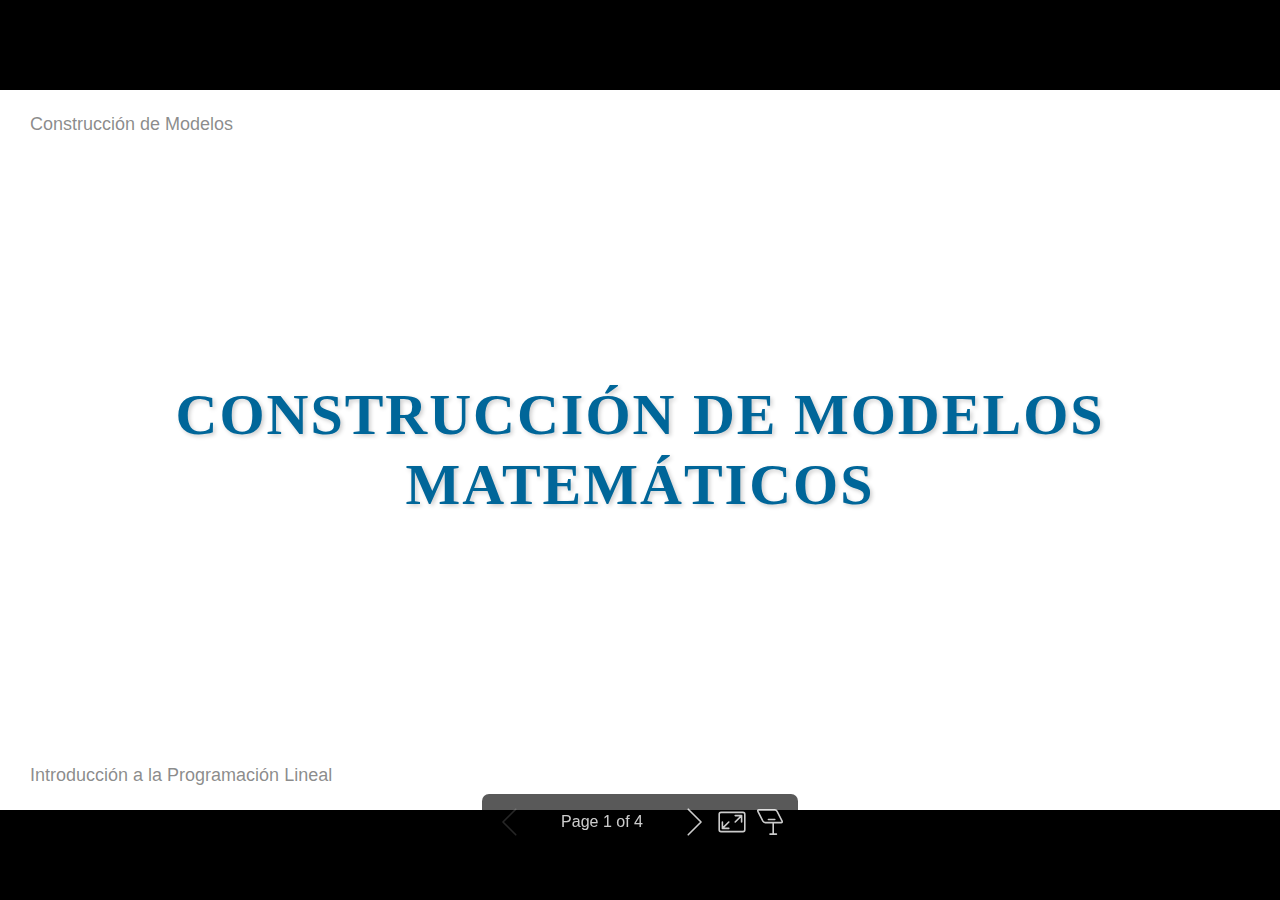
<file: operations_research/modeling/model-diet.html>
<!DOCTYPE html><html lang="en-US"><head><title>model-diet</title><meta property="og:title" content="model-diet"><meta name="author" content="Rafael Torres-Escobar"><meta property="article:author" content="Rafael Torres-Escobar"><meta charset="UTF-8"><meta name="viewport" content="width=device-width,height=device-height,initial-scale=1.0"><meta name="apple-mobile-web-app-capable" content="yes"><meta http-equiv="X-UA-Compatible" content="ie=edge"><meta property="og:type" content="website"><meta name="twitter:card" content="summary"><style>@media screen{body[data-bespoke-view=""] .bespoke-marp-parent>.bespoke-marp-osc>button,body[data-bespoke-view=next] .bespoke-marp-parent>.bespoke-marp-osc>button,body[data-bespoke-view=presenter] .bespoke-marp-presenter-container .bespoke-marp-presenter-info-container button,body[data-bespoke-view=presenter] .bespoke-marp-presenter-container .bespoke-marp-presenter-note-container button{-webkit-tap-highlight-color:transparent;-webkit-appearance:none;appearance:none;background-color:initial;border:0;color:inherit;cursor:pointer;font-size:inherit;opacity:.8;outline:none;padding:0;transition:opacity .2s linear}body[data-bespoke-view=""] .bespoke-marp-parent>.bespoke-marp-osc>button:disabled,body[data-bespoke-view=next] .bespoke-marp-parent>.bespoke-marp-osc>button:disabled,body[data-bespoke-view=presenter] .bespoke-marp-presenter-container .bespoke-marp-presenter-info-container button:disabled,body[data-bespoke-view=presenter] .bespoke-marp-presenter-container .bespoke-marp-presenter-note-container button:disabled{cursor:not-allowed;opacity:.15!important}body[data-bespoke-view=""] .bespoke-marp-parent>.bespoke-marp-osc>button:hover,body[data-bespoke-view=next] .bespoke-marp-parent>.bespoke-marp-osc>button:hover,body[data-bespoke-view=presenter] .bespoke-marp-presenter-container .bespoke-marp-presenter-info-container button:hover,body[data-bespoke-view=presenter] .bespoke-marp-presenter-container .bespoke-marp-presenter-note-container button:hover{opacity:1}body[data-bespoke-view=""] .bespoke-marp-parent>.bespoke-marp-osc>button:hover:active,body[data-bespoke-view=next] .bespoke-marp-parent>.bespoke-marp-osc>button:hover:active,body[data-bespoke-view=presenter] .bespoke-marp-presenter-container .bespoke-marp-presenter-info-container button:hover:active,body[data-bespoke-view=presenter] .bespoke-marp-presenter-container .bespoke-marp-presenter-note-container button:hover:active{opacity:.6}body[data-bespoke-view=""] .bespoke-marp-parent>.bespoke-marp-osc>button:hover:not(:disabled),body[data-bespoke-view=next] .bespoke-marp-parent>.bespoke-marp-osc>button:hover:not(:disabled),body[data-bespoke-view=presenter] .bespoke-marp-presenter-container .bespoke-marp-presenter-info-container button:hover:not(:disabled),body[data-bespoke-view=presenter] .bespoke-marp-presenter-container .bespoke-marp-presenter-note-container button:hover:not(:disabled){transition:none}body[data-bespoke-view=""] .bespoke-marp-parent>.bespoke-marp-osc>button[data-bespoke-marp-osc=prev],body[data-bespoke-view=next] .bespoke-marp-parent>.bespoke-marp-osc>button[data-bespoke-marp-osc=prev],body[data-bespoke-view=presenter] .bespoke-marp-presenter-container .bespoke-marp-presenter-info-container button.bespoke-marp-presenter-info-page-prev{background:#0000 url("[data-uri]") no-repeat 50%;background-size:contain;overflow:hidden;text-indent:100%;white-space:nowrap}body[data-bespoke-view=""] .bespoke-marp-parent>.bespoke-marp-osc>button[data-bespoke-marp-osc=next],body[data-bespoke-view=next] .bespoke-marp-parent>.bespoke-marp-osc>button[data-bespoke-marp-osc=next],body[data-bespoke-view=presenter] .bespoke-marp-presenter-container .bespoke-marp-presenter-info-container button.bespoke-marp-presenter-info-page-next{background:#0000 url("[data-uri]") no-repeat 50%;background-size:contain;overflow:hidden;text-indent:100%;white-space:nowrap}body[data-bespoke-view=""] .bespoke-marp-parent>.bespoke-marp-osc>button[data-bespoke-marp-osc=fullscreen],body[data-bespoke-view=next] .bespoke-marp-parent>.bespoke-marp-osc>button[data-bespoke-marp-osc=fullscreen]{background:#0000 url("[data-uri]") no-repeat 50%;background-size:contain;overflow:hidden;text-indent:100%;white-space:nowrap}body[data-bespoke-view=""] .bespoke-marp-parent>.bespoke-marp-osc>button.exit[data-bespoke-marp-osc=fullscreen],body[data-bespoke-view=next] .bespoke-marp-parent>.bespoke-marp-osc>button.exit[data-bespoke-marp-osc=fullscreen]{background-image:url("[data-uri]")}body[data-bespoke-view=""] .bespoke-marp-parent>.bespoke-marp-osc>button[data-bespoke-marp-osc=presenter],body[data-bespoke-view=next] .bespoke-marp-parent>.bespoke-marp-osc>button[data-bespoke-marp-osc=presenter]{background:#0000 url("[data-uri]") no-repeat 50%;background-size:contain;overflow:hidden;text-indent:100%;white-space:nowrap}body[data-bespoke-view=presenter] .bespoke-marp-presenter-container .bespoke-marp-presenter-note-container button.bespoke-marp-presenter-note-bigger{background:#0000 url("[data-uri]") no-repeat 50%;background-size:contain;overflow:hidden;text-indent:100%;white-space:nowrap}body[data-bespoke-view=presenter] .bespoke-marp-presenter-container .bespoke-marp-presenter-note-container button.bespoke-marp-presenter-note-smaller{background:#0000 url("[data-uri]") no-repeat 50%;background-size:contain;overflow:hidden;text-indent:100%;white-space:nowrap}}@keyframes __bespoke_marp_transition_reduced_outgoing__{0%{opacity:1}to{opacity:0}}@keyframes __bespoke_marp_transition_reduced_incoming__{0%{mix-blend-mode:plus-lighter;opacity:0}to{mix-blend-mode:plus-lighter;opacity:1}}.bespoke-marp-note,.bespoke-marp-osc,.bespoke-progress-parent{display:none;transition:none}@media screen{::view-transition-group(*){animation-duration:var(--marp-bespoke-transition-animation-duration,.5s);animation-timing-function:ease}::view-transition-new(*),::view-transition-old(*){animation-delay:0s;animation-direction:var(--marp-bespoke-transition-animation-direction,normal);animation-duration:var(--marp-bespoke-transition-animation-duration,.5s);animation-fill-mode:both;animation-name:var(--marp-bespoke-transition-animation-name,var(--marp-bespoke-transition-animation-name-fallback,__bespoke_marp_transition_no_animation__));mix-blend-mode:normal}::view-transition-old(*){--marp-bespoke-transition-animation-name-fallback:__bespoke_marp_transition_reduced_outgoing__;animation-timing-function:ease}::view-transition-new(*){--marp-bespoke-transition-animation-name-fallback:__bespoke_marp_transition_reduced_incoming__;animation-timing-function:ease}::view-transition-new(root),::view-transition-old(root){animation-timing-function:linear}::view-transition-new(__bespoke_marp_transition_osc__),::view-transition-old(__bespoke_marp_transition_osc__){animation-duration:0s!important;animation-name:__bespoke_marp_transition_osc__!important}::view-transition-new(__bespoke_marp_transition_osc__){opacity:0!important}.bespoke-marp-transition-warming-up::view-transition-group(*),.bespoke-marp-transition-warming-up::view-transition-new(*),.bespoke-marp-transition-warming-up::view-transition-old(*){animation-play-state:paused!important}body,html{height:100%;margin:0}body{background:#000;overflow:hidden}svg.bespoke-marp-slide{content-visibility:hidden;opacity:0;pointer-events:none;z-index:-1}svg.bespoke-marp-slide:not(.bespoke-marp-active) *{view-transition-name:none!important}svg.bespoke-marp-slide.bespoke-marp-active{content-visibility:visible;opacity:1;pointer-events:auto;z-index:0}svg.bespoke-marp-slide.bespoke-marp-active.bespoke-marp-active-ready *{animation-name:__bespoke_marp__!important}@supports not (content-visibility:hidden){svg.bespoke-marp-slide[data-bespoke-marp-load=hideable]{display:none}svg.bespoke-marp-slide[data-bespoke-marp-load=hideable].bespoke-marp-active{display:block}}}@media screen and (prefers-reduced-motion:reduce){svg.bespoke-marp-slide *{view-transition-name:none!important}}@media screen{[data-bespoke-marp-fragment=inactive]{visibility:hidden}body[data-bespoke-view=""] .bespoke-marp-parent,body[data-bespoke-view=next] .bespoke-marp-parent{inset:0;position:absolute}body[data-bespoke-view=""] .bespoke-marp-parent>.bespoke-marp-osc,body[data-bespoke-view=next] .bespoke-marp-parent>.bespoke-marp-osc{view-transition-name:__bespoke_marp_transition_osc__;background:#000000a6;border-radius:7px;bottom:50px;color:#fff;contain:paint;display:block;font-family:Helvetica,Arial,sans-serif;font-size:16px;left:50%;line-height:0;opacity:1;padding:12px;position:absolute;touch-action:manipulation;transform:translateX(-50%);transition:opacity .2s linear;-webkit-user-select:none;user-select:none;white-space:nowrap;will-change:transform;z-index:1}body[data-bespoke-view=""] .bespoke-marp-parent>.bespoke-marp-osc>*,body[data-bespoke-view=next] .bespoke-marp-parent>.bespoke-marp-osc>*{margin-left:6px}body[data-bespoke-view=""] .bespoke-marp-parent>.bespoke-marp-osc>:first-child,body[data-bespoke-view=next] .bespoke-marp-parent>.bespoke-marp-osc>:first-child{margin-left:0}body[data-bespoke-view=""] .bespoke-marp-parent>.bespoke-marp-osc>span,body[data-bespoke-view=next] .bespoke-marp-parent>.bespoke-marp-osc>span{opacity:.8}body[data-bespoke-view=""] .bespoke-marp-parent>.bespoke-marp-osc>span[data-bespoke-marp-osc=page],body[data-bespoke-view=next] .bespoke-marp-parent>.bespoke-marp-osc>span[data-bespoke-marp-osc=page]{display:inline-block;min-width:140px;text-align:center}body[data-bespoke-view=""] .bespoke-marp-parent>.bespoke-marp-osc>button[data-bespoke-marp-osc=fullscreen],body[data-bespoke-view=""] .bespoke-marp-parent>.bespoke-marp-osc>button[data-bespoke-marp-osc=next],body[data-bespoke-view=""] .bespoke-marp-parent>.bespoke-marp-osc>button[data-bespoke-marp-osc=presenter],body[data-bespoke-view=""] .bespoke-marp-parent>.bespoke-marp-osc>button[data-bespoke-marp-osc=prev],body[data-bespoke-view=next] .bespoke-marp-parent>.bespoke-marp-osc>button[data-bespoke-marp-osc=fullscreen],body[data-bespoke-view=next] .bespoke-marp-parent>.bespoke-marp-osc>button[data-bespoke-marp-osc=next],body[data-bespoke-view=next] .bespoke-marp-parent>.bespoke-marp-osc>button[data-bespoke-marp-osc=presenter],body[data-bespoke-view=next] .bespoke-marp-parent>.bespoke-marp-osc>button[data-bespoke-marp-osc=prev]{height:32px;line-height:32px;width:32px}body[data-bespoke-view=""] .bespoke-marp-parent.bespoke-marp-inactive,body[data-bespoke-view=next] .bespoke-marp-parent.bespoke-marp-inactive{cursor:none}body[data-bespoke-view=""] .bespoke-marp-parent.bespoke-marp-inactive>.bespoke-marp-osc,body[data-bespoke-view=next] .bespoke-marp-parent.bespoke-marp-inactive>.bespoke-marp-osc{opacity:0;pointer-events:none}body[data-bespoke-view=""] svg.bespoke-marp-slide,body[data-bespoke-view=next] svg.bespoke-marp-slide{height:100%;left:0;position:absolute;top:0;width:100%}body[data-bespoke-view=""] .bespoke-progress-parent{background:#222;display:flex;height:5px;width:100%}body[data-bespoke-view=""] .bespoke-progress-parent+.bespoke-marp-parent{top:5px}body[data-bespoke-view=""] .bespoke-progress-parent .bespoke-progress-bar{background:#0288d1;flex:0 0 0;transition:flex-basis .2s cubic-bezier(0,1,1,1)}body[data-bespoke-view=next]{background:#0000}body[data-bespoke-view=presenter]{background:#161616}body[data-bespoke-view=presenter] .bespoke-marp-presenter-container{display:grid;font-family:Helvetica,Arial,sans-serif;grid-template:"current dragbar next" minmax(140px,1fr) "current dragbar note" 2fr "info    dragbar note" 3em;grid-template-columns:minmax(3px,var(--bespoke-marp-presenter-split-ratio,66%)) 0 minmax(3px,1fr);height:100%;left:0;position:absolute;top:0;width:100%}body[data-bespoke-view=presenter] .bespoke-marp-presenter-container .bespoke-marp-parent{grid-area:current;overflow:hidden;position:relative}body[data-bespoke-view=presenter] .bespoke-marp-presenter-container .bespoke-marp-parent svg.bespoke-marp-slide{height:calc(100% - 40px);left:20px;pointer-events:none;position:absolute;top:20px;-webkit-user-select:none;user-select:none;width:calc(100% - 40px)}body[data-bespoke-view=presenter] .bespoke-marp-presenter-container .bespoke-marp-parent svg.bespoke-marp-slide.bespoke-marp-active{filter:drop-shadow(0 3px 10px rgba(0,0,0,.5))}body[data-bespoke-view=presenter] .bespoke-marp-presenter-container .bespoke-marp-presenter-dragbar-container{background:#0288d1;cursor:col-resize;grid-area:dragbar;margin-left:-3px;opacity:0;position:relative;transition:opacity .4s linear .1s;width:6px;z-index:10}body[data-bespoke-view=presenter] .bespoke-marp-presenter-container .bespoke-marp-presenter-dragbar-container:hover{opacity:1}body[data-bespoke-view=presenter] .bespoke-marp-presenter-container .bespoke-marp-presenter-dragbar-container.active{opacity:1;transition-delay:0s}body[data-bespoke-view=presenter] .bespoke-marp-presenter-container .bespoke-marp-presenter-next-container{background:#222;cursor:pointer;display:none;grid-area:next;overflow:hidden;position:relative}body[data-bespoke-view=presenter] .bespoke-marp-presenter-container .bespoke-marp-presenter-next-container.active{display:block}body[data-bespoke-view=presenter] .bespoke-marp-presenter-container .bespoke-marp-presenter-next-container iframe.bespoke-marp-presenter-next{background:#0000;border:0;display:block;filter:drop-shadow(0 3px 10px rgba(0,0,0,.5));height:calc(100% - 40px);left:20px;pointer-events:none;position:absolute;top:20px;-webkit-user-select:none;user-select:none;width:calc(100% - 40px)}body[data-bespoke-view=presenter] .bespoke-marp-presenter-container .bespoke-marp-presenter-note-container{background:#222;color:#eee;grid-area:note;position:relative;z-index:1}body[data-bespoke-view=presenter] .bespoke-marp-presenter-container .bespoke-marp-presenter-note-container button{height:1.5em;line-height:1.5em;width:1.5em}body[data-bespoke-view=presenter] .bespoke-marp-presenter-container .bespoke-marp-presenter-note-container .bespoke-marp-presenter-note-wrapper{display:block;inset:0;position:absolute}body[data-bespoke-view=presenter] .bespoke-marp-presenter-container .bespoke-marp-presenter-note-container .bespoke-marp-presenter-note-buttons{background:#000000a6;border-radius:4px;bottom:0;display:flex;gap:4px;margin:12px;opacity:0;padding:6px;pointer-events:none;position:absolute;right:0;transition:opacity .2s linear}body[data-bespoke-view=presenter] .bespoke-marp-presenter-container .bespoke-marp-presenter-note-container .bespoke-marp-presenter-note-buttons:focus-within,body[data-bespoke-view=presenter] .bespoke-marp-presenter-container .bespoke-marp-presenter-note-container .bespoke-marp-presenter-note-wrapper:focus-within+.bespoke-marp-presenter-note-buttons,body[data-bespoke-view=presenter] .bespoke-marp-presenter-container .bespoke-marp-presenter-note-container:hover .bespoke-marp-presenter-note-buttons{opacity:1;pointer-events:auto}body[data-bespoke-view=presenter] .bespoke-marp-presenter-container .bespoke-marp-presenter-note-container .bespoke-marp-note{word-wrap:break-word;box-sizing:border-box;font-size:calc(1.1em*var(--bespoke-marp-note-font-scale, 1));height:calc(100% - 40px);margin:20px;overflow:auto;padding-right:3px;scrollbar-color:#eeeeee80 #0000;scrollbar-width:thin;white-space:pre-wrap;width:calc(100% - 40px)}body[data-bespoke-view=presenter] .bespoke-marp-presenter-container .bespoke-marp-presenter-note-container .bespoke-marp-note::-webkit-scrollbar{width:6px}body[data-bespoke-view=presenter] .bespoke-marp-presenter-container .bespoke-marp-presenter-note-container .bespoke-marp-note::-webkit-scrollbar-track{background:#0000}body[data-bespoke-view=presenter] .bespoke-marp-presenter-container .bespoke-marp-presenter-note-container .bespoke-marp-note::-webkit-scrollbar-thumb{background:#eeeeee80;border-radius:6px}body[data-bespoke-view=presenter] .bespoke-marp-presenter-container .bespoke-marp-presenter-note-container .bespoke-marp-note:empty{pointer-events:none}body[data-bespoke-view=presenter] .bespoke-marp-presenter-container .bespoke-marp-presenter-note-container .bespoke-marp-note.active{display:block}body[data-bespoke-view=presenter] .bespoke-marp-presenter-container .bespoke-marp-presenter-note-container .bespoke-marp-note p:first-child{margin-top:0}body[data-bespoke-view=presenter] .bespoke-marp-presenter-container .bespoke-marp-presenter-note-container .bespoke-marp-note p:last-child{margin-bottom:0}body[data-bespoke-view=presenter] .bespoke-marp-presenter-container .bespoke-marp-presenter-info-container{align-items:center;box-sizing:border-box;color:#eee;display:flex;flex-wrap:nowrap;grid-area:info;justify-content:center;overflow:hidden;padding:0 10px}body[data-bespoke-view=presenter] .bespoke-marp-presenter-container .bespoke-marp-presenter-info-container .bespoke-marp-presenter-info-page,body[data-bespoke-view=presenter] .bespoke-marp-presenter-container .bespoke-marp-presenter-info-container .bespoke-marp-presenter-info-time,body[data-bespoke-view=presenter] .bespoke-marp-presenter-container .bespoke-marp-presenter-info-container .bespoke-marp-presenter-info-timer{box-sizing:border-box;display:block;padding:0 10px;white-space:nowrap;width:100%}body[data-bespoke-view=presenter] .bespoke-marp-presenter-container .bespoke-marp-presenter-info-container button{height:1.5em;line-height:1.5em;width:1.5em}body[data-bespoke-view=presenter] .bespoke-marp-presenter-container .bespoke-marp-presenter-info-container .bespoke-marp-presenter-info-page{order:2;text-align:center}body[data-bespoke-view=presenter] .bespoke-marp-presenter-container .bespoke-marp-presenter-info-container .bespoke-marp-presenter-info-page .bespoke-marp-presenter-info-page-text{display:inline-block;min-width:120px;text-align:center}body[data-bespoke-view=presenter] .bespoke-marp-presenter-container .bespoke-marp-presenter-info-container .bespoke-marp-presenter-info-time{color:#999;order:1;text-align:left}body[data-bespoke-view=presenter] .bespoke-marp-presenter-container .bespoke-marp-presenter-info-container .bespoke-marp-presenter-info-timer{color:#999;order:3;text-align:right}body[data-bespoke-view=presenter] .bespoke-marp-presenter-container .bespoke-marp-presenter-info-container .bespoke-marp-presenter-info-timer:hover{cursor:pointer}}@media print{.bespoke-marp-presenter-info-container,.bespoke-marp-presenter-next-container,.bespoke-marp-presenter-note-container{display:none}}</style><style>div#\:\$p>svg>foreignObject>section{width:1280px;height:720px;box-sizing:border-box;overflow:hidden;position:relative;scroll-snap-align:center center}div#\:\$p>svg>foreignObject>section:after{bottom:0;content:attr(data-marpit-pagination);padding:inherit;pointer-events:none;position:absolute;right:0}div#\:\$p>svg>foreignObject>section:not([data-marpit-pagination]):after{display:none}/* Normalization */div#\:\$p>svg>foreignObject>section :is(h1,marp-h1){font-size:2em;margin:0.67em 0}div#\:\$p>svg>foreignObject>section video::-webkit-media-controls{will-change:transform}@page{size:1280px 720px;margin:0}@media print{body,html{background-color:#fff;margin:0;page-break-inside:avoid;break-inside:avoid-page}div#\:\$p>svg>foreignObject>section{page-break-before:always;break-before:page}div#\:\$p>svg>foreignObject>section,div#\:\$p>svg>foreignObject>section *{-webkit-print-color-adjust:exact!important;animation-delay:0s!important;animation-duration:0s!important;color-adjust:exact!important;transition:none!important}div#\:\$p>svg[data-marpit-svg]{display:block;height:100vh;width:100vw}}
/*!
 * Marp default theme.
 *
 * @theme default
 * @author Yuki Hattori
 *
 * @auto-scaling true
 * @size 16:9 1280px 720px
 * @size 4:3 960px 720px
 */div#\:\$p>svg>foreignObject>section{--color-prettylights-syntax-comment:#6e7781;--color-prettylights-syntax-constant:#0550ae;--color-prettylights-syntax-entity:#8250df;--color-prettylights-syntax-storage-modifier-import:#24292f;--color-prettylights-syntax-entity-tag:#116329;--color-prettylights-syntax-keyword:#cf222e;--color-prettylights-syntax-string:#0a3069;--color-prettylights-syntax-variable:#953800;--color-prettylights-syntax-brackethighlighter-unmatched:#82071e;--color-prettylights-syntax-invalid-illegal-text:#f6f8fa;--color-prettylights-syntax-invalid-illegal-bg:#82071e;--color-prettylights-syntax-carriage-return-text:#f6f8fa;--color-prettylights-syntax-carriage-return-bg:#cf222e;--color-prettylights-syntax-string-regexp:#116329;--color-prettylights-syntax-markup-list:#3b2300;--color-prettylights-syntax-markup-heading:#0550ae;--color-prettylights-syntax-markup-italic:#24292f;--color-prettylights-syntax-markup-bold:#24292f;--color-prettylights-syntax-markup-deleted-text:#82071e;--color-prettylights-syntax-markup-deleted-bg:#ffebe9;--color-prettylights-syntax-markup-inserted-text:#116329;--color-prettylights-syntax-markup-inserted-bg:#dafbe1;--color-prettylights-syntax-markup-changed-text:#953800;--color-prettylights-syntax-markup-changed-bg:#ffd8b5;--color-prettylights-syntax-markup-ignored-text:#eaeef2;--color-prettylights-syntax-markup-ignored-bg:#0550ae;--color-prettylights-syntax-meta-diff-range:#8250df;--color-prettylights-syntax-brackethighlighter-angle:#57606a;--color-prettylights-syntax-sublimelinter-gutter-mark:#8c959f;--color-prettylights-syntax-constant-other-reference-link:#0a3069;--color-fg-default:#24292f;--color-fg-muted:#57606a;--color-fg-subtle:#6e7781;--color-canvas-default:#fff;--color-canvas-subtle:#f6f8fa;--color-border-default:#d0d7de;--color-border-muted:#d8dee4;--color-neutral-muted:rgba(175,184,193,.2);--color-accent-fg:#0969da;--color-accent-emphasis:#0969da;--color-attention-subtle:#fff8c5;--color-danger-fg:#cf222e;color-scheme:light}div#\:\$p>svg>foreignObject>section:where(.invert){--color-prettylights-syntax-comment:#8b949e;--color-prettylights-syntax-constant:#79c0ff;--color-prettylights-syntax-entity:#d2a8ff;--color-prettylights-syntax-storage-modifier-import:#c9d1d9;--color-prettylights-syntax-entity-tag:#7ee787;--color-prettylights-syntax-keyword:#ff7b72;--color-prettylights-syntax-string:#a5d6ff;--color-prettylights-syntax-variable:#ffa657;--color-prettylights-syntax-brackethighlighter-unmatched:#f85149;--color-prettylights-syntax-invalid-illegal-text:#f0f6fc;--color-prettylights-syntax-invalid-illegal-bg:#8e1519;--color-prettylights-syntax-carriage-return-text:#f0f6fc;--color-prettylights-syntax-carriage-return-bg:#b62324;--color-prettylights-syntax-string-regexp:#7ee787;--color-prettylights-syntax-markup-list:#f2cc60;--color-prettylights-syntax-markup-heading:#1f6feb;--color-prettylights-syntax-markup-italic:#c9d1d9;--color-prettylights-syntax-markup-bold:#c9d1d9;--color-prettylights-syntax-markup-deleted-text:#ffdcd7;--color-prettylights-syntax-markup-deleted-bg:#67060c;--color-prettylights-syntax-markup-inserted-text:#aff5b4;--color-prettylights-syntax-markup-inserted-bg:#033a16;--color-prettylights-syntax-markup-changed-text:#ffdfb6;--color-prettylights-syntax-markup-changed-bg:#5a1e02;--color-prettylights-syntax-markup-ignored-text:#c9d1d9;--color-prettylights-syntax-markup-ignored-bg:#1158c7;--color-prettylights-syntax-meta-diff-range:#d2a8ff;--color-prettylights-syntax-brackethighlighter-angle:#8b949e;--color-prettylights-syntax-sublimelinter-gutter-mark:#484f58;--color-prettylights-syntax-constant-other-reference-link:#a5d6ff;--color-fg-default:#c9d1d9;--color-fg-muted:#8b949e;--color-fg-subtle:#6e7681;--color-canvas-default:#0d1117;--color-canvas-subtle:#161b22;--color-border-default:#30363d;--color-border-muted:#21262d;--color-neutral-muted:hsla(215,8%,47%,.4);--color-accent-fg:#58a6ff;--color-accent-emphasis:#1f6feb;--color-attention-subtle:rgba(187,128,9,.15);--color-danger-fg:#f85149;color-scheme:dark}div#\:\$p>svg>foreignObject>section{-ms-text-size-adjust:100%;-webkit-text-size-adjust:100%;word-wrap:break-word;background-color:var(--color-canvas-default);color:var(--color-fg-default);font-family:-apple-system,BlinkMacSystemFont,Segoe UI,Noto Sans,Helvetica,Arial,sans-serif,Apple Color Emoji,Segoe UI Emoji;font-size:16px;line-height:1.5;margin:0}div#\:\$p>svg>foreignObject>section{--marpit-root-font-size:16px}div#\:\$p>svg>foreignObject>section :is(h1,marp-h1):hover .anchor .octicon-link:before,div#\:\$p>svg>foreignObject>section :is(h2,marp-h2):hover .anchor .octicon-link:before,div#\:\$p>svg>foreignObject>section :is(h3,marp-h3):hover .anchor .octicon-link:before,div#\:\$p>svg>foreignObject>section :is(h4,marp-h4):hover .anchor .octicon-link:before,div#\:\$p>svg>foreignObject>section :is(h5,marp-h5):hover .anchor .octicon-link:before,div#\:\$p>svg>foreignObject>section :is(h6,marp-h6):hover .anchor .octicon-link:before{background-color:currentColor;content:" ";display:inline-block;height:16px;-webkit-mask-image:url('data:image/svg+xml;charset=utf-8,<svg xmlns="http://www.w3.org/2000/svg" aria-hidden="true" viewBox="0 0 16 16"><path fill-rule="evenodd" d="M7.775 3.275a.75.75 0 0 0 1.06 1.06l1.25-1.25a2 2 0 1 1 2.83 2.83l-2.5 2.5a2 2 0 0 1-2.83 0 .75.75 0 0 0-1.06 1.06 3.5 3.5 0 0 0 4.95 0l2.5-2.5a3.5 3.5 0 0 0-4.95-4.95l-1.25 1.25zm-4.69 9.64a2 2 0 0 1 0-2.83l2.5-2.5a2 2 0 0 1 2.83 0 .75.75 0 0 0 1.06-1.06 3.5 3.5 0 0 0-4.95 0l-2.5 2.5a3.5 3.5 0 0 0 4.95 4.95l1.25-1.25a.75.75 0 0 0-1.06-1.06l-1.25 1.25a2 2 0 0 1-2.83 0z"/></svg>');mask-image:url('data:image/svg+xml;charset=utf-8,<svg xmlns="http://www.w3.org/2000/svg" aria-hidden="true" viewBox="0 0 16 16"><path fill-rule="evenodd" d="M7.775 3.275a.75.75 0 0 0 1.06 1.06l1.25-1.25a2 2 0 1 1 2.83 2.83l-2.5 2.5a2 2 0 0 1-2.83 0 .75.75 0 0 0-1.06 1.06 3.5 3.5 0 0 0 4.95 0l2.5-2.5a3.5 3.5 0 0 0-4.95-4.95l-1.25 1.25zm-4.69 9.64a2 2 0 0 1 0-2.83l2.5-2.5a2 2 0 0 1 2.83 0 .75.75 0 0 0 1.06-1.06 3.5 3.5 0 0 0-4.95 0l-2.5 2.5a3.5 3.5 0 0 0 4.95 4.95l1.25-1.25a.75.75 0 0 0-1.06-1.06l-1.25 1.25a2 2 0 0 1-2.83 0z"/></svg>');width:16px}div#\:\$p>svg>foreignObject>section details,div#\:\$p>svg>foreignObject>section figcaption,div#\:\$p>svg>foreignObject>section figure{display:block}div#\:\$p>svg>foreignObject>section summary{display:list-item}div#\:\$p>svg>foreignObject>section [hidden]{display:none!important}div#\:\$p>svg>foreignObject>section a{background-color:transparent;color:var(--color-accent-fg);text-decoration:none}div#\:\$p>svg>foreignObject>section abbr[title]{border-bottom:none;-webkit-text-decoration:underline dotted;text-decoration:underline dotted}div#\:\$p>svg>foreignObject>section b,div#\:\$p>svg>foreignObject>section strong{font-weight:var(--base-text-weight-semibold,600)}div#\:\$p>svg>foreignObject>section dfn{font-style:italic}div#\:\$p>svg>foreignObject>section :is(h1,marp-h1){border-bottom:1px solid var(--color-border-muted);font-size:2em;font-weight:var(--base-text-weight-semibold,600);margin:.67em 0;padding-bottom:.3em}div#\:\$p>svg>foreignObject>section mark{background-color:var(--color-attention-subtle);color:var(--color-fg-default)}div#\:\$p>svg>foreignObject>section small{font-size:90%}div#\:\$p>svg>foreignObject>section sub,div#\:\$p>svg>foreignObject>section sup{font-size:75%;line-height:0;position:relative;vertical-align:baseline}div#\:\$p>svg>foreignObject>section sub{bottom:-.25em}div#\:\$p>svg>foreignObject>section sup{top:-.5em}div#\:\$p>svg>foreignObject>section img{background-color:var(--color-canvas-default);border-style:none;box-sizing:content-box;max-width:100%}div#\:\$p>svg>foreignObject>section :is(pre,marp-pre),div#\:\$p>svg>foreignObject>section code,div#\:\$p>svg>foreignObject>section kbd,div#\:\$p>svg>foreignObject>section samp{font-family:monospace;font-size:1em}div#\:\$p>svg>foreignObject>section figure{margin:1em 40px}div#\:\$p>svg>foreignObject>section hr{background:transparent;background-color:var(--color-border-default);border:0;box-sizing:content-box;height:.25em;margin:24px 0;overflow:hidden;padding:0}div#\:\$p>svg>foreignObject>section input{font:inherit;font-family:inherit;font-size:inherit;line-height:inherit;margin:0;overflow:visible}div#\:\$p>svg>foreignObject>section [type=button],div#\:\$p>svg>foreignObject>section [type=reset],div#\:\$p>svg>foreignObject>section [type=submit]{-webkit-appearance:button}div#\:\$p>svg>foreignObject>section [type=checkbox],div#\:\$p>svg>foreignObject>section [type=radio]{box-sizing:border-box;padding:0}div#\:\$p>svg>foreignObject>section [type=number]::-webkit-inner-spin-button,div#\:\$p>svg>foreignObject>section [type=number]::-webkit-outer-spin-button{height:auto}div#\:\$p>svg>foreignObject>section [type=search]::-webkit-search-cancel-button,div#\:\$p>svg>foreignObject>section [type=search]::-webkit-search-decoration{-webkit-appearance:none}div#\:\$p>svg>foreignObject>section ::-webkit-input-placeholder{color:inherit;opacity:.54}div#\:\$p>svg>foreignObject>section ::-webkit-file-upload-button{-webkit-appearance:button;font:inherit}div#\:\$p>svg>foreignObject>section a:hover{text-decoration:underline}div#\:\$p>svg>foreignObject>section ::-moz-placeholder{color:var(--color-fg-subtle);opacity:1}div#\:\$p>svg>foreignObject>section ::placeholder{color:var(--color-fg-subtle);opacity:1}div#\:\$p>svg>foreignObject>section hr:after,div#\:\$p>svg>foreignObject>section hr:before{content:"";display:table}div#\:\$p>svg>foreignObject>section hr:after{clear:both}div#\:\$p>svg>foreignObject>section table{border-collapse:collapse;border-spacing:0;display:block;max-width:100%;overflow:auto;width:-moz-max-content;width:max-content}div#\:\$p>svg>foreignObject>section td,div#\:\$p>svg>foreignObject>section th{padding:0}div#\:\$p>svg>foreignObject>section details summary{cursor:pointer}div#\:\$p>svg>foreignObject>section details:not([open])>:not(summary){display:none!important}div#\:\$p>svg>foreignObject>section [role=button]:focus,div#\:\$p>svg>foreignObject>section a:focus,div#\:\$p>svg>foreignObject>section input[type=checkbox]:focus,div#\:\$p>svg>foreignObject>section input[type=radio]:focus{box-shadow:none;outline:2px solid var(--color-accent-fg);outline-offset:-2px}div#\:\$p>svg>foreignObject>section [role=button]:focus:not(:focus-visible),div#\:\$p>svg>foreignObject>section a:focus:not(:focus-visible),div#\:\$p>svg>foreignObject>section input[type=checkbox]:focus:not(:focus-visible),div#\:\$p>svg>foreignObject>section input[type=radio]:focus:not(:focus-visible){outline:1px solid transparent}div#\:\$p>svg>foreignObject>section [role=button]:focus-visible,div#\:\$p>svg>foreignObject>section a:focus-visible,div#\:\$p>svg>foreignObject>section input[type=checkbox]:focus-visible,div#\:\$p>svg>foreignObject>section input[type=radio]:focus-visible{box-shadow:none;outline:2px solid var(--color-accent-fg);outline-offset:-2px}div#\:\$p>svg>foreignObject>section a:not([class]):focus,div#\:\$p>svg>foreignObject>section a:not([class]):focus-visible,div#\:\$p>svg>foreignObject>section input[type=checkbox]:focus,div#\:\$p>svg>foreignObject>section input[type=checkbox]:focus-visible,div#\:\$p>svg>foreignObject>section input[type=radio]:focus,div#\:\$p>svg>foreignObject>section input[type=radio]:focus-visible{outline-offset:0}div#\:\$p>svg>foreignObject>section kbd{background-color:var(--color-canvas-subtle);border-bottom-color:var(--color-neutral-muted);border:1px solid var(--color-neutral-muted);border-radius:6px;box-shadow:inset 0 -1px 0 var(--color-neutral-muted);color:var(--color-fg-default);display:inline-block;font:11px ui-monospace,SFMono-Regular,SF Mono,Menlo,Consolas,Liberation Mono,monospace;line-height:10px;padding:3px 5px;vertical-align:middle}div#\:\$p>svg>foreignObject>section :is(h1,marp-h1),div#\:\$p>svg>foreignObject>section :is(h2,marp-h2),div#\:\$p>svg>foreignObject>section :is(h3,marp-h3),div#\:\$p>svg>foreignObject>section :is(h4,marp-h4),div#\:\$p>svg>foreignObject>section :is(h5,marp-h5),div#\:\$p>svg>foreignObject>section :is(h6,marp-h6){font-weight:var(--base-text-weight-semibold,600);line-height:1.25;margin-bottom:16px;margin-top:24px}div#\:\$p>svg>foreignObject>section :is(h2,marp-h2){border-bottom:1px solid var(--color-border-muted);font-size:1.5em;padding-bottom:.3em}div#\:\$p>svg>foreignObject>section :is(h2,marp-h2),div#\:\$p>svg>foreignObject>section :is(h3,marp-h3){font-weight:var(--base-text-weight-semibold,600)}div#\:\$p>svg>foreignObject>section :is(h3,marp-h3){font-size:1.25em}div#\:\$p>svg>foreignObject>section :is(h4,marp-h4){font-size:1em}div#\:\$p>svg>foreignObject>section :is(h4,marp-h4),div#\:\$p>svg>foreignObject>section :is(h5,marp-h5){font-weight:var(--base-text-weight-semibold,600)}div#\:\$p>svg>foreignObject>section :is(h5,marp-h5){font-size:.875em}div#\:\$p>svg>foreignObject>section :is(h6,marp-h6){color:var(--color-fg-muted);font-size:.85em;font-weight:var(--base-text-weight-semibold,600)}div#\:\$p>svg>foreignObject>section p{margin-bottom:10px;margin-top:0}div#\:\$p>svg>foreignObject>section blockquote{border-left:.25em solid var(--color-border-default);color:var(--color-fg-muted);margin:0;padding:0 1em}div#\:\$p>svg>foreignObject>section ol,div#\:\$p>svg>foreignObject>section ul{margin-bottom:0;margin-top:0;padding-left:2em}div#\:\$p>svg>foreignObject>section ol ol,div#\:\$p>svg>foreignObject>section ul ol{list-style-type:lower-roman}div#\:\$p>svg>foreignObject>section ol ol ol,div#\:\$p>svg>foreignObject>section ol ul ol,div#\:\$p>svg>foreignObject>section ul ol ol,div#\:\$p>svg>foreignObject>section ul ul ol{list-style-type:lower-alpha}div#\:\$p>svg>foreignObject>section dd{margin-left:0}div#\:\$p>svg>foreignObject>section :is(pre,marp-pre),div#\:\$p>svg>foreignObject>section code,div#\:\$p>svg>foreignObject>section samp,div#\:\$p>svg>foreignObject>section tt{font-family:ui-monospace,SFMono-Regular,SF Mono,Menlo,Consolas,Liberation Mono,monospace;font-size:12px}div#\:\$p>svg>foreignObject>section :is(pre,marp-pre){word-wrap:normal;margin-bottom:0;margin-top:0}div#\:\$p>svg>foreignObject>section .octicon{fill:currentColor;display:inline-block;overflow:visible!important;vertical-align:text-bottom}div#\:\$p>svg>foreignObject>section input::-webkit-inner-spin-button,div#\:\$p>svg>foreignObject>section input::-webkit-outer-spin-button{-webkit-appearance:none;appearance:none;margin:0}div#\:\$p>svg>foreignObject>section:after,div#\:\$p>svg>foreignObject>section:before{
  /* content:""; */display:table}div#\:\$p>svg>foreignObject>section:after{clear:both}div#\:\$p>svg>foreignObject>section>:first-child{margin-top:0!important}div#\:\$p>svg>foreignObject>section>:last-child{margin-bottom:0!important}div#\:\$p>svg>foreignObject>section a:not([href]){color:inherit;text-decoration:none}div#\:\$p>svg>foreignObject>section .absent{color:var(--color-danger-fg)}div#\:\$p>svg>foreignObject>section .anchor{float:left;line-height:1;margin-left:-20px;padding-right:4px}div#\:\$p>svg>foreignObject>section .anchor:focus{outline:none}div#\:\$p>svg>foreignObject>section :is(pre,marp-pre),div#\:\$p>svg>foreignObject>section blockquote,div#\:\$p>svg>foreignObject>section details,div#\:\$p>svg>foreignObject>section dl,div#\:\$p>svg>foreignObject>section ol,div#\:\$p>svg>foreignObject>section p,div#\:\$p>svg>foreignObject>section table,div#\:\$p>svg>foreignObject>section ul{margin-bottom:16px;margin-top:0}div#\:\$p>svg>foreignObject>section blockquote>:first-child{margin-top:0}div#\:\$p>svg>foreignObject>section blockquote>:last-child{margin-bottom:0}div#\:\$p>svg>foreignObject>section :is(h1,marp-h1) .octicon-link,div#\:\$p>svg>foreignObject>section :is(h2,marp-h2) .octicon-link,div#\:\$p>svg>foreignObject>section :is(h3,marp-h3) .octicon-link,div#\:\$p>svg>foreignObject>section :is(h4,marp-h4) .octicon-link,div#\:\$p>svg>foreignObject>section :is(h5,marp-h5) .octicon-link,div#\:\$p>svg>foreignObject>section :is(h6,marp-h6) .octicon-link{color:var(--color-fg-default);vertical-align:middle;visibility:hidden}div#\:\$p>svg>foreignObject>section :is(h1,marp-h1):hover .anchor,div#\:\$p>svg>foreignObject>section :is(h2,marp-h2):hover .anchor,div#\:\$p>svg>foreignObject>section :is(h3,marp-h3):hover .anchor,div#\:\$p>svg>foreignObject>section :is(h4,marp-h4):hover .anchor,div#\:\$p>svg>foreignObject>section :is(h5,marp-h5):hover .anchor,div#\:\$p>svg>foreignObject>section :is(h6,marp-h6):hover .anchor{text-decoration:none}div#\:\$p>svg>foreignObject>section :is(h1,marp-h1):hover .anchor .octicon-link,div#\:\$p>svg>foreignObject>section :is(h2,marp-h2):hover .anchor .octicon-link,div#\:\$p>svg>foreignObject>section :is(h3,marp-h3):hover .anchor .octicon-link,div#\:\$p>svg>foreignObject>section :is(h4,marp-h4):hover .anchor .octicon-link,div#\:\$p>svg>foreignObject>section :is(h5,marp-h5):hover .anchor .octicon-link,div#\:\$p>svg>foreignObject>section :is(h6,marp-h6):hover .anchor .octicon-link{visibility:visible}div#\:\$p>svg>foreignObject>section :is(h1,marp-h1) code,div#\:\$p>svg>foreignObject>section :is(h1,marp-h1) tt,div#\:\$p>svg>foreignObject>section :is(h2,marp-h2) code,div#\:\$p>svg>foreignObject>section :is(h2,marp-h2) tt,div#\:\$p>svg>foreignObject>section :is(h3,marp-h3) code,div#\:\$p>svg>foreignObject>section :is(h3,marp-h3) tt,div#\:\$p>svg>foreignObject>section :is(h4,marp-h4) code,div#\:\$p>svg>foreignObject>section :is(h4,marp-h4) tt,div#\:\$p>svg>foreignObject>section :is(h5,marp-h5) code,div#\:\$p>svg>foreignObject>section :is(h5,marp-h5) tt,div#\:\$p>svg>foreignObject>section :is(h6,marp-h6) code,div#\:\$p>svg>foreignObject>section :is(h6,marp-h6) tt{font-size:inherit;padding:0 .2em}div#\:\$p>svg>foreignObject>section summary :is(h1,marp-h1),div#\:\$p>svg>foreignObject>section summary :is(h2,marp-h2),div#\:\$p>svg>foreignObject>section summary :is(h3,marp-h3),div#\:\$p>svg>foreignObject>section summary :is(h4,marp-h4),div#\:\$p>svg>foreignObject>section summary :is(h5,marp-h5),div#\:\$p>svg>foreignObject>section summary :is(h6,marp-h6){display:inline-block}div#\:\$p>svg>foreignObject>section summary :is(h1,marp-h1) .anchor,div#\:\$p>svg>foreignObject>section summary :is(h2,marp-h2) .anchor,div#\:\$p>svg>foreignObject>section summary :is(h3,marp-h3) .anchor,div#\:\$p>svg>foreignObject>section summary :is(h4,marp-h4) .anchor,div#\:\$p>svg>foreignObject>section summary :is(h5,marp-h5) .anchor,div#\:\$p>svg>foreignObject>section summary :is(h6,marp-h6) .anchor{margin-left:-40px}div#\:\$p>svg>foreignObject>section summary :is(h1,marp-h1),div#\:\$p>svg>foreignObject>section summary :is(h2,marp-h2){border-bottom:0;padding-bottom:0}div#\:\$p>svg>foreignObject>section ol.no-list,div#\:\$p>svg>foreignObject>section ul.no-list{list-style-type:none;padding:0}div#\:\$p>svg>foreignObject>section ol[type=a]{list-style-type:lower-alpha}div#\:\$p>svg>foreignObject>section ol[type=A]{list-style-type:upper-alpha}div#\:\$p>svg>foreignObject>section ol[type=i]{list-style-type:lower-roman}div#\:\$p>svg>foreignObject>section ol[type=I]{list-style-type:upper-roman}div#\:\$p>svg>foreignObject>section div>ol:not([type]),div#\:\$p>svg>foreignObject>section ol[type="1"]{list-style-type:decimal}div#\:\$p>svg>foreignObject>section ol ol,div#\:\$p>svg>foreignObject>section ol ul,div#\:\$p>svg>foreignObject>section ul ol,div#\:\$p>svg>foreignObject>section ul ul{margin-bottom:0;margin-top:0}div#\:\$p>svg>foreignObject>section li>p{margin-top:16px}div#\:\$p>svg>foreignObject>section li+li{margin-top:.25em}div#\:\$p>svg>foreignObject>section dl{padding:0}div#\:\$p>svg>foreignObject>section dl dt{font-size:1em;font-style:italic;font-weight:var(--base-text-weight-semibold,600);margin-top:16px;padding:0}div#\:\$p>svg>foreignObject>section dl dd{margin-bottom:16px;padding:0 16px}div#\:\$p>svg>foreignObject>section table th{font-weight:var(--base-text-weight-semibold,600)}div#\:\$p>svg>foreignObject>section table td,div#\:\$p>svg>foreignObject>section table th{border:1px solid var(--color-border-default);padding:6px 13px}div#\:\$p>svg>foreignObject>section table tr{background-color:var(--color-canvas-default);border-top:1px solid var(--color-border-muted)}div#\:\$p>svg>foreignObject>section table tr:nth-child(2n){background-color:var(--color-canvas-subtle)}div#\:\$p>svg>foreignObject>section table img{background-color:transparent}div#\:\$p>svg>foreignObject>section img[align=right]{padding-left:20px}div#\:\$p>svg>foreignObject>section img[align=left]{padding-right:20px}div#\:\$p>svg>foreignObject>section .emoji{background-color:transparent;max-width:none;vertical-align:text-top}div#\:\$p>svg>foreignObject>section :is(span,marp-span).frame,div#\:\$p>svg>foreignObject>section :is(span,marp-span).frame>:is(span,marp-span){display:block;overflow:hidden}div#\:\$p>svg>foreignObject>section :is(span,marp-span).frame>:is(span,marp-span){border:1px solid var(--color-border-default);float:left;margin:13px 0 0;padding:7px;width:auto}div#\:\$p>svg>foreignObject>section :is(span,marp-span).frame :is(span,marp-span) img{display:block;float:left}div#\:\$p>svg>foreignObject>section :is(span,marp-span).frame :is(span,marp-span) :is(span,marp-span){clear:both;color:var(--color-fg-default);display:block;padding:5px 0 0}div#\:\$p>svg>foreignObject>section :is(span,marp-span).align-center{clear:both;display:block;overflow:hidden}div#\:\$p>svg>foreignObject>section :is(span,marp-span).align-center>:is(span,marp-span){display:block;margin:13px auto 0;overflow:hidden;text-align:center}div#\:\$p>svg>foreignObject>section :is(span,marp-span).align-center :is(span,marp-span) img{margin:0 auto;text-align:center}div#\:\$p>svg>foreignObject>section :is(span,marp-span).align-right{clear:both;display:block;overflow:hidden}div#\:\$p>svg>foreignObject>section :is(span,marp-span).align-right>:is(span,marp-span){display:block;margin:13px 0 0;overflow:hidden;text-align:right}div#\:\$p>svg>foreignObject>section :is(span,marp-span).align-right :is(span,marp-span) img{margin:0;text-align:right}div#\:\$p>svg>foreignObject>section :is(span,marp-span).float-left{display:block;float:left;margin-right:13px;overflow:hidden}div#\:\$p>svg>foreignObject>section :is(span,marp-span).float-left :is(span,marp-span){margin:13px 0 0}div#\:\$p>svg>foreignObject>section :is(span,marp-span).float-right{display:block;float:right;margin-left:13px;overflow:hidden}div#\:\$p>svg>foreignObject>section :is(span,marp-span).float-right>:is(span,marp-span){display:block;margin:13px auto 0;overflow:hidden;text-align:right}div#\:\$p>svg>foreignObject>section code,div#\:\$p>svg>foreignObject>section tt{background-color:var(--color-neutral-muted);border-radius:6px;font-size:85%;margin:0;padding:.2em .4em;white-space:break-spaces}div#\:\$p>svg>foreignObject>section code br,div#\:\$p>svg>foreignObject>section tt br{display:none}div#\:\$p>svg>foreignObject>section del code{text-decoration:inherit}div#\:\$p>svg>foreignObject>section samp{font-size:85%}div#\:\$p>svg>foreignObject>section :is(pre,marp-pre) code{font-size:100%}div#\:\$p>svg>foreignObject>section :is(pre,marp-pre)>code{background:transparent;border:0;margin:0;padding:0;white-space:pre;word-break:normal}div#\:\$p>svg>foreignObject>section .highlight{margin-bottom:16px}div#\:\$p>svg>foreignObject>section .highlight :is(pre,marp-pre){margin-bottom:0;word-break:normal}div#\:\$p>svg>foreignObject>section :is(pre,marp-pre){background-color:var(--color-canvas-subtle);border-radius:6px;font-size:85%;line-height:1.45;overflow:auto;padding:16px}div#\:\$p>svg>foreignObject>section :is(pre,marp-pre) code,div#\:\$p>svg>foreignObject>section :is(pre,marp-pre) tt{word-wrap:normal;background-color:transparent;border:0;display:inline;line-height:inherit;margin:0;max-width:auto;overflow:visible;padding:0}div#\:\$p>svg>foreignObject>section .csv-data td,div#\:\$p>svg>foreignObject>section .csv-data th{font-size:12px;line-height:1;overflow:hidden;padding:5px;text-align:left;white-space:nowrap}div#\:\$p>svg>foreignObject>section .csv-data .blob-num{background:var(--color-canvas-default);border:0;padding:10px 8px 9px;text-align:right}div#\:\$p>svg>foreignObject>section .csv-data tr{border-top:0}div#\:\$p>svg>foreignObject>section .csv-data th{background:var(--color-canvas-subtle);border-top:0;font-weight:var(--base-text-weight-semibold,600)}div#\:\$p>svg>foreignObject>section [data-footnote-ref]:before{content:"["}div#\:\$p>svg>foreignObject>section [data-footnote-ref]:after{content:"]"}div#\:\$p>svg>foreignObject>section .footnotes{border-top:1px solid var(--color-border-default);color:var(--color-fg-muted);font-size:12px}div#\:\$p>svg>foreignObject>section div#\:\$p>svg>foreignObject>section section.footnotes{--marpit-root-font-size:12px}div#\:\$p>svg>foreignObject>section .footnotes ol{padding-left:16px}div#\:\$p>svg>foreignObject>section .footnotes ol ul{display:inline-block;margin-top:16px;padding-left:16px}div#\:\$p>svg>foreignObject>section .footnotes li{position:relative}div#\:\$p>svg>foreignObject>section .footnotes li:target:before{border:2px solid var(--color-accent-emphasis);border-radius:6px;bottom:-8px;content:"";left:-24px;pointer-events:none;position:absolute;right:-8px;top:-8px}div#\:\$p>svg>foreignObject>section .footnotes li:target{color:var(--color-fg-default)}div#\:\$p>svg>foreignObject>section .footnotes .data-footnote-backref g-emoji{font-family:monospace}div#\:\$p>svg>foreignObject>section .pl-c{color:var(--color-prettylights-syntax-comment)}div#\:\$p>svg>foreignObject>section .pl-c1,div#\:\$p>svg>foreignObject>section .pl-s .pl-v{color:var(--color-prettylights-syntax-constant)}div#\:\$p>svg>foreignObject>section .pl-e,div#\:\$p>svg>foreignObject>section .pl-en{color:var(--color-prettylights-syntax-entity)}div#\:\$p>svg>foreignObject>section .pl-s .pl-s1,div#\:\$p>svg>foreignObject>section .pl-smi{color:var(--color-prettylights-syntax-storage-modifier-import)}div#\:\$p>svg>foreignObject>section .pl-ent{color:var(--color-prettylights-syntax-entity-tag)}div#\:\$p>svg>foreignObject>section .pl-k{color:var(--color-prettylights-syntax-keyword)}div#\:\$p>svg>foreignObject>section .pl-pds,div#\:\$p>svg>foreignObject>section .pl-s,div#\:\$p>svg>foreignObject>section .pl-s .pl-pse .pl-s1,div#\:\$p>svg>foreignObject>section .pl-sr,div#\:\$p>svg>foreignObject>section .pl-sr .pl-cce,div#\:\$p>svg>foreignObject>section .pl-sr .pl-sra,div#\:\$p>svg>foreignObject>section .pl-sr .pl-sre{color:var(--color-prettylights-syntax-string)}div#\:\$p>svg>foreignObject>section .pl-smw,div#\:\$p>svg>foreignObject>section .pl-v{color:var(--color-prettylights-syntax-variable)}div#\:\$p>svg>foreignObject>section .pl-bu{color:var(--color-prettylights-syntax-brackethighlighter-unmatched)}div#\:\$p>svg>foreignObject>section .pl-ii{background-color:var(--color-prettylights-syntax-invalid-illegal-bg);color:var(--color-prettylights-syntax-invalid-illegal-text)}div#\:\$p>svg>foreignObject>section .pl-c2{background-color:var(--color-prettylights-syntax-carriage-return-bg);color:var(--color-prettylights-syntax-carriage-return-text)}div#\:\$p>svg>foreignObject>section .pl-sr .pl-cce{color:var(--color-prettylights-syntax-string-regexp);font-weight:700}div#\:\$p>svg>foreignObject>section .pl-ml{color:var(--color-prettylights-syntax-markup-list)}div#\:\$p>svg>foreignObject>section .pl-mh,div#\:\$p>svg>foreignObject>section .pl-mh .pl-en,div#\:\$p>svg>foreignObject>section .pl-ms{color:var(--color-prettylights-syntax-markup-heading);font-weight:700}div#\:\$p>svg>foreignObject>section .pl-mi{color:var(--color-prettylights-syntax-markup-italic);font-style:italic}div#\:\$p>svg>foreignObject>section .pl-mb{color:var(--color-prettylights-syntax-markup-bold);font-weight:700}div#\:\$p>svg>foreignObject>section .pl-md{background-color:var(--color-prettylights-syntax-markup-deleted-bg);color:var(--color-prettylights-syntax-markup-deleted-text)}div#\:\$p>svg>foreignObject>section .pl-mi1{background-color:var(--color-prettylights-syntax-markup-inserted-bg);color:var(--color-prettylights-syntax-markup-inserted-text)}div#\:\$p>svg>foreignObject>section .pl-mc{background-color:var(--color-prettylights-syntax-markup-changed-bg);color:var(--color-prettylights-syntax-markup-changed-text)}div#\:\$p>svg>foreignObject>section .pl-mi2{background-color:var(--color-prettylights-syntax-markup-ignored-bg);color:var(--color-prettylights-syntax-markup-ignored-text)}div#\:\$p>svg>foreignObject>section .pl-mdr{color:var(--color-prettylights-syntax-meta-diff-range);font-weight:700}div#\:\$p>svg>foreignObject>section .pl-ba{color:var(--color-prettylights-syntax-brackethighlighter-angle)}div#\:\$p>svg>foreignObject>section .pl-sg{color:var(--color-prettylights-syntax-sublimelinter-gutter-mark)}div#\:\$p>svg>foreignObject>section .pl-corl{color:var(--color-prettylights-syntax-constant-other-reference-link);text-decoration:underline}div#\:\$p>svg>foreignObject>section g-emoji{display:inline-block;font-family:Apple Color Emoji,Segoe UI Emoji,Segoe UI Symbol;font-size:1em;font-style:normal!important;font-weight:var(--base-text-weight-normal,400);line-height:1;min-width:1ch;vertical-align:-.075em}div#\:\$p>svg>foreignObject>section g-emoji img{height:1em;width:1em}div#\:\$p>svg>foreignObject>section .task-list-item{list-style-type:none}div#\:\$p>svg>foreignObject>section .task-list-item label{font-weight:var(--base-text-weight-normal,400)}div#\:\$p>svg>foreignObject>section .task-list-item.enabled label{cursor:pointer}div#\:\$p>svg>foreignObject>section .task-list-item+.task-list-item{margin-top:4px}div#\:\$p>svg>foreignObject>section .task-list-item .handle{display:none}div#\:\$p>svg>foreignObject>section .task-list-item-checkbox{margin:0 .2em .25em -1.4em;vertical-align:middle}div#\:\$p>svg>foreignObject>section .contains-task-list:dir(rtl) .task-list-item-checkbox{margin:0 -1.6em .25em .2em}div#\:\$p>svg>foreignObject>section .contains-task-list{position:relative}div#\:\$p>svg>foreignObject>section .contains-task-list:focus-within .task-list-item-convert-container,div#\:\$p>svg>foreignObject>section .contains-task-list:hover .task-list-item-convert-container{clip:auto;display:block;height:24px;overflow:visible;width:auto}div#\:\$p>svg>foreignObject>section ::-webkit-calendar-picker-indicator{filter:invert(50%)}div#\:\$p>svg>foreignObject>section :is(h1,marp-h1){color:var(--h1-color);font-size:1.6em}div#\:\$p>svg>foreignObject>section :is(h1,marp-h1),div#\:\$p>svg>foreignObject>section :is(h2,marp-h2){border-bottom:none}div#\:\$p>svg>foreignObject>section :is(h2,marp-h2){font-size:1.3em}div#\:\$p>svg>foreignObject>section :is(h3,marp-h3){font-size:1.1em}div#\:\$p>svg>foreignObject>section :is(h4,marp-h4){font-size:1.05em}div#\:\$p>svg>foreignObject>section :is(h5,marp-h5){font-size:1em}div#\:\$p>svg>foreignObject>section :is(h6,marp-h6){font-size:.9em}div#\:\$p>svg>foreignObject>section :is(h1,marp-h1) strong,div#\:\$p>svg>foreignObject>section :is(h2,marp-h2) strong,div#\:\$p>svg>foreignObject>section :is(h3,marp-h3) strong,div#\:\$p>svg>foreignObject>section :is(h4,marp-h4) strong,div#\:\$p>svg>foreignObject>section :is(h5,marp-h5) strong,div#\:\$p>svg>foreignObject>section :is(h6,marp-h6) strong{color:var(--heading-strong-color);font-weight:inherit}div#\:\$p>svg>foreignObject>section :is(h1,marp-h1)::part(auto-scaling),div#\:\$p>svg>foreignObject>section :is(h2,marp-h2)::part(auto-scaling),div#\:\$p>svg>foreignObject>section :is(h3,marp-h3)::part(auto-scaling),div#\:\$p>svg>foreignObject>section :is(h4,marp-h4)::part(auto-scaling),div#\:\$p>svg>foreignObject>section :is(h5,marp-h5)::part(auto-scaling),div#\:\$p>svg>foreignObject>section :is(h6,marp-h6)::part(auto-scaling){max-height:563px}div#\:\$p>svg>foreignObject>section hr{height:0;padding-top:.25em}div#\:\$p>svg>foreignObject>section :is(pre,marp-pre){border:1px solid var(--color-border-default);line-height:1.15;overflow:visible}div#\:\$p>svg>foreignObject>section :is(pre,marp-pre)::part(auto-scaling){max-height:529px}div#\:\$p>svg>foreignObject>section :is(pre,marp-pre) :where(.hljs){color:var(--color-prettylights-syntax-storage-modifier-import)}div#\:\$p>svg>foreignObject>section :is(pre,marp-pre) :where(.hljs-doctag),div#\:\$p>svg>foreignObject>section :is(pre,marp-pre) :where(.hljs-keyword),div#\:\$p>svg>foreignObject>section :is(pre,marp-pre) :where(.hljs-meta .hljs-keyword),div#\:\$p>svg>foreignObject>section :is(pre,marp-pre) :where(.hljs-template-tag),div#\:\$p>svg>foreignObject>section :is(pre,marp-pre) :where(.hljs-template-variable),div#\:\$p>svg>foreignObject>section :is(pre,marp-pre) :where(.hljs-type),div#\:\$p>svg>foreignObject>section :is(pre,marp-pre) :where(.hljs-variable.language_){color:var(--color-prettylights-syntax-keyword)}div#\:\$p>svg>foreignObject>section :is(pre,marp-pre) :where(.hljs-title),div#\:\$p>svg>foreignObject>section :is(pre,marp-pre) :where(.hljs-title.class_),div#\:\$p>svg>foreignObject>section :is(pre,marp-pre) :where(.hljs-title.class_.inherited__),div#\:\$p>svg>foreignObject>section :is(pre,marp-pre) :where(.hljs-title.function_){color:var(--color-prettylights-syntax-entity)}div#\:\$p>svg>foreignObject>section :is(pre,marp-pre) :where(.hljs-attr),div#\:\$p>svg>foreignObject>section :is(pre,marp-pre) :where(.hljs-attribute),div#\:\$p>svg>foreignObject>section :is(pre,marp-pre) :where(.hljs-literal),div#\:\$p>svg>foreignObject>section :is(pre,marp-pre) :where(.hljs-meta),div#\:\$p>svg>foreignObject>section :is(pre,marp-pre) :where(.hljs-number),div#\:\$p>svg>foreignObject>section :is(pre,marp-pre) :where(.hljs-operator),div#\:\$p>svg>foreignObject>section :is(pre,marp-pre) :where(.hljs-selector-attr),div#\:\$p>svg>foreignObject>section :is(pre,marp-pre) :where(.hljs-selector-class),div#\:\$p>svg>foreignObject>section :is(pre,marp-pre) :where(.hljs-selector-id),div#\:\$p>svg>foreignObject>section :is(pre,marp-pre) :where(.hljs-variable){color:var(--color-prettylights-syntax-constant)}div#\:\$p>svg>foreignObject>section :is(pre,marp-pre) :where(.hljs-meta .hljs-string),div#\:\$p>svg>foreignObject>section :is(pre,marp-pre) :where(.hljs-regexp),div#\:\$p>svg>foreignObject>section :is(pre,marp-pre) :where(.hljs-string){color:var(--color-prettylights-syntax-string)}div#\:\$p>svg>foreignObject>section :is(pre,marp-pre) :where(.hljs-built_in),div#\:\$p>svg>foreignObject>section :is(pre,marp-pre) :where(.hljs-symbol){color:var(--color-prettylights-syntax-variable)}div#\:\$p>svg>foreignObject>section :is(pre,marp-pre) :where(.hljs-code),div#\:\$p>svg>foreignObject>section :is(pre,marp-pre) :where(.hljs-comment),div#\:\$p>svg>foreignObject>section :is(pre,marp-pre) :where(.hljs-formula){color:var(--color-prettylights-syntax-comment)}div#\:\$p>svg>foreignObject>section :is(pre,marp-pre) :where(.hljs-name),div#\:\$p>svg>foreignObject>section :is(pre,marp-pre) :where(.hljs-quote),div#\:\$p>svg>foreignObject>section :is(pre,marp-pre) :where(.hljs-selector-pseudo),div#\:\$p>svg>foreignObject>section :is(pre,marp-pre) :where(.hljs-selector-tag){color:var(--color-prettylights-syntax-entity-tag)}div#\:\$p>svg>foreignObject>section :is(pre,marp-pre) :where(.hljs-subst){color:var(--color-prettylights-syntax-storage-modifier-import)}div#\:\$p>svg>foreignObject>section :is(pre,marp-pre) :where(.hljs-section){color:var(--color-prettylights-syntax-markup-heading);font-weight:700}div#\:\$p>svg>foreignObject>section :is(pre,marp-pre) :where(.hljs-bullet){color:var(--color-prettylights-syntax-markup-list)}div#\:\$p>svg>foreignObject>section :is(pre,marp-pre) :where(.hljs-emphasis){color:var(--color-prettylights-syntax-markup-italic);font-style:italic}div#\:\$p>svg>foreignObject>section :is(pre,marp-pre) :where(.hljs-strong){color:var(--color-prettylights-syntax-markup-bold);font-weight:700}div#\:\$p>svg>foreignObject>section :is(pre,marp-pre) :where(.hljs-addition){background-color:var(--color-prettylights-syntax-markup-inserted-bg);color:var(--color-prettylights-syntax-markup-inserted-text)}div#\:\$p>svg>foreignObject>section :is(pre,marp-pre) :where(.hljs-deletion){background-color:var(--color-prettylights-syntax-markup-deleted-bg);color:var(--color-prettylights-syntax-markup-deleted-text)}div#\:\$p>svg>foreignObject>section footer,div#\:\$p>svg>foreignObject>section header{color:var(--header-footer-color);font-size:18px;left:30px;margin:0;position:absolute}div#\:\$p>svg>foreignObject>section header{top:21px}div#\:\$p>svg>foreignObject>section footer{bottom:21px}div#\:\$p>svg>foreignObject>section{--h1-color:#246;--header-footer-color:hsla(0,0%,40%,.75);--heading-strong-color:#48c;--paginate-color:#777;align-items:stretch;display:flex;flex-flow:column nowrap;font-size:29px;height:720px;justify-content:center;padding:78.5px;width:1280px}div#\:\$p>svg>foreignObject>section{--marpit-root-font-size:29px}div#\:\$p>svg>foreignObject>section:where(.invert){--h1-color:#cee7ff;--header-footer-color:hsla(0,0%,60%,.75);--heading-strong-color:#7bf;--paginate-color:#999}div#\:\$p>svg>foreignObject>section>:last-child,div#\:\$p>svg>foreignObject>section[data-footer]>:nth-last-child(2){margin-bottom:0}div#\:\$p>svg>foreignObject>section>:first-child,div#\:\$p>svg>foreignObject>section>header:first-child+*{margin-top:0}div#\:\$p>svg>foreignObject>section:after{bottom:21px;color:var(--paginate-color);font-size:24px;padding:0;position:absolute;right:30px}div#\:\$p>svg>foreignObject>section:after{--marpit-root-font-size:24px}div#\:\$p>svg>foreignObject>section[data-color] :is(h1,marp-h1),div#\:\$p>svg>foreignObject>section[data-color] :is(h2,marp-h2),div#\:\$p>svg>foreignObject>section[data-color] :is(h3,marp-h3),div#\:\$p>svg>foreignObject>section[data-color] :is(h4,marp-h4),div#\:\$p>svg>foreignObject>section[data-color] :is(h5,marp-h5),div#\:\$p>svg>foreignObject>section[data-color] :is(h6,marp-h6){color:currentcolor}div#\:\$p>svg>foreignObject>section mjx-container[jax=SVG]{direction:ltr}div#\:\$p>svg>foreignObject>section mjx-container[jax=SVG]>svg{overflow:visible;min-height:1px;min-width:1px}div#\:\$p>svg>foreignObject>section mjx-container[jax=SVG]>svg a{fill:blue;stroke:blue}div#\:\$p>svg>foreignObject>section mjx-container[jax=SVG][display=true]{display:block;text-align:center;margin:1em 0}div#\:\$p>svg>foreignObject>section mjx-container[jax=SVG][display=true][width=full]{display:flex}div#\:\$p>svg>foreignObject>section mjx-container[jax=SVG][justify=left]{text-align:left}div#\:\$p>svg>foreignObject>section mjx-container[jax=SVG][justify=right]{text-align:right}div#\:\$p>svg>foreignObject>section g[data-mml-node=merror]>g{fill:red;stroke:red}div#\:\$p>svg>foreignObject>section g[data-mml-node=merror]>rect[data-background]{fill:yellow;stroke:none}div#\:\$p>svg>foreignObject>section g[data-mml-node=mtable]>line[data-line],div#\:\$p>svg>foreignObject>section svg[data-table]>g>line[data-line]{stroke-width:70px;fill:none}div#\:\$p>svg>foreignObject>section g[data-mml-node=mtable]>rect[data-frame],div#\:\$p>svg>foreignObject>section svg[data-table]>g>rect[data-frame]{stroke-width:70px;fill:none}div#\:\$p>svg>foreignObject>section g[data-mml-node=mtable]>.mjx-dashed,div#\:\$p>svg>foreignObject>section svg[data-table]>g>.mjx-dashed{stroke-dasharray:140}div#\:\$p>svg>foreignObject>section g[data-mml-node=mtable]>.mjx-dotted,div#\:\$p>svg>foreignObject>section svg[data-table]>g>.mjx-dotted{stroke-linecap:round;stroke-dasharray:0,140}div#\:\$p>svg>foreignObject>section g[data-mml-node=mtable]>g>svg{overflow:visible}div#\:\$p>svg>foreignObject>section [jax=SVG] mjx-tool{display:inline-block;position:relative;width:0;height:0}div#\:\$p>svg>foreignObject>section [jax=SVG] mjx-tool>mjx-tip{position:absolute;top:0;left:0}div#\:\$p>svg>foreignObject>section mjx-tool>mjx-tip{display:inline-block;padding:.2em;border:1px solid #888;font-size:70%;background-color:#F8F8F8;color:black;box-shadow:2px 2px 5px #AAAAAA}div#\:\$p>svg>foreignObject>section g[data-mml-node=maction][data-toggle]{cursor:pointer}div#\:\$p>svg>foreignObject>section mjx-status{display:block;position:fixed;left:1em;bottom:1em;min-width:25%;padding:.2em .4em;border:1px solid #888;font-size:90%;background-color:#F8F8F8;color:black}div#\:\$p>svg>foreignObject>section foreignObject[data-mjx-xml]{font-family:initial;line-height:normal;overflow:visible}div#\:\$p>svg>foreignObject>section mjx-container[jax=SVG] path[data-c],div#\:\$p>svg>foreignObject>section mjx-container[jax=SVG] use[data-c]{stroke-width:3}@media print{div#\:\$p>svg>foreignObject>section mjx-container[jax=SVG] path[data-c],div#\:\$p>svg>foreignObject>section mjx-container[jax=SVG] use[data-c]{stroke-width:0}}div#\:\$p>svg>foreignObject>section img[data-marp-twemoji]{background:transparent;height:1em;margin:0 .05em 0 .1em;vertical-align:-.1em;width:1em}

/* @theme style*/div#\:\$p>svg>foreignObject>section :is(h1,marp-h1){text-transform:capitalize;font-size:40px; /* Larger font size for heading */font-family:"Lucida Console";color:#069;position:fixed;top:45px;margin-bottom:10px}div#\:\$p>svg>foreignObject>section :is(h2,marp-h2){font-size:35px; /* Larger font size for heading */font-family:"Lucida Console";color:#0000ff;position:fixed;top:35px}div#\:\$p>svg>foreignObject>section p{text-align:justify;text-justify:inter-word}div#\:\$p>svg>foreignObject>section li{text-align:justify}div#\:\$p>svg>foreignObject>section strong{color:red}div#\:\$p>svg>foreignObject>section .center{display:block;margin-left:auto;margin-right:auto}div#\:\$p>svg>foreignObject>section img{max-width:100%;height:auto}div#\:\$p>svg>foreignObject>section{position:top}div#\:\$p>svg>foreignObject>section table{width:100%;font-size:25px}div#\:\$p>svg>foreignObject>section th{color:black;text-align:center}div#\:\$p>svg>foreignObject>section td{text-align:center;font-size:25px}div#\:\$p>svg>foreignObject>section .outstanding-title{font-family:"Lucida Console";font-size:58px; /* Adjust the font size */text-align:center;font-weight:bold; /* Make the text bold */color:#ff5722; /* Set the text color */color:#069;text-transform:uppercase; /* Convert text to uppercase */letter-spacing:2px; /* Increase letter spacing for emphasis */line-height:1.2; /* Set line height for readability */margin-bottom:20px; /* Add space at the bottom */text-shadow:2px 2px 4px rgba(0,0,0,0.2) /* Add a shadow for depth */}div#\:\$p>svg>foreignObject>section section.outstanding-title{--marpit-root-font-size:58px}div#\:\$p>svg>foreignObject>section .new-section{border:2px solid #007bff; /* Blue border */font-family:"Lucida Console";font-size:38px; /* Adjust the font size */text-align:center;font-weight:bold; /* Make the text bold */color:#029;text-transform:uppercase; /* Convert text to uppercase */letter-spacing:2px; /* Increase letter spacing for emphasis */line-height:1.2; /* Set line height for readability */margin-bottom:30px /* Add space at the bottom */}div#\:\$p>svg>foreignObject>section section.new-section{--marpit-root-font-size:38px}div#\:\$p>svg>foreignObject>section .definition-block{border:2px solid #007bff; /* Blue border */border-radius:5px; /* Rounded corners */padding:10px; /* Padding inside the block */margin-bottom:20px /* Bottom margin for spacing */}div#\:\$p>svg>foreignObject>section :is(h3,marp-h3){text-transform:uppercase;border:2px solid #3cb371;border-radius:5px; /* Rounded corners */padding:10px; /* Padding inside the block */margin-bottom:10px; /* Bottom margin for spacing */color:#0000ff; /* Blue color for heading */font-size:20px; /* Larger font size for heading */margin-top:0 /* Remove top margin for heading */}


/* @theme 3k4reqs8yy58fp4ezoflwqf61pmp8hxojk0lihpc6w7 */div#\:\$p>svg>foreignObject>section[data-marpit-advanced-background=background]{columns:initial!important;display:block!important;padding:0!important}div#\:\$p>svg>foreignObject>section[data-marpit-advanced-background=background]:after,div#\:\$p>svg>foreignObject>section[data-marpit-advanced-background=background]:before,div#\:\$p>svg>foreignObject>section[data-marpit-advanced-background=content]:after,div#\:\$p>svg>foreignObject>section[data-marpit-advanced-background=content]:before{display:none!important}div#\:\$p>svg>foreignObject>section[data-marpit-advanced-background=background]>div[data-marpit-advanced-background-container]{all:initial;display:flex;flex-direction:row;height:100%;overflow:hidden;width:100%}div#\:\$p>svg>foreignObject>section[data-marpit-advanced-background=background]>div[data-marpit-advanced-background-container][data-marpit-advanced-background-direction=vertical]{flex-direction:column}div#\:\$p>svg>foreignObject>section[data-marpit-advanced-background=background][data-marpit-advanced-background-split]>div[data-marpit-advanced-background-container]{width:var(--marpit-advanced-background-split,50%)}div#\:\$p>svg>foreignObject>section[data-marpit-advanced-background=background][data-marpit-advanced-background-split=right]>div[data-marpit-advanced-background-container]{margin-left:calc(100% - var(--marpit-advanced-background-split, 50%))}div#\:\$p>svg>foreignObject>section[data-marpit-advanced-background=background]>div[data-marpit-advanced-background-container]>figure{all:initial;background-position:center;background-repeat:no-repeat;background-size:cover;flex:auto;margin:0}div#\:\$p>svg>foreignObject>section[data-marpit-advanced-background=content],div#\:\$p>svg>foreignObject>section[data-marpit-advanced-background=pseudo]{background:transparent!important}div#\:\$p>svg>foreignObject>section[data-marpit-advanced-background=pseudo],div#\:\$p>svg[data-marpit-svg]>foreignObject[data-marpit-advanced-background=pseudo]{pointer-events:none!important}div#\:\$p>svg>foreignObject>section[data-marpit-advanced-background-split]{width:100%;height:100%}</style></head><body><div class="bespoke-marp-osc"><button data-bespoke-marp-osc="prev" tabindex="-1" title="Previous slide">Previous slide</button><span data-bespoke-marp-osc="page"></span><button data-bespoke-marp-osc="next" tabindex="-1" title="Next slide">Next slide</button><button data-bespoke-marp-osc="fullscreen" tabindex="-1" title="Toggle fullscreen (f)">Toggle fullscreen</button><button data-bespoke-marp-osc="presenter" tabindex="-1" title="Open presenter view (p)">Open presenter view</button></div><div id=":$p"><svg data-marpit-svg="" viewBox="0 0 1280 720"><foreignObject width="1280" height="720"><section id="1" data-header="Construcción de Modelos" data-footer="Introducción a la Programación Lineal" data-paginate="skip" data-heading-divider="2" data-theme="3k4reqs8yy58fp4ezoflwqf61pmp8hxojk0lihpc6w7" style="--header:Construcción de Modelos;--footer:Introducción a la Programación Lineal;--paginate:skip;--heading-divider:2;--theme:3k4reqs8yy58fp4ezoflwqf61pmp8hxojk0lihpc6w7;">
<header>Construcción de Modelos</header>
<p class="outstanding-title">Construcción de Modelos Matemáticos</p>
<footer>Introducción a la Programación Lineal</footer>
</section>
</foreignObject></svg><svg data-marpit-svg="" viewBox="0 0 1280 720"><foreignObject width="1280" height="720"><section id="2" data-header="Construcción de Modelos" data-footer="Introducción a la Programación Lineal" data-paginate="true" data-heading-divider="2" data-theme="3k4reqs8yy58fp4ezoflwqf61pmp8hxojk0lihpc6w7" data-marpit-pagination="1" data-marpit-pagination-total="2" style="--header:Construcción de Modelos;--footer:Introducción a la Programación Lineal;--paginate:true;--heading-divider:2;--theme:3k4reqs8yy58fp4ezoflwqf61pmp8hxojk0lihpc6w7;">
<header>Construcción de Modelos</header>
<h1 id="problema-de-la-dieta">Problema de la Dieta</h1>
<p>En un centro de nutrición de desea obtener la dieta de coste mínimo con unos determinados requisitos vitamínicos para un grupo de niños que van a asistir a campamentos de verano. El especialista estima que la dieta debe contener entre 26 y 32 unidades de vitamina <mjx-container class="MathJax" jax="SVG"><svg style="vertical-align: 0;" xmlns="http://www.w3.org/2000/svg" width="1.697ex" height="1.62ex" role="img" focusable="false" viewBox="0 -716 750 716"><g stroke="currentColor" fill="currentColor" stroke-width="0" transform="scale(1,-1)"><g data-mml-node="math"><g data-mml-node="mi"><path data-c="1D434" d="M208 74Q208 50 254 46Q272 46 272 35Q272 34 270 22Q267 8 264 4T251 0Q249 0 239 0T205 1T141 2Q70 2 50 0H42Q35 7 35 11Q37 38 48 46H62Q132 49 164 96Q170 102 345 401T523 704Q530 716 547 716H555H572Q578 707 578 706L606 383Q634 60 636 57Q641 46 701 46Q726 46 726 36Q726 34 723 22Q720 7 718 4T704 0Q701 0 690 0T651 1T578 2Q484 2 455 0H443Q437 6 437 9T439 27Q443 40 445 43L449 46H469Q523 49 533 63L521 213H283L249 155Q208 86 208 74ZM516 260Q516 271 504 416T490 562L463 519Q447 492 400 412L310 260L413 259Q516 259 516 260Z"></path></g></g></g></svg></mjx-container>, al menos 25 unidades de vitamina <mjx-container class="MathJax" jax="SVG"><svg style="vertical-align: 0;" xmlns="http://www.w3.org/2000/svg" width="1.717ex" height="1.545ex" role="img" focusable="false" viewBox="0 -683 759 683"><g stroke="currentColor" fill="currentColor" stroke-width="0" transform="scale(1,-1)"><g data-mml-node="math"><g data-mml-node="mi"><path data-c="1D435" d="M231 637Q204 637 199 638T194 649Q194 676 205 682Q206 683 335 683Q594 683 608 681Q671 671 713 636T756 544Q756 480 698 429T565 360L555 357Q619 348 660 311T702 219Q702 146 630 78T453 1Q446 0 242 0Q42 0 39 2Q35 5 35 10Q35 17 37 24Q42 43 47 45Q51 46 62 46H68Q95 46 128 49Q142 52 147 61Q150 65 219 339T288 628Q288 635 231 637ZM649 544Q649 574 634 600T585 634Q578 636 493 637Q473 637 451 637T416 636H403Q388 635 384 626Q382 622 352 506Q352 503 351 500L320 374H401Q482 374 494 376Q554 386 601 434T649 544ZM595 229Q595 273 572 302T512 336Q506 337 429 337Q311 337 310 336Q310 334 293 263T258 122L240 52Q240 48 252 48T333 46Q422 46 429 47Q491 54 543 105T595 229Z"></path></g></g></g></svg></mjx-container> y 30 de <mjx-container class="MathJax" jax="SVG"><svg style="vertical-align: -0.05ex;" xmlns="http://www.w3.org/2000/svg" width="1.719ex" height="1.645ex" role="img" focusable="false" viewBox="0 -705 760 727"><g stroke="currentColor" fill="currentColor" stroke-width="0" transform="scale(1,-1)"><g data-mml-node="math"><g data-mml-node="mi"><path data-c="1D436" d="M50 252Q50 367 117 473T286 641T490 704Q580 704 633 653Q642 643 648 636T656 626L657 623Q660 623 684 649Q691 655 699 663T715 679T725 690L740 705H746Q760 705 760 698Q760 694 728 561Q692 422 692 421Q690 416 687 415T669 413H653Q647 419 647 422Q647 423 648 429T650 449T651 481Q651 552 619 605T510 659Q484 659 454 652T382 628T299 572T226 479Q194 422 175 346T156 222Q156 108 232 58Q280 24 350 24Q441 24 512 92T606 240Q610 253 612 255T628 257Q648 257 648 248Q648 243 647 239Q618 132 523 55T319 -22Q206 -22 128 53T50 252Z"></path></g></g></g></svg></mjx-container>, y, a lo sumo, 14 de vitamina <mjx-container class="MathJax" jax="SVG"><svg style="vertical-align: 0;" xmlns="http://www.w3.org/2000/svg" width="1.873ex" height="1.545ex" role="img" focusable="false" viewBox="0 -683 828 683"><g stroke="currentColor" fill="currentColor" stroke-width="0" transform="scale(1,-1)"><g data-mml-node="math"><g data-mml-node="mi"><path data-c="1D437" d="M287 628Q287 635 230 637Q207 637 200 638T193 647Q193 655 197 667T204 682Q206 683 403 683Q570 682 590 682T630 676Q702 659 752 597T803 431Q803 275 696 151T444 3L430 1L236 0H125H72Q48 0 41 2T33 11Q33 13 36 25Q40 41 44 43T67 46Q94 46 127 49Q141 52 146 61Q149 65 218 339T287 628ZM703 469Q703 507 692 537T666 584T629 613T590 629T555 636Q553 636 541 636T512 636T479 637H436Q392 637 386 627Q384 623 313 339T242 52Q242 48 253 48T330 47Q335 47 349 47T373 46Q499 46 581 128Q617 164 640 212T683 339T703 469Z"></path></g></g></g></svg></mjx-container>.</p>
<p>Se desea <strong>construir un modelo de programación lineal</strong> para conocer la cantidad de cada alimento que hay que preparar y que satisfaga los requisitos propuestos <strong>con coste mínimo</strong>.</p>
<footer>Introducción a la Programación Lineal</footer>
</section>
</foreignObject></svg><svg data-marpit-svg="" viewBox="0 0 1280 720"><foreignObject width="1280" height="720"><section id="3" data-header="Construcción de Modelos" data-footer="Introducción a la Programación Lineal" data-paginate="true" data-heading-divider="2" data-theme="3k4reqs8yy58fp4ezoflwqf61pmp8hxojk0lihpc6w7" data-marpit-pagination="2" data-marpit-pagination-total="2" style="--header:Construcción de Modelos;--footer:Introducción a la Programación Lineal;--paginate:true;--heading-divider:2;--theme:3k4reqs8yy58fp4ezoflwqf61pmp8hxojk0lihpc6w7;">
<header>Construcción de Modelos</header>
<p>La siguiente tabla nos da el número de unidades de las distintas vitaminas por unidad de alimento consumido para seis alimentos elegidos, denominados <mjx-container class="MathJax" jax="SVG"><svg style="vertical-align: -0.439ex;" xmlns="http://www.w3.org/2000/svg" width="12.446ex" height="1.971ex" role="img" focusable="false" viewBox="0 -677 5501.3 871"><g stroke="currentColor" fill="currentColor" stroke-width="0" transform="scale(1,-1)"><g data-mml-node="math"><g data-mml-node="mn"><path data-c="31" d="M213 578L200 573Q186 568 160 563T102 556H83V602H102Q149 604 189 617T245 641T273 663Q275 666 285 666Q294 666 302 660V361L303 61Q310 54 315 52T339 48T401 46H427V0H416Q395 3 257 3Q121 3 100 0H88V46H114Q136 46 152 46T177 47T193 50T201 52T207 57T213 61V578Z"></path></g><g data-mml-node="mo" transform="translate(500,0)"><path data-c="2C" d="M78 35T78 60T94 103T137 121Q165 121 187 96T210 8Q210 -27 201 -60T180 -117T154 -158T130 -185T117 -194Q113 -194 104 -185T95 -172Q95 -168 106 -156T131 -126T157 -76T173 -3V9L172 8Q170 7 167 6T161 3T152 1T140 0Q113 0 96 17Z"></path></g><g data-mml-node="mn" transform="translate(944.7,0)"><path data-c="32" d="M109 429Q82 429 66 447T50 491Q50 562 103 614T235 666Q326 666 387 610T449 465Q449 422 429 383T381 315T301 241Q265 210 201 149L142 93L218 92Q375 92 385 97Q392 99 409 186V189H449V186Q448 183 436 95T421 3V0H50V19V31Q50 38 56 46T86 81Q115 113 136 137Q145 147 170 174T204 211T233 244T261 278T284 308T305 340T320 369T333 401T340 431T343 464Q343 527 309 573T212 619Q179 619 154 602T119 569T109 550Q109 549 114 549Q132 549 151 535T170 489Q170 464 154 447T109 429Z"></path></g><g data-mml-node="mo" transform="translate(1444.7,0)"><path data-c="2C" d="M78 35T78 60T94 103T137 121Q165 121 187 96T210 8Q210 -27 201 -60T180 -117T154 -158T130 -185T117 -194Q113 -194 104 -185T95 -172Q95 -168 106 -156T131 -126T157 -76T173 -3V9L172 8Q170 7 167 6T161 3T152 1T140 0Q113 0 96 17Z"></path></g><g data-mml-node="mn" transform="translate(1889.3,0)"><path data-c="33" d="M127 463Q100 463 85 480T69 524Q69 579 117 622T233 665Q268 665 277 664Q351 652 390 611T430 522Q430 470 396 421T302 350L299 348Q299 347 308 345T337 336T375 315Q457 262 457 175Q457 96 395 37T238 -22Q158 -22 100 21T42 130Q42 158 60 175T105 193Q133 193 151 175T169 130Q169 119 166 110T159 94T148 82T136 74T126 70T118 67L114 66Q165 21 238 21Q293 21 321 74Q338 107 338 175V195Q338 290 274 322Q259 328 213 329L171 330L168 332Q166 335 166 348Q166 366 174 366Q202 366 232 371Q266 376 294 413T322 525V533Q322 590 287 612Q265 626 240 626Q208 626 181 615T143 592T132 580H135Q138 579 143 578T153 573T165 566T175 555T183 540T186 520Q186 498 172 481T127 463Z"></path></g><g data-mml-node="mo" transform="translate(2389.3,0)"><path data-c="2C" d="M78 35T78 60T94 103T137 121Q165 121 187 96T210 8Q210 -27 201 -60T180 -117T154 -158T130 -185T117 -194Q113 -194 104 -185T95 -172Q95 -168 106 -156T131 -126T157 -76T173 -3V9L172 8Q170 7 167 6T161 3T152 1T140 0Q113 0 96 17Z"></path></g><g data-mml-node="mn" transform="translate(2834,0)"><path data-c="34" d="M462 0Q444 3 333 3Q217 3 199 0H190V46H221Q241 46 248 46T265 48T279 53T286 61Q287 63 287 115V165H28V211L179 442Q332 674 334 675Q336 677 355 677H373L379 671V211H471V165H379V114Q379 73 379 66T385 54Q393 47 442 46H471V0H462ZM293 211V545L74 212L183 211H293Z"></path></g><g data-mml-node="mo" transform="translate(3334,0)"><path data-c="2C" d="M78 35T78 60T94 103T137 121Q165 121 187 96T210 8Q210 -27 201 -60T180 -117T154 -158T130 -185T117 -194Q113 -194 104 -185T95 -172Q95 -168 106 -156T131 -126T157 -76T173 -3V9L172 8Q170 7 167 6T161 3T152 1T140 0Q113 0 96 17Z"></path></g><g data-mml-node="mn" transform="translate(3778.7,0)"><path data-c="35" d="M164 157Q164 133 148 117T109 101H102Q148 22 224 22Q294 22 326 82Q345 115 345 210Q345 313 318 349Q292 382 260 382H254Q176 382 136 314Q132 307 129 306T114 304Q97 304 95 310Q93 314 93 485V614Q93 664 98 664Q100 666 102 666Q103 666 123 658T178 642T253 634Q324 634 389 662Q397 666 402 666Q410 666 410 648V635Q328 538 205 538Q174 538 149 544L139 546V374Q158 388 169 396T205 412T256 420Q337 420 393 355T449 201Q449 109 385 44T229 -22Q148 -22 99 32T50 154Q50 178 61 192T84 210T107 214Q132 214 148 197T164 157Z"></path></g><g data-mml-node="mo" transform="translate(4278.7,0)"><path data-c="2C" d="M78 35T78 60T94 103T137 121Q165 121 187 96T210 8Q210 -27 201 -60T180 -117T154 -158T130 -185T117 -194Q113 -194 104 -185T95 -172Q95 -168 106 -156T131 -126T157 -76T173 -3V9L172 8Q170 7 167 6T161 3T152 1T140 0Q113 0 96 17Z"></path></g><g data-mml-node="mn" transform="translate(4723.3,0)"><path data-c="36" d="M42 313Q42 476 123 571T303 666Q372 666 402 630T432 550Q432 525 418 510T379 495Q356 495 341 509T326 548Q326 592 373 601Q351 623 311 626Q240 626 194 566Q147 500 147 364L148 360Q153 366 156 373Q197 433 263 433H267Q313 433 348 414Q372 400 396 374T435 317Q456 268 456 210V192Q456 169 451 149Q440 90 387 34T253 -22Q225 -22 199 -14T143 16T92 75T56 172T42 313ZM257 397Q227 397 205 380T171 335T154 278T148 216Q148 133 160 97T198 39Q222 21 251 21Q302 21 329 59Q342 77 347 104T352 209Q352 289 347 316T329 361Q302 397 257 397Z"></path></g><g data-mml-node="mo" transform="translate(5223.3,0)"><path data-c="2C" d="M78 35T78 60T94 103T137 121Q165 121 187 96T210 8Q210 -27 201 -60T180 -117T154 -158T130 -185T117 -194Q113 -194 104 -185T95 -172Q95 -168 106 -156T131 -126T157 -76T173 -3V9L172 8Q170 7 167 6T161 3T152 1T140 0Q113 0 96 17Z"></path></g></g></g></svg></mjx-container> así como su coste por unidad</p>
<br />
<table>
<thead>
<tr>
<th>Alimentos</th>
<th><mjx-container class="MathJax" jax="SVG"><svg style="vertical-align: 0;" xmlns="http://www.w3.org/2000/svg" width="1.697ex" height="1.62ex" role="img" focusable="false" viewBox="0 -716 750 716"><g stroke="currentColor" fill="currentColor" stroke-width="0" transform="scale(1,-1)"><g data-mml-node="math"><g data-mml-node="mi"><path data-c="1D434" d="M208 74Q208 50 254 46Q272 46 272 35Q272 34 270 22Q267 8 264 4T251 0Q249 0 239 0T205 1T141 2Q70 2 50 0H42Q35 7 35 11Q37 38 48 46H62Q132 49 164 96Q170 102 345 401T523 704Q530 716 547 716H555H572Q578 707 578 706L606 383Q634 60 636 57Q641 46 701 46Q726 46 726 36Q726 34 723 22Q720 7 718 4T704 0Q701 0 690 0T651 1T578 2Q484 2 455 0H443Q437 6 437 9T439 27Q443 40 445 43L449 46H469Q523 49 533 63L521 213H283L249 155Q208 86 208 74ZM516 260Q516 271 504 416T490 562L463 519Q447 492 400 412L310 260L413 259Q516 259 516 260Z"></path></g></g></g></svg></mjx-container></th>
<th><mjx-container class="MathJax" jax="SVG"><svg style="vertical-align: 0;" xmlns="http://www.w3.org/2000/svg" width="1.717ex" height="1.545ex" role="img" focusable="false" viewBox="0 -683 759 683"><g stroke="currentColor" fill="currentColor" stroke-width="0" transform="scale(1,-1)"><g data-mml-node="math"><g data-mml-node="mi"><path data-c="1D435" d="M231 637Q204 637 199 638T194 649Q194 676 205 682Q206 683 335 683Q594 683 608 681Q671 671 713 636T756 544Q756 480 698 429T565 360L555 357Q619 348 660 311T702 219Q702 146 630 78T453 1Q446 0 242 0Q42 0 39 2Q35 5 35 10Q35 17 37 24Q42 43 47 45Q51 46 62 46H68Q95 46 128 49Q142 52 147 61Q150 65 219 339T288 628Q288 635 231 637ZM649 544Q649 574 634 600T585 634Q578 636 493 637Q473 637 451 637T416 636H403Q388 635 384 626Q382 622 352 506Q352 503 351 500L320 374H401Q482 374 494 376Q554 386 601 434T649 544ZM595 229Q595 273 572 302T512 336Q506 337 429 337Q311 337 310 336Q310 334 293 263T258 122L240 52Q240 48 252 48T333 46Q422 46 429 47Q491 54 543 105T595 229Z"></path></g></g></g></svg></mjx-container></th>
<th><mjx-container class="MathJax" jax="SVG"><svg style="vertical-align: -0.05ex;" xmlns="http://www.w3.org/2000/svg" width="1.719ex" height="1.645ex" role="img" focusable="false" viewBox="0 -705 760 727"><g stroke="currentColor" fill="currentColor" stroke-width="0" transform="scale(1,-1)"><g data-mml-node="math"><g data-mml-node="mi"><path data-c="1D436" d="M50 252Q50 367 117 473T286 641T490 704Q580 704 633 653Q642 643 648 636T656 626L657 623Q660 623 684 649Q691 655 699 663T715 679T725 690L740 705H746Q760 705 760 698Q760 694 728 561Q692 422 692 421Q690 416 687 415T669 413H653Q647 419 647 422Q647 423 648 429T650 449T651 481Q651 552 619 605T510 659Q484 659 454 652T382 628T299 572T226 479Q194 422 175 346T156 222Q156 108 232 58Q280 24 350 24Q441 24 512 92T606 240Q610 253 612 255T628 257Q648 257 648 248Q648 243 647 239Q618 132 523 55T319 -22Q206 -22 128 53T50 252Z"></path></g></g></g></svg></mjx-container></th>
<th><mjx-container class="MathJax" jax="SVG"><svg style="vertical-align: 0;" xmlns="http://www.w3.org/2000/svg" width="1.873ex" height="1.545ex" role="img" focusable="false" viewBox="0 -683 828 683"><g stroke="currentColor" fill="currentColor" stroke-width="0" transform="scale(1,-1)"><g data-mml-node="math"><g data-mml-node="mi"><path data-c="1D437" d="M287 628Q287 635 230 637Q207 637 200 638T193 647Q193 655 197 667T204 682Q206 683 403 683Q570 682 590 682T630 676Q702 659 752 597T803 431Q803 275 696 151T444 3L430 1L236 0H125H72Q48 0 41 2T33 11Q33 13 36 25Q40 41 44 43T67 46Q94 46 127 49Q141 52 146 61Q149 65 218 339T287 628ZM703 469Q703 507 692 537T666 584T629 613T590 629T555 636Q553 636 541 636T512 636T479 637H436Q392 637 386 627Q384 623 313 339T242 52Q242 48 253 48T330 47Q335 47 349 47T373 46Q499 46 581 128Q617 164 640 212T683 339T703 469Z"></path></g></g></g></svg></mjx-container></th>
<th>costo $ / unidad</th>
</tr>
</thead>
<tbody>
<tr>
<td>1</td>
<td>1</td>
<td>1</td>
<td>0</td>
<td>1</td>
<td>10</td>
</tr>
<tr>
<td>2</td>
<td>1</td>
<td>2</td>
<td>1</td>
<td>0</td>
<td>14</td>
</tr>
<tr>
<td>3</td>
<td>0</td>
<td>1</td>
<td>2</td>
<td>0</td>
<td>12</td>
</tr>
<tr>
<td>4</td>
<td>3</td>
<td>1</td>
<td>0</td>
<td>1</td>
<td>18</td>
</tr>
<tr>
<td>5</td>
<td>2</td>
<td>1</td>
<td>2</td>
<td>0</td>
<td>20</td>
</tr>
<tr>
<td>6</td>
<td>1</td>
<td>0</td>
<td>2</td>
<td>1</td>
<td>16</td>
</tr>
</tbody>
</table>
<footer>Introducción a la Programación Lineal</footer>
</section>
</foreignObject></svg><svg data-marpit-svg="" viewBox="0 0 1280 720"><foreignObject width="1280" height="720"><section id="4" data-header="Construcción de Modelos" data-footer="Introducción a la Programación Lineal" data-paginate="skip" data-heading-divider="2" data-theme="3k4reqs8yy58fp4ezoflwqf61pmp8hxojk0lihpc6w7" style="--header:Construcción de Modelos;--footer:Introducción a la Programación Lineal;--paginate:skip;--heading-divider:2;--theme:3k4reqs8yy58fp4ezoflwqf61pmp8hxojk0lihpc6w7;">
<header>Construcción de Modelos</header>
<p class="outstanding-title">Construcción de Modelos Matemáticos</p><footer>Introducción a la Programación Lineal</footer>
</section>
<script>!function(){"use strict";const t={h1:{proto:()=>HTMLHeadingElement,attrs:{role:"heading","aria-level":"1"},style:"display: block; font-size: 2em; margin-block-start: 0.67em; margin-block-end: 0.67em; margin-inline-start: 0px; margin-inline-end: 0px; font-weight: bold;"},h2:{proto:()=>HTMLHeadingElement,attrs:{role:"heading","aria-level":"2"},style:"display: block; font-size: 1.5em; margin-block-start: 0.83em; margin-block-end: 0.83em; margin-inline-start: 0px; margin-inline-end: 0px; font-weight: bold;"},h3:{proto:()=>HTMLHeadingElement,attrs:{role:"heading","aria-level":"3"},style:"display: block; font-size: 1.17em; margin-block-start: 1em; margin-block-end: 1em; margin-inline-start: 0px; margin-inline-end: 0px; font-weight: bold;"},h4:{proto:()=>HTMLHeadingElement,attrs:{role:"heading","aria-level":"4"},style:"display: block; margin-block-start: 1.33em; margin-block-end: 1.33em; margin-inline-start: 0px; margin-inline-end: 0px; font-weight: bold;"},h5:{proto:()=>HTMLHeadingElement,attrs:{role:"heading","aria-level":"5"},style:"display: block; font-size: 0.83em; margin-block-start: 1.67em; margin-block-end: 1.67em; margin-inline-start: 0px; margin-inline-end: 0px; font-weight: bold;"},h6:{proto:()=>HTMLHeadingElement,attrs:{role:"heading","aria-level":"6"},style:"display: block; font-size: 0.67em; margin-block-start: 2.33em; margin-block-end: 2.33em; margin-inline-start: 0px; margin-inline-end: 0px; font-weight: bold;"},span:{proto:()=>HTMLSpanElement},pre:{proto:()=>HTMLElement,style:"display: block; font-family: monospace; white-space: pre; margin: 1em 0; --marp-auto-scaling-white-space: pre;"}},e="data-marp-auto-scaling-wrapper",i="data-marp-auto-scaling-svg",n="data-marp-auto-scaling-container";class s extends HTMLElement{constructor(){super(),this.svgPreserveAspectRatio="xMinYMid meet";const t=t=>([e])=>{const{width:i,height:n}=e.contentRect;this[t]={width:i,height:n},this.updateSVGRect()};this.attachShadow({mode:"open"}),this.containerObserver=new ResizeObserver(t("containerSize")),this.wrapperObserver=new ResizeObserver(((...e)=>{t("wrapperSize")(...e),this.flushSvgDisplay()}))}static get observedAttributes(){return["data-downscale-only"]}connectedCallback(){var t,s,o,r,a;this.shadowRoot.innerHTML=`\n<style>\n  svg[${i}] { display: block; width: 100%; height: auto; vertical-align: top; }\n  span[${n}] { display: table; white-space: var(--marp-auto-scaling-white-space, nowrap); width: max-content; }\n</style>\n<div ${e}>\n  <svg part="svg" ${i}>\n    <foreignObject><span ${n}><slot></slot></span></foreignObject>\n  </svg>\n</div>\n    `.split(/\n\s*/).join(""),this.wrapper=null!==(t=this.shadowRoot.querySelector(`div[${e}]`))&&void 0!==t?t:void 0;const l=this.svg;this.svg=null!==(o=null===(s=this.wrapper)||void 0===s?void 0:s.querySelector(`svg[${i}]`))&&void 0!==o?o:void 0,this.svg!==l&&(this.svgComputedStyle=this.svg?window.getComputedStyle(this.svg):void 0),this.container=null!==(a=null===(r=this.svg)||void 0===r?void 0:r.querySelector(`span[${n}]`))&&void 0!==a?a:void 0,this.observe()}disconnectedCallback(){this.svg=void 0,this.svgComputedStyle=void 0,this.wrapper=void 0,this.container=void 0,this.observe()}attributeChangedCallback(){this.observe()}flushSvgDisplay(){const{svg:t}=this;t&&(t.style.display="inline",requestAnimationFrame((()=>{t.style.display=""})))}observe(){this.containerObserver.disconnect(),this.wrapperObserver.disconnect(),this.wrapper&&this.wrapperObserver.observe(this.wrapper),this.container&&this.containerObserver.observe(this.container),this.svgComputedStyle&&this.observeSVGStyle(this.svgComputedStyle)}observeSVGStyle(t){const e=()=>{const i=(()=>{const e=t.getPropertyValue("--preserve-aspect-ratio");if(e)return e.trim();return`x${(({textAlign:t,direction:e})=>{if(t.endsWith("left"))return"Min";if(t.endsWith("right"))return"Max";if("start"===t||"end"===t){let i="rtl"===e;return"end"===t&&(i=!i),i?"Max":"Min"}return"Mid"})(t)}YMid meet`})();i!==this.svgPreserveAspectRatio&&(this.svgPreserveAspectRatio=i,this.updateSVGRect()),t===this.svgComputedStyle&&requestAnimationFrame(e)};e()}updateSVGRect(){var t,e,i,n,s,o,r;let a=Math.ceil(null!==(e=null===(t=this.containerSize)||void 0===t?void 0:t.width)&&void 0!==e?e:0);const l=Math.ceil(null!==(n=null===(i=this.containerSize)||void 0===i?void 0:i.height)&&void 0!==n?n:0);void 0!==this.dataset.downscaleOnly&&(a=Math.max(a,null!==(o=null===(s=this.wrapperSize)||void 0===s?void 0:s.width)&&void 0!==o?o:0));const c=null===(r=this.svg)||void 0===r?void 0:r.querySelector(":scope > foreignObject");if(null==c||c.setAttribute("width",`${a}`),null==c||c.setAttribute("height",`${l}`),this.svg&&(this.svg.setAttribute("viewBox",`0 0 ${a} ${l}`),this.svg.setAttribute("preserveAspectRatio",this.svgPreserveAspectRatio),this.svg.style.height=a<=0||l<=0?"0":""),this.container){const t=this.svgPreserveAspectRatio.toLowerCase();this.container.style.marginLeft=t.startsWith("xmid")||t.startsWith("xmax")?"auto":"0",this.container.style.marginRight=t.startsWith("xmi")?"auto":"0"}}}const o=(t,{attrs:e={},style:i})=>class extends t{constructor(...t){super(...t);for(const[t,i]of Object.entries(e))this.hasAttribute(t)||this.setAttribute(t,i);this.attachShadow({mode:"open"})}static get observedAttributes(){return["data-auto-scaling"]}connectedCallback(){this._update()}attributeChangedCallback(){this._update()}_update(){const t=i?`<style>:host { ${i} }</style>`:"";let e="<slot></slot>";const{autoScaling:n}=this.dataset;if(void 0!==n){e=`<marp-auto-scaling exportparts="svg:auto-scaling" ${"downscale-only"===n?"data-downscale-only":""}>${e}</marp-auto-scaling>`}this.shadowRoot.innerHTML=t+e}};let r;const a=Symbol();let l;const c="marpitSVGPolyfill:setZoomFactor,",d=Symbol(),g=Symbol();const h=()=>{const t="Apple Computer, Inc."===navigator.vendor,e=t?[u]:[],i={then:e=>(t?(async()=>{if(void 0===l){const t=document.createElement("canvas");t.width=10,t.height=10;const e=t.getContext("2d"),i=new Image(10,10),n=new Promise((t=>{i.addEventListener("load",(()=>t()))}));i.crossOrigin="anonymous",i.src="data:image/svg+xml;charset=utf8,%3Csvg%20xmlns%3D%22http%3A%2F%2Fwww.w3.org%2F2000%2Fsvg%22%20width%3D%2210%22%20height%3D%2210%22%20viewBox%3D%220%200%201%201%22%3E%3CforeignObject%20width%3D%221%22%20height%3D%221%22%20requiredExtensions%3D%22http%3A%2F%2Fwww.w3.org%2F1999%2Fxhtml%22%3E%3Cdiv%20xmlns%3D%22http%3A%2F%2Fwww.w3.org%2F1999%2Fxhtml%22%20style%3D%22width%3A%201px%3B%20height%3A%201px%3B%20background%3A%20red%3B%20position%3A%20relative%22%3E%3C%2Fdiv%3E%3C%2FforeignObject%3E%3C%2Fsvg%3E",await n,e.drawImage(i,0,0),l=e.getImageData(5,5,1,1).data[3]<128}return l})().then((t=>{null==e||e(t?[u]:[])})):null==e||e([]),i)};return Object.assign(e,i)};let p,m;function u(t){const e="object"==typeof t&&t.target||document,i="object"==typeof t?t.zoom:t;window[g]||(Object.defineProperty(window,g,{configurable:!0,value:!0}),document.body.style.zoom=1.0001,document.body.offsetHeight,document.body.style.zoom=1,window.addEventListener("message",(({data:t,origin:e})=>{if(e===window.origin)try{if(t&&"string"==typeof t&&t.startsWith(c)){const[,e]=t.split(","),i=Number.parseFloat(e);Number.isNaN(i)||(m=i)}}catch(t){console.error(t)}})));let n=!1;Array.from(e.querySelectorAll("svg[data-marpit-svg]"),(t=>{var e,s,o,r;t.style.transform||(t.style.transform="translateZ(0)");const a=i||m||t.currentScale||1;p!==a&&(p=a,n=a);const l=t.getBoundingClientRect(),{length:c}=t.children;for(let i=0;i<c;i+=1){const n=t.children[i];if(n.getScreenCTM){const t=n.getScreenCTM();if(t){const i=null!==(s=null===(e=n.x)||void 0===e?void 0:e.baseVal.value)&&void 0!==s?s:0,c=null!==(r=null===(o=n.y)||void 0===o?void 0:o.baseVal.value)&&void 0!==r?r:0,d=n.children.length;for(let e=0;e<d;e+=1){const s=n.children[e];if("SECTION"===s.tagName){const{style:e}=s;e.transformOrigin||(e.transformOrigin=`${-i}px ${-c}px`),e.transform=`scale(${a}) matrix(${t.a}, ${t.b}, ${t.c}, ${t.d}, ${t.e-l.left}, ${t.f-l.top}) translateZ(0.0001px)`;break}}}}}})),!1!==n&&Array.from(e.querySelectorAll("iframe"),(({contentWindow:t})=>{null==t||t.postMessage(`${c}${n}`,"null"===window.origin?"*":window.origin)}))}function v({once:t=!1,target:e=document}={}){const i=function(t=document){if(t[d])return t[d];let e=!0;const i=()=>{e=!1,delete t[d]};Object.defineProperty(t,d,{configurable:!0,value:i});let n=[],s=!1;(async()=>{try{n=await h()}finally{s=!0}})();const o=()=>{for(const e of n)e({target:t});s&&0===n.length||e&&window.requestAnimationFrame(o)};return o(),i}(e);return t?(i(),()=>{}):i}p=1,m=void 0;const b=Symbol(),w=(e=document)=>{if("undefined"==typeof window)throw new Error("Marp Core's browser script is valid only in browser context.");if(((e=document)=>{const i=window[a];i||customElements.define("marp-auto-scaling",s);for(const n of Object.keys(t)){const s=`marp-${n}`,a=t[n].proto();null!=r||(r=!!document.createElement("div",{is:"marp-auto-scaling"}).outerHTML.startsWith("<div is")),r&&a!==HTMLElement?i||customElements.define(s,o(a,{style:t[n].style}),{extends:n}):(i||customElements.define(s,o(HTMLElement,t[n])),e.querySelectorAll(`${n}[is="${s}"]`).forEach((t=>{t.outerHTML=t.outerHTML.replace(new RegExp(`^<${n}`,"i"),`<${s}`).replace(new RegExp(`</${n}>$`,"i"),`</${s}>`)})))}window[a]=!0})(e),e[b])return e[b];const i=v({target:e}),n=()=>{i(),delete e[b]},l=Object.assign(n,{cleanup:n,update:()=>w(e)});return Object.defineProperty(e,b,{configurable:!0,value:l}),l},y=document.currentScript;w(y?y.getRootNode():document)}();
</script></foreignObject></svg></div><script>/*!! License: https://unpkg.com/@marp-team/marp-cli@3.2.1/lib/bespoke.js.LICENSE.txt */
!function(){"use strict";function e(e){return e&&e.__esModule&&Object.prototype.hasOwnProperty.call(e,"default")?e.default:e}var t={from:function(e,t){var n,r=1===(e.parent||e).nodeType?e.parent||e:document.querySelector(e.parent||e),o=[].filter.call("string"==typeof e.slides?r.querySelectorAll(e.slides):e.slides||r.children,(function(e){return"SCRIPT"!==e.nodeName})),i={},a=function(e,t){return(t=t||{}).index=o.indexOf(e),t.slide=e,t},s=function(e,t){i[e]=(i[e]||[]).filter((function(e){return e!==t}))},l=function(e,t){return(i[e]||[]).reduce((function(e,n){return e&&!1!==n(t)}),!0)},c=function(e,t){o[e]&&(n&&l("deactivate",a(n,t)),n=o[e],l("activate",a(n,t)))},d=function(e,t){var r=o.indexOf(n)+e;l(e>0?"next":"prev",a(n,t))&&c(r,t)},u={off:s,on:function(e,t){return(i[e]||(i[e]=[])).push(t),s.bind(null,e,t)},fire:l,slide:function(e,t){if(!arguments.length)return o.indexOf(n);l("slide",a(o[e],t))&&c(e,t)},next:d.bind(null,1),prev:d.bind(null,-1),parent:r,slides:o,destroy:function(e){l("destroy",a(n,e)),i={}}};return(t||[]).forEach((function(e){e(u)})),n||c(0),u}},n=e(t);const r=document.body,o=(...e)=>history.replaceState(...e),i="presenter",a="next",s=["",i,a],l="bespoke-marp-",c=`data-${l}`,d=(e,{protocol:t,host:n,pathname:r,hash:o}=location)=>{const i=e.toString();return`${t}//${n}${r}${i?"?":""}${i}${o}`},u=()=>r.dataset.bespokeView,f=e=>new URLSearchParams(location.search).get(e),m=(e,t={})=>{var n;const r={location,setter:o,...t},i=new URLSearchParams(r.location.search);for(const t of Object.keys(e)){const n=e[t];"string"==typeof n?i.set(t,n):i.delete(t)}try{r.setter({...null!==(n=window.history.state)&&void 0!==n?n:{}},"",d(i,r.location))}catch(e){console.error(e)}},g=(()=>{const e="bespoke-marp";try{return localStorage.setItem(e,e),localStorage.removeItem(e),!0}catch(e){return!1}})(),p=e=>{try{return localStorage.getItem(e)}catch(e){return null}},v=(e,t)=>{try{return localStorage.setItem(e,t),!0}catch(e){return!1}},h=e=>{try{return localStorage.removeItem(e),!0}catch(e){return!1}},y=(e,t)=>{const n="aria-hidden";t?e.setAttribute(n,"true"):e.removeAttribute(n)},b=e=>{e.parent.classList.add(`${l}parent`),e.slides.forEach((e=>e.classList.add(`${l}slide`))),e.on("activate",(t=>{const n=`${l}active`,r=t.slide,o=r.classList,i=!o.contains(n);if(e.slides.forEach((e=>{e.classList.remove(n),y(e,!0)})),o.add(n),y(r,!1),i){const e=`${n}-ready`;o.add(e),document.body.clientHeight,o.remove(e)}}))},w=e=>{let t=0,n=0;Object.defineProperty(e,"fragments",{enumerable:!0,value:e.slides.map((e=>[null,...e.querySelectorAll("[data-marpit-fragment]")]))});const r=r=>void 0!==e.fragments[t][n+r],o=(r,o)=>{t=r,n=o,e.fragments.forEach(((e,t)=>{e.forEach(((e,n)=>{if(null==e)return;const i=t<r||t===r&&n<=o;e.setAttribute(`${c}fragment`,(i?"":"in")+"active");const a=`${c}current-fragment`;t===r&&n===o?e.setAttribute(a,"current"):e.removeAttribute(a)}))})),e.fragmentIndex=o;const i={slide:e.slides[r],index:r,fragments:e.fragments[r],fragmentIndex:o};e.fire("fragment",i)};e.on("next",(({fragment:i=!0})=>{if(i){if(r(1))return o(t,n+1),!1;const i=t+1;e.fragments[i]&&o(i,0)}else{const r=e.fragments[t].length;if(n+1<r)return o(t,r-1),!1;const i=e.fragments[t+1];i&&o(t+1,i.length-1)}})),e.on("prev",(({fragment:i=!0})=>{if(r(-1)&&i)return o(t,n-1),!1;const a=t-1;e.fragments[a]&&o(a,e.fragments[a].length-1)})),e.on("slide",(({index:t,fragment:n})=>{let r=0;if(void 0!==n){const o=e.fragments[t];if(o){const{length:e}=o;r=-1===n?e-1:Math.min(Math.max(n,0),e-1)}}o(t,r)})),o(0,0)},x=document,k=()=>!(!x.fullscreenEnabled&&!x.webkitFullscreenEnabled),$=()=>!(!x.fullscreenElement&&!x.webkitFullscreenElement),E=e=>{e.fullscreen=()=>{k()&&(async()=>{return $()?null===(e=x.exitFullscreen||x.webkitExitFullscreen)||void 0===e?void 0:e.call(x):((e=x.body)=>{var t;return null===(t=e.requestFullscreen||e.webkitRequestFullscreen)||void 0===t?void 0:t.call(e)})();var e})()},document.addEventListener("keydown",(t=>{"f"!==t.key&&"F11"!==t.key||t.altKey||t.ctrlKey||t.metaKey||!k()||(e.fullscreen(),t.preventDefault())}))},L=`${l}inactive`,S=(e=2e3)=>({parent:t,fire:n})=>{const r=t.classList,o=e=>n(`marp-${e?"":"in"}active`);let i;const a=()=>{i&&clearTimeout(i),i=setTimeout((()=>{r.add(L),o()}),e),r.contains(L)&&(r.remove(L),o(!0))};for(const e of["mousedown","mousemove","touchend"])document.addEventListener(e,a);setTimeout(a,0)},P=["AUDIO","BUTTON","INPUT","SELECT","TEXTAREA","VIDEO"],_=e=>{e.parent.addEventListener("keydown",(e=>{if(!e.target)return;const t=e.target;(P.includes(t.nodeName)||"true"===t.contentEditable)&&e.stopPropagation()}))},T=e=>{window.addEventListener("load",(()=>{for(const t of e.slides){const e=t.querySelector("marp-auto-scaling, [data-auto-scaling], [data-marp-fitting]");t.setAttribute(`${c}load`,e?"":"hideable")}}))},I=({interval:e=250}={})=>t=>{document.addEventListener("keydown",(e=>{if(" "===e.key&&e.shiftKey)t.prev();else if("ArrowLeft"===e.key||"ArrowUp"===e.key||"PageUp"===e.key)t.prev({fragment:!e.shiftKey});else if(" "!==e.key||e.shiftKey)if("ArrowRight"===e.key||"ArrowDown"===e.key||"PageDown"===e.key)t.next({fragment:!e.shiftKey});else if("End"===e.key)t.slide(t.slides.length-1,{fragment:-1});else{if("Home"!==e.key)return;t.slide(0)}else t.next();e.preventDefault()}));let n,r,o=0;t.parent.addEventListener("wheel",(i=>{let a=!1;const s=(e,t)=>{e&&(a=a||((e,t)=>((e,t)=>{const n="X"===t?"Width":"Height";return e[`client${n}`]<e[`scroll${n}`]})(e,t)&&((e,t)=>{const{overflow:n}=e,r=e[`overflow${t}`];return"auto"===n||"scroll"===n||"auto"===r||"scroll"===r})(getComputedStyle(e),t))(e,t)),(null==e?void 0:e.parentElement)&&s(e.parentElement,t)};if(0!==i.deltaX&&s(i.target,"X"),0!==i.deltaY&&s(i.target,"Y"),a)return;i.preventDefault();const l=Math.sqrt(i.deltaX**2+i.deltaY**2);if(void 0!==i.wheelDelta){if(void 0===i.webkitForce&&Math.abs(i.wheelDelta)<40)return;if(i.deltaMode===i.DOM_DELTA_PIXEL&&l<4)return}else if(i.deltaMode===i.DOM_DELTA_PIXEL&&l<12)return;r&&clearTimeout(r),r=setTimeout((()=>{n=0}),e);const c=Date.now()-o<e,d=l<=n;if(n=l,c||d)return;let u;(i.deltaX>0||i.deltaY>0)&&(u="next"),(i.deltaX<0||i.deltaY<0)&&(u="prev"),u&&(t[u](),o=Date.now())}))},M=(e=`.${l}osc`)=>{const t=document.querySelector(e);if(!t)return()=>{};const n=(e,n)=>{t.querySelectorAll(`[${c}osc=${JSON.stringify(e)}]`).forEach(n)};return k()||n("fullscreen",(e=>e.style.display="none")),g||n("presenter",(e=>{e.disabled=!0,e.title="Presenter view is disabled due to restricted localStorage."})),e=>{t.addEventListener("click",(t=>{if(t.target instanceof HTMLElement){const{bespokeMarpOsc:n}=t.target.dataset;n&&t.target.blur();const r={fragment:!t.shiftKey};"next"===n?e.next(r):"prev"===n?e.prev(r):"fullscreen"===n?null==e||e.fullscreen():"presenter"===n&&e.openPresenterView()}})),e.parent.appendChild(t),e.on("activate",(({index:t})=>{n("page",(n=>n.textContent=`Page ${t+1} of ${e.slides.length}`))})),e.on("fragment",(({index:t,fragments:r,fragmentIndex:o})=>{n("prev",(e=>e.disabled=0===t&&0===o)),n("next",(n=>n.disabled=t===e.slides.length-1&&o===r.length-1))})),e.on("marp-active",(()=>y(t,!1))),e.on("marp-inactive",(()=>y(t,!0))),k()&&(e=>{for(const t of["","webkit"])x.addEventListener(t+"fullscreenchange",e)})((()=>n("fullscreen",(e=>e.classList.toggle("exit",k()&&$())))))}},O=e=>{window.addEventListener("message",(t=>{if(t.origin!==window.origin)return;const[n,r]=t.data.split(":");if("navigate"===n){const[t,n]=r.split(",");let o=Number.parseInt(t,10),i=Number.parseInt(n,10)+1;i>=e.fragments[o].length&&(o+=1,i=0),e.slide(o,{fragment:i})}}))};var A=["area","base","br","col","command","embed","hr","img","input","keygen","link","meta","param","source","track","wbr"];let C=e=>String(e).replace(/[&<>"']/g,(e=>`&${D[e]};`)),D={"&":"amp","<":"lt",">":"gt",'"':"quot","'":"apos"},N="dangerouslySetInnerHTML",B={className:"class",htmlFor:"for"},q={};function K(e,t){let n=[],r="";t=t||{};for(let e=arguments.length;e-- >2;)n.push(arguments[e]);if("function"==typeof e)return t.children=n.reverse(),e(t);if(e){if(r+="<"+e,t)for(let e in t)!1!==t[e]&&null!=t[e]&&e!==N&&(r+=` ${B[e]?B[e]:C(e)}="${C(t[e])}"`);r+=">"}if(-1===A.indexOf(e)){if(t[N])r+=t[N].__html;else for(;n.length;){let e=n.pop();if(e)if(e.pop)for(let t=e.length;t--;)n.push(e[t]);else r+=!0===q[e]?e:C(e)}r+=e?`</${e}>`:""}return q[r]=!0,r}const j=({children:e})=>K(null,null,...e),F=`${l}presenter-`,V={container:`${F}container`,dragbar:`${F}dragbar-container`,next:`${F}next`,nextContainer:`${F}next-container`,noteContainer:`${F}note-container`,noteWrapper:`${F}note-wrapper`,noteButtons:`${F}note-buttons`,infoContainer:`${F}info-container`,infoPage:`${F}info-page`,infoPageText:`${F}info-page-text`,infoPagePrev:`${F}info-page-prev`,infoPageNext:`${F}info-page-next`,noteButtonsBigger:`${F}note-bigger`,noteButtonsSmaller:`${F}note-smaller`,infoTime:`${F}info-time`,infoTimer:`${F}info-timer`},U=e=>{const{title:t}=document;document.title="[Presenter view]"+(t?` - ${t}`:"");const n={},r=e=>(n[e]=n[e]||document.querySelector(`.${e}`),n[e]);document.body.appendChild((e=>{const t=document.createElement("div");return t.className=V.container,t.appendChild(e),t.insertAdjacentHTML("beforeend",K(j,null,K("div",{class:V.nextContainer},K("iframe",{class:V.next,src:"?view=next"})),K("div",{class:V.dragbar}),K("div",{class:V.noteContainer},K("div",{class:V.noteWrapper}),K("div",{class:V.noteButtons},K("button",{class:V.noteButtonsSmaller,tabindex:"-1",title:"Smaller notes font size"},"Smaller notes font size"),K("button",{class:V.noteButtonsBigger,tabindex:"-1",title:"Bigger notes font size"},"Bigger notes font size"))),K("div",{class:V.infoContainer},K("div",{class:V.infoPage},K("button",{class:V.infoPagePrev,tabindex:"-1",title:"Previous"},"Previous"),K("span",{class:V.infoPageText}),K("button",{class:V.infoPageNext,tabindex:"-1",title:"Next"},"Next")),K("time",{class:V.infoTime,title:"Current time"}),K("time",{class:V.infoTimer,title:"Timer"})))),t})(e.parent)),(e=>{let t=!1;r(V.dragbar).addEventListener("mousedown",(()=>{t=!0,r(V.dragbar).classList.add("active")})),window.addEventListener("mouseup",(()=>{t=!1,r(V.dragbar).classList.remove("active")})),window.addEventListener("mousemove",(e=>{if(!t)return;const n=e.clientX/document.documentElement.clientWidth*100;r(V.container).style.setProperty("--bespoke-marp-presenter-split-ratio",`${Math.max(0,Math.min(100,n))}%`)})),r(V.nextContainer).addEventListener("click",(()=>e.next()));const n=r(V.next),o=(i=n,(e,t)=>{var n;return null===(n=i.contentWindow)||void 0===n?void 0:n.postMessage(`navigate:${e},${t}`,"null"===window.origin?"*":window.origin)});var i;n.addEventListener("load",(()=>{r(V.nextContainer).classList.add("active"),o(e.slide(),e.fragmentIndex),e.on("fragment",(({index:e,fragmentIndex:t})=>o(e,t)))}));const a=document.querySelectorAll(".bespoke-marp-note");a.forEach((e=>{e.addEventListener("keydown",(e=>e.stopPropagation())),r(V.noteWrapper).appendChild(e)})),e.on("activate",(()=>a.forEach((t=>t.classList.toggle("active",t.dataset.index==e.slide())))));let s=0;const l=e=>{s=Math.max(-5,s+e),r(V.noteContainer).style.setProperty("--bespoke-marp-note-font-scale",(1.2**s).toFixed(4))},c=()=>l(1),d=()=>l(-1),u=r(V.noteButtonsBigger),f=r(V.noteButtonsSmaller);u.addEventListener("click",(()=>{u.blur(),c()})),f.addEventListener("click",(()=>{f.blur(),d()})),document.addEventListener("keydown",(e=>{"+"===e.key&&c(),"-"===e.key&&d()}),!0),e.on("activate",(({index:t})=>{r(V.infoPageText).textContent=`${t+1} / ${e.slides.length}`}));const m=r(V.infoPagePrev),g=r(V.infoPageNext);m.addEventListener("click",(t=>{m.blur(),e.prev({fragment:!t.shiftKey})})),g.addEventListener("click",(t=>{g.blur(),e.next({fragment:!t.shiftKey})})),e.on("fragment",(({index:t,fragments:n,fragmentIndex:r})=>{m.disabled=0===t&&0===r,g.disabled=t===e.slides.length-1&&r===n.length-1}));let p=new Date;const v=()=>{const e=new Date,t=e=>`${Math.floor(e)}`.padStart(2,"0"),n=e.getTime()-p.getTime(),o=t(n/1e3%60),i=t(n/1e3/60%60),a=t(n/36e5%24);r(V.infoTime).textContent=e.toLocaleTimeString(),r(V.infoTimer).textContent=`${a}:${i}:${o}`};v(),setInterval(v,250),r(V.infoTimer).addEventListener("click",(()=>{p=new Date}))})(e)},X=e=>{if(!(e=>e.syncKey&&"string"==typeof e.syncKey)(e))throw new Error("The current instance of Bespoke.js is invalid for Marp bespoke presenter plugin.");Object.defineProperties(e,{openPresenterView:{enumerable:!0,value:H},presenterUrl:{enumerable:!0,get:R}}),g&&document.addEventListener("keydown",(t=>{"p"!==t.key||t.altKey||t.ctrlKey||t.metaKey||(t.preventDefault(),e.openPresenterView())}))};function H(){const{max:e,floor:t}=Math,n=e(t(.85*window.innerWidth),640),r=e(t(.85*window.innerHeight),360);return window.open(this.presenterUrl,F+this.syncKey,`width=${n},height=${r},menubar=no,toolbar=no`)}function R(){const e=new URLSearchParams(location.search);return e.set("view","presenter"),e.set("sync",this.syncKey),d(e)}const W=e=>{const t=u();return t===a&&e.appendChild(document.createElement("span")),{"":X,[i]:U,[a]:O}[t]},J=e=>{e.on("activate",(t=>{document.querySelectorAll(".bespoke-progress-parent > .bespoke-progress-bar").forEach((n=>{n.style.flexBasis=100*t.index/(e.slides.length-1)+"%"}))}))},Y=e=>{const t=Number.parseInt(e,10);return Number.isNaN(t)?null:t},z=(e={})=>{const t={history:!0,...e};return e=>{let n=!0;const r=e=>{const t=n;try{return n=!0,e()}finally{n=t}},o=(t={fragment:!0})=>{let n=t.fragment?Y(f("f")||""):null;((t,n)=>{const{min:r,max:o}=Math,{fragments:i,slides:a}=e,s=o(0,r(t,a.length-1)),l=o(0,r(n||0,i[s].length-1));s===e.slide()&&l===e.fragmentIndex||e.slide(s,{fragment:l})})((()=>{var t,r;if(location.hash){const[o]=location.hash.slice(1).split(":~:");if(/^\d+$/.test(o))return(null!==(t=Y(o))&&void 0!==t?t:1)-1;const i=document.getElementById(o)||document.querySelector(`a[name="${CSS.escape(o)}"]`);if(i){const{length:t}=e.slides;for(let o=0;o<t;o+=1)if(e.slides[o].contains(i)){const t=null===(r=e.fragments)||void 0===r?void 0:r[o],a=i.closest("[data-marpit-fragment]");if(t&&a){const e=t.indexOf(a);e>=0&&(n=e)}return o}}}return 0})(),n)};e.on("fragment",(({index:e,fragmentIndex:r})=>{n||m({f:0===r||r.toString()},{location:{...location,hash:`#${e+1}`},setter:(...e)=>t.history?history.pushState(...e):history.replaceState(...e)})})),setTimeout((()=>{o(),window.addEventListener("hashchange",(()=>r((()=>{o({fragment:!1}),m({f:void 0})})))),window.addEventListener("popstate",(()=>{n||r((()=>o()))})),n=!1}),0)}},G=(e={})=>{var t;const n=e.key||(null===(t=window.history.state)||void 0===t?void 0:t.marpBespokeSyncKey)||Math.random().toString(36).slice(2),r=`bespoke-marp-sync-${n}`;var i;i={marpBespokeSyncKey:n},m({},{setter:(e,...t)=>o({...e,...i},...t)});const a=()=>{const e=p(r);return e?JSON.parse(e):Object.create(null)},s=e=>{const t=a(),n={...t,...e(t)};return v(r,JSON.stringify(n)),n},l=()=>{window.removeEventListener("pageshow",l),s((e=>({reference:(e.reference||0)+1})))};return e=>{l(),Object.defineProperty(e,"syncKey",{value:n,enumerable:!0});let t=!0;setTimeout((()=>{e.on("fragment",(e=>{t&&s((()=>({index:e.index,fragmentIndex:e.fragmentIndex})))}))}),0),window.addEventListener("storage",(n=>{if(n.key===r&&n.oldValue&&n.newValue){const r=JSON.parse(n.oldValue),o=JSON.parse(n.newValue);if(r.index!==o.index||r.fragmentIndex!==o.fragmentIndex)try{t=!1,e.slide(o.index,{fragment:o.fragmentIndex,forSync:!0})}finally{t=!0}}}));const o=()=>{const{reference:e}=a();void 0===e||e<=1?h(r):s((()=>({reference:e-1})))};window.addEventListener("pagehide",(e=>{e.persisted&&window.addEventListener("pageshow",l),o()})),e.on("destroy",o)}},{PI:Q,abs:Z,sqrt:ee,atan2:te}=Math,ne={passive:!0},re=({slope:e=-.7,swipeThreshold:t=30}={})=>n=>{let r;const o=n.parent,i=e=>{const t=o.getBoundingClientRect();return{x:e.pageX-(t.left+t.right)/2,y:e.pageY-(t.top+t.bottom)/2}};o.addEventListener("touchstart",(({touches:e})=>{r=1===e.length?i(e[0]):void 0}),ne),o.addEventListener("touchmove",(e=>{if(r)if(1===e.touches.length){e.preventDefault();const t=i(e.touches[0]),n=t.x-r.x,o=t.y-r.y;r.delta=ee(Z(n)**2+Z(o)**2),r.radian=te(n,o)}else r=void 0})),o.addEventListener("touchend",(o=>{if(r){if(r.delta&&r.delta>=t&&r.radian){const t=(r.radian-e+Q)%(2*Q)-Q;n[t<0?"next":"prev"](),o.stopPropagation()}r=void 0}}),ne)},oe=new Map;oe.clear(),oe.set("none",{backward:{both:void 0,incoming:void 0,outgoing:void 0},forward:{both:void 0,incoming:void 0,outgoing:void 0}});const ie={both:"",outgoing:"outgoing-",incoming:"incoming-"},ae={forward:"",backward:"-backward"},se=e=>`--marp-bespoke-transition-animation-${e}`,le=e=>`--marp-transition-${e}`,ce=se("name"),de=se("duration"),ue=e=>new Promise((t=>{const n={},r=document.createElement("div"),o=e=>{r.remove(),t(e)};r.addEventListener("animationstart",(()=>o(n))),Object.assign(r.style,{animationName:e,animationDuration:"1s",animationFillMode:"both",animationPlayState:"paused",position:"absolute",pointerEvents:"none"}),document.body.appendChild(r);const i=getComputedStyle(r).getPropertyValue(le("duration"));i&&(n.defaultDuration=i),((e,t)=>{requestAnimationFrame((()=>{e.style.animationPlayState="running",requestAnimationFrame((()=>t(void 0)))}))})(r,o)})),fe=async e=>oe.has(e)?oe.get(e):(e=>{const t={},n=[];for(const[r,o]of Object.entries(ie))for(const[i,a]of Object.entries(ae)){const s=`marp-${o}transition${a}-${e}`;n.push(ue(s).then((e=>{t[i]=t[i]||{},t[i][r]=e?{...e,name:s}:void 0})))}return Promise.all(n).then((()=>t))})(e).then((t=>(oe.set(e,t),t))),me=e=>Object.values(e).flatMap(Object.values).every((e=>!e)),ge=(e,{type:t,backward:n})=>{const r=e[n?"backward":"forward"],o=(()=>{const e=r[t],n=e=>({[ce]:e.name});if(e)return n(e);if(r.both){const e=n(r.both);return"incoming"===t&&(e[se("direction")]="reverse"),e}})();return!o&&n?ge(e,{type:t,backward:!1}):o||{[ce]:"__bespoke_marp_transition_no_animation__"}},pe=e=>{if(e)try{const t=JSON.parse(e);if((e=>{if("object"!=typeof e)return!1;const t=e;return"string"==typeof t.name&&(void 0===t.duration||"string"==typeof t.duration)})(t))return t}catch(e){}},ve="_tSId",he="_tA",ye="bespoke-marp-transition-warming-up",be=window.matchMedia("(prefers-reduced-motion: reduce)"),we="__bespoke_marp_transition_reduced_outgoing__",xe="__bespoke_marp_transition_reduced_incoming__",ke={forward:{both:void 0,incoming:{name:xe},outgoing:{name:we}},backward:{both:void 0,incoming:{name:xe},outgoing:{name:we}}},$e=e=>{if(!document.startViewTransition)return;const t=t=>(void 0!==t&&(e._tD=t),e._tD);let n;t(!1),((...e)=>{const t=[...new Set(e).values()];return Promise.all(t.map((e=>fe(e)))).then()})(...Array.from(document.querySelectorAll("section[data-transition], section[data-transition-back]")).flatMap((e=>[e.dataset.transition,e.dataset.transitionBack].flatMap((e=>{const t=pe(e);return[null==t?void 0:t.name,(null==t?void 0:t.builtinFallback)?`__builtin__${t.name}`:void 0]})).filter((e=>!!e))))).then((()=>{document.querySelectorAll("style").forEach((e=>{e.innerHTML=e.innerHTML.replace(/--marp-transition-duration:[^;}]*[;}]/g,(e=>e.slice(0,-1)+"!important"+e.slice(-1)))}))}));const r=(n,{back:r,cond:o})=>i=>{var a;const s=t();if(s)return!!i[he]||!("object"!=typeof s||(s.skipTransition(),!i.forSync));if(!o(i))return!0;const l=e.slides[e.slide()],c=()=>{var e;return null!==(e=i.back)&&void 0!==e?e:r},d="data-transition"+(c()?"-back":""),u=l.querySelector(`section[${d}]`);if(!u)return!0;const f=pe(null!==(a=u.getAttribute(d))&&void 0!==a?a:void 0);return!f||((async(e,{builtinFallback:t=!0}={})=>{let n=await fe(e);if(me(n)){if(!t)return;return n=await fe(`__builtin__${e}`),me(n)?void 0:n}return n})(f.name,{builtinFallback:f.builtinFallback}).then((e=>{if(!e){t(!0);try{n(i)}finally{t(!1)}return}let r=e;be.matches&&(console.warn("Use a constant animation to transition because preferring reduced motion by viewer has detected."),r=ke);const o=document.getElementById(ve);o&&o.remove();const a=document.createElement("style");a.id=ve,document.head.appendChild(a),((e,t)=>{const n=[`:root{${le("direction")}:${t.backward?-1:1};}`,":root:has(.bespoke-marp-inactive){cursor:none;}"],r=t=>{var n,o,i;const a=(null===(n=e[t].both)||void 0===n?void 0:n.defaultDuration)||(null===(o=e[t].outgoing)||void 0===o?void 0:o.defaultDuration)||(null===(i=e[t].incoming)||void 0===i?void 0:i.defaultDuration);return"forward"===t?a:a||r("forward")},o=t.duration||r(t.backward?"backward":"forward");void 0!==o&&n.push(`::view-transition-group(*){${de}:${o};}`);const i=e=>Object.entries(e).map((([e,t])=>`${e}:${t};`)).join("");return n.push(`::view-transition-old(root){${i(ge(e,{...t,type:"outgoing"}))}}`,`::view-transition-new(root){${i(ge(e,{...t,type:"incoming"}))}}`),n})(r,{backward:c(),duration:f.duration}).forEach((e=>{var t;return null===(t=a.sheet)||void 0===t?void 0:t.insertRule(e)}));const s=document.documentElement.classList;s.add(ye);let l=!1;const d=()=>{l||(n(i),l=!0,s.remove(ye))},u=()=>{t(!1),a.remove(),s.remove(ye)};try{t(!0);const e=document.startViewTransition(d);t(e),e.finished.finally(u)}catch(e){console.error(e),d(),u()}})),!1)};e.on("prev",r((t=>e.prev({...t,[he]:!0})),{back:!0,cond:e=>{var t;return e.index>0&&!((null===(t=e.fragment)||void 0===t||t)&&n.fragmentIndex>0)}})),e.on("next",r((t=>e.next({...t,[he]:!0})),{cond:t=>t.index+1<e.slides.length&&!(n.fragmentIndex+1<n.fragments.length)})),setTimeout((()=>{e.on("slide",r((t=>e.slide(t.index,{...t,[he]:!0})),{cond:t=>{const n=e.slide();return t.index!==n&&(t.back=t.index<n,!0)}}))}),0),e.on("fragment",(e=>{n=e}))};let Ee;const Le=()=>(void 0===Ee&&(Ee="wakeLock"in navigator&&navigator.wakeLock),Ee),Se=async()=>{const e=Le();if(e)try{return await e.request("screen")}catch(e){console.warn(e)}return null},Pe=async()=>{if(!Le())return;let e;const t=()=>{e&&"visible"===document.visibilityState&&Se()};for(const e of["visibilitychange","fullscreenchange"])document.addEventListener(e,t);return e=await Se(),e};((e=document.getElementById(":$p"))=>{(()=>{const e=f("view");r.dataset.bespokeView=e===a||e===i?e:""})();const t=(e=>{const t=f(e);return m({[e]:void 0}),t})("sync")||void 0;n.from(e,((...e)=>{const t=s.findIndex((e=>u()===e));return e.map((([e,n])=>e[t]&&n)).filter((e=>e))})([[1,1,0],G({key:t})],[[1,1,1],W(e)],[[1,1,0],_],[[1,1,1],b],[[1,0,0],S()],[[1,1,1],T],[[1,1,1],z({history:!1})],[[1,1,0],I()],[[1,1,0],E],[[1,0,0],J],[[1,1,0],re()],[[1,0,0],M()],[[1,0,0],$e],[[1,1,1],w],[[1,1,0],Pe]))})()}();</script><script>window.__marpCliWatchWS="ws://localhost:37717/8e71a9160457e9880594b4ba20647741a38650d25eca7871ab7340a0a4bda768";!function(){"use strict";const e=(n,o=!1)=>{const t=new WebSocket(n);return t.addEventListener("open",(()=>{console.info("[Marp CLI] Observing the change of file..."),o&&location.reload()})),t.addEventListener("close",(()=>{console.warn("[Marp CLI] WebSocket for file watcher was disconnected. Try re-connecting in 5000ms..."),setTimeout((()=>e(n,!0)),5e3)})),t.addEventListener("message",(e=>{"reload"===e.data&&location.reload()})),t};(()=>{const n=window.__marpCliWatchWS;n&&e(n)})()}();</script></body></html>
</file>
<file: styles04.css>
body {
    font-family: 'Source Code Pro', Menlo, Monaco, Consolas, 'Courier New', monospace; /* Code-like fonts */
    color: #839496; /* Base0 - Light gray text */
    background-color: #002b36; /* Base03 - Dark background */
    line-height: 1.6;
    margin: 0;
    padding: 0;
}

header {
    background: #073642; /* Base02 - Lighter dark background */
    color: #b58900; /* Yellow - Header text */
    padding: 1rem 0;
    text-align: center;
    border-bottom: 2px solid #2aa198; /* Cyan border */
}

header h1 {
    margin: 0;
    font-size: 2.5rem;
    text-transform: uppercase;
    letter-spacing: 2px;
}

main {
    padding: 2rem;
    color: #839496; /* Base0 - Light gray for content text */
}

section {
    background: #073642; /* Base02 */
    margin-bottom: 1.5rem;
    padding: 1rem;
    border-radius: 8px;
    box-shadow: 0 2px 4px rgba(42, 161, 152, 0.2); /* Cyan glow */
    border: 1px solid #859900; /* Green border */
}

h2 {
    border-bottom: 2px solid #859900; /* Green underlining */
    padding-bottom: 0.5rem;
    font-size: 1.8rem;
    color: #b58900; /* Yellow for section titles */
}

h3 {
    margin: 0.5rem 0;
    font-size: 1.4rem;
    color: #2aa198; /* Cyan for subtitles */
}

ul {
    list-style: none;
    padding: 0;
}

ul li {
    margin: 0.5rem 0;
}

ul li a {
    text-decoration: none;
    color: #859900; /* Green links */
    font-size: 1.2rem;
}

ul li a:hover {
    text-decoration: underline;
    color: #2aa198; /* Cyan hover effect */
}

footer {
    background: #073642; /* Base02 */
    color: #839496; /* Base0 - Light gray */
    text-align: center;
    padding: 1rem 0;
    position: relative;
    width: 100%;
    bottom: 0;
}

footer p {
    margin: 0;
}
</file>
